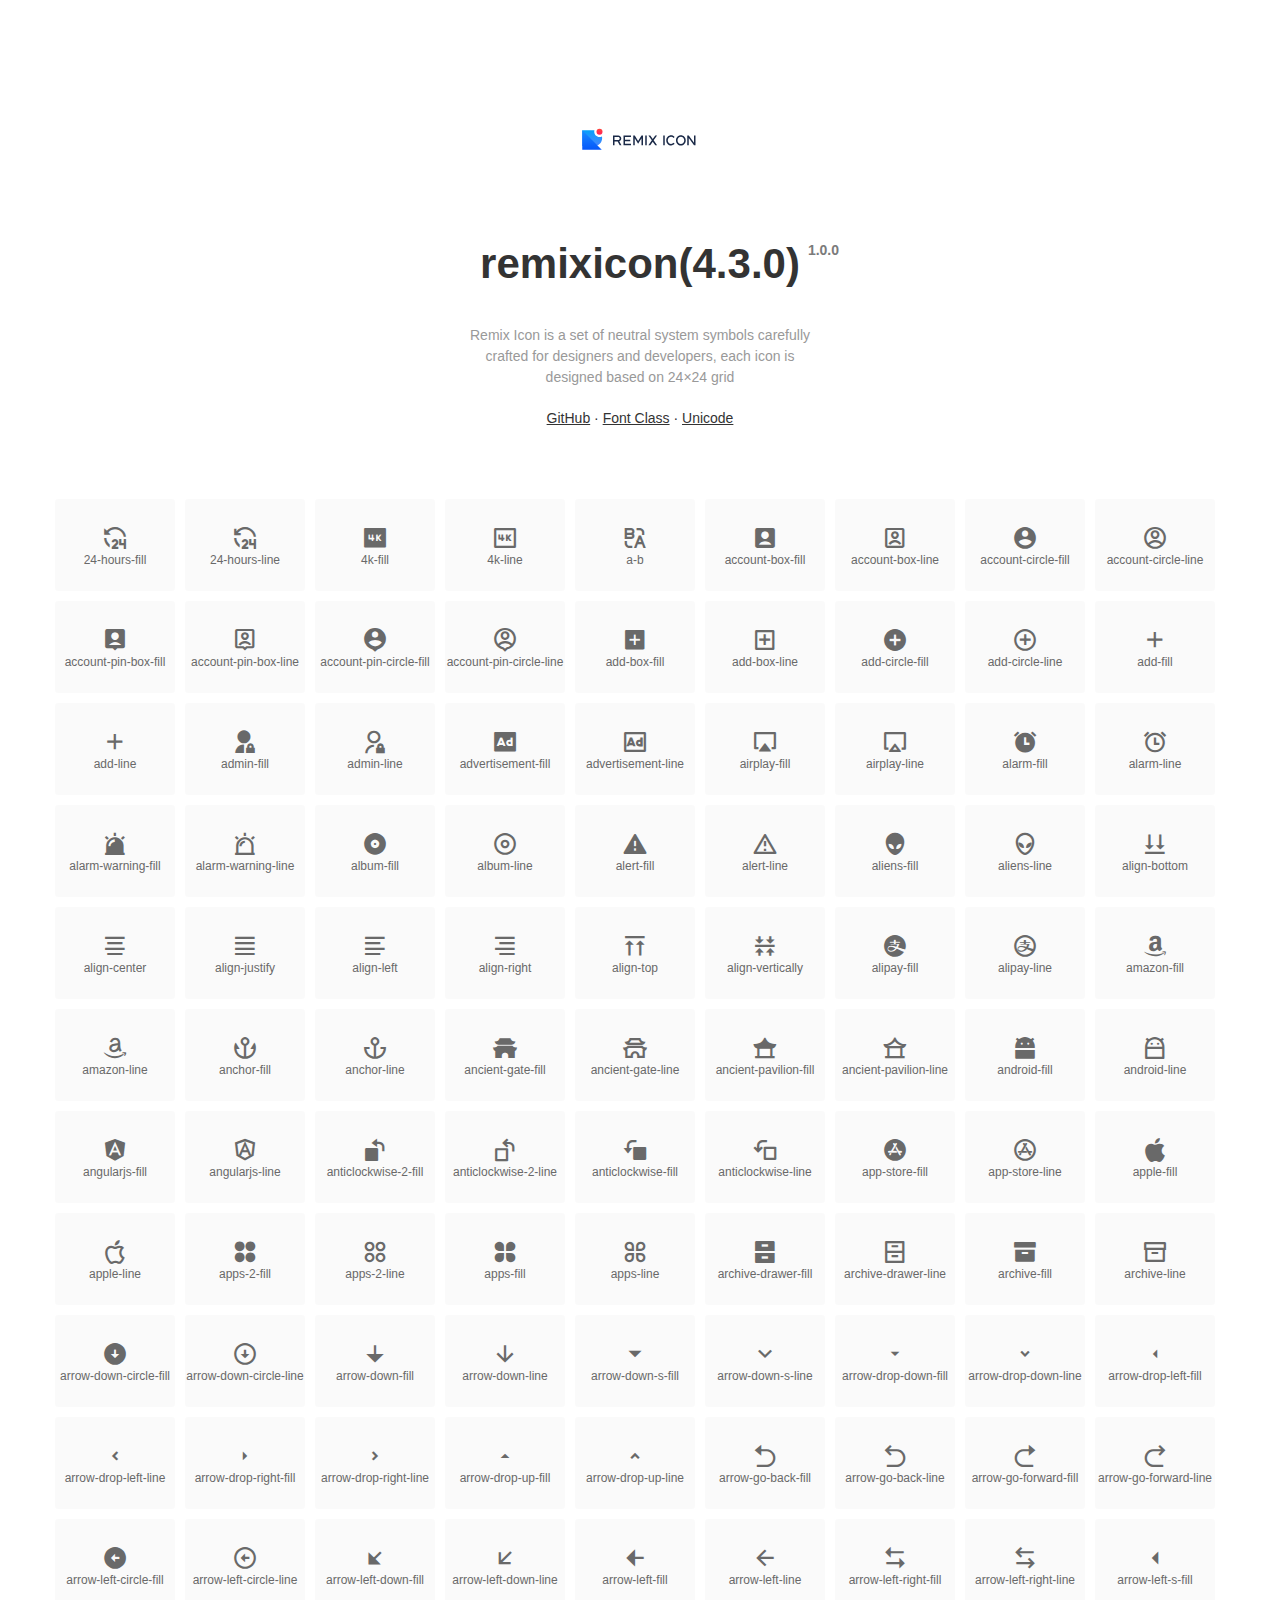
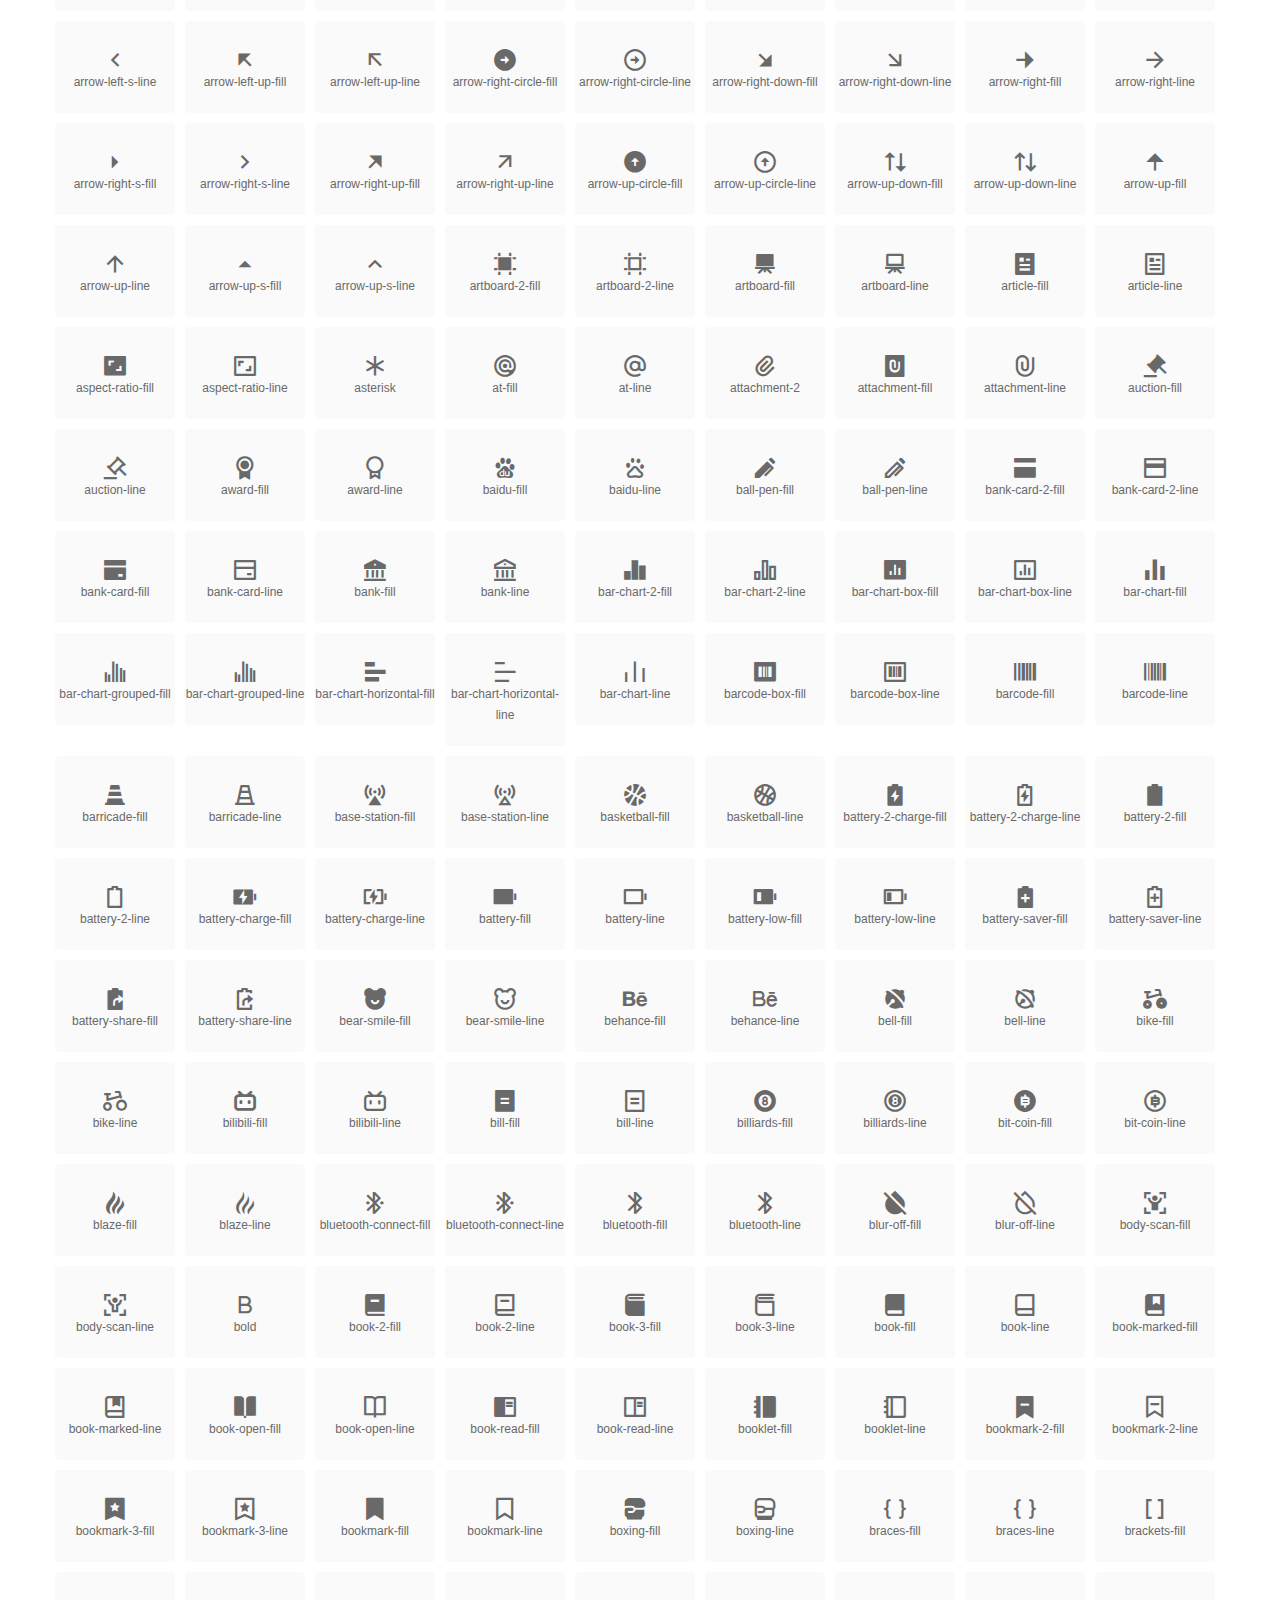
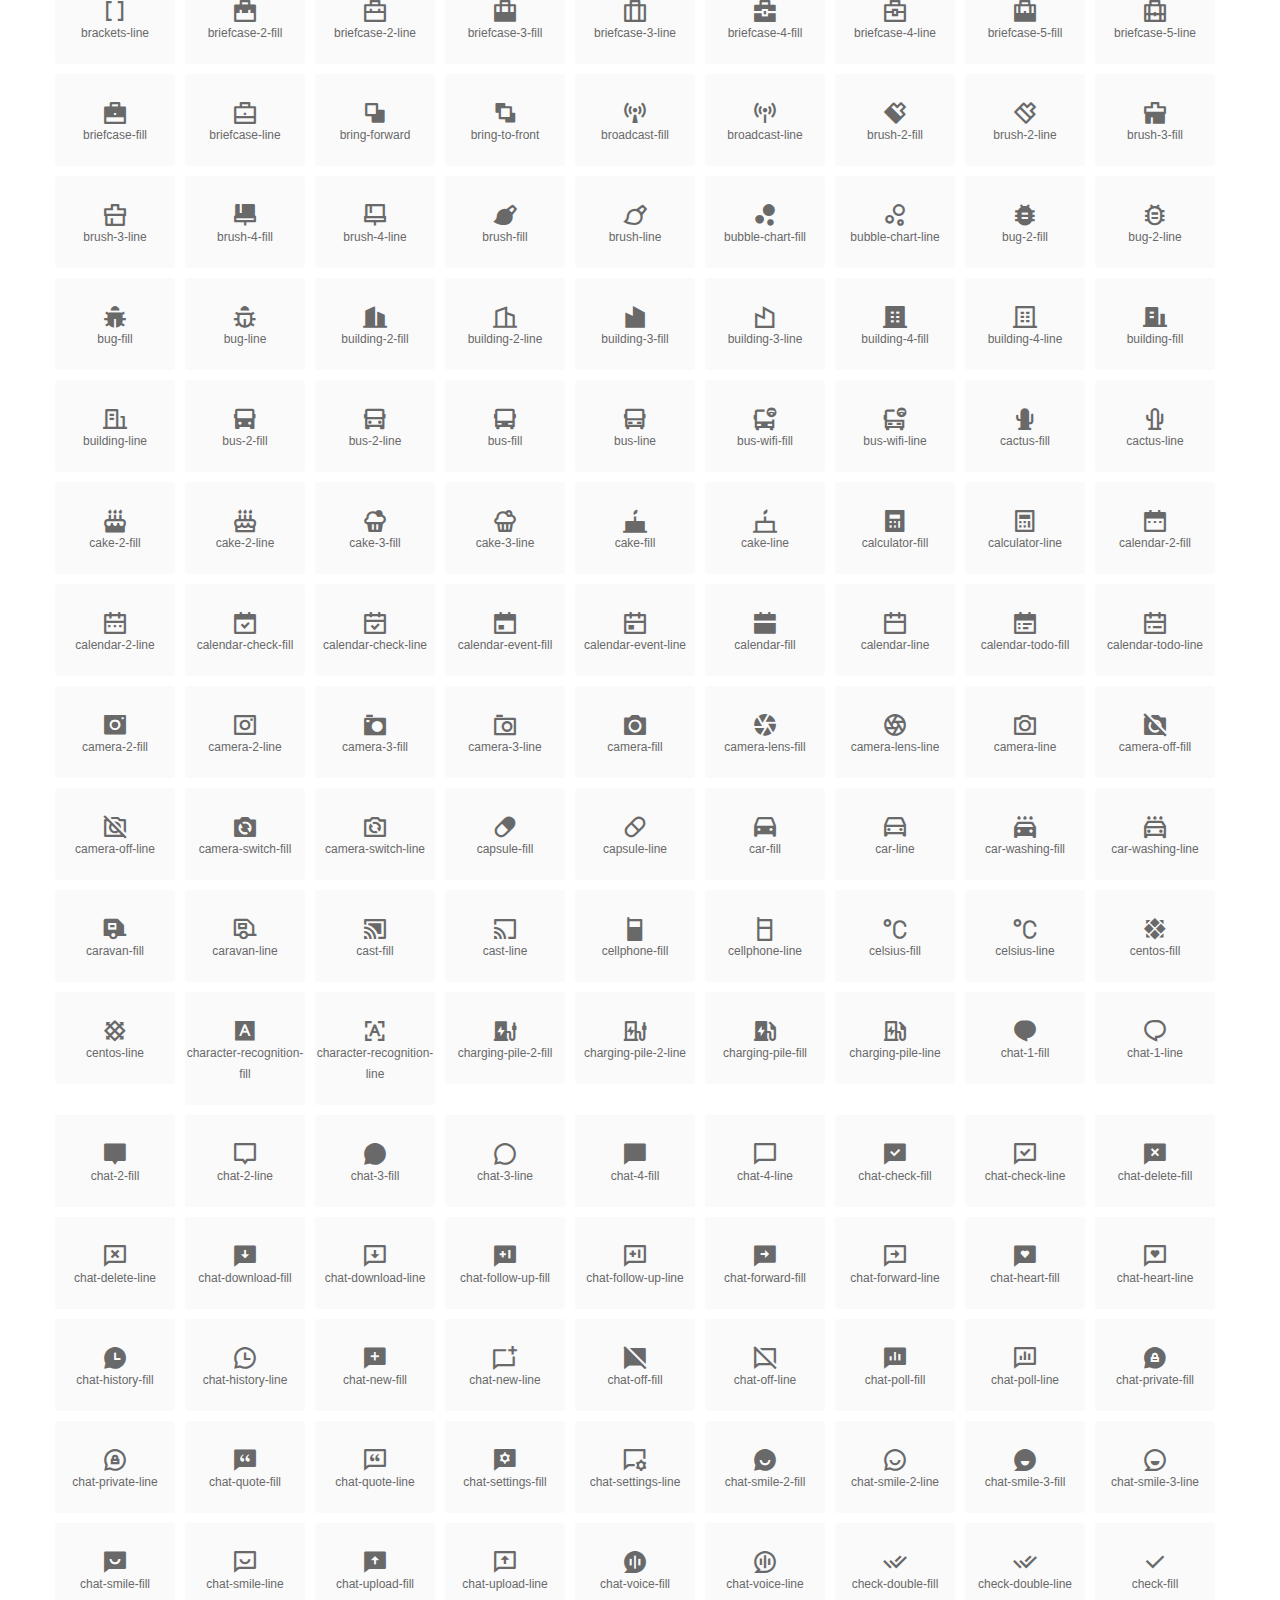
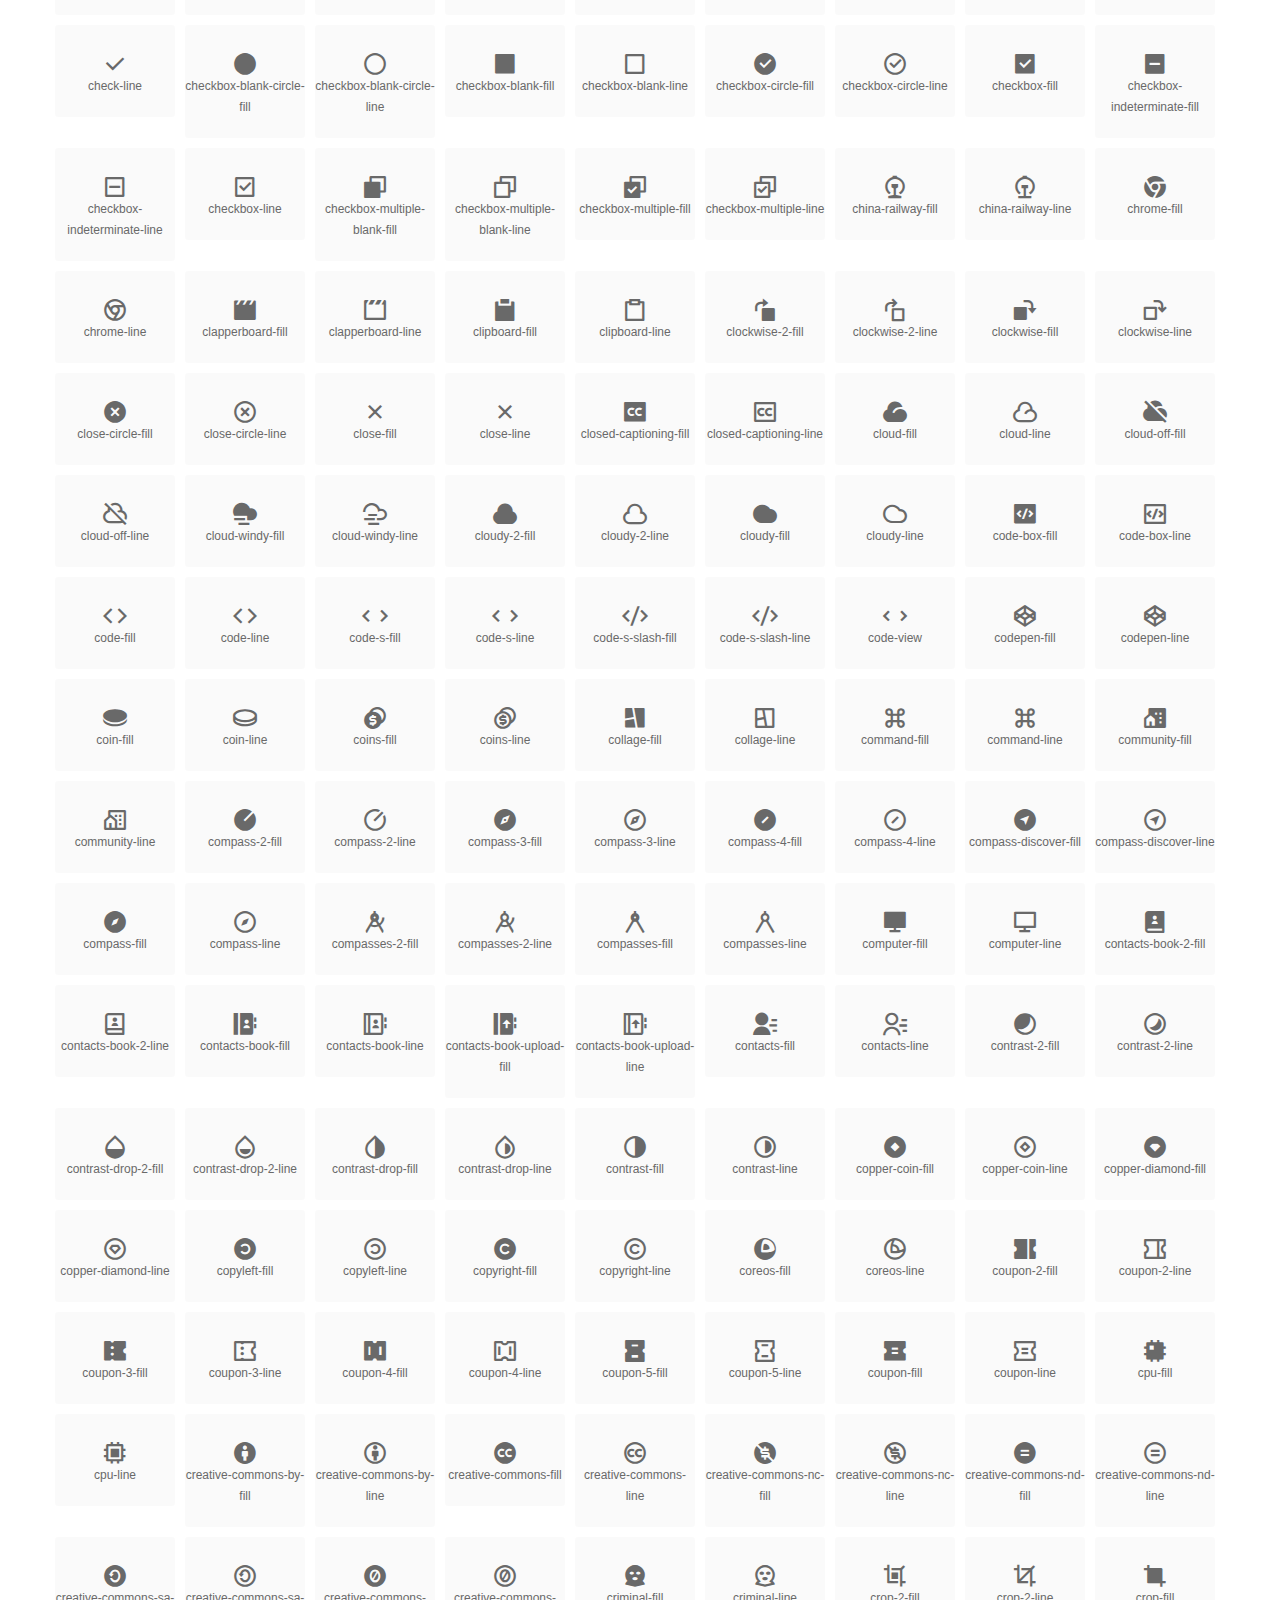
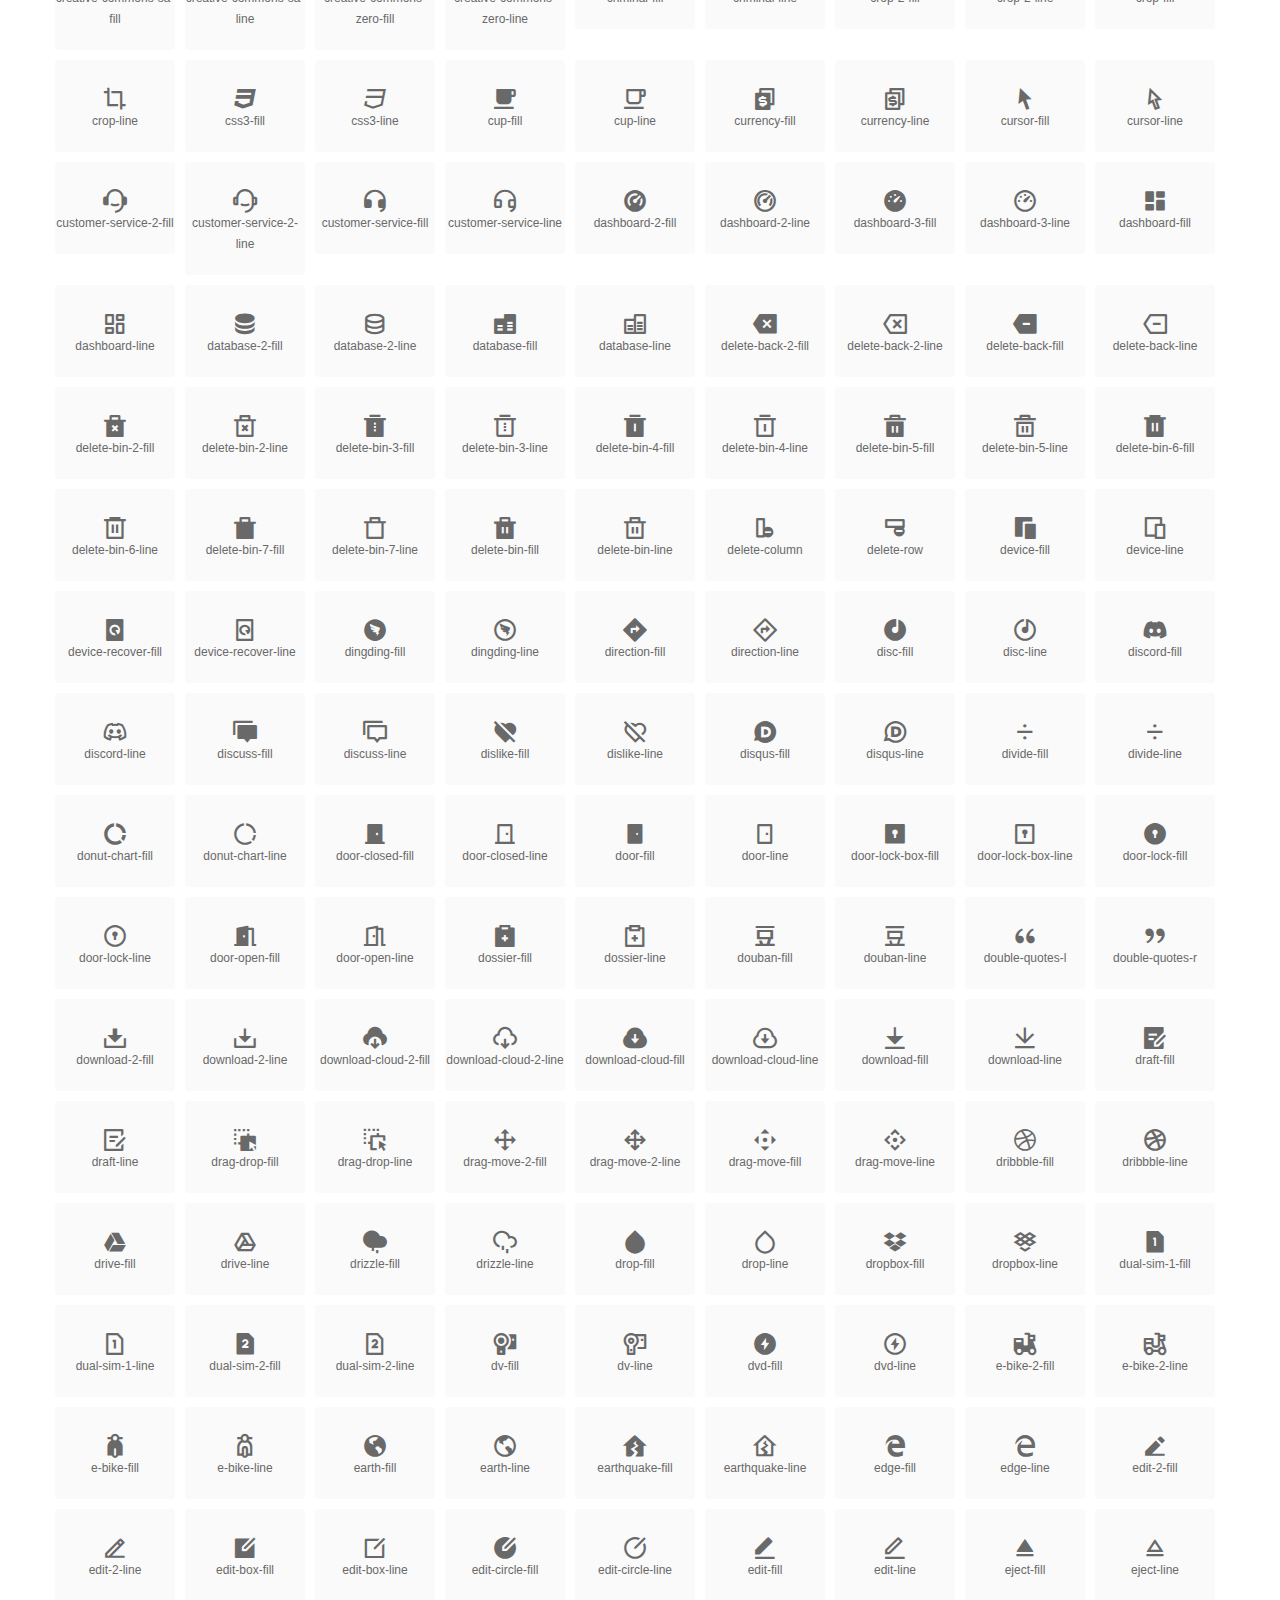
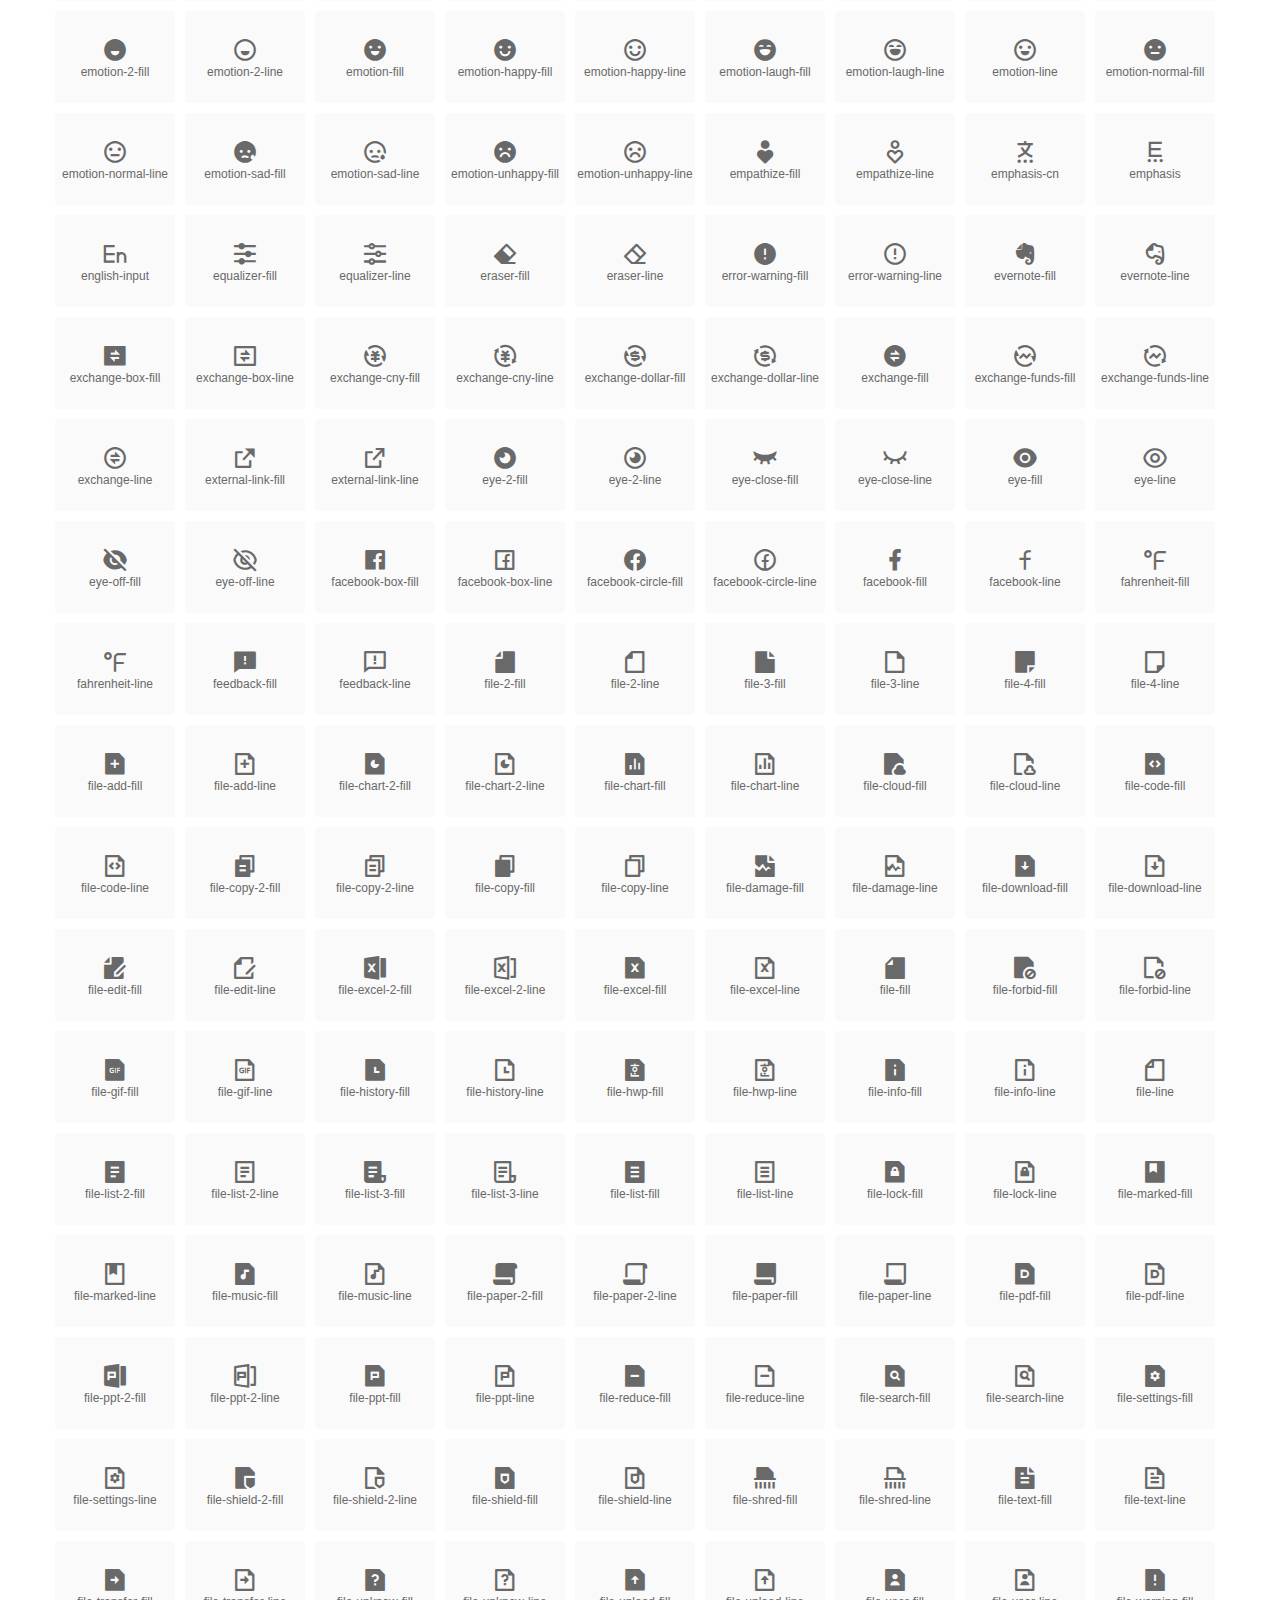
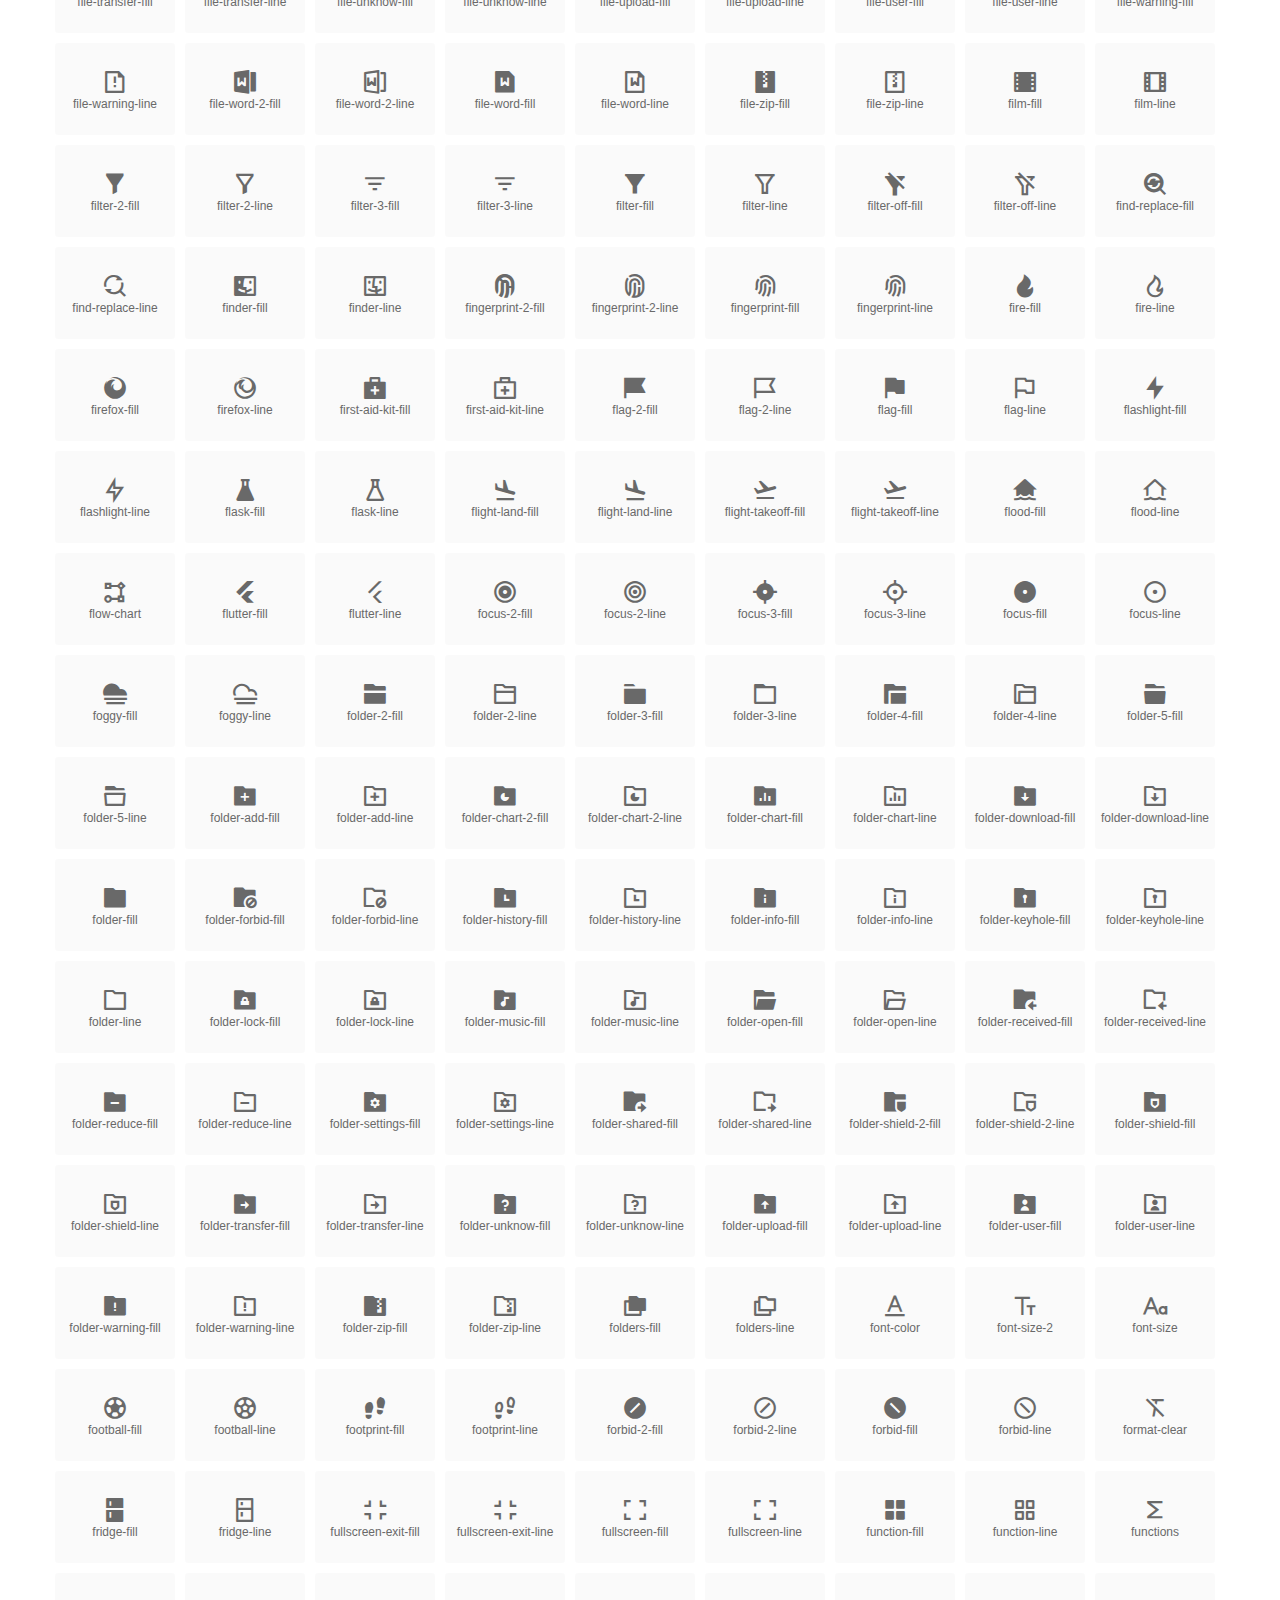
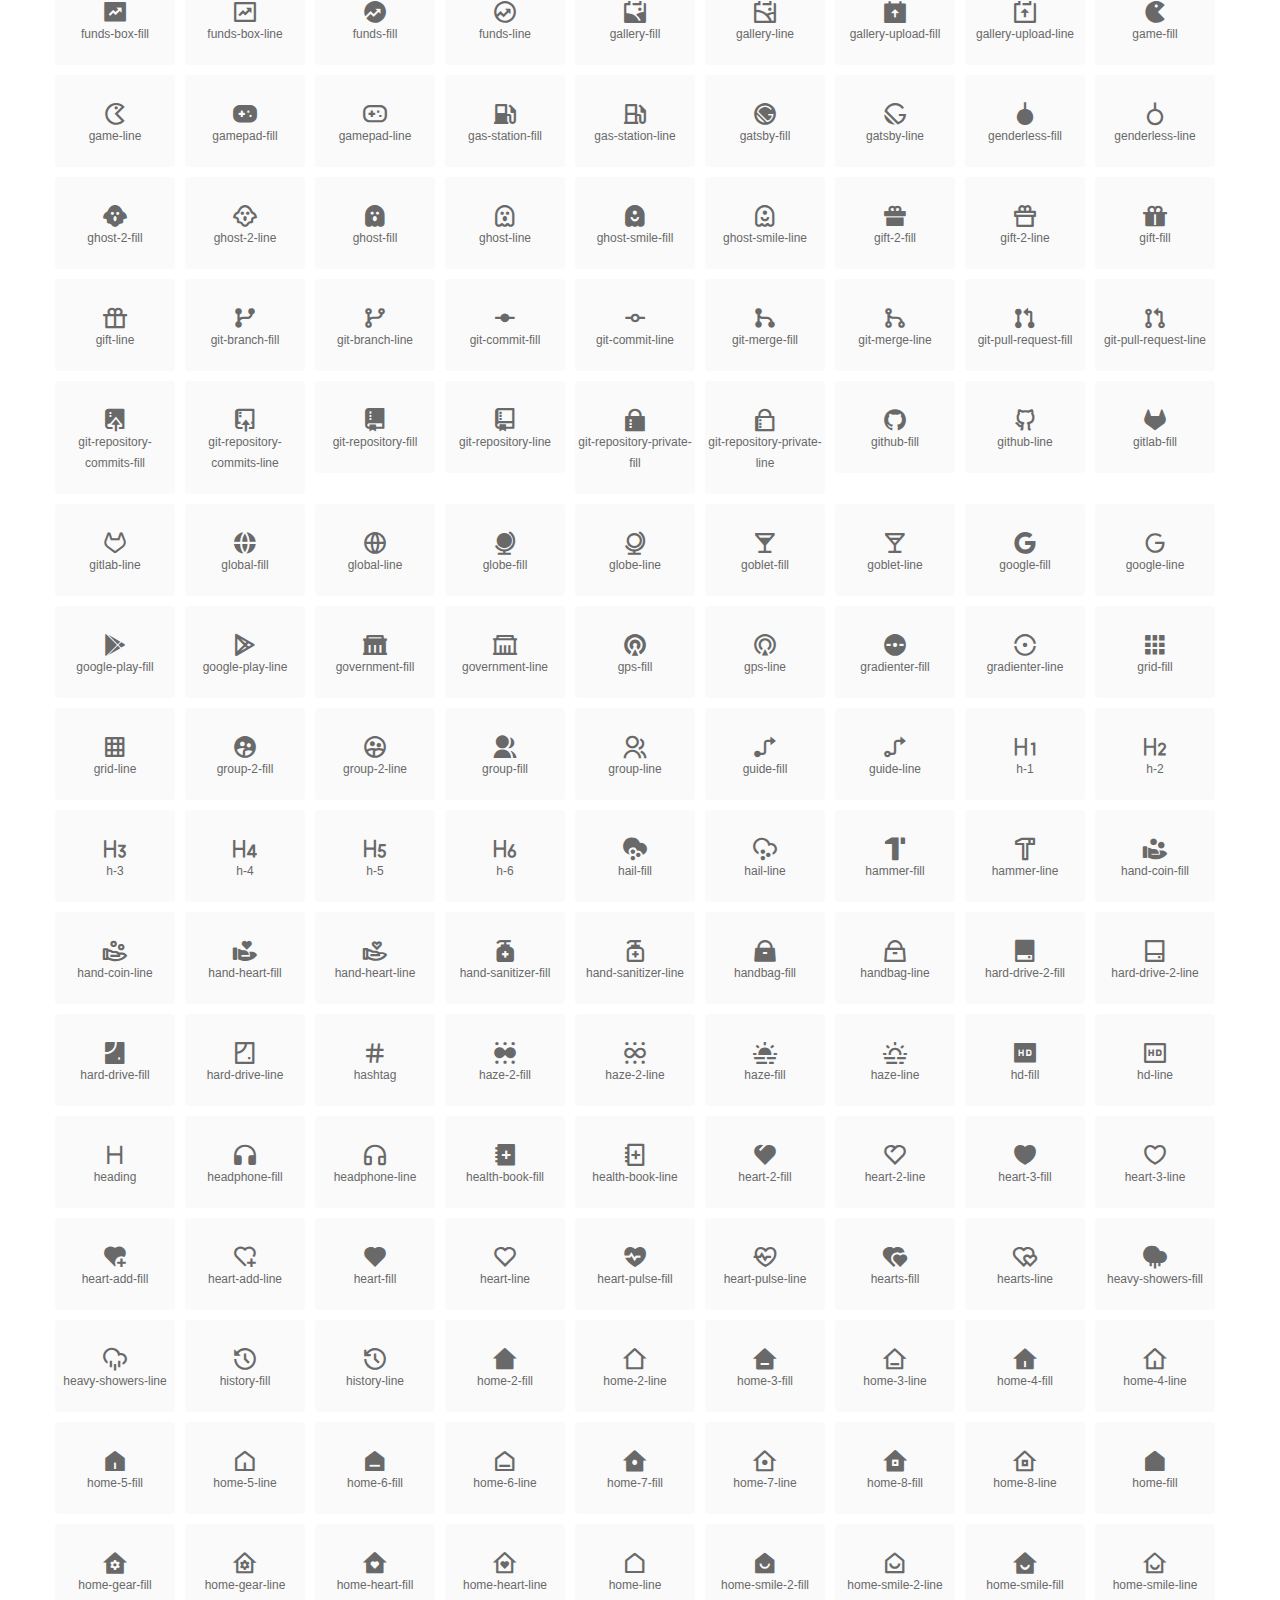
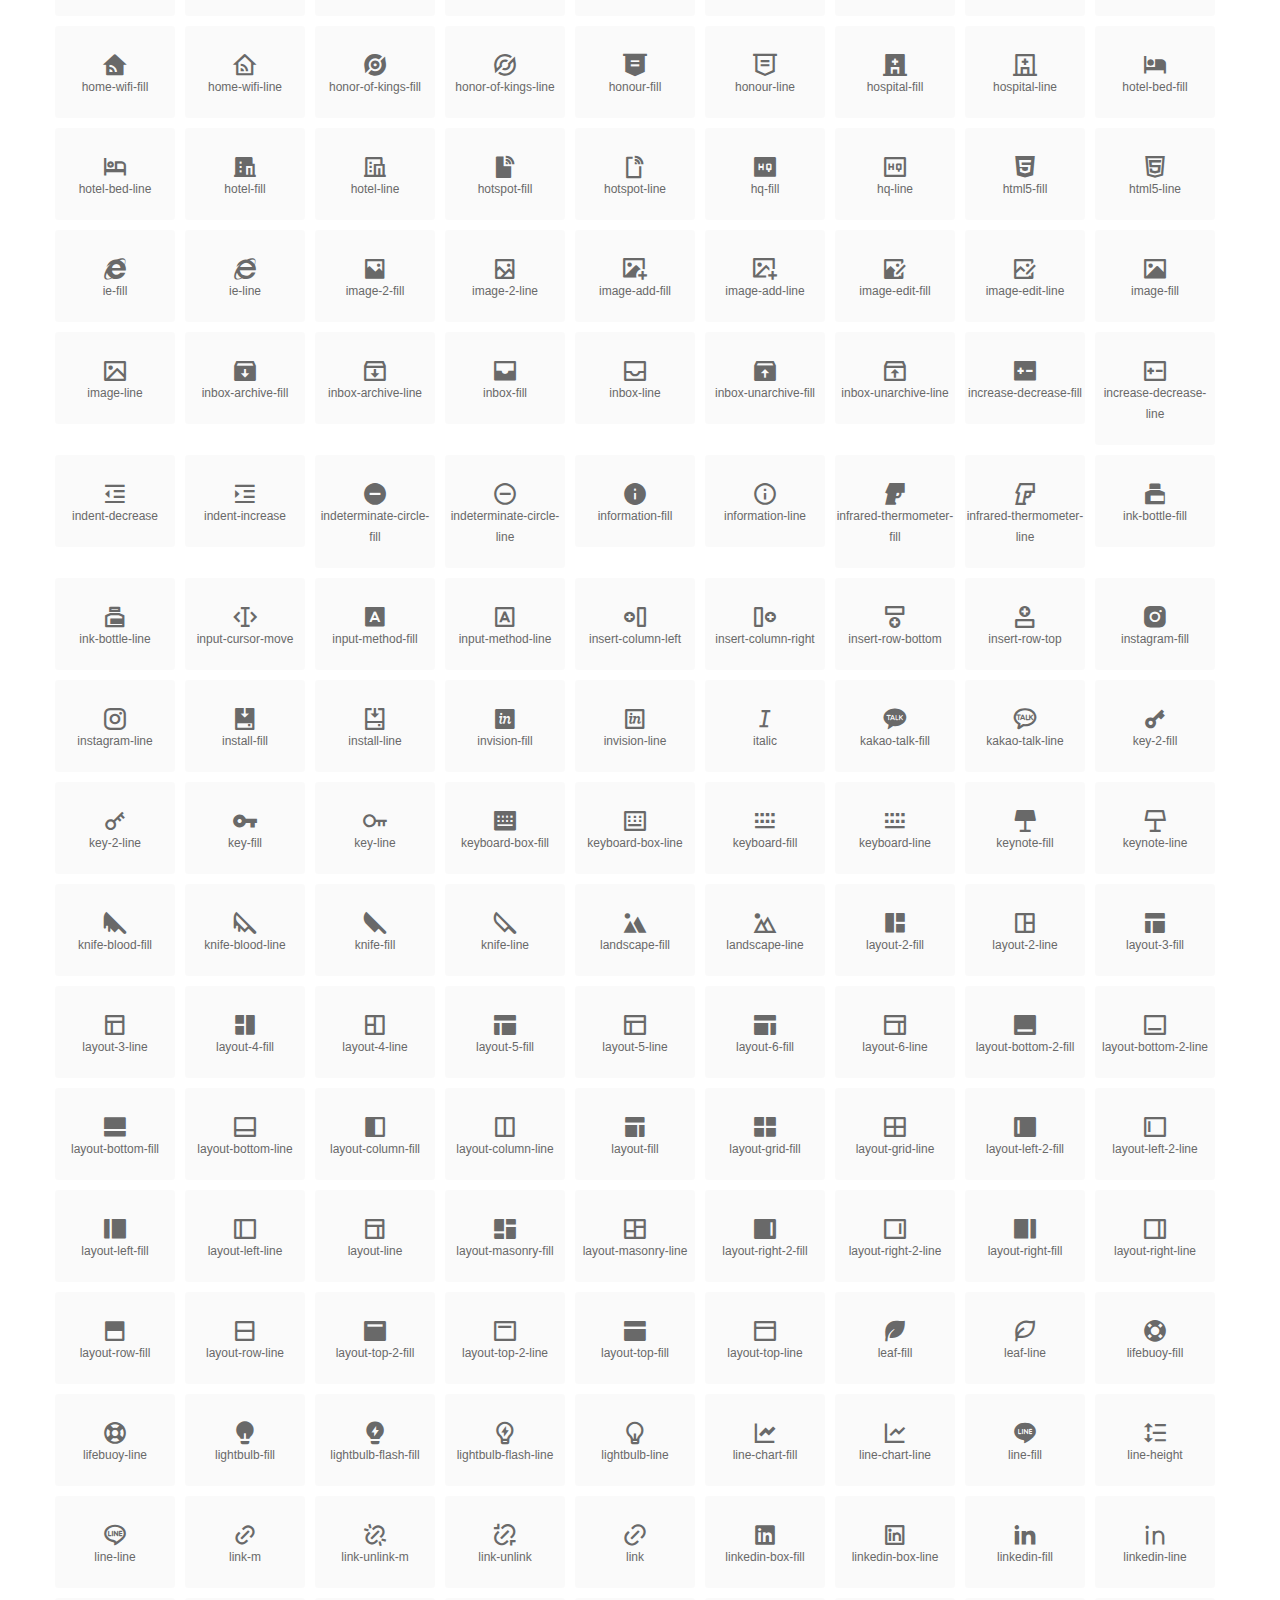
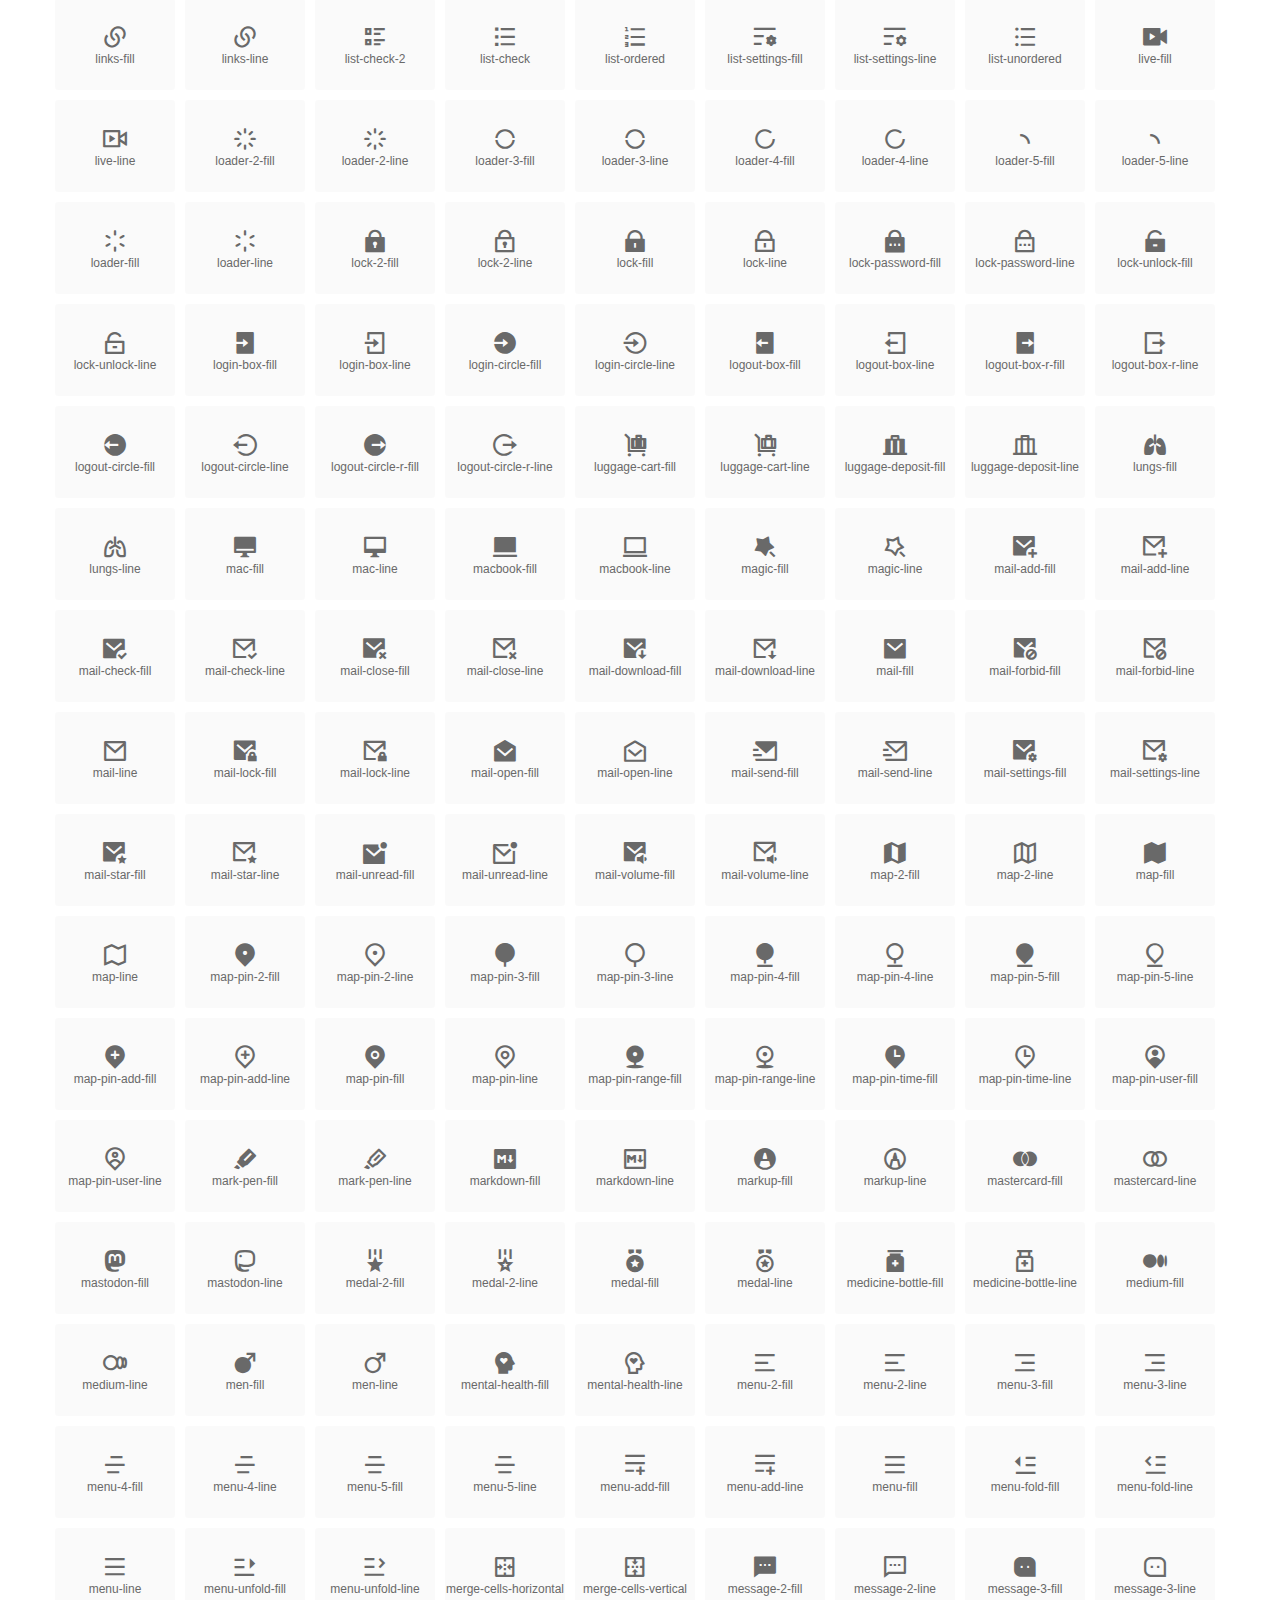
<file: fonts/index.html>
<!DOCTYPE html>
<html lang="en">
<head>
  <meta charset="UTF-8">
  <title>remixicon(4.3.0)</title>
  <meta name="viewport" content="width=device-width,minimum-scale=1.0,maximum-scale=1.0,user-scalable=no">
   
  <meta name="description" content="Remix Icon is a set of neutral system symbols carefully crafted for designers and developers, each icon is designed based on 24×24 grid">
   
  <meta name="keywords" content="remixicon,TTF,EOT,WOFF,WOFF2,SVG">
  
  
  
  <link rel="stylesheet" href="remixicon.css" />
  
  <style>
    *{margin: 0;padding: 0;list-style: none;}
    body { color: #696969; font: 12px/1.5 tahoma, arial, \5b8b\4f53, sans-serif; }
    a { color: #333; text-decoration: underline; }
    a:hover { color: rgb(9, 73, 209); }
    .header { color: #333; text-align: center; padding: 80px 0 60px 0; min-height: 153px; font-size: 14px; }
    .header .logo svg { height: 120px; width: 120px; }
    .header h1 { font-size: 42px; padding: 26px 0 10px 0; }
    .header sup {font-size: 14px; margin: 8px 0 0 8px; position: absolute; color: #7b7b7b; }
    .info {
      color: #999;
      font-weight: normal;
      max-width: 346px;
      margin: 0 auto;
      padding: 20px 0;
      font-size: 14px;
    }

    .icons { max-width: 1190px; margin: 0 auto; }
    .icons ul { text-align: center; }
    .icons ul li {
      vertical-align: top;
      width: 120px;
      display: inline-block;
      text-align: center;
      background-color: rgba(0,0,0,.02);
      border-radius: 3px;
      padding: 29px 0 10px 0;
      margin-right: 10px;
      margin-top: 10px;
      transition: all 0.6s ease;
    }
    .icons ul li:hover { background-color: rgba(0,0,0,.06); }
    .icons ul li:hover span { color: #3c75e4; opacity: 1; }
    .icons ul li .unicode { color: #8c8c8c; opacity: 0.3; }
    .icons ul li h4 {
      font-weight: normal;
      padding: 10px 0 5px 0;
      display: block;
      color: #8c8c8c;
      font-size: 14px;
      line-height: 12px;
      opacity: 0.8;
    }
    .icons ul li:hover h4 { opacity: 1; }
    .icons ul li svg { width: 24px; height: 24px; }
    .icons ul li:hover { color: #3c75e4; }
    .footer { text-align: center; padding: 10px 0 90px 0; }
    .footer a { text-align: center; padding: 10px 0 90px 0; color: #696969;}
    .footer a:hover { color: #0949d1; }
    .links { text-align: center; padding: 50px 0 0 0; font-size: 14px; }
    
    .icons ul li.class-icon { font-size: 21px; line-height: 21px; padding-bottom: 20px; }
    .icons ul li.class-icon p{ font-size: 12px; }
    .icons ul li.class-icon [class^="ri-"]{ font-size: 26px; }
    
    
    
  </style>
  
</head>

<body>
  
  <div class="header">
    
    <div class="logo">
      <a href="./"><svg width="160" height="32" viewBox="0 0 160 32" fill="none" xmlns="http://www.w3.org/2000/svg">
<path d="M121.5 9.80005C123.33 9.80005 124.984 10.5797 126.165 11.8344L124.75 13.2496C123.929 12.3549 122.773 11.8 121.5 11.8C119.029 11.8 117 13.891 117 16.5C117 19.1091 119.029 21.2 121.5 21.2C122.773 21.2 123.929 20.6452 124.75 19.7505L126.165 21.1657C124.984 22.4204 123.33 23.2 121.5 23.2C117.91 23.2 115 20.2004 115 16.5C115 12.7997 117.91 9.80005 121.5 9.80005Z" fill="#1A2947"/>
<path d="M113 10V23H111V10H113Z" fill="#1A2947"/>
<path d="M154 23V9.99988H152L152 19.6019L144.997 9.99988L143 10.0039V23H145L145 13.3969L152 23H154Z" fill="#1A2947"/>
<path d="M68 10V12H60V15.5H67V17.5H60V21H68V23H58V10H68Z" fill="#1A2947"/>
<path d="M82 10L77.4999 17.201L73 10H71V23H73V13.775L77.4999 20.975L82 13.773V23H84V10H82Z" fill="#1A2947"/>
<path d="M89 10V23H87V10H89Z" fill="#1A2947"/>
<path d="M96.9999 14.7565L93.6689 9.99951H91.2279L95.7789 16.4995L91.2289 22.9995H93.6689L96.9999 18.2435L100.33 22.9995H102.772L98.2209 16.4995L102.773 9.99951H100.33L96.9999 14.7565Z" fill="#1A2947"/>
<path fill-rule="evenodd" clip-rule="evenodd" d="M141 16.5C141 12.7997 138.09 9.80005 134.5 9.80005C130.91 9.80005 128 12.7997 128 16.5C128 20.2004 130.91 23.2 134.5 23.2C138.09 23.2 141 20.2004 141 16.5ZM130 16.5C130 13.891 132.029 11.8 134.5 11.8C136.971 11.8 139 13.891 139 16.5C139 19.1091 136.971 21.2 134.5 21.2C132.029 21.2 130 19.1091 130 16.5Z" fill="#1A2947"/>
<path fill-rule="evenodd" clip-rule="evenodd" d="M51 10C53.2091 10 55 11.7909 55 14C55 15.7175 53.9176 17.1821 52.3977 17.749L55.1901 22.999H52.9251L50.267 18H46V23H44V10H51ZM46 11.999V15.999L51 16C52.1046 16 53 15.1046 53 14C53 12.8955 52.1 12 51 12L46 11.999Z" fill="#1A2947"/>
<path fill-rule="evenodd" clip-rule="evenodd" d="M19.2887 3.00389C19.1928 3.0013 19.0965 3 19 3H3V24H19C24.799 24 29.5 19.299 29.5 13.5C29.5 12.7108 29.4129 11.942 29.2479 11.2025C28.2772 11.7119 27.1722 12 26 12C22.134 12 19 8.86599 19 5C19 4.30645 19.1009 3.63646 19.2887 3.00389Z" fill="url(#paint0_linear_960_1054)"/>
<g filter="url(#filter0_b_960_1054)">
<path fill-rule="evenodd" clip-rule="evenodd" d="M3 3L29 29H3V3Z" fill="url(#paint1_linear_960_1054)"/>
</g>
<circle cx="26" cy="5" r="4" fill="url(#paint2_linear_960_1054)"/>
<defs>
<filter id="filter0_b_960_1054" x="-2.43656" y="-2.43656" width="36.8731" height="36.8731" filterUnits="userSpaceOnUse" color-interpolation-filters="sRGB">
<feFlood flood-opacity="0" result="BackgroundImageFix"/>
<feGaussianBlur in="BackgroundImage" stdDeviation="2.71828"/>
<feComposite in2="SourceAlpha" operator="in" result="effect1_backgroundBlur_960_1054"/>
<feBlend mode="normal" in="SourceGraphic" in2="effect1_backgroundBlur_960_1054" result="shape"/>
</filter>
<linearGradient id="paint0_linear_960_1054" x1="3" y1="3" x2="3" y2="24" gradientUnits="userSpaceOnUse">
<stop stop-color="#05A0FA"/>
<stop offset="1" stop-color="#4785FF"/>
</linearGradient>
<linearGradient id="paint1_linear_960_1054" x1="3" y1="3" x2="3" y2="29" gradientUnits="userSpaceOnUse">
<stop stop-color="#1A8CFF"/>
<stop offset="1" stop-color="#0557FA"/>
</linearGradient>
<linearGradient id="paint2_linear_960_1054" x1="22" y1="1" x2="22" y2="9" gradientUnits="userSpaceOnUse">
<stop stop-color="#FF463A"/>
<stop offset="1" stop-color="#FF1F5A"/>
</linearGradient>
</defs>
</svg>
</a>
    </div>
    
    <h1>remixicon(4.3.0)<sup>1.0.0</sup></h1>
    <div class="info">
      Remix Icon is a set of neutral system symbols carefully crafted for designers and developers, each icon is designed based on 24×24 grid
    </div>
    <p>
      
      <a href="https://github.com/Remix-Design/remixicon.git">GitHub</a> · 
      
      <a href="index.html">Font Class</a> · 
      
      <a href="unicode.html">Unicode</a>
      
    </p>
  </div>
  <div class="icons">
    <ul>
      <li class="class-icon"><i class="ri-24-hours-fill"></i><p class="name">24-hours-fill</p></li><li class="class-icon"><i class="ri-24-hours-line"></i><p class="name">24-hours-line</p></li><li class="class-icon"><i class="ri-4k-fill"></i><p class="name">4k-fill</p></li><li class="class-icon"><i class="ri-4k-line"></i><p class="name">4k-line</p></li><li class="class-icon"><i class="ri-a-b"></i><p class="name">a-b</p></li><li class="class-icon"><i class="ri-account-box-fill"></i><p class="name">account-box-fill</p></li><li class="class-icon"><i class="ri-account-box-line"></i><p class="name">account-box-line</p></li><li class="class-icon"><i class="ri-account-circle-fill"></i><p class="name">account-circle-fill</p></li><li class="class-icon"><i class="ri-account-circle-line"></i><p class="name">account-circle-line</p></li><li class="class-icon"><i class="ri-account-pin-box-fill"></i><p class="name">account-pin-box-fill</p></li><li class="class-icon"><i class="ri-account-pin-box-line"></i><p class="name">account-pin-box-line</p></li><li class="class-icon"><i class="ri-account-pin-circle-fill"></i><p class="name">account-pin-circle-fill</p></li><li class="class-icon"><i class="ri-account-pin-circle-line"></i><p class="name">account-pin-circle-line</p></li><li class="class-icon"><i class="ri-add-box-fill"></i><p class="name">add-box-fill</p></li><li class="class-icon"><i class="ri-add-box-line"></i><p class="name">add-box-line</p></li><li class="class-icon"><i class="ri-add-circle-fill"></i><p class="name">add-circle-fill</p></li><li class="class-icon"><i class="ri-add-circle-line"></i><p class="name">add-circle-line</p></li><li class="class-icon"><i class="ri-add-fill"></i><p class="name">add-fill</p></li><li class="class-icon"><i class="ri-add-line"></i><p class="name">add-line</p></li><li class="class-icon"><i class="ri-admin-fill"></i><p class="name">admin-fill</p></li><li class="class-icon"><i class="ri-admin-line"></i><p class="name">admin-line</p></li><li class="class-icon"><i class="ri-advertisement-fill"></i><p class="name">advertisement-fill</p></li><li class="class-icon"><i class="ri-advertisement-line"></i><p class="name">advertisement-line</p></li><li class="class-icon"><i class="ri-airplay-fill"></i><p class="name">airplay-fill</p></li><li class="class-icon"><i class="ri-airplay-line"></i><p class="name">airplay-line</p></li><li class="class-icon"><i class="ri-alarm-fill"></i><p class="name">alarm-fill</p></li><li class="class-icon"><i class="ri-alarm-line"></i><p class="name">alarm-line</p></li><li class="class-icon"><i class="ri-alarm-warning-fill"></i><p class="name">alarm-warning-fill</p></li><li class="class-icon"><i class="ri-alarm-warning-line"></i><p class="name">alarm-warning-line</p></li><li class="class-icon"><i class="ri-album-fill"></i><p class="name">album-fill</p></li><li class="class-icon"><i class="ri-album-line"></i><p class="name">album-line</p></li><li class="class-icon"><i class="ri-alert-fill"></i><p class="name">alert-fill</p></li><li class="class-icon"><i class="ri-alert-line"></i><p class="name">alert-line</p></li><li class="class-icon"><i class="ri-aliens-fill"></i><p class="name">aliens-fill</p></li><li class="class-icon"><i class="ri-aliens-line"></i><p class="name">aliens-line</p></li><li class="class-icon"><i class="ri-align-bottom"></i><p class="name">align-bottom</p></li><li class="class-icon"><i class="ri-align-center"></i><p class="name">align-center</p></li><li class="class-icon"><i class="ri-align-justify"></i><p class="name">align-justify</p></li><li class="class-icon"><i class="ri-align-left"></i><p class="name">align-left</p></li><li class="class-icon"><i class="ri-align-right"></i><p class="name">align-right</p></li><li class="class-icon"><i class="ri-align-top"></i><p class="name">align-top</p></li><li class="class-icon"><i class="ri-align-vertically"></i><p class="name">align-vertically</p></li><li class="class-icon"><i class="ri-alipay-fill"></i><p class="name">alipay-fill</p></li><li class="class-icon"><i class="ri-alipay-line"></i><p class="name">alipay-line</p></li><li class="class-icon"><i class="ri-amazon-fill"></i><p class="name">amazon-fill</p></li><li class="class-icon"><i class="ri-amazon-line"></i><p class="name">amazon-line</p></li><li class="class-icon"><i class="ri-anchor-fill"></i><p class="name">anchor-fill</p></li><li class="class-icon"><i class="ri-anchor-line"></i><p class="name">anchor-line</p></li><li class="class-icon"><i class="ri-ancient-gate-fill"></i><p class="name">ancient-gate-fill</p></li><li class="class-icon"><i class="ri-ancient-gate-line"></i><p class="name">ancient-gate-line</p></li><li class="class-icon"><i class="ri-ancient-pavilion-fill"></i><p class="name">ancient-pavilion-fill</p></li><li class="class-icon"><i class="ri-ancient-pavilion-line"></i><p class="name">ancient-pavilion-line</p></li><li class="class-icon"><i class="ri-android-fill"></i><p class="name">android-fill</p></li><li class="class-icon"><i class="ri-android-line"></i><p class="name">android-line</p></li><li class="class-icon"><i class="ri-angularjs-fill"></i><p class="name">angularjs-fill</p></li><li class="class-icon"><i class="ri-angularjs-line"></i><p class="name">angularjs-line</p></li><li class="class-icon"><i class="ri-anticlockwise-2-fill"></i><p class="name">anticlockwise-2-fill</p></li><li class="class-icon"><i class="ri-anticlockwise-2-line"></i><p class="name">anticlockwise-2-line</p></li><li class="class-icon"><i class="ri-anticlockwise-fill"></i><p class="name">anticlockwise-fill</p></li><li class="class-icon"><i class="ri-anticlockwise-line"></i><p class="name">anticlockwise-line</p></li><li class="class-icon"><i class="ri-app-store-fill"></i><p class="name">app-store-fill</p></li><li class="class-icon"><i class="ri-app-store-line"></i><p class="name">app-store-line</p></li><li class="class-icon"><i class="ri-apple-fill"></i><p class="name">apple-fill</p></li><li class="class-icon"><i class="ri-apple-line"></i><p class="name">apple-line</p></li><li class="class-icon"><i class="ri-apps-2-fill"></i><p class="name">apps-2-fill</p></li><li class="class-icon"><i class="ri-apps-2-line"></i><p class="name">apps-2-line</p></li><li class="class-icon"><i class="ri-apps-fill"></i><p class="name">apps-fill</p></li><li class="class-icon"><i class="ri-apps-line"></i><p class="name">apps-line</p></li><li class="class-icon"><i class="ri-archive-drawer-fill"></i><p class="name">archive-drawer-fill</p></li><li class="class-icon"><i class="ri-archive-drawer-line"></i><p class="name">archive-drawer-line</p></li><li class="class-icon"><i class="ri-archive-fill"></i><p class="name">archive-fill</p></li><li class="class-icon"><i class="ri-archive-line"></i><p class="name">archive-line</p></li><li class="class-icon"><i class="ri-arrow-down-circle-fill"></i><p class="name">arrow-down-circle-fill</p></li><li class="class-icon"><i class="ri-arrow-down-circle-line"></i><p class="name">arrow-down-circle-line</p></li><li class="class-icon"><i class="ri-arrow-down-fill"></i><p class="name">arrow-down-fill</p></li><li class="class-icon"><i class="ri-arrow-down-line"></i><p class="name">arrow-down-line</p></li><li class="class-icon"><i class="ri-arrow-down-s-fill"></i><p class="name">arrow-down-s-fill</p></li><li class="class-icon"><i class="ri-arrow-down-s-line"></i><p class="name">arrow-down-s-line</p></li><li class="class-icon"><i class="ri-arrow-drop-down-fill"></i><p class="name">arrow-drop-down-fill</p></li><li class="class-icon"><i class="ri-arrow-drop-down-line"></i><p class="name">arrow-drop-down-line</p></li><li class="class-icon"><i class="ri-arrow-drop-left-fill"></i><p class="name">arrow-drop-left-fill</p></li><li class="class-icon"><i class="ri-arrow-drop-left-line"></i><p class="name">arrow-drop-left-line</p></li><li class="class-icon"><i class="ri-arrow-drop-right-fill"></i><p class="name">arrow-drop-right-fill</p></li><li class="class-icon"><i class="ri-arrow-drop-right-line"></i><p class="name">arrow-drop-right-line</p></li><li class="class-icon"><i class="ri-arrow-drop-up-fill"></i><p class="name">arrow-drop-up-fill</p></li><li class="class-icon"><i class="ri-arrow-drop-up-line"></i><p class="name">arrow-drop-up-line</p></li><li class="class-icon"><i class="ri-arrow-go-back-fill"></i><p class="name">arrow-go-back-fill</p></li><li class="class-icon"><i class="ri-arrow-go-back-line"></i><p class="name">arrow-go-back-line</p></li><li class="class-icon"><i class="ri-arrow-go-forward-fill"></i><p class="name">arrow-go-forward-fill</p></li><li class="class-icon"><i class="ri-arrow-go-forward-line"></i><p class="name">arrow-go-forward-line</p></li><li class="class-icon"><i class="ri-arrow-left-circle-fill"></i><p class="name">arrow-left-circle-fill</p></li><li class="class-icon"><i class="ri-arrow-left-circle-line"></i><p class="name">arrow-left-circle-line</p></li><li class="class-icon"><i class="ri-arrow-left-down-fill"></i><p class="name">arrow-left-down-fill</p></li><li class="class-icon"><i class="ri-arrow-left-down-line"></i><p class="name">arrow-left-down-line</p></li><li class="class-icon"><i class="ri-arrow-left-fill"></i><p class="name">arrow-left-fill</p></li><li class="class-icon"><i class="ri-arrow-left-line"></i><p class="name">arrow-left-line</p></li><li class="class-icon"><i class="ri-arrow-left-right-fill"></i><p class="name">arrow-left-right-fill</p></li><li class="class-icon"><i class="ri-arrow-left-right-line"></i><p class="name">arrow-left-right-line</p></li><li class="class-icon"><i class="ri-arrow-left-s-fill"></i><p class="name">arrow-left-s-fill</p></li><li class="class-icon"><i class="ri-arrow-left-s-line"></i><p class="name">arrow-left-s-line</p></li><li class="class-icon"><i class="ri-arrow-left-up-fill"></i><p class="name">arrow-left-up-fill</p></li><li class="class-icon"><i class="ri-arrow-left-up-line"></i><p class="name">arrow-left-up-line</p></li><li class="class-icon"><i class="ri-arrow-right-circle-fill"></i><p class="name">arrow-right-circle-fill</p></li><li class="class-icon"><i class="ri-arrow-right-circle-line"></i><p class="name">arrow-right-circle-line</p></li><li class="class-icon"><i class="ri-arrow-right-down-fill"></i><p class="name">arrow-right-down-fill</p></li><li class="class-icon"><i class="ri-arrow-right-down-line"></i><p class="name">arrow-right-down-line</p></li><li class="class-icon"><i class="ri-arrow-right-fill"></i><p class="name">arrow-right-fill</p></li><li class="class-icon"><i class="ri-arrow-right-line"></i><p class="name">arrow-right-line</p></li><li class="class-icon"><i class="ri-arrow-right-s-fill"></i><p class="name">arrow-right-s-fill</p></li><li class="class-icon"><i class="ri-arrow-right-s-line"></i><p class="name">arrow-right-s-line</p></li><li class="class-icon"><i class="ri-arrow-right-up-fill"></i><p class="name">arrow-right-up-fill</p></li><li class="class-icon"><i class="ri-arrow-right-up-line"></i><p class="name">arrow-right-up-line</p></li><li class="class-icon"><i class="ri-arrow-up-circle-fill"></i><p class="name">arrow-up-circle-fill</p></li><li class="class-icon"><i class="ri-arrow-up-circle-line"></i><p class="name">arrow-up-circle-line</p></li><li class="class-icon"><i class="ri-arrow-up-down-fill"></i><p class="name">arrow-up-down-fill</p></li><li class="class-icon"><i class="ri-arrow-up-down-line"></i><p class="name">arrow-up-down-line</p></li><li class="class-icon"><i class="ri-arrow-up-fill"></i><p class="name">arrow-up-fill</p></li><li class="class-icon"><i class="ri-arrow-up-line"></i><p class="name">arrow-up-line</p></li><li class="class-icon"><i class="ri-arrow-up-s-fill"></i><p class="name">arrow-up-s-fill</p></li><li class="class-icon"><i class="ri-arrow-up-s-line"></i><p class="name">arrow-up-s-line</p></li><li class="class-icon"><i class="ri-artboard-2-fill"></i><p class="name">artboard-2-fill</p></li><li class="class-icon"><i class="ri-artboard-2-line"></i><p class="name">artboard-2-line</p></li><li class="class-icon"><i class="ri-artboard-fill"></i><p class="name">artboard-fill</p></li><li class="class-icon"><i class="ri-artboard-line"></i><p class="name">artboard-line</p></li><li class="class-icon"><i class="ri-article-fill"></i><p class="name">article-fill</p></li><li class="class-icon"><i class="ri-article-line"></i><p class="name">article-line</p></li><li class="class-icon"><i class="ri-aspect-ratio-fill"></i><p class="name">aspect-ratio-fill</p></li><li class="class-icon"><i class="ri-aspect-ratio-line"></i><p class="name">aspect-ratio-line</p></li><li class="class-icon"><i class="ri-asterisk"></i><p class="name">asterisk</p></li><li class="class-icon"><i class="ri-at-fill"></i><p class="name">at-fill</p></li><li class="class-icon"><i class="ri-at-line"></i><p class="name">at-line</p></li><li class="class-icon"><i class="ri-attachment-2"></i><p class="name">attachment-2</p></li><li class="class-icon"><i class="ri-attachment-fill"></i><p class="name">attachment-fill</p></li><li class="class-icon"><i class="ri-attachment-line"></i><p class="name">attachment-line</p></li><li class="class-icon"><i class="ri-auction-fill"></i><p class="name">auction-fill</p></li><li class="class-icon"><i class="ri-auction-line"></i><p class="name">auction-line</p></li><li class="class-icon"><i class="ri-award-fill"></i><p class="name">award-fill</p></li><li class="class-icon"><i class="ri-award-line"></i><p class="name">award-line</p></li><li class="class-icon"><i class="ri-baidu-fill"></i><p class="name">baidu-fill</p></li><li class="class-icon"><i class="ri-baidu-line"></i><p class="name">baidu-line</p></li><li class="class-icon"><i class="ri-ball-pen-fill"></i><p class="name">ball-pen-fill</p></li><li class="class-icon"><i class="ri-ball-pen-line"></i><p class="name">ball-pen-line</p></li><li class="class-icon"><i class="ri-bank-card-2-fill"></i><p class="name">bank-card-2-fill</p></li><li class="class-icon"><i class="ri-bank-card-2-line"></i><p class="name">bank-card-2-line</p></li><li class="class-icon"><i class="ri-bank-card-fill"></i><p class="name">bank-card-fill</p></li><li class="class-icon"><i class="ri-bank-card-line"></i><p class="name">bank-card-line</p></li><li class="class-icon"><i class="ri-bank-fill"></i><p class="name">bank-fill</p></li><li class="class-icon"><i class="ri-bank-line"></i><p class="name">bank-line</p></li><li class="class-icon"><i class="ri-bar-chart-2-fill"></i><p class="name">bar-chart-2-fill</p></li><li class="class-icon"><i class="ri-bar-chart-2-line"></i><p class="name">bar-chart-2-line</p></li><li class="class-icon"><i class="ri-bar-chart-box-fill"></i><p class="name">bar-chart-box-fill</p></li><li class="class-icon"><i class="ri-bar-chart-box-line"></i><p class="name">bar-chart-box-line</p></li><li class="class-icon"><i class="ri-bar-chart-fill"></i><p class="name">bar-chart-fill</p></li><li class="class-icon"><i class="ri-bar-chart-grouped-fill"></i><p class="name">bar-chart-grouped-fill</p></li><li class="class-icon"><i class="ri-bar-chart-grouped-line"></i><p class="name">bar-chart-grouped-line</p></li><li class="class-icon"><i class="ri-bar-chart-horizontal-fill"></i><p class="name">bar-chart-horizontal-fill</p></li><li class="class-icon"><i class="ri-bar-chart-horizontal-line"></i><p class="name">bar-chart-horizontal-line</p></li><li class="class-icon"><i class="ri-bar-chart-line"></i><p class="name">bar-chart-line</p></li><li class="class-icon"><i class="ri-barcode-box-fill"></i><p class="name">barcode-box-fill</p></li><li class="class-icon"><i class="ri-barcode-box-line"></i><p class="name">barcode-box-line</p></li><li class="class-icon"><i class="ri-barcode-fill"></i><p class="name">barcode-fill</p></li><li class="class-icon"><i class="ri-barcode-line"></i><p class="name">barcode-line</p></li><li class="class-icon"><i class="ri-barricade-fill"></i><p class="name">barricade-fill</p></li><li class="class-icon"><i class="ri-barricade-line"></i><p class="name">barricade-line</p></li><li class="class-icon"><i class="ri-base-station-fill"></i><p class="name">base-station-fill</p></li><li class="class-icon"><i class="ri-base-station-line"></i><p class="name">base-station-line</p></li><li class="class-icon"><i class="ri-basketball-fill"></i><p class="name">basketball-fill</p></li><li class="class-icon"><i class="ri-basketball-line"></i><p class="name">basketball-line</p></li><li class="class-icon"><i class="ri-battery-2-charge-fill"></i><p class="name">battery-2-charge-fill</p></li><li class="class-icon"><i class="ri-battery-2-charge-line"></i><p class="name">battery-2-charge-line</p></li><li class="class-icon"><i class="ri-battery-2-fill"></i><p class="name">battery-2-fill</p></li><li class="class-icon"><i class="ri-battery-2-line"></i><p class="name">battery-2-line</p></li><li class="class-icon"><i class="ri-battery-charge-fill"></i><p class="name">battery-charge-fill</p></li><li class="class-icon"><i class="ri-battery-charge-line"></i><p class="name">battery-charge-line</p></li><li class="class-icon"><i class="ri-battery-fill"></i><p class="name">battery-fill</p></li><li class="class-icon"><i class="ri-battery-line"></i><p class="name">battery-line</p></li><li class="class-icon"><i class="ri-battery-low-fill"></i><p class="name">battery-low-fill</p></li><li class="class-icon"><i class="ri-battery-low-line"></i><p class="name">battery-low-line</p></li><li class="class-icon"><i class="ri-battery-saver-fill"></i><p class="name">battery-saver-fill</p></li><li class="class-icon"><i class="ri-battery-saver-line"></i><p class="name">battery-saver-line</p></li><li class="class-icon"><i class="ri-battery-share-fill"></i><p class="name">battery-share-fill</p></li><li class="class-icon"><i class="ri-battery-share-line"></i><p class="name">battery-share-line</p></li><li class="class-icon"><i class="ri-bear-smile-fill"></i><p class="name">bear-smile-fill</p></li><li class="class-icon"><i class="ri-bear-smile-line"></i><p class="name">bear-smile-line</p></li><li class="class-icon"><i class="ri-behance-fill"></i><p class="name">behance-fill</p></li><li class="class-icon"><i class="ri-behance-line"></i><p class="name">behance-line</p></li><li class="class-icon"><i class="ri-bell-fill"></i><p class="name">bell-fill</p></li><li class="class-icon"><i class="ri-bell-line"></i><p class="name">bell-line</p></li><li class="class-icon"><i class="ri-bike-fill"></i><p class="name">bike-fill</p></li><li class="class-icon"><i class="ri-bike-line"></i><p class="name">bike-line</p></li><li class="class-icon"><i class="ri-bilibili-fill"></i><p class="name">bilibili-fill</p></li><li class="class-icon"><i class="ri-bilibili-line"></i><p class="name">bilibili-line</p></li><li class="class-icon"><i class="ri-bill-fill"></i><p class="name">bill-fill</p></li><li class="class-icon"><i class="ri-bill-line"></i><p class="name">bill-line</p></li><li class="class-icon"><i class="ri-billiards-fill"></i><p class="name">billiards-fill</p></li><li class="class-icon"><i class="ri-billiards-line"></i><p class="name">billiards-line</p></li><li class="class-icon"><i class="ri-bit-coin-fill"></i><p class="name">bit-coin-fill</p></li><li class="class-icon"><i class="ri-bit-coin-line"></i><p class="name">bit-coin-line</p></li><li class="class-icon"><i class="ri-blaze-fill"></i><p class="name">blaze-fill</p></li><li class="class-icon"><i class="ri-blaze-line"></i><p class="name">blaze-line</p></li><li class="class-icon"><i class="ri-bluetooth-connect-fill"></i><p class="name">bluetooth-connect-fill</p></li><li class="class-icon"><i class="ri-bluetooth-connect-line"></i><p class="name">bluetooth-connect-line</p></li><li class="class-icon"><i class="ri-bluetooth-fill"></i><p class="name">bluetooth-fill</p></li><li class="class-icon"><i class="ri-bluetooth-line"></i><p class="name">bluetooth-line</p></li><li class="class-icon"><i class="ri-blur-off-fill"></i><p class="name">blur-off-fill</p></li><li class="class-icon"><i class="ri-blur-off-line"></i><p class="name">blur-off-line</p></li><li class="class-icon"><i class="ri-body-scan-fill"></i><p class="name">body-scan-fill</p></li><li class="class-icon"><i class="ri-body-scan-line"></i><p class="name">body-scan-line</p></li><li class="class-icon"><i class="ri-bold"></i><p class="name">bold</p></li><li class="class-icon"><i class="ri-book-2-fill"></i><p class="name">book-2-fill</p></li><li class="class-icon"><i class="ri-book-2-line"></i><p class="name">book-2-line</p></li><li class="class-icon"><i class="ri-book-3-fill"></i><p class="name">book-3-fill</p></li><li class="class-icon"><i class="ri-book-3-line"></i><p class="name">book-3-line</p></li><li class="class-icon"><i class="ri-book-fill"></i><p class="name">book-fill</p></li><li class="class-icon"><i class="ri-book-line"></i><p class="name">book-line</p></li><li class="class-icon"><i class="ri-book-marked-fill"></i><p class="name">book-marked-fill</p></li><li class="class-icon"><i class="ri-book-marked-line"></i><p class="name">book-marked-line</p></li><li class="class-icon"><i class="ri-book-open-fill"></i><p class="name">book-open-fill</p></li><li class="class-icon"><i class="ri-book-open-line"></i><p class="name">book-open-line</p></li><li class="class-icon"><i class="ri-book-read-fill"></i><p class="name">book-read-fill</p></li><li class="class-icon"><i class="ri-book-read-line"></i><p class="name">book-read-line</p></li><li class="class-icon"><i class="ri-booklet-fill"></i><p class="name">booklet-fill</p></li><li class="class-icon"><i class="ri-booklet-line"></i><p class="name">booklet-line</p></li><li class="class-icon"><i class="ri-bookmark-2-fill"></i><p class="name">bookmark-2-fill</p></li><li class="class-icon"><i class="ri-bookmark-2-line"></i><p class="name">bookmark-2-line</p></li><li class="class-icon"><i class="ri-bookmark-3-fill"></i><p class="name">bookmark-3-fill</p></li><li class="class-icon"><i class="ri-bookmark-3-line"></i><p class="name">bookmark-3-line</p></li><li class="class-icon"><i class="ri-bookmark-fill"></i><p class="name">bookmark-fill</p></li><li class="class-icon"><i class="ri-bookmark-line"></i><p class="name">bookmark-line</p></li><li class="class-icon"><i class="ri-boxing-fill"></i><p class="name">boxing-fill</p></li><li class="class-icon"><i class="ri-boxing-line"></i><p class="name">boxing-line</p></li><li class="class-icon"><i class="ri-braces-fill"></i><p class="name">braces-fill</p></li><li class="class-icon"><i class="ri-braces-line"></i><p class="name">braces-line</p></li><li class="class-icon"><i class="ri-brackets-fill"></i><p class="name">brackets-fill</p></li><li class="class-icon"><i class="ri-brackets-line"></i><p class="name">brackets-line</p></li><li class="class-icon"><i class="ri-briefcase-2-fill"></i><p class="name">briefcase-2-fill</p></li><li class="class-icon"><i class="ri-briefcase-2-line"></i><p class="name">briefcase-2-line</p></li><li class="class-icon"><i class="ri-briefcase-3-fill"></i><p class="name">briefcase-3-fill</p></li><li class="class-icon"><i class="ri-briefcase-3-line"></i><p class="name">briefcase-3-line</p></li><li class="class-icon"><i class="ri-briefcase-4-fill"></i><p class="name">briefcase-4-fill</p></li><li class="class-icon"><i class="ri-briefcase-4-line"></i><p class="name">briefcase-4-line</p></li><li class="class-icon"><i class="ri-briefcase-5-fill"></i><p class="name">briefcase-5-fill</p></li><li class="class-icon"><i class="ri-briefcase-5-line"></i><p class="name">briefcase-5-line</p></li><li class="class-icon"><i class="ri-briefcase-fill"></i><p class="name">briefcase-fill</p></li><li class="class-icon"><i class="ri-briefcase-line"></i><p class="name">briefcase-line</p></li><li class="class-icon"><i class="ri-bring-forward"></i><p class="name">bring-forward</p></li><li class="class-icon"><i class="ri-bring-to-front"></i><p class="name">bring-to-front</p></li><li class="class-icon"><i class="ri-broadcast-fill"></i><p class="name">broadcast-fill</p></li><li class="class-icon"><i class="ri-broadcast-line"></i><p class="name">broadcast-line</p></li><li class="class-icon"><i class="ri-brush-2-fill"></i><p class="name">brush-2-fill</p></li><li class="class-icon"><i class="ri-brush-2-line"></i><p class="name">brush-2-line</p></li><li class="class-icon"><i class="ri-brush-3-fill"></i><p class="name">brush-3-fill</p></li><li class="class-icon"><i class="ri-brush-3-line"></i><p class="name">brush-3-line</p></li><li class="class-icon"><i class="ri-brush-4-fill"></i><p class="name">brush-4-fill</p></li><li class="class-icon"><i class="ri-brush-4-line"></i><p class="name">brush-4-line</p></li><li class="class-icon"><i class="ri-brush-fill"></i><p class="name">brush-fill</p></li><li class="class-icon"><i class="ri-brush-line"></i><p class="name">brush-line</p></li><li class="class-icon"><i class="ri-bubble-chart-fill"></i><p class="name">bubble-chart-fill</p></li><li class="class-icon"><i class="ri-bubble-chart-line"></i><p class="name">bubble-chart-line</p></li><li class="class-icon"><i class="ri-bug-2-fill"></i><p class="name">bug-2-fill</p></li><li class="class-icon"><i class="ri-bug-2-line"></i><p class="name">bug-2-line</p></li><li class="class-icon"><i class="ri-bug-fill"></i><p class="name">bug-fill</p></li><li class="class-icon"><i class="ri-bug-line"></i><p class="name">bug-line</p></li><li class="class-icon"><i class="ri-building-2-fill"></i><p class="name">building-2-fill</p></li><li class="class-icon"><i class="ri-building-2-line"></i><p class="name">building-2-line</p></li><li class="class-icon"><i class="ri-building-3-fill"></i><p class="name">building-3-fill</p></li><li class="class-icon"><i class="ri-building-3-line"></i><p class="name">building-3-line</p></li><li class="class-icon"><i class="ri-building-4-fill"></i><p class="name">building-4-fill</p></li><li class="class-icon"><i class="ri-building-4-line"></i><p class="name">building-4-line</p></li><li class="class-icon"><i class="ri-building-fill"></i><p class="name">building-fill</p></li><li class="class-icon"><i class="ri-building-line"></i><p class="name">building-line</p></li><li class="class-icon"><i class="ri-bus-2-fill"></i><p class="name">bus-2-fill</p></li><li class="class-icon"><i class="ri-bus-2-line"></i><p class="name">bus-2-line</p></li><li class="class-icon"><i class="ri-bus-fill"></i><p class="name">bus-fill</p></li><li class="class-icon"><i class="ri-bus-line"></i><p class="name">bus-line</p></li><li class="class-icon"><i class="ri-bus-wifi-fill"></i><p class="name">bus-wifi-fill</p></li><li class="class-icon"><i class="ri-bus-wifi-line"></i><p class="name">bus-wifi-line</p></li><li class="class-icon"><i class="ri-cactus-fill"></i><p class="name">cactus-fill</p></li><li class="class-icon"><i class="ri-cactus-line"></i><p class="name">cactus-line</p></li><li class="class-icon"><i class="ri-cake-2-fill"></i><p class="name">cake-2-fill</p></li><li class="class-icon"><i class="ri-cake-2-line"></i><p class="name">cake-2-line</p></li><li class="class-icon"><i class="ri-cake-3-fill"></i><p class="name">cake-3-fill</p></li><li class="class-icon"><i class="ri-cake-3-line"></i><p class="name">cake-3-line</p></li><li class="class-icon"><i class="ri-cake-fill"></i><p class="name">cake-fill</p></li><li class="class-icon"><i class="ri-cake-line"></i><p class="name">cake-line</p></li><li class="class-icon"><i class="ri-calculator-fill"></i><p class="name">calculator-fill</p></li><li class="class-icon"><i class="ri-calculator-line"></i><p class="name">calculator-line</p></li><li class="class-icon"><i class="ri-calendar-2-fill"></i><p class="name">calendar-2-fill</p></li><li class="class-icon"><i class="ri-calendar-2-line"></i><p class="name">calendar-2-line</p></li><li class="class-icon"><i class="ri-calendar-check-fill"></i><p class="name">calendar-check-fill</p></li><li class="class-icon"><i class="ri-calendar-check-line"></i><p class="name">calendar-check-line</p></li><li class="class-icon"><i class="ri-calendar-event-fill"></i><p class="name">calendar-event-fill</p></li><li class="class-icon"><i class="ri-calendar-event-line"></i><p class="name">calendar-event-line</p></li><li class="class-icon"><i class="ri-calendar-fill"></i><p class="name">calendar-fill</p></li><li class="class-icon"><i class="ri-calendar-line"></i><p class="name">calendar-line</p></li><li class="class-icon"><i class="ri-calendar-todo-fill"></i><p class="name">calendar-todo-fill</p></li><li class="class-icon"><i class="ri-calendar-todo-line"></i><p class="name">calendar-todo-line</p></li><li class="class-icon"><i class="ri-camera-2-fill"></i><p class="name">camera-2-fill</p></li><li class="class-icon"><i class="ri-camera-2-line"></i><p class="name">camera-2-line</p></li><li class="class-icon"><i class="ri-camera-3-fill"></i><p class="name">camera-3-fill</p></li><li class="class-icon"><i class="ri-camera-3-line"></i><p class="name">camera-3-line</p></li><li class="class-icon"><i class="ri-camera-fill"></i><p class="name">camera-fill</p></li><li class="class-icon"><i class="ri-camera-lens-fill"></i><p class="name">camera-lens-fill</p></li><li class="class-icon"><i class="ri-camera-lens-line"></i><p class="name">camera-lens-line</p></li><li class="class-icon"><i class="ri-camera-line"></i><p class="name">camera-line</p></li><li class="class-icon"><i class="ri-camera-off-fill"></i><p class="name">camera-off-fill</p></li><li class="class-icon"><i class="ri-camera-off-line"></i><p class="name">camera-off-line</p></li><li class="class-icon"><i class="ri-camera-switch-fill"></i><p class="name">camera-switch-fill</p></li><li class="class-icon"><i class="ri-camera-switch-line"></i><p class="name">camera-switch-line</p></li><li class="class-icon"><i class="ri-capsule-fill"></i><p class="name">capsule-fill</p></li><li class="class-icon"><i class="ri-capsule-line"></i><p class="name">capsule-line</p></li><li class="class-icon"><i class="ri-car-fill"></i><p class="name">car-fill</p></li><li class="class-icon"><i class="ri-car-line"></i><p class="name">car-line</p></li><li class="class-icon"><i class="ri-car-washing-fill"></i><p class="name">car-washing-fill</p></li><li class="class-icon"><i class="ri-car-washing-line"></i><p class="name">car-washing-line</p></li><li class="class-icon"><i class="ri-caravan-fill"></i><p class="name">caravan-fill</p></li><li class="class-icon"><i class="ri-caravan-line"></i><p class="name">caravan-line</p></li><li class="class-icon"><i class="ri-cast-fill"></i><p class="name">cast-fill</p></li><li class="class-icon"><i class="ri-cast-line"></i><p class="name">cast-line</p></li><li class="class-icon"><i class="ri-cellphone-fill"></i><p class="name">cellphone-fill</p></li><li class="class-icon"><i class="ri-cellphone-line"></i><p class="name">cellphone-line</p></li><li class="class-icon"><i class="ri-celsius-fill"></i><p class="name">celsius-fill</p></li><li class="class-icon"><i class="ri-celsius-line"></i><p class="name">celsius-line</p></li><li class="class-icon"><i class="ri-centos-fill"></i><p class="name">centos-fill</p></li><li class="class-icon"><i class="ri-centos-line"></i><p class="name">centos-line</p></li><li class="class-icon"><i class="ri-character-recognition-fill"></i><p class="name">character-recognition-fill</p></li><li class="class-icon"><i class="ri-character-recognition-line"></i><p class="name">character-recognition-line</p></li><li class="class-icon"><i class="ri-charging-pile-2-fill"></i><p class="name">charging-pile-2-fill</p></li><li class="class-icon"><i class="ri-charging-pile-2-line"></i><p class="name">charging-pile-2-line</p></li><li class="class-icon"><i class="ri-charging-pile-fill"></i><p class="name">charging-pile-fill</p></li><li class="class-icon"><i class="ri-charging-pile-line"></i><p class="name">charging-pile-line</p></li><li class="class-icon"><i class="ri-chat-1-fill"></i><p class="name">chat-1-fill</p></li><li class="class-icon"><i class="ri-chat-1-line"></i><p class="name">chat-1-line</p></li><li class="class-icon"><i class="ri-chat-2-fill"></i><p class="name">chat-2-fill</p></li><li class="class-icon"><i class="ri-chat-2-line"></i><p class="name">chat-2-line</p></li><li class="class-icon"><i class="ri-chat-3-fill"></i><p class="name">chat-3-fill</p></li><li class="class-icon"><i class="ri-chat-3-line"></i><p class="name">chat-3-line</p></li><li class="class-icon"><i class="ri-chat-4-fill"></i><p class="name">chat-4-fill</p></li><li class="class-icon"><i class="ri-chat-4-line"></i><p class="name">chat-4-line</p></li><li class="class-icon"><i class="ri-chat-check-fill"></i><p class="name">chat-check-fill</p></li><li class="class-icon"><i class="ri-chat-check-line"></i><p class="name">chat-check-line</p></li><li class="class-icon"><i class="ri-chat-delete-fill"></i><p class="name">chat-delete-fill</p></li><li class="class-icon"><i class="ri-chat-delete-line"></i><p class="name">chat-delete-line</p></li><li class="class-icon"><i class="ri-chat-download-fill"></i><p class="name">chat-download-fill</p></li><li class="class-icon"><i class="ri-chat-download-line"></i><p class="name">chat-download-line</p></li><li class="class-icon"><i class="ri-chat-follow-up-fill"></i><p class="name">chat-follow-up-fill</p></li><li class="class-icon"><i class="ri-chat-follow-up-line"></i><p class="name">chat-follow-up-line</p></li><li class="class-icon"><i class="ri-chat-forward-fill"></i><p class="name">chat-forward-fill</p></li><li class="class-icon"><i class="ri-chat-forward-line"></i><p class="name">chat-forward-line</p></li><li class="class-icon"><i class="ri-chat-heart-fill"></i><p class="name">chat-heart-fill</p></li><li class="class-icon"><i class="ri-chat-heart-line"></i><p class="name">chat-heart-line</p></li><li class="class-icon"><i class="ri-chat-history-fill"></i><p class="name">chat-history-fill</p></li><li class="class-icon"><i class="ri-chat-history-line"></i><p class="name">chat-history-line</p></li><li class="class-icon"><i class="ri-chat-new-fill"></i><p class="name">chat-new-fill</p></li><li class="class-icon"><i class="ri-chat-new-line"></i><p class="name">chat-new-line</p></li><li class="class-icon"><i class="ri-chat-off-fill"></i><p class="name">chat-off-fill</p></li><li class="class-icon"><i class="ri-chat-off-line"></i><p class="name">chat-off-line</p></li><li class="class-icon"><i class="ri-chat-poll-fill"></i><p class="name">chat-poll-fill</p></li><li class="class-icon"><i class="ri-chat-poll-line"></i><p class="name">chat-poll-line</p></li><li class="class-icon"><i class="ri-chat-private-fill"></i><p class="name">chat-private-fill</p></li><li class="class-icon"><i class="ri-chat-private-line"></i><p class="name">chat-private-line</p></li><li class="class-icon"><i class="ri-chat-quote-fill"></i><p class="name">chat-quote-fill</p></li><li class="class-icon"><i class="ri-chat-quote-line"></i><p class="name">chat-quote-line</p></li><li class="class-icon"><i class="ri-chat-settings-fill"></i><p class="name">chat-settings-fill</p></li><li class="class-icon"><i class="ri-chat-settings-line"></i><p class="name">chat-settings-line</p></li><li class="class-icon"><i class="ri-chat-smile-2-fill"></i><p class="name">chat-smile-2-fill</p></li><li class="class-icon"><i class="ri-chat-smile-2-line"></i><p class="name">chat-smile-2-line</p></li><li class="class-icon"><i class="ri-chat-smile-3-fill"></i><p class="name">chat-smile-3-fill</p></li><li class="class-icon"><i class="ri-chat-smile-3-line"></i><p class="name">chat-smile-3-line</p></li><li class="class-icon"><i class="ri-chat-smile-fill"></i><p class="name">chat-smile-fill</p></li><li class="class-icon"><i class="ri-chat-smile-line"></i><p class="name">chat-smile-line</p></li><li class="class-icon"><i class="ri-chat-upload-fill"></i><p class="name">chat-upload-fill</p></li><li class="class-icon"><i class="ri-chat-upload-line"></i><p class="name">chat-upload-line</p></li><li class="class-icon"><i class="ri-chat-voice-fill"></i><p class="name">chat-voice-fill</p></li><li class="class-icon"><i class="ri-chat-voice-line"></i><p class="name">chat-voice-line</p></li><li class="class-icon"><i class="ri-check-double-fill"></i><p class="name">check-double-fill</p></li><li class="class-icon"><i class="ri-check-double-line"></i><p class="name">check-double-line</p></li><li class="class-icon"><i class="ri-check-fill"></i><p class="name">check-fill</p></li><li class="class-icon"><i class="ri-check-line"></i><p class="name">check-line</p></li><li class="class-icon"><i class="ri-checkbox-blank-circle-fill"></i><p class="name">checkbox-blank-circle-fill</p></li><li class="class-icon"><i class="ri-checkbox-blank-circle-line"></i><p class="name">checkbox-blank-circle-line</p></li><li class="class-icon"><i class="ri-checkbox-blank-fill"></i><p class="name">checkbox-blank-fill</p></li><li class="class-icon"><i class="ri-checkbox-blank-line"></i><p class="name">checkbox-blank-line</p></li><li class="class-icon"><i class="ri-checkbox-circle-fill"></i><p class="name">checkbox-circle-fill</p></li><li class="class-icon"><i class="ri-checkbox-circle-line"></i><p class="name">checkbox-circle-line</p></li><li class="class-icon"><i class="ri-checkbox-fill"></i><p class="name">checkbox-fill</p></li><li class="class-icon"><i class="ri-checkbox-indeterminate-fill"></i><p class="name">checkbox-indeterminate-fill</p></li><li class="class-icon"><i class="ri-checkbox-indeterminate-line"></i><p class="name">checkbox-indeterminate-line</p></li><li class="class-icon"><i class="ri-checkbox-line"></i><p class="name">checkbox-line</p></li><li class="class-icon"><i class="ri-checkbox-multiple-blank-fill"></i><p class="name">checkbox-multiple-blank-fill</p></li><li class="class-icon"><i class="ri-checkbox-multiple-blank-line"></i><p class="name">checkbox-multiple-blank-line</p></li><li class="class-icon"><i class="ri-checkbox-multiple-fill"></i><p class="name">checkbox-multiple-fill</p></li><li class="class-icon"><i class="ri-checkbox-multiple-line"></i><p class="name">checkbox-multiple-line</p></li><li class="class-icon"><i class="ri-china-railway-fill"></i><p class="name">china-railway-fill</p></li><li class="class-icon"><i class="ri-china-railway-line"></i><p class="name">china-railway-line</p></li><li class="class-icon"><i class="ri-chrome-fill"></i><p class="name">chrome-fill</p></li><li class="class-icon"><i class="ri-chrome-line"></i><p class="name">chrome-line</p></li><li class="class-icon"><i class="ri-clapperboard-fill"></i><p class="name">clapperboard-fill</p></li><li class="class-icon"><i class="ri-clapperboard-line"></i><p class="name">clapperboard-line</p></li><li class="class-icon"><i class="ri-clipboard-fill"></i><p class="name">clipboard-fill</p></li><li class="class-icon"><i class="ri-clipboard-line"></i><p class="name">clipboard-line</p></li><li class="class-icon"><i class="ri-clockwise-2-fill"></i><p class="name">clockwise-2-fill</p></li><li class="class-icon"><i class="ri-clockwise-2-line"></i><p class="name">clockwise-2-line</p></li><li class="class-icon"><i class="ri-clockwise-fill"></i><p class="name">clockwise-fill</p></li><li class="class-icon"><i class="ri-clockwise-line"></i><p class="name">clockwise-line</p></li><li class="class-icon"><i class="ri-close-circle-fill"></i><p class="name">close-circle-fill</p></li><li class="class-icon"><i class="ri-close-circle-line"></i><p class="name">close-circle-line</p></li><li class="class-icon"><i class="ri-close-fill"></i><p class="name">close-fill</p></li><li class="class-icon"><i class="ri-close-line"></i><p class="name">close-line</p></li><li class="class-icon"><i class="ri-closed-captioning-fill"></i><p class="name">closed-captioning-fill</p></li><li class="class-icon"><i class="ri-closed-captioning-line"></i><p class="name">closed-captioning-line</p></li><li class="class-icon"><i class="ri-cloud-fill"></i><p class="name">cloud-fill</p></li><li class="class-icon"><i class="ri-cloud-line"></i><p class="name">cloud-line</p></li><li class="class-icon"><i class="ri-cloud-off-fill"></i><p class="name">cloud-off-fill</p></li><li class="class-icon"><i class="ri-cloud-off-line"></i><p class="name">cloud-off-line</p></li><li class="class-icon"><i class="ri-cloud-windy-fill"></i><p class="name">cloud-windy-fill</p></li><li class="class-icon"><i class="ri-cloud-windy-line"></i><p class="name">cloud-windy-line</p></li><li class="class-icon"><i class="ri-cloudy-2-fill"></i><p class="name">cloudy-2-fill</p></li><li class="class-icon"><i class="ri-cloudy-2-line"></i><p class="name">cloudy-2-line</p></li><li class="class-icon"><i class="ri-cloudy-fill"></i><p class="name">cloudy-fill</p></li><li class="class-icon"><i class="ri-cloudy-line"></i><p class="name">cloudy-line</p></li><li class="class-icon"><i class="ri-code-box-fill"></i><p class="name">code-box-fill</p></li><li class="class-icon"><i class="ri-code-box-line"></i><p class="name">code-box-line</p></li><li class="class-icon"><i class="ri-code-fill"></i><p class="name">code-fill</p></li><li class="class-icon"><i class="ri-code-line"></i><p class="name">code-line</p></li><li class="class-icon"><i class="ri-code-s-fill"></i><p class="name">code-s-fill</p></li><li class="class-icon"><i class="ri-code-s-line"></i><p class="name">code-s-line</p></li><li class="class-icon"><i class="ri-code-s-slash-fill"></i><p class="name">code-s-slash-fill</p></li><li class="class-icon"><i class="ri-code-s-slash-line"></i><p class="name">code-s-slash-line</p></li><li class="class-icon"><i class="ri-code-view"></i><p class="name">code-view</p></li><li class="class-icon"><i class="ri-codepen-fill"></i><p class="name">codepen-fill</p></li><li class="class-icon"><i class="ri-codepen-line"></i><p class="name">codepen-line</p></li><li class="class-icon"><i class="ri-coin-fill"></i><p class="name">coin-fill</p></li><li class="class-icon"><i class="ri-coin-line"></i><p class="name">coin-line</p></li><li class="class-icon"><i class="ri-coins-fill"></i><p class="name">coins-fill</p></li><li class="class-icon"><i class="ri-coins-line"></i><p class="name">coins-line</p></li><li class="class-icon"><i class="ri-collage-fill"></i><p class="name">collage-fill</p></li><li class="class-icon"><i class="ri-collage-line"></i><p class="name">collage-line</p></li><li class="class-icon"><i class="ri-command-fill"></i><p class="name">command-fill</p></li><li class="class-icon"><i class="ri-command-line"></i><p class="name">command-line</p></li><li class="class-icon"><i class="ri-community-fill"></i><p class="name">community-fill</p></li><li class="class-icon"><i class="ri-community-line"></i><p class="name">community-line</p></li><li class="class-icon"><i class="ri-compass-2-fill"></i><p class="name">compass-2-fill</p></li><li class="class-icon"><i class="ri-compass-2-line"></i><p class="name">compass-2-line</p></li><li class="class-icon"><i class="ri-compass-3-fill"></i><p class="name">compass-3-fill</p></li><li class="class-icon"><i class="ri-compass-3-line"></i><p class="name">compass-3-line</p></li><li class="class-icon"><i class="ri-compass-4-fill"></i><p class="name">compass-4-fill</p></li><li class="class-icon"><i class="ri-compass-4-line"></i><p class="name">compass-4-line</p></li><li class="class-icon"><i class="ri-compass-discover-fill"></i><p class="name">compass-discover-fill</p></li><li class="class-icon"><i class="ri-compass-discover-line"></i><p class="name">compass-discover-line</p></li><li class="class-icon"><i class="ri-compass-fill"></i><p class="name">compass-fill</p></li><li class="class-icon"><i class="ri-compass-line"></i><p class="name">compass-line</p></li><li class="class-icon"><i class="ri-compasses-2-fill"></i><p class="name">compasses-2-fill</p></li><li class="class-icon"><i class="ri-compasses-2-line"></i><p class="name">compasses-2-line</p></li><li class="class-icon"><i class="ri-compasses-fill"></i><p class="name">compasses-fill</p></li><li class="class-icon"><i class="ri-compasses-line"></i><p class="name">compasses-line</p></li><li class="class-icon"><i class="ri-computer-fill"></i><p class="name">computer-fill</p></li><li class="class-icon"><i class="ri-computer-line"></i><p class="name">computer-line</p></li><li class="class-icon"><i class="ri-contacts-book-2-fill"></i><p class="name">contacts-book-2-fill</p></li><li class="class-icon"><i class="ri-contacts-book-2-line"></i><p class="name">contacts-book-2-line</p></li><li class="class-icon"><i class="ri-contacts-book-fill"></i><p class="name">contacts-book-fill</p></li><li class="class-icon"><i class="ri-contacts-book-line"></i><p class="name">contacts-book-line</p></li><li class="class-icon"><i class="ri-contacts-book-upload-fill"></i><p class="name">contacts-book-upload-fill</p></li><li class="class-icon"><i class="ri-contacts-book-upload-line"></i><p class="name">contacts-book-upload-line</p></li><li class="class-icon"><i class="ri-contacts-fill"></i><p class="name">contacts-fill</p></li><li class="class-icon"><i class="ri-contacts-line"></i><p class="name">contacts-line</p></li><li class="class-icon"><i class="ri-contrast-2-fill"></i><p class="name">contrast-2-fill</p></li><li class="class-icon"><i class="ri-contrast-2-line"></i><p class="name">contrast-2-line</p></li><li class="class-icon"><i class="ri-contrast-drop-2-fill"></i><p class="name">contrast-drop-2-fill</p></li><li class="class-icon"><i class="ri-contrast-drop-2-line"></i><p class="name">contrast-drop-2-line</p></li><li class="class-icon"><i class="ri-contrast-drop-fill"></i><p class="name">contrast-drop-fill</p></li><li class="class-icon"><i class="ri-contrast-drop-line"></i><p class="name">contrast-drop-line</p></li><li class="class-icon"><i class="ri-contrast-fill"></i><p class="name">contrast-fill</p></li><li class="class-icon"><i class="ri-contrast-line"></i><p class="name">contrast-line</p></li><li class="class-icon"><i class="ri-copper-coin-fill"></i><p class="name">copper-coin-fill</p></li><li class="class-icon"><i class="ri-copper-coin-line"></i><p class="name">copper-coin-line</p></li><li class="class-icon"><i class="ri-copper-diamond-fill"></i><p class="name">copper-diamond-fill</p></li><li class="class-icon"><i class="ri-copper-diamond-line"></i><p class="name">copper-diamond-line</p></li><li class="class-icon"><i class="ri-copyleft-fill"></i><p class="name">copyleft-fill</p></li><li class="class-icon"><i class="ri-copyleft-line"></i><p class="name">copyleft-line</p></li><li class="class-icon"><i class="ri-copyright-fill"></i><p class="name">copyright-fill</p></li><li class="class-icon"><i class="ri-copyright-line"></i><p class="name">copyright-line</p></li><li class="class-icon"><i class="ri-coreos-fill"></i><p class="name">coreos-fill</p></li><li class="class-icon"><i class="ri-coreos-line"></i><p class="name">coreos-line</p></li><li class="class-icon"><i class="ri-coupon-2-fill"></i><p class="name">coupon-2-fill</p></li><li class="class-icon"><i class="ri-coupon-2-line"></i><p class="name">coupon-2-line</p></li><li class="class-icon"><i class="ri-coupon-3-fill"></i><p class="name">coupon-3-fill</p></li><li class="class-icon"><i class="ri-coupon-3-line"></i><p class="name">coupon-3-line</p></li><li class="class-icon"><i class="ri-coupon-4-fill"></i><p class="name">coupon-4-fill</p></li><li class="class-icon"><i class="ri-coupon-4-line"></i><p class="name">coupon-4-line</p></li><li class="class-icon"><i class="ri-coupon-5-fill"></i><p class="name">coupon-5-fill</p></li><li class="class-icon"><i class="ri-coupon-5-line"></i><p class="name">coupon-5-line</p></li><li class="class-icon"><i class="ri-coupon-fill"></i><p class="name">coupon-fill</p></li><li class="class-icon"><i class="ri-coupon-line"></i><p class="name">coupon-line</p></li><li class="class-icon"><i class="ri-cpu-fill"></i><p class="name">cpu-fill</p></li><li class="class-icon"><i class="ri-cpu-line"></i><p class="name">cpu-line</p></li><li class="class-icon"><i class="ri-creative-commons-by-fill"></i><p class="name">creative-commons-by-fill</p></li><li class="class-icon"><i class="ri-creative-commons-by-line"></i><p class="name">creative-commons-by-line</p></li><li class="class-icon"><i class="ri-creative-commons-fill"></i><p class="name">creative-commons-fill</p></li><li class="class-icon"><i class="ri-creative-commons-line"></i><p class="name">creative-commons-line</p></li><li class="class-icon"><i class="ri-creative-commons-nc-fill"></i><p class="name">creative-commons-nc-fill</p></li><li class="class-icon"><i class="ri-creative-commons-nc-line"></i><p class="name">creative-commons-nc-line</p></li><li class="class-icon"><i class="ri-creative-commons-nd-fill"></i><p class="name">creative-commons-nd-fill</p></li><li class="class-icon"><i class="ri-creative-commons-nd-line"></i><p class="name">creative-commons-nd-line</p></li><li class="class-icon"><i class="ri-creative-commons-sa-fill"></i><p class="name">creative-commons-sa-fill</p></li><li class="class-icon"><i class="ri-creative-commons-sa-line"></i><p class="name">creative-commons-sa-line</p></li><li class="class-icon"><i class="ri-creative-commons-zero-fill"></i><p class="name">creative-commons-zero-fill</p></li><li class="class-icon"><i class="ri-creative-commons-zero-line"></i><p class="name">creative-commons-zero-line</p></li><li class="class-icon"><i class="ri-criminal-fill"></i><p class="name">criminal-fill</p></li><li class="class-icon"><i class="ri-criminal-line"></i><p class="name">criminal-line</p></li><li class="class-icon"><i class="ri-crop-2-fill"></i><p class="name">crop-2-fill</p></li><li class="class-icon"><i class="ri-crop-2-line"></i><p class="name">crop-2-line</p></li><li class="class-icon"><i class="ri-crop-fill"></i><p class="name">crop-fill</p></li><li class="class-icon"><i class="ri-crop-line"></i><p class="name">crop-line</p></li><li class="class-icon"><i class="ri-css3-fill"></i><p class="name">css3-fill</p></li><li class="class-icon"><i class="ri-css3-line"></i><p class="name">css3-line</p></li><li class="class-icon"><i class="ri-cup-fill"></i><p class="name">cup-fill</p></li><li class="class-icon"><i class="ri-cup-line"></i><p class="name">cup-line</p></li><li class="class-icon"><i class="ri-currency-fill"></i><p class="name">currency-fill</p></li><li class="class-icon"><i class="ri-currency-line"></i><p class="name">currency-line</p></li><li class="class-icon"><i class="ri-cursor-fill"></i><p class="name">cursor-fill</p></li><li class="class-icon"><i class="ri-cursor-line"></i><p class="name">cursor-line</p></li><li class="class-icon"><i class="ri-customer-service-2-fill"></i><p class="name">customer-service-2-fill</p></li><li class="class-icon"><i class="ri-customer-service-2-line"></i><p class="name">customer-service-2-line</p></li><li class="class-icon"><i class="ri-customer-service-fill"></i><p class="name">customer-service-fill</p></li><li class="class-icon"><i class="ri-customer-service-line"></i><p class="name">customer-service-line</p></li><li class="class-icon"><i class="ri-dashboard-2-fill"></i><p class="name">dashboard-2-fill</p></li><li class="class-icon"><i class="ri-dashboard-2-line"></i><p class="name">dashboard-2-line</p></li><li class="class-icon"><i class="ri-dashboard-3-fill"></i><p class="name">dashboard-3-fill</p></li><li class="class-icon"><i class="ri-dashboard-3-line"></i><p class="name">dashboard-3-line</p></li><li class="class-icon"><i class="ri-dashboard-fill"></i><p class="name">dashboard-fill</p></li><li class="class-icon"><i class="ri-dashboard-line"></i><p class="name">dashboard-line</p></li><li class="class-icon"><i class="ri-database-2-fill"></i><p class="name">database-2-fill</p></li><li class="class-icon"><i class="ri-database-2-line"></i><p class="name">database-2-line</p></li><li class="class-icon"><i class="ri-database-fill"></i><p class="name">database-fill</p></li><li class="class-icon"><i class="ri-database-line"></i><p class="name">database-line</p></li><li class="class-icon"><i class="ri-delete-back-2-fill"></i><p class="name">delete-back-2-fill</p></li><li class="class-icon"><i class="ri-delete-back-2-line"></i><p class="name">delete-back-2-line</p></li><li class="class-icon"><i class="ri-delete-back-fill"></i><p class="name">delete-back-fill</p></li><li class="class-icon"><i class="ri-delete-back-line"></i><p class="name">delete-back-line</p></li><li class="class-icon"><i class="ri-delete-bin-2-fill"></i><p class="name">delete-bin-2-fill</p></li><li class="class-icon"><i class="ri-delete-bin-2-line"></i><p class="name">delete-bin-2-line</p></li><li class="class-icon"><i class="ri-delete-bin-3-fill"></i><p class="name">delete-bin-3-fill</p></li><li class="class-icon"><i class="ri-delete-bin-3-line"></i><p class="name">delete-bin-3-line</p></li><li class="class-icon"><i class="ri-delete-bin-4-fill"></i><p class="name">delete-bin-4-fill</p></li><li class="class-icon"><i class="ri-delete-bin-4-line"></i><p class="name">delete-bin-4-line</p></li><li class="class-icon"><i class="ri-delete-bin-5-fill"></i><p class="name">delete-bin-5-fill</p></li><li class="class-icon"><i class="ri-delete-bin-5-line"></i><p class="name">delete-bin-5-line</p></li><li class="class-icon"><i class="ri-delete-bin-6-fill"></i><p class="name">delete-bin-6-fill</p></li><li class="class-icon"><i class="ri-delete-bin-6-line"></i><p class="name">delete-bin-6-line</p></li><li class="class-icon"><i class="ri-delete-bin-7-fill"></i><p class="name">delete-bin-7-fill</p></li><li class="class-icon"><i class="ri-delete-bin-7-line"></i><p class="name">delete-bin-7-line</p></li><li class="class-icon"><i class="ri-delete-bin-fill"></i><p class="name">delete-bin-fill</p></li><li class="class-icon"><i class="ri-delete-bin-line"></i><p class="name">delete-bin-line</p></li><li class="class-icon"><i class="ri-delete-column"></i><p class="name">delete-column</p></li><li class="class-icon"><i class="ri-delete-row"></i><p class="name">delete-row</p></li><li class="class-icon"><i class="ri-device-fill"></i><p class="name">device-fill</p></li><li class="class-icon"><i class="ri-device-line"></i><p class="name">device-line</p></li><li class="class-icon"><i class="ri-device-recover-fill"></i><p class="name">device-recover-fill</p></li><li class="class-icon"><i class="ri-device-recover-line"></i><p class="name">device-recover-line</p></li><li class="class-icon"><i class="ri-dingding-fill"></i><p class="name">dingding-fill</p></li><li class="class-icon"><i class="ri-dingding-line"></i><p class="name">dingding-line</p></li><li class="class-icon"><i class="ri-direction-fill"></i><p class="name">direction-fill</p></li><li class="class-icon"><i class="ri-direction-line"></i><p class="name">direction-line</p></li><li class="class-icon"><i class="ri-disc-fill"></i><p class="name">disc-fill</p></li><li class="class-icon"><i class="ri-disc-line"></i><p class="name">disc-line</p></li><li class="class-icon"><i class="ri-discord-fill"></i><p class="name">discord-fill</p></li><li class="class-icon"><i class="ri-discord-line"></i><p class="name">discord-line</p></li><li class="class-icon"><i class="ri-discuss-fill"></i><p class="name">discuss-fill</p></li><li class="class-icon"><i class="ri-discuss-line"></i><p class="name">discuss-line</p></li><li class="class-icon"><i class="ri-dislike-fill"></i><p class="name">dislike-fill</p></li><li class="class-icon"><i class="ri-dislike-line"></i><p class="name">dislike-line</p></li><li class="class-icon"><i class="ri-disqus-fill"></i><p class="name">disqus-fill</p></li><li class="class-icon"><i class="ri-disqus-line"></i><p class="name">disqus-line</p></li><li class="class-icon"><i class="ri-divide-fill"></i><p class="name">divide-fill</p></li><li class="class-icon"><i class="ri-divide-line"></i><p class="name">divide-line</p></li><li class="class-icon"><i class="ri-donut-chart-fill"></i><p class="name">donut-chart-fill</p></li><li class="class-icon"><i class="ri-donut-chart-line"></i><p class="name">donut-chart-line</p></li><li class="class-icon"><i class="ri-door-closed-fill"></i><p class="name">door-closed-fill</p></li><li class="class-icon"><i class="ri-door-closed-line"></i><p class="name">door-closed-line</p></li><li class="class-icon"><i class="ri-door-fill"></i><p class="name">door-fill</p></li><li class="class-icon"><i class="ri-door-line"></i><p class="name">door-line</p></li><li class="class-icon"><i class="ri-door-lock-box-fill"></i><p class="name">door-lock-box-fill</p></li><li class="class-icon"><i class="ri-door-lock-box-line"></i><p class="name">door-lock-box-line</p></li><li class="class-icon"><i class="ri-door-lock-fill"></i><p class="name">door-lock-fill</p></li><li class="class-icon"><i class="ri-door-lock-line"></i><p class="name">door-lock-line</p></li><li class="class-icon"><i class="ri-door-open-fill"></i><p class="name">door-open-fill</p></li><li class="class-icon"><i class="ri-door-open-line"></i><p class="name">door-open-line</p></li><li class="class-icon"><i class="ri-dossier-fill"></i><p class="name">dossier-fill</p></li><li class="class-icon"><i class="ri-dossier-line"></i><p class="name">dossier-line</p></li><li class="class-icon"><i class="ri-douban-fill"></i><p class="name">douban-fill</p></li><li class="class-icon"><i class="ri-douban-line"></i><p class="name">douban-line</p></li><li class="class-icon"><i class="ri-double-quotes-l"></i><p class="name">double-quotes-l</p></li><li class="class-icon"><i class="ri-double-quotes-r"></i><p class="name">double-quotes-r</p></li><li class="class-icon"><i class="ri-download-2-fill"></i><p class="name">download-2-fill</p></li><li class="class-icon"><i class="ri-download-2-line"></i><p class="name">download-2-line</p></li><li class="class-icon"><i class="ri-download-cloud-2-fill"></i><p class="name">download-cloud-2-fill</p></li><li class="class-icon"><i class="ri-download-cloud-2-line"></i><p class="name">download-cloud-2-line</p></li><li class="class-icon"><i class="ri-download-cloud-fill"></i><p class="name">download-cloud-fill</p></li><li class="class-icon"><i class="ri-download-cloud-line"></i><p class="name">download-cloud-line</p></li><li class="class-icon"><i class="ri-download-fill"></i><p class="name">download-fill</p></li><li class="class-icon"><i class="ri-download-line"></i><p class="name">download-line</p></li><li class="class-icon"><i class="ri-draft-fill"></i><p class="name">draft-fill</p></li><li class="class-icon"><i class="ri-draft-line"></i><p class="name">draft-line</p></li><li class="class-icon"><i class="ri-drag-drop-fill"></i><p class="name">drag-drop-fill</p></li><li class="class-icon"><i class="ri-drag-drop-line"></i><p class="name">drag-drop-line</p></li><li class="class-icon"><i class="ri-drag-move-2-fill"></i><p class="name">drag-move-2-fill</p></li><li class="class-icon"><i class="ri-drag-move-2-line"></i><p class="name">drag-move-2-line</p></li><li class="class-icon"><i class="ri-drag-move-fill"></i><p class="name">drag-move-fill</p></li><li class="class-icon"><i class="ri-drag-move-line"></i><p class="name">drag-move-line</p></li><li class="class-icon"><i class="ri-dribbble-fill"></i><p class="name">dribbble-fill</p></li><li class="class-icon"><i class="ri-dribbble-line"></i><p class="name">dribbble-line</p></li><li class="class-icon"><i class="ri-drive-fill"></i><p class="name">drive-fill</p></li><li class="class-icon"><i class="ri-drive-line"></i><p class="name">drive-line</p></li><li class="class-icon"><i class="ri-drizzle-fill"></i><p class="name">drizzle-fill</p></li><li class="class-icon"><i class="ri-drizzle-line"></i><p class="name">drizzle-line</p></li><li class="class-icon"><i class="ri-drop-fill"></i><p class="name">drop-fill</p></li><li class="class-icon"><i class="ri-drop-line"></i><p class="name">drop-line</p></li><li class="class-icon"><i class="ri-dropbox-fill"></i><p class="name">dropbox-fill</p></li><li class="class-icon"><i class="ri-dropbox-line"></i><p class="name">dropbox-line</p></li><li class="class-icon"><i class="ri-dual-sim-1-fill"></i><p class="name">dual-sim-1-fill</p></li><li class="class-icon"><i class="ri-dual-sim-1-line"></i><p class="name">dual-sim-1-line</p></li><li class="class-icon"><i class="ri-dual-sim-2-fill"></i><p class="name">dual-sim-2-fill</p></li><li class="class-icon"><i class="ri-dual-sim-2-line"></i><p class="name">dual-sim-2-line</p></li><li class="class-icon"><i class="ri-dv-fill"></i><p class="name">dv-fill</p></li><li class="class-icon"><i class="ri-dv-line"></i><p class="name">dv-line</p></li><li class="class-icon"><i class="ri-dvd-fill"></i><p class="name">dvd-fill</p></li><li class="class-icon"><i class="ri-dvd-line"></i><p class="name">dvd-line</p></li><li class="class-icon"><i class="ri-e-bike-2-fill"></i><p class="name">e-bike-2-fill</p></li><li class="class-icon"><i class="ri-e-bike-2-line"></i><p class="name">e-bike-2-line</p></li><li class="class-icon"><i class="ri-e-bike-fill"></i><p class="name">e-bike-fill</p></li><li class="class-icon"><i class="ri-e-bike-line"></i><p class="name">e-bike-line</p></li><li class="class-icon"><i class="ri-earth-fill"></i><p class="name">earth-fill</p></li><li class="class-icon"><i class="ri-earth-line"></i><p class="name">earth-line</p></li><li class="class-icon"><i class="ri-earthquake-fill"></i><p class="name">earthquake-fill</p></li><li class="class-icon"><i class="ri-earthquake-line"></i><p class="name">earthquake-line</p></li><li class="class-icon"><i class="ri-edge-fill"></i><p class="name">edge-fill</p></li><li class="class-icon"><i class="ri-edge-line"></i><p class="name">edge-line</p></li><li class="class-icon"><i class="ri-edit-2-fill"></i><p class="name">edit-2-fill</p></li><li class="class-icon"><i class="ri-edit-2-line"></i><p class="name">edit-2-line</p></li><li class="class-icon"><i class="ri-edit-box-fill"></i><p class="name">edit-box-fill</p></li><li class="class-icon"><i class="ri-edit-box-line"></i><p class="name">edit-box-line</p></li><li class="class-icon"><i class="ri-edit-circle-fill"></i><p class="name">edit-circle-fill</p></li><li class="class-icon"><i class="ri-edit-circle-line"></i><p class="name">edit-circle-line</p></li><li class="class-icon"><i class="ri-edit-fill"></i><p class="name">edit-fill</p></li><li class="class-icon"><i class="ri-edit-line"></i><p class="name">edit-line</p></li><li class="class-icon"><i class="ri-eject-fill"></i><p class="name">eject-fill</p></li><li class="class-icon"><i class="ri-eject-line"></i><p class="name">eject-line</p></li><li class="class-icon"><i class="ri-emotion-2-fill"></i><p class="name">emotion-2-fill</p></li><li class="class-icon"><i class="ri-emotion-2-line"></i><p class="name">emotion-2-line</p></li><li class="class-icon"><i class="ri-emotion-fill"></i><p class="name">emotion-fill</p></li><li class="class-icon"><i class="ri-emotion-happy-fill"></i><p class="name">emotion-happy-fill</p></li><li class="class-icon"><i class="ri-emotion-happy-line"></i><p class="name">emotion-happy-line</p></li><li class="class-icon"><i class="ri-emotion-laugh-fill"></i><p class="name">emotion-laugh-fill</p></li><li class="class-icon"><i class="ri-emotion-laugh-line"></i><p class="name">emotion-laugh-line</p></li><li class="class-icon"><i class="ri-emotion-line"></i><p class="name">emotion-line</p></li><li class="class-icon"><i class="ri-emotion-normal-fill"></i><p class="name">emotion-normal-fill</p></li><li class="class-icon"><i class="ri-emotion-normal-line"></i><p class="name">emotion-normal-line</p></li><li class="class-icon"><i class="ri-emotion-sad-fill"></i><p class="name">emotion-sad-fill</p></li><li class="class-icon"><i class="ri-emotion-sad-line"></i><p class="name">emotion-sad-line</p></li><li class="class-icon"><i class="ri-emotion-unhappy-fill"></i><p class="name">emotion-unhappy-fill</p></li><li class="class-icon"><i class="ri-emotion-unhappy-line"></i><p class="name">emotion-unhappy-line</p></li><li class="class-icon"><i class="ri-empathize-fill"></i><p class="name">empathize-fill</p></li><li class="class-icon"><i class="ri-empathize-line"></i><p class="name">empathize-line</p></li><li class="class-icon"><i class="ri-emphasis-cn"></i><p class="name">emphasis-cn</p></li><li class="class-icon"><i class="ri-emphasis"></i><p class="name">emphasis</p></li><li class="class-icon"><i class="ri-english-input"></i><p class="name">english-input</p></li><li class="class-icon"><i class="ri-equalizer-fill"></i><p class="name">equalizer-fill</p></li><li class="class-icon"><i class="ri-equalizer-line"></i><p class="name">equalizer-line</p></li><li class="class-icon"><i class="ri-eraser-fill"></i><p class="name">eraser-fill</p></li><li class="class-icon"><i class="ri-eraser-line"></i><p class="name">eraser-line</p></li><li class="class-icon"><i class="ri-error-warning-fill"></i><p class="name">error-warning-fill</p></li><li class="class-icon"><i class="ri-error-warning-line"></i><p class="name">error-warning-line</p></li><li class="class-icon"><i class="ri-evernote-fill"></i><p class="name">evernote-fill</p></li><li class="class-icon"><i class="ri-evernote-line"></i><p class="name">evernote-line</p></li><li class="class-icon"><i class="ri-exchange-box-fill"></i><p class="name">exchange-box-fill</p></li><li class="class-icon"><i class="ri-exchange-box-line"></i><p class="name">exchange-box-line</p></li><li class="class-icon"><i class="ri-exchange-cny-fill"></i><p class="name">exchange-cny-fill</p></li><li class="class-icon"><i class="ri-exchange-cny-line"></i><p class="name">exchange-cny-line</p></li><li class="class-icon"><i class="ri-exchange-dollar-fill"></i><p class="name">exchange-dollar-fill</p></li><li class="class-icon"><i class="ri-exchange-dollar-line"></i><p class="name">exchange-dollar-line</p></li><li class="class-icon"><i class="ri-exchange-fill"></i><p class="name">exchange-fill</p></li><li class="class-icon"><i class="ri-exchange-funds-fill"></i><p class="name">exchange-funds-fill</p></li><li class="class-icon"><i class="ri-exchange-funds-line"></i><p class="name">exchange-funds-line</p></li><li class="class-icon"><i class="ri-exchange-line"></i><p class="name">exchange-line</p></li><li class="class-icon"><i class="ri-external-link-fill"></i><p class="name">external-link-fill</p></li><li class="class-icon"><i class="ri-external-link-line"></i><p class="name">external-link-line</p></li><li class="class-icon"><i class="ri-eye-2-fill"></i><p class="name">eye-2-fill</p></li><li class="class-icon"><i class="ri-eye-2-line"></i><p class="name">eye-2-line</p></li><li class="class-icon"><i class="ri-eye-close-fill"></i><p class="name">eye-close-fill</p></li><li class="class-icon"><i class="ri-eye-close-line"></i><p class="name">eye-close-line</p></li><li class="class-icon"><i class="ri-eye-fill"></i><p class="name">eye-fill</p></li><li class="class-icon"><i class="ri-eye-line"></i><p class="name">eye-line</p></li><li class="class-icon"><i class="ri-eye-off-fill"></i><p class="name">eye-off-fill</p></li><li class="class-icon"><i class="ri-eye-off-line"></i><p class="name">eye-off-line</p></li><li class="class-icon"><i class="ri-facebook-box-fill"></i><p class="name">facebook-box-fill</p></li><li class="class-icon"><i class="ri-facebook-box-line"></i><p class="name">facebook-box-line</p></li><li class="class-icon"><i class="ri-facebook-circle-fill"></i><p class="name">facebook-circle-fill</p></li><li class="class-icon"><i class="ri-facebook-circle-line"></i><p class="name">facebook-circle-line</p></li><li class="class-icon"><i class="ri-facebook-fill"></i><p class="name">facebook-fill</p></li><li class="class-icon"><i class="ri-facebook-line"></i><p class="name">facebook-line</p></li><li class="class-icon"><i class="ri-fahrenheit-fill"></i><p class="name">fahrenheit-fill</p></li><li class="class-icon"><i class="ri-fahrenheit-line"></i><p class="name">fahrenheit-line</p></li><li class="class-icon"><i class="ri-feedback-fill"></i><p class="name">feedback-fill</p></li><li class="class-icon"><i class="ri-feedback-line"></i><p class="name">feedback-line</p></li><li class="class-icon"><i class="ri-file-2-fill"></i><p class="name">file-2-fill</p></li><li class="class-icon"><i class="ri-file-2-line"></i><p class="name">file-2-line</p></li><li class="class-icon"><i class="ri-file-3-fill"></i><p class="name">file-3-fill</p></li><li class="class-icon"><i class="ri-file-3-line"></i><p class="name">file-3-line</p></li><li class="class-icon"><i class="ri-file-4-fill"></i><p class="name">file-4-fill</p></li><li class="class-icon"><i class="ri-file-4-line"></i><p class="name">file-4-line</p></li><li class="class-icon"><i class="ri-file-add-fill"></i><p class="name">file-add-fill</p></li><li class="class-icon"><i class="ri-file-add-line"></i><p class="name">file-add-line</p></li><li class="class-icon"><i class="ri-file-chart-2-fill"></i><p class="name">file-chart-2-fill</p></li><li class="class-icon"><i class="ri-file-chart-2-line"></i><p class="name">file-chart-2-line</p></li><li class="class-icon"><i class="ri-file-chart-fill"></i><p class="name">file-chart-fill</p></li><li class="class-icon"><i class="ri-file-chart-line"></i><p class="name">file-chart-line</p></li><li class="class-icon"><i class="ri-file-cloud-fill"></i><p class="name">file-cloud-fill</p></li><li class="class-icon"><i class="ri-file-cloud-line"></i><p class="name">file-cloud-line</p></li><li class="class-icon"><i class="ri-file-code-fill"></i><p class="name">file-code-fill</p></li><li class="class-icon"><i class="ri-file-code-line"></i><p class="name">file-code-line</p></li><li class="class-icon"><i class="ri-file-copy-2-fill"></i><p class="name">file-copy-2-fill</p></li><li class="class-icon"><i class="ri-file-copy-2-line"></i><p class="name">file-copy-2-line</p></li><li class="class-icon"><i class="ri-file-copy-fill"></i><p class="name">file-copy-fill</p></li><li class="class-icon"><i class="ri-file-copy-line"></i><p class="name">file-copy-line</p></li><li class="class-icon"><i class="ri-file-damage-fill"></i><p class="name">file-damage-fill</p></li><li class="class-icon"><i class="ri-file-damage-line"></i><p class="name">file-damage-line</p></li><li class="class-icon"><i class="ri-file-download-fill"></i><p class="name">file-download-fill</p></li><li class="class-icon"><i class="ri-file-download-line"></i><p class="name">file-download-line</p></li><li class="class-icon"><i class="ri-file-edit-fill"></i><p class="name">file-edit-fill</p></li><li class="class-icon"><i class="ri-file-edit-line"></i><p class="name">file-edit-line</p></li><li class="class-icon"><i class="ri-file-excel-2-fill"></i><p class="name">file-excel-2-fill</p></li><li class="class-icon"><i class="ri-file-excel-2-line"></i><p class="name">file-excel-2-line</p></li><li class="class-icon"><i class="ri-file-excel-fill"></i><p class="name">file-excel-fill</p></li><li class="class-icon"><i class="ri-file-excel-line"></i><p class="name">file-excel-line</p></li><li class="class-icon"><i class="ri-file-fill"></i><p class="name">file-fill</p></li><li class="class-icon"><i class="ri-file-forbid-fill"></i><p class="name">file-forbid-fill</p></li><li class="class-icon"><i class="ri-file-forbid-line"></i><p class="name">file-forbid-line</p></li><li class="class-icon"><i class="ri-file-gif-fill"></i><p class="name">file-gif-fill</p></li><li class="class-icon"><i class="ri-file-gif-line"></i><p class="name">file-gif-line</p></li><li class="class-icon"><i class="ri-file-history-fill"></i><p class="name">file-history-fill</p></li><li class="class-icon"><i class="ri-file-history-line"></i><p class="name">file-history-line</p></li><li class="class-icon"><i class="ri-file-hwp-fill"></i><p class="name">file-hwp-fill</p></li><li class="class-icon"><i class="ri-file-hwp-line"></i><p class="name">file-hwp-line</p></li><li class="class-icon"><i class="ri-file-info-fill"></i><p class="name">file-info-fill</p></li><li class="class-icon"><i class="ri-file-info-line"></i><p class="name">file-info-line</p></li><li class="class-icon"><i class="ri-file-line"></i><p class="name">file-line</p></li><li class="class-icon"><i class="ri-file-list-2-fill"></i><p class="name">file-list-2-fill</p></li><li class="class-icon"><i class="ri-file-list-2-line"></i><p class="name">file-list-2-line</p></li><li class="class-icon"><i class="ri-file-list-3-fill"></i><p class="name">file-list-3-fill</p></li><li class="class-icon"><i class="ri-file-list-3-line"></i><p class="name">file-list-3-line</p></li><li class="class-icon"><i class="ri-file-list-fill"></i><p class="name">file-list-fill</p></li><li class="class-icon"><i class="ri-file-list-line"></i><p class="name">file-list-line</p></li><li class="class-icon"><i class="ri-file-lock-fill"></i><p class="name">file-lock-fill</p></li><li class="class-icon"><i class="ri-file-lock-line"></i><p class="name">file-lock-line</p></li><li class="class-icon"><i class="ri-file-marked-fill"></i><p class="name">file-marked-fill</p></li><li class="class-icon"><i class="ri-file-marked-line"></i><p class="name">file-marked-line</p></li><li class="class-icon"><i class="ri-file-music-fill"></i><p class="name">file-music-fill</p></li><li class="class-icon"><i class="ri-file-music-line"></i><p class="name">file-music-line</p></li><li class="class-icon"><i class="ri-file-paper-2-fill"></i><p class="name">file-paper-2-fill</p></li><li class="class-icon"><i class="ri-file-paper-2-line"></i><p class="name">file-paper-2-line</p></li><li class="class-icon"><i class="ri-file-paper-fill"></i><p class="name">file-paper-fill</p></li><li class="class-icon"><i class="ri-file-paper-line"></i><p class="name">file-paper-line</p></li><li class="class-icon"><i class="ri-file-pdf-fill"></i><p class="name">file-pdf-fill</p></li><li class="class-icon"><i class="ri-file-pdf-line"></i><p class="name">file-pdf-line</p></li><li class="class-icon"><i class="ri-file-ppt-2-fill"></i><p class="name">file-ppt-2-fill</p></li><li class="class-icon"><i class="ri-file-ppt-2-line"></i><p class="name">file-ppt-2-line</p></li><li class="class-icon"><i class="ri-file-ppt-fill"></i><p class="name">file-ppt-fill</p></li><li class="class-icon"><i class="ri-file-ppt-line"></i><p class="name">file-ppt-line</p></li><li class="class-icon"><i class="ri-file-reduce-fill"></i><p class="name">file-reduce-fill</p></li><li class="class-icon"><i class="ri-file-reduce-line"></i><p class="name">file-reduce-line</p></li><li class="class-icon"><i class="ri-file-search-fill"></i><p class="name">file-search-fill</p></li><li class="class-icon"><i class="ri-file-search-line"></i><p class="name">file-search-line</p></li><li class="class-icon"><i class="ri-file-settings-fill"></i><p class="name">file-settings-fill</p></li><li class="class-icon"><i class="ri-file-settings-line"></i><p class="name">file-settings-line</p></li><li class="class-icon"><i class="ri-file-shield-2-fill"></i><p class="name">file-shield-2-fill</p></li><li class="class-icon"><i class="ri-file-shield-2-line"></i><p class="name">file-shield-2-line</p></li><li class="class-icon"><i class="ri-file-shield-fill"></i><p class="name">file-shield-fill</p></li><li class="class-icon"><i class="ri-file-shield-line"></i><p class="name">file-shield-line</p></li><li class="class-icon"><i class="ri-file-shred-fill"></i><p class="name">file-shred-fill</p></li><li class="class-icon"><i class="ri-file-shred-line"></i><p class="name">file-shred-line</p></li><li class="class-icon"><i class="ri-file-text-fill"></i><p class="name">file-text-fill</p></li><li class="class-icon"><i class="ri-file-text-line"></i><p class="name">file-text-line</p></li><li class="class-icon"><i class="ri-file-transfer-fill"></i><p class="name">file-transfer-fill</p></li><li class="class-icon"><i class="ri-file-transfer-line"></i><p class="name">file-transfer-line</p></li><li class="class-icon"><i class="ri-file-unknow-fill"></i><p class="name">file-unknow-fill</p></li><li class="class-icon"><i class="ri-file-unknow-line"></i><p class="name">file-unknow-line</p></li><li class="class-icon"><i class="ri-file-upload-fill"></i><p class="name">file-upload-fill</p></li><li class="class-icon"><i class="ri-file-upload-line"></i><p class="name">file-upload-line</p></li><li class="class-icon"><i class="ri-file-user-fill"></i><p class="name">file-user-fill</p></li><li class="class-icon"><i class="ri-file-user-line"></i><p class="name">file-user-line</p></li><li class="class-icon"><i class="ri-file-warning-fill"></i><p class="name">file-warning-fill</p></li><li class="class-icon"><i class="ri-file-warning-line"></i><p class="name">file-warning-line</p></li><li class="class-icon"><i class="ri-file-word-2-fill"></i><p class="name">file-word-2-fill</p></li><li class="class-icon"><i class="ri-file-word-2-line"></i><p class="name">file-word-2-line</p></li><li class="class-icon"><i class="ri-file-word-fill"></i><p class="name">file-word-fill</p></li><li class="class-icon"><i class="ri-file-word-line"></i><p class="name">file-word-line</p></li><li class="class-icon"><i class="ri-file-zip-fill"></i><p class="name">file-zip-fill</p></li><li class="class-icon"><i class="ri-file-zip-line"></i><p class="name">file-zip-line</p></li><li class="class-icon"><i class="ri-film-fill"></i><p class="name">film-fill</p></li><li class="class-icon"><i class="ri-film-line"></i><p class="name">film-line</p></li><li class="class-icon"><i class="ri-filter-2-fill"></i><p class="name">filter-2-fill</p></li><li class="class-icon"><i class="ri-filter-2-line"></i><p class="name">filter-2-line</p></li><li class="class-icon"><i class="ri-filter-3-fill"></i><p class="name">filter-3-fill</p></li><li class="class-icon"><i class="ri-filter-3-line"></i><p class="name">filter-3-line</p></li><li class="class-icon"><i class="ri-filter-fill"></i><p class="name">filter-fill</p></li><li class="class-icon"><i class="ri-filter-line"></i><p class="name">filter-line</p></li><li class="class-icon"><i class="ri-filter-off-fill"></i><p class="name">filter-off-fill</p></li><li class="class-icon"><i class="ri-filter-off-line"></i><p class="name">filter-off-line</p></li><li class="class-icon"><i class="ri-find-replace-fill"></i><p class="name">find-replace-fill</p></li><li class="class-icon"><i class="ri-find-replace-line"></i><p class="name">find-replace-line</p></li><li class="class-icon"><i class="ri-finder-fill"></i><p class="name">finder-fill</p></li><li class="class-icon"><i class="ri-finder-line"></i><p class="name">finder-line</p></li><li class="class-icon"><i class="ri-fingerprint-2-fill"></i><p class="name">fingerprint-2-fill</p></li><li class="class-icon"><i class="ri-fingerprint-2-line"></i><p class="name">fingerprint-2-line</p></li><li class="class-icon"><i class="ri-fingerprint-fill"></i><p class="name">fingerprint-fill</p></li><li class="class-icon"><i class="ri-fingerprint-line"></i><p class="name">fingerprint-line</p></li><li class="class-icon"><i class="ri-fire-fill"></i><p class="name">fire-fill</p></li><li class="class-icon"><i class="ri-fire-line"></i><p class="name">fire-line</p></li><li class="class-icon"><i class="ri-firefox-fill"></i><p class="name">firefox-fill</p></li><li class="class-icon"><i class="ri-firefox-line"></i><p class="name">firefox-line</p></li><li class="class-icon"><i class="ri-first-aid-kit-fill"></i><p class="name">first-aid-kit-fill</p></li><li class="class-icon"><i class="ri-first-aid-kit-line"></i><p class="name">first-aid-kit-line</p></li><li class="class-icon"><i class="ri-flag-2-fill"></i><p class="name">flag-2-fill</p></li><li class="class-icon"><i class="ri-flag-2-line"></i><p class="name">flag-2-line</p></li><li class="class-icon"><i class="ri-flag-fill"></i><p class="name">flag-fill</p></li><li class="class-icon"><i class="ri-flag-line"></i><p class="name">flag-line</p></li><li class="class-icon"><i class="ri-flashlight-fill"></i><p class="name">flashlight-fill</p></li><li class="class-icon"><i class="ri-flashlight-line"></i><p class="name">flashlight-line</p></li><li class="class-icon"><i class="ri-flask-fill"></i><p class="name">flask-fill</p></li><li class="class-icon"><i class="ri-flask-line"></i><p class="name">flask-line</p></li><li class="class-icon"><i class="ri-flight-land-fill"></i><p class="name">flight-land-fill</p></li><li class="class-icon"><i class="ri-flight-land-line"></i><p class="name">flight-land-line</p></li><li class="class-icon"><i class="ri-flight-takeoff-fill"></i><p class="name">flight-takeoff-fill</p></li><li class="class-icon"><i class="ri-flight-takeoff-line"></i><p class="name">flight-takeoff-line</p></li><li class="class-icon"><i class="ri-flood-fill"></i><p class="name">flood-fill</p></li><li class="class-icon"><i class="ri-flood-line"></i><p class="name">flood-line</p></li><li class="class-icon"><i class="ri-flow-chart"></i><p class="name">flow-chart</p></li><li class="class-icon"><i class="ri-flutter-fill"></i><p class="name">flutter-fill</p></li><li class="class-icon"><i class="ri-flutter-line"></i><p class="name">flutter-line</p></li><li class="class-icon"><i class="ri-focus-2-fill"></i><p class="name">focus-2-fill</p></li><li class="class-icon"><i class="ri-focus-2-line"></i><p class="name">focus-2-line</p></li><li class="class-icon"><i class="ri-focus-3-fill"></i><p class="name">focus-3-fill</p></li><li class="class-icon"><i class="ri-focus-3-line"></i><p class="name">focus-3-line</p></li><li class="class-icon"><i class="ri-focus-fill"></i><p class="name">focus-fill</p></li><li class="class-icon"><i class="ri-focus-line"></i><p class="name">focus-line</p></li><li class="class-icon"><i class="ri-foggy-fill"></i><p class="name">foggy-fill</p></li><li class="class-icon"><i class="ri-foggy-line"></i><p class="name">foggy-line</p></li><li class="class-icon"><i class="ri-folder-2-fill"></i><p class="name">folder-2-fill</p></li><li class="class-icon"><i class="ri-folder-2-line"></i><p class="name">folder-2-line</p></li><li class="class-icon"><i class="ri-folder-3-fill"></i><p class="name">folder-3-fill</p></li><li class="class-icon"><i class="ri-folder-3-line"></i><p class="name">folder-3-line</p></li><li class="class-icon"><i class="ri-folder-4-fill"></i><p class="name">folder-4-fill</p></li><li class="class-icon"><i class="ri-folder-4-line"></i><p class="name">folder-4-line</p></li><li class="class-icon"><i class="ri-folder-5-fill"></i><p class="name">folder-5-fill</p></li><li class="class-icon"><i class="ri-folder-5-line"></i><p class="name">folder-5-line</p></li><li class="class-icon"><i class="ri-folder-add-fill"></i><p class="name">folder-add-fill</p></li><li class="class-icon"><i class="ri-folder-add-line"></i><p class="name">folder-add-line</p></li><li class="class-icon"><i class="ri-folder-chart-2-fill"></i><p class="name">folder-chart-2-fill</p></li><li class="class-icon"><i class="ri-folder-chart-2-line"></i><p class="name">folder-chart-2-line</p></li><li class="class-icon"><i class="ri-folder-chart-fill"></i><p class="name">folder-chart-fill</p></li><li class="class-icon"><i class="ri-folder-chart-line"></i><p class="name">folder-chart-line</p></li><li class="class-icon"><i class="ri-folder-download-fill"></i><p class="name">folder-download-fill</p></li><li class="class-icon"><i class="ri-folder-download-line"></i><p class="name">folder-download-line</p></li><li class="class-icon"><i class="ri-folder-fill"></i><p class="name">folder-fill</p></li><li class="class-icon"><i class="ri-folder-forbid-fill"></i><p class="name">folder-forbid-fill</p></li><li class="class-icon"><i class="ri-folder-forbid-line"></i><p class="name">folder-forbid-line</p></li><li class="class-icon"><i class="ri-folder-history-fill"></i><p class="name">folder-history-fill</p></li><li class="class-icon"><i class="ri-folder-history-line"></i><p class="name">folder-history-line</p></li><li class="class-icon"><i class="ri-folder-info-fill"></i><p class="name">folder-info-fill</p></li><li class="class-icon"><i class="ri-folder-info-line"></i><p class="name">folder-info-line</p></li><li class="class-icon"><i class="ri-folder-keyhole-fill"></i><p class="name">folder-keyhole-fill</p></li><li class="class-icon"><i class="ri-folder-keyhole-line"></i><p class="name">folder-keyhole-line</p></li><li class="class-icon"><i class="ri-folder-line"></i><p class="name">folder-line</p></li><li class="class-icon"><i class="ri-folder-lock-fill"></i><p class="name">folder-lock-fill</p></li><li class="class-icon"><i class="ri-folder-lock-line"></i><p class="name">folder-lock-line</p></li><li class="class-icon"><i class="ri-folder-music-fill"></i><p class="name">folder-music-fill</p></li><li class="class-icon"><i class="ri-folder-music-line"></i><p class="name">folder-music-line</p></li><li class="class-icon"><i class="ri-folder-open-fill"></i><p class="name">folder-open-fill</p></li><li class="class-icon"><i class="ri-folder-open-line"></i><p class="name">folder-open-line</p></li><li class="class-icon"><i class="ri-folder-received-fill"></i><p class="name">folder-received-fill</p></li><li class="class-icon"><i class="ri-folder-received-line"></i><p class="name">folder-received-line</p></li><li class="class-icon"><i class="ri-folder-reduce-fill"></i><p class="name">folder-reduce-fill</p></li><li class="class-icon"><i class="ri-folder-reduce-line"></i><p class="name">folder-reduce-line</p></li><li class="class-icon"><i class="ri-folder-settings-fill"></i><p class="name">folder-settings-fill</p></li><li class="class-icon"><i class="ri-folder-settings-line"></i><p class="name">folder-settings-line</p></li><li class="class-icon"><i class="ri-folder-shared-fill"></i><p class="name">folder-shared-fill</p></li><li class="class-icon"><i class="ri-folder-shared-line"></i><p class="name">folder-shared-line</p></li><li class="class-icon"><i class="ri-folder-shield-2-fill"></i><p class="name">folder-shield-2-fill</p></li><li class="class-icon"><i class="ri-folder-shield-2-line"></i><p class="name">folder-shield-2-line</p></li><li class="class-icon"><i class="ri-folder-shield-fill"></i><p class="name">folder-shield-fill</p></li><li class="class-icon"><i class="ri-folder-shield-line"></i><p class="name">folder-shield-line</p></li><li class="class-icon"><i class="ri-folder-transfer-fill"></i><p class="name">folder-transfer-fill</p></li><li class="class-icon"><i class="ri-folder-transfer-line"></i><p class="name">folder-transfer-line</p></li><li class="class-icon"><i class="ri-folder-unknow-fill"></i><p class="name">folder-unknow-fill</p></li><li class="class-icon"><i class="ri-folder-unknow-line"></i><p class="name">folder-unknow-line</p></li><li class="class-icon"><i class="ri-folder-upload-fill"></i><p class="name">folder-upload-fill</p></li><li class="class-icon"><i class="ri-folder-upload-line"></i><p class="name">folder-upload-line</p></li><li class="class-icon"><i class="ri-folder-user-fill"></i><p class="name">folder-user-fill</p></li><li class="class-icon"><i class="ri-folder-user-line"></i><p class="name">folder-user-line</p></li><li class="class-icon"><i class="ri-folder-warning-fill"></i><p class="name">folder-warning-fill</p></li><li class="class-icon"><i class="ri-folder-warning-line"></i><p class="name">folder-warning-line</p></li><li class="class-icon"><i class="ri-folder-zip-fill"></i><p class="name">folder-zip-fill</p></li><li class="class-icon"><i class="ri-folder-zip-line"></i><p class="name">folder-zip-line</p></li><li class="class-icon"><i class="ri-folders-fill"></i><p class="name">folders-fill</p></li><li class="class-icon"><i class="ri-folders-line"></i><p class="name">folders-line</p></li><li class="class-icon"><i class="ri-font-color"></i><p class="name">font-color</p></li><li class="class-icon"><i class="ri-font-size-2"></i><p class="name">font-size-2</p></li><li class="class-icon"><i class="ri-font-size"></i><p class="name">font-size</p></li><li class="class-icon"><i class="ri-football-fill"></i><p class="name">football-fill</p></li><li class="class-icon"><i class="ri-football-line"></i><p class="name">football-line</p></li><li class="class-icon"><i class="ri-footprint-fill"></i><p class="name">footprint-fill</p></li><li class="class-icon"><i class="ri-footprint-line"></i><p class="name">footprint-line</p></li><li class="class-icon"><i class="ri-forbid-2-fill"></i><p class="name">forbid-2-fill</p></li><li class="class-icon"><i class="ri-forbid-2-line"></i><p class="name">forbid-2-line</p></li><li class="class-icon"><i class="ri-forbid-fill"></i><p class="name">forbid-fill</p></li><li class="class-icon"><i class="ri-forbid-line"></i><p class="name">forbid-line</p></li><li class="class-icon"><i class="ri-format-clear"></i><p class="name">format-clear</p></li><li class="class-icon"><i class="ri-fridge-fill"></i><p class="name">fridge-fill</p></li><li class="class-icon"><i class="ri-fridge-line"></i><p class="name">fridge-line</p></li><li class="class-icon"><i class="ri-fullscreen-exit-fill"></i><p class="name">fullscreen-exit-fill</p></li><li class="class-icon"><i class="ri-fullscreen-exit-line"></i><p class="name">fullscreen-exit-line</p></li><li class="class-icon"><i class="ri-fullscreen-fill"></i><p class="name">fullscreen-fill</p></li><li class="class-icon"><i class="ri-fullscreen-line"></i><p class="name">fullscreen-line</p></li><li class="class-icon"><i class="ri-function-fill"></i><p class="name">function-fill</p></li><li class="class-icon"><i class="ri-function-line"></i><p class="name">function-line</p></li><li class="class-icon"><i class="ri-functions"></i><p class="name">functions</p></li><li class="class-icon"><i class="ri-funds-box-fill"></i><p class="name">funds-box-fill</p></li><li class="class-icon"><i class="ri-funds-box-line"></i><p class="name">funds-box-line</p></li><li class="class-icon"><i class="ri-funds-fill"></i><p class="name">funds-fill</p></li><li class="class-icon"><i class="ri-funds-line"></i><p class="name">funds-line</p></li><li class="class-icon"><i class="ri-gallery-fill"></i><p class="name">gallery-fill</p></li><li class="class-icon"><i class="ri-gallery-line"></i><p class="name">gallery-line</p></li><li class="class-icon"><i class="ri-gallery-upload-fill"></i><p class="name">gallery-upload-fill</p></li><li class="class-icon"><i class="ri-gallery-upload-line"></i><p class="name">gallery-upload-line</p></li><li class="class-icon"><i class="ri-game-fill"></i><p class="name">game-fill</p></li><li class="class-icon"><i class="ri-game-line"></i><p class="name">game-line</p></li><li class="class-icon"><i class="ri-gamepad-fill"></i><p class="name">gamepad-fill</p></li><li class="class-icon"><i class="ri-gamepad-line"></i><p class="name">gamepad-line</p></li><li class="class-icon"><i class="ri-gas-station-fill"></i><p class="name">gas-station-fill</p></li><li class="class-icon"><i class="ri-gas-station-line"></i><p class="name">gas-station-line</p></li><li class="class-icon"><i class="ri-gatsby-fill"></i><p class="name">gatsby-fill</p></li><li class="class-icon"><i class="ri-gatsby-line"></i><p class="name">gatsby-line</p></li><li class="class-icon"><i class="ri-genderless-fill"></i><p class="name">genderless-fill</p></li><li class="class-icon"><i class="ri-genderless-line"></i><p class="name">genderless-line</p></li><li class="class-icon"><i class="ri-ghost-2-fill"></i><p class="name">ghost-2-fill</p></li><li class="class-icon"><i class="ri-ghost-2-line"></i><p class="name">ghost-2-line</p></li><li class="class-icon"><i class="ri-ghost-fill"></i><p class="name">ghost-fill</p></li><li class="class-icon"><i class="ri-ghost-line"></i><p class="name">ghost-line</p></li><li class="class-icon"><i class="ri-ghost-smile-fill"></i><p class="name">ghost-smile-fill</p></li><li class="class-icon"><i class="ri-ghost-smile-line"></i><p class="name">ghost-smile-line</p></li><li class="class-icon"><i class="ri-gift-2-fill"></i><p class="name">gift-2-fill</p></li><li class="class-icon"><i class="ri-gift-2-line"></i><p class="name">gift-2-line</p></li><li class="class-icon"><i class="ri-gift-fill"></i><p class="name">gift-fill</p></li><li class="class-icon"><i class="ri-gift-line"></i><p class="name">gift-line</p></li><li class="class-icon"><i class="ri-git-branch-fill"></i><p class="name">git-branch-fill</p></li><li class="class-icon"><i class="ri-git-branch-line"></i><p class="name">git-branch-line</p></li><li class="class-icon"><i class="ri-git-commit-fill"></i><p class="name">git-commit-fill</p></li><li class="class-icon"><i class="ri-git-commit-line"></i><p class="name">git-commit-line</p></li><li class="class-icon"><i class="ri-git-merge-fill"></i><p class="name">git-merge-fill</p></li><li class="class-icon"><i class="ri-git-merge-line"></i><p class="name">git-merge-line</p></li><li class="class-icon"><i class="ri-git-pull-request-fill"></i><p class="name">git-pull-request-fill</p></li><li class="class-icon"><i class="ri-git-pull-request-line"></i><p class="name">git-pull-request-line</p></li><li class="class-icon"><i class="ri-git-repository-commits-fill"></i><p class="name">git-repository-commits-fill</p></li><li class="class-icon"><i class="ri-git-repository-commits-line"></i><p class="name">git-repository-commits-line</p></li><li class="class-icon"><i class="ri-git-repository-fill"></i><p class="name">git-repository-fill</p></li><li class="class-icon"><i class="ri-git-repository-line"></i><p class="name">git-repository-line</p></li><li class="class-icon"><i class="ri-git-repository-private-fill"></i><p class="name">git-repository-private-fill</p></li><li class="class-icon"><i class="ri-git-repository-private-line"></i><p class="name">git-repository-private-line</p></li><li class="class-icon"><i class="ri-github-fill"></i><p class="name">github-fill</p></li><li class="class-icon"><i class="ri-github-line"></i><p class="name">github-line</p></li><li class="class-icon"><i class="ri-gitlab-fill"></i><p class="name">gitlab-fill</p></li><li class="class-icon"><i class="ri-gitlab-line"></i><p class="name">gitlab-line</p></li><li class="class-icon"><i class="ri-global-fill"></i><p class="name">global-fill</p></li><li class="class-icon"><i class="ri-global-line"></i><p class="name">global-line</p></li><li class="class-icon"><i class="ri-globe-fill"></i><p class="name">globe-fill</p></li><li class="class-icon"><i class="ri-globe-line"></i><p class="name">globe-line</p></li><li class="class-icon"><i class="ri-goblet-fill"></i><p class="name">goblet-fill</p></li><li class="class-icon"><i class="ri-goblet-line"></i><p class="name">goblet-line</p></li><li class="class-icon"><i class="ri-google-fill"></i><p class="name">google-fill</p></li><li class="class-icon"><i class="ri-google-line"></i><p class="name">google-line</p></li><li class="class-icon"><i class="ri-google-play-fill"></i><p class="name">google-play-fill</p></li><li class="class-icon"><i class="ri-google-play-line"></i><p class="name">google-play-line</p></li><li class="class-icon"><i class="ri-government-fill"></i><p class="name">government-fill</p></li><li class="class-icon"><i class="ri-government-line"></i><p class="name">government-line</p></li><li class="class-icon"><i class="ri-gps-fill"></i><p class="name">gps-fill</p></li><li class="class-icon"><i class="ri-gps-line"></i><p class="name">gps-line</p></li><li class="class-icon"><i class="ri-gradienter-fill"></i><p class="name">gradienter-fill</p></li><li class="class-icon"><i class="ri-gradienter-line"></i><p class="name">gradienter-line</p></li><li class="class-icon"><i class="ri-grid-fill"></i><p class="name">grid-fill</p></li><li class="class-icon"><i class="ri-grid-line"></i><p class="name">grid-line</p></li><li class="class-icon"><i class="ri-group-2-fill"></i><p class="name">group-2-fill</p></li><li class="class-icon"><i class="ri-group-2-line"></i><p class="name">group-2-line</p></li><li class="class-icon"><i class="ri-group-fill"></i><p class="name">group-fill</p></li><li class="class-icon"><i class="ri-group-line"></i><p class="name">group-line</p></li><li class="class-icon"><i class="ri-guide-fill"></i><p class="name">guide-fill</p></li><li class="class-icon"><i class="ri-guide-line"></i><p class="name">guide-line</p></li><li class="class-icon"><i class="ri-h-1"></i><p class="name">h-1</p></li><li class="class-icon"><i class="ri-h-2"></i><p class="name">h-2</p></li><li class="class-icon"><i class="ri-h-3"></i><p class="name">h-3</p></li><li class="class-icon"><i class="ri-h-4"></i><p class="name">h-4</p></li><li class="class-icon"><i class="ri-h-5"></i><p class="name">h-5</p></li><li class="class-icon"><i class="ri-h-6"></i><p class="name">h-6</p></li><li class="class-icon"><i class="ri-hail-fill"></i><p class="name">hail-fill</p></li><li class="class-icon"><i class="ri-hail-line"></i><p class="name">hail-line</p></li><li class="class-icon"><i class="ri-hammer-fill"></i><p class="name">hammer-fill</p></li><li class="class-icon"><i class="ri-hammer-line"></i><p class="name">hammer-line</p></li><li class="class-icon"><i class="ri-hand-coin-fill"></i><p class="name">hand-coin-fill</p></li><li class="class-icon"><i class="ri-hand-coin-line"></i><p class="name">hand-coin-line</p></li><li class="class-icon"><i class="ri-hand-heart-fill"></i><p class="name">hand-heart-fill</p></li><li class="class-icon"><i class="ri-hand-heart-line"></i><p class="name">hand-heart-line</p></li><li class="class-icon"><i class="ri-hand-sanitizer-fill"></i><p class="name">hand-sanitizer-fill</p></li><li class="class-icon"><i class="ri-hand-sanitizer-line"></i><p class="name">hand-sanitizer-line</p></li><li class="class-icon"><i class="ri-handbag-fill"></i><p class="name">handbag-fill</p></li><li class="class-icon"><i class="ri-handbag-line"></i><p class="name">handbag-line</p></li><li class="class-icon"><i class="ri-hard-drive-2-fill"></i><p class="name">hard-drive-2-fill</p></li><li class="class-icon"><i class="ri-hard-drive-2-line"></i><p class="name">hard-drive-2-line</p></li><li class="class-icon"><i class="ri-hard-drive-fill"></i><p class="name">hard-drive-fill</p></li><li class="class-icon"><i class="ri-hard-drive-line"></i><p class="name">hard-drive-line</p></li><li class="class-icon"><i class="ri-hashtag"></i><p class="name">hashtag</p></li><li class="class-icon"><i class="ri-haze-2-fill"></i><p class="name">haze-2-fill</p></li><li class="class-icon"><i class="ri-haze-2-line"></i><p class="name">haze-2-line</p></li><li class="class-icon"><i class="ri-haze-fill"></i><p class="name">haze-fill</p></li><li class="class-icon"><i class="ri-haze-line"></i><p class="name">haze-line</p></li><li class="class-icon"><i class="ri-hd-fill"></i><p class="name">hd-fill</p></li><li class="class-icon"><i class="ri-hd-line"></i><p class="name">hd-line</p></li><li class="class-icon"><i class="ri-heading"></i><p class="name">heading</p></li><li class="class-icon"><i class="ri-headphone-fill"></i><p class="name">headphone-fill</p></li><li class="class-icon"><i class="ri-headphone-line"></i><p class="name">headphone-line</p></li><li class="class-icon"><i class="ri-health-book-fill"></i><p class="name">health-book-fill</p></li><li class="class-icon"><i class="ri-health-book-line"></i><p class="name">health-book-line</p></li><li class="class-icon"><i class="ri-heart-2-fill"></i><p class="name">heart-2-fill</p></li><li class="class-icon"><i class="ri-heart-2-line"></i><p class="name">heart-2-line</p></li><li class="class-icon"><i class="ri-heart-3-fill"></i><p class="name">heart-3-fill</p></li><li class="class-icon"><i class="ri-heart-3-line"></i><p class="name">heart-3-line</p></li><li class="class-icon"><i class="ri-heart-add-fill"></i><p class="name">heart-add-fill</p></li><li class="class-icon"><i class="ri-heart-add-line"></i><p class="name">heart-add-line</p></li><li class="class-icon"><i class="ri-heart-fill"></i><p class="name">heart-fill</p></li><li class="class-icon"><i class="ri-heart-line"></i><p class="name">heart-line</p></li><li class="class-icon"><i class="ri-heart-pulse-fill"></i><p class="name">heart-pulse-fill</p></li><li class="class-icon"><i class="ri-heart-pulse-line"></i><p class="name">heart-pulse-line</p></li><li class="class-icon"><i class="ri-hearts-fill"></i><p class="name">hearts-fill</p></li><li class="class-icon"><i class="ri-hearts-line"></i><p class="name">hearts-line</p></li><li class="class-icon"><i class="ri-heavy-showers-fill"></i><p class="name">heavy-showers-fill</p></li><li class="class-icon"><i class="ri-heavy-showers-line"></i><p class="name">heavy-showers-line</p></li><li class="class-icon"><i class="ri-history-fill"></i><p class="name">history-fill</p></li><li class="class-icon"><i class="ri-history-line"></i><p class="name">history-line</p></li><li class="class-icon"><i class="ri-home-2-fill"></i><p class="name">home-2-fill</p></li><li class="class-icon"><i class="ri-home-2-line"></i><p class="name">home-2-line</p></li><li class="class-icon"><i class="ri-home-3-fill"></i><p class="name">home-3-fill</p></li><li class="class-icon"><i class="ri-home-3-line"></i><p class="name">home-3-line</p></li><li class="class-icon"><i class="ri-home-4-fill"></i><p class="name">home-4-fill</p></li><li class="class-icon"><i class="ri-home-4-line"></i><p class="name">home-4-line</p></li><li class="class-icon"><i class="ri-home-5-fill"></i><p class="name">home-5-fill</p></li><li class="class-icon"><i class="ri-home-5-line"></i><p class="name">home-5-line</p></li><li class="class-icon"><i class="ri-home-6-fill"></i><p class="name">home-6-fill</p></li><li class="class-icon"><i class="ri-home-6-line"></i><p class="name">home-6-line</p></li><li class="class-icon"><i class="ri-home-7-fill"></i><p class="name">home-7-fill</p></li><li class="class-icon"><i class="ri-home-7-line"></i><p class="name">home-7-line</p></li><li class="class-icon"><i class="ri-home-8-fill"></i><p class="name">home-8-fill</p></li><li class="class-icon"><i class="ri-home-8-line"></i><p class="name">home-8-line</p></li><li class="class-icon"><i class="ri-home-fill"></i><p class="name">home-fill</p></li><li class="class-icon"><i class="ri-home-gear-fill"></i><p class="name">home-gear-fill</p></li><li class="class-icon"><i class="ri-home-gear-line"></i><p class="name">home-gear-line</p></li><li class="class-icon"><i class="ri-home-heart-fill"></i><p class="name">home-heart-fill</p></li><li class="class-icon"><i class="ri-home-heart-line"></i><p class="name">home-heart-line</p></li><li class="class-icon"><i class="ri-home-line"></i><p class="name">home-line</p></li><li class="class-icon"><i class="ri-home-smile-2-fill"></i><p class="name">home-smile-2-fill</p></li><li class="class-icon"><i class="ri-home-smile-2-line"></i><p class="name">home-smile-2-line</p></li><li class="class-icon"><i class="ri-home-smile-fill"></i><p class="name">home-smile-fill</p></li><li class="class-icon"><i class="ri-home-smile-line"></i><p class="name">home-smile-line</p></li><li class="class-icon"><i class="ri-home-wifi-fill"></i><p class="name">home-wifi-fill</p></li><li class="class-icon"><i class="ri-home-wifi-line"></i><p class="name">home-wifi-line</p></li><li class="class-icon"><i class="ri-honor-of-kings-fill"></i><p class="name">honor-of-kings-fill</p></li><li class="class-icon"><i class="ri-honor-of-kings-line"></i><p class="name">honor-of-kings-line</p></li><li class="class-icon"><i class="ri-honour-fill"></i><p class="name">honour-fill</p></li><li class="class-icon"><i class="ri-honour-line"></i><p class="name">honour-line</p></li><li class="class-icon"><i class="ri-hospital-fill"></i><p class="name">hospital-fill</p></li><li class="class-icon"><i class="ri-hospital-line"></i><p class="name">hospital-line</p></li><li class="class-icon"><i class="ri-hotel-bed-fill"></i><p class="name">hotel-bed-fill</p></li><li class="class-icon"><i class="ri-hotel-bed-line"></i><p class="name">hotel-bed-line</p></li><li class="class-icon"><i class="ri-hotel-fill"></i><p class="name">hotel-fill</p></li><li class="class-icon"><i class="ri-hotel-line"></i><p class="name">hotel-line</p></li><li class="class-icon"><i class="ri-hotspot-fill"></i><p class="name">hotspot-fill</p></li><li class="class-icon"><i class="ri-hotspot-line"></i><p class="name">hotspot-line</p></li><li class="class-icon"><i class="ri-hq-fill"></i><p class="name">hq-fill</p></li><li class="class-icon"><i class="ri-hq-line"></i><p class="name">hq-line</p></li><li class="class-icon"><i class="ri-html5-fill"></i><p class="name">html5-fill</p></li><li class="class-icon"><i class="ri-html5-line"></i><p class="name">html5-line</p></li><li class="class-icon"><i class="ri-ie-fill"></i><p class="name">ie-fill</p></li><li class="class-icon"><i class="ri-ie-line"></i><p class="name">ie-line</p></li><li class="class-icon"><i class="ri-image-2-fill"></i><p class="name">image-2-fill</p></li><li class="class-icon"><i class="ri-image-2-line"></i><p class="name">image-2-line</p></li><li class="class-icon"><i class="ri-image-add-fill"></i><p class="name">image-add-fill</p></li><li class="class-icon"><i class="ri-image-add-line"></i><p class="name">image-add-line</p></li><li class="class-icon"><i class="ri-image-edit-fill"></i><p class="name">image-edit-fill</p></li><li class="class-icon"><i class="ri-image-edit-line"></i><p class="name">image-edit-line</p></li><li class="class-icon"><i class="ri-image-fill"></i><p class="name">image-fill</p></li><li class="class-icon"><i class="ri-image-line"></i><p class="name">image-line</p></li><li class="class-icon"><i class="ri-inbox-archive-fill"></i><p class="name">inbox-archive-fill</p></li><li class="class-icon"><i class="ri-inbox-archive-line"></i><p class="name">inbox-archive-line</p></li><li class="class-icon"><i class="ri-inbox-fill"></i><p class="name">inbox-fill</p></li><li class="class-icon"><i class="ri-inbox-line"></i><p class="name">inbox-line</p></li><li class="class-icon"><i class="ri-inbox-unarchive-fill"></i><p class="name">inbox-unarchive-fill</p></li><li class="class-icon"><i class="ri-inbox-unarchive-line"></i><p class="name">inbox-unarchive-line</p></li><li class="class-icon"><i class="ri-increase-decrease-fill"></i><p class="name">increase-decrease-fill</p></li><li class="class-icon"><i class="ri-increase-decrease-line"></i><p class="name">increase-decrease-line</p></li><li class="class-icon"><i class="ri-indent-decrease"></i><p class="name">indent-decrease</p></li><li class="class-icon"><i class="ri-indent-increase"></i><p class="name">indent-increase</p></li><li class="class-icon"><i class="ri-indeterminate-circle-fill"></i><p class="name">indeterminate-circle-fill</p></li><li class="class-icon"><i class="ri-indeterminate-circle-line"></i><p class="name">indeterminate-circle-line</p></li><li class="class-icon"><i class="ri-information-fill"></i><p class="name">information-fill</p></li><li class="class-icon"><i class="ri-information-line"></i><p class="name">information-line</p></li><li class="class-icon"><i class="ri-infrared-thermometer-fill"></i><p class="name">infrared-thermometer-fill</p></li><li class="class-icon"><i class="ri-infrared-thermometer-line"></i><p class="name">infrared-thermometer-line</p></li><li class="class-icon"><i class="ri-ink-bottle-fill"></i><p class="name">ink-bottle-fill</p></li><li class="class-icon"><i class="ri-ink-bottle-line"></i><p class="name">ink-bottle-line</p></li><li class="class-icon"><i class="ri-input-cursor-move"></i><p class="name">input-cursor-move</p></li><li class="class-icon"><i class="ri-input-method-fill"></i><p class="name">input-method-fill</p></li><li class="class-icon"><i class="ri-input-method-line"></i><p class="name">input-method-line</p></li><li class="class-icon"><i class="ri-insert-column-left"></i><p class="name">insert-column-left</p></li><li class="class-icon"><i class="ri-insert-column-right"></i><p class="name">insert-column-right</p></li><li class="class-icon"><i class="ri-insert-row-bottom"></i><p class="name">insert-row-bottom</p></li><li class="class-icon"><i class="ri-insert-row-top"></i><p class="name">insert-row-top</p></li><li class="class-icon"><i class="ri-instagram-fill"></i><p class="name">instagram-fill</p></li><li class="class-icon"><i class="ri-instagram-line"></i><p class="name">instagram-line</p></li><li class="class-icon"><i class="ri-install-fill"></i><p class="name">install-fill</p></li><li class="class-icon"><i class="ri-install-line"></i><p class="name">install-line</p></li><li class="class-icon"><i class="ri-invision-fill"></i><p class="name">invision-fill</p></li><li class="class-icon"><i class="ri-invision-line"></i><p class="name">invision-line</p></li><li class="class-icon"><i class="ri-italic"></i><p class="name">italic</p></li><li class="class-icon"><i class="ri-kakao-talk-fill"></i><p class="name">kakao-talk-fill</p></li><li class="class-icon"><i class="ri-kakao-talk-line"></i><p class="name">kakao-talk-line</p></li><li class="class-icon"><i class="ri-key-2-fill"></i><p class="name">key-2-fill</p></li><li class="class-icon"><i class="ri-key-2-line"></i><p class="name">key-2-line</p></li><li class="class-icon"><i class="ri-key-fill"></i><p class="name">key-fill</p></li><li class="class-icon"><i class="ri-key-line"></i><p class="name">key-line</p></li><li class="class-icon"><i class="ri-keyboard-box-fill"></i><p class="name">keyboard-box-fill</p></li><li class="class-icon"><i class="ri-keyboard-box-line"></i><p class="name">keyboard-box-line</p></li><li class="class-icon"><i class="ri-keyboard-fill"></i><p class="name">keyboard-fill</p></li><li class="class-icon"><i class="ri-keyboard-line"></i><p class="name">keyboard-line</p></li><li class="class-icon"><i class="ri-keynote-fill"></i><p class="name">keynote-fill</p></li><li class="class-icon"><i class="ri-keynote-line"></i><p class="name">keynote-line</p></li><li class="class-icon"><i class="ri-knife-blood-fill"></i><p class="name">knife-blood-fill</p></li><li class="class-icon"><i class="ri-knife-blood-line"></i><p class="name">knife-blood-line</p></li><li class="class-icon"><i class="ri-knife-fill"></i><p class="name">knife-fill</p></li><li class="class-icon"><i class="ri-knife-line"></i><p class="name">knife-line</p></li><li class="class-icon"><i class="ri-landscape-fill"></i><p class="name">landscape-fill</p></li><li class="class-icon"><i class="ri-landscape-line"></i><p class="name">landscape-line</p></li><li class="class-icon"><i class="ri-layout-2-fill"></i><p class="name">layout-2-fill</p></li><li class="class-icon"><i class="ri-layout-2-line"></i><p class="name">layout-2-line</p></li><li class="class-icon"><i class="ri-layout-3-fill"></i><p class="name">layout-3-fill</p></li><li class="class-icon"><i class="ri-layout-3-line"></i><p class="name">layout-3-line</p></li><li class="class-icon"><i class="ri-layout-4-fill"></i><p class="name">layout-4-fill</p></li><li class="class-icon"><i class="ri-layout-4-line"></i><p class="name">layout-4-line</p></li><li class="class-icon"><i class="ri-layout-5-fill"></i><p class="name">layout-5-fill</p></li><li class="class-icon"><i class="ri-layout-5-line"></i><p class="name">layout-5-line</p></li><li class="class-icon"><i class="ri-layout-6-fill"></i><p class="name">layout-6-fill</p></li><li class="class-icon"><i class="ri-layout-6-line"></i><p class="name">layout-6-line</p></li><li class="class-icon"><i class="ri-layout-bottom-2-fill"></i><p class="name">layout-bottom-2-fill</p></li><li class="class-icon"><i class="ri-layout-bottom-2-line"></i><p class="name">layout-bottom-2-line</p></li><li class="class-icon"><i class="ri-layout-bottom-fill"></i><p class="name">layout-bottom-fill</p></li><li class="class-icon"><i class="ri-layout-bottom-line"></i><p class="name">layout-bottom-line</p></li><li class="class-icon"><i class="ri-layout-column-fill"></i><p class="name">layout-column-fill</p></li><li class="class-icon"><i class="ri-layout-column-line"></i><p class="name">layout-column-line</p></li><li class="class-icon"><i class="ri-layout-fill"></i><p class="name">layout-fill</p></li><li class="class-icon"><i class="ri-layout-grid-fill"></i><p class="name">layout-grid-fill</p></li><li class="class-icon"><i class="ri-layout-grid-line"></i><p class="name">layout-grid-line</p></li><li class="class-icon"><i class="ri-layout-left-2-fill"></i><p class="name">layout-left-2-fill</p></li><li class="class-icon"><i class="ri-layout-left-2-line"></i><p class="name">layout-left-2-line</p></li><li class="class-icon"><i class="ri-layout-left-fill"></i><p class="name">layout-left-fill</p></li><li class="class-icon"><i class="ri-layout-left-line"></i><p class="name">layout-left-line</p></li><li class="class-icon"><i class="ri-layout-line"></i><p class="name">layout-line</p></li><li class="class-icon"><i class="ri-layout-masonry-fill"></i><p class="name">layout-masonry-fill</p></li><li class="class-icon"><i class="ri-layout-masonry-line"></i><p class="name">layout-masonry-line</p></li><li class="class-icon"><i class="ri-layout-right-2-fill"></i><p class="name">layout-right-2-fill</p></li><li class="class-icon"><i class="ri-layout-right-2-line"></i><p class="name">layout-right-2-line</p></li><li class="class-icon"><i class="ri-layout-right-fill"></i><p class="name">layout-right-fill</p></li><li class="class-icon"><i class="ri-layout-right-line"></i><p class="name">layout-right-line</p></li><li class="class-icon"><i class="ri-layout-row-fill"></i><p class="name">layout-row-fill</p></li><li class="class-icon"><i class="ri-layout-row-line"></i><p class="name">layout-row-line</p></li><li class="class-icon"><i class="ri-layout-top-2-fill"></i><p class="name">layout-top-2-fill</p></li><li class="class-icon"><i class="ri-layout-top-2-line"></i><p class="name">layout-top-2-line</p></li><li class="class-icon"><i class="ri-layout-top-fill"></i><p class="name">layout-top-fill</p></li><li class="class-icon"><i class="ri-layout-top-line"></i><p class="name">layout-top-line</p></li><li class="class-icon"><i class="ri-leaf-fill"></i><p class="name">leaf-fill</p></li><li class="class-icon"><i class="ri-leaf-line"></i><p class="name">leaf-line</p></li><li class="class-icon"><i class="ri-lifebuoy-fill"></i><p class="name">lifebuoy-fill</p></li><li class="class-icon"><i class="ri-lifebuoy-line"></i><p class="name">lifebuoy-line</p></li><li class="class-icon"><i class="ri-lightbulb-fill"></i><p class="name">lightbulb-fill</p></li><li class="class-icon"><i class="ri-lightbulb-flash-fill"></i><p class="name">lightbulb-flash-fill</p></li><li class="class-icon"><i class="ri-lightbulb-flash-line"></i><p class="name">lightbulb-flash-line</p></li><li class="class-icon"><i class="ri-lightbulb-line"></i><p class="name">lightbulb-line</p></li><li class="class-icon"><i class="ri-line-chart-fill"></i><p class="name">line-chart-fill</p></li><li class="class-icon"><i class="ri-line-chart-line"></i><p class="name">line-chart-line</p></li><li class="class-icon"><i class="ri-line-fill"></i><p class="name">line-fill</p></li><li class="class-icon"><i class="ri-line-height"></i><p class="name">line-height</p></li><li class="class-icon"><i class="ri-line-line"></i><p class="name">line-line</p></li><li class="class-icon"><i class="ri-link-m"></i><p class="name">link-m</p></li><li class="class-icon"><i class="ri-link-unlink-m"></i><p class="name">link-unlink-m</p></li><li class="class-icon"><i class="ri-link-unlink"></i><p class="name">link-unlink</p></li><li class="class-icon"><i class="ri-link"></i><p class="name">link</p></li><li class="class-icon"><i class="ri-linkedin-box-fill"></i><p class="name">linkedin-box-fill</p></li><li class="class-icon"><i class="ri-linkedin-box-line"></i><p class="name">linkedin-box-line</p></li><li class="class-icon"><i class="ri-linkedin-fill"></i><p class="name">linkedin-fill</p></li><li class="class-icon"><i class="ri-linkedin-line"></i><p class="name">linkedin-line</p></li><li class="class-icon"><i class="ri-links-fill"></i><p class="name">links-fill</p></li><li class="class-icon"><i class="ri-links-line"></i><p class="name">links-line</p></li><li class="class-icon"><i class="ri-list-check-2"></i><p class="name">list-check-2</p></li><li class="class-icon"><i class="ri-list-check"></i><p class="name">list-check</p></li><li class="class-icon"><i class="ri-list-ordered"></i><p class="name">list-ordered</p></li><li class="class-icon"><i class="ri-list-settings-fill"></i><p class="name">list-settings-fill</p></li><li class="class-icon"><i class="ri-list-settings-line"></i><p class="name">list-settings-line</p></li><li class="class-icon"><i class="ri-list-unordered"></i><p class="name">list-unordered</p></li><li class="class-icon"><i class="ri-live-fill"></i><p class="name">live-fill</p></li><li class="class-icon"><i class="ri-live-line"></i><p class="name">live-line</p></li><li class="class-icon"><i class="ri-loader-2-fill"></i><p class="name">loader-2-fill</p></li><li class="class-icon"><i class="ri-loader-2-line"></i><p class="name">loader-2-line</p></li><li class="class-icon"><i class="ri-loader-3-fill"></i><p class="name">loader-3-fill</p></li><li class="class-icon"><i class="ri-loader-3-line"></i><p class="name">loader-3-line</p></li><li class="class-icon"><i class="ri-loader-4-fill"></i><p class="name">loader-4-fill</p></li><li class="class-icon"><i class="ri-loader-4-line"></i><p class="name">loader-4-line</p></li><li class="class-icon"><i class="ri-loader-5-fill"></i><p class="name">loader-5-fill</p></li><li class="class-icon"><i class="ri-loader-5-line"></i><p class="name">loader-5-line</p></li><li class="class-icon"><i class="ri-loader-fill"></i><p class="name">loader-fill</p></li><li class="class-icon"><i class="ri-loader-line"></i><p class="name">loader-line</p></li><li class="class-icon"><i class="ri-lock-2-fill"></i><p class="name">lock-2-fill</p></li><li class="class-icon"><i class="ri-lock-2-line"></i><p class="name">lock-2-line</p></li><li class="class-icon"><i class="ri-lock-fill"></i><p class="name">lock-fill</p></li><li class="class-icon"><i class="ri-lock-line"></i><p class="name">lock-line</p></li><li class="class-icon"><i class="ri-lock-password-fill"></i><p class="name">lock-password-fill</p></li><li class="class-icon"><i class="ri-lock-password-line"></i><p class="name">lock-password-line</p></li><li class="class-icon"><i class="ri-lock-unlock-fill"></i><p class="name">lock-unlock-fill</p></li><li class="class-icon"><i class="ri-lock-unlock-line"></i><p class="name">lock-unlock-line</p></li><li class="class-icon"><i class="ri-login-box-fill"></i><p class="name">login-box-fill</p></li><li class="class-icon"><i class="ri-login-box-line"></i><p class="name">login-box-line</p></li><li class="class-icon"><i class="ri-login-circle-fill"></i><p class="name">login-circle-fill</p></li><li class="class-icon"><i class="ri-login-circle-line"></i><p class="name">login-circle-line</p></li><li class="class-icon"><i class="ri-logout-box-fill"></i><p class="name">logout-box-fill</p></li><li class="class-icon"><i class="ri-logout-box-line"></i><p class="name">logout-box-line</p></li><li class="class-icon"><i class="ri-logout-box-r-fill"></i><p class="name">logout-box-r-fill</p></li><li class="class-icon"><i class="ri-logout-box-r-line"></i><p class="name">logout-box-r-line</p></li><li class="class-icon"><i class="ri-logout-circle-fill"></i><p class="name">logout-circle-fill</p></li><li class="class-icon"><i class="ri-logout-circle-line"></i><p class="name">logout-circle-line</p></li><li class="class-icon"><i class="ri-logout-circle-r-fill"></i><p class="name">logout-circle-r-fill</p></li><li class="class-icon"><i class="ri-logout-circle-r-line"></i><p class="name">logout-circle-r-line</p></li><li class="class-icon"><i class="ri-luggage-cart-fill"></i><p class="name">luggage-cart-fill</p></li><li class="class-icon"><i class="ri-luggage-cart-line"></i><p class="name">luggage-cart-line</p></li><li class="class-icon"><i class="ri-luggage-deposit-fill"></i><p class="name">luggage-deposit-fill</p></li><li class="class-icon"><i class="ri-luggage-deposit-line"></i><p class="name">luggage-deposit-line</p></li><li class="class-icon"><i class="ri-lungs-fill"></i><p class="name">lungs-fill</p></li><li class="class-icon"><i class="ri-lungs-line"></i><p class="name">lungs-line</p></li><li class="class-icon"><i class="ri-mac-fill"></i><p class="name">mac-fill</p></li><li class="class-icon"><i class="ri-mac-line"></i><p class="name">mac-line</p></li><li class="class-icon"><i class="ri-macbook-fill"></i><p class="name">macbook-fill</p></li><li class="class-icon"><i class="ri-macbook-line"></i><p class="name">macbook-line</p></li><li class="class-icon"><i class="ri-magic-fill"></i><p class="name">magic-fill</p></li><li class="class-icon"><i class="ri-magic-line"></i><p class="name">magic-line</p></li><li class="class-icon"><i class="ri-mail-add-fill"></i><p class="name">mail-add-fill</p></li><li class="class-icon"><i class="ri-mail-add-line"></i><p class="name">mail-add-line</p></li><li class="class-icon"><i class="ri-mail-check-fill"></i><p class="name">mail-check-fill</p></li><li class="class-icon"><i class="ri-mail-check-line"></i><p class="name">mail-check-line</p></li><li class="class-icon"><i class="ri-mail-close-fill"></i><p class="name">mail-close-fill</p></li><li class="class-icon"><i class="ri-mail-close-line"></i><p class="name">mail-close-line</p></li><li class="class-icon"><i class="ri-mail-download-fill"></i><p class="name">mail-download-fill</p></li><li class="class-icon"><i class="ri-mail-download-line"></i><p class="name">mail-download-line</p></li><li class="class-icon"><i class="ri-mail-fill"></i><p class="name">mail-fill</p></li><li class="class-icon"><i class="ri-mail-forbid-fill"></i><p class="name">mail-forbid-fill</p></li><li class="class-icon"><i class="ri-mail-forbid-line"></i><p class="name">mail-forbid-line</p></li><li class="class-icon"><i class="ri-mail-line"></i><p class="name">mail-line</p></li><li class="class-icon"><i class="ri-mail-lock-fill"></i><p class="name">mail-lock-fill</p></li><li class="class-icon"><i class="ri-mail-lock-line"></i><p class="name">mail-lock-line</p></li><li class="class-icon"><i class="ri-mail-open-fill"></i><p class="name">mail-open-fill</p></li><li class="class-icon"><i class="ri-mail-open-line"></i><p class="name">mail-open-line</p></li><li class="class-icon"><i class="ri-mail-send-fill"></i><p class="name">mail-send-fill</p></li><li class="class-icon"><i class="ri-mail-send-line"></i><p class="name">mail-send-line</p></li><li class="class-icon"><i class="ri-mail-settings-fill"></i><p class="name">mail-settings-fill</p></li><li class="class-icon"><i class="ri-mail-settings-line"></i><p class="name">mail-settings-line</p></li><li class="class-icon"><i class="ri-mail-star-fill"></i><p class="name">mail-star-fill</p></li><li class="class-icon"><i class="ri-mail-star-line"></i><p class="name">mail-star-line</p></li><li class="class-icon"><i class="ri-mail-unread-fill"></i><p class="name">mail-unread-fill</p></li><li class="class-icon"><i class="ri-mail-unread-line"></i><p class="name">mail-unread-line</p></li><li class="class-icon"><i class="ri-mail-volume-fill"></i><p class="name">mail-volume-fill</p></li><li class="class-icon"><i class="ri-mail-volume-line"></i><p class="name">mail-volume-line</p></li><li class="class-icon"><i class="ri-map-2-fill"></i><p class="name">map-2-fill</p></li><li class="class-icon"><i class="ri-map-2-line"></i><p class="name">map-2-line</p></li><li class="class-icon"><i class="ri-map-fill"></i><p class="name">map-fill</p></li><li class="class-icon"><i class="ri-map-line"></i><p class="name">map-line</p></li><li class="class-icon"><i class="ri-map-pin-2-fill"></i><p class="name">map-pin-2-fill</p></li><li class="class-icon"><i class="ri-map-pin-2-line"></i><p class="name">map-pin-2-line</p></li><li class="class-icon"><i class="ri-map-pin-3-fill"></i><p class="name">map-pin-3-fill</p></li><li class="class-icon"><i class="ri-map-pin-3-line"></i><p class="name">map-pin-3-line</p></li><li class="class-icon"><i class="ri-map-pin-4-fill"></i><p class="name">map-pin-4-fill</p></li><li class="class-icon"><i class="ri-map-pin-4-line"></i><p class="name">map-pin-4-line</p></li><li class="class-icon"><i class="ri-map-pin-5-fill"></i><p class="name">map-pin-5-fill</p></li><li class="class-icon"><i class="ri-map-pin-5-line"></i><p class="name">map-pin-5-line</p></li><li class="class-icon"><i class="ri-map-pin-add-fill"></i><p class="name">map-pin-add-fill</p></li><li class="class-icon"><i class="ri-map-pin-add-line"></i><p class="name">map-pin-add-line</p></li><li class="class-icon"><i class="ri-map-pin-fill"></i><p class="name">map-pin-fill</p></li><li class="class-icon"><i class="ri-map-pin-line"></i><p class="name">map-pin-line</p></li><li class="class-icon"><i class="ri-map-pin-range-fill"></i><p class="name">map-pin-range-fill</p></li><li class="class-icon"><i class="ri-map-pin-range-line"></i><p class="name">map-pin-range-line</p></li><li class="class-icon"><i class="ri-map-pin-time-fill"></i><p class="name">map-pin-time-fill</p></li><li class="class-icon"><i class="ri-map-pin-time-line"></i><p class="name">map-pin-time-line</p></li><li class="class-icon"><i class="ri-map-pin-user-fill"></i><p class="name">map-pin-user-fill</p></li><li class="class-icon"><i class="ri-map-pin-user-line"></i><p class="name">map-pin-user-line</p></li><li class="class-icon"><i class="ri-mark-pen-fill"></i><p class="name">mark-pen-fill</p></li><li class="class-icon"><i class="ri-mark-pen-line"></i><p class="name">mark-pen-line</p></li><li class="class-icon"><i class="ri-markdown-fill"></i><p class="name">markdown-fill</p></li><li class="class-icon"><i class="ri-markdown-line"></i><p class="name">markdown-line</p></li><li class="class-icon"><i class="ri-markup-fill"></i><p class="name">markup-fill</p></li><li class="class-icon"><i class="ri-markup-line"></i><p class="name">markup-line</p></li><li class="class-icon"><i class="ri-mastercard-fill"></i><p class="name">mastercard-fill</p></li><li class="class-icon"><i class="ri-mastercard-line"></i><p class="name">mastercard-line</p></li><li class="class-icon"><i class="ri-mastodon-fill"></i><p class="name">mastodon-fill</p></li><li class="class-icon"><i class="ri-mastodon-line"></i><p class="name">mastodon-line</p></li><li class="class-icon"><i class="ri-medal-2-fill"></i><p class="name">medal-2-fill</p></li><li class="class-icon"><i class="ri-medal-2-line"></i><p class="name">medal-2-line</p></li><li class="class-icon"><i class="ri-medal-fill"></i><p class="name">medal-fill</p></li><li class="class-icon"><i class="ri-medal-line"></i><p class="name">medal-line</p></li><li class="class-icon"><i class="ri-medicine-bottle-fill"></i><p class="name">medicine-bottle-fill</p></li><li class="class-icon"><i class="ri-medicine-bottle-line"></i><p class="name">medicine-bottle-line</p></li><li class="class-icon"><i class="ri-medium-fill"></i><p class="name">medium-fill</p></li><li class="class-icon"><i class="ri-medium-line"></i><p class="name">medium-line</p></li><li class="class-icon"><i class="ri-men-fill"></i><p class="name">men-fill</p></li><li class="class-icon"><i class="ri-men-line"></i><p class="name">men-line</p></li><li class="class-icon"><i class="ri-mental-health-fill"></i><p class="name">mental-health-fill</p></li><li class="class-icon"><i class="ri-mental-health-line"></i><p class="name">mental-health-line</p></li><li class="class-icon"><i class="ri-menu-2-fill"></i><p class="name">menu-2-fill</p></li><li class="class-icon"><i class="ri-menu-2-line"></i><p class="name">menu-2-line</p></li><li class="class-icon"><i class="ri-menu-3-fill"></i><p class="name">menu-3-fill</p></li><li class="class-icon"><i class="ri-menu-3-line"></i><p class="name">menu-3-line</p></li><li class="class-icon"><i class="ri-menu-4-fill"></i><p class="name">menu-4-fill</p></li><li class="class-icon"><i class="ri-menu-4-line"></i><p class="name">menu-4-line</p></li><li class="class-icon"><i class="ri-menu-5-fill"></i><p class="name">menu-5-fill</p></li><li class="class-icon"><i class="ri-menu-5-line"></i><p class="name">menu-5-line</p></li><li class="class-icon"><i class="ri-menu-add-fill"></i><p class="name">menu-add-fill</p></li><li class="class-icon"><i class="ri-menu-add-line"></i><p class="name">menu-add-line</p></li><li class="class-icon"><i class="ri-menu-fill"></i><p class="name">menu-fill</p></li><li class="class-icon"><i class="ri-menu-fold-fill"></i><p class="name">menu-fold-fill</p></li><li class="class-icon"><i class="ri-menu-fold-line"></i><p class="name">menu-fold-line</p></li><li class="class-icon"><i class="ri-menu-line"></i><p class="name">menu-line</p></li><li class="class-icon"><i class="ri-menu-unfold-fill"></i><p class="name">menu-unfold-fill</p></li><li class="class-icon"><i class="ri-menu-unfold-line"></i><p class="name">menu-unfold-line</p></li><li class="class-icon"><i class="ri-merge-cells-horizontal"></i><p class="name">merge-cells-horizontal</p></li><li class="class-icon"><i class="ri-merge-cells-vertical"></i><p class="name">merge-cells-vertical</p></li><li class="class-icon"><i class="ri-message-2-fill"></i><p class="name">message-2-fill</p></li><li class="class-icon"><i class="ri-message-2-line"></i><p class="name">message-2-line</p></li><li class="class-icon"><i class="ri-message-3-fill"></i><p class="name">message-3-fill</p></li><li class="class-icon"><i class="ri-message-3-line"></i><p class="name">message-3-line</p></li><li class="class-icon"><i class="ri-message-fill"></i><p class="name">message-fill</p></li><li class="class-icon"><i class="ri-message-line"></i><p class="name">message-line</p></li><li class="class-icon"><i class="ri-messenger-fill"></i><p class="name">messenger-fill</p></li><li class="class-icon"><i class="ri-messenger-line"></i><p class="name">messenger-line</p></li><li class="class-icon"><i class="ri-meteor-fill"></i><p class="name">meteor-fill</p></li><li class="class-icon"><i class="ri-meteor-line"></i><p class="name">meteor-line</p></li><li class="class-icon"><i class="ri-mic-2-fill"></i><p class="name">mic-2-fill</p></li><li class="class-icon"><i class="ri-mic-2-line"></i><p class="name">mic-2-line</p></li><li class="class-icon"><i class="ri-mic-fill"></i><p class="name">mic-fill</p></li><li class="class-icon"><i class="ri-mic-line"></i><p class="name">mic-line</p></li><li class="class-icon"><i class="ri-mic-off-fill"></i><p class="name">mic-off-fill</p></li><li class="class-icon"><i class="ri-mic-off-line"></i><p class="name">mic-off-line</p></li><li class="class-icon"><i class="ri-mickey-fill"></i><p class="name">mickey-fill</p></li><li class="class-icon"><i class="ri-mickey-line"></i><p class="name">mickey-line</p></li><li class="class-icon"><i class="ri-microscope-fill"></i><p class="name">microscope-fill</p></li><li class="class-icon"><i class="ri-microscope-line"></i><p class="name">microscope-line</p></li><li class="class-icon"><i class="ri-microsoft-fill"></i><p class="name">microsoft-fill</p></li><li class="class-icon"><i class="ri-microsoft-line"></i><p class="name">microsoft-line</p></li><li class="class-icon"><i class="ri-mind-map"></i><p class="name">mind-map</p></li><li class="class-icon"><i class="ri-mini-program-fill"></i><p class="name">mini-program-fill</p></li><li class="class-icon"><i class="ri-mini-program-line"></i><p class="name">mini-program-line</p></li><li class="class-icon"><i class="ri-mist-fill"></i><p class="name">mist-fill</p></li><li class="class-icon"><i class="ri-mist-line"></i><p class="name">mist-line</p></li><li class="class-icon"><i class="ri-money-cny-box-fill"></i><p class="name">money-cny-box-fill</p></li><li class="class-icon"><i class="ri-money-cny-box-line"></i><p class="name">money-cny-box-line</p></li><li class="class-icon"><i class="ri-money-cny-circle-fill"></i><p class="name">money-cny-circle-fill</p></li><li class="class-icon"><i class="ri-money-cny-circle-line"></i><p class="name">money-cny-circle-line</p></li><li class="class-icon"><i class="ri-money-dollar-box-fill"></i><p class="name">money-dollar-box-fill</p></li><li class="class-icon"><i class="ri-money-dollar-box-line"></i><p class="name">money-dollar-box-line</p></li><li class="class-icon"><i class="ri-money-dollar-circle-fill"></i><p class="name">money-dollar-circle-fill</p></li><li class="class-icon"><i class="ri-money-dollar-circle-line"></i><p class="name">money-dollar-circle-line</p></li><li class="class-icon"><i class="ri-money-euro-box-fill"></i><p class="name">money-euro-box-fill</p></li><li class="class-icon"><i class="ri-money-euro-box-line"></i><p class="name">money-euro-box-line</p></li><li class="class-icon"><i class="ri-money-euro-circle-fill"></i><p class="name">money-euro-circle-fill</p></li><li class="class-icon"><i class="ri-money-euro-circle-line"></i><p class="name">money-euro-circle-line</p></li><li class="class-icon"><i class="ri-money-pound-box-fill"></i><p class="name">money-pound-box-fill</p></li><li class="class-icon"><i class="ri-money-pound-box-line"></i><p class="name">money-pound-box-line</p></li><li class="class-icon"><i class="ri-money-pound-circle-fill"></i><p class="name">money-pound-circle-fill</p></li><li class="class-icon"><i class="ri-money-pound-circle-line"></i><p class="name">money-pound-circle-line</p></li><li class="class-icon"><i class="ri-moon-clear-fill"></i><p class="name">moon-clear-fill</p></li><li class="class-icon"><i class="ri-moon-clear-line"></i><p class="name">moon-clear-line</p></li><li class="class-icon"><i class="ri-moon-cloudy-fill"></i><p class="name">moon-cloudy-fill</p></li><li class="class-icon"><i class="ri-moon-cloudy-line"></i><p class="name">moon-cloudy-line</p></li><li class="class-icon"><i class="ri-moon-fill"></i><p class="name">moon-fill</p></li><li class="class-icon"><i class="ri-moon-foggy-fill"></i><p class="name">moon-foggy-fill</p></li><li class="class-icon"><i class="ri-moon-foggy-line"></i><p class="name">moon-foggy-line</p></li><li class="class-icon"><i class="ri-moon-line"></i><p class="name">moon-line</p></li><li class="class-icon"><i class="ri-more-2-fill"></i><p class="name">more-2-fill</p></li><li class="class-icon"><i class="ri-more-2-line"></i><p class="name">more-2-line</p></li><li class="class-icon"><i class="ri-more-fill"></i><p class="name">more-fill</p></li><li class="class-icon"><i class="ri-more-line"></i><p class="name">more-line</p></li><li class="class-icon"><i class="ri-motorbike-fill"></i><p class="name">motorbike-fill</p></li><li class="class-icon"><i class="ri-motorbike-line"></i><p class="name">motorbike-line</p></li><li class="class-icon"><i class="ri-mouse-fill"></i><p class="name">mouse-fill</p></li><li class="class-icon"><i class="ri-mouse-line"></i><p class="name">mouse-line</p></li><li class="class-icon"><i class="ri-movie-2-fill"></i><p class="name">movie-2-fill</p></li><li class="class-icon"><i class="ri-movie-2-line"></i><p class="name">movie-2-line</p></li><li class="class-icon"><i class="ri-movie-fill"></i><p class="name">movie-fill</p></li><li class="class-icon"><i class="ri-movie-line"></i><p class="name">movie-line</p></li><li class="class-icon"><i class="ri-music-2-fill"></i><p class="name">music-2-fill</p></li><li class="class-icon"><i class="ri-music-2-line"></i><p class="name">music-2-line</p></li><li class="class-icon"><i class="ri-music-fill"></i><p class="name">music-fill</p></li><li class="class-icon"><i class="ri-music-line"></i><p class="name">music-line</p></li><li class="class-icon"><i class="ri-mv-fill"></i><p class="name">mv-fill</p></li><li class="class-icon"><i class="ri-mv-line"></i><p class="name">mv-line</p></li><li class="class-icon"><i class="ri-navigation-fill"></i><p class="name">navigation-fill</p></li><li class="class-icon"><i class="ri-navigation-line"></i><p class="name">navigation-line</p></li><li class="class-icon"><i class="ri-netease-cloud-music-fill"></i><p class="name">netease-cloud-music-fill</p></li><li class="class-icon"><i class="ri-netease-cloud-music-line"></i><p class="name">netease-cloud-music-line</p></li><li class="class-icon"><i class="ri-netflix-fill"></i><p class="name">netflix-fill</p></li><li class="class-icon"><i class="ri-netflix-line"></i><p class="name">netflix-line</p></li><li class="class-icon"><i class="ri-newspaper-fill"></i><p class="name">newspaper-fill</p></li><li class="class-icon"><i class="ri-newspaper-line"></i><p class="name">newspaper-line</p></li><li class="class-icon"><i class="ri-node-tree"></i><p class="name">node-tree</p></li><li class="class-icon"><i class="ri-notification-2-fill"></i><p class="name">notification-2-fill</p></li><li class="class-icon"><i class="ri-notification-2-line"></i><p class="name">notification-2-line</p></li><li class="class-icon"><i class="ri-notification-3-fill"></i><p class="name">notification-3-fill</p></li><li class="class-icon"><i class="ri-notification-3-line"></i><p class="name">notification-3-line</p></li><li class="class-icon"><i class="ri-notification-4-fill"></i><p class="name">notification-4-fill</p></li><li class="class-icon"><i class="ri-notification-4-line"></i><p class="name">notification-4-line</p></li><li class="class-icon"><i class="ri-notification-badge-fill"></i><p class="name">notification-badge-fill</p></li><li class="class-icon"><i class="ri-notification-badge-line"></i><p class="name">notification-badge-line</p></li><li class="class-icon"><i class="ri-notification-fill"></i><p class="name">notification-fill</p></li><li class="class-icon"><i class="ri-notification-line"></i><p class="name">notification-line</p></li><li class="class-icon"><i class="ri-notification-off-fill"></i><p class="name">notification-off-fill</p></li><li class="class-icon"><i class="ri-notification-off-line"></i><p class="name">notification-off-line</p></li><li class="class-icon"><i class="ri-npmjs-fill"></i><p class="name">npmjs-fill</p></li><li class="class-icon"><i class="ri-npmjs-line"></i><p class="name">npmjs-line</p></li><li class="class-icon"><i class="ri-number-0"></i><p class="name">number-0</p></li><li class="class-icon"><i class="ri-number-1"></i><p class="name">number-1</p></li><li class="class-icon"><i class="ri-number-2"></i><p class="name">number-2</p></li><li class="class-icon"><i class="ri-number-3"></i><p class="name">number-3</p></li><li class="class-icon"><i class="ri-number-4"></i><p class="name">number-4</p></li><li class="class-icon"><i class="ri-number-5"></i><p class="name">number-5</p></li><li class="class-icon"><i class="ri-number-6"></i><p class="name">number-6</p></li><li class="class-icon"><i class="ri-number-7"></i><p class="name">number-7</p></li><li class="class-icon"><i class="ri-number-8"></i><p class="name">number-8</p></li><li class="class-icon"><i class="ri-number-9"></i><p class="name">number-9</p></li><li class="class-icon"><i class="ri-numbers-fill"></i><p class="name">numbers-fill</p></li><li class="class-icon"><i class="ri-numbers-line"></i><p class="name">numbers-line</p></li><li class="class-icon"><i class="ri-nurse-fill"></i><p class="name">nurse-fill</p></li><li class="class-icon"><i class="ri-nurse-line"></i><p class="name">nurse-line</p></li><li class="class-icon"><i class="ri-oil-fill"></i><p class="name">oil-fill</p></li><li class="class-icon"><i class="ri-oil-line"></i><p class="name">oil-line</p></li><li class="class-icon"><i class="ri-omega"></i><p class="name">omega</p></li><li class="class-icon"><i class="ri-open-arm-fill"></i><p class="name">open-arm-fill</p></li><li class="class-icon"><i class="ri-open-arm-line"></i><p class="name">open-arm-line</p></li><li class="class-icon"><i class="ri-open-source-fill"></i><p class="name">open-source-fill</p></li><li class="class-icon"><i class="ri-open-source-line"></i><p class="name">open-source-line</p></li><li class="class-icon"><i class="ri-opera-fill"></i><p class="name">opera-fill</p></li><li class="class-icon"><i class="ri-opera-line"></i><p class="name">opera-line</p></li><li class="class-icon"><i class="ri-order-play-fill"></i><p class="name">order-play-fill</p></li><li class="class-icon"><i class="ri-order-play-line"></i><p class="name">order-play-line</p></li><li class="class-icon"><i class="ri-organization-chart"></i><p class="name">organization-chart</p></li><li class="class-icon"><i class="ri-outlet-2-fill"></i><p class="name">outlet-2-fill</p></li><li class="class-icon"><i class="ri-outlet-2-line"></i><p class="name">outlet-2-line</p></li><li class="class-icon"><i class="ri-outlet-fill"></i><p class="name">outlet-fill</p></li><li class="class-icon"><i class="ri-outlet-line"></i><p class="name">outlet-line</p></li><li class="class-icon"><i class="ri-page-separator"></i><p class="name">page-separator</p></li><li class="class-icon"><i class="ri-pages-fill"></i><p class="name">pages-fill</p></li><li class="class-icon"><i class="ri-pages-line"></i><p class="name">pages-line</p></li><li class="class-icon"><i class="ri-paint-brush-fill"></i><p class="name">paint-brush-fill</p></li><li class="class-icon"><i class="ri-paint-brush-line"></i><p class="name">paint-brush-line</p></li><li class="class-icon"><i class="ri-paint-fill"></i><p class="name">paint-fill</p></li><li class="class-icon"><i class="ri-paint-line"></i><p class="name">paint-line</p></li><li class="class-icon"><i class="ri-palette-fill"></i><p class="name">palette-fill</p></li><li class="class-icon"><i class="ri-palette-line"></i><p class="name">palette-line</p></li><li class="class-icon"><i class="ri-pantone-fill"></i><p class="name">pantone-fill</p></li><li class="class-icon"><i class="ri-pantone-line"></i><p class="name">pantone-line</p></li><li class="class-icon"><i class="ri-paragraph"></i><p class="name">paragraph</p></li><li class="class-icon"><i class="ri-parent-fill"></i><p class="name">parent-fill</p></li><li class="class-icon"><i class="ri-parent-line"></i><p class="name">parent-line</p></li><li class="class-icon"><i class="ri-parentheses-fill"></i><p class="name">parentheses-fill</p></li><li class="class-icon"><i class="ri-parentheses-line"></i><p class="name">parentheses-line</p></li><li class="class-icon"><i class="ri-parking-box-fill"></i><p class="name">parking-box-fill</p></li><li class="class-icon"><i class="ri-parking-box-line"></i><p class="name">parking-box-line</p></li><li class="class-icon"><i class="ri-parking-fill"></i><p class="name">parking-fill</p></li><li class="class-icon"><i class="ri-parking-line"></i><p class="name">parking-line</p></li><li class="class-icon"><i class="ri-passport-fill"></i><p class="name">passport-fill</p></li><li class="class-icon"><i class="ri-passport-line"></i><p class="name">passport-line</p></li><li class="class-icon"><i class="ri-patreon-fill"></i><p class="name">patreon-fill</p></li><li class="class-icon"><i class="ri-patreon-line"></i><p class="name">patreon-line</p></li><li class="class-icon"><i class="ri-pause-circle-fill"></i><p class="name">pause-circle-fill</p></li><li class="class-icon"><i class="ri-pause-circle-line"></i><p class="name">pause-circle-line</p></li><li class="class-icon"><i class="ri-pause-fill"></i><p class="name">pause-fill</p></li><li class="class-icon"><i class="ri-pause-line"></i><p class="name">pause-line</p></li><li class="class-icon"><i class="ri-pause-mini-fill"></i><p class="name">pause-mini-fill</p></li><li class="class-icon"><i class="ri-pause-mini-line"></i><p class="name">pause-mini-line</p></li><li class="class-icon"><i class="ri-paypal-fill"></i><p class="name">paypal-fill</p></li><li class="class-icon"><i class="ri-paypal-line"></i><p class="name">paypal-line</p></li><li class="class-icon"><i class="ri-pen-nib-fill"></i><p class="name">pen-nib-fill</p></li><li class="class-icon"><i class="ri-pen-nib-line"></i><p class="name">pen-nib-line</p></li><li class="class-icon"><i class="ri-pencil-fill"></i><p class="name">pencil-fill</p></li><li class="class-icon"><i class="ri-pencil-line"></i><p class="name">pencil-line</p></li><li class="class-icon"><i class="ri-pencil-ruler-2-fill"></i><p class="name">pencil-ruler-2-fill</p></li><li class="class-icon"><i class="ri-pencil-ruler-2-line"></i><p class="name">pencil-ruler-2-line</p></li><li class="class-icon"><i class="ri-pencil-ruler-fill"></i><p class="name">pencil-ruler-fill</p></li><li class="class-icon"><i class="ri-pencil-ruler-line"></i><p class="name">pencil-ruler-line</p></li><li class="class-icon"><i class="ri-percent-fill"></i><p class="name">percent-fill</p></li><li class="class-icon"><i class="ri-percent-line"></i><p class="name">percent-line</p></li><li class="class-icon"><i class="ri-phone-camera-fill"></i><p class="name">phone-camera-fill</p></li><li class="class-icon"><i class="ri-phone-camera-line"></i><p class="name">phone-camera-line</p></li><li class="class-icon"><i class="ri-phone-fill"></i><p class="name">phone-fill</p></li><li class="class-icon"><i class="ri-phone-find-fill"></i><p class="name">phone-find-fill</p></li><li class="class-icon"><i class="ri-phone-find-line"></i><p class="name">phone-find-line</p></li><li class="class-icon"><i class="ri-phone-line"></i><p class="name">phone-line</p></li><li class="class-icon"><i class="ri-phone-lock-fill"></i><p class="name">phone-lock-fill</p></li><li class="class-icon"><i class="ri-phone-lock-line"></i><p class="name">phone-lock-line</p></li><li class="class-icon"><i class="ri-picture-in-picture-2-fill"></i><p class="name">picture-in-picture-2-fill</p></li><li class="class-icon"><i class="ri-picture-in-picture-2-line"></i><p class="name">picture-in-picture-2-line</p></li><li class="class-icon"><i class="ri-picture-in-picture-exit-fill"></i><p class="name">picture-in-picture-exit-fill</p></li><li class="class-icon"><i class="ri-picture-in-picture-exit-line"></i><p class="name">picture-in-picture-exit-line</p></li><li class="class-icon"><i class="ri-picture-in-picture-fill"></i><p class="name">picture-in-picture-fill</p></li><li class="class-icon"><i class="ri-picture-in-picture-line"></i><p class="name">picture-in-picture-line</p></li><li class="class-icon"><i class="ri-pie-chart-2-fill"></i><p class="name">pie-chart-2-fill</p></li><li class="class-icon"><i class="ri-pie-chart-2-line"></i><p class="name">pie-chart-2-line</p></li><li class="class-icon"><i class="ri-pie-chart-box-fill"></i><p class="name">pie-chart-box-fill</p></li><li class="class-icon"><i class="ri-pie-chart-box-line"></i><p class="name">pie-chart-box-line</p></li><li class="class-icon"><i class="ri-pie-chart-fill"></i><p class="name">pie-chart-fill</p></li><li class="class-icon"><i class="ri-pie-chart-line"></i><p class="name">pie-chart-line</p></li><li class="class-icon"><i class="ri-pin-distance-fill"></i><p class="name">pin-distance-fill</p></li><li class="class-icon"><i class="ri-pin-distance-line"></i><p class="name">pin-distance-line</p></li><li class="class-icon"><i class="ri-ping-pong-fill"></i><p class="name">ping-pong-fill</p></li><li class="class-icon"><i class="ri-ping-pong-line"></i><p class="name">ping-pong-line</p></li><li class="class-icon"><i class="ri-pinterest-fill"></i><p class="name">pinterest-fill</p></li><li class="class-icon"><i class="ri-pinterest-line"></i><p class="name">pinterest-line</p></li><li class="class-icon"><i class="ri-pinyin-input"></i><p class="name">pinyin-input</p></li><li class="class-icon"><i class="ri-pixelfed-fill"></i><p class="name">pixelfed-fill</p></li><li class="class-icon"><i class="ri-pixelfed-line"></i><p class="name">pixelfed-line</p></li><li class="class-icon"><i class="ri-plane-fill"></i><p class="name">plane-fill</p></li><li class="class-icon"><i class="ri-plane-line"></i><p class="name">plane-line</p></li><li class="class-icon"><i class="ri-plant-fill"></i><p class="name">plant-fill</p></li><li class="class-icon"><i class="ri-plant-line"></i><p class="name">plant-line</p></li><li class="class-icon"><i class="ri-play-circle-fill"></i><p class="name">play-circle-fill</p></li><li class="class-icon"><i class="ri-play-circle-line"></i><p class="name">play-circle-line</p></li><li class="class-icon"><i class="ri-play-fill"></i><p class="name">play-fill</p></li><li class="class-icon"><i class="ri-play-line"></i><p class="name">play-line</p></li><li class="class-icon"><i class="ri-play-list-2-fill"></i><p class="name">play-list-2-fill</p></li><li class="class-icon"><i class="ri-play-list-2-line"></i><p class="name">play-list-2-line</p></li><li class="class-icon"><i class="ri-play-list-add-fill"></i><p class="name">play-list-add-fill</p></li><li class="class-icon"><i class="ri-play-list-add-line"></i><p class="name">play-list-add-line</p></li><li class="class-icon"><i class="ri-play-list-fill"></i><p class="name">play-list-fill</p></li><li class="class-icon"><i class="ri-play-list-line"></i><p class="name">play-list-line</p></li><li class="class-icon"><i class="ri-play-mini-fill"></i><p class="name">play-mini-fill</p></li><li class="class-icon"><i class="ri-play-mini-line"></i><p class="name">play-mini-line</p></li><li class="class-icon"><i class="ri-playstation-fill"></i><p class="name">playstation-fill</p></li><li class="class-icon"><i class="ri-playstation-line"></i><p class="name">playstation-line</p></li><li class="class-icon"><i class="ri-plug-2-fill"></i><p class="name">plug-2-fill</p></li><li class="class-icon"><i class="ri-plug-2-line"></i><p class="name">plug-2-line</p></li><li class="class-icon"><i class="ri-plug-fill"></i><p class="name">plug-fill</p></li><li class="class-icon"><i class="ri-plug-line"></i><p class="name">plug-line</p></li><li class="class-icon"><i class="ri-polaroid-2-fill"></i><p class="name">polaroid-2-fill</p></li><li class="class-icon"><i class="ri-polaroid-2-line"></i><p class="name">polaroid-2-line</p></li><li class="class-icon"><i class="ri-polaroid-fill"></i><p class="name">polaroid-fill</p></li><li class="class-icon"><i class="ri-polaroid-line"></i><p class="name">polaroid-line</p></li><li class="class-icon"><i class="ri-police-car-fill"></i><p class="name">police-car-fill</p></li><li class="class-icon"><i class="ri-police-car-line"></i><p class="name">police-car-line</p></li><li class="class-icon"><i class="ri-price-tag-2-fill"></i><p class="name">price-tag-2-fill</p></li><li class="class-icon"><i class="ri-price-tag-2-line"></i><p class="name">price-tag-2-line</p></li><li class="class-icon"><i class="ri-price-tag-3-fill"></i><p class="name">price-tag-3-fill</p></li><li class="class-icon"><i class="ri-price-tag-3-line"></i><p class="name">price-tag-3-line</p></li><li class="class-icon"><i class="ri-price-tag-fill"></i><p class="name">price-tag-fill</p></li><li class="class-icon"><i class="ri-price-tag-line"></i><p class="name">price-tag-line</p></li><li class="class-icon"><i class="ri-printer-cloud-fill"></i><p class="name">printer-cloud-fill</p></li><li class="class-icon"><i class="ri-printer-cloud-line"></i><p class="name">printer-cloud-line</p></li><li class="class-icon"><i class="ri-printer-fill"></i><p class="name">printer-fill</p></li><li class="class-icon"><i class="ri-printer-line"></i><p class="name">printer-line</p></li><li class="class-icon"><i class="ri-product-hunt-fill"></i><p class="name">product-hunt-fill</p></li><li class="class-icon"><i class="ri-product-hunt-line"></i><p class="name">product-hunt-line</p></li><li class="class-icon"><i class="ri-profile-fill"></i><p class="name">profile-fill</p></li><li class="class-icon"><i class="ri-profile-line"></i><p class="name">profile-line</p></li><li class="class-icon"><i class="ri-projector-2-fill"></i><p class="name">projector-2-fill</p></li><li class="class-icon"><i class="ri-projector-2-line"></i><p class="name">projector-2-line</p></li><li class="class-icon"><i class="ri-projector-fill"></i><p class="name">projector-fill</p></li><li class="class-icon"><i class="ri-projector-line"></i><p class="name">projector-line</p></li><li class="class-icon"><i class="ri-psychotherapy-fill"></i><p class="name">psychotherapy-fill</p></li><li class="class-icon"><i class="ri-psychotherapy-line"></i><p class="name">psychotherapy-line</p></li><li class="class-icon"><i class="ri-pulse-fill"></i><p class="name">pulse-fill</p></li><li class="class-icon"><i class="ri-pulse-line"></i><p class="name">pulse-line</p></li><li class="class-icon"><i class="ri-pushpin-2-fill"></i><p class="name">pushpin-2-fill</p></li><li class="class-icon"><i class="ri-pushpin-2-line"></i><p class="name">pushpin-2-line</p></li><li class="class-icon"><i class="ri-pushpin-fill"></i><p class="name">pushpin-fill</p></li><li class="class-icon"><i class="ri-pushpin-line"></i><p class="name">pushpin-line</p></li><li class="class-icon"><i class="ri-qq-fill"></i><p class="name">qq-fill</p></li><li class="class-icon"><i class="ri-qq-line"></i><p class="name">qq-line</p></li><li class="class-icon"><i class="ri-qr-code-fill"></i><p class="name">qr-code-fill</p></li><li class="class-icon"><i class="ri-qr-code-line"></i><p class="name">qr-code-line</p></li><li class="class-icon"><i class="ri-qr-scan-2-fill"></i><p class="name">qr-scan-2-fill</p></li><li class="class-icon"><i class="ri-qr-scan-2-line"></i><p class="name">qr-scan-2-line</p></li><li class="class-icon"><i class="ri-qr-scan-fill"></i><p class="name">qr-scan-fill</p></li><li class="class-icon"><i class="ri-qr-scan-line"></i><p class="name">qr-scan-line</p></li><li class="class-icon"><i class="ri-question-answer-fill"></i><p class="name">question-answer-fill</p></li><li class="class-icon"><i class="ri-question-answer-line"></i><p class="name">question-answer-line</p></li><li class="class-icon"><i class="ri-question-fill"></i><p class="name">question-fill</p></li><li class="class-icon"><i class="ri-question-line"></i><p class="name">question-line</p></li><li class="class-icon"><i class="ri-question-mark"></i><p class="name">question-mark</p></li><li class="class-icon"><i class="ri-questionnaire-fill"></i><p class="name">questionnaire-fill</p></li><li class="class-icon"><i class="ri-questionnaire-line"></i><p class="name">questionnaire-line</p></li><li class="class-icon"><i class="ri-quill-pen-fill"></i><p class="name">quill-pen-fill</p></li><li class="class-icon"><i class="ri-quill-pen-line"></i><p class="name">quill-pen-line</p></li><li class="class-icon"><i class="ri-radar-fill"></i><p class="name">radar-fill</p></li><li class="class-icon"><i class="ri-radar-line"></i><p class="name">radar-line</p></li><li class="class-icon"><i class="ri-radio-2-fill"></i><p class="name">radio-2-fill</p></li><li class="class-icon"><i class="ri-radio-2-line"></i><p class="name">radio-2-line</p></li><li class="class-icon"><i class="ri-radio-button-fill"></i><p class="name">radio-button-fill</p></li><li class="class-icon"><i class="ri-radio-button-line"></i><p class="name">radio-button-line</p></li><li class="class-icon"><i class="ri-radio-fill"></i><p class="name">radio-fill</p></li><li class="class-icon"><i class="ri-radio-line"></i><p class="name">radio-line</p></li><li class="class-icon"><i class="ri-rainbow-fill"></i><p class="name">rainbow-fill</p></li><li class="class-icon"><i class="ri-rainbow-line"></i><p class="name">rainbow-line</p></li><li class="class-icon"><i class="ri-rainy-fill"></i><p class="name">rainy-fill</p></li><li class="class-icon"><i class="ri-rainy-line"></i><p class="name">rainy-line</p></li><li class="class-icon"><i class="ri-reactjs-fill"></i><p class="name">reactjs-fill</p></li><li class="class-icon"><i class="ri-reactjs-line"></i><p class="name">reactjs-line</p></li><li class="class-icon"><i class="ri-record-circle-fill"></i><p class="name">record-circle-fill</p></li><li class="class-icon"><i class="ri-record-circle-line"></i><p class="name">record-circle-line</p></li><li class="class-icon"><i class="ri-record-mail-fill"></i><p class="name">record-mail-fill</p></li><li class="class-icon"><i class="ri-record-mail-line"></i><p class="name">record-mail-line</p></li><li class="class-icon"><i class="ri-recycle-fill"></i><p class="name">recycle-fill</p></li><li class="class-icon"><i class="ri-recycle-line"></i><p class="name">recycle-line</p></li><li class="class-icon"><i class="ri-red-packet-fill"></i><p class="name">red-packet-fill</p></li><li class="class-icon"><i class="ri-red-packet-line"></i><p class="name">red-packet-line</p></li><li class="class-icon"><i class="ri-reddit-fill"></i><p class="name">reddit-fill</p></li><li class="class-icon"><i class="ri-reddit-line"></i><p class="name">reddit-line</p></li><li class="class-icon"><i class="ri-refresh-fill"></i><p class="name">refresh-fill</p></li><li class="class-icon"><i class="ri-refresh-line"></i><p class="name">refresh-line</p></li><li class="class-icon"><i class="ri-refund-2-fill"></i><p class="name">refund-2-fill</p></li><li class="class-icon"><i class="ri-refund-2-line"></i><p class="name">refund-2-line</p></li><li class="class-icon"><i class="ri-refund-fill"></i><p class="name">refund-fill</p></li><li class="class-icon"><i class="ri-refund-line"></i><p class="name">refund-line</p></li><li class="class-icon"><i class="ri-registered-fill"></i><p class="name">registered-fill</p></li><li class="class-icon"><i class="ri-registered-line"></i><p class="name">registered-line</p></li><li class="class-icon"><i class="ri-remixicon-fill"></i><p class="name">remixicon-fill</p></li><li class="class-icon"><i class="ri-remixicon-line"></i><p class="name">remixicon-line</p></li><li class="class-icon"><i class="ri-remote-control-2-fill"></i><p class="name">remote-control-2-fill</p></li><li class="class-icon"><i class="ri-remote-control-2-line"></i><p class="name">remote-control-2-line</p></li><li class="class-icon"><i class="ri-remote-control-fill"></i><p class="name">remote-control-fill</p></li><li class="class-icon"><i class="ri-remote-control-line"></i><p class="name">remote-control-line</p></li><li class="class-icon"><i class="ri-repeat-2-fill"></i><p class="name">repeat-2-fill</p></li><li class="class-icon"><i class="ri-repeat-2-line"></i><p class="name">repeat-2-line</p></li><li class="class-icon"><i class="ri-repeat-fill"></i><p class="name">repeat-fill</p></li><li class="class-icon"><i class="ri-repeat-line"></i><p class="name">repeat-line</p></li><li class="class-icon"><i class="ri-repeat-one-fill"></i><p class="name">repeat-one-fill</p></li><li class="class-icon"><i class="ri-repeat-one-line"></i><p class="name">repeat-one-line</p></li><li class="class-icon"><i class="ri-reply-all-fill"></i><p class="name">reply-all-fill</p></li><li class="class-icon"><i class="ri-reply-all-line"></i><p class="name">reply-all-line</p></li><li class="class-icon"><i class="ri-reply-fill"></i><p class="name">reply-fill</p></li><li class="class-icon"><i class="ri-reply-line"></i><p class="name">reply-line</p></li><li class="class-icon"><i class="ri-reserved-fill"></i><p class="name">reserved-fill</p></li><li class="class-icon"><i class="ri-reserved-line"></i><p class="name">reserved-line</p></li><li class="class-icon"><i class="ri-rest-time-fill"></i><p class="name">rest-time-fill</p></li><li class="class-icon"><i class="ri-rest-time-line"></i><p class="name">rest-time-line</p></li><li class="class-icon"><i class="ri-restart-fill"></i><p class="name">restart-fill</p></li><li class="class-icon"><i class="ri-restart-line"></i><p class="name">restart-line</p></li><li class="class-icon"><i class="ri-restaurant-2-fill"></i><p class="name">restaurant-2-fill</p></li><li class="class-icon"><i class="ri-restaurant-2-line"></i><p class="name">restaurant-2-line</p></li><li class="class-icon"><i class="ri-restaurant-fill"></i><p class="name">restaurant-fill</p></li><li class="class-icon"><i class="ri-restaurant-line"></i><p class="name">restaurant-line</p></li><li class="class-icon"><i class="ri-rewind-fill"></i><p class="name">rewind-fill</p></li><li class="class-icon"><i class="ri-rewind-line"></i><p class="name">rewind-line</p></li><li class="class-icon"><i class="ri-rewind-mini-fill"></i><p class="name">rewind-mini-fill</p></li><li class="class-icon"><i class="ri-rewind-mini-line"></i><p class="name">rewind-mini-line</p></li><li class="class-icon"><i class="ri-rhythm-fill"></i><p class="name">rhythm-fill</p></li><li class="class-icon"><i class="ri-rhythm-line"></i><p class="name">rhythm-line</p></li><li class="class-icon"><i class="ri-riding-fill"></i><p class="name">riding-fill</p></li><li class="class-icon"><i class="ri-riding-line"></i><p class="name">riding-line</p></li><li class="class-icon"><i class="ri-road-map-fill"></i><p class="name">road-map-fill</p></li><li class="class-icon"><i class="ri-road-map-line"></i><p class="name">road-map-line</p></li><li class="class-icon"><i class="ri-roadster-fill"></i><p class="name">roadster-fill</p></li><li class="class-icon"><i class="ri-roadster-line"></i><p class="name">roadster-line</p></li><li class="class-icon"><i class="ri-robot-fill"></i><p class="name">robot-fill</p></li><li class="class-icon"><i class="ri-robot-line"></i><p class="name">robot-line</p></li><li class="class-icon"><i class="ri-rocket-2-fill"></i><p class="name">rocket-2-fill</p></li><li class="class-icon"><i class="ri-rocket-2-line"></i><p class="name">rocket-2-line</p></li><li class="class-icon"><i class="ri-rocket-fill"></i><p class="name">rocket-fill</p></li><li class="class-icon"><i class="ri-rocket-line"></i><p class="name">rocket-line</p></li><li class="class-icon"><i class="ri-rotate-lock-fill"></i><p class="name">rotate-lock-fill</p></li><li class="class-icon"><i class="ri-rotate-lock-line"></i><p class="name">rotate-lock-line</p></li><li class="class-icon"><i class="ri-rounded-corner"></i><p class="name">rounded-corner</p></li><li class="class-icon"><i class="ri-route-fill"></i><p class="name">route-fill</p></li><li class="class-icon"><i class="ri-route-line"></i><p class="name">route-line</p></li><li class="class-icon"><i class="ri-router-fill"></i><p class="name">router-fill</p></li><li class="class-icon"><i class="ri-router-line"></i><p class="name">router-line</p></li><li class="class-icon"><i class="ri-rss-fill"></i><p class="name">rss-fill</p></li><li class="class-icon"><i class="ri-rss-line"></i><p class="name">rss-line</p></li><li class="class-icon"><i class="ri-ruler-2-fill"></i><p class="name">ruler-2-fill</p></li><li class="class-icon"><i class="ri-ruler-2-line"></i><p class="name">ruler-2-line</p></li><li class="class-icon"><i class="ri-ruler-fill"></i><p class="name">ruler-fill</p></li><li class="class-icon"><i class="ri-ruler-line"></i><p class="name">ruler-line</p></li><li class="class-icon"><i class="ri-run-fill"></i><p class="name">run-fill</p></li><li class="class-icon"><i class="ri-run-line"></i><p class="name">run-line</p></li><li class="class-icon"><i class="ri-safari-fill"></i><p class="name">safari-fill</p></li><li class="class-icon"><i class="ri-safari-line"></i><p class="name">safari-line</p></li><li class="class-icon"><i class="ri-safe-2-fill"></i><p class="name">safe-2-fill</p></li><li class="class-icon"><i class="ri-safe-2-line"></i><p class="name">safe-2-line</p></li><li class="class-icon"><i class="ri-safe-fill"></i><p class="name">safe-fill</p></li><li class="class-icon"><i class="ri-safe-line"></i><p class="name">safe-line</p></li><li class="class-icon"><i class="ri-sailboat-fill"></i><p class="name">sailboat-fill</p></li><li class="class-icon"><i class="ri-sailboat-line"></i><p class="name">sailboat-line</p></li><li class="class-icon"><i class="ri-save-2-fill"></i><p class="name">save-2-fill</p></li><li class="class-icon"><i class="ri-save-2-line"></i><p class="name">save-2-line</p></li><li class="class-icon"><i class="ri-save-3-fill"></i><p class="name">save-3-fill</p></li><li class="class-icon"><i class="ri-save-3-line"></i><p class="name">save-3-line</p></li><li class="class-icon"><i class="ri-save-fill"></i><p class="name">save-fill</p></li><li class="class-icon"><i class="ri-save-line"></i><p class="name">save-line</p></li><li class="class-icon"><i class="ri-scales-2-fill"></i><p class="name">scales-2-fill</p></li><li class="class-icon"><i class="ri-scales-2-line"></i><p class="name">scales-2-line</p></li><li class="class-icon"><i class="ri-scales-3-fill"></i><p class="name">scales-3-fill</p></li><li class="class-icon"><i class="ri-scales-3-line"></i><p class="name">scales-3-line</p></li><li class="class-icon"><i class="ri-scales-fill"></i><p class="name">scales-fill</p></li><li class="class-icon"><i class="ri-scales-line"></i><p class="name">scales-line</p></li><li class="class-icon"><i class="ri-scan-2-fill"></i><p class="name">scan-2-fill</p></li><li class="class-icon"><i class="ri-scan-2-line"></i><p class="name">scan-2-line</p></li><li class="class-icon"><i class="ri-scan-fill"></i><p class="name">scan-fill</p></li><li class="class-icon"><i class="ri-scan-line"></i><p class="name">scan-line</p></li><li class="class-icon"><i class="ri-scissors-2-fill"></i><p class="name">scissors-2-fill</p></li><li class="class-icon"><i class="ri-scissors-2-line"></i><p class="name">scissors-2-line</p></li><li class="class-icon"><i class="ri-scissors-cut-fill"></i><p class="name">scissors-cut-fill</p></li><li class="class-icon"><i class="ri-scissors-cut-line"></i><p class="name">scissors-cut-line</p></li><li class="class-icon"><i class="ri-scissors-fill"></i><p class="name">scissors-fill</p></li><li class="class-icon"><i class="ri-scissors-line"></i><p class="name">scissors-line</p></li><li class="class-icon"><i class="ri-screenshot-2-fill"></i><p class="name">screenshot-2-fill</p></li><li class="class-icon"><i class="ri-screenshot-2-line"></i><p class="name">screenshot-2-line</p></li><li class="class-icon"><i class="ri-screenshot-fill"></i><p class="name">screenshot-fill</p></li><li class="class-icon"><i class="ri-screenshot-line"></i><p class="name">screenshot-line</p></li><li class="class-icon"><i class="ri-sd-card-fill"></i><p class="name">sd-card-fill</p></li><li class="class-icon"><i class="ri-sd-card-line"></i><p class="name">sd-card-line</p></li><li class="class-icon"><i class="ri-sd-card-mini-fill"></i><p class="name">sd-card-mini-fill</p></li><li class="class-icon"><i class="ri-sd-card-mini-line"></i><p class="name">sd-card-mini-line</p></li><li class="class-icon"><i class="ri-search-2-fill"></i><p class="name">search-2-fill</p></li><li class="class-icon"><i class="ri-search-2-line"></i><p class="name">search-2-line</p></li><li class="class-icon"><i class="ri-search-eye-fill"></i><p class="name">search-eye-fill</p></li><li class="class-icon"><i class="ri-search-eye-line"></i><p class="name">search-eye-line</p></li><li class="class-icon"><i class="ri-search-fill"></i><p class="name">search-fill</p></li><li class="class-icon"><i class="ri-search-line"></i><p class="name">search-line</p></li><li class="class-icon"><i class="ri-secure-payment-fill"></i><p class="name">secure-payment-fill</p></li><li class="class-icon"><i class="ri-secure-payment-line"></i><p class="name">secure-payment-line</p></li><li class="class-icon"><i class="ri-seedling-fill"></i><p class="name">seedling-fill</p></li><li class="class-icon"><i class="ri-seedling-line"></i><p class="name">seedling-line</p></li><li class="class-icon"><i class="ri-send-backward"></i><p class="name">send-backward</p></li><li class="class-icon"><i class="ri-send-plane-2-fill"></i><p class="name">send-plane-2-fill</p></li><li class="class-icon"><i class="ri-send-plane-2-line"></i><p class="name">send-plane-2-line</p></li><li class="class-icon"><i class="ri-send-plane-fill"></i><p class="name">send-plane-fill</p></li><li class="class-icon"><i class="ri-send-plane-line"></i><p class="name">send-plane-line</p></li><li class="class-icon"><i class="ri-send-to-back"></i><p class="name">send-to-back</p></li><li class="class-icon"><i class="ri-sensor-fill"></i><p class="name">sensor-fill</p></li><li class="class-icon"><i class="ri-sensor-line"></i><p class="name">sensor-line</p></li><li class="class-icon"><i class="ri-separator"></i><p class="name">separator</p></li><li class="class-icon"><i class="ri-server-fill"></i><p class="name">server-fill</p></li><li class="class-icon"><i class="ri-server-line"></i><p class="name">server-line</p></li><li class="class-icon"><i class="ri-service-fill"></i><p class="name">service-fill</p></li><li class="class-icon"><i class="ri-service-line"></i><p class="name">service-line</p></li><li class="class-icon"><i class="ri-settings-2-fill"></i><p class="name">settings-2-fill</p></li><li class="class-icon"><i class="ri-settings-2-line"></i><p class="name">settings-2-line</p></li><li class="class-icon"><i class="ri-settings-3-fill"></i><p class="name">settings-3-fill</p></li><li class="class-icon"><i class="ri-settings-3-line"></i><p class="name">settings-3-line</p></li><li class="class-icon"><i class="ri-settings-4-fill"></i><p class="name">settings-4-fill</p></li><li class="class-icon"><i class="ri-settings-4-line"></i><p class="name">settings-4-line</p></li><li class="class-icon"><i class="ri-settings-5-fill"></i><p class="name">settings-5-fill</p></li><li class="class-icon"><i class="ri-settings-5-line"></i><p class="name">settings-5-line</p></li><li class="class-icon"><i class="ri-settings-6-fill"></i><p class="name">settings-6-fill</p></li><li class="class-icon"><i class="ri-settings-6-line"></i><p class="name">settings-6-line</p></li><li class="class-icon"><i class="ri-settings-fill"></i><p class="name">settings-fill</p></li><li class="class-icon"><i class="ri-settings-line"></i><p class="name">settings-line</p></li><li class="class-icon"><i class="ri-shape-2-fill"></i><p class="name">shape-2-fill</p></li><li class="class-icon"><i class="ri-shape-2-line"></i><p class="name">shape-2-line</p></li><li class="class-icon"><i class="ri-shape-fill"></i><p class="name">shape-fill</p></li><li class="class-icon"><i class="ri-shape-line"></i><p class="name">shape-line</p></li><li class="class-icon"><i class="ri-share-box-fill"></i><p class="name">share-box-fill</p></li><li class="class-icon"><i class="ri-share-box-line"></i><p class="name">share-box-line</p></li><li class="class-icon"><i class="ri-share-circle-fill"></i><p class="name">share-circle-fill</p></li><li class="class-icon"><i class="ri-share-circle-line"></i><p class="name">share-circle-line</p></li><li class="class-icon"><i class="ri-share-fill"></i><p class="name">share-fill</p></li><li class="class-icon"><i class="ri-share-forward-2-fill"></i><p class="name">share-forward-2-fill</p></li><li class="class-icon"><i class="ri-share-forward-2-line"></i><p class="name">share-forward-2-line</p></li><li class="class-icon"><i class="ri-share-forward-box-fill"></i><p class="name">share-forward-box-fill</p></li><li class="class-icon"><i class="ri-share-forward-box-line"></i><p class="name">share-forward-box-line</p></li><li class="class-icon"><i class="ri-share-forward-fill"></i><p class="name">share-forward-fill</p></li><li class="class-icon"><i class="ri-share-forward-line"></i><p class="name">share-forward-line</p></li><li class="class-icon"><i class="ri-share-line"></i><p class="name">share-line</p></li><li class="class-icon"><i class="ri-shield-check-fill"></i><p class="name">shield-check-fill</p></li><li class="class-icon"><i class="ri-shield-check-line"></i><p class="name">shield-check-line</p></li><li class="class-icon"><i class="ri-shield-cross-fill"></i><p class="name">shield-cross-fill</p></li><li class="class-icon"><i class="ri-shield-cross-line"></i><p class="name">shield-cross-line</p></li><li class="class-icon"><i class="ri-shield-fill"></i><p class="name">shield-fill</p></li><li class="class-icon"><i class="ri-shield-flash-fill"></i><p class="name">shield-flash-fill</p></li><li class="class-icon"><i class="ri-shield-flash-line"></i><p class="name">shield-flash-line</p></li><li class="class-icon"><i class="ri-shield-keyhole-fill"></i><p class="name">shield-keyhole-fill</p></li><li class="class-icon"><i class="ri-shield-keyhole-line"></i><p class="name">shield-keyhole-line</p></li><li class="class-icon"><i class="ri-shield-line"></i><p class="name">shield-line</p></li><li class="class-icon"><i class="ri-shield-star-fill"></i><p class="name">shield-star-fill</p></li><li class="class-icon"><i class="ri-shield-star-line"></i><p class="name">shield-star-line</p></li><li class="class-icon"><i class="ri-shield-user-fill"></i><p class="name">shield-user-fill</p></li><li class="class-icon"><i class="ri-shield-user-line"></i><p class="name">shield-user-line</p></li><li class="class-icon"><i class="ri-ship-2-fill"></i><p class="name">ship-2-fill</p></li><li class="class-icon"><i class="ri-ship-2-line"></i><p class="name">ship-2-line</p></li><li class="class-icon"><i class="ri-ship-fill"></i><p class="name">ship-fill</p></li><li class="class-icon"><i class="ri-ship-line"></i><p class="name">ship-line</p></li><li class="class-icon"><i class="ri-shirt-fill"></i><p class="name">shirt-fill</p></li><li class="class-icon"><i class="ri-shirt-line"></i><p class="name">shirt-line</p></li><li class="class-icon"><i class="ri-shopping-bag-2-fill"></i><p class="name">shopping-bag-2-fill</p></li><li class="class-icon"><i class="ri-shopping-bag-2-line"></i><p class="name">shopping-bag-2-line</p></li><li class="class-icon"><i class="ri-shopping-bag-3-fill"></i><p class="name">shopping-bag-3-fill</p></li><li class="class-icon"><i class="ri-shopping-bag-3-line"></i><p class="name">shopping-bag-3-line</p></li><li class="class-icon"><i class="ri-shopping-bag-fill"></i><p class="name">shopping-bag-fill</p></li><li class="class-icon"><i class="ri-shopping-bag-line"></i><p class="name">shopping-bag-line</p></li><li class="class-icon"><i class="ri-shopping-basket-2-fill"></i><p class="name">shopping-basket-2-fill</p></li><li class="class-icon"><i class="ri-shopping-basket-2-line"></i><p class="name">shopping-basket-2-line</p></li><li class="class-icon"><i class="ri-shopping-basket-fill"></i><p class="name">shopping-basket-fill</p></li><li class="class-icon"><i class="ri-shopping-basket-line"></i><p class="name">shopping-basket-line</p></li><li class="class-icon"><i class="ri-shopping-cart-2-fill"></i><p class="name">shopping-cart-2-fill</p></li><li class="class-icon"><i class="ri-shopping-cart-2-line"></i><p class="name">shopping-cart-2-line</p></li><li class="class-icon"><i class="ri-shopping-cart-fill"></i><p class="name">shopping-cart-fill</p></li><li class="class-icon"><i class="ri-shopping-cart-line"></i><p class="name">shopping-cart-line</p></li><li class="class-icon"><i class="ri-showers-fill"></i><p class="name">showers-fill</p></li><li class="class-icon"><i class="ri-showers-line"></i><p class="name">showers-line</p></li><li class="class-icon"><i class="ri-shuffle-fill"></i><p class="name">shuffle-fill</p></li><li class="class-icon"><i class="ri-shuffle-line"></i><p class="name">shuffle-line</p></li><li class="class-icon"><i class="ri-shut-down-fill"></i><p class="name">shut-down-fill</p></li><li class="class-icon"><i class="ri-shut-down-line"></i><p class="name">shut-down-line</p></li><li class="class-icon"><i class="ri-side-bar-fill"></i><p class="name">side-bar-fill</p></li><li class="class-icon"><i class="ri-side-bar-line"></i><p class="name">side-bar-line</p></li><li class="class-icon"><i class="ri-signal-tower-fill"></i><p class="name">signal-tower-fill</p></li><li class="class-icon"><i class="ri-signal-tower-line"></i><p class="name">signal-tower-line</p></li><li class="class-icon"><i class="ri-signal-wifi-1-fill"></i><p class="name">signal-wifi-1-fill</p></li><li class="class-icon"><i class="ri-signal-wifi-1-line"></i><p class="name">signal-wifi-1-line</p></li><li class="class-icon"><i class="ri-signal-wifi-2-fill"></i><p class="name">signal-wifi-2-fill</p></li><li class="class-icon"><i class="ri-signal-wifi-2-line"></i><p class="name">signal-wifi-2-line</p></li><li class="class-icon"><i class="ri-signal-wifi-3-fill"></i><p class="name">signal-wifi-3-fill</p></li><li class="class-icon"><i class="ri-signal-wifi-3-line"></i><p class="name">signal-wifi-3-line</p></li><li class="class-icon"><i class="ri-signal-wifi-error-fill"></i><p class="name">signal-wifi-error-fill</p></li><li class="class-icon"><i class="ri-signal-wifi-error-line"></i><p class="name">signal-wifi-error-line</p></li><li class="class-icon"><i class="ri-signal-wifi-fill"></i><p class="name">signal-wifi-fill</p></li><li class="class-icon"><i class="ri-signal-wifi-line"></i><p class="name">signal-wifi-line</p></li><li class="class-icon"><i class="ri-signal-wifi-off-fill"></i><p class="name">signal-wifi-off-fill</p></li><li class="class-icon"><i class="ri-signal-wifi-off-line"></i><p class="name">signal-wifi-off-line</p></li><li class="class-icon"><i class="ri-sim-card-2-fill"></i><p class="name">sim-card-2-fill</p></li><li class="class-icon"><i class="ri-sim-card-2-line"></i><p class="name">sim-card-2-line</p></li><li class="class-icon"><i class="ri-sim-card-fill"></i><p class="name">sim-card-fill</p></li><li class="class-icon"><i class="ri-sim-card-line"></i><p class="name">sim-card-line</p></li><li class="class-icon"><i class="ri-single-quotes-l"></i><p class="name">single-quotes-l</p></li><li class="class-icon"><i class="ri-single-quotes-r"></i><p class="name">single-quotes-r</p></li><li class="class-icon"><i class="ri-sip-fill"></i><p class="name">sip-fill</p></li><li class="class-icon"><i class="ri-sip-line"></i><p class="name">sip-line</p></li><li class="class-icon"><i class="ri-skip-back-fill"></i><p class="name">skip-back-fill</p></li><li class="class-icon"><i class="ri-skip-back-line"></i><p class="name">skip-back-line</p></li><li class="class-icon"><i class="ri-skip-back-mini-fill"></i><p class="name">skip-back-mini-fill</p></li><li class="class-icon"><i class="ri-skip-back-mini-line"></i><p class="name">skip-back-mini-line</p></li><li class="class-icon"><i class="ri-skip-forward-fill"></i><p class="name">skip-forward-fill</p></li><li class="class-icon"><i class="ri-skip-forward-line"></i><p class="name">skip-forward-line</p></li><li class="class-icon"><i class="ri-skip-forward-mini-fill"></i><p class="name">skip-forward-mini-fill</p></li><li class="class-icon"><i class="ri-skip-forward-mini-line"></i><p class="name">skip-forward-mini-line</p></li><li class="class-icon"><i class="ri-skull-2-fill"></i><p class="name">skull-2-fill</p></li><li class="class-icon"><i class="ri-skull-2-line"></i><p class="name">skull-2-line</p></li><li class="class-icon"><i class="ri-skull-fill"></i><p class="name">skull-fill</p></li><li class="class-icon"><i class="ri-skull-line"></i><p class="name">skull-line</p></li><li class="class-icon"><i class="ri-skype-fill"></i><p class="name">skype-fill</p></li><li class="class-icon"><i class="ri-skype-line"></i><p class="name">skype-line</p></li><li class="class-icon"><i class="ri-slack-fill"></i><p class="name">slack-fill</p></li><li class="class-icon"><i class="ri-slack-line"></i><p class="name">slack-line</p></li><li class="class-icon"><i class="ri-slice-fill"></i><p class="name">slice-fill</p></li><li class="class-icon"><i class="ri-slice-line"></i><p class="name">slice-line</p></li><li class="class-icon"><i class="ri-slideshow-2-fill"></i><p class="name">slideshow-2-fill</p></li><li class="class-icon"><i class="ri-slideshow-2-line"></i><p class="name">slideshow-2-line</p></li><li class="class-icon"><i class="ri-slideshow-3-fill"></i><p class="name">slideshow-3-fill</p></li><li class="class-icon"><i class="ri-slideshow-3-line"></i><p class="name">slideshow-3-line</p></li><li class="class-icon"><i class="ri-slideshow-4-fill"></i><p class="name">slideshow-4-fill</p></li><li class="class-icon"><i class="ri-slideshow-4-line"></i><p class="name">slideshow-4-line</p></li><li class="class-icon"><i class="ri-slideshow-fill"></i><p class="name">slideshow-fill</p></li><li class="class-icon"><i class="ri-slideshow-line"></i><p class="name">slideshow-line</p></li><li class="class-icon"><i class="ri-smartphone-fill"></i><p class="name">smartphone-fill</p></li><li class="class-icon"><i class="ri-smartphone-line"></i><p class="name">smartphone-line</p></li><li class="class-icon"><i class="ri-snapchat-fill"></i><p class="name">snapchat-fill</p></li><li class="class-icon"><i class="ri-snapchat-line"></i><p class="name">snapchat-line</p></li><li class="class-icon"><i class="ri-snowy-fill"></i><p class="name">snowy-fill</p></li><li class="class-icon"><i class="ri-snowy-line"></i><p class="name">snowy-line</p></li><li class="class-icon"><i class="ri-sort-asc"></i><p class="name">sort-asc</p></li><li class="class-icon"><i class="ri-sort-desc"></i><p class="name">sort-desc</p></li><li class="class-icon"><i class="ri-sound-module-fill"></i><p class="name">sound-module-fill</p></li><li class="class-icon"><i class="ri-sound-module-line"></i><p class="name">sound-module-line</p></li><li class="class-icon"><i class="ri-soundcloud-fill"></i><p class="name">soundcloud-fill</p></li><li class="class-icon"><i class="ri-soundcloud-line"></i><p class="name">soundcloud-line</p></li><li class="class-icon"><i class="ri-space-ship-fill"></i><p class="name">space-ship-fill</p></li><li class="class-icon"><i class="ri-space-ship-line"></i><p class="name">space-ship-line</p></li><li class="class-icon"><i class="ri-space"></i><p class="name">space</p></li><li class="class-icon"><i class="ri-spam-2-fill"></i><p class="name">spam-2-fill</p></li><li class="class-icon"><i class="ri-spam-2-line"></i><p class="name">spam-2-line</p></li><li class="class-icon"><i class="ri-spam-3-fill"></i><p class="name">spam-3-fill</p></li><li class="class-icon"><i class="ri-spam-3-line"></i><p class="name">spam-3-line</p></li><li class="class-icon"><i class="ri-spam-fill"></i><p class="name">spam-fill</p></li><li class="class-icon"><i class="ri-spam-line"></i><p class="name">spam-line</p></li><li class="class-icon"><i class="ri-speaker-2-fill"></i><p class="name">speaker-2-fill</p></li><li class="class-icon"><i class="ri-speaker-2-line"></i><p class="name">speaker-2-line</p></li><li class="class-icon"><i class="ri-speaker-3-fill"></i><p class="name">speaker-3-fill</p></li><li class="class-icon"><i class="ri-speaker-3-line"></i><p class="name">speaker-3-line</p></li><li class="class-icon"><i class="ri-speaker-fill"></i><p class="name">speaker-fill</p></li><li class="class-icon"><i class="ri-speaker-line"></i><p class="name">speaker-line</p></li><li class="class-icon"><i class="ri-spectrum-fill"></i><p class="name">spectrum-fill</p></li><li class="class-icon"><i class="ri-spectrum-line"></i><p class="name">spectrum-line</p></li><li class="class-icon"><i class="ri-speed-fill"></i><p class="name">speed-fill</p></li><li class="class-icon"><i class="ri-speed-line"></i><p class="name">speed-line</p></li><li class="class-icon"><i class="ri-speed-mini-fill"></i><p class="name">speed-mini-fill</p></li><li class="class-icon"><i class="ri-speed-mini-line"></i><p class="name">speed-mini-line</p></li><li class="class-icon"><i class="ri-split-cells-horizontal"></i><p class="name">split-cells-horizontal</p></li><li class="class-icon"><i class="ri-split-cells-vertical"></i><p class="name">split-cells-vertical</p></li><li class="class-icon"><i class="ri-spotify-fill"></i><p class="name">spotify-fill</p></li><li class="class-icon"><i class="ri-spotify-line"></i><p class="name">spotify-line</p></li><li class="class-icon"><i class="ri-spy-fill"></i><p class="name">spy-fill</p></li><li class="class-icon"><i class="ri-spy-line"></i><p class="name">spy-line</p></li><li class="class-icon"><i class="ri-stack-fill"></i><p class="name">stack-fill</p></li><li class="class-icon"><i class="ri-stack-line"></i><p class="name">stack-line</p></li><li class="class-icon"><i class="ri-stack-overflow-fill"></i><p class="name">stack-overflow-fill</p></li><li class="class-icon"><i class="ri-stack-overflow-line"></i><p class="name">stack-overflow-line</p></li><li class="class-icon"><i class="ri-stackshare-fill"></i><p class="name">stackshare-fill</p></li><li class="class-icon"><i class="ri-stackshare-line"></i><p class="name">stackshare-line</p></li><li class="class-icon"><i class="ri-star-fill"></i><p class="name">star-fill</p></li><li class="class-icon"><i class="ri-star-half-fill"></i><p class="name">star-half-fill</p></li><li class="class-icon"><i class="ri-star-half-line"></i><p class="name">star-half-line</p></li><li class="class-icon"><i class="ri-star-half-s-fill"></i><p class="name">star-half-s-fill</p></li><li class="class-icon"><i class="ri-star-half-s-line"></i><p class="name">star-half-s-line</p></li><li class="class-icon"><i class="ri-star-line"></i><p class="name">star-line</p></li><li class="class-icon"><i class="ri-star-s-fill"></i><p class="name">star-s-fill</p></li><li class="class-icon"><i class="ri-star-s-line"></i><p class="name">star-s-line</p></li><li class="class-icon"><i class="ri-star-smile-fill"></i><p class="name">star-smile-fill</p></li><li class="class-icon"><i class="ri-star-smile-line"></i><p class="name">star-smile-line</p></li><li class="class-icon"><i class="ri-steam-fill"></i><p class="name">steam-fill</p></li><li class="class-icon"><i class="ri-steam-line"></i><p class="name">steam-line</p></li><li class="class-icon"><i class="ri-steering-2-fill"></i><p class="name">steering-2-fill</p></li><li class="class-icon"><i class="ri-steering-2-line"></i><p class="name">steering-2-line</p></li><li class="class-icon"><i class="ri-steering-fill"></i><p class="name">steering-fill</p></li><li class="class-icon"><i class="ri-steering-line"></i><p class="name">steering-line</p></li><li class="class-icon"><i class="ri-stethoscope-fill"></i><p class="name">stethoscope-fill</p></li><li class="class-icon"><i class="ri-stethoscope-line"></i><p class="name">stethoscope-line</p></li><li class="class-icon"><i class="ri-sticky-note-2-fill"></i><p class="name">sticky-note-2-fill</p></li><li class="class-icon"><i class="ri-sticky-note-2-line"></i><p class="name">sticky-note-2-line</p></li><li class="class-icon"><i class="ri-sticky-note-fill"></i><p class="name">sticky-note-fill</p></li><li class="class-icon"><i class="ri-sticky-note-line"></i><p class="name">sticky-note-line</p></li><li class="class-icon"><i class="ri-stock-fill"></i><p class="name">stock-fill</p></li><li class="class-icon"><i class="ri-stock-line"></i><p class="name">stock-line</p></li><li class="class-icon"><i class="ri-stop-circle-fill"></i><p class="name">stop-circle-fill</p></li><li class="class-icon"><i class="ri-stop-circle-line"></i><p class="name">stop-circle-line</p></li><li class="class-icon"><i class="ri-stop-fill"></i><p class="name">stop-fill</p></li><li class="class-icon"><i class="ri-stop-line"></i><p class="name">stop-line</p></li><li class="class-icon"><i class="ri-stop-mini-fill"></i><p class="name">stop-mini-fill</p></li><li class="class-icon"><i class="ri-stop-mini-line"></i><p class="name">stop-mini-line</p></li><li class="class-icon"><i class="ri-store-2-fill"></i><p class="name">store-2-fill</p></li><li class="class-icon"><i class="ri-store-2-line"></i><p class="name">store-2-line</p></li><li class="class-icon"><i class="ri-store-3-fill"></i><p class="name">store-3-fill</p></li><li class="class-icon"><i class="ri-store-3-line"></i><p class="name">store-3-line</p></li><li class="class-icon"><i class="ri-store-fill"></i><p class="name">store-fill</p></li><li class="class-icon"><i class="ri-store-line"></i><p class="name">store-line</p></li><li class="class-icon"><i class="ri-strikethrough-2"></i><p class="name">strikethrough-2</p></li><li class="class-icon"><i class="ri-strikethrough"></i><p class="name">strikethrough</p></li><li class="class-icon"><i class="ri-subscript-2"></i><p class="name">subscript-2</p></li><li class="class-icon"><i class="ri-subscript"></i><p class="name">subscript</p></li><li class="class-icon"><i class="ri-subtract-fill"></i><p class="name">subtract-fill</p></li><li class="class-icon"><i class="ri-subtract-line"></i><p class="name">subtract-line</p></li><li class="class-icon"><i class="ri-subway-fill"></i><p class="name">subway-fill</p></li><li class="class-icon"><i class="ri-subway-line"></i><p class="name">subway-line</p></li><li class="class-icon"><i class="ri-subway-wifi-fill"></i><p class="name">subway-wifi-fill</p></li><li class="class-icon"><i class="ri-subway-wifi-line"></i><p class="name">subway-wifi-line</p></li><li class="class-icon"><i class="ri-suitcase-2-fill"></i><p class="name">suitcase-2-fill</p></li><li class="class-icon"><i class="ri-suitcase-2-line"></i><p class="name">suitcase-2-line</p></li><li class="class-icon"><i class="ri-suitcase-3-fill"></i><p class="name">suitcase-3-fill</p></li><li class="class-icon"><i class="ri-suitcase-3-line"></i><p class="name">suitcase-3-line</p></li><li class="class-icon"><i class="ri-suitcase-fill"></i><p class="name">suitcase-fill</p></li><li class="class-icon"><i class="ri-suitcase-line"></i><p class="name">suitcase-line</p></li><li class="class-icon"><i class="ri-sun-cloudy-fill"></i><p class="name">sun-cloudy-fill</p></li><li class="class-icon"><i class="ri-sun-cloudy-line"></i><p class="name">sun-cloudy-line</p></li><li class="class-icon"><i class="ri-sun-fill"></i><p class="name">sun-fill</p></li><li class="class-icon"><i class="ri-sun-foggy-fill"></i><p class="name">sun-foggy-fill</p></li><li class="class-icon"><i class="ri-sun-foggy-line"></i><p class="name">sun-foggy-line</p></li><li class="class-icon"><i class="ri-sun-line"></i><p class="name">sun-line</p></li><li class="class-icon"><i class="ri-superscript-2"></i><p class="name">superscript-2</p></li><li class="class-icon"><i class="ri-superscript"></i><p class="name">superscript</p></li><li class="class-icon"><i class="ri-surgical-mask-fill"></i><p class="name">surgical-mask-fill</p></li><li class="class-icon"><i class="ri-surgical-mask-line"></i><p class="name">surgical-mask-line</p></li><li class="class-icon"><i class="ri-surround-sound-fill"></i><p class="name">surround-sound-fill</p></li><li class="class-icon"><i class="ri-surround-sound-line"></i><p class="name">surround-sound-line</p></li><li class="class-icon"><i class="ri-survey-fill"></i><p class="name">survey-fill</p></li><li class="class-icon"><i class="ri-survey-line"></i><p class="name">survey-line</p></li><li class="class-icon"><i class="ri-swap-box-fill"></i><p class="name">swap-box-fill</p></li><li class="class-icon"><i class="ri-swap-box-line"></i><p class="name">swap-box-line</p></li><li class="class-icon"><i class="ri-swap-fill"></i><p class="name">swap-fill</p></li><li class="class-icon"><i class="ri-swap-line"></i><p class="name">swap-line</p></li><li class="class-icon"><i class="ri-switch-fill"></i><p class="name">switch-fill</p></li><li class="class-icon"><i class="ri-switch-line"></i><p class="name">switch-line</p></li><li class="class-icon"><i class="ri-sword-fill"></i><p class="name">sword-fill</p></li><li class="class-icon"><i class="ri-sword-line"></i><p class="name">sword-line</p></li><li class="class-icon"><i class="ri-syringe-fill"></i><p class="name">syringe-fill</p></li><li class="class-icon"><i class="ri-syringe-line"></i><p class="name">syringe-line</p></li><li class="class-icon"><i class="ri-t-box-fill"></i><p class="name">t-box-fill</p></li><li class="class-icon"><i class="ri-t-box-line"></i><p class="name">t-box-line</p></li><li class="class-icon"><i class="ri-t-shirt-2-fill"></i><p class="name">t-shirt-2-fill</p></li><li class="class-icon"><i class="ri-t-shirt-2-line"></i><p class="name">t-shirt-2-line</p></li><li class="class-icon"><i class="ri-t-shirt-air-fill"></i><p class="name">t-shirt-air-fill</p></li><li class="class-icon"><i class="ri-t-shirt-air-line"></i><p class="name">t-shirt-air-line</p></li><li class="class-icon"><i class="ri-t-shirt-fill"></i><p class="name">t-shirt-fill</p></li><li class="class-icon"><i class="ri-t-shirt-line"></i><p class="name">t-shirt-line</p></li><li class="class-icon"><i class="ri-table-2"></i><p class="name">table-2</p></li><li class="class-icon"><i class="ri-table-alt-fill"></i><p class="name">table-alt-fill</p></li><li class="class-icon"><i class="ri-table-alt-line"></i><p class="name">table-alt-line</p></li><li class="class-icon"><i class="ri-table-fill"></i><p class="name">table-fill</p></li><li class="class-icon"><i class="ri-table-line"></i><p class="name">table-line</p></li><li class="class-icon"><i class="ri-tablet-fill"></i><p class="name">tablet-fill</p></li><li class="class-icon"><i class="ri-tablet-line"></i><p class="name">tablet-line</p></li><li class="class-icon"><i class="ri-takeaway-fill"></i><p class="name">takeaway-fill</p></li><li class="class-icon"><i class="ri-takeaway-line"></i><p class="name">takeaway-line</p></li><li class="class-icon"><i class="ri-taobao-fill"></i><p class="name">taobao-fill</p></li><li class="class-icon"><i class="ri-taobao-line"></i><p class="name">taobao-line</p></li><li class="class-icon"><i class="ri-tape-fill"></i><p class="name">tape-fill</p></li><li class="class-icon"><i class="ri-tape-line"></i><p class="name">tape-line</p></li><li class="class-icon"><i class="ri-task-fill"></i><p class="name">task-fill</p></li><li class="class-icon"><i class="ri-task-line"></i><p class="name">task-line</p></li><li class="class-icon"><i class="ri-taxi-fill"></i><p class="name">taxi-fill</p></li><li class="class-icon"><i class="ri-taxi-line"></i><p class="name">taxi-line</p></li><li class="class-icon"><i class="ri-taxi-wifi-fill"></i><p class="name">taxi-wifi-fill</p></li><li class="class-icon"><i class="ri-taxi-wifi-line"></i><p class="name">taxi-wifi-line</p></li><li class="class-icon"><i class="ri-team-fill"></i><p class="name">team-fill</p></li><li class="class-icon"><i class="ri-team-line"></i><p class="name">team-line</p></li><li class="class-icon"><i class="ri-telegram-fill"></i><p class="name">telegram-fill</p></li><li class="class-icon"><i class="ri-telegram-line"></i><p class="name">telegram-line</p></li><li class="class-icon"><i class="ri-temp-cold-fill"></i><p class="name">temp-cold-fill</p></li><li class="class-icon"><i class="ri-temp-cold-line"></i><p class="name">temp-cold-line</p></li><li class="class-icon"><i class="ri-temp-hot-fill"></i><p class="name">temp-hot-fill</p></li><li class="class-icon"><i class="ri-temp-hot-line"></i><p class="name">temp-hot-line</p></li><li class="class-icon"><i class="ri-terminal-box-fill"></i><p class="name">terminal-box-fill</p></li><li class="class-icon"><i class="ri-terminal-box-line"></i><p class="name">terminal-box-line</p></li><li class="class-icon"><i class="ri-terminal-fill"></i><p class="name">terminal-fill</p></li><li class="class-icon"><i class="ri-terminal-line"></i><p class="name">terminal-line</p></li><li class="class-icon"><i class="ri-terminal-window-fill"></i><p class="name">terminal-window-fill</p></li><li class="class-icon"><i class="ri-terminal-window-line"></i><p class="name">terminal-window-line</p></li><li class="class-icon"><i class="ri-test-tube-fill"></i><p class="name">test-tube-fill</p></li><li class="class-icon"><i class="ri-test-tube-line"></i><p class="name">test-tube-line</p></li><li class="class-icon"><i class="ri-text-direction-l"></i><p class="name">text-direction-l</p></li><li class="class-icon"><i class="ri-text-direction-r"></i><p class="name">text-direction-r</p></li><li class="class-icon"><i class="ri-text-spacing"></i><p class="name">text-spacing</p></li><li class="class-icon"><i class="ri-text-wrap"></i><p class="name">text-wrap</p></li><li class="class-icon"><i class="ri-text"></i><p class="name">text</p></li><li class="class-icon"><i class="ri-thermometer-fill"></i><p class="name">thermometer-fill</p></li><li class="class-icon"><i class="ri-thermometer-line"></i><p class="name">thermometer-line</p></li><li class="class-icon"><i class="ri-thumb-down-fill"></i><p class="name">thumb-down-fill</p></li><li class="class-icon"><i class="ri-thumb-down-line"></i><p class="name">thumb-down-line</p></li><li class="class-icon"><i class="ri-thumb-up-fill"></i><p class="name">thumb-up-fill</p></li><li class="class-icon"><i class="ri-thumb-up-line"></i><p class="name">thumb-up-line</p></li><li class="class-icon"><i class="ri-thunderstorms-fill"></i><p class="name">thunderstorms-fill</p></li><li class="class-icon"><i class="ri-thunderstorms-line"></i><p class="name">thunderstorms-line</p></li><li class="class-icon"><i class="ri-ticket-2-fill"></i><p class="name">ticket-2-fill</p></li><li class="class-icon"><i class="ri-ticket-2-line"></i><p class="name">ticket-2-line</p></li><li class="class-icon"><i class="ri-ticket-fill"></i><p class="name">ticket-fill</p></li><li class="class-icon"><i class="ri-ticket-line"></i><p class="name">ticket-line</p></li><li class="class-icon"><i class="ri-time-fill"></i><p class="name">time-fill</p></li><li class="class-icon"><i class="ri-time-line"></i><p class="name">time-line</p></li><li class="class-icon"><i class="ri-timer-2-fill"></i><p class="name">timer-2-fill</p></li><li class="class-icon"><i class="ri-timer-2-line"></i><p class="name">timer-2-line</p></li><li class="class-icon"><i class="ri-timer-fill"></i><p class="name">timer-fill</p></li><li class="class-icon"><i class="ri-timer-flash-fill"></i><p class="name">timer-flash-fill</p></li><li class="class-icon"><i class="ri-timer-flash-line"></i><p class="name">timer-flash-line</p></li><li class="class-icon"><i class="ri-timer-line"></i><p class="name">timer-line</p></li><li class="class-icon"><i class="ri-todo-fill"></i><p class="name">todo-fill</p></li><li class="class-icon"><i class="ri-todo-line"></i><p class="name">todo-line</p></li><li class="class-icon"><i class="ri-toggle-fill"></i><p class="name">toggle-fill</p></li><li class="class-icon"><i class="ri-toggle-line"></i><p class="name">toggle-line</p></li><li class="class-icon"><i class="ri-tools-fill"></i><p class="name">tools-fill</p></li><li class="class-icon"><i class="ri-tools-line"></i><p class="name">tools-line</p></li><li class="class-icon"><i class="ri-tornado-fill"></i><p class="name">tornado-fill</p></li><li class="class-icon"><i class="ri-tornado-line"></i><p class="name">tornado-line</p></li><li class="class-icon"><i class="ri-trademark-fill"></i><p class="name">trademark-fill</p></li><li class="class-icon"><i class="ri-trademark-line"></i><p class="name">trademark-line</p></li><li class="class-icon"><i class="ri-traffic-light-fill"></i><p class="name">traffic-light-fill</p></li><li class="class-icon"><i class="ri-traffic-light-line"></i><p class="name">traffic-light-line</p></li><li class="class-icon"><i class="ri-train-fill"></i><p class="name">train-fill</p></li><li class="class-icon"><i class="ri-train-line"></i><p class="name">train-line</p></li><li class="class-icon"><i class="ri-train-wifi-fill"></i><p class="name">train-wifi-fill</p></li><li class="class-icon"><i class="ri-train-wifi-line"></i><p class="name">train-wifi-line</p></li><li class="class-icon"><i class="ri-translate-2"></i><p class="name">translate-2</p></li><li class="class-icon"><i class="ri-translate"></i><p class="name">translate</p></li><li class="class-icon"><i class="ri-travesti-fill"></i><p class="name">travesti-fill</p></li><li class="class-icon"><i class="ri-travesti-line"></i><p class="name">travesti-line</p></li><li class="class-icon"><i class="ri-treasure-map-fill"></i><p class="name">treasure-map-fill</p></li><li class="class-icon"><i class="ri-treasure-map-line"></i><p class="name">treasure-map-line</p></li><li class="class-icon"><i class="ri-trello-fill"></i><p class="name">trello-fill</p></li><li class="class-icon"><i class="ri-trello-line"></i><p class="name">trello-line</p></li><li class="class-icon"><i class="ri-trophy-fill"></i><p class="name">trophy-fill</p></li><li class="class-icon"><i class="ri-trophy-line"></i><p class="name">trophy-line</p></li><li class="class-icon"><i class="ri-truck-fill"></i><p class="name">truck-fill</p></li><li class="class-icon"><i class="ri-truck-line"></i><p class="name">truck-line</p></li><li class="class-icon"><i class="ri-tumblr-fill"></i><p class="name">tumblr-fill</p></li><li class="class-icon"><i class="ri-tumblr-line"></i><p class="name">tumblr-line</p></li><li class="class-icon"><i class="ri-tv-2-fill"></i><p class="name">tv-2-fill</p></li><li class="class-icon"><i class="ri-tv-2-line"></i><p class="name">tv-2-line</p></li><li class="class-icon"><i class="ri-tv-fill"></i><p class="name">tv-fill</p></li><li class="class-icon"><i class="ri-tv-line"></i><p class="name">tv-line</p></li><li class="class-icon"><i class="ri-twitch-fill"></i><p class="name">twitch-fill</p></li><li class="class-icon"><i class="ri-twitch-line"></i><p class="name">twitch-line</p></li><li class="class-icon"><i class="ri-twitter-fill"></i><p class="name">twitter-fill</p></li><li class="class-icon"><i class="ri-twitter-line"></i><p class="name">twitter-line</p></li><li class="class-icon"><i class="ri-typhoon-fill"></i><p class="name">typhoon-fill</p></li><li class="class-icon"><i class="ri-typhoon-line"></i><p class="name">typhoon-line</p></li><li class="class-icon"><i class="ri-u-disk-fill"></i><p class="name">u-disk-fill</p></li><li class="class-icon"><i class="ri-u-disk-line"></i><p class="name">u-disk-line</p></li><li class="class-icon"><i class="ri-ubuntu-fill"></i><p class="name">ubuntu-fill</p></li><li class="class-icon"><i class="ri-ubuntu-line"></i><p class="name">ubuntu-line</p></li><li class="class-icon"><i class="ri-umbrella-fill"></i><p class="name">umbrella-fill</p></li><li class="class-icon"><i class="ri-umbrella-line"></i><p class="name">umbrella-line</p></li><li class="class-icon"><i class="ri-underline"></i><p class="name">underline</p></li><li class="class-icon"><i class="ri-uninstall-fill"></i><p class="name">uninstall-fill</p></li><li class="class-icon"><i class="ri-uninstall-line"></i><p class="name">uninstall-line</p></li><li class="class-icon"><i class="ri-unsplash-fill"></i><p class="name">unsplash-fill</p></li><li class="class-icon"><i class="ri-unsplash-line"></i><p class="name">unsplash-line</p></li><li class="class-icon"><i class="ri-upload-2-fill"></i><p class="name">upload-2-fill</p></li><li class="class-icon"><i class="ri-upload-2-line"></i><p class="name">upload-2-line</p></li><li class="class-icon"><i class="ri-upload-cloud-2-fill"></i><p class="name">upload-cloud-2-fill</p></li><li class="class-icon"><i class="ri-upload-cloud-2-line"></i><p class="name">upload-cloud-2-line</p></li><li class="class-icon"><i class="ri-upload-cloud-fill"></i><p class="name">upload-cloud-fill</p></li><li class="class-icon"><i class="ri-upload-cloud-line"></i><p class="name">upload-cloud-line</p></li><li class="class-icon"><i class="ri-upload-fill"></i><p class="name">upload-fill</p></li><li class="class-icon"><i class="ri-upload-line"></i><p class="name">upload-line</p></li><li class="class-icon"><i class="ri-usb-fill"></i><p class="name">usb-fill</p></li><li class="class-icon"><i class="ri-usb-line"></i><p class="name">usb-line</p></li><li class="class-icon"><i class="ri-user-2-fill"></i><p class="name">user-2-fill</p></li><li class="class-icon"><i class="ri-user-2-line"></i><p class="name">user-2-line</p></li><li class="class-icon"><i class="ri-user-3-fill"></i><p class="name">user-3-fill</p></li><li class="class-icon"><i class="ri-user-3-line"></i><p class="name">user-3-line</p></li><li class="class-icon"><i class="ri-user-4-fill"></i><p class="name">user-4-fill</p></li><li class="class-icon"><i class="ri-user-4-line"></i><p class="name">user-4-line</p></li><li class="class-icon"><i class="ri-user-5-fill"></i><p class="name">user-5-fill</p></li><li class="class-icon"><i class="ri-user-5-line"></i><p class="name">user-5-line</p></li><li class="class-icon"><i class="ri-user-6-fill"></i><p class="name">user-6-fill</p></li><li class="class-icon"><i class="ri-user-6-line"></i><p class="name">user-6-line</p></li><li class="class-icon"><i class="ri-user-add-fill"></i><p class="name">user-add-fill</p></li><li class="class-icon"><i class="ri-user-add-line"></i><p class="name">user-add-line</p></li><li class="class-icon"><i class="ri-user-fill"></i><p class="name">user-fill</p></li><li class="class-icon"><i class="ri-user-follow-fill"></i><p class="name">user-follow-fill</p></li><li class="class-icon"><i class="ri-user-follow-line"></i><p class="name">user-follow-line</p></li><li class="class-icon"><i class="ri-user-heart-fill"></i><p class="name">user-heart-fill</p></li><li class="class-icon"><i class="ri-user-heart-line"></i><p class="name">user-heart-line</p></li><li class="class-icon"><i class="ri-user-line"></i><p class="name">user-line</p></li><li class="class-icon"><i class="ri-user-location-fill"></i><p class="name">user-location-fill</p></li><li class="class-icon"><i class="ri-user-location-line"></i><p class="name">user-location-line</p></li><li class="class-icon"><i class="ri-user-received-2-fill"></i><p class="name">user-received-2-fill</p></li><li class="class-icon"><i class="ri-user-received-2-line"></i><p class="name">user-received-2-line</p></li><li class="class-icon"><i class="ri-user-received-fill"></i><p class="name">user-received-fill</p></li><li class="class-icon"><i class="ri-user-received-line"></i><p class="name">user-received-line</p></li><li class="class-icon"><i class="ri-user-search-fill"></i><p class="name">user-search-fill</p></li><li class="class-icon"><i class="ri-user-search-line"></i><p class="name">user-search-line</p></li><li class="class-icon"><i class="ri-user-settings-fill"></i><p class="name">user-settings-fill</p></li><li class="class-icon"><i class="ri-user-settings-line"></i><p class="name">user-settings-line</p></li><li class="class-icon"><i class="ri-user-shared-2-fill"></i><p class="name">user-shared-2-fill</p></li><li class="class-icon"><i class="ri-user-shared-2-line"></i><p class="name">user-shared-2-line</p></li><li class="class-icon"><i class="ri-user-shared-fill"></i><p class="name">user-shared-fill</p></li><li class="class-icon"><i class="ri-user-shared-line"></i><p class="name">user-shared-line</p></li><li class="class-icon"><i class="ri-user-smile-fill"></i><p class="name">user-smile-fill</p></li><li class="class-icon"><i class="ri-user-smile-line"></i><p class="name">user-smile-line</p></li><li class="class-icon"><i class="ri-user-star-fill"></i><p class="name">user-star-fill</p></li><li class="class-icon"><i class="ri-user-star-line"></i><p class="name">user-star-line</p></li><li class="class-icon"><i class="ri-user-unfollow-fill"></i><p class="name">user-unfollow-fill</p></li><li class="class-icon"><i class="ri-user-unfollow-line"></i><p class="name">user-unfollow-line</p></li><li class="class-icon"><i class="ri-user-voice-fill"></i><p class="name">user-voice-fill</p></li><li class="class-icon"><i class="ri-user-voice-line"></i><p class="name">user-voice-line</p></li><li class="class-icon"><i class="ri-video-add-fill"></i><p class="name">video-add-fill</p></li><li class="class-icon"><i class="ri-video-add-line"></i><p class="name">video-add-line</p></li><li class="class-icon"><i class="ri-video-chat-fill"></i><p class="name">video-chat-fill</p></li><li class="class-icon"><i class="ri-video-chat-line"></i><p class="name">video-chat-line</p></li><li class="class-icon"><i class="ri-video-download-fill"></i><p class="name">video-download-fill</p></li><li class="class-icon"><i class="ri-video-download-line"></i><p class="name">video-download-line</p></li><li class="class-icon"><i class="ri-video-fill"></i><p class="name">video-fill</p></li><li class="class-icon"><i class="ri-video-line"></i><p class="name">video-line</p></li><li class="class-icon"><i class="ri-video-upload-fill"></i><p class="name">video-upload-fill</p></li><li class="class-icon"><i class="ri-video-upload-line"></i><p class="name">video-upload-line</p></li><li class="class-icon"><i class="ri-vidicon-2-fill"></i><p class="name">vidicon-2-fill</p></li><li class="class-icon"><i class="ri-vidicon-2-line"></i><p class="name">vidicon-2-line</p></li><li class="class-icon"><i class="ri-vidicon-fill"></i><p class="name">vidicon-fill</p></li><li class="class-icon"><i class="ri-vidicon-line"></i><p class="name">vidicon-line</p></li><li class="class-icon"><i class="ri-vimeo-fill"></i><p class="name">vimeo-fill</p></li><li class="class-icon"><i class="ri-vimeo-line"></i><p class="name">vimeo-line</p></li><li class="class-icon"><i class="ri-vip-crown-2-fill"></i><p class="name">vip-crown-2-fill</p></li><li class="class-icon"><i class="ri-vip-crown-2-line"></i><p class="name">vip-crown-2-line</p></li><li class="class-icon"><i class="ri-vip-crown-fill"></i><p class="name">vip-crown-fill</p></li><li class="class-icon"><i class="ri-vip-crown-line"></i><p class="name">vip-crown-line</p></li><li class="class-icon"><i class="ri-vip-diamond-fill"></i><p class="name">vip-diamond-fill</p></li><li class="class-icon"><i class="ri-vip-diamond-line"></i><p class="name">vip-diamond-line</p></li><li class="class-icon"><i class="ri-vip-fill"></i><p class="name">vip-fill</p></li><li class="class-icon"><i class="ri-vip-line"></i><p class="name">vip-line</p></li><li class="class-icon"><i class="ri-virus-fill"></i><p class="name">virus-fill</p></li><li class="class-icon"><i class="ri-virus-line"></i><p class="name">virus-line</p></li><li class="class-icon"><i class="ri-visa-fill"></i><p class="name">visa-fill</p></li><li class="class-icon"><i class="ri-visa-line"></i><p class="name">visa-line</p></li><li class="class-icon"><i class="ri-voice-recognition-fill"></i><p class="name">voice-recognition-fill</p></li><li class="class-icon"><i class="ri-voice-recognition-line"></i><p class="name">voice-recognition-line</p></li><li class="class-icon"><i class="ri-voiceprint-fill"></i><p class="name">voiceprint-fill</p></li><li class="class-icon"><i class="ri-voiceprint-line"></i><p class="name">voiceprint-line</p></li><li class="class-icon"><i class="ri-volume-down-fill"></i><p class="name">volume-down-fill</p></li><li class="class-icon"><i class="ri-volume-down-line"></i><p class="name">volume-down-line</p></li><li class="class-icon"><i class="ri-volume-mute-fill"></i><p class="name">volume-mute-fill</p></li><li class="class-icon"><i class="ri-volume-mute-line"></i><p class="name">volume-mute-line</p></li><li class="class-icon"><i class="ri-volume-off-vibrate-fill"></i><p class="name">volume-off-vibrate-fill</p></li><li class="class-icon"><i class="ri-volume-off-vibrate-line"></i><p class="name">volume-off-vibrate-line</p></li><li class="class-icon"><i class="ri-volume-up-fill"></i><p class="name">volume-up-fill</p></li><li class="class-icon"><i class="ri-volume-up-line"></i><p class="name">volume-up-line</p></li><li class="class-icon"><i class="ri-volume-vibrate-fill"></i><p class="name">volume-vibrate-fill</p></li><li class="class-icon"><i class="ri-volume-vibrate-line"></i><p class="name">volume-vibrate-line</p></li><li class="class-icon"><i class="ri-vuejs-fill"></i><p class="name">vuejs-fill</p></li><li class="class-icon"><i class="ri-vuejs-line"></i><p class="name">vuejs-line</p></li><li class="class-icon"><i class="ri-walk-fill"></i><p class="name">walk-fill</p></li><li class="class-icon"><i class="ri-walk-line"></i><p class="name">walk-line</p></li><li class="class-icon"><i class="ri-wallet-2-fill"></i><p class="name">wallet-2-fill</p></li><li class="class-icon"><i class="ri-wallet-2-line"></i><p class="name">wallet-2-line</p></li><li class="class-icon"><i class="ri-wallet-3-fill"></i><p class="name">wallet-3-fill</p></li><li class="class-icon"><i class="ri-wallet-3-line"></i><p class="name">wallet-3-line</p></li><li class="class-icon"><i class="ri-wallet-fill"></i><p class="name">wallet-fill</p></li><li class="class-icon"><i class="ri-wallet-line"></i><p class="name">wallet-line</p></li><li class="class-icon"><i class="ri-water-flash-fill"></i><p class="name">water-flash-fill</p></li><li class="class-icon"><i class="ri-water-flash-line"></i><p class="name">water-flash-line</p></li><li class="class-icon"><i class="ri-webcam-fill"></i><p class="name">webcam-fill</p></li><li class="class-icon"><i class="ri-webcam-line"></i><p class="name">webcam-line</p></li><li class="class-icon"><i class="ri-wechat-2-fill"></i><p class="name">wechat-2-fill</p></li><li class="class-icon"><i class="ri-wechat-2-line"></i><p class="name">wechat-2-line</p></li><li class="class-icon"><i class="ri-wechat-fill"></i><p class="name">wechat-fill</p></li><li class="class-icon"><i class="ri-wechat-line"></i><p class="name">wechat-line</p></li><li class="class-icon"><i class="ri-wechat-pay-fill"></i><p class="name">wechat-pay-fill</p></li><li class="class-icon"><i class="ri-wechat-pay-line"></i><p class="name">wechat-pay-line</p></li><li class="class-icon"><i class="ri-weibo-fill"></i><p class="name">weibo-fill</p></li><li class="class-icon"><i class="ri-weibo-line"></i><p class="name">weibo-line</p></li><li class="class-icon"><i class="ri-whatsapp-fill"></i><p class="name">whatsapp-fill</p></li><li class="class-icon"><i class="ri-whatsapp-line"></i><p class="name">whatsapp-line</p></li><li class="class-icon"><i class="ri-wheelchair-fill"></i><p class="name">wheelchair-fill</p></li><li class="class-icon"><i class="ri-wheelchair-line"></i><p class="name">wheelchair-line</p></li><li class="class-icon"><i class="ri-wifi-fill"></i><p class="name">wifi-fill</p></li><li class="class-icon"><i class="ri-wifi-line"></i><p class="name">wifi-line</p></li><li class="class-icon"><i class="ri-wifi-off-fill"></i><p class="name">wifi-off-fill</p></li><li class="class-icon"><i class="ri-wifi-off-line"></i><p class="name">wifi-off-line</p></li><li class="class-icon"><i class="ri-window-2-fill"></i><p class="name">window-2-fill</p></li><li class="class-icon"><i class="ri-window-2-line"></i><p class="name">window-2-line</p></li><li class="class-icon"><i class="ri-window-fill"></i><p class="name">window-fill</p></li><li class="class-icon"><i class="ri-window-line"></i><p class="name">window-line</p></li><li class="class-icon"><i class="ri-windows-fill"></i><p class="name">windows-fill</p></li><li class="class-icon"><i class="ri-windows-line"></i><p class="name">windows-line</p></li><li class="class-icon"><i class="ri-windy-fill"></i><p class="name">windy-fill</p></li><li class="class-icon"><i class="ri-windy-line"></i><p class="name">windy-line</p></li><li class="class-icon"><i class="ri-wireless-charging-fill"></i><p class="name">wireless-charging-fill</p></li><li class="class-icon"><i class="ri-wireless-charging-line"></i><p class="name">wireless-charging-line</p></li><li class="class-icon"><i class="ri-women-fill"></i><p class="name">women-fill</p></li><li class="class-icon"><i class="ri-women-line"></i><p class="name">women-line</p></li><li class="class-icon"><i class="ri-wubi-input"></i><p class="name">wubi-input</p></li><li class="class-icon"><i class="ri-xbox-fill"></i><p class="name">xbox-fill</p></li><li class="class-icon"><i class="ri-xbox-line"></i><p class="name">xbox-line</p></li><li class="class-icon"><i class="ri-xing-fill"></i><p class="name">xing-fill</p></li><li class="class-icon"><i class="ri-xing-line"></i><p class="name">xing-line</p></li><li class="class-icon"><i class="ri-youtube-fill"></i><p class="name">youtube-fill</p></li><li class="class-icon"><i class="ri-youtube-line"></i><p class="name">youtube-line</p></li><li class="class-icon"><i class="ri-zcool-fill"></i><p class="name">zcool-fill</p></li><li class="class-icon"><i class="ri-zcool-line"></i><p class="name">zcool-line</p></li><li class="class-icon"><i class="ri-zhihu-fill"></i><p class="name">zhihu-fill</p></li><li class="class-icon"><i class="ri-zhihu-line"></i><p class="name">zhihu-line</p></li><li class="class-icon"><i class="ri-zoom-in-fill"></i><p class="name">zoom-in-fill</p></li><li class="class-icon"><i class="ri-zoom-in-line"></i><p class="name">zoom-in-line</p></li><li class="class-icon"><i class="ri-zoom-out-fill"></i><p class="name">zoom-out-fill</p></li><li class="class-icon"><i class="ri-zoom-out-line"></i><p class="name">zoom-out-line</p></li><li class="class-icon"><i class="ri-zzz-fill"></i><p class="name">zzz-fill</p></li><li class="class-icon"><i class="ri-zzz-line"></i><p class="name">zzz-line</p></li><li class="class-icon"><i class="ri-arrow-down-double-fill"></i><p class="name">arrow-down-double-fill</p></li><li class="class-icon"><i class="ri-arrow-down-double-line"></i><p class="name">arrow-down-double-line</p></li><li class="class-icon"><i class="ri-arrow-left-double-fill"></i><p class="name">arrow-left-double-fill</p></li><li class="class-icon"><i class="ri-arrow-left-double-line"></i><p class="name">arrow-left-double-line</p></li><li class="class-icon"><i class="ri-arrow-right-double-fill"></i><p class="name">arrow-right-double-fill</p></li><li class="class-icon"><i class="ri-arrow-right-double-line"></i><p class="name">arrow-right-double-line</p></li><li class="class-icon"><i class="ri-arrow-turn-back-fill"></i><p class="name">arrow-turn-back-fill</p></li><li class="class-icon"><i class="ri-arrow-turn-back-line"></i><p class="name">arrow-turn-back-line</p></li><li class="class-icon"><i class="ri-arrow-turn-forward-fill"></i><p class="name">arrow-turn-forward-fill</p></li><li class="class-icon"><i class="ri-arrow-turn-forward-line"></i><p class="name">arrow-turn-forward-line</p></li><li class="class-icon"><i class="ri-arrow-up-double-fill"></i><p class="name">arrow-up-double-fill</p></li><li class="class-icon"><i class="ri-arrow-up-double-line"></i><p class="name">arrow-up-double-line</p></li><li class="class-icon"><i class="ri-bard-fill"></i><p class="name">bard-fill</p></li><li class="class-icon"><i class="ri-bard-line"></i><p class="name">bard-line</p></li><li class="class-icon"><i class="ri-bootstrap-fill"></i><p class="name">bootstrap-fill</p></li><li class="class-icon"><i class="ri-bootstrap-line"></i><p class="name">bootstrap-line</p></li><li class="class-icon"><i class="ri-box-1-fill"></i><p class="name">box-1-fill</p></li><li class="class-icon"><i class="ri-box-1-line"></i><p class="name">box-1-line</p></li><li class="class-icon"><i class="ri-box-2-fill"></i><p class="name">box-2-fill</p></li><li class="class-icon"><i class="ri-box-2-line"></i><p class="name">box-2-line</p></li><li class="class-icon"><i class="ri-box-3-fill"></i><p class="name">box-3-fill</p></li><li class="class-icon"><i class="ri-box-3-line"></i><p class="name">box-3-line</p></li><li class="class-icon"><i class="ri-brain-fill"></i><p class="name">brain-fill</p></li><li class="class-icon"><i class="ri-brain-line"></i><p class="name">brain-line</p></li><li class="class-icon"><i class="ri-candle-fill"></i><p class="name">candle-fill</p></li><li class="class-icon"><i class="ri-candle-line"></i><p class="name">candle-line</p></li><li class="class-icon"><i class="ri-cash-fill"></i><p class="name">cash-fill</p></li><li class="class-icon"><i class="ri-cash-line"></i><p class="name">cash-line</p></li><li class="class-icon"><i class="ri-contract-left-fill"></i><p class="name">contract-left-fill</p></li><li class="class-icon"><i class="ri-contract-left-line"></i><p class="name">contract-left-line</p></li><li class="class-icon"><i class="ri-contract-left-right-fill"></i><p class="name">contract-left-right-fill</p></li><li class="class-icon"><i class="ri-contract-left-right-line"></i><p class="name">contract-left-right-line</p></li><li class="class-icon"><i class="ri-contract-right-fill"></i><p class="name">contract-right-fill</p></li><li class="class-icon"><i class="ri-contract-right-line"></i><p class="name">contract-right-line</p></li><li class="class-icon"><i class="ri-contract-up-down-fill"></i><p class="name">contract-up-down-fill</p></li><li class="class-icon"><i class="ri-contract-up-down-line"></i><p class="name">contract-up-down-line</p></li><li class="class-icon"><i class="ri-copilot-fill"></i><p class="name">copilot-fill</p></li><li class="class-icon"><i class="ri-copilot-line"></i><p class="name">copilot-line</p></li><li class="class-icon"><i class="ri-corner-down-left-fill"></i><p class="name">corner-down-left-fill</p></li><li class="class-icon"><i class="ri-corner-down-left-line"></i><p class="name">corner-down-left-line</p></li><li class="class-icon"><i class="ri-corner-down-right-fill"></i><p class="name">corner-down-right-fill</p></li><li class="class-icon"><i class="ri-corner-down-right-line"></i><p class="name">corner-down-right-line</p></li><li class="class-icon"><i class="ri-corner-left-down-fill"></i><p class="name">corner-left-down-fill</p></li><li class="class-icon"><i class="ri-corner-left-down-line"></i><p class="name">corner-left-down-line</p></li><li class="class-icon"><i class="ri-corner-left-up-fill"></i><p class="name">corner-left-up-fill</p></li><li class="class-icon"><i class="ri-corner-left-up-line"></i><p class="name">corner-left-up-line</p></li><li class="class-icon"><i class="ri-corner-right-down-fill"></i><p class="name">corner-right-down-fill</p></li><li class="class-icon"><i class="ri-corner-right-down-line"></i><p class="name">corner-right-down-line</p></li><li class="class-icon"><i class="ri-corner-right-up-fill"></i><p class="name">corner-right-up-fill</p></li><li class="class-icon"><i class="ri-corner-right-up-line"></i><p class="name">corner-right-up-line</p></li><li class="class-icon"><i class="ri-corner-up-left-double-fill"></i><p class="name">corner-up-left-double-fill</p></li><li class="class-icon"><i class="ri-corner-up-left-double-line"></i><p class="name">corner-up-left-double-line</p></li><li class="class-icon"><i class="ri-corner-up-left-fill"></i><p class="name">corner-up-left-fill</p></li><li class="class-icon"><i class="ri-corner-up-left-line"></i><p class="name">corner-up-left-line</p></li><li class="class-icon"><i class="ri-corner-up-right-double-fill"></i><p class="name">corner-up-right-double-fill</p></li><li class="class-icon"><i class="ri-corner-up-right-double-line"></i><p class="name">corner-up-right-double-line</p></li><li class="class-icon"><i class="ri-corner-up-right-fill"></i><p class="name">corner-up-right-fill</p></li><li class="class-icon"><i class="ri-corner-up-right-line"></i><p class="name">corner-up-right-line</p></li><li class="class-icon"><i class="ri-cross-fill"></i><p class="name">cross-fill</p></li><li class="class-icon"><i class="ri-cross-line"></i><p class="name">cross-line</p></li><li class="class-icon"><i class="ri-edge-new-fill"></i><p class="name">edge-new-fill</p></li><li class="class-icon"><i class="ri-edge-new-line"></i><p class="name">edge-new-line</p></li><li class="class-icon"><i class="ri-equal-fill"></i><p class="name">equal-fill</p></li><li class="class-icon"><i class="ri-equal-line"></i><p class="name">equal-line</p></li><li class="class-icon"><i class="ri-expand-left-fill"></i><p class="name">expand-left-fill</p></li><li class="class-icon"><i class="ri-expand-left-line"></i><p class="name">expand-left-line</p></li><li class="class-icon"><i class="ri-expand-left-right-fill"></i><p class="name">expand-left-right-fill</p></li><li class="class-icon"><i class="ri-expand-left-right-line"></i><p class="name">expand-left-right-line</p></li><li class="class-icon"><i class="ri-expand-right-fill"></i><p class="name">expand-right-fill</p></li><li class="class-icon"><i class="ri-expand-right-line"></i><p class="name">expand-right-line</p></li><li class="class-icon"><i class="ri-expand-up-down-fill"></i><p class="name">expand-up-down-fill</p></li><li class="class-icon"><i class="ri-expand-up-down-line"></i><p class="name">expand-up-down-line</p></li><li class="class-icon"><i class="ri-flickr-fill"></i><p class="name">flickr-fill</p></li><li class="class-icon"><i class="ri-flickr-line"></i><p class="name">flickr-line</p></li><li class="class-icon"><i class="ri-forward-10-fill"></i><p class="name">forward-10-fill</p></li><li class="class-icon"><i class="ri-forward-10-line"></i><p class="name">forward-10-line</p></li><li class="class-icon"><i class="ri-forward-15-fill"></i><p class="name">forward-15-fill</p></li><li class="class-icon"><i class="ri-forward-15-line"></i><p class="name">forward-15-line</p></li><li class="class-icon"><i class="ri-forward-30-fill"></i><p class="name">forward-30-fill</p></li><li class="class-icon"><i class="ri-forward-30-line"></i><p class="name">forward-30-line</p></li><li class="class-icon"><i class="ri-forward-5-fill"></i><p class="name">forward-5-fill</p></li><li class="class-icon"><i class="ri-forward-5-line"></i><p class="name">forward-5-line</p></li><li class="class-icon"><i class="ri-graduation-cap-fill"></i><p class="name">graduation-cap-fill</p></li><li class="class-icon"><i class="ri-graduation-cap-line"></i><p class="name">graduation-cap-line</p></li><li class="class-icon"><i class="ri-home-office-fill"></i><p class="name">home-office-fill</p></li><li class="class-icon"><i class="ri-home-office-line"></i><p class="name">home-office-line</p></li><li class="class-icon"><i class="ri-hourglass-2-fill"></i><p class="name">hourglass-2-fill</p></li><li class="class-icon"><i class="ri-hourglass-2-line"></i><p class="name">hourglass-2-line</p></li><li class="class-icon"><i class="ri-hourglass-fill"></i><p class="name">hourglass-fill</p></li><li class="class-icon"><i class="ri-hourglass-line"></i><p class="name">hourglass-line</p></li><li class="class-icon"><i class="ri-javascript-fill"></i><p class="name">javascript-fill</p></li><li class="class-icon"><i class="ri-javascript-line"></i><p class="name">javascript-line</p></li><li class="class-icon"><i class="ri-loop-left-fill"></i><p class="name">loop-left-fill</p></li><li class="class-icon"><i class="ri-loop-left-line"></i><p class="name">loop-left-line</p></li><li class="class-icon"><i class="ri-loop-right-fill"></i><p class="name">loop-right-fill</p></li><li class="class-icon"><i class="ri-loop-right-line"></i><p class="name">loop-right-line</p></li><li class="class-icon"><i class="ri-memories-fill"></i><p class="name">memories-fill</p></li><li class="class-icon"><i class="ri-memories-line"></i><p class="name">memories-line</p></li><li class="class-icon"><i class="ri-meta-fill"></i><p class="name">meta-fill</p></li><li class="class-icon"><i class="ri-meta-line"></i><p class="name">meta-line</p></li><li class="class-icon"><i class="ri-microsoft-loop-fill"></i><p class="name">microsoft-loop-fill</p></li><li class="class-icon"><i class="ri-microsoft-loop-line"></i><p class="name">microsoft-loop-line</p></li><li class="class-icon"><i class="ri-nft-fill"></i><p class="name">nft-fill</p></li><li class="class-icon"><i class="ri-nft-line"></i><p class="name">nft-line</p></li><li class="class-icon"><i class="ri-notion-fill"></i><p class="name">notion-fill</p></li><li class="class-icon"><i class="ri-notion-line"></i><p class="name">notion-line</p></li><li class="class-icon"><i class="ri-openai-fill"></i><p class="name">openai-fill</p></li><li class="class-icon"><i class="ri-openai-line"></i><p class="name">openai-line</p></li><li class="class-icon"><i class="ri-overline"></i><p class="name">overline</p></li><li class="class-icon"><i class="ri-p2p-fill"></i><p class="name">p2p-fill</p></li><li class="class-icon"><i class="ri-p2p-line"></i><p class="name">p2p-line</p></li><li class="class-icon"><i class="ri-presentation-fill"></i><p class="name">presentation-fill</p></li><li class="class-icon"><i class="ri-presentation-line"></i><p class="name">presentation-line</p></li><li class="class-icon"><i class="ri-replay-10-fill"></i><p class="name">replay-10-fill</p></li><li class="class-icon"><i class="ri-replay-10-line"></i><p class="name">replay-10-line</p></li><li class="class-icon"><i class="ri-replay-15-fill"></i><p class="name">replay-15-fill</p></li><li class="class-icon"><i class="ri-replay-15-line"></i><p class="name">replay-15-line</p></li><li class="class-icon"><i class="ri-replay-30-fill"></i><p class="name">replay-30-fill</p></li><li class="class-icon"><i class="ri-replay-30-line"></i><p class="name">replay-30-line</p></li><li class="class-icon"><i class="ri-replay-5-fill"></i><p class="name">replay-5-fill</p></li><li class="class-icon"><i class="ri-replay-5-line"></i><p class="name">replay-5-line</p></li><li class="class-icon"><i class="ri-school-fill"></i><p class="name">school-fill</p></li><li class="class-icon"><i class="ri-school-line"></i><p class="name">school-line</p></li><li class="class-icon"><i class="ri-shining-2-fill"></i><p class="name">shining-2-fill</p></li><li class="class-icon"><i class="ri-shining-2-line"></i><p class="name">shining-2-line</p></li><li class="class-icon"><i class="ri-shining-fill"></i><p class="name">shining-fill</p></li><li class="class-icon"><i class="ri-shining-line"></i><p class="name">shining-line</p></li><li class="class-icon"><i class="ri-sketching"></i><p class="name">sketching</p></li><li class="class-icon"><i class="ri-skip-down-fill"></i><p class="name">skip-down-fill</p></li><li class="class-icon"><i class="ri-skip-down-line"></i><p class="name">skip-down-line</p></li><li class="class-icon"><i class="ri-skip-left-fill"></i><p class="name">skip-left-fill</p></li><li class="class-icon"><i class="ri-skip-left-line"></i><p class="name">skip-left-line</p></li><li class="class-icon"><i class="ri-skip-right-fill"></i><p class="name">skip-right-fill</p></li><li class="class-icon"><i class="ri-skip-right-line"></i><p class="name">skip-right-line</p></li><li class="class-icon"><i class="ri-skip-up-fill"></i><p class="name">skip-up-fill</p></li><li class="class-icon"><i class="ri-skip-up-line"></i><p class="name">skip-up-line</p></li><li class="class-icon"><i class="ri-slow-down-fill"></i><p class="name">slow-down-fill</p></li><li class="class-icon"><i class="ri-slow-down-line"></i><p class="name">slow-down-line</p></li><li class="class-icon"><i class="ri-sparkling-2-fill"></i><p class="name">sparkling-2-fill</p></li><li class="class-icon"><i class="ri-sparkling-2-line"></i><p class="name">sparkling-2-line</p></li><li class="class-icon"><i class="ri-sparkling-fill"></i><p class="name">sparkling-fill</p></li><li class="class-icon"><i class="ri-sparkling-line"></i><p class="name">sparkling-line</p></li><li class="class-icon"><i class="ri-speak-fill"></i><p class="name">speak-fill</p></li><li class="class-icon"><i class="ri-speak-line"></i><p class="name">speak-line</p></li><li class="class-icon"><i class="ri-speed-up-fill"></i><p class="name">speed-up-fill</p></li><li class="class-icon"><i class="ri-speed-up-line"></i><p class="name">speed-up-line</p></li><li class="class-icon"><i class="ri-tiktok-fill"></i><p class="name">tiktok-fill</p></li><li class="class-icon"><i class="ri-tiktok-line"></i><p class="name">tiktok-line</p></li><li class="class-icon"><i class="ri-token-swap-fill"></i><p class="name">token-swap-fill</p></li><li class="class-icon"><i class="ri-token-swap-line"></i><p class="name">token-swap-line</p></li><li class="class-icon"><i class="ri-unpin-fill"></i><p class="name">unpin-fill</p></li><li class="class-icon"><i class="ri-unpin-line"></i><p class="name">unpin-line</p></li><li class="class-icon"><i class="ri-wechat-channels-fill"></i><p class="name">wechat-channels-fill</p></li><li class="class-icon"><i class="ri-wechat-channels-line"></i><p class="name">wechat-channels-line</p></li><li class="class-icon"><i class="ri-wordpress-fill"></i><p class="name">wordpress-fill</p></li><li class="class-icon"><i class="ri-wordpress-line"></i><p class="name">wordpress-line</p></li><li class="class-icon"><i class="ri-blender-fill"></i><p class="name">blender-fill</p></li><li class="class-icon"><i class="ri-blender-line"></i><p class="name">blender-line</p></li><li class="class-icon"><i class="ri-emoji-sticker-fill"></i><p class="name">emoji-sticker-fill</p></li><li class="class-icon"><i class="ri-emoji-sticker-line"></i><p class="name">emoji-sticker-line</p></li><li class="class-icon"><i class="ri-git-close-pull-request-fill"></i><p class="name">git-close-pull-request-fill</p></li><li class="class-icon"><i class="ri-git-close-pull-request-line"></i><p class="name">git-close-pull-request-line</p></li><li class="class-icon"><i class="ri-instance-fill"></i><p class="name">instance-fill</p></li><li class="class-icon"><i class="ri-instance-line"></i><p class="name">instance-line</p></li><li class="class-icon"><i class="ri-megaphone-fill"></i><p class="name">megaphone-fill</p></li><li class="class-icon"><i class="ri-megaphone-line"></i><p class="name">megaphone-line</p></li><li class="class-icon"><i class="ri-pass-expired-fill"></i><p class="name">pass-expired-fill</p></li><li class="class-icon"><i class="ri-pass-expired-line"></i><p class="name">pass-expired-line</p></li><li class="class-icon"><i class="ri-pass-pending-fill"></i><p class="name">pass-pending-fill</p></li><li class="class-icon"><i class="ri-pass-pending-line"></i><p class="name">pass-pending-line</p></li><li class="class-icon"><i class="ri-pass-valid-fill"></i><p class="name">pass-valid-fill</p></li><li class="class-icon"><i class="ri-pass-valid-line"></i><p class="name">pass-valid-line</p></li><li class="class-icon"><i class="ri-ai-generate"></i><p class="name">ai-generate</p></li><li class="class-icon"><i class="ri-calendar-close-fill"></i><p class="name">calendar-close-fill</p></li><li class="class-icon"><i class="ri-calendar-close-line"></i><p class="name">calendar-close-line</p></li><li class="class-icon"><i class="ri-draggable"></i><p class="name">draggable</p></li><li class="class-icon"><i class="ri-font-family"></i><p class="name">font-family</p></li><li class="class-icon"><i class="ri-font-mono"></i><p class="name">font-mono</p></li><li class="class-icon"><i class="ri-font-sans-serif"></i><p class="name">font-sans-serif</p></li><li class="class-icon"><i class="ri-font-sans"></i><p class="name">font-sans</p></li><li class="class-icon"><i class="ri-hard-drive-3-fill"></i><p class="name">hard-drive-3-fill</p></li><li class="class-icon"><i class="ri-hard-drive-3-line"></i><p class="name">hard-drive-3-line</p></li><li class="class-icon"><i class="ri-kick-fill"></i><p class="name">kick-fill</p></li><li class="class-icon"><i class="ri-kick-line"></i><p class="name">kick-line</p></li><li class="class-icon"><i class="ri-list-check-3"></i><p class="name">list-check-3</p></li><li class="class-icon"><i class="ri-list-indefinite"></i><p class="name">list-indefinite</p></li><li class="class-icon"><i class="ri-list-ordered-2"></i><p class="name">list-ordered-2</p></li><li class="class-icon"><i class="ri-list-radio"></i><p class="name">list-radio</p></li><li class="class-icon"><i class="ri-openbase-fill"></i><p class="name">openbase-fill</p></li><li class="class-icon"><i class="ri-openbase-line"></i><p class="name">openbase-line</p></li><li class="class-icon"><i class="ri-planet-fill"></i><p class="name">planet-fill</p></li><li class="class-icon"><i class="ri-planet-line"></i><p class="name">planet-line</p></li><li class="class-icon"><i class="ri-prohibited-fill"></i><p class="name">prohibited-fill</p></li><li class="class-icon"><i class="ri-prohibited-line"></i><p class="name">prohibited-line</p></li><li class="class-icon"><i class="ri-quote-text"></i><p class="name">quote-text</p></li><li class="class-icon"><i class="ri-seo-fill"></i><p class="name">seo-fill</p></li><li class="class-icon"><i class="ri-seo-line"></i><p class="name">seo-line</p></li><li class="class-icon"><i class="ri-slash-commands"></i><p class="name">slash-commands</p></li><li class="class-icon"><i class="ri-archive-2-fill"></i><p class="name">archive-2-fill</p></li><li class="class-icon"><i class="ri-archive-2-line"></i><p class="name">archive-2-line</p></li><li class="class-icon"><i class="ri-inbox-2-fill"></i><p class="name">inbox-2-fill</p></li><li class="class-icon"><i class="ri-inbox-2-line"></i><p class="name">inbox-2-line</p></li><li class="class-icon"><i class="ri-shake-hands-fill"></i><p class="name">shake-hands-fill</p></li><li class="class-icon"><i class="ri-shake-hands-line"></i><p class="name">shake-hands-line</p></li><li class="class-icon"><i class="ri-supabase-fill"></i><p class="name">supabase-fill</p></li><li class="class-icon"><i class="ri-supabase-line"></i><p class="name">supabase-line</p></li><li class="class-icon"><i class="ri-water-percent-fill"></i><p class="name">water-percent-fill</p></li><li class="class-icon"><i class="ri-water-percent-line"></i><p class="name">water-percent-line</p></li><li class="class-icon"><i class="ri-yuque-fill"></i><p class="name">yuque-fill</p></li><li class="class-icon"><i class="ri-yuque-line"></i><p class="name">yuque-line</p></li><li class="class-icon"><i class="ri-crosshair-2-fill"></i><p class="name">crosshair-2-fill</p></li><li class="class-icon"><i class="ri-crosshair-2-line"></i><p class="name">crosshair-2-line</p></li><li class="class-icon"><i class="ri-crosshair-fill"></i><p class="name">crosshair-fill</p></li><li class="class-icon"><i class="ri-crosshair-line"></i><p class="name">crosshair-line</p></li><li class="class-icon"><i class="ri-file-close-fill"></i><p class="name">file-close-fill</p></li><li class="class-icon"><i class="ri-file-close-line"></i><p class="name">file-close-line</p></li><li class="class-icon"><i class="ri-infinity-fill"></i><p class="name">infinity-fill</p></li><li class="class-icon"><i class="ri-infinity-line"></i><p class="name">infinity-line</p></li><li class="class-icon"><i class="ri-rfid-fill"></i><p class="name">rfid-fill</p></li><li class="class-icon"><i class="ri-rfid-line"></i><p class="name">rfid-line</p></li><li class="class-icon"><i class="ri-slash-commands-2"></i><p class="name">slash-commands-2</p></li><li class="class-icon"><i class="ri-user-forbid-fill"></i><p class="name">user-forbid-fill</p></li><li class="class-icon"><i class="ri-user-forbid-line"></i><p class="name">user-forbid-line</p></li><li class="class-icon"><i class="ri-beer-fill"></i><p class="name">beer-fill</p></li><li class="class-icon"><i class="ri-beer-line"></i><p class="name">beer-line</p></li><li class="class-icon"><i class="ri-circle-fill"></i><p class="name">circle-fill</p></li><li class="class-icon"><i class="ri-circle-line"></i><p class="name">circle-line</p></li><li class="class-icon"><i class="ri-dropdown-list"></i><p class="name">dropdown-list</p></li><li class="class-icon"><i class="ri-file-image-fill"></i><p class="name">file-image-fill</p></li><li class="class-icon"><i class="ri-file-image-line"></i><p class="name">file-image-line</p></li><li class="class-icon"><i class="ri-file-pdf-2-fill"></i><p class="name">file-pdf-2-fill</p></li><li class="class-icon"><i class="ri-file-pdf-2-line"></i><p class="name">file-pdf-2-line</p></li><li class="class-icon"><i class="ri-file-video-fill"></i><p class="name">file-video-fill</p></li><li class="class-icon"><i class="ri-file-video-line"></i><p class="name">file-video-line</p></li><li class="class-icon"><i class="ri-folder-image-fill"></i><p class="name">folder-image-fill</p></li><li class="class-icon"><i class="ri-folder-image-line"></i><p class="name">folder-image-line</p></li><li class="class-icon"><i class="ri-folder-video-fill"></i><p class="name">folder-video-fill</p></li><li class="class-icon"><i class="ri-folder-video-line"></i><p class="name">folder-video-line</p></li><li class="class-icon"><i class="ri-hexagon-fill"></i><p class="name">hexagon-fill</p></li><li class="class-icon"><i class="ri-hexagon-line"></i><p class="name">hexagon-line</p></li><li class="class-icon"><i class="ri-menu-search-fill"></i><p class="name">menu-search-fill</p></li><li class="class-icon"><i class="ri-menu-search-line"></i><p class="name">menu-search-line</p></li><li class="class-icon"><i class="ri-octagon-fill"></i><p class="name">octagon-fill</p></li><li class="class-icon"><i class="ri-octagon-line"></i><p class="name">octagon-line</p></li><li class="class-icon"><i class="ri-pentagon-fill"></i><p class="name">pentagon-fill</p></li><li class="class-icon"><i class="ri-pentagon-line"></i><p class="name">pentagon-line</p></li><li class="class-icon"><i class="ri-rectangle-fill"></i><p class="name">rectangle-fill</p></li><li class="class-icon"><i class="ri-rectangle-line"></i><p class="name">rectangle-line</p></li><li class="class-icon"><i class="ri-robot-2-fill"></i><p class="name">robot-2-fill</p></li><li class="class-icon"><i class="ri-robot-2-line"></i><p class="name">robot-2-line</p></li><li class="class-icon"><i class="ri-shapes-fill"></i><p class="name">shapes-fill</p></li><li class="class-icon"><i class="ri-shapes-line"></i><p class="name">shapes-line</p></li><li class="class-icon"><i class="ri-square-fill"></i><p class="name">square-fill</p></li><li class="class-icon"><i class="ri-square-line"></i><p class="name">square-line</p></li><li class="class-icon"><i class="ri-tent-fill"></i><p class="name">tent-fill</p></li><li class="class-icon"><i class="ri-tent-line"></i><p class="name">tent-line</p></li><li class="class-icon"><i class="ri-threads-fill"></i><p class="name">threads-fill</p></li><li class="class-icon"><i class="ri-threads-line"></i><p class="name">threads-line</p></li><li class="class-icon"><i class="ri-tree-fill"></i><p class="name">tree-fill</p></li><li class="class-icon"><i class="ri-tree-line"></i><p class="name">tree-line</p></li><li class="class-icon"><i class="ri-triangle-fill"></i><p class="name">triangle-fill</p></li><li class="class-icon"><i class="ri-triangle-line"></i><p class="name">triangle-line</p></li><li class="class-icon"><i class="ri-twitter-x-fill"></i><p class="name">twitter-x-fill</p></li><li class="class-icon"><i class="ri-twitter-x-line"></i><p class="name">twitter-x-line</p></li><li class="class-icon"><i class="ri-verified-badge-fill"></i><p class="name">verified-badge-fill</p></li><li class="class-icon"><i class="ri-verified-badge-line"></i><p class="name">verified-badge-line</p></li><li class="class-icon"><i class="ri-armchair-fill"></i><p class="name">armchair-fill</p></li><li class="class-icon"><i class="ri-armchair-line"></i><p class="name">armchair-line</p></li><li class="class-icon"><i class="ri-bnb-fill"></i><p class="name">bnb-fill</p></li><li class="class-icon"><i class="ri-bnb-line"></i><p class="name">bnb-line</p></li><li class="class-icon"><i class="ri-bread-fill"></i><p class="name">bread-fill</p></li><li class="class-icon"><i class="ri-bread-line"></i><p class="name">bread-line</p></li><li class="class-icon"><i class="ri-btc-fill"></i><p class="name">btc-fill</p></li><li class="class-icon"><i class="ri-btc-line"></i><p class="name">btc-line</p></li><li class="class-icon"><i class="ri-calendar-schedule-fill"></i><p class="name">calendar-schedule-fill</p></li><li class="class-icon"><i class="ri-calendar-schedule-line"></i><p class="name">calendar-schedule-line</p></li><li class="class-icon"><i class="ri-dice-1-fill"></i><p class="name">dice-1-fill</p></li><li class="class-icon"><i class="ri-dice-1-line"></i><p class="name">dice-1-line</p></li><li class="class-icon"><i class="ri-dice-2-fill"></i><p class="name">dice-2-fill</p></li><li class="class-icon"><i class="ri-dice-2-line"></i><p class="name">dice-2-line</p></li><li class="class-icon"><i class="ri-dice-3-fill"></i><p class="name">dice-3-fill</p></li><li class="class-icon"><i class="ri-dice-3-line"></i><p class="name">dice-3-line</p></li><li class="class-icon"><i class="ri-dice-4-fill"></i><p class="name">dice-4-fill</p></li><li class="class-icon"><i class="ri-dice-4-line"></i><p class="name">dice-4-line</p></li><li class="class-icon"><i class="ri-dice-5-fill"></i><p class="name">dice-5-fill</p></li><li class="class-icon"><i class="ri-dice-5-line"></i><p class="name">dice-5-line</p></li><li class="class-icon"><i class="ri-dice-6-fill"></i><p class="name">dice-6-fill</p></li><li class="class-icon"><i class="ri-dice-6-line"></i><p class="name">dice-6-line</p></li><li class="class-icon"><i class="ri-dice-fill"></i><p class="name">dice-fill</p></li><li class="class-icon"><i class="ri-dice-line"></i><p class="name">dice-line</p></li><li class="class-icon"><i class="ri-drinks-fill"></i><p class="name">drinks-fill</p></li><li class="class-icon"><i class="ri-drinks-line"></i><p class="name">drinks-line</p></li><li class="class-icon"><i class="ri-equalizer-2-fill"></i><p class="name">equalizer-2-fill</p></li><li class="class-icon"><i class="ri-equalizer-2-line"></i><p class="name">equalizer-2-line</p></li><li class="class-icon"><i class="ri-equalizer-3-fill"></i><p class="name">equalizer-3-fill</p></li><li class="class-icon"><i class="ri-equalizer-3-line"></i><p class="name">equalizer-3-line</p></li><li class="class-icon"><i class="ri-eth-fill"></i><p class="name">eth-fill</p></li><li class="class-icon"><i class="ri-eth-line"></i><p class="name">eth-line</p></li><li class="class-icon"><i class="ri-flower-fill"></i><p class="name">flower-fill</p></li><li class="class-icon"><i class="ri-flower-line"></i><p class="name">flower-line</p></li><li class="class-icon"><i class="ri-glasses-2-fill"></i><p class="name">glasses-2-fill</p></li><li class="class-icon"><i class="ri-glasses-2-line"></i><p class="name">glasses-2-line</p></li><li class="class-icon"><i class="ri-glasses-fill"></i><p class="name">glasses-fill</p></li><li class="class-icon"><i class="ri-glasses-line"></i><p class="name">glasses-line</p></li><li class="class-icon"><i class="ri-goggles-fill"></i><p class="name">goggles-fill</p></li><li class="class-icon"><i class="ri-goggles-line"></i><p class="name">goggles-line</p></li><li class="class-icon"><i class="ri-image-circle-fill"></i><p class="name">image-circle-fill</p></li><li class="class-icon"><i class="ri-image-circle-line"></i><p class="name">image-circle-line</p></li><li class="class-icon"><i class="ri-info-i"></i><p class="name">info-i</p></li><li class="class-icon"><i class="ri-money-rupee-circle-fill"></i><p class="name">money-rupee-circle-fill</p></li><li class="class-icon"><i class="ri-money-rupee-circle-line"></i><p class="name">money-rupee-circle-line</p></li><li class="class-icon"><i class="ri-news-fill"></i><p class="name">news-fill</p></li><li class="class-icon"><i class="ri-news-line"></i><p class="name">news-line</p></li><li class="class-icon"><i class="ri-robot-3-fill"></i><p class="name">robot-3-fill</p></li><li class="class-icon"><i class="ri-robot-3-line"></i><p class="name">robot-3-line</p></li><li class="class-icon"><i class="ri-share-2-fill"></i><p class="name">share-2-fill</p></li><li class="class-icon"><i class="ri-share-2-line"></i><p class="name">share-2-line</p></li><li class="class-icon"><i class="ri-sofa-fill"></i><p class="name">sofa-fill</p></li><li class="class-icon"><i class="ri-sofa-line"></i><p class="name">sofa-line</p></li><li class="class-icon"><i class="ri-svelte-fill"></i><p class="name">svelte-fill</p></li><li class="class-icon"><i class="ri-svelte-line"></i><p class="name">svelte-line</p></li><li class="class-icon"><i class="ri-vk-fill"></i><p class="name">vk-fill</p></li><li class="class-icon"><i class="ri-vk-line"></i><p class="name">vk-line</p></li><li class="class-icon"><i class="ri-xrp-fill"></i><p class="name">xrp-fill</p></li><li class="class-icon"><i class="ri-xrp-line"></i><p class="name">xrp-line</p></li><li class="class-icon"><i class="ri-xtz-fill"></i><p class="name">xtz-fill</p></li><li class="class-icon"><i class="ri-xtz-line"></i><p class="name">xtz-line</p></li><li class="class-icon"><i class="ri-archive-stack-fill"></i><p class="name">archive-stack-fill</p></li><li class="class-icon"><i class="ri-archive-stack-line"></i><p class="name">archive-stack-line</p></li><li class="class-icon"><i class="ri-bowl-fill"></i><p class="name">bowl-fill</p></li><li class="class-icon"><i class="ri-bowl-line"></i><p class="name">bowl-line</p></li><li class="class-icon"><i class="ri-calendar-view"></i><p class="name">calendar-view</p></li><li class="class-icon"><i class="ri-carousel-view"></i><p class="name">carousel-view</p></li><li class="class-icon"><i class="ri-code-block"></i><p class="name">code-block</p></li><li class="class-icon"><i class="ri-color-filter-fill"></i><p class="name">color-filter-fill</p></li><li class="class-icon"><i class="ri-color-filter-line"></i><p class="name">color-filter-line</p></li><li class="class-icon"><i class="ri-contacts-book-3-fill"></i><p class="name">contacts-book-3-fill</p></li><li class="class-icon"><i class="ri-contacts-book-3-line"></i><p class="name">contacts-book-3-line</p></li><li class="class-icon"><i class="ri-contract-fill"></i><p class="name">contract-fill</p></li><li class="class-icon"><i class="ri-contract-line"></i><p class="name">contract-line</p></li><li class="class-icon"><i class="ri-drinks-2-fill"></i><p class="name">drinks-2-fill</p></li><li class="class-icon"><i class="ri-drinks-2-line"></i><p class="name">drinks-2-line</p></li><li class="class-icon"><i class="ri-export-fill"></i><p class="name">export-fill</p></li><li class="class-icon"><i class="ri-export-line"></i><p class="name">export-line</p></li><li class="class-icon"><i class="ri-file-check-fill"></i><p class="name">file-check-fill</p></li><li class="class-icon"><i class="ri-file-check-line"></i><p class="name">file-check-line</p></li><li class="class-icon"><i class="ri-focus-mode"></i><p class="name">focus-mode</p></li><li class="class-icon"><i class="ri-folder-6-fill"></i><p class="name">folder-6-fill</p></li><li class="class-icon"><i class="ri-folder-6-line"></i><p class="name">folder-6-line</p></li><li class="class-icon"><i class="ri-folder-check-fill"></i><p class="name">folder-check-fill</p></li><li class="class-icon"><i class="ri-folder-check-line"></i><p class="name">folder-check-line</p></li><li class="class-icon"><i class="ri-folder-close-fill"></i><p class="name">folder-close-fill</p></li><li class="class-icon"><i class="ri-folder-close-line"></i><p class="name">folder-close-line</p></li><li class="class-icon"><i class="ri-folder-cloud-fill"></i><p class="name">folder-cloud-fill</p></li><li class="class-icon"><i class="ri-folder-cloud-line"></i><p class="name">folder-cloud-line</p></li><li class="class-icon"><i class="ri-gallery-view-2"></i><p class="name">gallery-view-2</p></li><li class="class-icon"><i class="ri-gallery-view"></i><p class="name">gallery-view</p></li><li class="class-icon"><i class="ri-hand"></i><p class="name">hand</p></li><li class="class-icon"><i class="ri-import-fill"></i><p class="name">import-fill</p></li><li class="class-icon"><i class="ri-import-line"></i><p class="name">import-line</p></li><li class="class-icon"><i class="ri-information-2-fill"></i><p class="name">information-2-fill</p></li><li class="class-icon"><i class="ri-information-2-line"></i><p class="name">information-2-line</p></li><li class="class-icon"><i class="ri-kanban-view-2"></i><p class="name">kanban-view-2</p></li><li class="class-icon"><i class="ri-kanban-view"></i><p class="name">kanban-view</p></li><li class="class-icon"><i class="ri-list-view"></i><p class="name">list-view</p></li><li class="class-icon"><i class="ri-lock-star-fill"></i><p class="name">lock-star-fill</p></li><li class="class-icon"><i class="ri-lock-star-line"></i><p class="name">lock-star-line</p></li><li class="class-icon"><i class="ri-puzzle-2-fill"></i><p class="name">puzzle-2-fill</p></li><li class="class-icon"><i class="ri-puzzle-2-line"></i><p class="name">puzzle-2-line</p></li><li class="class-icon"><i class="ri-puzzle-fill"></i><p class="name">puzzle-fill</p></li><li class="class-icon"><i class="ri-puzzle-line"></i><p class="name">puzzle-line</p></li><li class="class-icon"><i class="ri-ram-2-fill"></i><p class="name">ram-2-fill</p></li><li class="class-icon"><i class="ri-ram-2-line"></i><p class="name">ram-2-line</p></li><li class="class-icon"><i class="ri-ram-fill"></i><p class="name">ram-fill</p></li><li class="class-icon"><i class="ri-ram-line"></i><p class="name">ram-line</p></li><li class="class-icon"><i class="ri-receipt-fill"></i><p class="name">receipt-fill</p></li><li class="class-icon"><i class="ri-receipt-line"></i><p class="name">receipt-line</p></li><li class="class-icon"><i class="ri-shadow-fill"></i><p class="name">shadow-fill</p></li><li class="class-icon"><i class="ri-shadow-line"></i><p class="name">shadow-line</p></li><li class="class-icon"><i class="ri-sidebar-fold-fill"></i><p class="name">sidebar-fold-fill</p></li><li class="class-icon"><i class="ri-sidebar-fold-line"></i><p class="name">sidebar-fold-line</p></li><li class="class-icon"><i class="ri-sidebar-unfold-fill"></i><p class="name">sidebar-unfold-fill</p></li><li class="class-icon"><i class="ri-sidebar-unfold-line"></i><p class="name">sidebar-unfold-line</p></li><li class="class-icon"><i class="ri-slideshow-view"></i><p class="name">slideshow-view</p></li><li class="class-icon"><i class="ri-sort-alphabet-asc"></i><p class="name">sort-alphabet-asc</p></li><li class="class-icon"><i class="ri-sort-alphabet-desc"></i><p class="name">sort-alphabet-desc</p></li><li class="class-icon"><i class="ri-sort-number-asc"></i><p class="name">sort-number-asc</p></li><li class="class-icon"><i class="ri-sort-number-desc"></i><p class="name">sort-number-desc</p></li><li class="class-icon"><i class="ri-stacked-view"></i><p class="name">stacked-view</p></li><li class="class-icon"><i class="ri-sticky-note-add-fill"></i><p class="name">sticky-note-add-fill</p></li><li class="class-icon"><i class="ri-sticky-note-add-line"></i><p class="name">sticky-note-add-line</p></li><li class="class-icon"><i class="ri-swap-2-fill"></i><p class="name">swap-2-fill</p></li><li class="class-icon"><i class="ri-swap-2-line"></i><p class="name">swap-2-line</p></li><li class="class-icon"><i class="ri-swap-3-fill"></i><p class="name">swap-3-fill</p></li><li class="class-icon"><i class="ri-swap-3-line"></i><p class="name">swap-3-line</p></li><li class="class-icon"><i class="ri-table-3"></i><p class="name">table-3</p></li><li class="class-icon"><i class="ri-table-view"></i><p class="name">table-view</p></li><li class="class-icon"><i class="ri-text-block"></i><p class="name">text-block</p></li><li class="class-icon"><i class="ri-text-snippet"></i><p class="name">text-snippet</p></li><li class="class-icon"><i class="ri-timeline-view"></i><p class="name">timeline-view</p></li><li class="class-icon"><i class="ri-blogger-fill"></i><p class="name">blogger-fill</p></li><li class="class-icon"><i class="ri-blogger-line"></i><p class="name">blogger-line</p></li><li class="class-icon"><i class="ri-chat-thread-fill"></i><p class="name">chat-thread-fill</p></li><li class="class-icon"><i class="ri-chat-thread-line"></i><p class="name">chat-thread-line</p></li><li class="class-icon"><i class="ri-discount-percent-fill"></i><p class="name">discount-percent-fill</p></li><li class="class-icon"><i class="ri-discount-percent-line"></i><p class="name">discount-percent-line</p></li><li class="class-icon"><i class="ri-exchange-2-fill"></i><p class="name">exchange-2-fill</p></li><li class="class-icon"><i class="ri-exchange-2-line"></i><p class="name">exchange-2-line</p></li><li class="class-icon"><i class="ri-git-fork-fill"></i><p class="name">git-fork-fill</p></li><li class="class-icon"><i class="ri-git-fork-line"></i><p class="name">git-fork-line</p></li><li class="class-icon"><i class="ri-input-field"></i><p class="name">input-field</p></li><li class="class-icon"><i class="ri-progress-1-fill"></i><p class="name">progress-1-fill</p></li><li class="class-icon"><i class="ri-progress-1-line"></i><p class="name">progress-1-line</p></li><li class="class-icon"><i class="ri-progress-2-fill"></i><p class="name">progress-2-fill</p></li><li class="class-icon"><i class="ri-progress-2-line"></i><p class="name">progress-2-line</p></li><li class="class-icon"><i class="ri-progress-3-fill"></i><p class="name">progress-3-fill</p></li><li class="class-icon"><i class="ri-progress-3-line"></i><p class="name">progress-3-line</p></li><li class="class-icon"><i class="ri-progress-4-fill"></i><p class="name">progress-4-fill</p></li><li class="class-icon"><i class="ri-progress-4-line"></i><p class="name">progress-4-line</p></li><li class="class-icon"><i class="ri-progress-5-fill"></i><p class="name">progress-5-fill</p></li><li class="class-icon"><i class="ri-progress-5-line"></i><p class="name">progress-5-line</p></li><li class="class-icon"><i class="ri-progress-6-fill"></i><p class="name">progress-6-fill</p></li><li class="class-icon"><i class="ri-progress-6-line"></i><p class="name">progress-6-line</p></li><li class="class-icon"><i class="ri-progress-7-fill"></i><p class="name">progress-7-fill</p></li><li class="class-icon"><i class="ri-progress-7-line"></i><p class="name">progress-7-line</p></li><li class="class-icon"><i class="ri-progress-8-fill"></i><p class="name">progress-8-fill</p></li><li class="class-icon"><i class="ri-progress-8-line"></i><p class="name">progress-8-line</p></li><li class="class-icon"><i class="ri-remix-run-fill"></i><p class="name">remix-run-fill</p></li><li class="class-icon"><i class="ri-remix-run-line"></i><p class="name">remix-run-line</p></li><li class="class-icon"><i class="ri-signpost-fill"></i><p class="name">signpost-fill</p></li><li class="class-icon"><i class="ri-signpost-line"></i><p class="name">signpost-line</p></li><li class="class-icon"><i class="ri-time-zone-fill"></i><p class="name">time-zone-fill</p></li><li class="class-icon"><i class="ri-time-zone-line"></i><p class="name">time-zone-line</p></li><li class="class-icon"><i class="ri-arrow-down-wide-fill"></i><p class="name">arrow-down-wide-fill</p></li><li class="class-icon"><i class="ri-arrow-down-wide-line"></i><p class="name">arrow-down-wide-line</p></li><li class="class-icon"><i class="ri-arrow-left-wide-fill"></i><p class="name">arrow-left-wide-fill</p></li><li class="class-icon"><i class="ri-arrow-left-wide-line"></i><p class="name">arrow-left-wide-line</p></li><li class="class-icon"><i class="ri-arrow-right-wide-fill"></i><p class="name">arrow-right-wide-fill</p></li><li class="class-icon"><i class="ri-arrow-right-wide-line"></i><p class="name">arrow-right-wide-line</p></li><li class="class-icon"><i class="ri-arrow-up-wide-fill"></i><p class="name">arrow-up-wide-fill</p></li><li class="class-icon"><i class="ri-arrow-up-wide-line"></i><p class="name">arrow-up-wide-line</p></li><li class="class-icon"><i class="ri-bluesky-fill"></i><p class="name">bluesky-fill</p></li><li class="class-icon"><i class="ri-bluesky-line"></i><p class="name">bluesky-line</p></li><li class="class-icon"><i class="ri-expand-height-fill"></i><p class="name">expand-height-fill</p></li><li class="class-icon"><i class="ri-expand-height-line"></i><p class="name">expand-height-line</p></li><li class="class-icon"><i class="ri-expand-width-fill"></i><p class="name">expand-width-fill</p></li><li class="class-icon"><i class="ri-expand-width-line"></i><p class="name">expand-width-line</p></li><li class="class-icon"><i class="ri-forward-end-fill"></i><p class="name">forward-end-fill</p></li><li class="class-icon"><i class="ri-forward-end-line"></i><p class="name">forward-end-line</p></li><li class="class-icon"><i class="ri-forward-end-mini-fill"></i><p class="name">forward-end-mini-fill</p></li><li class="class-icon"><i class="ri-forward-end-mini-line"></i><p class="name">forward-end-mini-line</p></li><li class="class-icon"><i class="ri-friendica-fill"></i><p class="name">friendica-fill</p></li><li class="class-icon"><i class="ri-friendica-line"></i><p class="name">friendica-line</p></li><li class="class-icon"><i class="ri-git-pr-draft-fill"></i><p class="name">git-pr-draft-fill</p></li><li class="class-icon"><i class="ri-git-pr-draft-line"></i><p class="name">git-pr-draft-line</p></li><li class="class-icon"><i class="ri-play-reverse-fill"></i><p class="name">play-reverse-fill</p></li><li class="class-icon"><i class="ri-play-reverse-line"></i><p class="name">play-reverse-line</p></li><li class="class-icon"><i class="ri-play-reverse-mini-fill"></i><p class="name">play-reverse-mini-fill</p></li><li class="class-icon"><i class="ri-play-reverse-mini-line"></i><p class="name">play-reverse-mini-line</p></li><li class="class-icon"><i class="ri-rewind-start-fill"></i><p class="name">rewind-start-fill</p></li><li class="class-icon"><i class="ri-rewind-start-line"></i><p class="name">rewind-start-line</p></li><li class="class-icon"><i class="ri-rewind-start-mini-fill"></i><p class="name">rewind-start-mini-fill</p></li><li class="class-icon"><i class="ri-rewind-start-mini-line"></i><p class="name">rewind-start-mini-line</p></li><li class="class-icon"><i class="ri-scroll-to-bottom-fill"></i><p class="name">scroll-to-bottom-fill</p></li><li class="class-icon"><i class="ri-scroll-to-bottom-line"></i><p class="name">scroll-to-bottom-line</p></li><li class="class-icon"><i class="ri-add-large-fill"></i><p class="name">add-large-fill</p></li><li class="class-icon"><i class="ri-add-large-line"></i><p class="name">add-large-line</p></li><li class="class-icon"><i class="ri-aed-electrodes-fill"></i><p class="name">aed-electrodes-fill</p></li><li class="class-icon"><i class="ri-aed-electrodes-line"></i><p class="name">aed-electrodes-line</p></li><li class="class-icon"><i class="ri-aed-fill"></i><p class="name">aed-fill</p></li><li class="class-icon"><i class="ri-aed-line"></i><p class="name">aed-line</p></li><li class="class-icon"><i class="ri-alibaba-cloud-fill"></i><p class="name">alibaba-cloud-fill</p></li><li class="class-icon"><i class="ri-alibaba-cloud-line"></i><p class="name">alibaba-cloud-line</p></li><li class="class-icon"><i class="ri-align-item-bottom-fill"></i><p class="name">align-item-bottom-fill</p></li><li class="class-icon"><i class="ri-align-item-bottom-line"></i><p class="name">align-item-bottom-line</p></li><li class="class-icon"><i class="ri-align-item-horizontal-center-fill"></i><p class="name">align-item-horizontal-center-fill</p></li><li class="class-icon"><i class="ri-align-item-horizontal-center-line"></i><p class="name">align-item-horizontal-center-line</p></li><li class="class-icon"><i class="ri-align-item-left-fill"></i><p class="name">align-item-left-fill</p></li><li class="class-icon"><i class="ri-align-item-left-line"></i><p class="name">align-item-left-line</p></li><li class="class-icon"><i class="ri-align-item-right-fill"></i><p class="name">align-item-right-fill</p></li><li class="class-icon"><i class="ri-align-item-right-line"></i><p class="name">align-item-right-line</p></li><li class="class-icon"><i class="ri-align-item-top-fill"></i><p class="name">align-item-top-fill</p></li><li class="class-icon"><i class="ri-align-item-top-line"></i><p class="name">align-item-top-line</p></li><li class="class-icon"><i class="ri-align-item-vertical-center-fill"></i><p class="name">align-item-vertical-center-fill</p></li><li class="class-icon"><i class="ri-align-item-vertical-center-line"></i><p class="name">align-item-vertical-center-line</p></li><li class="class-icon"><i class="ri-apps-2-add-fill"></i><p class="name">apps-2-add-fill</p></li><li class="class-icon"><i class="ri-apps-2-add-line"></i><p class="name">apps-2-add-line</p></li><li class="class-icon"><i class="ri-close-large-fill"></i><p class="name">close-large-fill</p></li><li class="class-icon"><i class="ri-close-large-line"></i><p class="name">close-large-line</p></li><li class="class-icon"><i class="ri-collapse-diagonal-2-fill"></i><p class="name">collapse-diagonal-2-fill</p></li><li class="class-icon"><i class="ri-collapse-diagonal-2-line"></i><p class="name">collapse-diagonal-2-line</p></li><li class="class-icon"><i class="ri-collapse-diagonal-fill"></i><p class="name">collapse-diagonal-fill</p></li><li class="class-icon"><i class="ri-collapse-diagonal-line"></i><p class="name">collapse-diagonal-line</p></li><li class="class-icon"><i class="ri-dashboard-horizontal-fill"></i><p class="name">dashboard-horizontal-fill</p></li><li class="class-icon"><i class="ri-dashboard-horizontal-line"></i><p class="name">dashboard-horizontal-line</p></li><li class="class-icon"><i class="ri-expand-diagonal-2-fill"></i><p class="name">expand-diagonal-2-fill</p></li><li class="class-icon"><i class="ri-expand-diagonal-2-line"></i><p class="name">expand-diagonal-2-line</p></li><li class="class-icon"><i class="ri-expand-diagonal-fill"></i><p class="name">expand-diagonal-fill</p></li><li class="class-icon"><i class="ri-expand-diagonal-line"></i><p class="name">expand-diagonal-line</p></li><li class="class-icon"><i class="ri-firebase-fill"></i><p class="name">firebase-fill</p></li><li class="class-icon"><i class="ri-firebase-line"></i><p class="name">firebase-line</p></li><li class="class-icon"><i class="ri-flip-horizontal-2-fill"></i><p class="name">flip-horizontal-2-fill</p></li><li class="class-icon"><i class="ri-flip-horizontal-2-line"></i><p class="name">flip-horizontal-2-line</p></li><li class="class-icon"><i class="ri-flip-horizontal-fill"></i><p class="name">flip-horizontal-fill</p></li><li class="class-icon"><i class="ri-flip-horizontal-line"></i><p class="name">flip-horizontal-line</p></li><li class="class-icon"><i class="ri-flip-vertical-2-fill"></i><p class="name">flip-vertical-2-fill</p></li><li class="class-icon"><i class="ri-flip-vertical-2-line"></i><p class="name">flip-vertical-2-line</p></li><li class="class-icon"><i class="ri-flip-vertical-fill"></i><p class="name">flip-vertical-fill</p></li><li class="class-icon"><i class="ri-flip-vertical-line"></i><p class="name">flip-vertical-line</p></li><li class="class-icon"><i class="ri-formula"></i><p class="name">formula</p></li><li class="class-icon"><i class="ri-function-add-fill"></i><p class="name">function-add-fill</p></li><li class="class-icon"><i class="ri-function-add-line"></i><p class="name">function-add-line</p></li><li class="class-icon"><i class="ri-goblet-2-fill"></i><p class="name">goblet-2-fill</p></li><li class="class-icon"><i class="ri-goblet-2-line"></i><p class="name">goblet-2-line</p></li><li class="class-icon"><i class="ri-golf-ball-fill"></i><p class="name">golf-ball-fill</p></li><li class="class-icon"><i class="ri-golf-ball-line"></i><p class="name">golf-ball-line</p></li><li class="class-icon"><i class="ri-group-3-fill"></i><p class="name">group-3-fill</p></li><li class="class-icon"><i class="ri-group-3-line"></i><p class="name">group-3-line</p></li><li class="class-icon"><i class="ri-heart-add-2-fill"></i><p class="name">heart-add-2-fill</p></li><li class="class-icon"><i class="ri-heart-add-2-line"></i><p class="name">heart-add-2-line</p></li><li class="class-icon"><i class="ri-id-card-fill"></i><p class="name">id-card-fill</p></li><li class="class-icon"><i class="ri-id-card-line"></i><p class="name">id-card-line</p></li><li class="class-icon"><i class="ri-information-off-fill"></i><p class="name">information-off-fill</p></li><li class="class-icon"><i class="ri-information-off-line"></i><p class="name">information-off-line</p></li><li class="class-icon"><i class="ri-java-fill"></i><p class="name">java-fill</p></li><li class="class-icon"><i class="ri-java-line"></i><p class="name">java-line</p></li><li class="class-icon"><i class="ri-layout-grid-2-fill"></i><p class="name">layout-grid-2-fill</p></li><li class="class-icon"><i class="ri-layout-grid-2-line"></i><p class="name">layout-grid-2-line</p></li><li class="class-icon"><i class="ri-layout-horizontal-fill"></i><p class="name">layout-horizontal-fill</p></li><li class="class-icon"><i class="ri-layout-horizontal-line"></i><p class="name">layout-horizontal-line</p></li><li class="class-icon"><i class="ri-layout-vertical-fill"></i><p class="name">layout-vertical-fill</p></li><li class="class-icon"><i class="ri-layout-vertical-line"></i><p class="name">layout-vertical-line</p></li><li class="class-icon"><i class="ri-menu-fold-2-fill"></i><p class="name">menu-fold-2-fill</p></li><li class="class-icon"><i class="ri-menu-fold-2-line"></i><p class="name">menu-fold-2-line</p></li><li class="class-icon"><i class="ri-menu-fold-3-fill"></i><p class="name">menu-fold-3-fill</p></li><li class="class-icon"><i class="ri-menu-fold-3-line"></i><p class="name">menu-fold-3-line</p></li><li class="class-icon"><i class="ri-menu-fold-4-fill"></i><p class="name">menu-fold-4-fill</p></li><li class="class-icon"><i class="ri-menu-fold-4-line"></i><p class="name">menu-fold-4-line</p></li><li class="class-icon"><i class="ri-menu-unfold-2-fill"></i><p class="name">menu-unfold-2-fill</p></li><li class="class-icon"><i class="ri-menu-unfold-2-line"></i><p class="name">menu-unfold-2-line</p></li><li class="class-icon"><i class="ri-menu-unfold-3-fill"></i><p class="name">menu-unfold-3-fill</p></li><li class="class-icon"><i class="ri-menu-unfold-3-line"></i><p class="name">menu-unfold-3-line</p></li><li class="class-icon"><i class="ri-menu-unfold-4-fill"></i><p class="name">menu-unfold-4-fill</p></li><li class="class-icon"><i class="ri-menu-unfold-4-line"></i><p class="name">menu-unfold-4-line</p></li><li class="class-icon"><i class="ri-mobile-download-fill"></i><p class="name">mobile-download-fill</p></li><li class="class-icon"><i class="ri-mobile-download-line"></i><p class="name">mobile-download-line</p></li><li class="class-icon"><i class="ri-nextjs-fill"></i><p class="name">nextjs-fill</p></li><li class="class-icon"><i class="ri-nextjs-line"></i><p class="name">nextjs-line</p></li><li class="class-icon"><i class="ri-nodejs-fill"></i><p class="name">nodejs-fill</p></li><li class="class-icon"><i class="ri-nodejs-line"></i><p class="name">nodejs-line</p></li><li class="class-icon"><i class="ri-pause-large-fill"></i><p class="name">pause-large-fill</p></li><li class="class-icon"><i class="ri-pause-large-line"></i><p class="name">pause-large-line</p></li><li class="class-icon"><i class="ri-play-large-fill"></i><p class="name">play-large-fill</p></li><li class="class-icon"><i class="ri-play-large-line"></i><p class="name">play-large-line</p></li><li class="class-icon"><i class="ri-play-reverse-large-fill"></i><p class="name">play-reverse-large-fill</p></li><li class="class-icon"><i class="ri-play-reverse-large-line"></i><p class="name">play-reverse-large-line</p></li><li class="class-icon"><i class="ri-police-badge-fill"></i><p class="name">police-badge-fill</p></li><li class="class-icon"><i class="ri-police-badge-line"></i><p class="name">police-badge-line</p></li><li class="class-icon"><i class="ri-prohibited-2-fill"></i><p class="name">prohibited-2-fill</p></li><li class="class-icon"><i class="ri-prohibited-2-line"></i><p class="name">prohibited-2-line</p></li><li class="class-icon"><i class="ri-shopping-bag-4-fill"></i><p class="name">shopping-bag-4-fill</p></li><li class="class-icon"><i class="ri-shopping-bag-4-line"></i><p class="name">shopping-bag-4-line</p></li><li class="class-icon"><i class="ri-snowflake-fill"></i><p class="name">snowflake-fill</p></li><li class="class-icon"><i class="ri-snowflake-line"></i><p class="name">snowflake-line</p></li><li class="class-icon"><i class="ri-square-root"></i><p class="name">square-root</p></li><li class="class-icon"><i class="ri-stop-large-fill"></i><p class="name">stop-large-fill</p></li><li class="class-icon"><i class="ri-stop-large-line"></i><p class="name">stop-large-line</p></li><li class="class-icon"><i class="ri-tailwind-css-fill"></i><p class="name">tailwind-css-fill</p></li><li class="class-icon"><i class="ri-tailwind-css-line"></i><p class="name">tailwind-css-line</p></li><li class="class-icon"><i class="ri-tooth-fill"></i><p class="name">tooth-fill</p></li><li class="class-icon"><i class="ri-tooth-line"></i><p class="name">tooth-line</p></li><li class="class-icon"><i class="ri-video-off-fill"></i><p class="name">video-off-fill</p></li><li class="class-icon"><i class="ri-video-off-line"></i><p class="name">video-off-line</p></li><li class="class-icon"><i class="ri-video-on-fill"></i><p class="name">video-on-fill</p></li><li class="class-icon"><i class="ri-video-on-line"></i><p class="name">video-on-line</p></li><li class="class-icon"><i class="ri-webhook-fill"></i><p class="name">webhook-fill</p></li><li class="class-icon"><i class="ri-webhook-line"></i><p class="name">webhook-line</p></li><li class="class-icon"><i class="ri-weight-fill"></i><p class="name">weight-fill</p></li><li class="class-icon"><i class="ri-weight-line"></i><p class="name">weight-line</p></li><li class="class-icon"><i class="ri-book-shelf-fill"></i><p class="name">book-shelf-fill</p></li><li class="class-icon"><i class="ri-book-shelf-line"></i><p class="name">book-shelf-line</p></li><li class="class-icon"><i class="ri-brain-2-fill"></i><p class="name">brain-2-fill</p></li><li class="class-icon"><i class="ri-brain-2-line"></i><p class="name">brain-2-line</p></li><li class="class-icon"><i class="ri-chat-search-fill"></i><p class="name">chat-search-fill</p></li><li class="class-icon"><i class="ri-chat-search-line"></i><p class="name">chat-search-line</p></li><li class="class-icon"><i class="ri-chat-unread-fill"></i><p class="name">chat-unread-fill</p></li><li class="class-icon"><i class="ri-chat-unread-line"></i><p class="name">chat-unread-line</p></li><li class="class-icon"><i class="ri-collapse-horizontal-fill"></i><p class="name">collapse-horizontal-fill</p></li><li class="class-icon"><i class="ri-collapse-horizontal-line"></i><p class="name">collapse-horizontal-line</p></li><li class="class-icon"><i class="ri-collapse-vertical-fill"></i><p class="name">collapse-vertical-fill</p></li><li class="class-icon"><i class="ri-collapse-vertical-line"></i><p class="name">collapse-vertical-line</p></li><li class="class-icon"><i class="ri-dna-fill"></i><p class="name">dna-fill</p></li><li class="class-icon"><i class="ri-dna-line"></i><p class="name">dna-line</p></li><li class="class-icon"><i class="ri-dropper-fill"></i><p class="name">dropper-fill</p></li><li class="class-icon"><i class="ri-dropper-line"></i><p class="name">dropper-line</p></li><li class="class-icon"><i class="ri-expand-diagonal-s-2-fill"></i><p class="name">expand-diagonal-s-2-fill</p></li><li class="class-icon"><i class="ri-expand-diagonal-s-2-line"></i><p class="name">expand-diagonal-s-2-line</p></li><li class="class-icon"><i class="ri-expand-diagonal-s-fill"></i><p class="name">expand-diagonal-s-fill</p></li><li class="class-icon"><i class="ri-expand-diagonal-s-line"></i><p class="name">expand-diagonal-s-line</p></li><li class="class-icon"><i class="ri-expand-horizontal-fill"></i><p class="name">expand-horizontal-fill</p></li><li class="class-icon"><i class="ri-expand-horizontal-line"></i><p class="name">expand-horizontal-line</p></li><li class="class-icon"><i class="ri-expand-horizontal-s-fill"></i><p class="name">expand-horizontal-s-fill</p></li><li class="class-icon"><i class="ri-expand-horizontal-s-line"></i><p class="name">expand-horizontal-s-line</p></li><li class="class-icon"><i class="ri-expand-vertical-fill"></i><p class="name">expand-vertical-fill</p></li><li class="class-icon"><i class="ri-expand-vertical-line"></i><p class="name">expand-vertical-line</p></li><li class="class-icon"><i class="ri-expand-vertical-s-fill"></i><p class="name">expand-vertical-s-fill</p></li><li class="class-icon"><i class="ri-expand-vertical-s-line"></i><p class="name">expand-vertical-s-line</p></li><li class="class-icon"><i class="ri-gemini-fill"></i><p class="name">gemini-fill</p></li><li class="class-icon"><i class="ri-gemini-line"></i><p class="name">gemini-line</p></li><li class="class-icon"><i class="ri-reset-left-fill"></i><p class="name">reset-left-fill</p></li><li class="class-icon"><i class="ri-reset-left-line"></i><p class="name">reset-left-line</p></li><li class="class-icon"><i class="ri-reset-right-fill"></i><p class="name">reset-right-fill</p></li><li class="class-icon"><i class="ri-reset-right-line"></i><p class="name">reset-right-line</p></li><li class="class-icon"><i class="ri-stairs-fill"></i><p class="name">stairs-fill</p></li><li class="class-icon"><i class="ri-stairs-line"></i><p class="name">stairs-line</p></li><li class="class-icon"><i class="ri-telegram-2-fill"></i><p class="name">telegram-2-fill</p></li><li class="class-icon"><i class="ri-telegram-2-line"></i><p class="name">telegram-2-line</p></li><li class="class-icon"><i class="ri-triangular-flag-fill"></i><p class="name">triangular-flag-fill</p></li><li class="class-icon"><i class="ri-triangular-flag-line"></i><p class="name">triangular-flag-line</p></li><li class="class-icon"><i class="ri-user-minus-fill"></i><p class="name">user-minus-fill</p></li><li class="class-icon"><i class="ri-user-minus-line"></i><p class="name">user-minus-line</p></li>
    </ul>
  </div>
  <p class="links">
    
    <a href="https://github.com/Remix-Design/remixicon.git">GitHub</a> · 
    
    <a href="index.html">Font Class</a> · 
    
    <a href="unicode.html">Unicode</a>
    
  </p>
  <div class="footer">
    Licensed under MIT. (Yes it's free and <a href="https://github.com/Remix-Design/remixicon">open-sourced</a>)
    <div><a target="_blank" href="https://github.com/jaywcjlove/svgtofont">Created By svgtofont</a></div>
  </div>
</body>

</html>
</file>
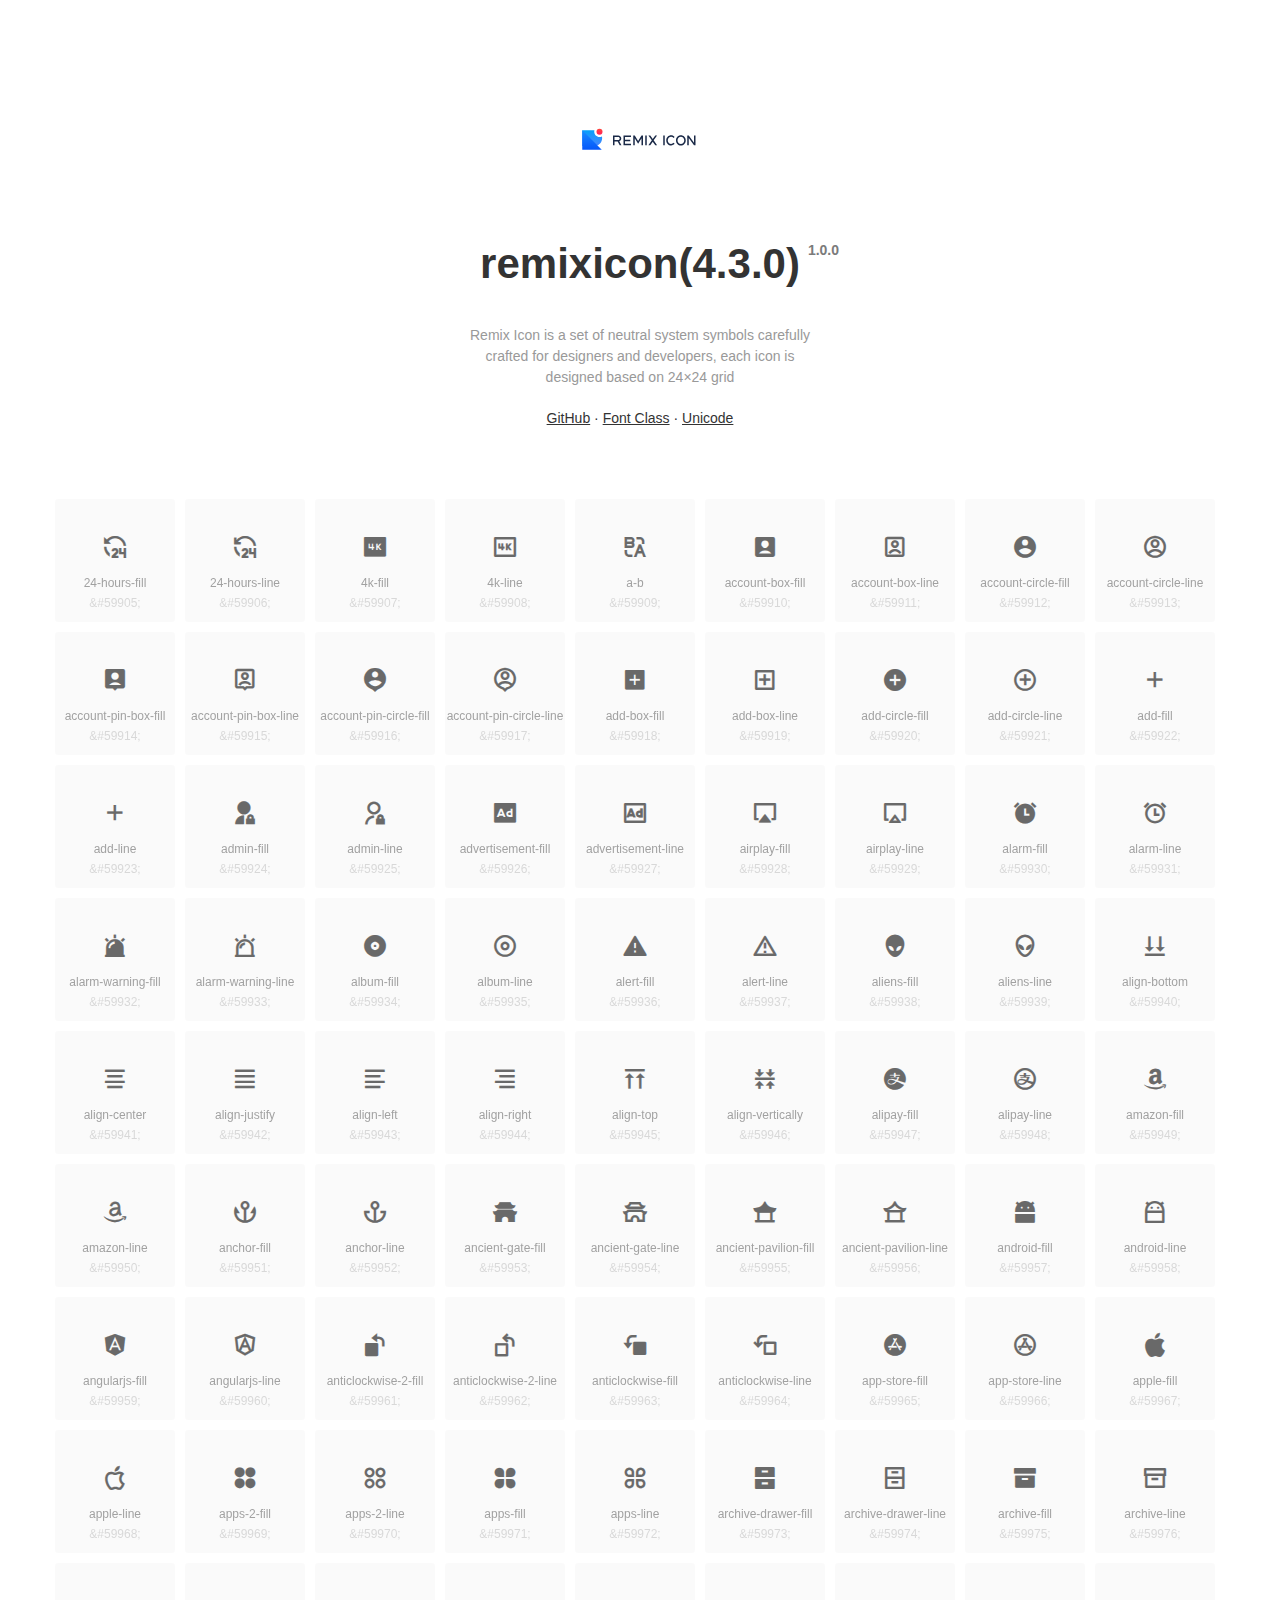
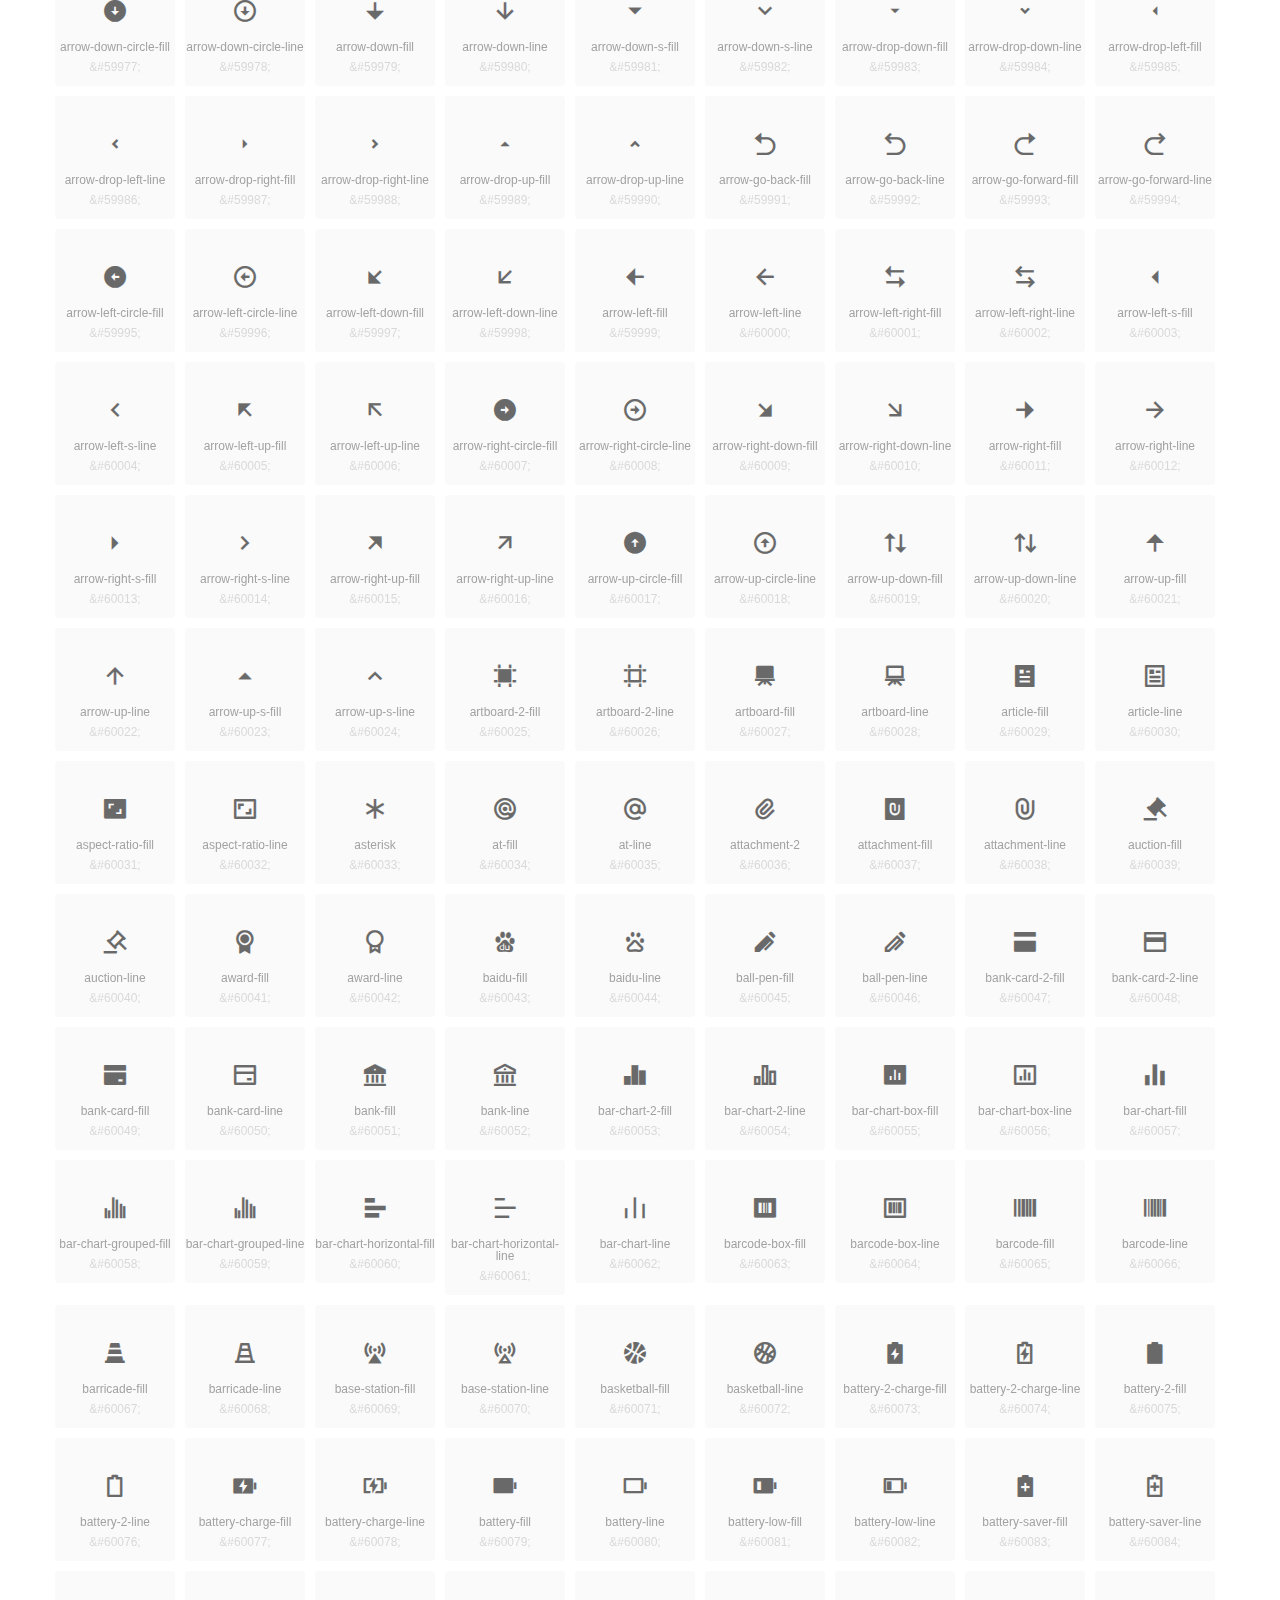
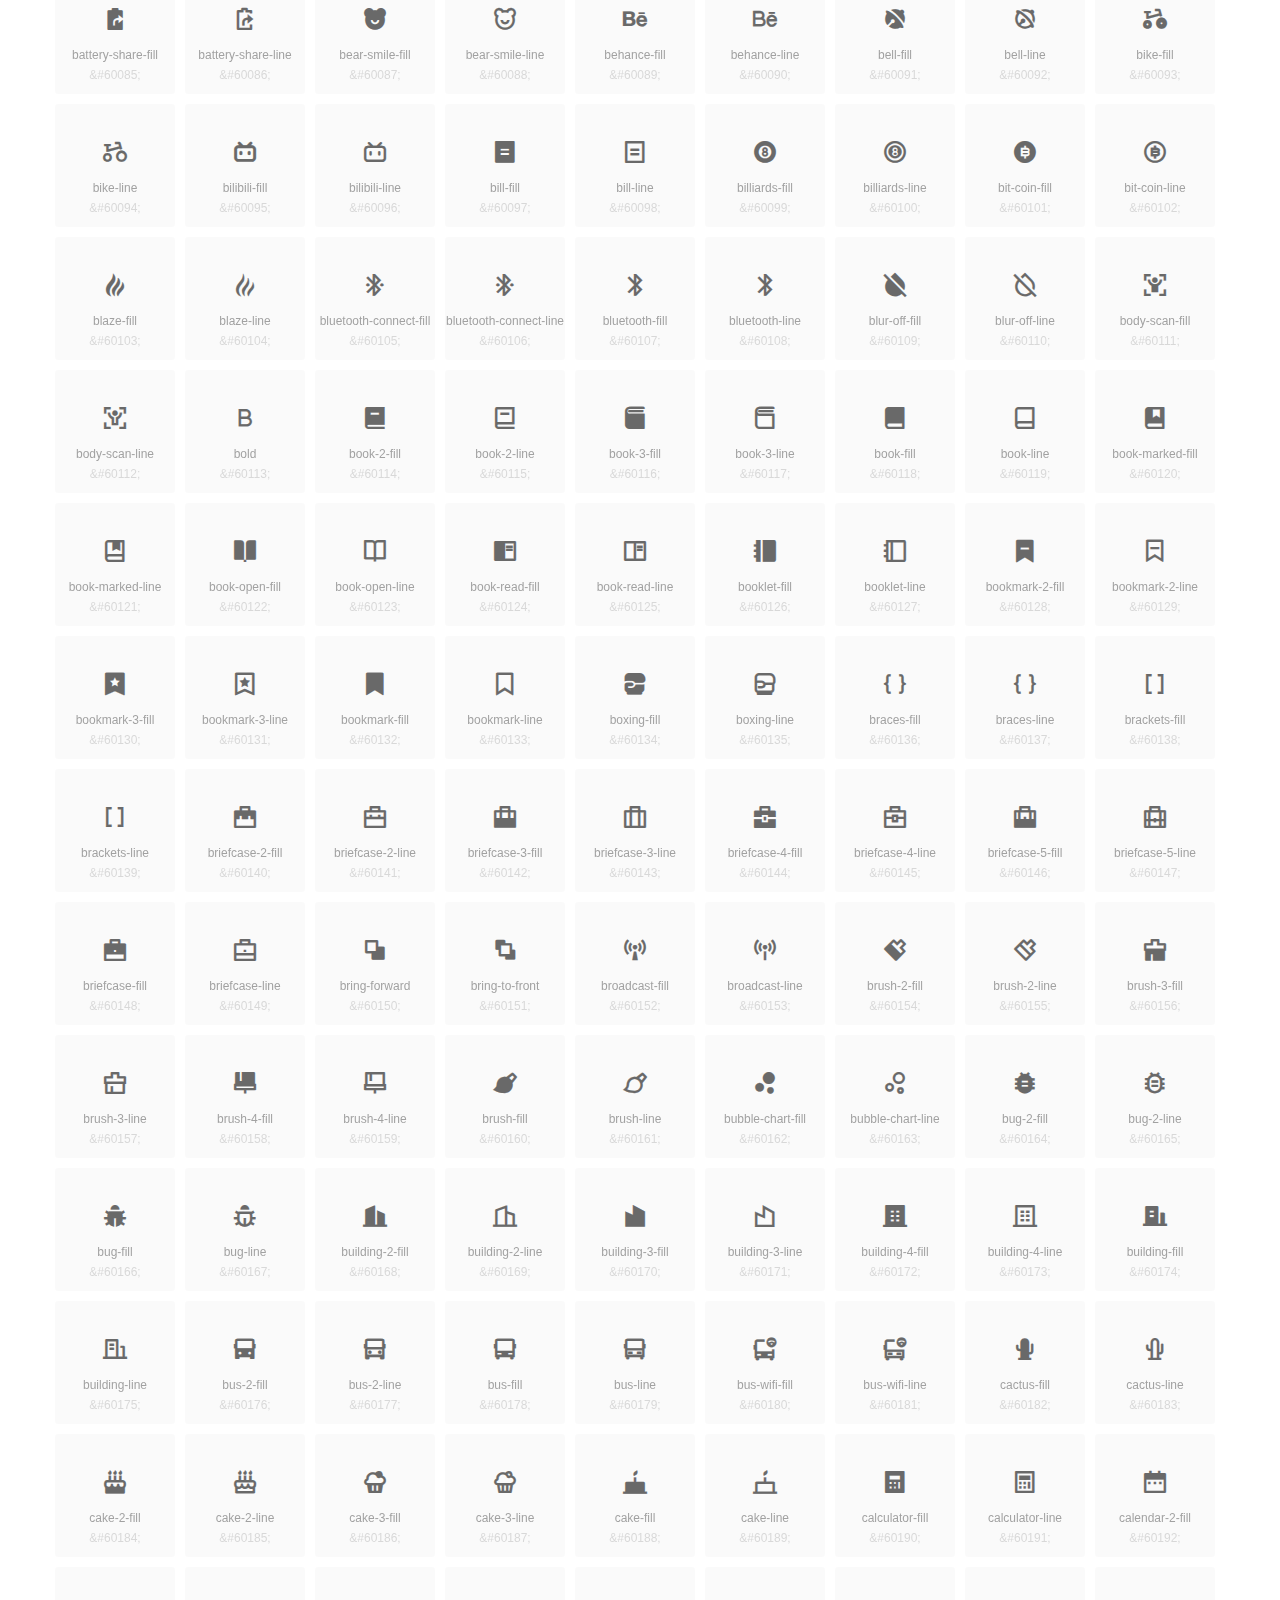
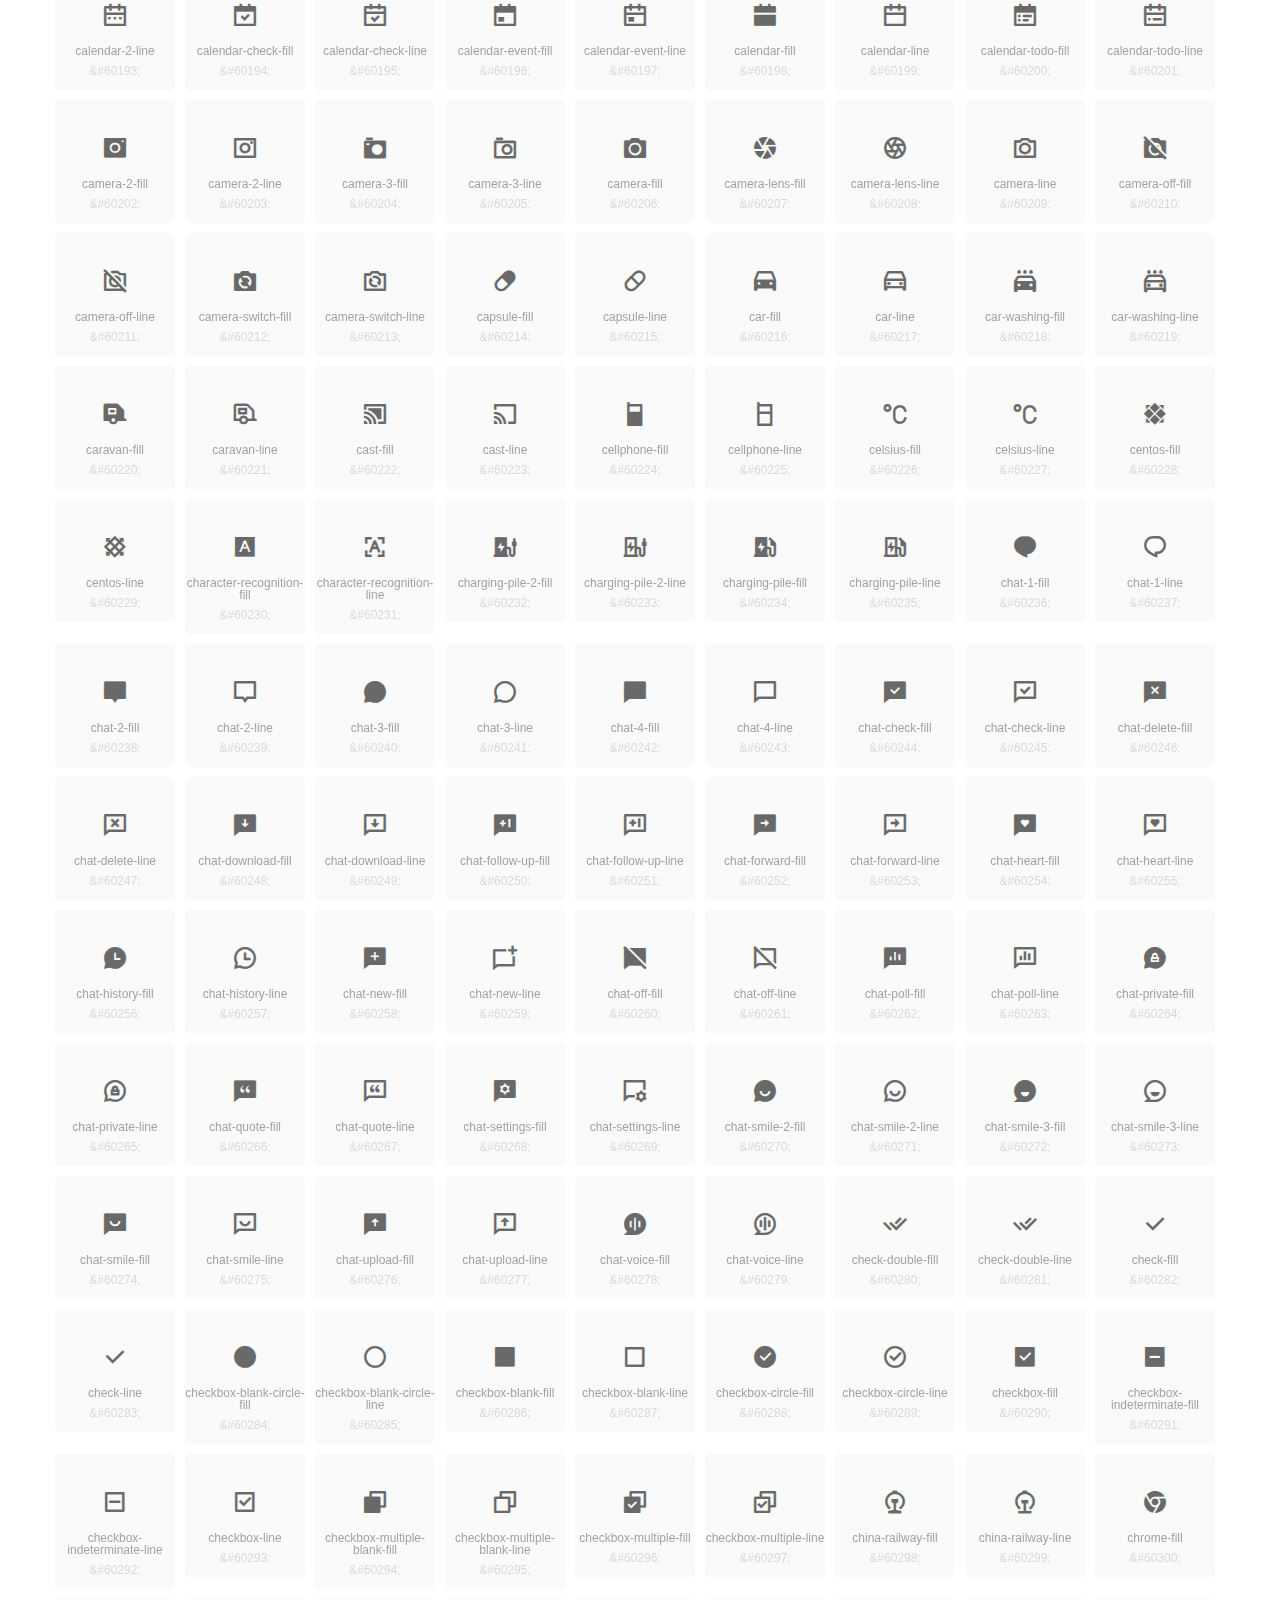
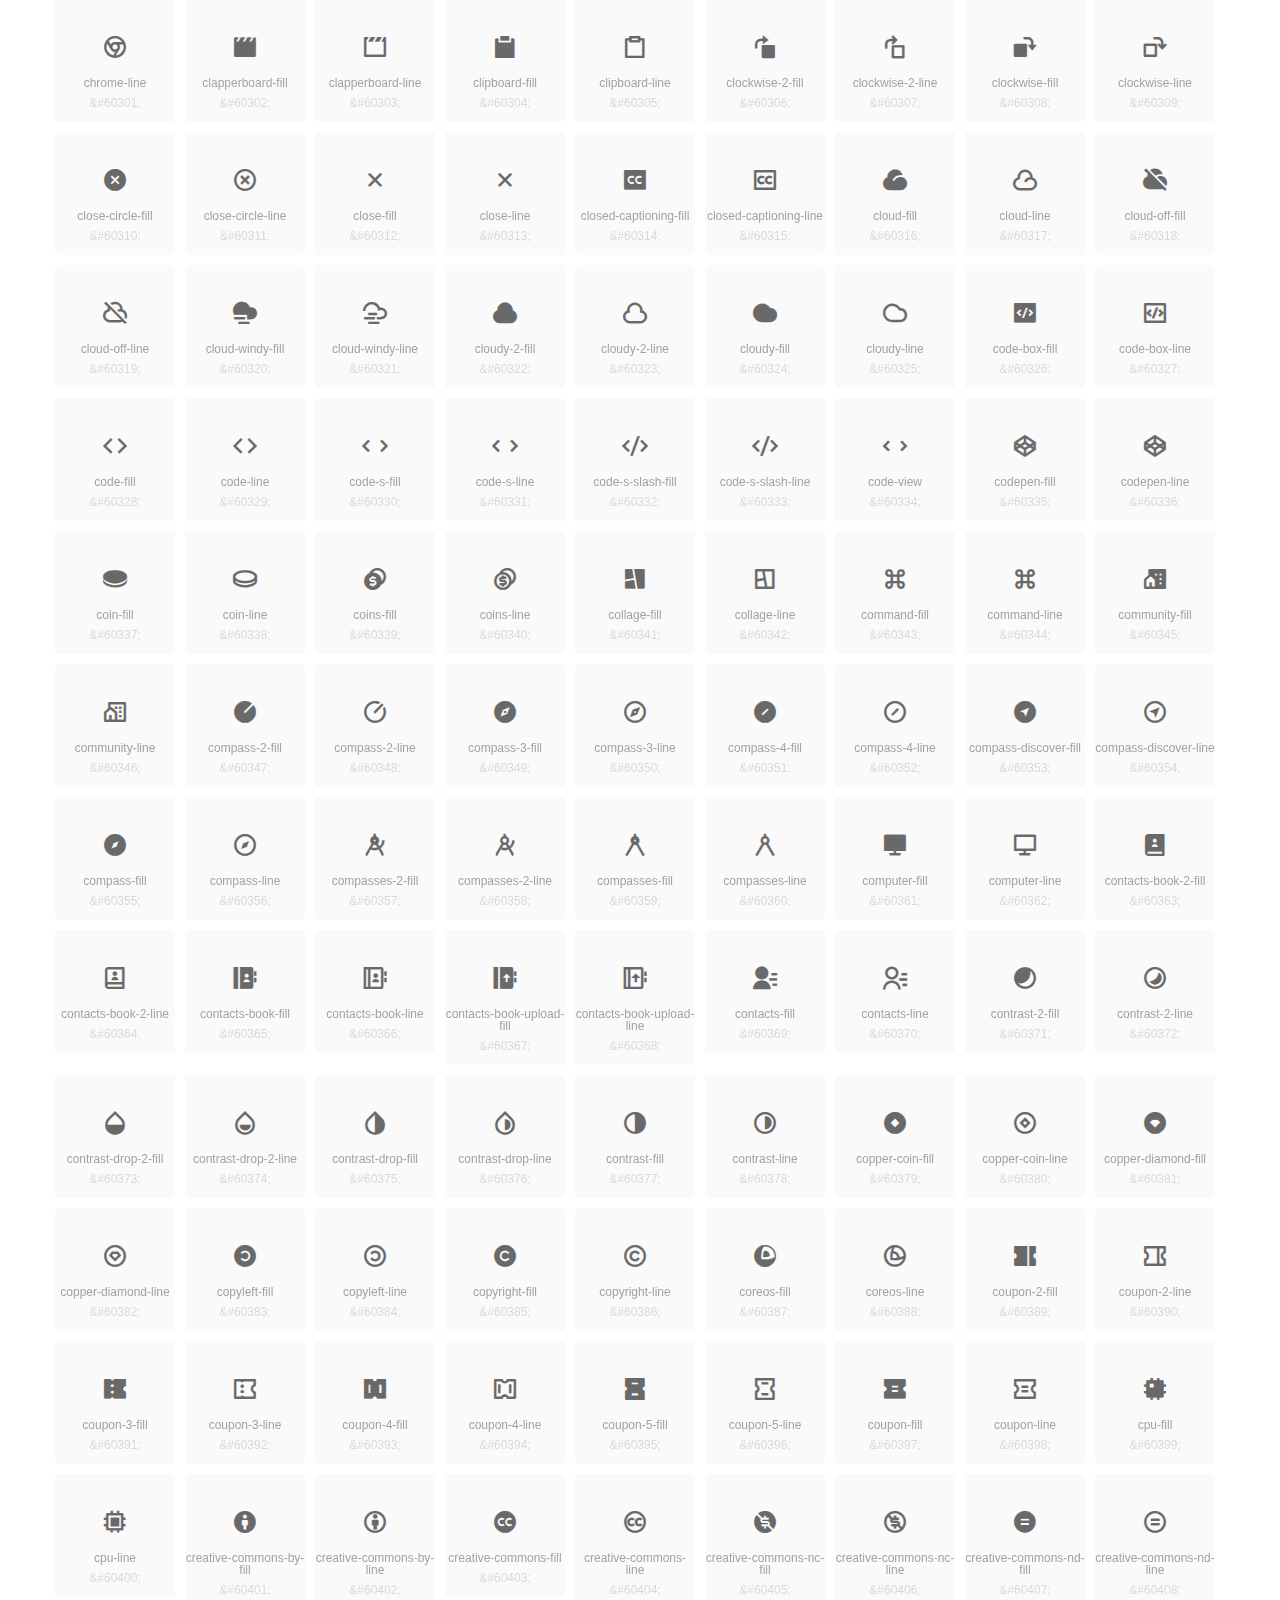
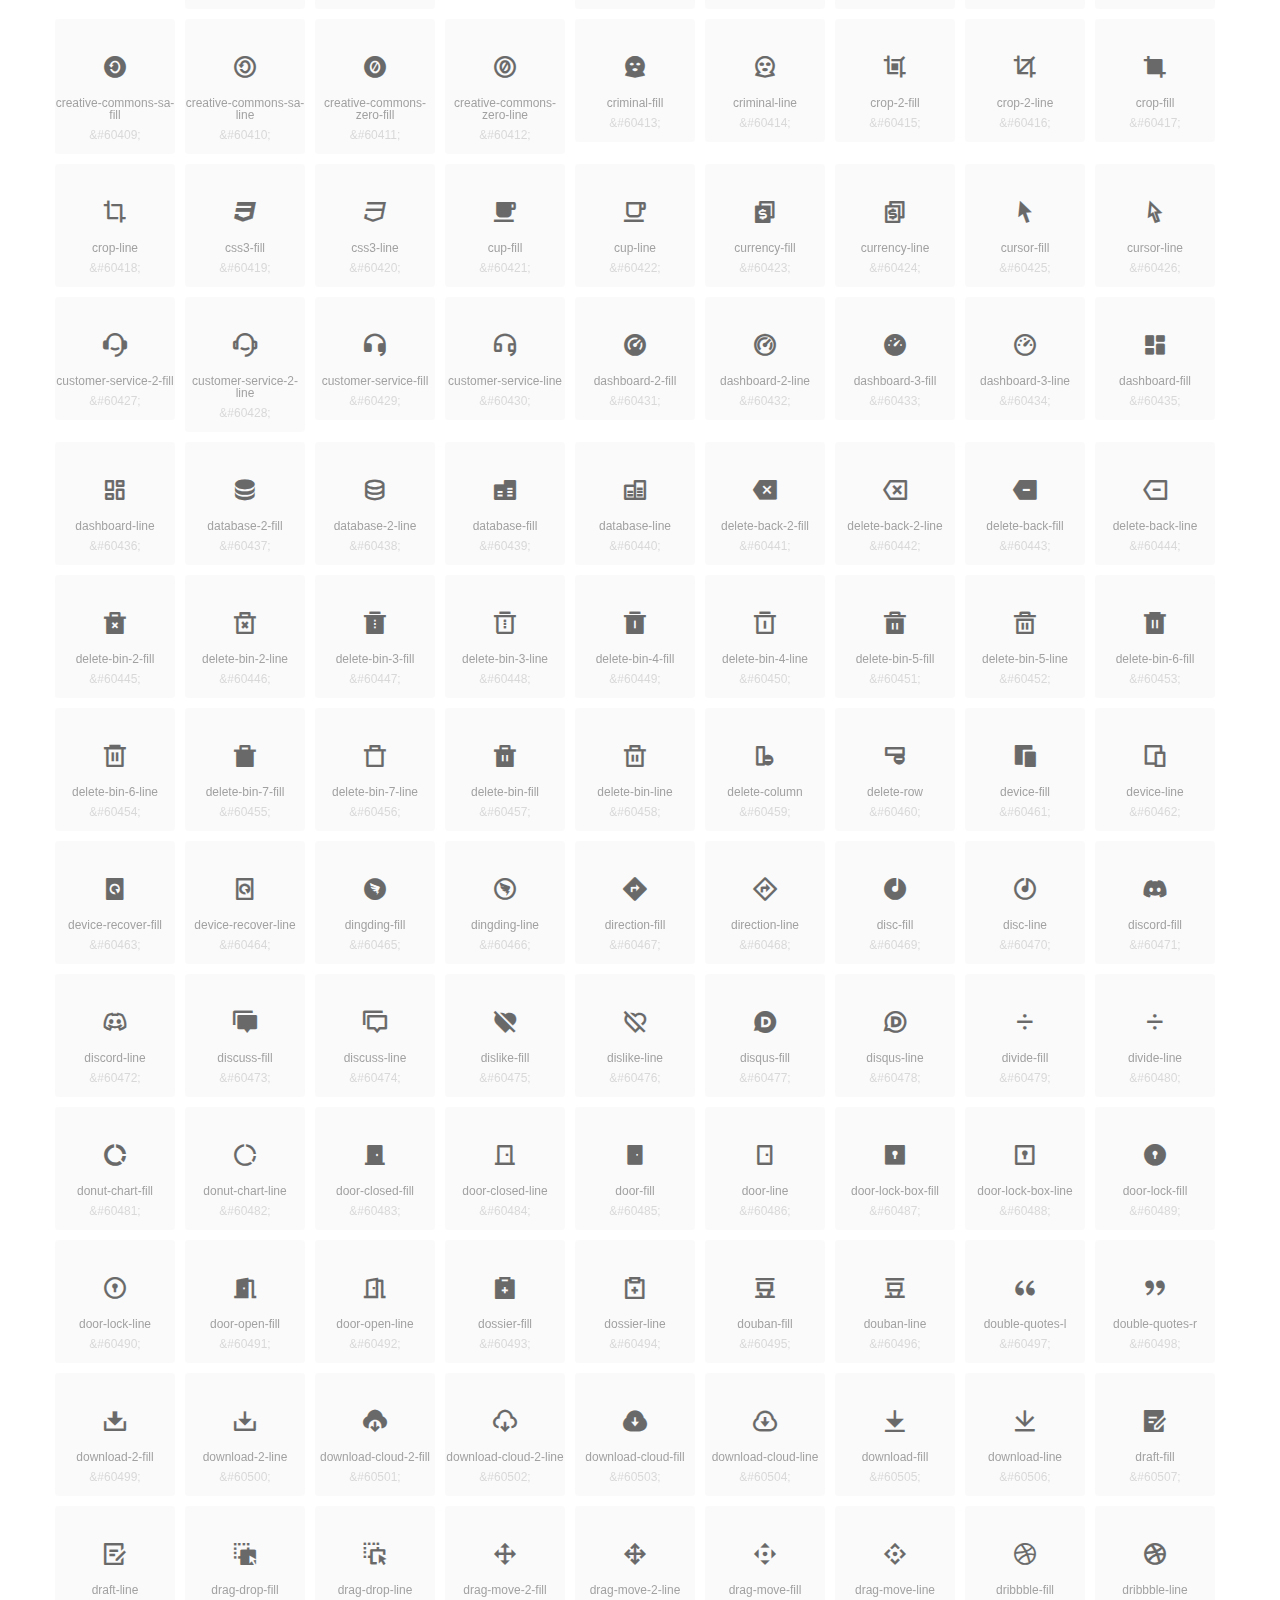
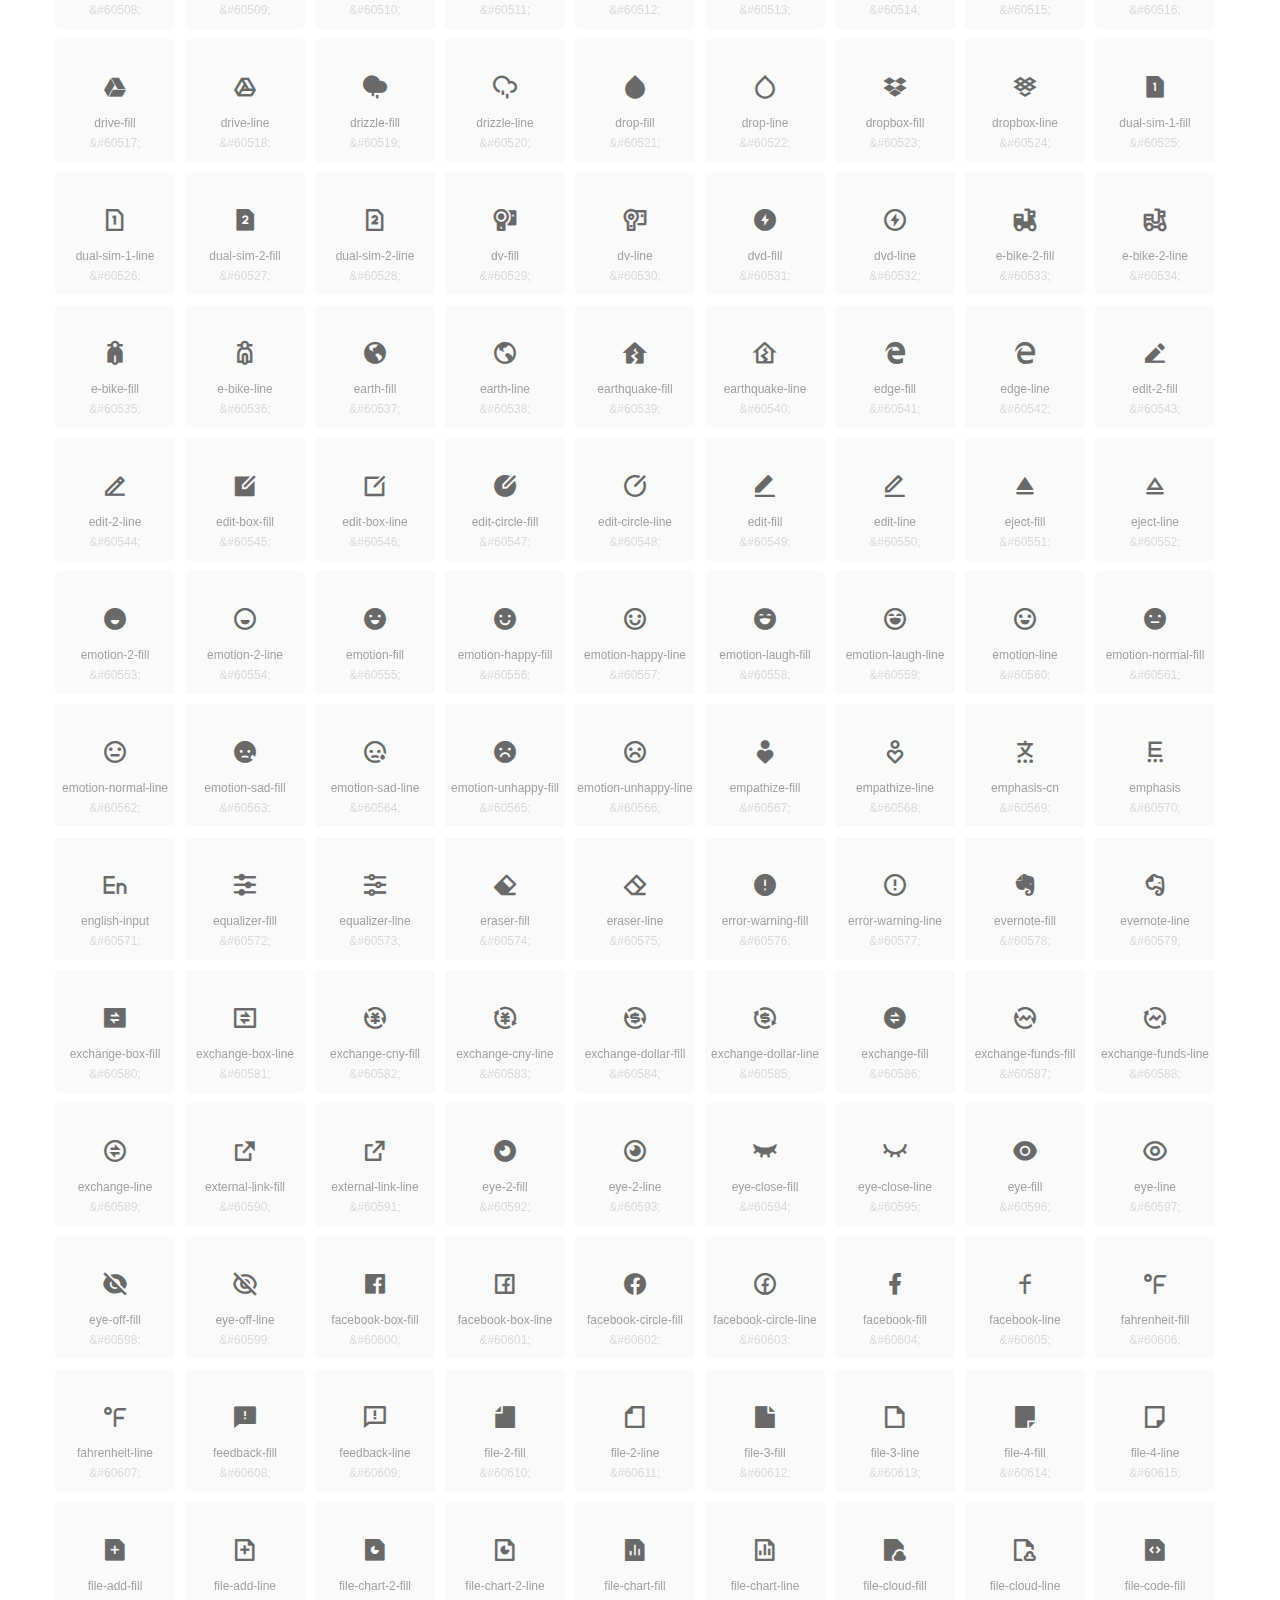
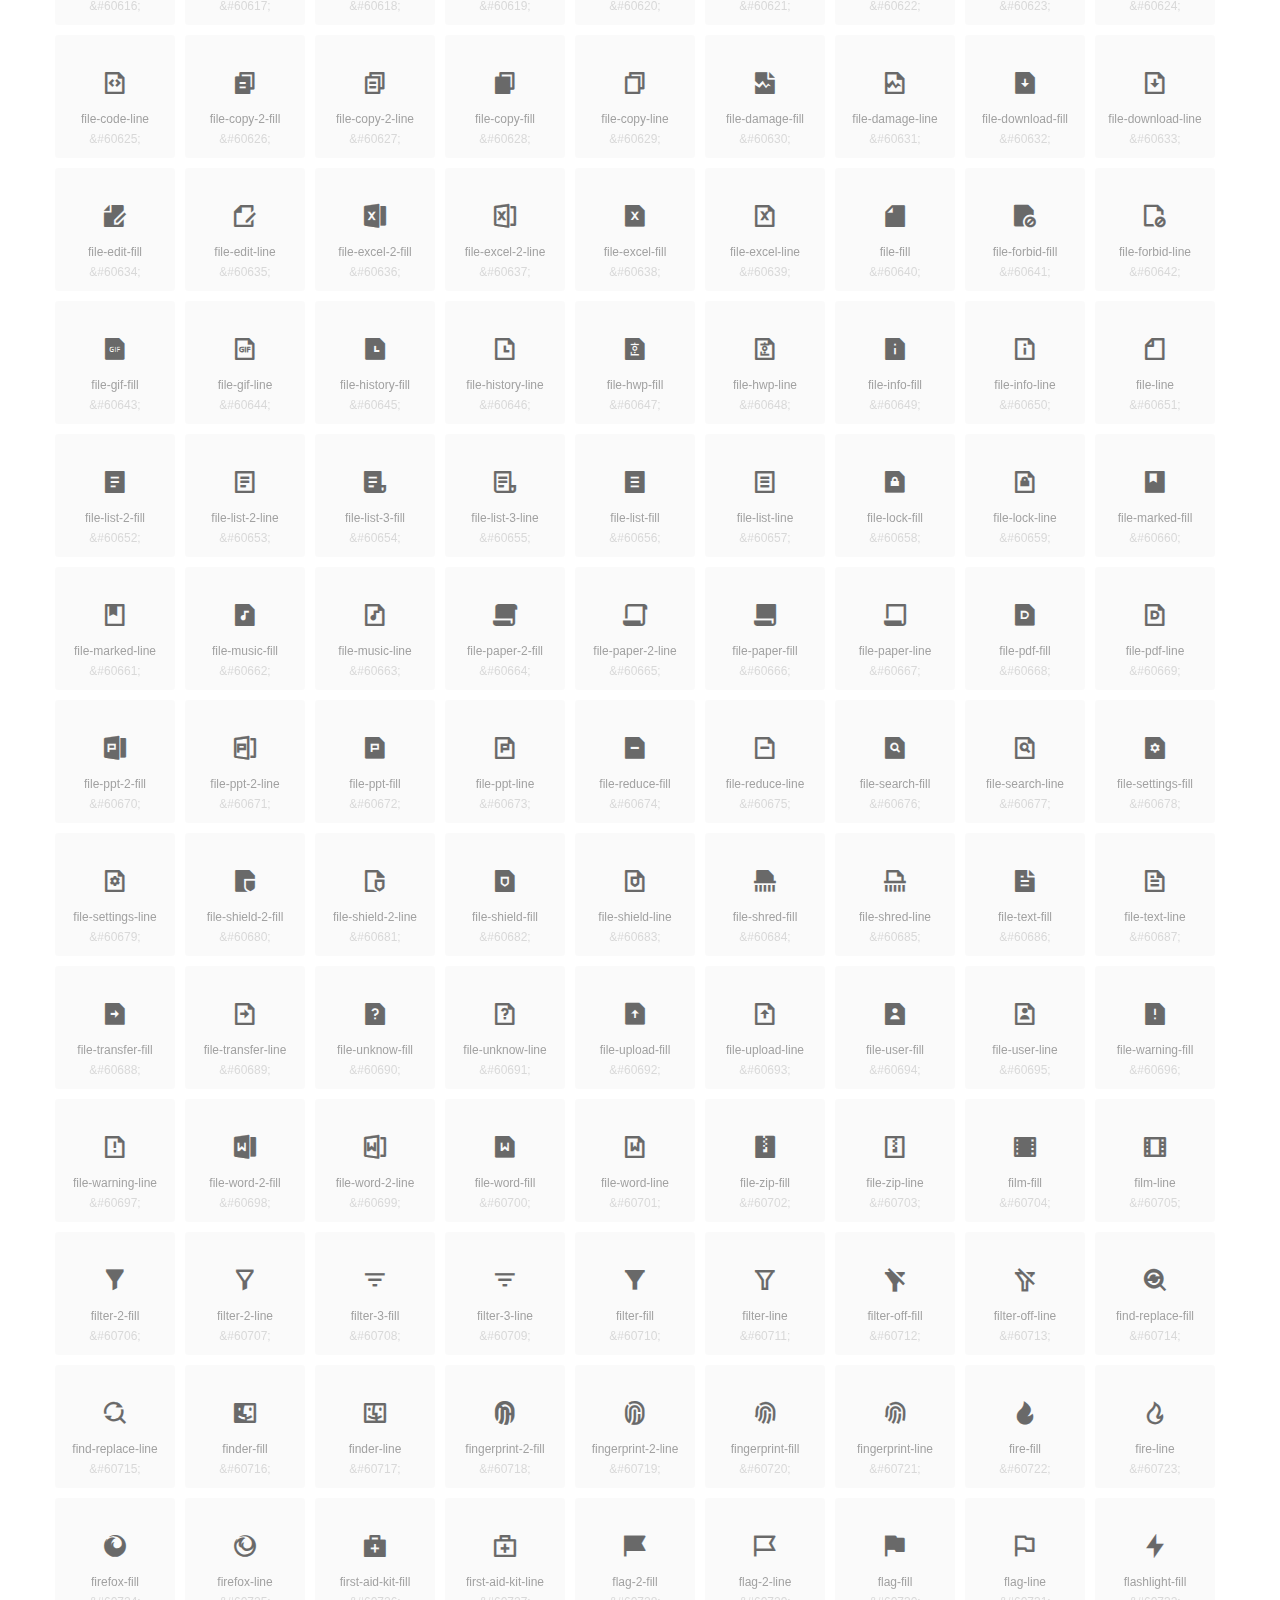
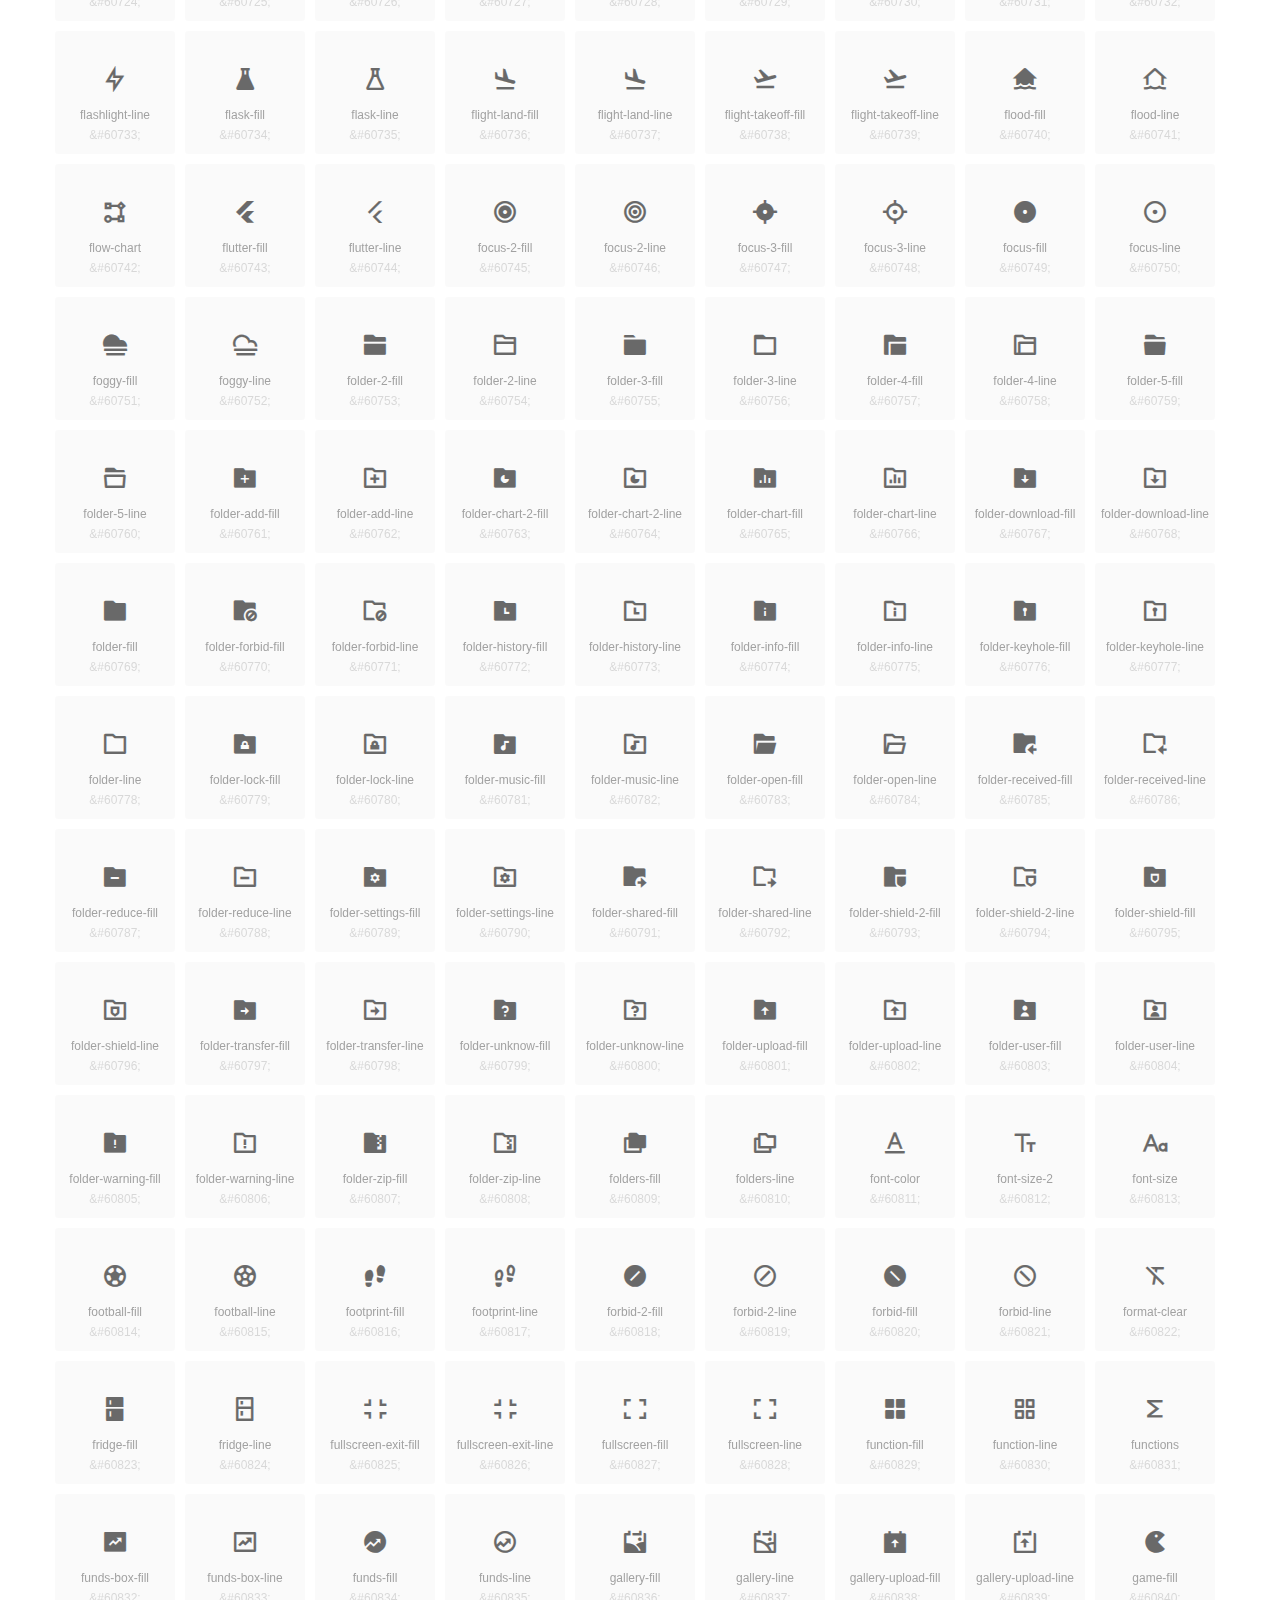
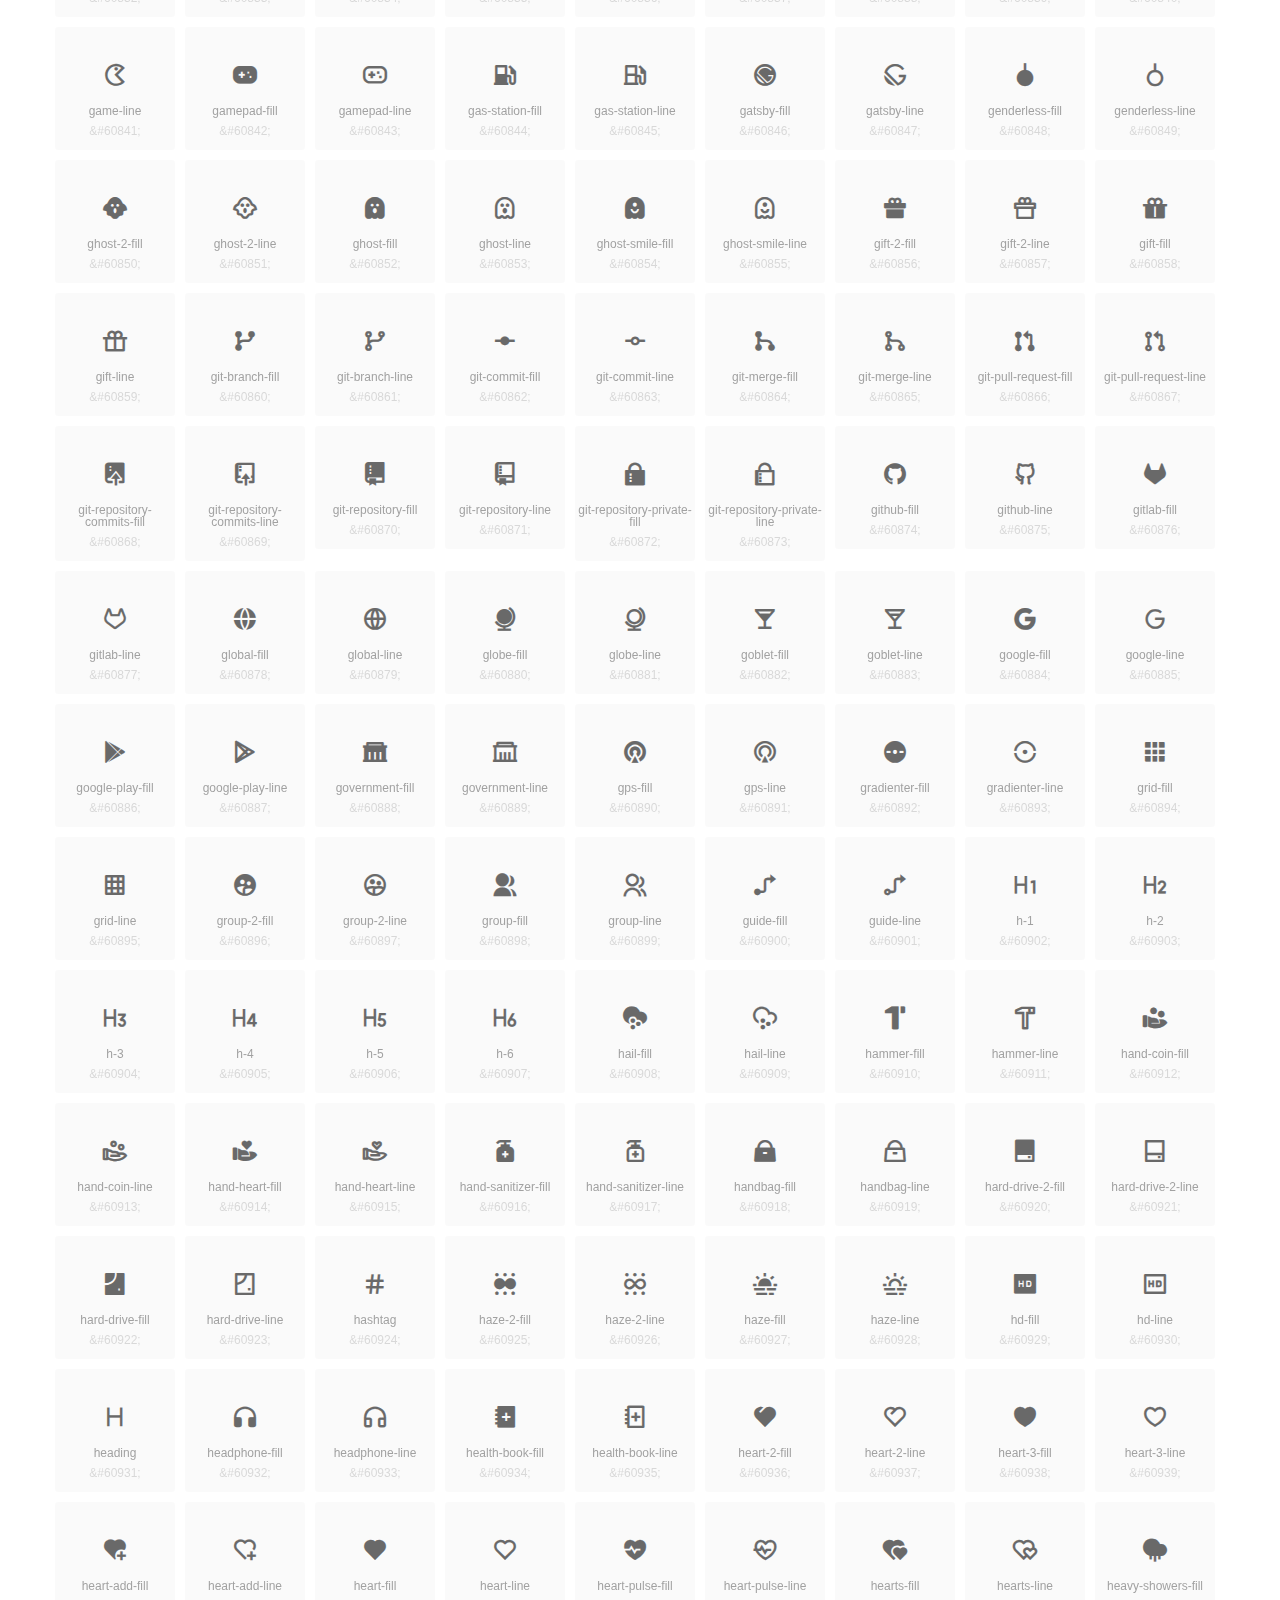
<file: fonts/unicode.html>
<!DOCTYPE html>
<html lang="en">
<head>
  <meta charset="UTF-8">
  <title>remixicon(4.3.0)</title>
  <meta name="viewport" content="width=device-width,minimum-scale=1.0,maximum-scale=1.0,user-scalable=no">
   
  <meta name="description" content="Remix Icon is a set of neutral system symbols carefully crafted for designers and developers, each icon is designed based on 24×24 grid">
   
  <meta name="keywords" content="remixicon,TTF,EOT,WOFF,WOFF2,SVG">
  
  
  
  <style>
    *{margin: 0;padding: 0;list-style: none;}
    body { color: #696969; font: 12px/1.5 tahoma, arial, \5b8b\4f53, sans-serif; }
    a { color: #333; text-decoration: underline; }
    a:hover { color: rgb(9, 73, 209); }
    .header { color: #333; text-align: center; padding: 80px 0 60px 0; min-height: 153px; font-size: 14px; }
    .header .logo svg { height: 120px; width: 120px; }
    .header h1 { font-size: 42px; padding: 26px 0 10px 0; }
    .header sup {font-size: 14px; margin: 8px 0 0 8px; position: absolute; color: #7b7b7b; }
    .info {
      color: #999;
      font-weight: normal;
      max-width: 346px;
      margin: 0 auto;
      padding: 20px 0;
      font-size: 14px;
    }

    .icons { max-width: 1190px; margin: 0 auto; }
    .icons ul { text-align: center; }
    .icons ul li {
      vertical-align: top;
      width: 120px;
      display: inline-block;
      text-align: center;
      background-color: rgba(0,0,0,.02);
      border-radius: 3px;
      padding: 29px 0 10px 0;
      margin-right: 10px;
      margin-top: 10px;
      transition: all 0.6s ease;
    }
    .icons ul li:hover { background-color: rgba(0,0,0,.06); }
    .icons ul li:hover span { color: #3c75e4; opacity: 1; }
    .icons ul li .unicode { color: #8c8c8c; opacity: 0.3; }
    .icons ul li h4 {
      font-weight: normal;
      padding: 10px 0 5px 0;
      display: block;
      color: #8c8c8c;
      font-size: 14px;
      line-height: 12px;
      opacity: 0.8;
    }
    .icons ul li:hover h4 { opacity: 1; }
    .icons ul li svg { width: 24px; height: 24px; }
    .icons ul li:hover { color: #3c75e4; }
    .footer { text-align: center; padding: 10px 0 90px 0; }
    .footer a { text-align: center; padding: 10px 0 90px 0; color: #696969;}
    .footer a:hover { color: #0949d1; }
    .links { text-align: center; padding: 50px 0 0 0; font-size: 14px; }
    
    
    .icons ul .unicode-icon span { display: block; }
    .icons ul .unicode-icon h4 { font-size: 12px; }
    @font-face {
      font-family: "remixicon";
      src: url("remixicon.eot");
      /* IE9*/
      src: url("remixicon.eot#iefix") format("embedded-opentype"),
      /* IE6-IE8 */
      url("remixicon.woff2?1718271040702") format("woff2"),
      url("remixicon.woff?1718271040702") format("woff"),
      /* chrome, firefox */
      url("remixicon.ttf?1718271040702") format("truetype"),
      /* chrome, firefox, opera, Safari, Android, iOS 4.2+*/
      url("remixicon.svg#remixicon?1718271040702") format("svg");
      /* iOS 4.1- */
    }
    .iconfont {
      font-family: "remixicon" !important;
      font-size: 26px;
      font-style: normal;
      -webkit-font-smoothing: antialiased;
      -webkit-text-stroke-width: 0.2px;
      -moz-osx-font-smoothing: grayscale;
    }
    
    
  </style>
  
</head>

<body>
  
  <div class="header">
    
    <div class="logo">
      <a href="./"><svg width="160" height="32" viewBox="0 0 160 32" fill="none" xmlns="http://www.w3.org/2000/svg">
<path d="M121.5 9.80005C123.33 9.80005 124.984 10.5797 126.165 11.8344L124.75 13.2496C123.929 12.3549 122.773 11.8 121.5 11.8C119.029 11.8 117 13.891 117 16.5C117 19.1091 119.029 21.2 121.5 21.2C122.773 21.2 123.929 20.6452 124.75 19.7505L126.165 21.1657C124.984 22.4204 123.33 23.2 121.5 23.2C117.91 23.2 115 20.2004 115 16.5C115 12.7997 117.91 9.80005 121.5 9.80005Z" fill="#1A2947"/>
<path d="M113 10V23H111V10H113Z" fill="#1A2947"/>
<path d="M154 23V9.99988H152L152 19.6019L144.997 9.99988L143 10.0039V23H145L145 13.3969L152 23H154Z" fill="#1A2947"/>
<path d="M68 10V12H60V15.5H67V17.5H60V21H68V23H58V10H68Z" fill="#1A2947"/>
<path d="M82 10L77.4999 17.201L73 10H71V23H73V13.775L77.4999 20.975L82 13.773V23H84V10H82Z" fill="#1A2947"/>
<path d="M89 10V23H87V10H89Z" fill="#1A2947"/>
<path d="M96.9999 14.7565L93.6689 9.99951H91.2279L95.7789 16.4995L91.2289 22.9995H93.6689L96.9999 18.2435L100.33 22.9995H102.772L98.2209 16.4995L102.773 9.99951H100.33L96.9999 14.7565Z" fill="#1A2947"/>
<path fill-rule="evenodd" clip-rule="evenodd" d="M141 16.5C141 12.7997 138.09 9.80005 134.5 9.80005C130.91 9.80005 128 12.7997 128 16.5C128 20.2004 130.91 23.2 134.5 23.2C138.09 23.2 141 20.2004 141 16.5ZM130 16.5C130 13.891 132.029 11.8 134.5 11.8C136.971 11.8 139 13.891 139 16.5C139 19.1091 136.971 21.2 134.5 21.2C132.029 21.2 130 19.1091 130 16.5Z" fill="#1A2947"/>
<path fill-rule="evenodd" clip-rule="evenodd" d="M51 10C53.2091 10 55 11.7909 55 14C55 15.7175 53.9176 17.1821 52.3977 17.749L55.1901 22.999H52.9251L50.267 18H46V23H44V10H51ZM46 11.999V15.999L51 16C52.1046 16 53 15.1046 53 14C53 12.8955 52.1 12 51 12L46 11.999Z" fill="#1A2947"/>
<path fill-rule="evenodd" clip-rule="evenodd" d="M19.2887 3.00389C19.1928 3.0013 19.0965 3 19 3H3V24H19C24.799 24 29.5 19.299 29.5 13.5C29.5 12.7108 29.4129 11.942 29.2479 11.2025C28.2772 11.7119 27.1722 12 26 12C22.134 12 19 8.86599 19 5C19 4.30645 19.1009 3.63646 19.2887 3.00389Z" fill="url(#paint0_linear_960_1054)"/>
<g filter="url(#filter0_b_960_1054)">
<path fill-rule="evenodd" clip-rule="evenodd" d="M3 3L29 29H3V3Z" fill="url(#paint1_linear_960_1054)"/>
</g>
<circle cx="26" cy="5" r="4" fill="url(#paint2_linear_960_1054)"/>
<defs>
<filter id="filter0_b_960_1054" x="-2.43656" y="-2.43656" width="36.8731" height="36.8731" filterUnits="userSpaceOnUse" color-interpolation-filters="sRGB">
<feFlood flood-opacity="0" result="BackgroundImageFix"/>
<feGaussianBlur in="BackgroundImage" stdDeviation="2.71828"/>
<feComposite in2="SourceAlpha" operator="in" result="effect1_backgroundBlur_960_1054"/>
<feBlend mode="normal" in="SourceGraphic" in2="effect1_backgroundBlur_960_1054" result="shape"/>
</filter>
<linearGradient id="paint0_linear_960_1054" x1="3" y1="3" x2="3" y2="24" gradientUnits="userSpaceOnUse">
<stop stop-color="#05A0FA"/>
<stop offset="1" stop-color="#4785FF"/>
</linearGradient>
<linearGradient id="paint1_linear_960_1054" x1="3" y1="3" x2="3" y2="29" gradientUnits="userSpaceOnUse">
<stop stop-color="#1A8CFF"/>
<stop offset="1" stop-color="#0557FA"/>
</linearGradient>
<linearGradient id="paint2_linear_960_1054" x1="22" y1="1" x2="22" y2="9" gradientUnits="userSpaceOnUse">
<stop stop-color="#FF463A"/>
<stop offset="1" stop-color="#FF1F5A"/>
</linearGradient>
</defs>
</svg>
</a>
    </div>
    
    <h1>remixicon(4.3.0)<sup>1.0.0</sup></h1>
    <div class="info">
      Remix Icon is a set of neutral system symbols carefully crafted for designers and developers, each icon is designed based on 24×24 grid
    </div>
    <p>
      
      <a href="https://github.com/Remix-Design/remixicon.git">GitHub</a> · 
      
      <a href="index.html">Font Class</a> · 
      
      <a href="unicode.html">Unicode</a>
      
    </p>
  </div>
  <div class="icons">
    <ul>
      <li class="unicode-icon"><span class="iconfont"></span><h4>24-hours-fill</h4><span class="unicode">&amp;#59905;</span></li><li class="unicode-icon"><span class="iconfont"></span><h4>24-hours-line</h4><span class="unicode">&amp;#59906;</span></li><li class="unicode-icon"><span class="iconfont"></span><h4>4k-fill</h4><span class="unicode">&amp;#59907;</span></li><li class="unicode-icon"><span class="iconfont"></span><h4>4k-line</h4><span class="unicode">&amp;#59908;</span></li><li class="unicode-icon"><span class="iconfont"></span><h4>a-b</h4><span class="unicode">&amp;#59909;</span></li><li class="unicode-icon"><span class="iconfont"></span><h4>account-box-fill</h4><span class="unicode">&amp;#59910;</span></li><li class="unicode-icon"><span class="iconfont"></span><h4>account-box-line</h4><span class="unicode">&amp;#59911;</span></li><li class="unicode-icon"><span class="iconfont"></span><h4>account-circle-fill</h4><span class="unicode">&amp;#59912;</span></li><li class="unicode-icon"><span class="iconfont"></span><h4>account-circle-line</h4><span class="unicode">&amp;#59913;</span></li><li class="unicode-icon"><span class="iconfont"></span><h4>account-pin-box-fill</h4><span class="unicode">&amp;#59914;</span></li><li class="unicode-icon"><span class="iconfont"></span><h4>account-pin-box-line</h4><span class="unicode">&amp;#59915;</span></li><li class="unicode-icon"><span class="iconfont"></span><h4>account-pin-circle-fill</h4><span class="unicode">&amp;#59916;</span></li><li class="unicode-icon"><span class="iconfont"></span><h4>account-pin-circle-line</h4><span class="unicode">&amp;#59917;</span></li><li class="unicode-icon"><span class="iconfont"></span><h4>add-box-fill</h4><span class="unicode">&amp;#59918;</span></li><li class="unicode-icon"><span class="iconfont"></span><h4>add-box-line</h4><span class="unicode">&amp;#59919;</span></li><li class="unicode-icon"><span class="iconfont"></span><h4>add-circle-fill</h4><span class="unicode">&amp;#59920;</span></li><li class="unicode-icon"><span class="iconfont"></span><h4>add-circle-line</h4><span class="unicode">&amp;#59921;</span></li><li class="unicode-icon"><span class="iconfont"></span><h4>add-fill</h4><span class="unicode">&amp;#59922;</span></li><li class="unicode-icon"><span class="iconfont"></span><h4>add-line</h4><span class="unicode">&amp;#59923;</span></li><li class="unicode-icon"><span class="iconfont"></span><h4>admin-fill</h4><span class="unicode">&amp;#59924;</span></li><li class="unicode-icon"><span class="iconfont"></span><h4>admin-line</h4><span class="unicode">&amp;#59925;</span></li><li class="unicode-icon"><span class="iconfont"></span><h4>advertisement-fill</h4><span class="unicode">&amp;#59926;</span></li><li class="unicode-icon"><span class="iconfont"></span><h4>advertisement-line</h4><span class="unicode">&amp;#59927;</span></li><li class="unicode-icon"><span class="iconfont"></span><h4>airplay-fill</h4><span class="unicode">&amp;#59928;</span></li><li class="unicode-icon"><span class="iconfont"></span><h4>airplay-line</h4><span class="unicode">&amp;#59929;</span></li><li class="unicode-icon"><span class="iconfont"></span><h4>alarm-fill</h4><span class="unicode">&amp;#59930;</span></li><li class="unicode-icon"><span class="iconfont"></span><h4>alarm-line</h4><span class="unicode">&amp;#59931;</span></li><li class="unicode-icon"><span class="iconfont"></span><h4>alarm-warning-fill</h4><span class="unicode">&amp;#59932;</span></li><li class="unicode-icon"><span class="iconfont"></span><h4>alarm-warning-line</h4><span class="unicode">&amp;#59933;</span></li><li class="unicode-icon"><span class="iconfont"></span><h4>album-fill</h4><span class="unicode">&amp;#59934;</span></li><li class="unicode-icon"><span class="iconfont"></span><h4>album-line</h4><span class="unicode">&amp;#59935;</span></li><li class="unicode-icon"><span class="iconfont"></span><h4>alert-fill</h4><span class="unicode">&amp;#59936;</span></li><li class="unicode-icon"><span class="iconfont"></span><h4>alert-line</h4><span class="unicode">&amp;#59937;</span></li><li class="unicode-icon"><span class="iconfont"></span><h4>aliens-fill</h4><span class="unicode">&amp;#59938;</span></li><li class="unicode-icon"><span class="iconfont"></span><h4>aliens-line</h4><span class="unicode">&amp;#59939;</span></li><li class="unicode-icon"><span class="iconfont"></span><h4>align-bottom</h4><span class="unicode">&amp;#59940;</span></li><li class="unicode-icon"><span class="iconfont"></span><h4>align-center</h4><span class="unicode">&amp;#59941;</span></li><li class="unicode-icon"><span class="iconfont"></span><h4>align-justify</h4><span class="unicode">&amp;#59942;</span></li><li class="unicode-icon"><span class="iconfont"></span><h4>align-left</h4><span class="unicode">&amp;#59943;</span></li><li class="unicode-icon"><span class="iconfont"></span><h4>align-right</h4><span class="unicode">&amp;#59944;</span></li><li class="unicode-icon"><span class="iconfont"></span><h4>align-top</h4><span class="unicode">&amp;#59945;</span></li><li class="unicode-icon"><span class="iconfont"></span><h4>align-vertically</h4><span class="unicode">&amp;#59946;</span></li><li class="unicode-icon"><span class="iconfont"></span><h4>alipay-fill</h4><span class="unicode">&amp;#59947;</span></li><li class="unicode-icon"><span class="iconfont"></span><h4>alipay-line</h4><span class="unicode">&amp;#59948;</span></li><li class="unicode-icon"><span class="iconfont"></span><h4>amazon-fill</h4><span class="unicode">&amp;#59949;</span></li><li class="unicode-icon"><span class="iconfont"></span><h4>amazon-line</h4><span class="unicode">&amp;#59950;</span></li><li class="unicode-icon"><span class="iconfont"></span><h4>anchor-fill</h4><span class="unicode">&amp;#59951;</span></li><li class="unicode-icon"><span class="iconfont"></span><h4>anchor-line</h4><span class="unicode">&amp;#59952;</span></li><li class="unicode-icon"><span class="iconfont"></span><h4>ancient-gate-fill</h4><span class="unicode">&amp;#59953;</span></li><li class="unicode-icon"><span class="iconfont"></span><h4>ancient-gate-line</h4><span class="unicode">&amp;#59954;</span></li><li class="unicode-icon"><span class="iconfont"></span><h4>ancient-pavilion-fill</h4><span class="unicode">&amp;#59955;</span></li><li class="unicode-icon"><span class="iconfont"></span><h4>ancient-pavilion-line</h4><span class="unicode">&amp;#59956;</span></li><li class="unicode-icon"><span class="iconfont"></span><h4>android-fill</h4><span class="unicode">&amp;#59957;</span></li><li class="unicode-icon"><span class="iconfont"></span><h4>android-line</h4><span class="unicode">&amp;#59958;</span></li><li class="unicode-icon"><span class="iconfont"></span><h4>angularjs-fill</h4><span class="unicode">&amp;#59959;</span></li><li class="unicode-icon"><span class="iconfont"></span><h4>angularjs-line</h4><span class="unicode">&amp;#59960;</span></li><li class="unicode-icon"><span class="iconfont"></span><h4>anticlockwise-2-fill</h4><span class="unicode">&amp;#59961;</span></li><li class="unicode-icon"><span class="iconfont"></span><h4>anticlockwise-2-line</h4><span class="unicode">&amp;#59962;</span></li><li class="unicode-icon"><span class="iconfont"></span><h4>anticlockwise-fill</h4><span class="unicode">&amp;#59963;</span></li><li class="unicode-icon"><span class="iconfont"></span><h4>anticlockwise-line</h4><span class="unicode">&amp;#59964;</span></li><li class="unicode-icon"><span class="iconfont"></span><h4>app-store-fill</h4><span class="unicode">&amp;#59965;</span></li><li class="unicode-icon"><span class="iconfont"></span><h4>app-store-line</h4><span class="unicode">&amp;#59966;</span></li><li class="unicode-icon"><span class="iconfont"></span><h4>apple-fill</h4><span class="unicode">&amp;#59967;</span></li><li class="unicode-icon"><span class="iconfont"></span><h4>apple-line</h4><span class="unicode">&amp;#59968;</span></li><li class="unicode-icon"><span class="iconfont"></span><h4>apps-2-fill</h4><span class="unicode">&amp;#59969;</span></li><li class="unicode-icon"><span class="iconfont"></span><h4>apps-2-line</h4><span class="unicode">&amp;#59970;</span></li><li class="unicode-icon"><span class="iconfont"></span><h4>apps-fill</h4><span class="unicode">&amp;#59971;</span></li><li class="unicode-icon"><span class="iconfont"></span><h4>apps-line</h4><span class="unicode">&amp;#59972;</span></li><li class="unicode-icon"><span class="iconfont"></span><h4>archive-drawer-fill</h4><span class="unicode">&amp;#59973;</span></li><li class="unicode-icon"><span class="iconfont"></span><h4>archive-drawer-line</h4><span class="unicode">&amp;#59974;</span></li><li class="unicode-icon"><span class="iconfont"></span><h4>archive-fill</h4><span class="unicode">&amp;#59975;</span></li><li class="unicode-icon"><span class="iconfont"></span><h4>archive-line</h4><span class="unicode">&amp;#59976;</span></li><li class="unicode-icon"><span class="iconfont"></span><h4>arrow-down-circle-fill</h4><span class="unicode">&amp;#59977;</span></li><li class="unicode-icon"><span class="iconfont"></span><h4>arrow-down-circle-line</h4><span class="unicode">&amp;#59978;</span></li><li class="unicode-icon"><span class="iconfont"></span><h4>arrow-down-fill</h4><span class="unicode">&amp;#59979;</span></li><li class="unicode-icon"><span class="iconfont"></span><h4>arrow-down-line</h4><span class="unicode">&amp;#59980;</span></li><li class="unicode-icon"><span class="iconfont"></span><h4>arrow-down-s-fill</h4><span class="unicode">&amp;#59981;</span></li><li class="unicode-icon"><span class="iconfont"></span><h4>arrow-down-s-line</h4><span class="unicode">&amp;#59982;</span></li><li class="unicode-icon"><span class="iconfont"></span><h4>arrow-drop-down-fill</h4><span class="unicode">&amp;#59983;</span></li><li class="unicode-icon"><span class="iconfont"></span><h4>arrow-drop-down-line</h4><span class="unicode">&amp;#59984;</span></li><li class="unicode-icon"><span class="iconfont"></span><h4>arrow-drop-left-fill</h4><span class="unicode">&amp;#59985;</span></li><li class="unicode-icon"><span class="iconfont"></span><h4>arrow-drop-left-line</h4><span class="unicode">&amp;#59986;</span></li><li class="unicode-icon"><span class="iconfont"></span><h4>arrow-drop-right-fill</h4><span class="unicode">&amp;#59987;</span></li><li class="unicode-icon"><span class="iconfont"></span><h4>arrow-drop-right-line</h4><span class="unicode">&amp;#59988;</span></li><li class="unicode-icon"><span class="iconfont"></span><h4>arrow-drop-up-fill</h4><span class="unicode">&amp;#59989;</span></li><li class="unicode-icon"><span class="iconfont"></span><h4>arrow-drop-up-line</h4><span class="unicode">&amp;#59990;</span></li><li class="unicode-icon"><span class="iconfont"></span><h4>arrow-go-back-fill</h4><span class="unicode">&amp;#59991;</span></li><li class="unicode-icon"><span class="iconfont"></span><h4>arrow-go-back-line</h4><span class="unicode">&amp;#59992;</span></li><li class="unicode-icon"><span class="iconfont"></span><h4>arrow-go-forward-fill</h4><span class="unicode">&amp;#59993;</span></li><li class="unicode-icon"><span class="iconfont"></span><h4>arrow-go-forward-line</h4><span class="unicode">&amp;#59994;</span></li><li class="unicode-icon"><span class="iconfont"></span><h4>arrow-left-circle-fill</h4><span class="unicode">&amp;#59995;</span></li><li class="unicode-icon"><span class="iconfont"></span><h4>arrow-left-circle-line</h4><span class="unicode">&amp;#59996;</span></li><li class="unicode-icon"><span class="iconfont"></span><h4>arrow-left-down-fill</h4><span class="unicode">&amp;#59997;</span></li><li class="unicode-icon"><span class="iconfont"></span><h4>arrow-left-down-line</h4><span class="unicode">&amp;#59998;</span></li><li class="unicode-icon"><span class="iconfont"></span><h4>arrow-left-fill</h4><span class="unicode">&amp;#59999;</span></li><li class="unicode-icon"><span class="iconfont"></span><h4>arrow-left-line</h4><span class="unicode">&amp;#60000;</span></li><li class="unicode-icon"><span class="iconfont"></span><h4>arrow-left-right-fill</h4><span class="unicode">&amp;#60001;</span></li><li class="unicode-icon"><span class="iconfont"></span><h4>arrow-left-right-line</h4><span class="unicode">&amp;#60002;</span></li><li class="unicode-icon"><span class="iconfont"></span><h4>arrow-left-s-fill</h4><span class="unicode">&amp;#60003;</span></li><li class="unicode-icon"><span class="iconfont"></span><h4>arrow-left-s-line</h4><span class="unicode">&amp;#60004;</span></li><li class="unicode-icon"><span class="iconfont"></span><h4>arrow-left-up-fill</h4><span class="unicode">&amp;#60005;</span></li><li class="unicode-icon"><span class="iconfont"></span><h4>arrow-left-up-line</h4><span class="unicode">&amp;#60006;</span></li><li class="unicode-icon"><span class="iconfont"></span><h4>arrow-right-circle-fill</h4><span class="unicode">&amp;#60007;</span></li><li class="unicode-icon"><span class="iconfont"></span><h4>arrow-right-circle-line</h4><span class="unicode">&amp;#60008;</span></li><li class="unicode-icon"><span class="iconfont"></span><h4>arrow-right-down-fill</h4><span class="unicode">&amp;#60009;</span></li><li class="unicode-icon"><span class="iconfont"></span><h4>arrow-right-down-line</h4><span class="unicode">&amp;#60010;</span></li><li class="unicode-icon"><span class="iconfont"></span><h4>arrow-right-fill</h4><span class="unicode">&amp;#60011;</span></li><li class="unicode-icon"><span class="iconfont"></span><h4>arrow-right-line</h4><span class="unicode">&amp;#60012;</span></li><li class="unicode-icon"><span class="iconfont"></span><h4>arrow-right-s-fill</h4><span class="unicode">&amp;#60013;</span></li><li class="unicode-icon"><span class="iconfont"></span><h4>arrow-right-s-line</h4><span class="unicode">&amp;#60014;</span></li><li class="unicode-icon"><span class="iconfont"></span><h4>arrow-right-up-fill</h4><span class="unicode">&amp;#60015;</span></li><li class="unicode-icon"><span class="iconfont"></span><h4>arrow-right-up-line</h4><span class="unicode">&amp;#60016;</span></li><li class="unicode-icon"><span class="iconfont"></span><h4>arrow-up-circle-fill</h4><span class="unicode">&amp;#60017;</span></li><li class="unicode-icon"><span class="iconfont"></span><h4>arrow-up-circle-line</h4><span class="unicode">&amp;#60018;</span></li><li class="unicode-icon"><span class="iconfont"></span><h4>arrow-up-down-fill</h4><span class="unicode">&amp;#60019;</span></li><li class="unicode-icon"><span class="iconfont"></span><h4>arrow-up-down-line</h4><span class="unicode">&amp;#60020;</span></li><li class="unicode-icon"><span class="iconfont"></span><h4>arrow-up-fill</h4><span class="unicode">&amp;#60021;</span></li><li class="unicode-icon"><span class="iconfont"></span><h4>arrow-up-line</h4><span class="unicode">&amp;#60022;</span></li><li class="unicode-icon"><span class="iconfont"></span><h4>arrow-up-s-fill</h4><span class="unicode">&amp;#60023;</span></li><li class="unicode-icon"><span class="iconfont"></span><h4>arrow-up-s-line</h4><span class="unicode">&amp;#60024;</span></li><li class="unicode-icon"><span class="iconfont"></span><h4>artboard-2-fill</h4><span class="unicode">&amp;#60025;</span></li><li class="unicode-icon"><span class="iconfont"></span><h4>artboard-2-line</h4><span class="unicode">&amp;#60026;</span></li><li class="unicode-icon"><span class="iconfont"></span><h4>artboard-fill</h4><span class="unicode">&amp;#60027;</span></li><li class="unicode-icon"><span class="iconfont"></span><h4>artboard-line</h4><span class="unicode">&amp;#60028;</span></li><li class="unicode-icon"><span class="iconfont"></span><h4>article-fill</h4><span class="unicode">&amp;#60029;</span></li><li class="unicode-icon"><span class="iconfont"></span><h4>article-line</h4><span class="unicode">&amp;#60030;</span></li><li class="unicode-icon"><span class="iconfont"></span><h4>aspect-ratio-fill</h4><span class="unicode">&amp;#60031;</span></li><li class="unicode-icon"><span class="iconfont"></span><h4>aspect-ratio-line</h4><span class="unicode">&amp;#60032;</span></li><li class="unicode-icon"><span class="iconfont"></span><h4>asterisk</h4><span class="unicode">&amp;#60033;</span></li><li class="unicode-icon"><span class="iconfont"></span><h4>at-fill</h4><span class="unicode">&amp;#60034;</span></li><li class="unicode-icon"><span class="iconfont"></span><h4>at-line</h4><span class="unicode">&amp;#60035;</span></li><li class="unicode-icon"><span class="iconfont"></span><h4>attachment-2</h4><span class="unicode">&amp;#60036;</span></li><li class="unicode-icon"><span class="iconfont"></span><h4>attachment-fill</h4><span class="unicode">&amp;#60037;</span></li><li class="unicode-icon"><span class="iconfont"></span><h4>attachment-line</h4><span class="unicode">&amp;#60038;</span></li><li class="unicode-icon"><span class="iconfont"></span><h4>auction-fill</h4><span class="unicode">&amp;#60039;</span></li><li class="unicode-icon"><span class="iconfont"></span><h4>auction-line</h4><span class="unicode">&amp;#60040;</span></li><li class="unicode-icon"><span class="iconfont"></span><h4>award-fill</h4><span class="unicode">&amp;#60041;</span></li><li class="unicode-icon"><span class="iconfont"></span><h4>award-line</h4><span class="unicode">&amp;#60042;</span></li><li class="unicode-icon"><span class="iconfont"></span><h4>baidu-fill</h4><span class="unicode">&amp;#60043;</span></li><li class="unicode-icon"><span class="iconfont"></span><h4>baidu-line</h4><span class="unicode">&amp;#60044;</span></li><li class="unicode-icon"><span class="iconfont"></span><h4>ball-pen-fill</h4><span class="unicode">&amp;#60045;</span></li><li class="unicode-icon"><span class="iconfont"></span><h4>ball-pen-line</h4><span class="unicode">&amp;#60046;</span></li><li class="unicode-icon"><span class="iconfont"></span><h4>bank-card-2-fill</h4><span class="unicode">&amp;#60047;</span></li><li class="unicode-icon"><span class="iconfont"></span><h4>bank-card-2-line</h4><span class="unicode">&amp;#60048;</span></li><li class="unicode-icon"><span class="iconfont"></span><h4>bank-card-fill</h4><span class="unicode">&amp;#60049;</span></li><li class="unicode-icon"><span class="iconfont"></span><h4>bank-card-line</h4><span class="unicode">&amp;#60050;</span></li><li class="unicode-icon"><span class="iconfont"></span><h4>bank-fill</h4><span class="unicode">&amp;#60051;</span></li><li class="unicode-icon"><span class="iconfont"></span><h4>bank-line</h4><span class="unicode">&amp;#60052;</span></li><li class="unicode-icon"><span class="iconfont"></span><h4>bar-chart-2-fill</h4><span class="unicode">&amp;#60053;</span></li><li class="unicode-icon"><span class="iconfont"></span><h4>bar-chart-2-line</h4><span class="unicode">&amp;#60054;</span></li><li class="unicode-icon"><span class="iconfont"></span><h4>bar-chart-box-fill</h4><span class="unicode">&amp;#60055;</span></li><li class="unicode-icon"><span class="iconfont"></span><h4>bar-chart-box-line</h4><span class="unicode">&amp;#60056;</span></li><li class="unicode-icon"><span class="iconfont"></span><h4>bar-chart-fill</h4><span class="unicode">&amp;#60057;</span></li><li class="unicode-icon"><span class="iconfont"></span><h4>bar-chart-grouped-fill</h4><span class="unicode">&amp;#60058;</span></li><li class="unicode-icon"><span class="iconfont"></span><h4>bar-chart-grouped-line</h4><span class="unicode">&amp;#60059;</span></li><li class="unicode-icon"><span class="iconfont"></span><h4>bar-chart-horizontal-fill</h4><span class="unicode">&amp;#60060;</span></li><li class="unicode-icon"><span class="iconfont"></span><h4>bar-chart-horizontal-line</h4><span class="unicode">&amp;#60061;</span></li><li class="unicode-icon"><span class="iconfont"></span><h4>bar-chart-line</h4><span class="unicode">&amp;#60062;</span></li><li class="unicode-icon"><span class="iconfont"></span><h4>barcode-box-fill</h4><span class="unicode">&amp;#60063;</span></li><li class="unicode-icon"><span class="iconfont"></span><h4>barcode-box-line</h4><span class="unicode">&amp;#60064;</span></li><li class="unicode-icon"><span class="iconfont"></span><h4>barcode-fill</h4><span class="unicode">&amp;#60065;</span></li><li class="unicode-icon"><span class="iconfont"></span><h4>barcode-line</h4><span class="unicode">&amp;#60066;</span></li><li class="unicode-icon"><span class="iconfont"></span><h4>barricade-fill</h4><span class="unicode">&amp;#60067;</span></li><li class="unicode-icon"><span class="iconfont"></span><h4>barricade-line</h4><span class="unicode">&amp;#60068;</span></li><li class="unicode-icon"><span class="iconfont"></span><h4>base-station-fill</h4><span class="unicode">&amp;#60069;</span></li><li class="unicode-icon"><span class="iconfont"></span><h4>base-station-line</h4><span class="unicode">&amp;#60070;</span></li><li class="unicode-icon"><span class="iconfont"></span><h4>basketball-fill</h4><span class="unicode">&amp;#60071;</span></li><li class="unicode-icon"><span class="iconfont"></span><h4>basketball-line</h4><span class="unicode">&amp;#60072;</span></li><li class="unicode-icon"><span class="iconfont"></span><h4>battery-2-charge-fill</h4><span class="unicode">&amp;#60073;</span></li><li class="unicode-icon"><span class="iconfont"></span><h4>battery-2-charge-line</h4><span class="unicode">&amp;#60074;</span></li><li class="unicode-icon"><span class="iconfont"></span><h4>battery-2-fill</h4><span class="unicode">&amp;#60075;</span></li><li class="unicode-icon"><span class="iconfont"></span><h4>battery-2-line</h4><span class="unicode">&amp;#60076;</span></li><li class="unicode-icon"><span class="iconfont"></span><h4>battery-charge-fill</h4><span class="unicode">&amp;#60077;</span></li><li class="unicode-icon"><span class="iconfont"></span><h4>battery-charge-line</h4><span class="unicode">&amp;#60078;</span></li><li class="unicode-icon"><span class="iconfont"></span><h4>battery-fill</h4><span class="unicode">&amp;#60079;</span></li><li class="unicode-icon"><span class="iconfont"></span><h4>battery-line</h4><span class="unicode">&amp;#60080;</span></li><li class="unicode-icon"><span class="iconfont"></span><h4>battery-low-fill</h4><span class="unicode">&amp;#60081;</span></li><li class="unicode-icon"><span class="iconfont"></span><h4>battery-low-line</h4><span class="unicode">&amp;#60082;</span></li><li class="unicode-icon"><span class="iconfont"></span><h4>battery-saver-fill</h4><span class="unicode">&amp;#60083;</span></li><li class="unicode-icon"><span class="iconfont"></span><h4>battery-saver-line</h4><span class="unicode">&amp;#60084;</span></li><li class="unicode-icon"><span class="iconfont"></span><h4>battery-share-fill</h4><span class="unicode">&amp;#60085;</span></li><li class="unicode-icon"><span class="iconfont"></span><h4>battery-share-line</h4><span class="unicode">&amp;#60086;</span></li><li class="unicode-icon"><span class="iconfont"></span><h4>bear-smile-fill</h4><span class="unicode">&amp;#60087;</span></li><li class="unicode-icon"><span class="iconfont"></span><h4>bear-smile-line</h4><span class="unicode">&amp;#60088;</span></li><li class="unicode-icon"><span class="iconfont"></span><h4>behance-fill</h4><span class="unicode">&amp;#60089;</span></li><li class="unicode-icon"><span class="iconfont"></span><h4>behance-line</h4><span class="unicode">&amp;#60090;</span></li><li class="unicode-icon"><span class="iconfont"></span><h4>bell-fill</h4><span class="unicode">&amp;#60091;</span></li><li class="unicode-icon"><span class="iconfont"></span><h4>bell-line</h4><span class="unicode">&amp;#60092;</span></li><li class="unicode-icon"><span class="iconfont"></span><h4>bike-fill</h4><span class="unicode">&amp;#60093;</span></li><li class="unicode-icon"><span class="iconfont"></span><h4>bike-line</h4><span class="unicode">&amp;#60094;</span></li><li class="unicode-icon"><span class="iconfont"></span><h4>bilibili-fill</h4><span class="unicode">&amp;#60095;</span></li><li class="unicode-icon"><span class="iconfont"></span><h4>bilibili-line</h4><span class="unicode">&amp;#60096;</span></li><li class="unicode-icon"><span class="iconfont"></span><h4>bill-fill</h4><span class="unicode">&amp;#60097;</span></li><li class="unicode-icon"><span class="iconfont"></span><h4>bill-line</h4><span class="unicode">&amp;#60098;</span></li><li class="unicode-icon"><span class="iconfont"></span><h4>billiards-fill</h4><span class="unicode">&amp;#60099;</span></li><li class="unicode-icon"><span class="iconfont"></span><h4>billiards-line</h4><span class="unicode">&amp;#60100;</span></li><li class="unicode-icon"><span class="iconfont"></span><h4>bit-coin-fill</h4><span class="unicode">&amp;#60101;</span></li><li class="unicode-icon"><span class="iconfont"></span><h4>bit-coin-line</h4><span class="unicode">&amp;#60102;</span></li><li class="unicode-icon"><span class="iconfont"></span><h4>blaze-fill</h4><span class="unicode">&amp;#60103;</span></li><li class="unicode-icon"><span class="iconfont"></span><h4>blaze-line</h4><span class="unicode">&amp;#60104;</span></li><li class="unicode-icon"><span class="iconfont"></span><h4>bluetooth-connect-fill</h4><span class="unicode">&amp;#60105;</span></li><li class="unicode-icon"><span class="iconfont"></span><h4>bluetooth-connect-line</h4><span class="unicode">&amp;#60106;</span></li><li class="unicode-icon"><span class="iconfont"></span><h4>bluetooth-fill</h4><span class="unicode">&amp;#60107;</span></li><li class="unicode-icon"><span class="iconfont"></span><h4>bluetooth-line</h4><span class="unicode">&amp;#60108;</span></li><li class="unicode-icon"><span class="iconfont"></span><h4>blur-off-fill</h4><span class="unicode">&amp;#60109;</span></li><li class="unicode-icon"><span class="iconfont"></span><h4>blur-off-line</h4><span class="unicode">&amp;#60110;</span></li><li class="unicode-icon"><span class="iconfont"></span><h4>body-scan-fill</h4><span class="unicode">&amp;#60111;</span></li><li class="unicode-icon"><span class="iconfont"></span><h4>body-scan-line</h4><span class="unicode">&amp;#60112;</span></li><li class="unicode-icon"><span class="iconfont"></span><h4>bold</h4><span class="unicode">&amp;#60113;</span></li><li class="unicode-icon"><span class="iconfont"></span><h4>book-2-fill</h4><span class="unicode">&amp;#60114;</span></li><li class="unicode-icon"><span class="iconfont"></span><h4>book-2-line</h4><span class="unicode">&amp;#60115;</span></li><li class="unicode-icon"><span class="iconfont"></span><h4>book-3-fill</h4><span class="unicode">&amp;#60116;</span></li><li class="unicode-icon"><span class="iconfont"></span><h4>book-3-line</h4><span class="unicode">&amp;#60117;</span></li><li class="unicode-icon"><span class="iconfont"></span><h4>book-fill</h4><span class="unicode">&amp;#60118;</span></li><li class="unicode-icon"><span class="iconfont"></span><h4>book-line</h4><span class="unicode">&amp;#60119;</span></li><li class="unicode-icon"><span class="iconfont"></span><h4>book-marked-fill</h4><span class="unicode">&amp;#60120;</span></li><li class="unicode-icon"><span class="iconfont"></span><h4>book-marked-line</h4><span class="unicode">&amp;#60121;</span></li><li class="unicode-icon"><span class="iconfont"></span><h4>book-open-fill</h4><span class="unicode">&amp;#60122;</span></li><li class="unicode-icon"><span class="iconfont"></span><h4>book-open-line</h4><span class="unicode">&amp;#60123;</span></li><li class="unicode-icon"><span class="iconfont"></span><h4>book-read-fill</h4><span class="unicode">&amp;#60124;</span></li><li class="unicode-icon"><span class="iconfont"></span><h4>book-read-line</h4><span class="unicode">&amp;#60125;</span></li><li class="unicode-icon"><span class="iconfont"></span><h4>booklet-fill</h4><span class="unicode">&amp;#60126;</span></li><li class="unicode-icon"><span class="iconfont"></span><h4>booklet-line</h4><span class="unicode">&amp;#60127;</span></li><li class="unicode-icon"><span class="iconfont"></span><h4>bookmark-2-fill</h4><span class="unicode">&amp;#60128;</span></li><li class="unicode-icon"><span class="iconfont"></span><h4>bookmark-2-line</h4><span class="unicode">&amp;#60129;</span></li><li class="unicode-icon"><span class="iconfont"></span><h4>bookmark-3-fill</h4><span class="unicode">&amp;#60130;</span></li><li class="unicode-icon"><span class="iconfont"></span><h4>bookmark-3-line</h4><span class="unicode">&amp;#60131;</span></li><li class="unicode-icon"><span class="iconfont"></span><h4>bookmark-fill</h4><span class="unicode">&amp;#60132;</span></li><li class="unicode-icon"><span class="iconfont"></span><h4>bookmark-line</h4><span class="unicode">&amp;#60133;</span></li><li class="unicode-icon"><span class="iconfont"></span><h4>boxing-fill</h4><span class="unicode">&amp;#60134;</span></li><li class="unicode-icon"><span class="iconfont"></span><h4>boxing-line</h4><span class="unicode">&amp;#60135;</span></li><li class="unicode-icon"><span class="iconfont"></span><h4>braces-fill</h4><span class="unicode">&amp;#60136;</span></li><li class="unicode-icon"><span class="iconfont"></span><h4>braces-line</h4><span class="unicode">&amp;#60137;</span></li><li class="unicode-icon"><span class="iconfont"></span><h4>brackets-fill</h4><span class="unicode">&amp;#60138;</span></li><li class="unicode-icon"><span class="iconfont"></span><h4>brackets-line</h4><span class="unicode">&amp;#60139;</span></li><li class="unicode-icon"><span class="iconfont"></span><h4>briefcase-2-fill</h4><span class="unicode">&amp;#60140;</span></li><li class="unicode-icon"><span class="iconfont"></span><h4>briefcase-2-line</h4><span class="unicode">&amp;#60141;</span></li><li class="unicode-icon"><span class="iconfont"></span><h4>briefcase-3-fill</h4><span class="unicode">&amp;#60142;</span></li><li class="unicode-icon"><span class="iconfont"></span><h4>briefcase-3-line</h4><span class="unicode">&amp;#60143;</span></li><li class="unicode-icon"><span class="iconfont"></span><h4>briefcase-4-fill</h4><span class="unicode">&amp;#60144;</span></li><li class="unicode-icon"><span class="iconfont"></span><h4>briefcase-4-line</h4><span class="unicode">&amp;#60145;</span></li><li class="unicode-icon"><span class="iconfont"></span><h4>briefcase-5-fill</h4><span class="unicode">&amp;#60146;</span></li><li class="unicode-icon"><span class="iconfont"></span><h4>briefcase-5-line</h4><span class="unicode">&amp;#60147;</span></li><li class="unicode-icon"><span class="iconfont"></span><h4>briefcase-fill</h4><span class="unicode">&amp;#60148;</span></li><li class="unicode-icon"><span class="iconfont"></span><h4>briefcase-line</h4><span class="unicode">&amp;#60149;</span></li><li class="unicode-icon"><span class="iconfont"></span><h4>bring-forward</h4><span class="unicode">&amp;#60150;</span></li><li class="unicode-icon"><span class="iconfont"></span><h4>bring-to-front</h4><span class="unicode">&amp;#60151;</span></li><li class="unicode-icon"><span class="iconfont"></span><h4>broadcast-fill</h4><span class="unicode">&amp;#60152;</span></li><li class="unicode-icon"><span class="iconfont"></span><h4>broadcast-line</h4><span class="unicode">&amp;#60153;</span></li><li class="unicode-icon"><span class="iconfont"></span><h4>brush-2-fill</h4><span class="unicode">&amp;#60154;</span></li><li class="unicode-icon"><span class="iconfont"></span><h4>brush-2-line</h4><span class="unicode">&amp;#60155;</span></li><li class="unicode-icon"><span class="iconfont"></span><h4>brush-3-fill</h4><span class="unicode">&amp;#60156;</span></li><li class="unicode-icon"><span class="iconfont"></span><h4>brush-3-line</h4><span class="unicode">&amp;#60157;</span></li><li class="unicode-icon"><span class="iconfont"></span><h4>brush-4-fill</h4><span class="unicode">&amp;#60158;</span></li><li class="unicode-icon"><span class="iconfont"></span><h4>brush-4-line</h4><span class="unicode">&amp;#60159;</span></li><li class="unicode-icon"><span class="iconfont"></span><h4>brush-fill</h4><span class="unicode">&amp;#60160;</span></li><li class="unicode-icon"><span class="iconfont"></span><h4>brush-line</h4><span class="unicode">&amp;#60161;</span></li><li class="unicode-icon"><span class="iconfont"></span><h4>bubble-chart-fill</h4><span class="unicode">&amp;#60162;</span></li><li class="unicode-icon"><span class="iconfont"></span><h4>bubble-chart-line</h4><span class="unicode">&amp;#60163;</span></li><li class="unicode-icon"><span class="iconfont"></span><h4>bug-2-fill</h4><span class="unicode">&amp;#60164;</span></li><li class="unicode-icon"><span class="iconfont"></span><h4>bug-2-line</h4><span class="unicode">&amp;#60165;</span></li><li class="unicode-icon"><span class="iconfont"></span><h4>bug-fill</h4><span class="unicode">&amp;#60166;</span></li><li class="unicode-icon"><span class="iconfont"></span><h4>bug-line</h4><span class="unicode">&amp;#60167;</span></li><li class="unicode-icon"><span class="iconfont"></span><h4>building-2-fill</h4><span class="unicode">&amp;#60168;</span></li><li class="unicode-icon"><span class="iconfont"></span><h4>building-2-line</h4><span class="unicode">&amp;#60169;</span></li><li class="unicode-icon"><span class="iconfont"></span><h4>building-3-fill</h4><span class="unicode">&amp;#60170;</span></li><li class="unicode-icon"><span class="iconfont"></span><h4>building-3-line</h4><span class="unicode">&amp;#60171;</span></li><li class="unicode-icon"><span class="iconfont"></span><h4>building-4-fill</h4><span class="unicode">&amp;#60172;</span></li><li class="unicode-icon"><span class="iconfont"></span><h4>building-4-line</h4><span class="unicode">&amp;#60173;</span></li><li class="unicode-icon"><span class="iconfont"></span><h4>building-fill</h4><span class="unicode">&amp;#60174;</span></li><li class="unicode-icon"><span class="iconfont"></span><h4>building-line</h4><span class="unicode">&amp;#60175;</span></li><li class="unicode-icon"><span class="iconfont"></span><h4>bus-2-fill</h4><span class="unicode">&amp;#60176;</span></li><li class="unicode-icon"><span class="iconfont"></span><h4>bus-2-line</h4><span class="unicode">&amp;#60177;</span></li><li class="unicode-icon"><span class="iconfont"></span><h4>bus-fill</h4><span class="unicode">&amp;#60178;</span></li><li class="unicode-icon"><span class="iconfont"></span><h4>bus-line</h4><span class="unicode">&amp;#60179;</span></li><li class="unicode-icon"><span class="iconfont"></span><h4>bus-wifi-fill</h4><span class="unicode">&amp;#60180;</span></li><li class="unicode-icon"><span class="iconfont"></span><h4>bus-wifi-line</h4><span class="unicode">&amp;#60181;</span></li><li class="unicode-icon"><span class="iconfont"></span><h4>cactus-fill</h4><span class="unicode">&amp;#60182;</span></li><li class="unicode-icon"><span class="iconfont"></span><h4>cactus-line</h4><span class="unicode">&amp;#60183;</span></li><li class="unicode-icon"><span class="iconfont"></span><h4>cake-2-fill</h4><span class="unicode">&amp;#60184;</span></li><li class="unicode-icon"><span class="iconfont"></span><h4>cake-2-line</h4><span class="unicode">&amp;#60185;</span></li><li class="unicode-icon"><span class="iconfont"></span><h4>cake-3-fill</h4><span class="unicode">&amp;#60186;</span></li><li class="unicode-icon"><span class="iconfont"></span><h4>cake-3-line</h4><span class="unicode">&amp;#60187;</span></li><li class="unicode-icon"><span class="iconfont"></span><h4>cake-fill</h4><span class="unicode">&amp;#60188;</span></li><li class="unicode-icon"><span class="iconfont"></span><h4>cake-line</h4><span class="unicode">&amp;#60189;</span></li><li class="unicode-icon"><span class="iconfont"></span><h4>calculator-fill</h4><span class="unicode">&amp;#60190;</span></li><li class="unicode-icon"><span class="iconfont"></span><h4>calculator-line</h4><span class="unicode">&amp;#60191;</span></li><li class="unicode-icon"><span class="iconfont"></span><h4>calendar-2-fill</h4><span class="unicode">&amp;#60192;</span></li><li class="unicode-icon"><span class="iconfont"></span><h4>calendar-2-line</h4><span class="unicode">&amp;#60193;</span></li><li class="unicode-icon"><span class="iconfont"></span><h4>calendar-check-fill</h4><span class="unicode">&amp;#60194;</span></li><li class="unicode-icon"><span class="iconfont"></span><h4>calendar-check-line</h4><span class="unicode">&amp;#60195;</span></li><li class="unicode-icon"><span class="iconfont"></span><h4>calendar-event-fill</h4><span class="unicode">&amp;#60196;</span></li><li class="unicode-icon"><span class="iconfont"></span><h4>calendar-event-line</h4><span class="unicode">&amp;#60197;</span></li><li class="unicode-icon"><span class="iconfont"></span><h4>calendar-fill</h4><span class="unicode">&amp;#60198;</span></li><li class="unicode-icon"><span class="iconfont"></span><h4>calendar-line</h4><span class="unicode">&amp;#60199;</span></li><li class="unicode-icon"><span class="iconfont"></span><h4>calendar-todo-fill</h4><span class="unicode">&amp;#60200;</span></li><li class="unicode-icon"><span class="iconfont"></span><h4>calendar-todo-line</h4><span class="unicode">&amp;#60201;</span></li><li class="unicode-icon"><span class="iconfont"></span><h4>camera-2-fill</h4><span class="unicode">&amp;#60202;</span></li><li class="unicode-icon"><span class="iconfont"></span><h4>camera-2-line</h4><span class="unicode">&amp;#60203;</span></li><li class="unicode-icon"><span class="iconfont"></span><h4>camera-3-fill</h4><span class="unicode">&amp;#60204;</span></li><li class="unicode-icon"><span class="iconfont"></span><h4>camera-3-line</h4><span class="unicode">&amp;#60205;</span></li><li class="unicode-icon"><span class="iconfont"></span><h4>camera-fill</h4><span class="unicode">&amp;#60206;</span></li><li class="unicode-icon"><span class="iconfont"></span><h4>camera-lens-fill</h4><span class="unicode">&amp;#60207;</span></li><li class="unicode-icon"><span class="iconfont"></span><h4>camera-lens-line</h4><span class="unicode">&amp;#60208;</span></li><li class="unicode-icon"><span class="iconfont"></span><h4>camera-line</h4><span class="unicode">&amp;#60209;</span></li><li class="unicode-icon"><span class="iconfont"></span><h4>camera-off-fill</h4><span class="unicode">&amp;#60210;</span></li><li class="unicode-icon"><span class="iconfont"></span><h4>camera-off-line</h4><span class="unicode">&amp;#60211;</span></li><li class="unicode-icon"><span class="iconfont"></span><h4>camera-switch-fill</h4><span class="unicode">&amp;#60212;</span></li><li class="unicode-icon"><span class="iconfont"></span><h4>camera-switch-line</h4><span class="unicode">&amp;#60213;</span></li><li class="unicode-icon"><span class="iconfont"></span><h4>capsule-fill</h4><span class="unicode">&amp;#60214;</span></li><li class="unicode-icon"><span class="iconfont"></span><h4>capsule-line</h4><span class="unicode">&amp;#60215;</span></li><li class="unicode-icon"><span class="iconfont"></span><h4>car-fill</h4><span class="unicode">&amp;#60216;</span></li><li class="unicode-icon"><span class="iconfont"></span><h4>car-line</h4><span class="unicode">&amp;#60217;</span></li><li class="unicode-icon"><span class="iconfont"></span><h4>car-washing-fill</h4><span class="unicode">&amp;#60218;</span></li><li class="unicode-icon"><span class="iconfont"></span><h4>car-washing-line</h4><span class="unicode">&amp;#60219;</span></li><li class="unicode-icon"><span class="iconfont"></span><h4>caravan-fill</h4><span class="unicode">&amp;#60220;</span></li><li class="unicode-icon"><span class="iconfont"></span><h4>caravan-line</h4><span class="unicode">&amp;#60221;</span></li><li class="unicode-icon"><span class="iconfont"></span><h4>cast-fill</h4><span class="unicode">&amp;#60222;</span></li><li class="unicode-icon"><span class="iconfont"></span><h4>cast-line</h4><span class="unicode">&amp;#60223;</span></li><li class="unicode-icon"><span class="iconfont"></span><h4>cellphone-fill</h4><span class="unicode">&amp;#60224;</span></li><li class="unicode-icon"><span class="iconfont"></span><h4>cellphone-line</h4><span class="unicode">&amp;#60225;</span></li><li class="unicode-icon"><span class="iconfont"></span><h4>celsius-fill</h4><span class="unicode">&amp;#60226;</span></li><li class="unicode-icon"><span class="iconfont"></span><h4>celsius-line</h4><span class="unicode">&amp;#60227;</span></li><li class="unicode-icon"><span class="iconfont"></span><h4>centos-fill</h4><span class="unicode">&amp;#60228;</span></li><li class="unicode-icon"><span class="iconfont"></span><h4>centos-line</h4><span class="unicode">&amp;#60229;</span></li><li class="unicode-icon"><span class="iconfont"></span><h4>character-recognition-fill</h4><span class="unicode">&amp;#60230;</span></li><li class="unicode-icon"><span class="iconfont"></span><h4>character-recognition-line</h4><span class="unicode">&amp;#60231;</span></li><li class="unicode-icon"><span class="iconfont"></span><h4>charging-pile-2-fill</h4><span class="unicode">&amp;#60232;</span></li><li class="unicode-icon"><span class="iconfont"></span><h4>charging-pile-2-line</h4><span class="unicode">&amp;#60233;</span></li><li class="unicode-icon"><span class="iconfont"></span><h4>charging-pile-fill</h4><span class="unicode">&amp;#60234;</span></li><li class="unicode-icon"><span class="iconfont"></span><h4>charging-pile-line</h4><span class="unicode">&amp;#60235;</span></li><li class="unicode-icon"><span class="iconfont"></span><h4>chat-1-fill</h4><span class="unicode">&amp;#60236;</span></li><li class="unicode-icon"><span class="iconfont"></span><h4>chat-1-line</h4><span class="unicode">&amp;#60237;</span></li><li class="unicode-icon"><span class="iconfont"></span><h4>chat-2-fill</h4><span class="unicode">&amp;#60238;</span></li><li class="unicode-icon"><span class="iconfont"></span><h4>chat-2-line</h4><span class="unicode">&amp;#60239;</span></li><li class="unicode-icon"><span class="iconfont"></span><h4>chat-3-fill</h4><span class="unicode">&amp;#60240;</span></li><li class="unicode-icon"><span class="iconfont"></span><h4>chat-3-line</h4><span class="unicode">&amp;#60241;</span></li><li class="unicode-icon"><span class="iconfont"></span><h4>chat-4-fill</h4><span class="unicode">&amp;#60242;</span></li><li class="unicode-icon"><span class="iconfont"></span><h4>chat-4-line</h4><span class="unicode">&amp;#60243;</span></li><li class="unicode-icon"><span class="iconfont"></span><h4>chat-check-fill</h4><span class="unicode">&amp;#60244;</span></li><li class="unicode-icon"><span class="iconfont"></span><h4>chat-check-line</h4><span class="unicode">&amp;#60245;</span></li><li class="unicode-icon"><span class="iconfont"></span><h4>chat-delete-fill</h4><span class="unicode">&amp;#60246;</span></li><li class="unicode-icon"><span class="iconfont"></span><h4>chat-delete-line</h4><span class="unicode">&amp;#60247;</span></li><li class="unicode-icon"><span class="iconfont"></span><h4>chat-download-fill</h4><span class="unicode">&amp;#60248;</span></li><li class="unicode-icon"><span class="iconfont"></span><h4>chat-download-line</h4><span class="unicode">&amp;#60249;</span></li><li class="unicode-icon"><span class="iconfont"></span><h4>chat-follow-up-fill</h4><span class="unicode">&amp;#60250;</span></li><li class="unicode-icon"><span class="iconfont"></span><h4>chat-follow-up-line</h4><span class="unicode">&amp;#60251;</span></li><li class="unicode-icon"><span class="iconfont"></span><h4>chat-forward-fill</h4><span class="unicode">&amp;#60252;</span></li><li class="unicode-icon"><span class="iconfont"></span><h4>chat-forward-line</h4><span class="unicode">&amp;#60253;</span></li><li class="unicode-icon"><span class="iconfont"></span><h4>chat-heart-fill</h4><span class="unicode">&amp;#60254;</span></li><li class="unicode-icon"><span class="iconfont"></span><h4>chat-heart-line</h4><span class="unicode">&amp;#60255;</span></li><li class="unicode-icon"><span class="iconfont"></span><h4>chat-history-fill</h4><span class="unicode">&amp;#60256;</span></li><li class="unicode-icon"><span class="iconfont"></span><h4>chat-history-line</h4><span class="unicode">&amp;#60257;</span></li><li class="unicode-icon"><span class="iconfont"></span><h4>chat-new-fill</h4><span class="unicode">&amp;#60258;</span></li><li class="unicode-icon"><span class="iconfont"></span><h4>chat-new-line</h4><span class="unicode">&amp;#60259;</span></li><li class="unicode-icon"><span class="iconfont"></span><h4>chat-off-fill</h4><span class="unicode">&amp;#60260;</span></li><li class="unicode-icon"><span class="iconfont"></span><h4>chat-off-line</h4><span class="unicode">&amp;#60261;</span></li><li class="unicode-icon"><span class="iconfont"></span><h4>chat-poll-fill</h4><span class="unicode">&amp;#60262;</span></li><li class="unicode-icon"><span class="iconfont"></span><h4>chat-poll-line</h4><span class="unicode">&amp;#60263;</span></li><li class="unicode-icon"><span class="iconfont"></span><h4>chat-private-fill</h4><span class="unicode">&amp;#60264;</span></li><li class="unicode-icon"><span class="iconfont"></span><h4>chat-private-line</h4><span class="unicode">&amp;#60265;</span></li><li class="unicode-icon"><span class="iconfont"></span><h4>chat-quote-fill</h4><span class="unicode">&amp;#60266;</span></li><li class="unicode-icon"><span class="iconfont"></span><h4>chat-quote-line</h4><span class="unicode">&amp;#60267;</span></li><li class="unicode-icon"><span class="iconfont"></span><h4>chat-settings-fill</h4><span class="unicode">&amp;#60268;</span></li><li class="unicode-icon"><span class="iconfont"></span><h4>chat-settings-line</h4><span class="unicode">&amp;#60269;</span></li><li class="unicode-icon"><span class="iconfont"></span><h4>chat-smile-2-fill</h4><span class="unicode">&amp;#60270;</span></li><li class="unicode-icon"><span class="iconfont"></span><h4>chat-smile-2-line</h4><span class="unicode">&amp;#60271;</span></li><li class="unicode-icon"><span class="iconfont"></span><h4>chat-smile-3-fill</h4><span class="unicode">&amp;#60272;</span></li><li class="unicode-icon"><span class="iconfont"></span><h4>chat-smile-3-line</h4><span class="unicode">&amp;#60273;</span></li><li class="unicode-icon"><span class="iconfont"></span><h4>chat-smile-fill</h4><span class="unicode">&amp;#60274;</span></li><li class="unicode-icon"><span class="iconfont"></span><h4>chat-smile-line</h4><span class="unicode">&amp;#60275;</span></li><li class="unicode-icon"><span class="iconfont"></span><h4>chat-upload-fill</h4><span class="unicode">&amp;#60276;</span></li><li class="unicode-icon"><span class="iconfont"></span><h4>chat-upload-line</h4><span class="unicode">&amp;#60277;</span></li><li class="unicode-icon"><span class="iconfont"></span><h4>chat-voice-fill</h4><span class="unicode">&amp;#60278;</span></li><li class="unicode-icon"><span class="iconfont"></span><h4>chat-voice-line</h4><span class="unicode">&amp;#60279;</span></li><li class="unicode-icon"><span class="iconfont"></span><h4>check-double-fill</h4><span class="unicode">&amp;#60280;</span></li><li class="unicode-icon"><span class="iconfont"></span><h4>check-double-line</h4><span class="unicode">&amp;#60281;</span></li><li class="unicode-icon"><span class="iconfont"></span><h4>check-fill</h4><span class="unicode">&amp;#60282;</span></li><li class="unicode-icon"><span class="iconfont"></span><h4>check-line</h4><span class="unicode">&amp;#60283;</span></li><li class="unicode-icon"><span class="iconfont"></span><h4>checkbox-blank-circle-fill</h4><span class="unicode">&amp;#60284;</span></li><li class="unicode-icon"><span class="iconfont"></span><h4>checkbox-blank-circle-line</h4><span class="unicode">&amp;#60285;</span></li><li class="unicode-icon"><span class="iconfont"></span><h4>checkbox-blank-fill</h4><span class="unicode">&amp;#60286;</span></li><li class="unicode-icon"><span class="iconfont"></span><h4>checkbox-blank-line</h4><span class="unicode">&amp;#60287;</span></li><li class="unicode-icon"><span class="iconfont"></span><h4>checkbox-circle-fill</h4><span class="unicode">&amp;#60288;</span></li><li class="unicode-icon"><span class="iconfont"></span><h4>checkbox-circle-line</h4><span class="unicode">&amp;#60289;</span></li><li class="unicode-icon"><span class="iconfont"></span><h4>checkbox-fill</h4><span class="unicode">&amp;#60290;</span></li><li class="unicode-icon"><span class="iconfont"></span><h4>checkbox-indeterminate-fill</h4><span class="unicode">&amp;#60291;</span></li><li class="unicode-icon"><span class="iconfont"></span><h4>checkbox-indeterminate-line</h4><span class="unicode">&amp;#60292;</span></li><li class="unicode-icon"><span class="iconfont"></span><h4>checkbox-line</h4><span class="unicode">&amp;#60293;</span></li><li class="unicode-icon"><span class="iconfont"></span><h4>checkbox-multiple-blank-fill</h4><span class="unicode">&amp;#60294;</span></li><li class="unicode-icon"><span class="iconfont"></span><h4>checkbox-multiple-blank-line</h4><span class="unicode">&amp;#60295;</span></li><li class="unicode-icon"><span class="iconfont"></span><h4>checkbox-multiple-fill</h4><span class="unicode">&amp;#60296;</span></li><li class="unicode-icon"><span class="iconfont"></span><h4>checkbox-multiple-line</h4><span class="unicode">&amp;#60297;</span></li><li class="unicode-icon"><span class="iconfont"></span><h4>china-railway-fill</h4><span class="unicode">&amp;#60298;</span></li><li class="unicode-icon"><span class="iconfont"></span><h4>china-railway-line</h4><span class="unicode">&amp;#60299;</span></li><li class="unicode-icon"><span class="iconfont"></span><h4>chrome-fill</h4><span class="unicode">&amp;#60300;</span></li><li class="unicode-icon"><span class="iconfont"></span><h4>chrome-line</h4><span class="unicode">&amp;#60301;</span></li><li class="unicode-icon"><span class="iconfont"></span><h4>clapperboard-fill</h4><span class="unicode">&amp;#60302;</span></li><li class="unicode-icon"><span class="iconfont"></span><h4>clapperboard-line</h4><span class="unicode">&amp;#60303;</span></li><li class="unicode-icon"><span class="iconfont"></span><h4>clipboard-fill</h4><span class="unicode">&amp;#60304;</span></li><li class="unicode-icon"><span class="iconfont"></span><h4>clipboard-line</h4><span class="unicode">&amp;#60305;</span></li><li class="unicode-icon"><span class="iconfont"></span><h4>clockwise-2-fill</h4><span class="unicode">&amp;#60306;</span></li><li class="unicode-icon"><span class="iconfont"></span><h4>clockwise-2-line</h4><span class="unicode">&amp;#60307;</span></li><li class="unicode-icon"><span class="iconfont"></span><h4>clockwise-fill</h4><span class="unicode">&amp;#60308;</span></li><li class="unicode-icon"><span class="iconfont"></span><h4>clockwise-line</h4><span class="unicode">&amp;#60309;</span></li><li class="unicode-icon"><span class="iconfont"></span><h4>close-circle-fill</h4><span class="unicode">&amp;#60310;</span></li><li class="unicode-icon"><span class="iconfont"></span><h4>close-circle-line</h4><span class="unicode">&amp;#60311;</span></li><li class="unicode-icon"><span class="iconfont"></span><h4>close-fill</h4><span class="unicode">&amp;#60312;</span></li><li class="unicode-icon"><span class="iconfont"></span><h4>close-line</h4><span class="unicode">&amp;#60313;</span></li><li class="unicode-icon"><span class="iconfont"></span><h4>closed-captioning-fill</h4><span class="unicode">&amp;#60314;</span></li><li class="unicode-icon"><span class="iconfont"></span><h4>closed-captioning-line</h4><span class="unicode">&amp;#60315;</span></li><li class="unicode-icon"><span class="iconfont"></span><h4>cloud-fill</h4><span class="unicode">&amp;#60316;</span></li><li class="unicode-icon"><span class="iconfont"></span><h4>cloud-line</h4><span class="unicode">&amp;#60317;</span></li><li class="unicode-icon"><span class="iconfont"></span><h4>cloud-off-fill</h4><span class="unicode">&amp;#60318;</span></li><li class="unicode-icon"><span class="iconfont"></span><h4>cloud-off-line</h4><span class="unicode">&amp;#60319;</span></li><li class="unicode-icon"><span class="iconfont"></span><h4>cloud-windy-fill</h4><span class="unicode">&amp;#60320;</span></li><li class="unicode-icon"><span class="iconfont"></span><h4>cloud-windy-line</h4><span class="unicode">&amp;#60321;</span></li><li class="unicode-icon"><span class="iconfont"></span><h4>cloudy-2-fill</h4><span class="unicode">&amp;#60322;</span></li><li class="unicode-icon"><span class="iconfont"></span><h4>cloudy-2-line</h4><span class="unicode">&amp;#60323;</span></li><li class="unicode-icon"><span class="iconfont"></span><h4>cloudy-fill</h4><span class="unicode">&amp;#60324;</span></li><li class="unicode-icon"><span class="iconfont"></span><h4>cloudy-line</h4><span class="unicode">&amp;#60325;</span></li><li class="unicode-icon"><span class="iconfont"></span><h4>code-box-fill</h4><span class="unicode">&amp;#60326;</span></li><li class="unicode-icon"><span class="iconfont"></span><h4>code-box-line</h4><span class="unicode">&amp;#60327;</span></li><li class="unicode-icon"><span class="iconfont"></span><h4>code-fill</h4><span class="unicode">&amp;#60328;</span></li><li class="unicode-icon"><span class="iconfont"></span><h4>code-line</h4><span class="unicode">&amp;#60329;</span></li><li class="unicode-icon"><span class="iconfont"></span><h4>code-s-fill</h4><span class="unicode">&amp;#60330;</span></li><li class="unicode-icon"><span class="iconfont"></span><h4>code-s-line</h4><span class="unicode">&amp;#60331;</span></li><li class="unicode-icon"><span class="iconfont"></span><h4>code-s-slash-fill</h4><span class="unicode">&amp;#60332;</span></li><li class="unicode-icon"><span class="iconfont"></span><h4>code-s-slash-line</h4><span class="unicode">&amp;#60333;</span></li><li class="unicode-icon"><span class="iconfont"></span><h4>code-view</h4><span class="unicode">&amp;#60334;</span></li><li class="unicode-icon"><span class="iconfont"></span><h4>codepen-fill</h4><span class="unicode">&amp;#60335;</span></li><li class="unicode-icon"><span class="iconfont"></span><h4>codepen-line</h4><span class="unicode">&amp;#60336;</span></li><li class="unicode-icon"><span class="iconfont"></span><h4>coin-fill</h4><span class="unicode">&amp;#60337;</span></li><li class="unicode-icon"><span class="iconfont"></span><h4>coin-line</h4><span class="unicode">&amp;#60338;</span></li><li class="unicode-icon"><span class="iconfont"></span><h4>coins-fill</h4><span class="unicode">&amp;#60339;</span></li><li class="unicode-icon"><span class="iconfont"></span><h4>coins-line</h4><span class="unicode">&amp;#60340;</span></li><li class="unicode-icon"><span class="iconfont"></span><h4>collage-fill</h4><span class="unicode">&amp;#60341;</span></li><li class="unicode-icon"><span class="iconfont"></span><h4>collage-line</h4><span class="unicode">&amp;#60342;</span></li><li class="unicode-icon"><span class="iconfont"></span><h4>command-fill</h4><span class="unicode">&amp;#60343;</span></li><li class="unicode-icon"><span class="iconfont"></span><h4>command-line</h4><span class="unicode">&amp;#60344;</span></li><li class="unicode-icon"><span class="iconfont"></span><h4>community-fill</h4><span class="unicode">&amp;#60345;</span></li><li class="unicode-icon"><span class="iconfont"></span><h4>community-line</h4><span class="unicode">&amp;#60346;</span></li><li class="unicode-icon"><span class="iconfont"></span><h4>compass-2-fill</h4><span class="unicode">&amp;#60347;</span></li><li class="unicode-icon"><span class="iconfont"></span><h4>compass-2-line</h4><span class="unicode">&amp;#60348;</span></li><li class="unicode-icon"><span class="iconfont"></span><h4>compass-3-fill</h4><span class="unicode">&amp;#60349;</span></li><li class="unicode-icon"><span class="iconfont"></span><h4>compass-3-line</h4><span class="unicode">&amp;#60350;</span></li><li class="unicode-icon"><span class="iconfont"></span><h4>compass-4-fill</h4><span class="unicode">&amp;#60351;</span></li><li class="unicode-icon"><span class="iconfont"></span><h4>compass-4-line</h4><span class="unicode">&amp;#60352;</span></li><li class="unicode-icon"><span class="iconfont"></span><h4>compass-discover-fill</h4><span class="unicode">&amp;#60353;</span></li><li class="unicode-icon"><span class="iconfont"></span><h4>compass-discover-line</h4><span class="unicode">&amp;#60354;</span></li><li class="unicode-icon"><span class="iconfont"></span><h4>compass-fill</h4><span class="unicode">&amp;#60355;</span></li><li class="unicode-icon"><span class="iconfont"></span><h4>compass-line</h4><span class="unicode">&amp;#60356;</span></li><li class="unicode-icon"><span class="iconfont"></span><h4>compasses-2-fill</h4><span class="unicode">&amp;#60357;</span></li><li class="unicode-icon"><span class="iconfont"></span><h4>compasses-2-line</h4><span class="unicode">&amp;#60358;</span></li><li class="unicode-icon"><span class="iconfont"></span><h4>compasses-fill</h4><span class="unicode">&amp;#60359;</span></li><li class="unicode-icon"><span class="iconfont"></span><h4>compasses-line</h4><span class="unicode">&amp;#60360;</span></li><li class="unicode-icon"><span class="iconfont"></span><h4>computer-fill</h4><span class="unicode">&amp;#60361;</span></li><li class="unicode-icon"><span class="iconfont"></span><h4>computer-line</h4><span class="unicode">&amp;#60362;</span></li><li class="unicode-icon"><span class="iconfont"></span><h4>contacts-book-2-fill</h4><span class="unicode">&amp;#60363;</span></li><li class="unicode-icon"><span class="iconfont"></span><h4>contacts-book-2-line</h4><span class="unicode">&amp;#60364;</span></li><li class="unicode-icon"><span class="iconfont"></span><h4>contacts-book-fill</h4><span class="unicode">&amp;#60365;</span></li><li class="unicode-icon"><span class="iconfont"></span><h4>contacts-book-line</h4><span class="unicode">&amp;#60366;</span></li><li class="unicode-icon"><span class="iconfont"></span><h4>contacts-book-upload-fill</h4><span class="unicode">&amp;#60367;</span></li><li class="unicode-icon"><span class="iconfont"></span><h4>contacts-book-upload-line</h4><span class="unicode">&amp;#60368;</span></li><li class="unicode-icon"><span class="iconfont"></span><h4>contacts-fill</h4><span class="unicode">&amp;#60369;</span></li><li class="unicode-icon"><span class="iconfont"></span><h4>contacts-line</h4><span class="unicode">&amp;#60370;</span></li><li class="unicode-icon"><span class="iconfont"></span><h4>contrast-2-fill</h4><span class="unicode">&amp;#60371;</span></li><li class="unicode-icon"><span class="iconfont"></span><h4>contrast-2-line</h4><span class="unicode">&amp;#60372;</span></li><li class="unicode-icon"><span class="iconfont"></span><h4>contrast-drop-2-fill</h4><span class="unicode">&amp;#60373;</span></li><li class="unicode-icon"><span class="iconfont"></span><h4>contrast-drop-2-line</h4><span class="unicode">&amp;#60374;</span></li><li class="unicode-icon"><span class="iconfont"></span><h4>contrast-drop-fill</h4><span class="unicode">&amp;#60375;</span></li><li class="unicode-icon"><span class="iconfont"></span><h4>contrast-drop-line</h4><span class="unicode">&amp;#60376;</span></li><li class="unicode-icon"><span class="iconfont"></span><h4>contrast-fill</h4><span class="unicode">&amp;#60377;</span></li><li class="unicode-icon"><span class="iconfont"></span><h4>contrast-line</h4><span class="unicode">&amp;#60378;</span></li><li class="unicode-icon"><span class="iconfont"></span><h4>copper-coin-fill</h4><span class="unicode">&amp;#60379;</span></li><li class="unicode-icon"><span class="iconfont"></span><h4>copper-coin-line</h4><span class="unicode">&amp;#60380;</span></li><li class="unicode-icon"><span class="iconfont"></span><h4>copper-diamond-fill</h4><span class="unicode">&amp;#60381;</span></li><li class="unicode-icon"><span class="iconfont"></span><h4>copper-diamond-line</h4><span class="unicode">&amp;#60382;</span></li><li class="unicode-icon"><span class="iconfont"></span><h4>copyleft-fill</h4><span class="unicode">&amp;#60383;</span></li><li class="unicode-icon"><span class="iconfont"></span><h4>copyleft-line</h4><span class="unicode">&amp;#60384;</span></li><li class="unicode-icon"><span class="iconfont"></span><h4>copyright-fill</h4><span class="unicode">&amp;#60385;</span></li><li class="unicode-icon"><span class="iconfont"></span><h4>copyright-line</h4><span class="unicode">&amp;#60386;</span></li><li class="unicode-icon"><span class="iconfont"></span><h4>coreos-fill</h4><span class="unicode">&amp;#60387;</span></li><li class="unicode-icon"><span class="iconfont"></span><h4>coreos-line</h4><span class="unicode">&amp;#60388;</span></li><li class="unicode-icon"><span class="iconfont"></span><h4>coupon-2-fill</h4><span class="unicode">&amp;#60389;</span></li><li class="unicode-icon"><span class="iconfont"></span><h4>coupon-2-line</h4><span class="unicode">&amp;#60390;</span></li><li class="unicode-icon"><span class="iconfont"></span><h4>coupon-3-fill</h4><span class="unicode">&amp;#60391;</span></li><li class="unicode-icon"><span class="iconfont"></span><h4>coupon-3-line</h4><span class="unicode">&amp;#60392;</span></li><li class="unicode-icon"><span class="iconfont"></span><h4>coupon-4-fill</h4><span class="unicode">&amp;#60393;</span></li><li class="unicode-icon"><span class="iconfont"></span><h4>coupon-4-line</h4><span class="unicode">&amp;#60394;</span></li><li class="unicode-icon"><span class="iconfont"></span><h4>coupon-5-fill</h4><span class="unicode">&amp;#60395;</span></li><li class="unicode-icon"><span class="iconfont"></span><h4>coupon-5-line</h4><span class="unicode">&amp;#60396;</span></li><li class="unicode-icon"><span class="iconfont"></span><h4>coupon-fill</h4><span class="unicode">&amp;#60397;</span></li><li class="unicode-icon"><span class="iconfont"></span><h4>coupon-line</h4><span class="unicode">&amp;#60398;</span></li><li class="unicode-icon"><span class="iconfont"></span><h4>cpu-fill</h4><span class="unicode">&amp;#60399;</span></li><li class="unicode-icon"><span class="iconfont"></span><h4>cpu-line</h4><span class="unicode">&amp;#60400;</span></li><li class="unicode-icon"><span class="iconfont"></span><h4>creative-commons-by-fill</h4><span class="unicode">&amp;#60401;</span></li><li class="unicode-icon"><span class="iconfont"></span><h4>creative-commons-by-line</h4><span class="unicode">&amp;#60402;</span></li><li class="unicode-icon"><span class="iconfont"></span><h4>creative-commons-fill</h4><span class="unicode">&amp;#60403;</span></li><li class="unicode-icon"><span class="iconfont"></span><h4>creative-commons-line</h4><span class="unicode">&amp;#60404;</span></li><li class="unicode-icon"><span class="iconfont"></span><h4>creative-commons-nc-fill</h4><span class="unicode">&amp;#60405;</span></li><li class="unicode-icon"><span class="iconfont"></span><h4>creative-commons-nc-line</h4><span class="unicode">&amp;#60406;</span></li><li class="unicode-icon"><span class="iconfont"></span><h4>creative-commons-nd-fill</h4><span class="unicode">&amp;#60407;</span></li><li class="unicode-icon"><span class="iconfont"></span><h4>creative-commons-nd-line</h4><span class="unicode">&amp;#60408;</span></li><li class="unicode-icon"><span class="iconfont"></span><h4>creative-commons-sa-fill</h4><span class="unicode">&amp;#60409;</span></li><li class="unicode-icon"><span class="iconfont"></span><h4>creative-commons-sa-line</h4><span class="unicode">&amp;#60410;</span></li><li class="unicode-icon"><span class="iconfont"></span><h4>creative-commons-zero-fill</h4><span class="unicode">&amp;#60411;</span></li><li class="unicode-icon"><span class="iconfont"></span><h4>creative-commons-zero-line</h4><span class="unicode">&amp;#60412;</span></li><li class="unicode-icon"><span class="iconfont"></span><h4>criminal-fill</h4><span class="unicode">&amp;#60413;</span></li><li class="unicode-icon"><span class="iconfont"></span><h4>criminal-line</h4><span class="unicode">&amp;#60414;</span></li><li class="unicode-icon"><span class="iconfont"></span><h4>crop-2-fill</h4><span class="unicode">&amp;#60415;</span></li><li class="unicode-icon"><span class="iconfont"></span><h4>crop-2-line</h4><span class="unicode">&amp;#60416;</span></li><li class="unicode-icon"><span class="iconfont"></span><h4>crop-fill</h4><span class="unicode">&amp;#60417;</span></li><li class="unicode-icon"><span class="iconfont"></span><h4>crop-line</h4><span class="unicode">&amp;#60418;</span></li><li class="unicode-icon"><span class="iconfont"></span><h4>css3-fill</h4><span class="unicode">&amp;#60419;</span></li><li class="unicode-icon"><span class="iconfont"></span><h4>css3-line</h4><span class="unicode">&amp;#60420;</span></li><li class="unicode-icon"><span class="iconfont"></span><h4>cup-fill</h4><span class="unicode">&amp;#60421;</span></li><li class="unicode-icon"><span class="iconfont"></span><h4>cup-line</h4><span class="unicode">&amp;#60422;</span></li><li class="unicode-icon"><span class="iconfont"></span><h4>currency-fill</h4><span class="unicode">&amp;#60423;</span></li><li class="unicode-icon"><span class="iconfont"></span><h4>currency-line</h4><span class="unicode">&amp;#60424;</span></li><li class="unicode-icon"><span class="iconfont"></span><h4>cursor-fill</h4><span class="unicode">&amp;#60425;</span></li><li class="unicode-icon"><span class="iconfont"></span><h4>cursor-line</h4><span class="unicode">&amp;#60426;</span></li><li class="unicode-icon"><span class="iconfont"></span><h4>customer-service-2-fill</h4><span class="unicode">&amp;#60427;</span></li><li class="unicode-icon"><span class="iconfont"></span><h4>customer-service-2-line</h4><span class="unicode">&amp;#60428;</span></li><li class="unicode-icon"><span class="iconfont"></span><h4>customer-service-fill</h4><span class="unicode">&amp;#60429;</span></li><li class="unicode-icon"><span class="iconfont"></span><h4>customer-service-line</h4><span class="unicode">&amp;#60430;</span></li><li class="unicode-icon"><span class="iconfont"></span><h4>dashboard-2-fill</h4><span class="unicode">&amp;#60431;</span></li><li class="unicode-icon"><span class="iconfont"></span><h4>dashboard-2-line</h4><span class="unicode">&amp;#60432;</span></li><li class="unicode-icon"><span class="iconfont"></span><h4>dashboard-3-fill</h4><span class="unicode">&amp;#60433;</span></li><li class="unicode-icon"><span class="iconfont"></span><h4>dashboard-3-line</h4><span class="unicode">&amp;#60434;</span></li><li class="unicode-icon"><span class="iconfont"></span><h4>dashboard-fill</h4><span class="unicode">&amp;#60435;</span></li><li class="unicode-icon"><span class="iconfont"></span><h4>dashboard-line</h4><span class="unicode">&amp;#60436;</span></li><li class="unicode-icon"><span class="iconfont"></span><h4>database-2-fill</h4><span class="unicode">&amp;#60437;</span></li><li class="unicode-icon"><span class="iconfont"></span><h4>database-2-line</h4><span class="unicode">&amp;#60438;</span></li><li class="unicode-icon"><span class="iconfont"></span><h4>database-fill</h4><span class="unicode">&amp;#60439;</span></li><li class="unicode-icon"><span class="iconfont"></span><h4>database-line</h4><span class="unicode">&amp;#60440;</span></li><li class="unicode-icon"><span class="iconfont"></span><h4>delete-back-2-fill</h4><span class="unicode">&amp;#60441;</span></li><li class="unicode-icon"><span class="iconfont"></span><h4>delete-back-2-line</h4><span class="unicode">&amp;#60442;</span></li><li class="unicode-icon"><span class="iconfont"></span><h4>delete-back-fill</h4><span class="unicode">&amp;#60443;</span></li><li class="unicode-icon"><span class="iconfont"></span><h4>delete-back-line</h4><span class="unicode">&amp;#60444;</span></li><li class="unicode-icon"><span class="iconfont"></span><h4>delete-bin-2-fill</h4><span class="unicode">&amp;#60445;</span></li><li class="unicode-icon"><span class="iconfont"></span><h4>delete-bin-2-line</h4><span class="unicode">&amp;#60446;</span></li><li class="unicode-icon"><span class="iconfont"></span><h4>delete-bin-3-fill</h4><span class="unicode">&amp;#60447;</span></li><li class="unicode-icon"><span class="iconfont"></span><h4>delete-bin-3-line</h4><span class="unicode">&amp;#60448;</span></li><li class="unicode-icon"><span class="iconfont"></span><h4>delete-bin-4-fill</h4><span class="unicode">&amp;#60449;</span></li><li class="unicode-icon"><span class="iconfont"></span><h4>delete-bin-4-line</h4><span class="unicode">&amp;#60450;</span></li><li class="unicode-icon"><span class="iconfont"></span><h4>delete-bin-5-fill</h4><span class="unicode">&amp;#60451;</span></li><li class="unicode-icon"><span class="iconfont"></span><h4>delete-bin-5-line</h4><span class="unicode">&amp;#60452;</span></li><li class="unicode-icon"><span class="iconfont"></span><h4>delete-bin-6-fill</h4><span class="unicode">&amp;#60453;</span></li><li class="unicode-icon"><span class="iconfont"></span><h4>delete-bin-6-line</h4><span class="unicode">&amp;#60454;</span></li><li class="unicode-icon"><span class="iconfont"></span><h4>delete-bin-7-fill</h4><span class="unicode">&amp;#60455;</span></li><li class="unicode-icon"><span class="iconfont"></span><h4>delete-bin-7-line</h4><span class="unicode">&amp;#60456;</span></li><li class="unicode-icon"><span class="iconfont"></span><h4>delete-bin-fill</h4><span class="unicode">&amp;#60457;</span></li><li class="unicode-icon"><span class="iconfont"></span><h4>delete-bin-line</h4><span class="unicode">&amp;#60458;</span></li><li class="unicode-icon"><span class="iconfont"></span><h4>delete-column</h4><span class="unicode">&amp;#60459;</span></li><li class="unicode-icon"><span class="iconfont"></span><h4>delete-row</h4><span class="unicode">&amp;#60460;</span></li><li class="unicode-icon"><span class="iconfont"></span><h4>device-fill</h4><span class="unicode">&amp;#60461;</span></li><li class="unicode-icon"><span class="iconfont"></span><h4>device-line</h4><span class="unicode">&amp;#60462;</span></li><li class="unicode-icon"><span class="iconfont"></span><h4>device-recover-fill</h4><span class="unicode">&amp;#60463;</span></li><li class="unicode-icon"><span class="iconfont"></span><h4>device-recover-line</h4><span class="unicode">&amp;#60464;</span></li><li class="unicode-icon"><span class="iconfont"></span><h4>dingding-fill</h4><span class="unicode">&amp;#60465;</span></li><li class="unicode-icon"><span class="iconfont"></span><h4>dingding-line</h4><span class="unicode">&amp;#60466;</span></li><li class="unicode-icon"><span class="iconfont"></span><h4>direction-fill</h4><span class="unicode">&amp;#60467;</span></li><li class="unicode-icon"><span class="iconfont"></span><h4>direction-line</h4><span class="unicode">&amp;#60468;</span></li><li class="unicode-icon"><span class="iconfont"></span><h4>disc-fill</h4><span class="unicode">&amp;#60469;</span></li><li class="unicode-icon"><span class="iconfont"></span><h4>disc-line</h4><span class="unicode">&amp;#60470;</span></li><li class="unicode-icon"><span class="iconfont"></span><h4>discord-fill</h4><span class="unicode">&amp;#60471;</span></li><li class="unicode-icon"><span class="iconfont"></span><h4>discord-line</h4><span class="unicode">&amp;#60472;</span></li><li class="unicode-icon"><span class="iconfont"></span><h4>discuss-fill</h4><span class="unicode">&amp;#60473;</span></li><li class="unicode-icon"><span class="iconfont"></span><h4>discuss-line</h4><span class="unicode">&amp;#60474;</span></li><li class="unicode-icon"><span class="iconfont"></span><h4>dislike-fill</h4><span class="unicode">&amp;#60475;</span></li><li class="unicode-icon"><span class="iconfont"></span><h4>dislike-line</h4><span class="unicode">&amp;#60476;</span></li><li class="unicode-icon"><span class="iconfont"></span><h4>disqus-fill</h4><span class="unicode">&amp;#60477;</span></li><li class="unicode-icon"><span class="iconfont"></span><h4>disqus-line</h4><span class="unicode">&amp;#60478;</span></li><li class="unicode-icon"><span class="iconfont"></span><h4>divide-fill</h4><span class="unicode">&amp;#60479;</span></li><li class="unicode-icon"><span class="iconfont"></span><h4>divide-line</h4><span class="unicode">&amp;#60480;</span></li><li class="unicode-icon"><span class="iconfont"></span><h4>donut-chart-fill</h4><span class="unicode">&amp;#60481;</span></li><li class="unicode-icon"><span class="iconfont"></span><h4>donut-chart-line</h4><span class="unicode">&amp;#60482;</span></li><li class="unicode-icon"><span class="iconfont"></span><h4>door-closed-fill</h4><span class="unicode">&amp;#60483;</span></li><li class="unicode-icon"><span class="iconfont"></span><h4>door-closed-line</h4><span class="unicode">&amp;#60484;</span></li><li class="unicode-icon"><span class="iconfont"></span><h4>door-fill</h4><span class="unicode">&amp;#60485;</span></li><li class="unicode-icon"><span class="iconfont"></span><h4>door-line</h4><span class="unicode">&amp;#60486;</span></li><li class="unicode-icon"><span class="iconfont"></span><h4>door-lock-box-fill</h4><span class="unicode">&amp;#60487;</span></li><li class="unicode-icon"><span class="iconfont"></span><h4>door-lock-box-line</h4><span class="unicode">&amp;#60488;</span></li><li class="unicode-icon"><span class="iconfont"></span><h4>door-lock-fill</h4><span class="unicode">&amp;#60489;</span></li><li class="unicode-icon"><span class="iconfont"></span><h4>door-lock-line</h4><span class="unicode">&amp;#60490;</span></li><li class="unicode-icon"><span class="iconfont"></span><h4>door-open-fill</h4><span class="unicode">&amp;#60491;</span></li><li class="unicode-icon"><span class="iconfont"></span><h4>door-open-line</h4><span class="unicode">&amp;#60492;</span></li><li class="unicode-icon"><span class="iconfont"></span><h4>dossier-fill</h4><span class="unicode">&amp;#60493;</span></li><li class="unicode-icon"><span class="iconfont"></span><h4>dossier-line</h4><span class="unicode">&amp;#60494;</span></li><li class="unicode-icon"><span class="iconfont"></span><h4>douban-fill</h4><span class="unicode">&amp;#60495;</span></li><li class="unicode-icon"><span class="iconfont"></span><h4>douban-line</h4><span class="unicode">&amp;#60496;</span></li><li class="unicode-icon"><span class="iconfont"></span><h4>double-quotes-l</h4><span class="unicode">&amp;#60497;</span></li><li class="unicode-icon"><span class="iconfont"></span><h4>double-quotes-r</h4><span class="unicode">&amp;#60498;</span></li><li class="unicode-icon"><span class="iconfont"></span><h4>download-2-fill</h4><span class="unicode">&amp;#60499;</span></li><li class="unicode-icon"><span class="iconfont"></span><h4>download-2-line</h4><span class="unicode">&amp;#60500;</span></li><li class="unicode-icon"><span class="iconfont"></span><h4>download-cloud-2-fill</h4><span class="unicode">&amp;#60501;</span></li><li class="unicode-icon"><span class="iconfont"></span><h4>download-cloud-2-line</h4><span class="unicode">&amp;#60502;</span></li><li class="unicode-icon"><span class="iconfont"></span><h4>download-cloud-fill</h4><span class="unicode">&amp;#60503;</span></li><li class="unicode-icon"><span class="iconfont"></span><h4>download-cloud-line</h4><span class="unicode">&amp;#60504;</span></li><li class="unicode-icon"><span class="iconfont"></span><h4>download-fill</h4><span class="unicode">&amp;#60505;</span></li><li class="unicode-icon"><span class="iconfont"></span><h4>download-line</h4><span class="unicode">&amp;#60506;</span></li><li class="unicode-icon"><span class="iconfont"></span><h4>draft-fill</h4><span class="unicode">&amp;#60507;</span></li><li class="unicode-icon"><span class="iconfont"></span><h4>draft-line</h4><span class="unicode">&amp;#60508;</span></li><li class="unicode-icon"><span class="iconfont"></span><h4>drag-drop-fill</h4><span class="unicode">&amp;#60509;</span></li><li class="unicode-icon"><span class="iconfont"></span><h4>drag-drop-line</h4><span class="unicode">&amp;#60510;</span></li><li class="unicode-icon"><span class="iconfont"></span><h4>drag-move-2-fill</h4><span class="unicode">&amp;#60511;</span></li><li class="unicode-icon"><span class="iconfont"></span><h4>drag-move-2-line</h4><span class="unicode">&amp;#60512;</span></li><li class="unicode-icon"><span class="iconfont"></span><h4>drag-move-fill</h4><span class="unicode">&amp;#60513;</span></li><li class="unicode-icon"><span class="iconfont"></span><h4>drag-move-line</h4><span class="unicode">&amp;#60514;</span></li><li class="unicode-icon"><span class="iconfont"></span><h4>dribbble-fill</h4><span class="unicode">&amp;#60515;</span></li><li class="unicode-icon"><span class="iconfont"></span><h4>dribbble-line</h4><span class="unicode">&amp;#60516;</span></li><li class="unicode-icon"><span class="iconfont"></span><h4>drive-fill</h4><span class="unicode">&amp;#60517;</span></li><li class="unicode-icon"><span class="iconfont"></span><h4>drive-line</h4><span class="unicode">&amp;#60518;</span></li><li class="unicode-icon"><span class="iconfont"></span><h4>drizzle-fill</h4><span class="unicode">&amp;#60519;</span></li><li class="unicode-icon"><span class="iconfont"></span><h4>drizzle-line</h4><span class="unicode">&amp;#60520;</span></li><li class="unicode-icon"><span class="iconfont"></span><h4>drop-fill</h4><span class="unicode">&amp;#60521;</span></li><li class="unicode-icon"><span class="iconfont"></span><h4>drop-line</h4><span class="unicode">&amp;#60522;</span></li><li class="unicode-icon"><span class="iconfont"></span><h4>dropbox-fill</h4><span class="unicode">&amp;#60523;</span></li><li class="unicode-icon"><span class="iconfont"></span><h4>dropbox-line</h4><span class="unicode">&amp;#60524;</span></li><li class="unicode-icon"><span class="iconfont"></span><h4>dual-sim-1-fill</h4><span class="unicode">&amp;#60525;</span></li><li class="unicode-icon"><span class="iconfont"></span><h4>dual-sim-1-line</h4><span class="unicode">&amp;#60526;</span></li><li class="unicode-icon"><span class="iconfont"></span><h4>dual-sim-2-fill</h4><span class="unicode">&amp;#60527;</span></li><li class="unicode-icon"><span class="iconfont"></span><h4>dual-sim-2-line</h4><span class="unicode">&amp;#60528;</span></li><li class="unicode-icon"><span class="iconfont"></span><h4>dv-fill</h4><span class="unicode">&amp;#60529;</span></li><li class="unicode-icon"><span class="iconfont"></span><h4>dv-line</h4><span class="unicode">&amp;#60530;</span></li><li class="unicode-icon"><span class="iconfont"></span><h4>dvd-fill</h4><span class="unicode">&amp;#60531;</span></li><li class="unicode-icon"><span class="iconfont"></span><h4>dvd-line</h4><span class="unicode">&amp;#60532;</span></li><li class="unicode-icon"><span class="iconfont"></span><h4>e-bike-2-fill</h4><span class="unicode">&amp;#60533;</span></li><li class="unicode-icon"><span class="iconfont"></span><h4>e-bike-2-line</h4><span class="unicode">&amp;#60534;</span></li><li class="unicode-icon"><span class="iconfont"></span><h4>e-bike-fill</h4><span class="unicode">&amp;#60535;</span></li><li class="unicode-icon"><span class="iconfont"></span><h4>e-bike-line</h4><span class="unicode">&amp;#60536;</span></li><li class="unicode-icon"><span class="iconfont"></span><h4>earth-fill</h4><span class="unicode">&amp;#60537;</span></li><li class="unicode-icon"><span class="iconfont"></span><h4>earth-line</h4><span class="unicode">&amp;#60538;</span></li><li class="unicode-icon"><span class="iconfont"></span><h4>earthquake-fill</h4><span class="unicode">&amp;#60539;</span></li><li class="unicode-icon"><span class="iconfont"></span><h4>earthquake-line</h4><span class="unicode">&amp;#60540;</span></li><li class="unicode-icon"><span class="iconfont"></span><h4>edge-fill</h4><span class="unicode">&amp;#60541;</span></li><li class="unicode-icon"><span class="iconfont"></span><h4>edge-line</h4><span class="unicode">&amp;#60542;</span></li><li class="unicode-icon"><span class="iconfont"></span><h4>edit-2-fill</h4><span class="unicode">&amp;#60543;</span></li><li class="unicode-icon"><span class="iconfont"></span><h4>edit-2-line</h4><span class="unicode">&amp;#60544;</span></li><li class="unicode-icon"><span class="iconfont"></span><h4>edit-box-fill</h4><span class="unicode">&amp;#60545;</span></li><li class="unicode-icon"><span class="iconfont"></span><h4>edit-box-line</h4><span class="unicode">&amp;#60546;</span></li><li class="unicode-icon"><span class="iconfont"></span><h4>edit-circle-fill</h4><span class="unicode">&amp;#60547;</span></li><li class="unicode-icon"><span class="iconfont"></span><h4>edit-circle-line</h4><span class="unicode">&amp;#60548;</span></li><li class="unicode-icon"><span class="iconfont"></span><h4>edit-fill</h4><span class="unicode">&amp;#60549;</span></li><li class="unicode-icon"><span class="iconfont"></span><h4>edit-line</h4><span class="unicode">&amp;#60550;</span></li><li class="unicode-icon"><span class="iconfont"></span><h4>eject-fill</h4><span class="unicode">&amp;#60551;</span></li><li class="unicode-icon"><span class="iconfont"></span><h4>eject-line</h4><span class="unicode">&amp;#60552;</span></li><li class="unicode-icon"><span class="iconfont"></span><h4>emotion-2-fill</h4><span class="unicode">&amp;#60553;</span></li><li class="unicode-icon"><span class="iconfont"></span><h4>emotion-2-line</h4><span class="unicode">&amp;#60554;</span></li><li class="unicode-icon"><span class="iconfont"></span><h4>emotion-fill</h4><span class="unicode">&amp;#60555;</span></li><li class="unicode-icon"><span class="iconfont"></span><h4>emotion-happy-fill</h4><span class="unicode">&amp;#60556;</span></li><li class="unicode-icon"><span class="iconfont"></span><h4>emotion-happy-line</h4><span class="unicode">&amp;#60557;</span></li><li class="unicode-icon"><span class="iconfont"></span><h4>emotion-laugh-fill</h4><span class="unicode">&amp;#60558;</span></li><li class="unicode-icon"><span class="iconfont"></span><h4>emotion-laugh-line</h4><span class="unicode">&amp;#60559;</span></li><li class="unicode-icon"><span class="iconfont"></span><h4>emotion-line</h4><span class="unicode">&amp;#60560;</span></li><li class="unicode-icon"><span class="iconfont"></span><h4>emotion-normal-fill</h4><span class="unicode">&amp;#60561;</span></li><li class="unicode-icon"><span class="iconfont"></span><h4>emotion-normal-line</h4><span class="unicode">&amp;#60562;</span></li><li class="unicode-icon"><span class="iconfont"></span><h4>emotion-sad-fill</h4><span class="unicode">&amp;#60563;</span></li><li class="unicode-icon"><span class="iconfont"></span><h4>emotion-sad-line</h4><span class="unicode">&amp;#60564;</span></li><li class="unicode-icon"><span class="iconfont"></span><h4>emotion-unhappy-fill</h4><span class="unicode">&amp;#60565;</span></li><li class="unicode-icon"><span class="iconfont"></span><h4>emotion-unhappy-line</h4><span class="unicode">&amp;#60566;</span></li><li class="unicode-icon"><span class="iconfont"></span><h4>empathize-fill</h4><span class="unicode">&amp;#60567;</span></li><li class="unicode-icon"><span class="iconfont"></span><h4>empathize-line</h4><span class="unicode">&amp;#60568;</span></li><li class="unicode-icon"><span class="iconfont"></span><h4>emphasis-cn</h4><span class="unicode">&amp;#60569;</span></li><li class="unicode-icon"><span class="iconfont"></span><h4>emphasis</h4><span class="unicode">&amp;#60570;</span></li><li class="unicode-icon"><span class="iconfont"></span><h4>english-input</h4><span class="unicode">&amp;#60571;</span></li><li class="unicode-icon"><span class="iconfont"></span><h4>equalizer-fill</h4><span class="unicode">&amp;#60572;</span></li><li class="unicode-icon"><span class="iconfont"></span><h4>equalizer-line</h4><span class="unicode">&amp;#60573;</span></li><li class="unicode-icon"><span class="iconfont"></span><h4>eraser-fill</h4><span class="unicode">&amp;#60574;</span></li><li class="unicode-icon"><span class="iconfont"></span><h4>eraser-line</h4><span class="unicode">&amp;#60575;</span></li><li class="unicode-icon"><span class="iconfont"></span><h4>error-warning-fill</h4><span class="unicode">&amp;#60576;</span></li><li class="unicode-icon"><span class="iconfont"></span><h4>error-warning-line</h4><span class="unicode">&amp;#60577;</span></li><li class="unicode-icon"><span class="iconfont"></span><h4>evernote-fill</h4><span class="unicode">&amp;#60578;</span></li><li class="unicode-icon"><span class="iconfont"></span><h4>evernote-line</h4><span class="unicode">&amp;#60579;</span></li><li class="unicode-icon"><span class="iconfont"></span><h4>exchange-box-fill</h4><span class="unicode">&amp;#60580;</span></li><li class="unicode-icon"><span class="iconfont"></span><h4>exchange-box-line</h4><span class="unicode">&amp;#60581;</span></li><li class="unicode-icon"><span class="iconfont"></span><h4>exchange-cny-fill</h4><span class="unicode">&amp;#60582;</span></li><li class="unicode-icon"><span class="iconfont"></span><h4>exchange-cny-line</h4><span class="unicode">&amp;#60583;</span></li><li class="unicode-icon"><span class="iconfont"></span><h4>exchange-dollar-fill</h4><span class="unicode">&amp;#60584;</span></li><li class="unicode-icon"><span class="iconfont"></span><h4>exchange-dollar-line</h4><span class="unicode">&amp;#60585;</span></li><li class="unicode-icon"><span class="iconfont"></span><h4>exchange-fill</h4><span class="unicode">&amp;#60586;</span></li><li class="unicode-icon"><span class="iconfont"></span><h4>exchange-funds-fill</h4><span class="unicode">&amp;#60587;</span></li><li class="unicode-icon"><span class="iconfont"></span><h4>exchange-funds-line</h4><span class="unicode">&amp;#60588;</span></li><li class="unicode-icon"><span class="iconfont"></span><h4>exchange-line</h4><span class="unicode">&amp;#60589;</span></li><li class="unicode-icon"><span class="iconfont"></span><h4>external-link-fill</h4><span class="unicode">&amp;#60590;</span></li><li class="unicode-icon"><span class="iconfont"></span><h4>external-link-line</h4><span class="unicode">&amp;#60591;</span></li><li class="unicode-icon"><span class="iconfont"></span><h4>eye-2-fill</h4><span class="unicode">&amp;#60592;</span></li><li class="unicode-icon"><span class="iconfont"></span><h4>eye-2-line</h4><span class="unicode">&amp;#60593;</span></li><li class="unicode-icon"><span class="iconfont"></span><h4>eye-close-fill</h4><span class="unicode">&amp;#60594;</span></li><li class="unicode-icon"><span class="iconfont"></span><h4>eye-close-line</h4><span class="unicode">&amp;#60595;</span></li><li class="unicode-icon"><span class="iconfont"></span><h4>eye-fill</h4><span class="unicode">&amp;#60596;</span></li><li class="unicode-icon"><span class="iconfont"></span><h4>eye-line</h4><span class="unicode">&amp;#60597;</span></li><li class="unicode-icon"><span class="iconfont"></span><h4>eye-off-fill</h4><span class="unicode">&amp;#60598;</span></li><li class="unicode-icon"><span class="iconfont"></span><h4>eye-off-line</h4><span class="unicode">&amp;#60599;</span></li><li class="unicode-icon"><span class="iconfont"></span><h4>facebook-box-fill</h4><span class="unicode">&amp;#60600;</span></li><li class="unicode-icon"><span class="iconfont"></span><h4>facebook-box-line</h4><span class="unicode">&amp;#60601;</span></li><li class="unicode-icon"><span class="iconfont"></span><h4>facebook-circle-fill</h4><span class="unicode">&amp;#60602;</span></li><li class="unicode-icon"><span class="iconfont"></span><h4>facebook-circle-line</h4><span class="unicode">&amp;#60603;</span></li><li class="unicode-icon"><span class="iconfont"></span><h4>facebook-fill</h4><span class="unicode">&amp;#60604;</span></li><li class="unicode-icon"><span class="iconfont"></span><h4>facebook-line</h4><span class="unicode">&amp;#60605;</span></li><li class="unicode-icon"><span class="iconfont"></span><h4>fahrenheit-fill</h4><span class="unicode">&amp;#60606;</span></li><li class="unicode-icon"><span class="iconfont"></span><h4>fahrenheit-line</h4><span class="unicode">&amp;#60607;</span></li><li class="unicode-icon"><span class="iconfont"></span><h4>feedback-fill</h4><span class="unicode">&amp;#60608;</span></li><li class="unicode-icon"><span class="iconfont"></span><h4>feedback-line</h4><span class="unicode">&amp;#60609;</span></li><li class="unicode-icon"><span class="iconfont"></span><h4>file-2-fill</h4><span class="unicode">&amp;#60610;</span></li><li class="unicode-icon"><span class="iconfont"></span><h4>file-2-line</h4><span class="unicode">&amp;#60611;</span></li><li class="unicode-icon"><span class="iconfont"></span><h4>file-3-fill</h4><span class="unicode">&amp;#60612;</span></li><li class="unicode-icon"><span class="iconfont"></span><h4>file-3-line</h4><span class="unicode">&amp;#60613;</span></li><li class="unicode-icon"><span class="iconfont"></span><h4>file-4-fill</h4><span class="unicode">&amp;#60614;</span></li><li class="unicode-icon"><span class="iconfont"></span><h4>file-4-line</h4><span class="unicode">&amp;#60615;</span></li><li class="unicode-icon"><span class="iconfont"></span><h4>file-add-fill</h4><span class="unicode">&amp;#60616;</span></li><li class="unicode-icon"><span class="iconfont"></span><h4>file-add-line</h4><span class="unicode">&amp;#60617;</span></li><li class="unicode-icon"><span class="iconfont"></span><h4>file-chart-2-fill</h4><span class="unicode">&amp;#60618;</span></li><li class="unicode-icon"><span class="iconfont"></span><h4>file-chart-2-line</h4><span class="unicode">&amp;#60619;</span></li><li class="unicode-icon"><span class="iconfont"></span><h4>file-chart-fill</h4><span class="unicode">&amp;#60620;</span></li><li class="unicode-icon"><span class="iconfont"></span><h4>file-chart-line</h4><span class="unicode">&amp;#60621;</span></li><li class="unicode-icon"><span class="iconfont"></span><h4>file-cloud-fill</h4><span class="unicode">&amp;#60622;</span></li><li class="unicode-icon"><span class="iconfont"></span><h4>file-cloud-line</h4><span class="unicode">&amp;#60623;</span></li><li class="unicode-icon"><span class="iconfont"></span><h4>file-code-fill</h4><span class="unicode">&amp;#60624;</span></li><li class="unicode-icon"><span class="iconfont"></span><h4>file-code-line</h4><span class="unicode">&amp;#60625;</span></li><li class="unicode-icon"><span class="iconfont"></span><h4>file-copy-2-fill</h4><span class="unicode">&amp;#60626;</span></li><li class="unicode-icon"><span class="iconfont"></span><h4>file-copy-2-line</h4><span class="unicode">&amp;#60627;</span></li><li class="unicode-icon"><span class="iconfont"></span><h4>file-copy-fill</h4><span class="unicode">&amp;#60628;</span></li><li class="unicode-icon"><span class="iconfont"></span><h4>file-copy-line</h4><span class="unicode">&amp;#60629;</span></li><li class="unicode-icon"><span class="iconfont"></span><h4>file-damage-fill</h4><span class="unicode">&amp;#60630;</span></li><li class="unicode-icon"><span class="iconfont"></span><h4>file-damage-line</h4><span class="unicode">&amp;#60631;</span></li><li class="unicode-icon"><span class="iconfont"></span><h4>file-download-fill</h4><span class="unicode">&amp;#60632;</span></li><li class="unicode-icon"><span class="iconfont"></span><h4>file-download-line</h4><span class="unicode">&amp;#60633;</span></li><li class="unicode-icon"><span class="iconfont"></span><h4>file-edit-fill</h4><span class="unicode">&amp;#60634;</span></li><li class="unicode-icon"><span class="iconfont"></span><h4>file-edit-line</h4><span class="unicode">&amp;#60635;</span></li><li class="unicode-icon"><span class="iconfont"></span><h4>file-excel-2-fill</h4><span class="unicode">&amp;#60636;</span></li><li class="unicode-icon"><span class="iconfont"></span><h4>file-excel-2-line</h4><span class="unicode">&amp;#60637;</span></li><li class="unicode-icon"><span class="iconfont"></span><h4>file-excel-fill</h4><span class="unicode">&amp;#60638;</span></li><li class="unicode-icon"><span class="iconfont"></span><h4>file-excel-line</h4><span class="unicode">&amp;#60639;</span></li><li class="unicode-icon"><span class="iconfont"></span><h4>file-fill</h4><span class="unicode">&amp;#60640;</span></li><li class="unicode-icon"><span class="iconfont"></span><h4>file-forbid-fill</h4><span class="unicode">&amp;#60641;</span></li><li class="unicode-icon"><span class="iconfont"></span><h4>file-forbid-line</h4><span class="unicode">&amp;#60642;</span></li><li class="unicode-icon"><span class="iconfont"></span><h4>file-gif-fill</h4><span class="unicode">&amp;#60643;</span></li><li class="unicode-icon"><span class="iconfont"></span><h4>file-gif-line</h4><span class="unicode">&amp;#60644;</span></li><li class="unicode-icon"><span class="iconfont"></span><h4>file-history-fill</h4><span class="unicode">&amp;#60645;</span></li><li class="unicode-icon"><span class="iconfont"></span><h4>file-history-line</h4><span class="unicode">&amp;#60646;</span></li><li class="unicode-icon"><span class="iconfont"></span><h4>file-hwp-fill</h4><span class="unicode">&amp;#60647;</span></li><li class="unicode-icon"><span class="iconfont"></span><h4>file-hwp-line</h4><span class="unicode">&amp;#60648;</span></li><li class="unicode-icon"><span class="iconfont"></span><h4>file-info-fill</h4><span class="unicode">&amp;#60649;</span></li><li class="unicode-icon"><span class="iconfont"></span><h4>file-info-line</h4><span class="unicode">&amp;#60650;</span></li><li class="unicode-icon"><span class="iconfont"></span><h4>file-line</h4><span class="unicode">&amp;#60651;</span></li><li class="unicode-icon"><span class="iconfont"></span><h4>file-list-2-fill</h4><span class="unicode">&amp;#60652;</span></li><li class="unicode-icon"><span class="iconfont"></span><h4>file-list-2-line</h4><span class="unicode">&amp;#60653;</span></li><li class="unicode-icon"><span class="iconfont"></span><h4>file-list-3-fill</h4><span class="unicode">&amp;#60654;</span></li><li class="unicode-icon"><span class="iconfont"></span><h4>file-list-3-line</h4><span class="unicode">&amp;#60655;</span></li><li class="unicode-icon"><span class="iconfont"></span><h4>file-list-fill</h4><span class="unicode">&amp;#60656;</span></li><li class="unicode-icon"><span class="iconfont"></span><h4>file-list-line</h4><span class="unicode">&amp;#60657;</span></li><li class="unicode-icon"><span class="iconfont"></span><h4>file-lock-fill</h4><span class="unicode">&amp;#60658;</span></li><li class="unicode-icon"><span class="iconfont"></span><h4>file-lock-line</h4><span class="unicode">&amp;#60659;</span></li><li class="unicode-icon"><span class="iconfont"></span><h4>file-marked-fill</h4><span class="unicode">&amp;#60660;</span></li><li class="unicode-icon"><span class="iconfont"></span><h4>file-marked-line</h4><span class="unicode">&amp;#60661;</span></li><li class="unicode-icon"><span class="iconfont"></span><h4>file-music-fill</h4><span class="unicode">&amp;#60662;</span></li><li class="unicode-icon"><span class="iconfont"></span><h4>file-music-line</h4><span class="unicode">&amp;#60663;</span></li><li class="unicode-icon"><span class="iconfont"></span><h4>file-paper-2-fill</h4><span class="unicode">&amp;#60664;</span></li><li class="unicode-icon"><span class="iconfont"></span><h4>file-paper-2-line</h4><span class="unicode">&amp;#60665;</span></li><li class="unicode-icon"><span class="iconfont"></span><h4>file-paper-fill</h4><span class="unicode">&amp;#60666;</span></li><li class="unicode-icon"><span class="iconfont"></span><h4>file-paper-line</h4><span class="unicode">&amp;#60667;</span></li><li class="unicode-icon"><span class="iconfont"></span><h4>file-pdf-fill</h4><span class="unicode">&amp;#60668;</span></li><li class="unicode-icon"><span class="iconfont"></span><h4>file-pdf-line</h4><span class="unicode">&amp;#60669;</span></li><li class="unicode-icon"><span class="iconfont"></span><h4>file-ppt-2-fill</h4><span class="unicode">&amp;#60670;</span></li><li class="unicode-icon"><span class="iconfont"></span><h4>file-ppt-2-line</h4><span class="unicode">&amp;#60671;</span></li><li class="unicode-icon"><span class="iconfont"></span><h4>file-ppt-fill</h4><span class="unicode">&amp;#60672;</span></li><li class="unicode-icon"><span class="iconfont"></span><h4>file-ppt-line</h4><span class="unicode">&amp;#60673;</span></li><li class="unicode-icon"><span class="iconfont"></span><h4>file-reduce-fill</h4><span class="unicode">&amp;#60674;</span></li><li class="unicode-icon"><span class="iconfont"></span><h4>file-reduce-line</h4><span class="unicode">&amp;#60675;</span></li><li class="unicode-icon"><span class="iconfont"></span><h4>file-search-fill</h4><span class="unicode">&amp;#60676;</span></li><li class="unicode-icon"><span class="iconfont"></span><h4>file-search-line</h4><span class="unicode">&amp;#60677;</span></li><li class="unicode-icon"><span class="iconfont"></span><h4>file-settings-fill</h4><span class="unicode">&amp;#60678;</span></li><li class="unicode-icon"><span class="iconfont"></span><h4>file-settings-line</h4><span class="unicode">&amp;#60679;</span></li><li class="unicode-icon"><span class="iconfont"></span><h4>file-shield-2-fill</h4><span class="unicode">&amp;#60680;</span></li><li class="unicode-icon"><span class="iconfont"></span><h4>file-shield-2-line</h4><span class="unicode">&amp;#60681;</span></li><li class="unicode-icon"><span class="iconfont"></span><h4>file-shield-fill</h4><span class="unicode">&amp;#60682;</span></li><li class="unicode-icon"><span class="iconfont"></span><h4>file-shield-line</h4><span class="unicode">&amp;#60683;</span></li><li class="unicode-icon"><span class="iconfont"></span><h4>file-shred-fill</h4><span class="unicode">&amp;#60684;</span></li><li class="unicode-icon"><span class="iconfont"></span><h4>file-shred-line</h4><span class="unicode">&amp;#60685;</span></li><li class="unicode-icon"><span class="iconfont"></span><h4>file-text-fill</h4><span class="unicode">&amp;#60686;</span></li><li class="unicode-icon"><span class="iconfont"></span><h4>file-text-line</h4><span class="unicode">&amp;#60687;</span></li><li class="unicode-icon"><span class="iconfont"></span><h4>file-transfer-fill</h4><span class="unicode">&amp;#60688;</span></li><li class="unicode-icon"><span class="iconfont"></span><h4>file-transfer-line</h4><span class="unicode">&amp;#60689;</span></li><li class="unicode-icon"><span class="iconfont"></span><h4>file-unknow-fill</h4><span class="unicode">&amp;#60690;</span></li><li class="unicode-icon"><span class="iconfont"></span><h4>file-unknow-line</h4><span class="unicode">&amp;#60691;</span></li><li class="unicode-icon"><span class="iconfont"></span><h4>file-upload-fill</h4><span class="unicode">&amp;#60692;</span></li><li class="unicode-icon"><span class="iconfont"></span><h4>file-upload-line</h4><span class="unicode">&amp;#60693;</span></li><li class="unicode-icon"><span class="iconfont"></span><h4>file-user-fill</h4><span class="unicode">&amp;#60694;</span></li><li class="unicode-icon"><span class="iconfont"></span><h4>file-user-line</h4><span class="unicode">&amp;#60695;</span></li><li class="unicode-icon"><span class="iconfont"></span><h4>file-warning-fill</h4><span class="unicode">&amp;#60696;</span></li><li class="unicode-icon"><span class="iconfont"></span><h4>file-warning-line</h4><span class="unicode">&amp;#60697;</span></li><li class="unicode-icon"><span class="iconfont"></span><h4>file-word-2-fill</h4><span class="unicode">&amp;#60698;</span></li><li class="unicode-icon"><span class="iconfont"></span><h4>file-word-2-line</h4><span class="unicode">&amp;#60699;</span></li><li class="unicode-icon"><span class="iconfont"></span><h4>file-word-fill</h4><span class="unicode">&amp;#60700;</span></li><li class="unicode-icon"><span class="iconfont"></span><h4>file-word-line</h4><span class="unicode">&amp;#60701;</span></li><li class="unicode-icon"><span class="iconfont"></span><h4>file-zip-fill</h4><span class="unicode">&amp;#60702;</span></li><li class="unicode-icon"><span class="iconfont"></span><h4>file-zip-line</h4><span class="unicode">&amp;#60703;</span></li><li class="unicode-icon"><span class="iconfont"></span><h4>film-fill</h4><span class="unicode">&amp;#60704;</span></li><li class="unicode-icon"><span class="iconfont"></span><h4>film-line</h4><span class="unicode">&amp;#60705;</span></li><li class="unicode-icon"><span class="iconfont"></span><h4>filter-2-fill</h4><span class="unicode">&amp;#60706;</span></li><li class="unicode-icon"><span class="iconfont"></span><h4>filter-2-line</h4><span class="unicode">&amp;#60707;</span></li><li class="unicode-icon"><span class="iconfont"></span><h4>filter-3-fill</h4><span class="unicode">&amp;#60708;</span></li><li class="unicode-icon"><span class="iconfont"></span><h4>filter-3-line</h4><span class="unicode">&amp;#60709;</span></li><li class="unicode-icon"><span class="iconfont"></span><h4>filter-fill</h4><span class="unicode">&amp;#60710;</span></li><li class="unicode-icon"><span class="iconfont"></span><h4>filter-line</h4><span class="unicode">&amp;#60711;</span></li><li class="unicode-icon"><span class="iconfont"></span><h4>filter-off-fill</h4><span class="unicode">&amp;#60712;</span></li><li class="unicode-icon"><span class="iconfont"></span><h4>filter-off-line</h4><span class="unicode">&amp;#60713;</span></li><li class="unicode-icon"><span class="iconfont"></span><h4>find-replace-fill</h4><span class="unicode">&amp;#60714;</span></li><li class="unicode-icon"><span class="iconfont"></span><h4>find-replace-line</h4><span class="unicode">&amp;#60715;</span></li><li class="unicode-icon"><span class="iconfont"></span><h4>finder-fill</h4><span class="unicode">&amp;#60716;</span></li><li class="unicode-icon"><span class="iconfont"></span><h4>finder-line</h4><span class="unicode">&amp;#60717;</span></li><li class="unicode-icon"><span class="iconfont"></span><h4>fingerprint-2-fill</h4><span class="unicode">&amp;#60718;</span></li><li class="unicode-icon"><span class="iconfont"></span><h4>fingerprint-2-line</h4><span class="unicode">&amp;#60719;</span></li><li class="unicode-icon"><span class="iconfont"></span><h4>fingerprint-fill</h4><span class="unicode">&amp;#60720;</span></li><li class="unicode-icon"><span class="iconfont"></span><h4>fingerprint-line</h4><span class="unicode">&amp;#60721;</span></li><li class="unicode-icon"><span class="iconfont"></span><h4>fire-fill</h4><span class="unicode">&amp;#60722;</span></li><li class="unicode-icon"><span class="iconfont"></span><h4>fire-line</h4><span class="unicode">&amp;#60723;</span></li><li class="unicode-icon"><span class="iconfont"></span><h4>firefox-fill</h4><span class="unicode">&amp;#60724;</span></li><li class="unicode-icon"><span class="iconfont"></span><h4>firefox-line</h4><span class="unicode">&amp;#60725;</span></li><li class="unicode-icon"><span class="iconfont"></span><h4>first-aid-kit-fill</h4><span class="unicode">&amp;#60726;</span></li><li class="unicode-icon"><span class="iconfont"></span><h4>first-aid-kit-line</h4><span class="unicode">&amp;#60727;</span></li><li class="unicode-icon"><span class="iconfont"></span><h4>flag-2-fill</h4><span class="unicode">&amp;#60728;</span></li><li class="unicode-icon"><span class="iconfont"></span><h4>flag-2-line</h4><span class="unicode">&amp;#60729;</span></li><li class="unicode-icon"><span class="iconfont"></span><h4>flag-fill</h4><span class="unicode">&amp;#60730;</span></li><li class="unicode-icon"><span class="iconfont"></span><h4>flag-line</h4><span class="unicode">&amp;#60731;</span></li><li class="unicode-icon"><span class="iconfont"></span><h4>flashlight-fill</h4><span class="unicode">&amp;#60732;</span></li><li class="unicode-icon"><span class="iconfont"></span><h4>flashlight-line</h4><span class="unicode">&amp;#60733;</span></li><li class="unicode-icon"><span class="iconfont"></span><h4>flask-fill</h4><span class="unicode">&amp;#60734;</span></li><li class="unicode-icon"><span class="iconfont"></span><h4>flask-line</h4><span class="unicode">&amp;#60735;</span></li><li class="unicode-icon"><span class="iconfont"></span><h4>flight-land-fill</h4><span class="unicode">&amp;#60736;</span></li><li class="unicode-icon"><span class="iconfont"></span><h4>flight-land-line</h4><span class="unicode">&amp;#60737;</span></li><li class="unicode-icon"><span class="iconfont"></span><h4>flight-takeoff-fill</h4><span class="unicode">&amp;#60738;</span></li><li class="unicode-icon"><span class="iconfont"></span><h4>flight-takeoff-line</h4><span class="unicode">&amp;#60739;</span></li><li class="unicode-icon"><span class="iconfont"></span><h4>flood-fill</h4><span class="unicode">&amp;#60740;</span></li><li class="unicode-icon"><span class="iconfont"></span><h4>flood-line</h4><span class="unicode">&amp;#60741;</span></li><li class="unicode-icon"><span class="iconfont"></span><h4>flow-chart</h4><span class="unicode">&amp;#60742;</span></li><li class="unicode-icon"><span class="iconfont"></span><h4>flutter-fill</h4><span class="unicode">&amp;#60743;</span></li><li class="unicode-icon"><span class="iconfont"></span><h4>flutter-line</h4><span class="unicode">&amp;#60744;</span></li><li class="unicode-icon"><span class="iconfont"></span><h4>focus-2-fill</h4><span class="unicode">&amp;#60745;</span></li><li class="unicode-icon"><span class="iconfont"></span><h4>focus-2-line</h4><span class="unicode">&amp;#60746;</span></li><li class="unicode-icon"><span class="iconfont"></span><h4>focus-3-fill</h4><span class="unicode">&amp;#60747;</span></li><li class="unicode-icon"><span class="iconfont"></span><h4>focus-3-line</h4><span class="unicode">&amp;#60748;</span></li><li class="unicode-icon"><span class="iconfont"></span><h4>focus-fill</h4><span class="unicode">&amp;#60749;</span></li><li class="unicode-icon"><span class="iconfont"></span><h4>focus-line</h4><span class="unicode">&amp;#60750;</span></li><li class="unicode-icon"><span class="iconfont"></span><h4>foggy-fill</h4><span class="unicode">&amp;#60751;</span></li><li class="unicode-icon"><span class="iconfont"></span><h4>foggy-line</h4><span class="unicode">&amp;#60752;</span></li><li class="unicode-icon"><span class="iconfont"></span><h4>folder-2-fill</h4><span class="unicode">&amp;#60753;</span></li><li class="unicode-icon"><span class="iconfont"></span><h4>folder-2-line</h4><span class="unicode">&amp;#60754;</span></li><li class="unicode-icon"><span class="iconfont"></span><h4>folder-3-fill</h4><span class="unicode">&amp;#60755;</span></li><li class="unicode-icon"><span class="iconfont"></span><h4>folder-3-line</h4><span class="unicode">&amp;#60756;</span></li><li class="unicode-icon"><span class="iconfont"></span><h4>folder-4-fill</h4><span class="unicode">&amp;#60757;</span></li><li class="unicode-icon"><span class="iconfont"></span><h4>folder-4-line</h4><span class="unicode">&amp;#60758;</span></li><li class="unicode-icon"><span class="iconfont"></span><h4>folder-5-fill</h4><span class="unicode">&amp;#60759;</span></li><li class="unicode-icon"><span class="iconfont"></span><h4>folder-5-line</h4><span class="unicode">&amp;#60760;</span></li><li class="unicode-icon"><span class="iconfont"></span><h4>folder-add-fill</h4><span class="unicode">&amp;#60761;</span></li><li class="unicode-icon"><span class="iconfont"></span><h4>folder-add-line</h4><span class="unicode">&amp;#60762;</span></li><li class="unicode-icon"><span class="iconfont"></span><h4>folder-chart-2-fill</h4><span class="unicode">&amp;#60763;</span></li><li class="unicode-icon"><span class="iconfont"></span><h4>folder-chart-2-line</h4><span class="unicode">&amp;#60764;</span></li><li class="unicode-icon"><span class="iconfont"></span><h4>folder-chart-fill</h4><span class="unicode">&amp;#60765;</span></li><li class="unicode-icon"><span class="iconfont"></span><h4>folder-chart-line</h4><span class="unicode">&amp;#60766;</span></li><li class="unicode-icon"><span class="iconfont"></span><h4>folder-download-fill</h4><span class="unicode">&amp;#60767;</span></li><li class="unicode-icon"><span class="iconfont"></span><h4>folder-download-line</h4><span class="unicode">&amp;#60768;</span></li><li class="unicode-icon"><span class="iconfont"></span><h4>folder-fill</h4><span class="unicode">&amp;#60769;</span></li><li class="unicode-icon"><span class="iconfont"></span><h4>folder-forbid-fill</h4><span class="unicode">&amp;#60770;</span></li><li class="unicode-icon"><span class="iconfont"></span><h4>folder-forbid-line</h4><span class="unicode">&amp;#60771;</span></li><li class="unicode-icon"><span class="iconfont"></span><h4>folder-history-fill</h4><span class="unicode">&amp;#60772;</span></li><li class="unicode-icon"><span class="iconfont"></span><h4>folder-history-line</h4><span class="unicode">&amp;#60773;</span></li><li class="unicode-icon"><span class="iconfont"></span><h4>folder-info-fill</h4><span class="unicode">&amp;#60774;</span></li><li class="unicode-icon"><span class="iconfont"></span><h4>folder-info-line</h4><span class="unicode">&amp;#60775;</span></li><li class="unicode-icon"><span class="iconfont"></span><h4>folder-keyhole-fill</h4><span class="unicode">&amp;#60776;</span></li><li class="unicode-icon"><span class="iconfont"></span><h4>folder-keyhole-line</h4><span class="unicode">&amp;#60777;</span></li><li class="unicode-icon"><span class="iconfont"></span><h4>folder-line</h4><span class="unicode">&amp;#60778;</span></li><li class="unicode-icon"><span class="iconfont"></span><h4>folder-lock-fill</h4><span class="unicode">&amp;#60779;</span></li><li class="unicode-icon"><span class="iconfont"></span><h4>folder-lock-line</h4><span class="unicode">&amp;#60780;</span></li><li class="unicode-icon"><span class="iconfont"></span><h4>folder-music-fill</h4><span class="unicode">&amp;#60781;</span></li><li class="unicode-icon"><span class="iconfont"></span><h4>folder-music-line</h4><span class="unicode">&amp;#60782;</span></li><li class="unicode-icon"><span class="iconfont"></span><h4>folder-open-fill</h4><span class="unicode">&amp;#60783;</span></li><li class="unicode-icon"><span class="iconfont"></span><h4>folder-open-line</h4><span class="unicode">&amp;#60784;</span></li><li class="unicode-icon"><span class="iconfont"></span><h4>folder-received-fill</h4><span class="unicode">&amp;#60785;</span></li><li class="unicode-icon"><span class="iconfont"></span><h4>folder-received-line</h4><span class="unicode">&amp;#60786;</span></li><li class="unicode-icon"><span class="iconfont"></span><h4>folder-reduce-fill</h4><span class="unicode">&amp;#60787;</span></li><li class="unicode-icon"><span class="iconfont"></span><h4>folder-reduce-line</h4><span class="unicode">&amp;#60788;</span></li><li class="unicode-icon"><span class="iconfont"></span><h4>folder-settings-fill</h4><span class="unicode">&amp;#60789;</span></li><li class="unicode-icon"><span class="iconfont"></span><h4>folder-settings-line</h4><span class="unicode">&amp;#60790;</span></li><li class="unicode-icon"><span class="iconfont"></span><h4>folder-shared-fill</h4><span class="unicode">&amp;#60791;</span></li><li class="unicode-icon"><span class="iconfont"></span><h4>folder-shared-line</h4><span class="unicode">&amp;#60792;</span></li><li class="unicode-icon"><span class="iconfont"></span><h4>folder-shield-2-fill</h4><span class="unicode">&amp;#60793;</span></li><li class="unicode-icon"><span class="iconfont"></span><h4>folder-shield-2-line</h4><span class="unicode">&amp;#60794;</span></li><li class="unicode-icon"><span class="iconfont"></span><h4>folder-shield-fill</h4><span class="unicode">&amp;#60795;</span></li><li class="unicode-icon"><span class="iconfont"></span><h4>folder-shield-line</h4><span class="unicode">&amp;#60796;</span></li><li class="unicode-icon"><span class="iconfont"></span><h4>folder-transfer-fill</h4><span class="unicode">&amp;#60797;</span></li><li class="unicode-icon"><span class="iconfont"></span><h4>folder-transfer-line</h4><span class="unicode">&amp;#60798;</span></li><li class="unicode-icon"><span class="iconfont"></span><h4>folder-unknow-fill</h4><span class="unicode">&amp;#60799;</span></li><li class="unicode-icon"><span class="iconfont"></span><h4>folder-unknow-line</h4><span class="unicode">&amp;#60800;</span></li><li class="unicode-icon"><span class="iconfont"></span><h4>folder-upload-fill</h4><span class="unicode">&amp;#60801;</span></li><li class="unicode-icon"><span class="iconfont"></span><h4>folder-upload-line</h4><span class="unicode">&amp;#60802;</span></li><li class="unicode-icon"><span class="iconfont"></span><h4>folder-user-fill</h4><span class="unicode">&amp;#60803;</span></li><li class="unicode-icon"><span class="iconfont"></span><h4>folder-user-line</h4><span class="unicode">&amp;#60804;</span></li><li class="unicode-icon"><span class="iconfont"></span><h4>folder-warning-fill</h4><span class="unicode">&amp;#60805;</span></li><li class="unicode-icon"><span class="iconfont"></span><h4>folder-warning-line</h4><span class="unicode">&amp;#60806;</span></li><li class="unicode-icon"><span class="iconfont"></span><h4>folder-zip-fill</h4><span class="unicode">&amp;#60807;</span></li><li class="unicode-icon"><span class="iconfont"></span><h4>folder-zip-line</h4><span class="unicode">&amp;#60808;</span></li><li class="unicode-icon"><span class="iconfont"></span><h4>folders-fill</h4><span class="unicode">&amp;#60809;</span></li><li class="unicode-icon"><span class="iconfont"></span><h4>folders-line</h4><span class="unicode">&amp;#60810;</span></li><li class="unicode-icon"><span class="iconfont"></span><h4>font-color</h4><span class="unicode">&amp;#60811;</span></li><li class="unicode-icon"><span class="iconfont"></span><h4>font-size-2</h4><span class="unicode">&amp;#60812;</span></li><li class="unicode-icon"><span class="iconfont"></span><h4>font-size</h4><span class="unicode">&amp;#60813;</span></li><li class="unicode-icon"><span class="iconfont"></span><h4>football-fill</h4><span class="unicode">&amp;#60814;</span></li><li class="unicode-icon"><span class="iconfont"></span><h4>football-line</h4><span class="unicode">&amp;#60815;</span></li><li class="unicode-icon"><span class="iconfont"></span><h4>footprint-fill</h4><span class="unicode">&amp;#60816;</span></li><li class="unicode-icon"><span class="iconfont"></span><h4>footprint-line</h4><span class="unicode">&amp;#60817;</span></li><li class="unicode-icon"><span class="iconfont"></span><h4>forbid-2-fill</h4><span class="unicode">&amp;#60818;</span></li><li class="unicode-icon"><span class="iconfont"></span><h4>forbid-2-line</h4><span class="unicode">&amp;#60819;</span></li><li class="unicode-icon"><span class="iconfont"></span><h4>forbid-fill</h4><span class="unicode">&amp;#60820;</span></li><li class="unicode-icon"><span class="iconfont"></span><h4>forbid-line</h4><span class="unicode">&amp;#60821;</span></li><li class="unicode-icon"><span class="iconfont"></span><h4>format-clear</h4><span class="unicode">&amp;#60822;</span></li><li class="unicode-icon"><span class="iconfont"></span><h4>fridge-fill</h4><span class="unicode">&amp;#60823;</span></li><li class="unicode-icon"><span class="iconfont"></span><h4>fridge-line</h4><span class="unicode">&amp;#60824;</span></li><li class="unicode-icon"><span class="iconfont"></span><h4>fullscreen-exit-fill</h4><span class="unicode">&amp;#60825;</span></li><li class="unicode-icon"><span class="iconfont"></span><h4>fullscreen-exit-line</h4><span class="unicode">&amp;#60826;</span></li><li class="unicode-icon"><span class="iconfont"></span><h4>fullscreen-fill</h4><span class="unicode">&amp;#60827;</span></li><li class="unicode-icon"><span class="iconfont"></span><h4>fullscreen-line</h4><span class="unicode">&amp;#60828;</span></li><li class="unicode-icon"><span class="iconfont"></span><h4>function-fill</h4><span class="unicode">&amp;#60829;</span></li><li class="unicode-icon"><span class="iconfont"></span><h4>function-line</h4><span class="unicode">&amp;#60830;</span></li><li class="unicode-icon"><span class="iconfont"></span><h4>functions</h4><span class="unicode">&amp;#60831;</span></li><li class="unicode-icon"><span class="iconfont"></span><h4>funds-box-fill</h4><span class="unicode">&amp;#60832;</span></li><li class="unicode-icon"><span class="iconfont"></span><h4>funds-box-line</h4><span class="unicode">&amp;#60833;</span></li><li class="unicode-icon"><span class="iconfont"></span><h4>funds-fill</h4><span class="unicode">&amp;#60834;</span></li><li class="unicode-icon"><span class="iconfont"></span><h4>funds-line</h4><span class="unicode">&amp;#60835;</span></li><li class="unicode-icon"><span class="iconfont"></span><h4>gallery-fill</h4><span class="unicode">&amp;#60836;</span></li><li class="unicode-icon"><span class="iconfont"></span><h4>gallery-line</h4><span class="unicode">&amp;#60837;</span></li><li class="unicode-icon"><span class="iconfont"></span><h4>gallery-upload-fill</h4><span class="unicode">&amp;#60838;</span></li><li class="unicode-icon"><span class="iconfont"></span><h4>gallery-upload-line</h4><span class="unicode">&amp;#60839;</span></li><li class="unicode-icon"><span class="iconfont"></span><h4>game-fill</h4><span class="unicode">&amp;#60840;</span></li><li class="unicode-icon"><span class="iconfont"></span><h4>game-line</h4><span class="unicode">&amp;#60841;</span></li><li class="unicode-icon"><span class="iconfont"></span><h4>gamepad-fill</h4><span class="unicode">&amp;#60842;</span></li><li class="unicode-icon"><span class="iconfont"></span><h4>gamepad-line</h4><span class="unicode">&amp;#60843;</span></li><li class="unicode-icon"><span class="iconfont"></span><h4>gas-station-fill</h4><span class="unicode">&amp;#60844;</span></li><li class="unicode-icon"><span class="iconfont"></span><h4>gas-station-line</h4><span class="unicode">&amp;#60845;</span></li><li class="unicode-icon"><span class="iconfont"></span><h4>gatsby-fill</h4><span class="unicode">&amp;#60846;</span></li><li class="unicode-icon"><span class="iconfont"></span><h4>gatsby-line</h4><span class="unicode">&amp;#60847;</span></li><li class="unicode-icon"><span class="iconfont"></span><h4>genderless-fill</h4><span class="unicode">&amp;#60848;</span></li><li class="unicode-icon"><span class="iconfont"></span><h4>genderless-line</h4><span class="unicode">&amp;#60849;</span></li><li class="unicode-icon"><span class="iconfont"></span><h4>ghost-2-fill</h4><span class="unicode">&amp;#60850;</span></li><li class="unicode-icon"><span class="iconfont"></span><h4>ghost-2-line</h4><span class="unicode">&amp;#60851;</span></li><li class="unicode-icon"><span class="iconfont"></span><h4>ghost-fill</h4><span class="unicode">&amp;#60852;</span></li><li class="unicode-icon"><span class="iconfont"></span><h4>ghost-line</h4><span class="unicode">&amp;#60853;</span></li><li class="unicode-icon"><span class="iconfont"></span><h4>ghost-smile-fill</h4><span class="unicode">&amp;#60854;</span></li><li class="unicode-icon"><span class="iconfont"></span><h4>ghost-smile-line</h4><span class="unicode">&amp;#60855;</span></li><li class="unicode-icon"><span class="iconfont"></span><h4>gift-2-fill</h4><span class="unicode">&amp;#60856;</span></li><li class="unicode-icon"><span class="iconfont"></span><h4>gift-2-line</h4><span class="unicode">&amp;#60857;</span></li><li class="unicode-icon"><span class="iconfont"></span><h4>gift-fill</h4><span class="unicode">&amp;#60858;</span></li><li class="unicode-icon"><span class="iconfont"></span><h4>gift-line</h4><span class="unicode">&amp;#60859;</span></li><li class="unicode-icon"><span class="iconfont"></span><h4>git-branch-fill</h4><span class="unicode">&amp;#60860;</span></li><li class="unicode-icon"><span class="iconfont"></span><h4>git-branch-line</h4><span class="unicode">&amp;#60861;</span></li><li class="unicode-icon"><span class="iconfont"></span><h4>git-commit-fill</h4><span class="unicode">&amp;#60862;</span></li><li class="unicode-icon"><span class="iconfont"></span><h4>git-commit-line</h4><span class="unicode">&amp;#60863;</span></li><li class="unicode-icon"><span class="iconfont"></span><h4>git-merge-fill</h4><span class="unicode">&amp;#60864;</span></li><li class="unicode-icon"><span class="iconfont"></span><h4>git-merge-line</h4><span class="unicode">&amp;#60865;</span></li><li class="unicode-icon"><span class="iconfont"></span><h4>git-pull-request-fill</h4><span class="unicode">&amp;#60866;</span></li><li class="unicode-icon"><span class="iconfont"></span><h4>git-pull-request-line</h4><span class="unicode">&amp;#60867;</span></li><li class="unicode-icon"><span class="iconfont"></span><h4>git-repository-commits-fill</h4><span class="unicode">&amp;#60868;</span></li><li class="unicode-icon"><span class="iconfont"></span><h4>git-repository-commits-line</h4><span class="unicode">&amp;#60869;</span></li><li class="unicode-icon"><span class="iconfont"></span><h4>git-repository-fill</h4><span class="unicode">&amp;#60870;</span></li><li class="unicode-icon"><span class="iconfont"></span><h4>git-repository-line</h4><span class="unicode">&amp;#60871;</span></li><li class="unicode-icon"><span class="iconfont"></span><h4>git-repository-private-fill</h4><span class="unicode">&amp;#60872;</span></li><li class="unicode-icon"><span class="iconfont"></span><h4>git-repository-private-line</h4><span class="unicode">&amp;#60873;</span></li><li class="unicode-icon"><span class="iconfont"></span><h4>github-fill</h4><span class="unicode">&amp;#60874;</span></li><li class="unicode-icon"><span class="iconfont"></span><h4>github-line</h4><span class="unicode">&amp;#60875;</span></li><li class="unicode-icon"><span class="iconfont"></span><h4>gitlab-fill</h4><span class="unicode">&amp;#60876;</span></li><li class="unicode-icon"><span class="iconfont"></span><h4>gitlab-line</h4><span class="unicode">&amp;#60877;</span></li><li class="unicode-icon"><span class="iconfont"></span><h4>global-fill</h4><span class="unicode">&amp;#60878;</span></li><li class="unicode-icon"><span class="iconfont"></span><h4>global-line</h4><span class="unicode">&amp;#60879;</span></li><li class="unicode-icon"><span class="iconfont"></span><h4>globe-fill</h4><span class="unicode">&amp;#60880;</span></li><li class="unicode-icon"><span class="iconfont"></span><h4>globe-line</h4><span class="unicode">&amp;#60881;</span></li><li class="unicode-icon"><span class="iconfont"></span><h4>goblet-fill</h4><span class="unicode">&amp;#60882;</span></li><li class="unicode-icon"><span class="iconfont"></span><h4>goblet-line</h4><span class="unicode">&amp;#60883;</span></li><li class="unicode-icon"><span class="iconfont"></span><h4>google-fill</h4><span class="unicode">&amp;#60884;</span></li><li class="unicode-icon"><span class="iconfont"></span><h4>google-line</h4><span class="unicode">&amp;#60885;</span></li><li class="unicode-icon"><span class="iconfont"></span><h4>google-play-fill</h4><span class="unicode">&amp;#60886;</span></li><li class="unicode-icon"><span class="iconfont"></span><h4>google-play-line</h4><span class="unicode">&amp;#60887;</span></li><li class="unicode-icon"><span class="iconfont"></span><h4>government-fill</h4><span class="unicode">&amp;#60888;</span></li><li class="unicode-icon"><span class="iconfont"></span><h4>government-line</h4><span class="unicode">&amp;#60889;</span></li><li class="unicode-icon"><span class="iconfont"></span><h4>gps-fill</h4><span class="unicode">&amp;#60890;</span></li><li class="unicode-icon"><span class="iconfont"></span><h4>gps-line</h4><span class="unicode">&amp;#60891;</span></li><li class="unicode-icon"><span class="iconfont"></span><h4>gradienter-fill</h4><span class="unicode">&amp;#60892;</span></li><li class="unicode-icon"><span class="iconfont"></span><h4>gradienter-line</h4><span class="unicode">&amp;#60893;</span></li><li class="unicode-icon"><span class="iconfont"></span><h4>grid-fill</h4><span class="unicode">&amp;#60894;</span></li><li class="unicode-icon"><span class="iconfont"></span><h4>grid-line</h4><span class="unicode">&amp;#60895;</span></li><li class="unicode-icon"><span class="iconfont"></span><h4>group-2-fill</h4><span class="unicode">&amp;#60896;</span></li><li class="unicode-icon"><span class="iconfont"></span><h4>group-2-line</h4><span class="unicode">&amp;#60897;</span></li><li class="unicode-icon"><span class="iconfont"></span><h4>group-fill</h4><span class="unicode">&amp;#60898;</span></li><li class="unicode-icon"><span class="iconfont"></span><h4>group-line</h4><span class="unicode">&amp;#60899;</span></li><li class="unicode-icon"><span class="iconfont"></span><h4>guide-fill</h4><span class="unicode">&amp;#60900;</span></li><li class="unicode-icon"><span class="iconfont"></span><h4>guide-line</h4><span class="unicode">&amp;#60901;</span></li><li class="unicode-icon"><span class="iconfont"></span><h4>h-1</h4><span class="unicode">&amp;#60902;</span></li><li class="unicode-icon"><span class="iconfont"></span><h4>h-2</h4><span class="unicode">&amp;#60903;</span></li><li class="unicode-icon"><span class="iconfont"></span><h4>h-3</h4><span class="unicode">&amp;#60904;</span></li><li class="unicode-icon"><span class="iconfont"></span><h4>h-4</h4><span class="unicode">&amp;#60905;</span></li><li class="unicode-icon"><span class="iconfont"></span><h4>h-5</h4><span class="unicode">&amp;#60906;</span></li><li class="unicode-icon"><span class="iconfont"></span><h4>h-6</h4><span class="unicode">&amp;#60907;</span></li><li class="unicode-icon"><span class="iconfont"></span><h4>hail-fill</h4><span class="unicode">&amp;#60908;</span></li><li class="unicode-icon"><span class="iconfont"></span><h4>hail-line</h4><span class="unicode">&amp;#60909;</span></li><li class="unicode-icon"><span class="iconfont"></span><h4>hammer-fill</h4><span class="unicode">&amp;#60910;</span></li><li class="unicode-icon"><span class="iconfont"></span><h4>hammer-line</h4><span class="unicode">&amp;#60911;</span></li><li class="unicode-icon"><span class="iconfont"></span><h4>hand-coin-fill</h4><span class="unicode">&amp;#60912;</span></li><li class="unicode-icon"><span class="iconfont"></span><h4>hand-coin-line</h4><span class="unicode">&amp;#60913;</span></li><li class="unicode-icon"><span class="iconfont"></span><h4>hand-heart-fill</h4><span class="unicode">&amp;#60914;</span></li><li class="unicode-icon"><span class="iconfont"></span><h4>hand-heart-line</h4><span class="unicode">&amp;#60915;</span></li><li class="unicode-icon"><span class="iconfont"></span><h4>hand-sanitizer-fill</h4><span class="unicode">&amp;#60916;</span></li><li class="unicode-icon"><span class="iconfont"></span><h4>hand-sanitizer-line</h4><span class="unicode">&amp;#60917;</span></li><li class="unicode-icon"><span class="iconfont"></span><h4>handbag-fill</h4><span class="unicode">&amp;#60918;</span></li><li class="unicode-icon"><span class="iconfont"></span><h4>handbag-line</h4><span class="unicode">&amp;#60919;</span></li><li class="unicode-icon"><span class="iconfont"></span><h4>hard-drive-2-fill</h4><span class="unicode">&amp;#60920;</span></li><li class="unicode-icon"><span class="iconfont"></span><h4>hard-drive-2-line</h4><span class="unicode">&amp;#60921;</span></li><li class="unicode-icon"><span class="iconfont"></span><h4>hard-drive-fill</h4><span class="unicode">&amp;#60922;</span></li><li class="unicode-icon"><span class="iconfont"></span><h4>hard-drive-line</h4><span class="unicode">&amp;#60923;</span></li><li class="unicode-icon"><span class="iconfont"></span><h4>hashtag</h4><span class="unicode">&amp;#60924;</span></li><li class="unicode-icon"><span class="iconfont"></span><h4>haze-2-fill</h4><span class="unicode">&amp;#60925;</span></li><li class="unicode-icon"><span class="iconfont"></span><h4>haze-2-line</h4><span class="unicode">&amp;#60926;</span></li><li class="unicode-icon"><span class="iconfont"></span><h4>haze-fill</h4><span class="unicode">&amp;#60927;</span></li><li class="unicode-icon"><span class="iconfont"></span><h4>haze-line</h4><span class="unicode">&amp;#60928;</span></li><li class="unicode-icon"><span class="iconfont"></span><h4>hd-fill</h4><span class="unicode">&amp;#60929;</span></li><li class="unicode-icon"><span class="iconfont"></span><h4>hd-line</h4><span class="unicode">&amp;#60930;</span></li><li class="unicode-icon"><span class="iconfont"></span><h4>heading</h4><span class="unicode">&amp;#60931;</span></li><li class="unicode-icon"><span class="iconfont"></span><h4>headphone-fill</h4><span class="unicode">&amp;#60932;</span></li><li class="unicode-icon"><span class="iconfont"></span><h4>headphone-line</h4><span class="unicode">&amp;#60933;</span></li><li class="unicode-icon"><span class="iconfont"></span><h4>health-book-fill</h4><span class="unicode">&amp;#60934;</span></li><li class="unicode-icon"><span class="iconfont"></span><h4>health-book-line</h4><span class="unicode">&amp;#60935;</span></li><li class="unicode-icon"><span class="iconfont"></span><h4>heart-2-fill</h4><span class="unicode">&amp;#60936;</span></li><li class="unicode-icon"><span class="iconfont"></span><h4>heart-2-line</h4><span class="unicode">&amp;#60937;</span></li><li class="unicode-icon"><span class="iconfont"></span><h4>heart-3-fill</h4><span class="unicode">&amp;#60938;</span></li><li class="unicode-icon"><span class="iconfont"></span><h4>heart-3-line</h4><span class="unicode">&amp;#60939;</span></li><li class="unicode-icon"><span class="iconfont"></span><h4>heart-add-fill</h4><span class="unicode">&amp;#60940;</span></li><li class="unicode-icon"><span class="iconfont"></span><h4>heart-add-line</h4><span class="unicode">&amp;#60941;</span></li><li class="unicode-icon"><span class="iconfont"></span><h4>heart-fill</h4><span class="unicode">&amp;#60942;</span></li><li class="unicode-icon"><span class="iconfont"></span><h4>heart-line</h4><span class="unicode">&amp;#60943;</span></li><li class="unicode-icon"><span class="iconfont"></span><h4>heart-pulse-fill</h4><span class="unicode">&amp;#60944;</span></li><li class="unicode-icon"><span class="iconfont"></span><h4>heart-pulse-line</h4><span class="unicode">&amp;#60945;</span></li><li class="unicode-icon"><span class="iconfont"></span><h4>hearts-fill</h4><span class="unicode">&amp;#60946;</span></li><li class="unicode-icon"><span class="iconfont"></span><h4>hearts-line</h4><span class="unicode">&amp;#60947;</span></li><li class="unicode-icon"><span class="iconfont"></span><h4>heavy-showers-fill</h4><span class="unicode">&amp;#60948;</span></li><li class="unicode-icon"><span class="iconfont"></span><h4>heavy-showers-line</h4><span class="unicode">&amp;#60949;</span></li><li class="unicode-icon"><span class="iconfont"></span><h4>history-fill</h4><span class="unicode">&amp;#60950;</span></li><li class="unicode-icon"><span class="iconfont"></span><h4>history-line</h4><span class="unicode">&amp;#60951;</span></li><li class="unicode-icon"><span class="iconfont"></span><h4>home-2-fill</h4><span class="unicode">&amp;#60952;</span></li><li class="unicode-icon"><span class="iconfont"></span><h4>home-2-line</h4><span class="unicode">&amp;#60953;</span></li><li class="unicode-icon"><span class="iconfont"></span><h4>home-3-fill</h4><span class="unicode">&amp;#60954;</span></li><li class="unicode-icon"><span class="iconfont"></span><h4>home-3-line</h4><span class="unicode">&amp;#60955;</span></li><li class="unicode-icon"><span class="iconfont"></span><h4>home-4-fill</h4><span class="unicode">&amp;#60956;</span></li><li class="unicode-icon"><span class="iconfont"></span><h4>home-4-line</h4><span class="unicode">&amp;#60957;</span></li><li class="unicode-icon"><span class="iconfont"></span><h4>home-5-fill</h4><span class="unicode">&amp;#60958;</span></li><li class="unicode-icon"><span class="iconfont"></span><h4>home-5-line</h4><span class="unicode">&amp;#60959;</span></li><li class="unicode-icon"><span class="iconfont"></span><h4>home-6-fill</h4><span class="unicode">&amp;#60960;</span></li><li class="unicode-icon"><span class="iconfont"></span><h4>home-6-line</h4><span class="unicode">&amp;#60961;</span></li><li class="unicode-icon"><span class="iconfont"></span><h4>home-7-fill</h4><span class="unicode">&amp;#60962;</span></li><li class="unicode-icon"><span class="iconfont"></span><h4>home-7-line</h4><span class="unicode">&amp;#60963;</span></li><li class="unicode-icon"><span class="iconfont"></span><h4>home-8-fill</h4><span class="unicode">&amp;#60964;</span></li><li class="unicode-icon"><span class="iconfont"></span><h4>home-8-line</h4><span class="unicode">&amp;#60965;</span></li><li class="unicode-icon"><span class="iconfont"></span><h4>home-fill</h4><span class="unicode">&amp;#60966;</span></li><li class="unicode-icon"><span class="iconfont"></span><h4>home-gear-fill</h4><span class="unicode">&amp;#60967;</span></li><li class="unicode-icon"><span class="iconfont"></span><h4>home-gear-line</h4><span class="unicode">&amp;#60968;</span></li><li class="unicode-icon"><span class="iconfont"></span><h4>home-heart-fill</h4><span class="unicode">&amp;#60969;</span></li><li class="unicode-icon"><span class="iconfont"></span><h4>home-heart-line</h4><span class="unicode">&amp;#60970;</span></li><li class="unicode-icon"><span class="iconfont"></span><h4>home-line</h4><span class="unicode">&amp;#60971;</span></li><li class="unicode-icon"><span class="iconfont"></span><h4>home-smile-2-fill</h4><span class="unicode">&amp;#60972;</span></li><li class="unicode-icon"><span class="iconfont"></span><h4>home-smile-2-line</h4><span class="unicode">&amp;#60973;</span></li><li class="unicode-icon"><span class="iconfont"></span><h4>home-smile-fill</h4><span class="unicode">&amp;#60974;</span></li><li class="unicode-icon"><span class="iconfont"></span><h4>home-smile-line</h4><span class="unicode">&amp;#60975;</span></li><li class="unicode-icon"><span class="iconfont"></span><h4>home-wifi-fill</h4><span class="unicode">&amp;#60976;</span></li><li class="unicode-icon"><span class="iconfont"></span><h4>home-wifi-line</h4><span class="unicode">&amp;#60977;</span></li><li class="unicode-icon"><span class="iconfont"></span><h4>honor-of-kings-fill</h4><span class="unicode">&amp;#60978;</span></li><li class="unicode-icon"><span class="iconfont"></span><h4>honor-of-kings-line</h4><span class="unicode">&amp;#60979;</span></li><li class="unicode-icon"><span class="iconfont"></span><h4>honour-fill</h4><span class="unicode">&amp;#60980;</span></li><li class="unicode-icon"><span class="iconfont"></span><h4>honour-line</h4><span class="unicode">&amp;#60981;</span></li><li class="unicode-icon"><span class="iconfont"></span><h4>hospital-fill</h4><span class="unicode">&amp;#60982;</span></li><li class="unicode-icon"><span class="iconfont"></span><h4>hospital-line</h4><span class="unicode">&amp;#60983;</span></li><li class="unicode-icon"><span class="iconfont"></span><h4>hotel-bed-fill</h4><span class="unicode">&amp;#60984;</span></li><li class="unicode-icon"><span class="iconfont"></span><h4>hotel-bed-line</h4><span class="unicode">&amp;#60985;</span></li><li class="unicode-icon"><span class="iconfont"></span><h4>hotel-fill</h4><span class="unicode">&amp;#60986;</span></li><li class="unicode-icon"><span class="iconfont"></span><h4>hotel-line</h4><span class="unicode">&amp;#60987;</span></li><li class="unicode-icon"><span class="iconfont"></span><h4>hotspot-fill</h4><span class="unicode">&amp;#60988;</span></li><li class="unicode-icon"><span class="iconfont"></span><h4>hotspot-line</h4><span class="unicode">&amp;#60989;</span></li><li class="unicode-icon"><span class="iconfont"></span><h4>hq-fill</h4><span class="unicode">&amp;#60990;</span></li><li class="unicode-icon"><span class="iconfont"></span><h4>hq-line</h4><span class="unicode">&amp;#60991;</span></li><li class="unicode-icon"><span class="iconfont"></span><h4>html5-fill</h4><span class="unicode">&amp;#60992;</span></li><li class="unicode-icon"><span class="iconfont"></span><h4>html5-line</h4><span class="unicode">&amp;#60993;</span></li><li class="unicode-icon"><span class="iconfont"></span><h4>ie-fill</h4><span class="unicode">&amp;#60994;</span></li><li class="unicode-icon"><span class="iconfont"></span><h4>ie-line</h4><span class="unicode">&amp;#60995;</span></li><li class="unicode-icon"><span class="iconfont"></span><h4>image-2-fill</h4><span class="unicode">&amp;#60996;</span></li><li class="unicode-icon"><span class="iconfont"></span><h4>image-2-line</h4><span class="unicode">&amp;#60997;</span></li><li class="unicode-icon"><span class="iconfont"></span><h4>image-add-fill</h4><span class="unicode">&amp;#60998;</span></li><li class="unicode-icon"><span class="iconfont"></span><h4>image-add-line</h4><span class="unicode">&amp;#60999;</span></li><li class="unicode-icon"><span class="iconfont"></span><h4>image-edit-fill</h4><span class="unicode">&amp;#61000;</span></li><li class="unicode-icon"><span class="iconfont"></span><h4>image-edit-line</h4><span class="unicode">&amp;#61001;</span></li><li class="unicode-icon"><span class="iconfont"></span><h4>image-fill</h4><span class="unicode">&amp;#61002;</span></li><li class="unicode-icon"><span class="iconfont"></span><h4>image-line</h4><span class="unicode">&amp;#61003;</span></li><li class="unicode-icon"><span class="iconfont"></span><h4>inbox-archive-fill</h4><span class="unicode">&amp;#61004;</span></li><li class="unicode-icon"><span class="iconfont"></span><h4>inbox-archive-line</h4><span class="unicode">&amp;#61005;</span></li><li class="unicode-icon"><span class="iconfont"></span><h4>inbox-fill</h4><span class="unicode">&amp;#61006;</span></li><li class="unicode-icon"><span class="iconfont"></span><h4>inbox-line</h4><span class="unicode">&amp;#61007;</span></li><li class="unicode-icon"><span class="iconfont"></span><h4>inbox-unarchive-fill</h4><span class="unicode">&amp;#61008;</span></li><li class="unicode-icon"><span class="iconfont"></span><h4>inbox-unarchive-line</h4><span class="unicode">&amp;#61009;</span></li><li class="unicode-icon"><span class="iconfont"></span><h4>increase-decrease-fill</h4><span class="unicode">&amp;#61010;</span></li><li class="unicode-icon"><span class="iconfont"></span><h4>increase-decrease-line</h4><span class="unicode">&amp;#61011;</span></li><li class="unicode-icon"><span class="iconfont"></span><h4>indent-decrease</h4><span class="unicode">&amp;#61012;</span></li><li class="unicode-icon"><span class="iconfont"></span><h4>indent-increase</h4><span class="unicode">&amp;#61013;</span></li><li class="unicode-icon"><span class="iconfont"></span><h4>indeterminate-circle-fill</h4><span class="unicode">&amp;#61014;</span></li><li class="unicode-icon"><span class="iconfont"></span><h4>indeterminate-circle-line</h4><span class="unicode">&amp;#61015;</span></li><li class="unicode-icon"><span class="iconfont"></span><h4>information-fill</h4><span class="unicode">&amp;#61016;</span></li><li class="unicode-icon"><span class="iconfont"></span><h4>information-line</h4><span class="unicode">&amp;#61017;</span></li><li class="unicode-icon"><span class="iconfont"></span><h4>infrared-thermometer-fill</h4><span class="unicode">&amp;#61018;</span></li><li class="unicode-icon"><span class="iconfont"></span><h4>infrared-thermometer-line</h4><span class="unicode">&amp;#61019;</span></li><li class="unicode-icon"><span class="iconfont"></span><h4>ink-bottle-fill</h4><span class="unicode">&amp;#61020;</span></li><li class="unicode-icon"><span class="iconfont"></span><h4>ink-bottle-line</h4><span class="unicode">&amp;#61021;</span></li><li class="unicode-icon"><span class="iconfont"></span><h4>input-cursor-move</h4><span class="unicode">&amp;#61022;</span></li><li class="unicode-icon"><span class="iconfont"></span><h4>input-method-fill</h4><span class="unicode">&amp;#61023;</span></li><li class="unicode-icon"><span class="iconfont"></span><h4>input-method-line</h4><span class="unicode">&amp;#61024;</span></li><li class="unicode-icon"><span class="iconfont"></span><h4>insert-column-left</h4><span class="unicode">&amp;#61025;</span></li><li class="unicode-icon"><span class="iconfont"></span><h4>insert-column-right</h4><span class="unicode">&amp;#61026;</span></li><li class="unicode-icon"><span class="iconfont"></span><h4>insert-row-bottom</h4><span class="unicode">&amp;#61027;</span></li><li class="unicode-icon"><span class="iconfont"></span><h4>insert-row-top</h4><span class="unicode">&amp;#61028;</span></li><li class="unicode-icon"><span class="iconfont"></span><h4>instagram-fill</h4><span class="unicode">&amp;#61029;</span></li><li class="unicode-icon"><span class="iconfont"></span><h4>instagram-line</h4><span class="unicode">&amp;#61030;</span></li><li class="unicode-icon"><span class="iconfont"></span><h4>install-fill</h4><span class="unicode">&amp;#61031;</span></li><li class="unicode-icon"><span class="iconfont"></span><h4>install-line</h4><span class="unicode">&amp;#61032;</span></li><li class="unicode-icon"><span class="iconfont"></span><h4>invision-fill</h4><span class="unicode">&amp;#61033;</span></li><li class="unicode-icon"><span class="iconfont"></span><h4>invision-line</h4><span class="unicode">&amp;#61034;</span></li><li class="unicode-icon"><span class="iconfont"></span><h4>italic</h4><span class="unicode">&amp;#61035;</span></li><li class="unicode-icon"><span class="iconfont"></span><h4>kakao-talk-fill</h4><span class="unicode">&amp;#61036;</span></li><li class="unicode-icon"><span class="iconfont"></span><h4>kakao-talk-line</h4><span class="unicode">&amp;#61037;</span></li><li class="unicode-icon"><span class="iconfont"></span><h4>key-2-fill</h4><span class="unicode">&amp;#61038;</span></li><li class="unicode-icon"><span class="iconfont"></span><h4>key-2-line</h4><span class="unicode">&amp;#61039;</span></li><li class="unicode-icon"><span class="iconfont"></span><h4>key-fill</h4><span class="unicode">&amp;#61040;</span></li><li class="unicode-icon"><span class="iconfont"></span><h4>key-line</h4><span class="unicode">&amp;#61041;</span></li><li class="unicode-icon"><span class="iconfont"></span><h4>keyboard-box-fill</h4><span class="unicode">&amp;#61042;</span></li><li class="unicode-icon"><span class="iconfont"></span><h4>keyboard-box-line</h4><span class="unicode">&amp;#61043;</span></li><li class="unicode-icon"><span class="iconfont"></span><h4>keyboard-fill</h4><span class="unicode">&amp;#61044;</span></li><li class="unicode-icon"><span class="iconfont"></span><h4>keyboard-line</h4><span class="unicode">&amp;#61045;</span></li><li class="unicode-icon"><span class="iconfont"></span><h4>keynote-fill</h4><span class="unicode">&amp;#61046;</span></li><li class="unicode-icon"><span class="iconfont"></span><h4>keynote-line</h4><span class="unicode">&amp;#61047;</span></li><li class="unicode-icon"><span class="iconfont"></span><h4>knife-blood-fill</h4><span class="unicode">&amp;#61048;</span></li><li class="unicode-icon"><span class="iconfont"></span><h4>knife-blood-line</h4><span class="unicode">&amp;#61049;</span></li><li class="unicode-icon"><span class="iconfont"></span><h4>knife-fill</h4><span class="unicode">&amp;#61050;</span></li><li class="unicode-icon"><span class="iconfont"></span><h4>knife-line</h4><span class="unicode">&amp;#61051;</span></li><li class="unicode-icon"><span class="iconfont"></span><h4>landscape-fill</h4><span class="unicode">&amp;#61052;</span></li><li class="unicode-icon"><span class="iconfont"></span><h4>landscape-line</h4><span class="unicode">&amp;#61053;</span></li><li class="unicode-icon"><span class="iconfont"></span><h4>layout-2-fill</h4><span class="unicode">&amp;#61054;</span></li><li class="unicode-icon"><span class="iconfont"></span><h4>layout-2-line</h4><span class="unicode">&amp;#61055;</span></li><li class="unicode-icon"><span class="iconfont"></span><h4>layout-3-fill</h4><span class="unicode">&amp;#61056;</span></li><li class="unicode-icon"><span class="iconfont"></span><h4>layout-3-line</h4><span class="unicode">&amp;#61057;</span></li><li class="unicode-icon"><span class="iconfont"></span><h4>layout-4-fill</h4><span class="unicode">&amp;#61058;</span></li><li class="unicode-icon"><span class="iconfont"></span><h4>layout-4-line</h4><span class="unicode">&amp;#61059;</span></li><li class="unicode-icon"><span class="iconfont"></span><h4>layout-5-fill</h4><span class="unicode">&amp;#61060;</span></li><li class="unicode-icon"><span class="iconfont"></span><h4>layout-5-line</h4><span class="unicode">&amp;#61061;</span></li><li class="unicode-icon"><span class="iconfont"></span><h4>layout-6-fill</h4><span class="unicode">&amp;#61062;</span></li><li class="unicode-icon"><span class="iconfont"></span><h4>layout-6-line</h4><span class="unicode">&amp;#61063;</span></li><li class="unicode-icon"><span class="iconfont"></span><h4>layout-bottom-2-fill</h4><span class="unicode">&amp;#61064;</span></li><li class="unicode-icon"><span class="iconfont"></span><h4>layout-bottom-2-line</h4><span class="unicode">&amp;#61065;</span></li><li class="unicode-icon"><span class="iconfont"></span><h4>layout-bottom-fill</h4><span class="unicode">&amp;#61066;</span></li><li class="unicode-icon"><span class="iconfont"></span><h4>layout-bottom-line</h4><span class="unicode">&amp;#61067;</span></li><li class="unicode-icon"><span class="iconfont"></span><h4>layout-column-fill</h4><span class="unicode">&amp;#61068;</span></li><li class="unicode-icon"><span class="iconfont"></span><h4>layout-column-line</h4><span class="unicode">&amp;#61069;</span></li><li class="unicode-icon"><span class="iconfont"></span><h4>layout-fill</h4><span class="unicode">&amp;#61070;</span></li><li class="unicode-icon"><span class="iconfont"></span><h4>layout-grid-fill</h4><span class="unicode">&amp;#61071;</span></li><li class="unicode-icon"><span class="iconfont"></span><h4>layout-grid-line</h4><span class="unicode">&amp;#61072;</span></li><li class="unicode-icon"><span class="iconfont"></span><h4>layout-left-2-fill</h4><span class="unicode">&amp;#61073;</span></li><li class="unicode-icon"><span class="iconfont"></span><h4>layout-left-2-line</h4><span class="unicode">&amp;#61074;</span></li><li class="unicode-icon"><span class="iconfont"></span><h4>layout-left-fill</h4><span class="unicode">&amp;#61075;</span></li><li class="unicode-icon"><span class="iconfont"></span><h4>layout-left-line</h4><span class="unicode">&amp;#61076;</span></li><li class="unicode-icon"><span class="iconfont"></span><h4>layout-line</h4><span class="unicode">&amp;#61077;</span></li><li class="unicode-icon"><span class="iconfont"></span><h4>layout-masonry-fill</h4><span class="unicode">&amp;#61078;</span></li><li class="unicode-icon"><span class="iconfont"></span><h4>layout-masonry-line</h4><span class="unicode">&amp;#61079;</span></li><li class="unicode-icon"><span class="iconfont"></span><h4>layout-right-2-fill</h4><span class="unicode">&amp;#61080;</span></li><li class="unicode-icon"><span class="iconfont"></span><h4>layout-right-2-line</h4><span class="unicode">&amp;#61081;</span></li><li class="unicode-icon"><span class="iconfont"></span><h4>layout-right-fill</h4><span class="unicode">&amp;#61082;</span></li><li class="unicode-icon"><span class="iconfont"></span><h4>layout-right-line</h4><span class="unicode">&amp;#61083;</span></li><li class="unicode-icon"><span class="iconfont"></span><h4>layout-row-fill</h4><span class="unicode">&amp;#61084;</span></li><li class="unicode-icon"><span class="iconfont"></span><h4>layout-row-line</h4><span class="unicode">&amp;#61085;</span></li><li class="unicode-icon"><span class="iconfont"></span><h4>layout-top-2-fill</h4><span class="unicode">&amp;#61086;</span></li><li class="unicode-icon"><span class="iconfont"></span><h4>layout-top-2-line</h4><span class="unicode">&amp;#61087;</span></li><li class="unicode-icon"><span class="iconfont"></span><h4>layout-top-fill</h4><span class="unicode">&amp;#61088;</span></li><li class="unicode-icon"><span class="iconfont"></span><h4>layout-top-line</h4><span class="unicode">&amp;#61089;</span></li><li class="unicode-icon"><span class="iconfont"></span><h4>leaf-fill</h4><span class="unicode">&amp;#61090;</span></li><li class="unicode-icon"><span class="iconfont"></span><h4>leaf-line</h4><span class="unicode">&amp;#61091;</span></li><li class="unicode-icon"><span class="iconfont"></span><h4>lifebuoy-fill</h4><span class="unicode">&amp;#61092;</span></li><li class="unicode-icon"><span class="iconfont"></span><h4>lifebuoy-line</h4><span class="unicode">&amp;#61093;</span></li><li class="unicode-icon"><span class="iconfont"></span><h4>lightbulb-fill</h4><span class="unicode">&amp;#61094;</span></li><li class="unicode-icon"><span class="iconfont"></span><h4>lightbulb-flash-fill</h4><span class="unicode">&amp;#61095;</span></li><li class="unicode-icon"><span class="iconfont"></span><h4>lightbulb-flash-line</h4><span class="unicode">&amp;#61096;</span></li><li class="unicode-icon"><span class="iconfont"></span><h4>lightbulb-line</h4><span class="unicode">&amp;#61097;</span></li><li class="unicode-icon"><span class="iconfont"></span><h4>line-chart-fill</h4><span class="unicode">&amp;#61098;</span></li><li class="unicode-icon"><span class="iconfont"></span><h4>line-chart-line</h4><span class="unicode">&amp;#61099;</span></li><li class="unicode-icon"><span class="iconfont"></span><h4>line-fill</h4><span class="unicode">&amp;#61100;</span></li><li class="unicode-icon"><span class="iconfont"></span><h4>line-height</h4><span class="unicode">&amp;#61101;</span></li><li class="unicode-icon"><span class="iconfont"></span><h4>line-line</h4><span class="unicode">&amp;#61102;</span></li><li class="unicode-icon"><span class="iconfont"></span><h4>link-m</h4><span class="unicode">&amp;#61103;</span></li><li class="unicode-icon"><span class="iconfont"></span><h4>link-unlink-m</h4><span class="unicode">&amp;#61104;</span></li><li class="unicode-icon"><span class="iconfont"></span><h4>link-unlink</h4><span class="unicode">&amp;#61105;</span></li><li class="unicode-icon"><span class="iconfont"></span><h4>link</h4><span class="unicode">&amp;#61106;</span></li><li class="unicode-icon"><span class="iconfont"></span><h4>linkedin-box-fill</h4><span class="unicode">&amp;#61107;</span></li><li class="unicode-icon"><span class="iconfont"></span><h4>linkedin-box-line</h4><span class="unicode">&amp;#61108;</span></li><li class="unicode-icon"><span class="iconfont"></span><h4>linkedin-fill</h4><span class="unicode">&amp;#61109;</span></li><li class="unicode-icon"><span class="iconfont"></span><h4>linkedin-line</h4><span class="unicode">&amp;#61110;</span></li><li class="unicode-icon"><span class="iconfont"></span><h4>links-fill</h4><span class="unicode">&amp;#61111;</span></li><li class="unicode-icon"><span class="iconfont"></span><h4>links-line</h4><span class="unicode">&amp;#61112;</span></li><li class="unicode-icon"><span class="iconfont"></span><h4>list-check-2</h4><span class="unicode">&amp;#61113;</span></li><li class="unicode-icon"><span class="iconfont"></span><h4>list-check</h4><span class="unicode">&amp;#61114;</span></li><li class="unicode-icon"><span class="iconfont"></span><h4>list-ordered</h4><span class="unicode">&amp;#61115;</span></li><li class="unicode-icon"><span class="iconfont"></span><h4>list-settings-fill</h4><span class="unicode">&amp;#61116;</span></li><li class="unicode-icon"><span class="iconfont"></span><h4>list-settings-line</h4><span class="unicode">&amp;#61117;</span></li><li class="unicode-icon"><span class="iconfont"></span><h4>list-unordered</h4><span class="unicode">&amp;#61118;</span></li><li class="unicode-icon"><span class="iconfont"></span><h4>live-fill</h4><span class="unicode">&amp;#61119;</span></li><li class="unicode-icon"><span class="iconfont"></span><h4>live-line</h4><span class="unicode">&amp;#61120;</span></li><li class="unicode-icon"><span class="iconfont"></span><h4>loader-2-fill</h4><span class="unicode">&amp;#61121;</span></li><li class="unicode-icon"><span class="iconfont"></span><h4>loader-2-line</h4><span class="unicode">&amp;#61122;</span></li><li class="unicode-icon"><span class="iconfont"></span><h4>loader-3-fill</h4><span class="unicode">&amp;#61123;</span></li><li class="unicode-icon"><span class="iconfont"></span><h4>loader-3-line</h4><span class="unicode">&amp;#61124;</span></li><li class="unicode-icon"><span class="iconfont"></span><h4>loader-4-fill</h4><span class="unicode">&amp;#61125;</span></li><li class="unicode-icon"><span class="iconfont"></span><h4>loader-4-line</h4><span class="unicode">&amp;#61126;</span></li><li class="unicode-icon"><span class="iconfont"></span><h4>loader-5-fill</h4><span class="unicode">&amp;#61127;</span></li><li class="unicode-icon"><span class="iconfont"></span><h4>loader-5-line</h4><span class="unicode">&amp;#61128;</span></li><li class="unicode-icon"><span class="iconfont"></span><h4>loader-fill</h4><span class="unicode">&amp;#61129;</span></li><li class="unicode-icon"><span class="iconfont"></span><h4>loader-line</h4><span class="unicode">&amp;#61130;</span></li><li class="unicode-icon"><span class="iconfont"></span><h4>lock-2-fill</h4><span class="unicode">&amp;#61131;</span></li><li class="unicode-icon"><span class="iconfont"></span><h4>lock-2-line</h4><span class="unicode">&amp;#61132;</span></li><li class="unicode-icon"><span class="iconfont"></span><h4>lock-fill</h4><span class="unicode">&amp;#61133;</span></li><li class="unicode-icon"><span class="iconfont"></span><h4>lock-line</h4><span class="unicode">&amp;#61134;</span></li><li class="unicode-icon"><span class="iconfont"></span><h4>lock-password-fill</h4><span class="unicode">&amp;#61135;</span></li><li class="unicode-icon"><span class="iconfont"></span><h4>lock-password-line</h4><span class="unicode">&amp;#61136;</span></li><li class="unicode-icon"><span class="iconfont"></span><h4>lock-unlock-fill</h4><span class="unicode">&amp;#61137;</span></li><li class="unicode-icon"><span class="iconfont"></span><h4>lock-unlock-line</h4><span class="unicode">&amp;#61138;</span></li><li class="unicode-icon"><span class="iconfont"></span><h4>login-box-fill</h4><span class="unicode">&amp;#61139;</span></li><li class="unicode-icon"><span class="iconfont"></span><h4>login-box-line</h4><span class="unicode">&amp;#61140;</span></li><li class="unicode-icon"><span class="iconfont"></span><h4>login-circle-fill</h4><span class="unicode">&amp;#61141;</span></li><li class="unicode-icon"><span class="iconfont"></span><h4>login-circle-line</h4><span class="unicode">&amp;#61142;</span></li><li class="unicode-icon"><span class="iconfont"></span><h4>logout-box-fill</h4><span class="unicode">&amp;#61143;</span></li><li class="unicode-icon"><span class="iconfont"></span><h4>logout-box-line</h4><span class="unicode">&amp;#61144;</span></li><li class="unicode-icon"><span class="iconfont"></span><h4>logout-box-r-fill</h4><span class="unicode">&amp;#61145;</span></li><li class="unicode-icon"><span class="iconfont"></span><h4>logout-box-r-line</h4><span class="unicode">&amp;#61146;</span></li><li class="unicode-icon"><span class="iconfont"></span><h4>logout-circle-fill</h4><span class="unicode">&amp;#61147;</span></li><li class="unicode-icon"><span class="iconfont"></span><h4>logout-circle-line</h4><span class="unicode">&amp;#61148;</span></li><li class="unicode-icon"><span class="iconfont"></span><h4>logout-circle-r-fill</h4><span class="unicode">&amp;#61149;</span></li><li class="unicode-icon"><span class="iconfont"></span><h4>logout-circle-r-line</h4><span class="unicode">&amp;#61150;</span></li><li class="unicode-icon"><span class="iconfont"></span><h4>luggage-cart-fill</h4><span class="unicode">&amp;#61151;</span></li><li class="unicode-icon"><span class="iconfont"></span><h4>luggage-cart-line</h4><span class="unicode">&amp;#61152;</span></li><li class="unicode-icon"><span class="iconfont"></span><h4>luggage-deposit-fill</h4><span class="unicode">&amp;#61153;</span></li><li class="unicode-icon"><span class="iconfont"></span><h4>luggage-deposit-line</h4><span class="unicode">&amp;#61154;</span></li><li class="unicode-icon"><span class="iconfont"></span><h4>lungs-fill</h4><span class="unicode">&amp;#61155;</span></li><li class="unicode-icon"><span class="iconfont"></span><h4>lungs-line</h4><span class="unicode">&amp;#61156;</span></li><li class="unicode-icon"><span class="iconfont"></span><h4>mac-fill</h4><span class="unicode">&amp;#61157;</span></li><li class="unicode-icon"><span class="iconfont"></span><h4>mac-line</h4><span class="unicode">&amp;#61158;</span></li><li class="unicode-icon"><span class="iconfont"></span><h4>macbook-fill</h4><span class="unicode">&amp;#61159;</span></li><li class="unicode-icon"><span class="iconfont"></span><h4>macbook-line</h4><span class="unicode">&amp;#61160;</span></li><li class="unicode-icon"><span class="iconfont"></span><h4>magic-fill</h4><span class="unicode">&amp;#61161;</span></li><li class="unicode-icon"><span class="iconfont"></span><h4>magic-line</h4><span class="unicode">&amp;#61162;</span></li><li class="unicode-icon"><span class="iconfont"></span><h4>mail-add-fill</h4><span class="unicode">&amp;#61163;</span></li><li class="unicode-icon"><span class="iconfont"></span><h4>mail-add-line</h4><span class="unicode">&amp;#61164;</span></li><li class="unicode-icon"><span class="iconfont"></span><h4>mail-check-fill</h4><span class="unicode">&amp;#61165;</span></li><li class="unicode-icon"><span class="iconfont"></span><h4>mail-check-line</h4><span class="unicode">&amp;#61166;</span></li><li class="unicode-icon"><span class="iconfont"></span><h4>mail-close-fill</h4><span class="unicode">&amp;#61167;</span></li><li class="unicode-icon"><span class="iconfont"></span><h4>mail-close-line</h4><span class="unicode">&amp;#61168;</span></li><li class="unicode-icon"><span class="iconfont"></span><h4>mail-download-fill</h4><span class="unicode">&amp;#61169;</span></li><li class="unicode-icon"><span class="iconfont"></span><h4>mail-download-line</h4><span class="unicode">&amp;#61170;</span></li><li class="unicode-icon"><span class="iconfont"></span><h4>mail-fill</h4><span class="unicode">&amp;#61171;</span></li><li class="unicode-icon"><span class="iconfont"></span><h4>mail-forbid-fill</h4><span class="unicode">&amp;#61172;</span></li><li class="unicode-icon"><span class="iconfont"></span><h4>mail-forbid-line</h4><span class="unicode">&amp;#61173;</span></li><li class="unicode-icon"><span class="iconfont"></span><h4>mail-line</h4><span class="unicode">&amp;#61174;</span></li><li class="unicode-icon"><span class="iconfont"></span><h4>mail-lock-fill</h4><span class="unicode">&amp;#61175;</span></li><li class="unicode-icon"><span class="iconfont"></span><h4>mail-lock-line</h4><span class="unicode">&amp;#61176;</span></li><li class="unicode-icon"><span class="iconfont"></span><h4>mail-open-fill</h4><span class="unicode">&amp;#61177;</span></li><li class="unicode-icon"><span class="iconfont"></span><h4>mail-open-line</h4><span class="unicode">&amp;#61178;</span></li><li class="unicode-icon"><span class="iconfont"></span><h4>mail-send-fill</h4><span class="unicode">&amp;#61179;</span></li><li class="unicode-icon"><span class="iconfont"></span><h4>mail-send-line</h4><span class="unicode">&amp;#61180;</span></li><li class="unicode-icon"><span class="iconfont"></span><h4>mail-settings-fill</h4><span class="unicode">&amp;#61181;</span></li><li class="unicode-icon"><span class="iconfont"></span><h4>mail-settings-line</h4><span class="unicode">&amp;#61182;</span></li><li class="unicode-icon"><span class="iconfont"></span><h4>mail-star-fill</h4><span class="unicode">&amp;#61183;</span></li><li class="unicode-icon"><span class="iconfont"></span><h4>mail-star-line</h4><span class="unicode">&amp;#61184;</span></li><li class="unicode-icon"><span class="iconfont"></span><h4>mail-unread-fill</h4><span class="unicode">&amp;#61185;</span></li><li class="unicode-icon"><span class="iconfont"></span><h4>mail-unread-line</h4><span class="unicode">&amp;#61186;</span></li><li class="unicode-icon"><span class="iconfont"></span><h4>mail-volume-fill</h4><span class="unicode">&amp;#61187;</span></li><li class="unicode-icon"><span class="iconfont"></span><h4>mail-volume-line</h4><span class="unicode">&amp;#61188;</span></li><li class="unicode-icon"><span class="iconfont"></span><h4>map-2-fill</h4><span class="unicode">&amp;#61189;</span></li><li class="unicode-icon"><span class="iconfont"></span><h4>map-2-line</h4><span class="unicode">&amp;#61190;</span></li><li class="unicode-icon"><span class="iconfont"></span><h4>map-fill</h4><span class="unicode">&amp;#61191;</span></li><li class="unicode-icon"><span class="iconfont"></span><h4>map-line</h4><span class="unicode">&amp;#61192;</span></li><li class="unicode-icon"><span class="iconfont"></span><h4>map-pin-2-fill</h4><span class="unicode">&amp;#61193;</span></li><li class="unicode-icon"><span class="iconfont"></span><h4>map-pin-2-line</h4><span class="unicode">&amp;#61194;</span></li><li class="unicode-icon"><span class="iconfont"></span><h4>map-pin-3-fill</h4><span class="unicode">&amp;#61195;</span></li><li class="unicode-icon"><span class="iconfont"></span><h4>map-pin-3-line</h4><span class="unicode">&amp;#61196;</span></li><li class="unicode-icon"><span class="iconfont"></span><h4>map-pin-4-fill</h4><span class="unicode">&amp;#61197;</span></li><li class="unicode-icon"><span class="iconfont"></span><h4>map-pin-4-line</h4><span class="unicode">&amp;#61198;</span></li><li class="unicode-icon"><span class="iconfont"></span><h4>map-pin-5-fill</h4><span class="unicode">&amp;#61199;</span></li><li class="unicode-icon"><span class="iconfont"></span><h4>map-pin-5-line</h4><span class="unicode">&amp;#61200;</span></li><li class="unicode-icon"><span class="iconfont"></span><h4>map-pin-add-fill</h4><span class="unicode">&amp;#61201;</span></li><li class="unicode-icon"><span class="iconfont"></span><h4>map-pin-add-line</h4><span class="unicode">&amp;#61202;</span></li><li class="unicode-icon"><span class="iconfont"></span><h4>map-pin-fill</h4><span class="unicode">&amp;#61203;</span></li><li class="unicode-icon"><span class="iconfont"></span><h4>map-pin-line</h4><span class="unicode">&amp;#61204;</span></li><li class="unicode-icon"><span class="iconfont"></span><h4>map-pin-range-fill</h4><span class="unicode">&amp;#61205;</span></li><li class="unicode-icon"><span class="iconfont"></span><h4>map-pin-range-line</h4><span class="unicode">&amp;#61206;</span></li><li class="unicode-icon"><span class="iconfont"></span><h4>map-pin-time-fill</h4><span class="unicode">&amp;#61207;</span></li><li class="unicode-icon"><span class="iconfont"></span><h4>map-pin-time-line</h4><span class="unicode">&amp;#61208;</span></li><li class="unicode-icon"><span class="iconfont"></span><h4>map-pin-user-fill</h4><span class="unicode">&amp;#61209;</span></li><li class="unicode-icon"><span class="iconfont"></span><h4>map-pin-user-line</h4><span class="unicode">&amp;#61210;</span></li><li class="unicode-icon"><span class="iconfont"></span><h4>mark-pen-fill</h4><span class="unicode">&amp;#61211;</span></li><li class="unicode-icon"><span class="iconfont"></span><h4>mark-pen-line</h4><span class="unicode">&amp;#61212;</span></li><li class="unicode-icon"><span class="iconfont"></span><h4>markdown-fill</h4><span class="unicode">&amp;#61213;</span></li><li class="unicode-icon"><span class="iconfont"></span><h4>markdown-line</h4><span class="unicode">&amp;#61214;</span></li><li class="unicode-icon"><span class="iconfont"></span><h4>markup-fill</h4><span class="unicode">&amp;#61215;</span></li><li class="unicode-icon"><span class="iconfont"></span><h4>markup-line</h4><span class="unicode">&amp;#61216;</span></li><li class="unicode-icon"><span class="iconfont"></span><h4>mastercard-fill</h4><span class="unicode">&amp;#61217;</span></li><li class="unicode-icon"><span class="iconfont"></span><h4>mastercard-line</h4><span class="unicode">&amp;#61218;</span></li><li class="unicode-icon"><span class="iconfont"></span><h4>mastodon-fill</h4><span class="unicode">&amp;#61219;</span></li><li class="unicode-icon"><span class="iconfont"></span><h4>mastodon-line</h4><span class="unicode">&amp;#61220;</span></li><li class="unicode-icon"><span class="iconfont"></span><h4>medal-2-fill</h4><span class="unicode">&amp;#61221;</span></li><li class="unicode-icon"><span class="iconfont"></span><h4>medal-2-line</h4><span class="unicode">&amp;#61222;</span></li><li class="unicode-icon"><span class="iconfont"></span><h4>medal-fill</h4><span class="unicode">&amp;#61223;</span></li><li class="unicode-icon"><span class="iconfont"></span><h4>medal-line</h4><span class="unicode">&amp;#61224;</span></li><li class="unicode-icon"><span class="iconfont"></span><h4>medicine-bottle-fill</h4><span class="unicode">&amp;#61225;</span></li><li class="unicode-icon"><span class="iconfont"></span><h4>medicine-bottle-line</h4><span class="unicode">&amp;#61226;</span></li><li class="unicode-icon"><span class="iconfont"></span><h4>medium-fill</h4><span class="unicode">&amp;#61227;</span></li><li class="unicode-icon"><span class="iconfont"></span><h4>medium-line</h4><span class="unicode">&amp;#61228;</span></li><li class="unicode-icon"><span class="iconfont"></span><h4>men-fill</h4><span class="unicode">&amp;#61229;</span></li><li class="unicode-icon"><span class="iconfont"></span><h4>men-line</h4><span class="unicode">&amp;#61230;</span></li><li class="unicode-icon"><span class="iconfont"></span><h4>mental-health-fill</h4><span class="unicode">&amp;#61231;</span></li><li class="unicode-icon"><span class="iconfont"></span><h4>mental-health-line</h4><span class="unicode">&amp;#61232;</span></li><li class="unicode-icon"><span class="iconfont"></span><h4>menu-2-fill</h4><span class="unicode">&amp;#61233;</span></li><li class="unicode-icon"><span class="iconfont"></span><h4>menu-2-line</h4><span class="unicode">&amp;#61234;</span></li><li class="unicode-icon"><span class="iconfont"></span><h4>menu-3-fill</h4><span class="unicode">&amp;#61235;</span></li><li class="unicode-icon"><span class="iconfont"></span><h4>menu-3-line</h4><span class="unicode">&amp;#61236;</span></li><li class="unicode-icon"><span class="iconfont"></span><h4>menu-4-fill</h4><span class="unicode">&amp;#61237;</span></li><li class="unicode-icon"><span class="iconfont"></span><h4>menu-4-line</h4><span class="unicode">&amp;#61238;</span></li><li class="unicode-icon"><span class="iconfont"></span><h4>menu-5-fill</h4><span class="unicode">&amp;#61239;</span></li><li class="unicode-icon"><span class="iconfont"></span><h4>menu-5-line</h4><span class="unicode">&amp;#61240;</span></li><li class="unicode-icon"><span class="iconfont"></span><h4>menu-add-fill</h4><span class="unicode">&amp;#61241;</span></li><li class="unicode-icon"><span class="iconfont"></span><h4>menu-add-line</h4><span class="unicode">&amp;#61242;</span></li><li class="unicode-icon"><span class="iconfont"></span><h4>menu-fill</h4><span class="unicode">&amp;#61243;</span></li><li class="unicode-icon"><span class="iconfont"></span><h4>menu-fold-fill</h4><span class="unicode">&amp;#61244;</span></li><li class="unicode-icon"><span class="iconfont"></span><h4>menu-fold-line</h4><span class="unicode">&amp;#61245;</span></li><li class="unicode-icon"><span class="iconfont"></span><h4>menu-line</h4><span class="unicode">&amp;#61246;</span></li><li class="unicode-icon"><span class="iconfont"></span><h4>menu-unfold-fill</h4><span class="unicode">&amp;#61247;</span></li><li class="unicode-icon"><span class="iconfont"></span><h4>menu-unfold-line</h4><span class="unicode">&amp;#61248;</span></li><li class="unicode-icon"><span class="iconfont"></span><h4>merge-cells-horizontal</h4><span class="unicode">&amp;#61249;</span></li><li class="unicode-icon"><span class="iconfont"></span><h4>merge-cells-vertical</h4><span class="unicode">&amp;#61250;</span></li><li class="unicode-icon"><span class="iconfont"></span><h4>message-2-fill</h4><span class="unicode">&amp;#61251;</span></li><li class="unicode-icon"><span class="iconfont"></span><h4>message-2-line</h4><span class="unicode">&amp;#61252;</span></li><li class="unicode-icon"><span class="iconfont"></span><h4>message-3-fill</h4><span class="unicode">&amp;#61253;</span></li><li class="unicode-icon"><span class="iconfont"></span><h4>message-3-line</h4><span class="unicode">&amp;#61254;</span></li><li class="unicode-icon"><span class="iconfont"></span><h4>message-fill</h4><span class="unicode">&amp;#61255;</span></li><li class="unicode-icon"><span class="iconfont"></span><h4>message-line</h4><span class="unicode">&amp;#61256;</span></li><li class="unicode-icon"><span class="iconfont"></span><h4>messenger-fill</h4><span class="unicode">&amp;#61257;</span></li><li class="unicode-icon"><span class="iconfont"></span><h4>messenger-line</h4><span class="unicode">&amp;#61258;</span></li><li class="unicode-icon"><span class="iconfont"></span><h4>meteor-fill</h4><span class="unicode">&amp;#61259;</span></li><li class="unicode-icon"><span class="iconfont"></span><h4>meteor-line</h4><span class="unicode">&amp;#61260;</span></li><li class="unicode-icon"><span class="iconfont"></span><h4>mic-2-fill</h4><span class="unicode">&amp;#61261;</span></li><li class="unicode-icon"><span class="iconfont"></span><h4>mic-2-line</h4><span class="unicode">&amp;#61262;</span></li><li class="unicode-icon"><span class="iconfont"></span><h4>mic-fill</h4><span class="unicode">&amp;#61263;</span></li><li class="unicode-icon"><span class="iconfont"></span><h4>mic-line</h4><span class="unicode">&amp;#61264;</span></li><li class="unicode-icon"><span class="iconfont"></span><h4>mic-off-fill</h4><span class="unicode">&amp;#61265;</span></li><li class="unicode-icon"><span class="iconfont"></span><h4>mic-off-line</h4><span class="unicode">&amp;#61266;</span></li><li class="unicode-icon"><span class="iconfont"></span><h4>mickey-fill</h4><span class="unicode">&amp;#61267;</span></li><li class="unicode-icon"><span class="iconfont"></span><h4>mickey-line</h4><span class="unicode">&amp;#61268;</span></li><li class="unicode-icon"><span class="iconfont"></span><h4>microscope-fill</h4><span class="unicode">&amp;#61269;</span></li><li class="unicode-icon"><span class="iconfont"></span><h4>microscope-line</h4><span class="unicode">&amp;#61270;</span></li><li class="unicode-icon"><span class="iconfont"></span><h4>microsoft-fill</h4><span class="unicode">&amp;#61271;</span></li><li class="unicode-icon"><span class="iconfont"></span><h4>microsoft-line</h4><span class="unicode">&amp;#61272;</span></li><li class="unicode-icon"><span class="iconfont"></span><h4>mind-map</h4><span class="unicode">&amp;#61273;</span></li><li class="unicode-icon"><span class="iconfont"></span><h4>mini-program-fill</h4><span class="unicode">&amp;#61274;</span></li><li class="unicode-icon"><span class="iconfont"></span><h4>mini-program-line</h4><span class="unicode">&amp;#61275;</span></li><li class="unicode-icon"><span class="iconfont"></span><h4>mist-fill</h4><span class="unicode">&amp;#61276;</span></li><li class="unicode-icon"><span class="iconfont"></span><h4>mist-line</h4><span class="unicode">&amp;#61277;</span></li><li class="unicode-icon"><span class="iconfont"></span><h4>money-cny-box-fill</h4><span class="unicode">&amp;#61278;</span></li><li class="unicode-icon"><span class="iconfont"></span><h4>money-cny-box-line</h4><span class="unicode">&amp;#61279;</span></li><li class="unicode-icon"><span class="iconfont"></span><h4>money-cny-circle-fill</h4><span class="unicode">&amp;#61280;</span></li><li class="unicode-icon"><span class="iconfont"></span><h4>money-cny-circle-line</h4><span class="unicode">&amp;#61281;</span></li><li class="unicode-icon"><span class="iconfont"></span><h4>money-dollar-box-fill</h4><span class="unicode">&amp;#61282;</span></li><li class="unicode-icon"><span class="iconfont"></span><h4>money-dollar-box-line</h4><span class="unicode">&amp;#61283;</span></li><li class="unicode-icon"><span class="iconfont"></span><h4>money-dollar-circle-fill</h4><span class="unicode">&amp;#61284;</span></li><li class="unicode-icon"><span class="iconfont"></span><h4>money-dollar-circle-line</h4><span class="unicode">&amp;#61285;</span></li><li class="unicode-icon"><span class="iconfont"></span><h4>money-euro-box-fill</h4><span class="unicode">&amp;#61286;</span></li><li class="unicode-icon"><span class="iconfont"></span><h4>money-euro-box-line</h4><span class="unicode">&amp;#61287;</span></li><li class="unicode-icon"><span class="iconfont"></span><h4>money-euro-circle-fill</h4><span class="unicode">&amp;#61288;</span></li><li class="unicode-icon"><span class="iconfont"></span><h4>money-euro-circle-line</h4><span class="unicode">&amp;#61289;</span></li><li class="unicode-icon"><span class="iconfont"></span><h4>money-pound-box-fill</h4><span class="unicode">&amp;#61290;</span></li><li class="unicode-icon"><span class="iconfont"></span><h4>money-pound-box-line</h4><span class="unicode">&amp;#61291;</span></li><li class="unicode-icon"><span class="iconfont"></span><h4>money-pound-circle-fill</h4><span class="unicode">&amp;#61292;</span></li><li class="unicode-icon"><span class="iconfont"></span><h4>money-pound-circle-line</h4><span class="unicode">&amp;#61293;</span></li><li class="unicode-icon"><span class="iconfont"></span><h4>moon-clear-fill</h4><span class="unicode">&amp;#61294;</span></li><li class="unicode-icon"><span class="iconfont"></span><h4>moon-clear-line</h4><span class="unicode">&amp;#61295;</span></li><li class="unicode-icon"><span class="iconfont"></span><h4>moon-cloudy-fill</h4><span class="unicode">&amp;#61296;</span></li><li class="unicode-icon"><span class="iconfont"></span><h4>moon-cloudy-line</h4><span class="unicode">&amp;#61297;</span></li><li class="unicode-icon"><span class="iconfont"></span><h4>moon-fill</h4><span class="unicode">&amp;#61298;</span></li><li class="unicode-icon"><span class="iconfont"></span><h4>moon-foggy-fill</h4><span class="unicode">&amp;#61299;</span></li><li class="unicode-icon"><span class="iconfont"></span><h4>moon-foggy-line</h4><span class="unicode">&amp;#61300;</span></li><li class="unicode-icon"><span class="iconfont"></span><h4>moon-line</h4><span class="unicode">&amp;#61301;</span></li><li class="unicode-icon"><span class="iconfont"></span><h4>more-2-fill</h4><span class="unicode">&amp;#61302;</span></li><li class="unicode-icon"><span class="iconfont"></span><h4>more-2-line</h4><span class="unicode">&amp;#61303;</span></li><li class="unicode-icon"><span class="iconfont"></span><h4>more-fill</h4><span class="unicode">&amp;#61304;</span></li><li class="unicode-icon"><span class="iconfont"></span><h4>more-line</h4><span class="unicode">&amp;#61305;</span></li><li class="unicode-icon"><span class="iconfont"></span><h4>motorbike-fill</h4><span class="unicode">&amp;#61306;</span></li><li class="unicode-icon"><span class="iconfont"></span><h4>motorbike-line</h4><span class="unicode">&amp;#61307;</span></li><li class="unicode-icon"><span class="iconfont"></span><h4>mouse-fill</h4><span class="unicode">&amp;#61308;</span></li><li class="unicode-icon"><span class="iconfont"></span><h4>mouse-line</h4><span class="unicode">&amp;#61309;</span></li><li class="unicode-icon"><span class="iconfont"></span><h4>movie-2-fill</h4><span class="unicode">&amp;#61310;</span></li><li class="unicode-icon"><span class="iconfont"></span><h4>movie-2-line</h4><span class="unicode">&amp;#61311;</span></li><li class="unicode-icon"><span class="iconfont"></span><h4>movie-fill</h4><span class="unicode">&amp;#61312;</span></li><li class="unicode-icon"><span class="iconfont"></span><h4>movie-line</h4><span class="unicode">&amp;#61313;</span></li><li class="unicode-icon"><span class="iconfont"></span><h4>music-2-fill</h4><span class="unicode">&amp;#61314;</span></li><li class="unicode-icon"><span class="iconfont"></span><h4>music-2-line</h4><span class="unicode">&amp;#61315;</span></li><li class="unicode-icon"><span class="iconfont"></span><h4>music-fill</h4><span class="unicode">&amp;#61316;</span></li><li class="unicode-icon"><span class="iconfont"></span><h4>music-line</h4><span class="unicode">&amp;#61317;</span></li><li class="unicode-icon"><span class="iconfont"></span><h4>mv-fill</h4><span class="unicode">&amp;#61318;</span></li><li class="unicode-icon"><span class="iconfont"></span><h4>mv-line</h4><span class="unicode">&amp;#61319;</span></li><li class="unicode-icon"><span class="iconfont"></span><h4>navigation-fill</h4><span class="unicode">&amp;#61320;</span></li><li class="unicode-icon"><span class="iconfont"></span><h4>navigation-line</h4><span class="unicode">&amp;#61321;</span></li><li class="unicode-icon"><span class="iconfont"></span><h4>netease-cloud-music-fill</h4><span class="unicode">&amp;#61322;</span></li><li class="unicode-icon"><span class="iconfont"></span><h4>netease-cloud-music-line</h4><span class="unicode">&amp;#61323;</span></li><li class="unicode-icon"><span class="iconfont"></span><h4>netflix-fill</h4><span class="unicode">&amp;#61324;</span></li><li class="unicode-icon"><span class="iconfont"></span><h4>netflix-line</h4><span class="unicode">&amp;#61325;</span></li><li class="unicode-icon"><span class="iconfont"></span><h4>newspaper-fill</h4><span class="unicode">&amp;#61326;</span></li><li class="unicode-icon"><span class="iconfont"></span><h4>newspaper-line</h4><span class="unicode">&amp;#61327;</span></li><li class="unicode-icon"><span class="iconfont"></span><h4>node-tree</h4><span class="unicode">&amp;#61328;</span></li><li class="unicode-icon"><span class="iconfont"></span><h4>notification-2-fill</h4><span class="unicode">&amp;#61329;</span></li><li class="unicode-icon"><span class="iconfont"></span><h4>notification-2-line</h4><span class="unicode">&amp;#61330;</span></li><li class="unicode-icon"><span class="iconfont"></span><h4>notification-3-fill</h4><span class="unicode">&amp;#61331;</span></li><li class="unicode-icon"><span class="iconfont"></span><h4>notification-3-line</h4><span class="unicode">&amp;#61332;</span></li><li class="unicode-icon"><span class="iconfont"></span><h4>notification-4-fill</h4><span class="unicode">&amp;#61333;</span></li><li class="unicode-icon"><span class="iconfont"></span><h4>notification-4-line</h4><span class="unicode">&amp;#61334;</span></li><li class="unicode-icon"><span class="iconfont"></span><h4>notification-badge-fill</h4><span class="unicode">&amp;#61335;</span></li><li class="unicode-icon"><span class="iconfont"></span><h4>notification-badge-line</h4><span class="unicode">&amp;#61336;</span></li><li class="unicode-icon"><span class="iconfont"></span><h4>notification-fill</h4><span class="unicode">&amp;#61337;</span></li><li class="unicode-icon"><span class="iconfont"></span><h4>notification-line</h4><span class="unicode">&amp;#61338;</span></li><li class="unicode-icon"><span class="iconfont"></span><h4>notification-off-fill</h4><span class="unicode">&amp;#61339;</span></li><li class="unicode-icon"><span class="iconfont"></span><h4>notification-off-line</h4><span class="unicode">&amp;#61340;</span></li><li class="unicode-icon"><span class="iconfont"></span><h4>npmjs-fill</h4><span class="unicode">&amp;#61341;</span></li><li class="unicode-icon"><span class="iconfont"></span><h4>npmjs-line</h4><span class="unicode">&amp;#61342;</span></li><li class="unicode-icon"><span class="iconfont"></span><h4>number-0</h4><span class="unicode">&amp;#61343;</span></li><li class="unicode-icon"><span class="iconfont"></span><h4>number-1</h4><span class="unicode">&amp;#61344;</span></li><li class="unicode-icon"><span class="iconfont"></span><h4>number-2</h4><span class="unicode">&amp;#61345;</span></li><li class="unicode-icon"><span class="iconfont"></span><h4>number-3</h4><span class="unicode">&amp;#61346;</span></li><li class="unicode-icon"><span class="iconfont"></span><h4>number-4</h4><span class="unicode">&amp;#61347;</span></li><li class="unicode-icon"><span class="iconfont"></span><h4>number-5</h4><span class="unicode">&amp;#61348;</span></li><li class="unicode-icon"><span class="iconfont"></span><h4>number-6</h4><span class="unicode">&amp;#61349;</span></li><li class="unicode-icon"><span class="iconfont"></span><h4>number-7</h4><span class="unicode">&amp;#61350;</span></li><li class="unicode-icon"><span class="iconfont"></span><h4>number-8</h4><span class="unicode">&amp;#61351;</span></li><li class="unicode-icon"><span class="iconfont"></span><h4>number-9</h4><span class="unicode">&amp;#61352;</span></li><li class="unicode-icon"><span class="iconfont"></span><h4>numbers-fill</h4><span class="unicode">&amp;#61353;</span></li><li class="unicode-icon"><span class="iconfont"></span><h4>numbers-line</h4><span class="unicode">&amp;#61354;</span></li><li class="unicode-icon"><span class="iconfont"></span><h4>nurse-fill</h4><span class="unicode">&amp;#61355;</span></li><li class="unicode-icon"><span class="iconfont"></span><h4>nurse-line</h4><span class="unicode">&amp;#61356;</span></li><li class="unicode-icon"><span class="iconfont"></span><h4>oil-fill</h4><span class="unicode">&amp;#61357;</span></li><li class="unicode-icon"><span class="iconfont"></span><h4>oil-line</h4><span class="unicode">&amp;#61358;</span></li><li class="unicode-icon"><span class="iconfont"></span><h4>omega</h4><span class="unicode">&amp;#61359;</span></li><li class="unicode-icon"><span class="iconfont"></span><h4>open-arm-fill</h4><span class="unicode">&amp;#61360;</span></li><li class="unicode-icon"><span class="iconfont"></span><h4>open-arm-line</h4><span class="unicode">&amp;#61361;</span></li><li class="unicode-icon"><span class="iconfont"></span><h4>open-source-fill</h4><span class="unicode">&amp;#61362;</span></li><li class="unicode-icon"><span class="iconfont"></span><h4>open-source-line</h4><span class="unicode">&amp;#61363;</span></li><li class="unicode-icon"><span class="iconfont"></span><h4>opera-fill</h4><span class="unicode">&amp;#61364;</span></li><li class="unicode-icon"><span class="iconfont"></span><h4>opera-line</h4><span class="unicode">&amp;#61365;</span></li><li class="unicode-icon"><span class="iconfont"></span><h4>order-play-fill</h4><span class="unicode">&amp;#61366;</span></li><li class="unicode-icon"><span class="iconfont"></span><h4>order-play-line</h4><span class="unicode">&amp;#61367;</span></li><li class="unicode-icon"><span class="iconfont"></span><h4>organization-chart</h4><span class="unicode">&amp;#61368;</span></li><li class="unicode-icon"><span class="iconfont"></span><h4>outlet-2-fill</h4><span class="unicode">&amp;#61369;</span></li><li class="unicode-icon"><span class="iconfont"></span><h4>outlet-2-line</h4><span class="unicode">&amp;#61370;</span></li><li class="unicode-icon"><span class="iconfont"></span><h4>outlet-fill</h4><span class="unicode">&amp;#61371;</span></li><li class="unicode-icon"><span class="iconfont"></span><h4>outlet-line</h4><span class="unicode">&amp;#61372;</span></li><li class="unicode-icon"><span class="iconfont"></span><h4>page-separator</h4><span class="unicode">&amp;#61373;</span></li><li class="unicode-icon"><span class="iconfont"></span><h4>pages-fill</h4><span class="unicode">&amp;#61374;</span></li><li class="unicode-icon"><span class="iconfont"></span><h4>pages-line</h4><span class="unicode">&amp;#61375;</span></li><li class="unicode-icon"><span class="iconfont"></span><h4>paint-brush-fill</h4><span class="unicode">&amp;#61376;</span></li><li class="unicode-icon"><span class="iconfont"></span><h4>paint-brush-line</h4><span class="unicode">&amp;#61377;</span></li><li class="unicode-icon"><span class="iconfont"></span><h4>paint-fill</h4><span class="unicode">&amp;#61378;</span></li><li class="unicode-icon"><span class="iconfont"></span><h4>paint-line</h4><span class="unicode">&amp;#61379;</span></li><li class="unicode-icon"><span class="iconfont"></span><h4>palette-fill</h4><span class="unicode">&amp;#61380;</span></li><li class="unicode-icon"><span class="iconfont"></span><h4>palette-line</h4><span class="unicode">&amp;#61381;</span></li><li class="unicode-icon"><span class="iconfont"></span><h4>pantone-fill</h4><span class="unicode">&amp;#61382;</span></li><li class="unicode-icon"><span class="iconfont"></span><h4>pantone-line</h4><span class="unicode">&amp;#61383;</span></li><li class="unicode-icon"><span class="iconfont"></span><h4>paragraph</h4><span class="unicode">&amp;#61384;</span></li><li class="unicode-icon"><span class="iconfont"></span><h4>parent-fill</h4><span class="unicode">&amp;#61385;</span></li><li class="unicode-icon"><span class="iconfont"></span><h4>parent-line</h4><span class="unicode">&amp;#61386;</span></li><li class="unicode-icon"><span class="iconfont"></span><h4>parentheses-fill</h4><span class="unicode">&amp;#61387;</span></li><li class="unicode-icon"><span class="iconfont"></span><h4>parentheses-line</h4><span class="unicode">&amp;#61388;</span></li><li class="unicode-icon"><span class="iconfont"></span><h4>parking-box-fill</h4><span class="unicode">&amp;#61389;</span></li><li class="unicode-icon"><span class="iconfont"></span><h4>parking-box-line</h4><span class="unicode">&amp;#61390;</span></li><li class="unicode-icon"><span class="iconfont"></span><h4>parking-fill</h4><span class="unicode">&amp;#61391;</span></li><li class="unicode-icon"><span class="iconfont"></span><h4>parking-line</h4><span class="unicode">&amp;#61392;</span></li><li class="unicode-icon"><span class="iconfont"></span><h4>passport-fill</h4><span class="unicode">&amp;#61393;</span></li><li class="unicode-icon"><span class="iconfont"></span><h4>passport-line</h4><span class="unicode">&amp;#61394;</span></li><li class="unicode-icon"><span class="iconfont"></span><h4>patreon-fill</h4><span class="unicode">&amp;#61395;</span></li><li class="unicode-icon"><span class="iconfont"></span><h4>patreon-line</h4><span class="unicode">&amp;#61396;</span></li><li class="unicode-icon"><span class="iconfont"></span><h4>pause-circle-fill</h4><span class="unicode">&amp;#61397;</span></li><li class="unicode-icon"><span class="iconfont"></span><h4>pause-circle-line</h4><span class="unicode">&amp;#61398;</span></li><li class="unicode-icon"><span class="iconfont"></span><h4>pause-fill</h4><span class="unicode">&amp;#61399;</span></li><li class="unicode-icon"><span class="iconfont"></span><h4>pause-line</h4><span class="unicode">&amp;#61400;</span></li><li class="unicode-icon"><span class="iconfont"></span><h4>pause-mini-fill</h4><span class="unicode">&amp;#61401;</span></li><li class="unicode-icon"><span class="iconfont"></span><h4>pause-mini-line</h4><span class="unicode">&amp;#61402;</span></li><li class="unicode-icon"><span class="iconfont"></span><h4>paypal-fill</h4><span class="unicode">&amp;#61403;</span></li><li class="unicode-icon"><span class="iconfont"></span><h4>paypal-line</h4><span class="unicode">&amp;#61404;</span></li><li class="unicode-icon"><span class="iconfont"></span><h4>pen-nib-fill</h4><span class="unicode">&amp;#61405;</span></li><li class="unicode-icon"><span class="iconfont"></span><h4>pen-nib-line</h4><span class="unicode">&amp;#61406;</span></li><li class="unicode-icon"><span class="iconfont"></span><h4>pencil-fill</h4><span class="unicode">&amp;#61407;</span></li><li class="unicode-icon"><span class="iconfont"></span><h4>pencil-line</h4><span class="unicode">&amp;#61408;</span></li><li class="unicode-icon"><span class="iconfont"></span><h4>pencil-ruler-2-fill</h4><span class="unicode">&amp;#61409;</span></li><li class="unicode-icon"><span class="iconfont"></span><h4>pencil-ruler-2-line</h4><span class="unicode">&amp;#61410;</span></li><li class="unicode-icon"><span class="iconfont"></span><h4>pencil-ruler-fill</h4><span class="unicode">&amp;#61411;</span></li><li class="unicode-icon"><span class="iconfont"></span><h4>pencil-ruler-line</h4><span class="unicode">&amp;#61412;</span></li><li class="unicode-icon"><span class="iconfont"></span><h4>percent-fill</h4><span class="unicode">&amp;#61413;</span></li><li class="unicode-icon"><span class="iconfont"></span><h4>percent-line</h4><span class="unicode">&amp;#61414;</span></li><li class="unicode-icon"><span class="iconfont"></span><h4>phone-camera-fill</h4><span class="unicode">&amp;#61415;</span></li><li class="unicode-icon"><span class="iconfont"></span><h4>phone-camera-line</h4><span class="unicode">&amp;#61416;</span></li><li class="unicode-icon"><span class="iconfont"></span><h4>phone-fill</h4><span class="unicode">&amp;#61417;</span></li><li class="unicode-icon"><span class="iconfont"></span><h4>phone-find-fill</h4><span class="unicode">&amp;#61418;</span></li><li class="unicode-icon"><span class="iconfont"></span><h4>phone-find-line</h4><span class="unicode">&amp;#61419;</span></li><li class="unicode-icon"><span class="iconfont"></span><h4>phone-line</h4><span class="unicode">&amp;#61420;</span></li><li class="unicode-icon"><span class="iconfont"></span><h4>phone-lock-fill</h4><span class="unicode">&amp;#61421;</span></li><li class="unicode-icon"><span class="iconfont"></span><h4>phone-lock-line</h4><span class="unicode">&amp;#61422;</span></li><li class="unicode-icon"><span class="iconfont"></span><h4>picture-in-picture-2-fill</h4><span class="unicode">&amp;#61423;</span></li><li class="unicode-icon"><span class="iconfont"></span><h4>picture-in-picture-2-line</h4><span class="unicode">&amp;#61424;</span></li><li class="unicode-icon"><span class="iconfont"></span><h4>picture-in-picture-exit-fill</h4><span class="unicode">&amp;#61425;</span></li><li class="unicode-icon"><span class="iconfont"></span><h4>picture-in-picture-exit-line</h4><span class="unicode">&amp;#61426;</span></li><li class="unicode-icon"><span class="iconfont"></span><h4>picture-in-picture-fill</h4><span class="unicode">&amp;#61427;</span></li><li class="unicode-icon"><span class="iconfont"></span><h4>picture-in-picture-line</h4><span class="unicode">&amp;#61428;</span></li><li class="unicode-icon"><span class="iconfont"></span><h4>pie-chart-2-fill</h4><span class="unicode">&amp;#61429;</span></li><li class="unicode-icon"><span class="iconfont"></span><h4>pie-chart-2-line</h4><span class="unicode">&amp;#61430;</span></li><li class="unicode-icon"><span class="iconfont"></span><h4>pie-chart-box-fill</h4><span class="unicode">&amp;#61431;</span></li><li class="unicode-icon"><span class="iconfont"></span><h4>pie-chart-box-line</h4><span class="unicode">&amp;#61432;</span></li><li class="unicode-icon"><span class="iconfont"></span><h4>pie-chart-fill</h4><span class="unicode">&amp;#61433;</span></li><li class="unicode-icon"><span class="iconfont"></span><h4>pie-chart-line</h4><span class="unicode">&amp;#61434;</span></li><li class="unicode-icon"><span class="iconfont"></span><h4>pin-distance-fill</h4><span class="unicode">&amp;#61435;</span></li><li class="unicode-icon"><span class="iconfont"></span><h4>pin-distance-line</h4><span class="unicode">&amp;#61436;</span></li><li class="unicode-icon"><span class="iconfont"></span><h4>ping-pong-fill</h4><span class="unicode">&amp;#61437;</span></li><li class="unicode-icon"><span class="iconfont"></span><h4>ping-pong-line</h4><span class="unicode">&amp;#61438;</span></li><li class="unicode-icon"><span class="iconfont"></span><h4>pinterest-fill</h4><span class="unicode">&amp;#61439;</span></li><li class="unicode-icon"><span class="iconfont"></span><h4>pinterest-line</h4><span class="unicode">&amp;#61440;</span></li><li class="unicode-icon"><span class="iconfont"></span><h4>pinyin-input</h4><span class="unicode">&amp;#61441;</span></li><li class="unicode-icon"><span class="iconfont"></span><h4>pixelfed-fill</h4><span class="unicode">&amp;#61442;</span></li><li class="unicode-icon"><span class="iconfont"></span><h4>pixelfed-line</h4><span class="unicode">&amp;#61443;</span></li><li class="unicode-icon"><span class="iconfont"></span><h4>plane-fill</h4><span class="unicode">&amp;#61444;</span></li><li class="unicode-icon"><span class="iconfont"></span><h4>plane-line</h4><span class="unicode">&amp;#61445;</span></li><li class="unicode-icon"><span class="iconfont"></span><h4>plant-fill</h4><span class="unicode">&amp;#61446;</span></li><li class="unicode-icon"><span class="iconfont"></span><h4>plant-line</h4><span class="unicode">&amp;#61447;</span></li><li class="unicode-icon"><span class="iconfont"></span><h4>play-circle-fill</h4><span class="unicode">&amp;#61448;</span></li><li class="unicode-icon"><span class="iconfont"></span><h4>play-circle-line</h4><span class="unicode">&amp;#61449;</span></li><li class="unicode-icon"><span class="iconfont"></span><h4>play-fill</h4><span class="unicode">&amp;#61450;</span></li><li class="unicode-icon"><span class="iconfont"></span><h4>play-line</h4><span class="unicode">&amp;#61451;</span></li><li class="unicode-icon"><span class="iconfont"></span><h4>play-list-2-fill</h4><span class="unicode">&amp;#61452;</span></li><li class="unicode-icon"><span class="iconfont"></span><h4>play-list-2-line</h4><span class="unicode">&amp;#61453;</span></li><li class="unicode-icon"><span class="iconfont"></span><h4>play-list-add-fill</h4><span class="unicode">&amp;#61454;</span></li><li class="unicode-icon"><span class="iconfont"></span><h4>play-list-add-line</h4><span class="unicode">&amp;#61455;</span></li><li class="unicode-icon"><span class="iconfont"></span><h4>play-list-fill</h4><span class="unicode">&amp;#61456;</span></li><li class="unicode-icon"><span class="iconfont"></span><h4>play-list-line</h4><span class="unicode">&amp;#61457;</span></li><li class="unicode-icon"><span class="iconfont"></span><h4>play-mini-fill</h4><span class="unicode">&amp;#61458;</span></li><li class="unicode-icon"><span class="iconfont"></span><h4>play-mini-line</h4><span class="unicode">&amp;#61459;</span></li><li class="unicode-icon"><span class="iconfont"></span><h4>playstation-fill</h4><span class="unicode">&amp;#61460;</span></li><li class="unicode-icon"><span class="iconfont"></span><h4>playstation-line</h4><span class="unicode">&amp;#61461;</span></li><li class="unicode-icon"><span class="iconfont"></span><h4>plug-2-fill</h4><span class="unicode">&amp;#61462;</span></li><li class="unicode-icon"><span class="iconfont"></span><h4>plug-2-line</h4><span class="unicode">&amp;#61463;</span></li><li class="unicode-icon"><span class="iconfont"></span><h4>plug-fill</h4><span class="unicode">&amp;#61464;</span></li><li class="unicode-icon"><span class="iconfont"></span><h4>plug-line</h4><span class="unicode">&amp;#61465;</span></li><li class="unicode-icon"><span class="iconfont"></span><h4>polaroid-2-fill</h4><span class="unicode">&amp;#61466;</span></li><li class="unicode-icon"><span class="iconfont"></span><h4>polaroid-2-line</h4><span class="unicode">&amp;#61467;</span></li><li class="unicode-icon"><span class="iconfont"></span><h4>polaroid-fill</h4><span class="unicode">&amp;#61468;</span></li><li class="unicode-icon"><span class="iconfont"></span><h4>polaroid-line</h4><span class="unicode">&amp;#61469;</span></li><li class="unicode-icon"><span class="iconfont"></span><h4>police-car-fill</h4><span class="unicode">&amp;#61470;</span></li><li class="unicode-icon"><span class="iconfont"></span><h4>police-car-line</h4><span class="unicode">&amp;#61471;</span></li><li class="unicode-icon"><span class="iconfont"></span><h4>price-tag-2-fill</h4><span class="unicode">&amp;#61472;</span></li><li class="unicode-icon"><span class="iconfont"></span><h4>price-tag-2-line</h4><span class="unicode">&amp;#61473;</span></li><li class="unicode-icon"><span class="iconfont"></span><h4>price-tag-3-fill</h4><span class="unicode">&amp;#61474;</span></li><li class="unicode-icon"><span class="iconfont"></span><h4>price-tag-3-line</h4><span class="unicode">&amp;#61475;</span></li><li class="unicode-icon"><span class="iconfont"></span><h4>price-tag-fill</h4><span class="unicode">&amp;#61476;</span></li><li class="unicode-icon"><span class="iconfont"></span><h4>price-tag-line</h4><span class="unicode">&amp;#61477;</span></li><li class="unicode-icon"><span class="iconfont"></span><h4>printer-cloud-fill</h4><span class="unicode">&amp;#61478;</span></li><li class="unicode-icon"><span class="iconfont"></span><h4>printer-cloud-line</h4><span class="unicode">&amp;#61479;</span></li><li class="unicode-icon"><span class="iconfont"></span><h4>printer-fill</h4><span class="unicode">&amp;#61480;</span></li><li class="unicode-icon"><span class="iconfont"></span><h4>printer-line</h4><span class="unicode">&amp;#61481;</span></li><li class="unicode-icon"><span class="iconfont"></span><h4>product-hunt-fill</h4><span class="unicode">&amp;#61482;</span></li><li class="unicode-icon"><span class="iconfont"></span><h4>product-hunt-line</h4><span class="unicode">&amp;#61483;</span></li><li class="unicode-icon"><span class="iconfont"></span><h4>profile-fill</h4><span class="unicode">&amp;#61484;</span></li><li class="unicode-icon"><span class="iconfont"></span><h4>profile-line</h4><span class="unicode">&amp;#61485;</span></li><li class="unicode-icon"><span class="iconfont"></span><h4>projector-2-fill</h4><span class="unicode">&amp;#61486;</span></li><li class="unicode-icon"><span class="iconfont"></span><h4>projector-2-line</h4><span class="unicode">&amp;#61487;</span></li><li class="unicode-icon"><span class="iconfont"></span><h4>projector-fill</h4><span class="unicode">&amp;#61488;</span></li><li class="unicode-icon"><span class="iconfont"></span><h4>projector-line</h4><span class="unicode">&amp;#61489;</span></li><li class="unicode-icon"><span class="iconfont"></span><h4>psychotherapy-fill</h4><span class="unicode">&amp;#61490;</span></li><li class="unicode-icon"><span class="iconfont"></span><h4>psychotherapy-line</h4><span class="unicode">&amp;#61491;</span></li><li class="unicode-icon"><span class="iconfont"></span><h4>pulse-fill</h4><span class="unicode">&amp;#61492;</span></li><li class="unicode-icon"><span class="iconfont"></span><h4>pulse-line</h4><span class="unicode">&amp;#61493;</span></li><li class="unicode-icon"><span class="iconfont"></span><h4>pushpin-2-fill</h4><span class="unicode">&amp;#61494;</span></li><li class="unicode-icon"><span class="iconfont"></span><h4>pushpin-2-line</h4><span class="unicode">&amp;#61495;</span></li><li class="unicode-icon"><span class="iconfont"></span><h4>pushpin-fill</h4><span class="unicode">&amp;#61496;</span></li><li class="unicode-icon"><span class="iconfont"></span><h4>pushpin-line</h4><span class="unicode">&amp;#61497;</span></li><li class="unicode-icon"><span class="iconfont"></span><h4>qq-fill</h4><span class="unicode">&amp;#61498;</span></li><li class="unicode-icon"><span class="iconfont"></span><h4>qq-line</h4><span class="unicode">&amp;#61499;</span></li><li class="unicode-icon"><span class="iconfont"></span><h4>qr-code-fill</h4><span class="unicode">&amp;#61500;</span></li><li class="unicode-icon"><span class="iconfont"></span><h4>qr-code-line</h4><span class="unicode">&amp;#61501;</span></li><li class="unicode-icon"><span class="iconfont"></span><h4>qr-scan-2-fill</h4><span class="unicode">&amp;#61502;</span></li><li class="unicode-icon"><span class="iconfont"></span><h4>qr-scan-2-line</h4><span class="unicode">&amp;#61503;</span></li><li class="unicode-icon"><span class="iconfont"></span><h4>qr-scan-fill</h4><span class="unicode">&amp;#61504;</span></li><li class="unicode-icon"><span class="iconfont"></span><h4>qr-scan-line</h4><span class="unicode">&amp;#61505;</span></li><li class="unicode-icon"><span class="iconfont"></span><h4>question-answer-fill</h4><span class="unicode">&amp;#61506;</span></li><li class="unicode-icon"><span class="iconfont"></span><h4>question-answer-line</h4><span class="unicode">&amp;#61507;</span></li><li class="unicode-icon"><span class="iconfont"></span><h4>question-fill</h4><span class="unicode">&amp;#61508;</span></li><li class="unicode-icon"><span class="iconfont"></span><h4>question-line</h4><span class="unicode">&amp;#61509;</span></li><li class="unicode-icon"><span class="iconfont"></span><h4>question-mark</h4><span class="unicode">&amp;#61510;</span></li><li class="unicode-icon"><span class="iconfont"></span><h4>questionnaire-fill</h4><span class="unicode">&amp;#61511;</span></li><li class="unicode-icon"><span class="iconfont"></span><h4>questionnaire-line</h4><span class="unicode">&amp;#61512;</span></li><li class="unicode-icon"><span class="iconfont"></span><h4>quill-pen-fill</h4><span class="unicode">&amp;#61513;</span></li><li class="unicode-icon"><span class="iconfont"></span><h4>quill-pen-line</h4><span class="unicode">&amp;#61514;</span></li><li class="unicode-icon"><span class="iconfont"></span><h4>radar-fill</h4><span class="unicode">&amp;#61515;</span></li><li class="unicode-icon"><span class="iconfont"></span><h4>radar-line</h4><span class="unicode">&amp;#61516;</span></li><li class="unicode-icon"><span class="iconfont"></span><h4>radio-2-fill</h4><span class="unicode">&amp;#61517;</span></li><li class="unicode-icon"><span class="iconfont"></span><h4>radio-2-line</h4><span class="unicode">&amp;#61518;</span></li><li class="unicode-icon"><span class="iconfont"></span><h4>radio-button-fill</h4><span class="unicode">&amp;#61519;</span></li><li class="unicode-icon"><span class="iconfont"></span><h4>radio-button-line</h4><span class="unicode">&amp;#61520;</span></li><li class="unicode-icon"><span class="iconfont"></span><h4>radio-fill</h4><span class="unicode">&amp;#61521;</span></li><li class="unicode-icon"><span class="iconfont"></span><h4>radio-line</h4><span class="unicode">&amp;#61522;</span></li><li class="unicode-icon"><span class="iconfont"></span><h4>rainbow-fill</h4><span class="unicode">&amp;#61523;</span></li><li class="unicode-icon"><span class="iconfont"></span><h4>rainbow-line</h4><span class="unicode">&amp;#61524;</span></li><li class="unicode-icon"><span class="iconfont"></span><h4>rainy-fill</h4><span class="unicode">&amp;#61525;</span></li><li class="unicode-icon"><span class="iconfont"></span><h4>rainy-line</h4><span class="unicode">&amp;#61526;</span></li><li class="unicode-icon"><span class="iconfont"></span><h4>reactjs-fill</h4><span class="unicode">&amp;#61527;</span></li><li class="unicode-icon"><span class="iconfont"></span><h4>reactjs-line</h4><span class="unicode">&amp;#61528;</span></li><li class="unicode-icon"><span class="iconfont"></span><h4>record-circle-fill</h4><span class="unicode">&amp;#61529;</span></li><li class="unicode-icon"><span class="iconfont"></span><h4>record-circle-line</h4><span class="unicode">&amp;#61530;</span></li><li class="unicode-icon"><span class="iconfont"></span><h4>record-mail-fill</h4><span class="unicode">&amp;#61531;</span></li><li class="unicode-icon"><span class="iconfont"></span><h4>record-mail-line</h4><span class="unicode">&amp;#61532;</span></li><li class="unicode-icon"><span class="iconfont"></span><h4>recycle-fill</h4><span class="unicode">&amp;#61533;</span></li><li class="unicode-icon"><span class="iconfont"></span><h4>recycle-line</h4><span class="unicode">&amp;#61534;</span></li><li class="unicode-icon"><span class="iconfont"></span><h4>red-packet-fill</h4><span class="unicode">&amp;#61535;</span></li><li class="unicode-icon"><span class="iconfont"></span><h4>red-packet-line</h4><span class="unicode">&amp;#61536;</span></li><li class="unicode-icon"><span class="iconfont"></span><h4>reddit-fill</h4><span class="unicode">&amp;#61537;</span></li><li class="unicode-icon"><span class="iconfont"></span><h4>reddit-line</h4><span class="unicode">&amp;#61538;</span></li><li class="unicode-icon"><span class="iconfont"></span><h4>refresh-fill</h4><span class="unicode">&amp;#61539;</span></li><li class="unicode-icon"><span class="iconfont"></span><h4>refresh-line</h4><span class="unicode">&amp;#61540;</span></li><li class="unicode-icon"><span class="iconfont"></span><h4>refund-2-fill</h4><span class="unicode">&amp;#61541;</span></li><li class="unicode-icon"><span class="iconfont"></span><h4>refund-2-line</h4><span class="unicode">&amp;#61542;</span></li><li class="unicode-icon"><span class="iconfont"></span><h4>refund-fill</h4><span class="unicode">&amp;#61543;</span></li><li class="unicode-icon"><span class="iconfont"></span><h4>refund-line</h4><span class="unicode">&amp;#61544;</span></li><li class="unicode-icon"><span class="iconfont"></span><h4>registered-fill</h4><span class="unicode">&amp;#61545;</span></li><li class="unicode-icon"><span class="iconfont"></span><h4>registered-line</h4><span class="unicode">&amp;#61546;</span></li><li class="unicode-icon"><span class="iconfont"></span><h4>remixicon-fill</h4><span class="unicode">&amp;#61547;</span></li><li class="unicode-icon"><span class="iconfont"></span><h4>remixicon-line</h4><span class="unicode">&amp;#61548;</span></li><li class="unicode-icon"><span class="iconfont"></span><h4>remote-control-2-fill</h4><span class="unicode">&amp;#61549;</span></li><li class="unicode-icon"><span class="iconfont"></span><h4>remote-control-2-line</h4><span class="unicode">&amp;#61550;</span></li><li class="unicode-icon"><span class="iconfont"></span><h4>remote-control-fill</h4><span class="unicode">&amp;#61551;</span></li><li class="unicode-icon"><span class="iconfont"></span><h4>remote-control-line</h4><span class="unicode">&amp;#61552;</span></li><li class="unicode-icon"><span class="iconfont"></span><h4>repeat-2-fill</h4><span class="unicode">&amp;#61553;</span></li><li class="unicode-icon"><span class="iconfont"></span><h4>repeat-2-line</h4><span class="unicode">&amp;#61554;</span></li><li class="unicode-icon"><span class="iconfont"></span><h4>repeat-fill</h4><span class="unicode">&amp;#61555;</span></li><li class="unicode-icon"><span class="iconfont"></span><h4>repeat-line</h4><span class="unicode">&amp;#61556;</span></li><li class="unicode-icon"><span class="iconfont"></span><h4>repeat-one-fill</h4><span class="unicode">&amp;#61557;</span></li><li class="unicode-icon"><span class="iconfont"></span><h4>repeat-one-line</h4><span class="unicode">&amp;#61558;</span></li><li class="unicode-icon"><span class="iconfont"></span><h4>reply-all-fill</h4><span class="unicode">&amp;#61559;</span></li><li class="unicode-icon"><span class="iconfont"></span><h4>reply-all-line</h4><span class="unicode">&amp;#61560;</span></li><li class="unicode-icon"><span class="iconfont"></span><h4>reply-fill</h4><span class="unicode">&amp;#61561;</span></li><li class="unicode-icon"><span class="iconfont"></span><h4>reply-line</h4><span class="unicode">&amp;#61562;</span></li><li class="unicode-icon"><span class="iconfont"></span><h4>reserved-fill</h4><span class="unicode">&amp;#61563;</span></li><li class="unicode-icon"><span class="iconfont"></span><h4>reserved-line</h4><span class="unicode">&amp;#61564;</span></li><li class="unicode-icon"><span class="iconfont"></span><h4>rest-time-fill</h4><span class="unicode">&amp;#61565;</span></li><li class="unicode-icon"><span class="iconfont"></span><h4>rest-time-line</h4><span class="unicode">&amp;#61566;</span></li><li class="unicode-icon"><span class="iconfont"></span><h4>restart-fill</h4><span class="unicode">&amp;#61567;</span></li><li class="unicode-icon"><span class="iconfont"></span><h4>restart-line</h4><span class="unicode">&amp;#61568;</span></li><li class="unicode-icon"><span class="iconfont"></span><h4>restaurant-2-fill</h4><span class="unicode">&amp;#61569;</span></li><li class="unicode-icon"><span class="iconfont"></span><h4>restaurant-2-line</h4><span class="unicode">&amp;#61570;</span></li><li class="unicode-icon"><span class="iconfont"></span><h4>restaurant-fill</h4><span class="unicode">&amp;#61571;</span></li><li class="unicode-icon"><span class="iconfont"></span><h4>restaurant-line</h4><span class="unicode">&amp;#61572;</span></li><li class="unicode-icon"><span class="iconfont"></span><h4>rewind-fill</h4><span class="unicode">&amp;#61573;</span></li><li class="unicode-icon"><span class="iconfont"></span><h4>rewind-line</h4><span class="unicode">&amp;#61574;</span></li><li class="unicode-icon"><span class="iconfont"></span><h4>rewind-mini-fill</h4><span class="unicode">&amp;#61575;</span></li><li class="unicode-icon"><span class="iconfont"></span><h4>rewind-mini-line</h4><span class="unicode">&amp;#61576;</span></li><li class="unicode-icon"><span class="iconfont"></span><h4>rhythm-fill</h4><span class="unicode">&amp;#61577;</span></li><li class="unicode-icon"><span class="iconfont"></span><h4>rhythm-line</h4><span class="unicode">&amp;#61578;</span></li><li class="unicode-icon"><span class="iconfont"></span><h4>riding-fill</h4><span class="unicode">&amp;#61579;</span></li><li class="unicode-icon"><span class="iconfont"></span><h4>riding-line</h4><span class="unicode">&amp;#61580;</span></li><li class="unicode-icon"><span class="iconfont"></span><h4>road-map-fill</h4><span class="unicode">&amp;#61581;</span></li><li class="unicode-icon"><span class="iconfont"></span><h4>road-map-line</h4><span class="unicode">&amp;#61582;</span></li><li class="unicode-icon"><span class="iconfont"></span><h4>roadster-fill</h4><span class="unicode">&amp;#61583;</span></li><li class="unicode-icon"><span class="iconfont"></span><h4>roadster-line</h4><span class="unicode">&amp;#61584;</span></li><li class="unicode-icon"><span class="iconfont"></span><h4>robot-fill</h4><span class="unicode">&amp;#61585;</span></li><li class="unicode-icon"><span class="iconfont"></span><h4>robot-line</h4><span class="unicode">&amp;#61586;</span></li><li class="unicode-icon"><span class="iconfont"></span><h4>rocket-2-fill</h4><span class="unicode">&amp;#61587;</span></li><li class="unicode-icon"><span class="iconfont"></span><h4>rocket-2-line</h4><span class="unicode">&amp;#61588;</span></li><li class="unicode-icon"><span class="iconfont"></span><h4>rocket-fill</h4><span class="unicode">&amp;#61589;</span></li><li class="unicode-icon"><span class="iconfont"></span><h4>rocket-line</h4><span class="unicode">&amp;#61590;</span></li><li class="unicode-icon"><span class="iconfont"></span><h4>rotate-lock-fill</h4><span class="unicode">&amp;#61591;</span></li><li class="unicode-icon"><span class="iconfont"></span><h4>rotate-lock-line</h4><span class="unicode">&amp;#61592;</span></li><li class="unicode-icon"><span class="iconfont"></span><h4>rounded-corner</h4><span class="unicode">&amp;#61593;</span></li><li class="unicode-icon"><span class="iconfont"></span><h4>route-fill</h4><span class="unicode">&amp;#61594;</span></li><li class="unicode-icon"><span class="iconfont"></span><h4>route-line</h4><span class="unicode">&amp;#61595;</span></li><li class="unicode-icon"><span class="iconfont"></span><h4>router-fill</h4><span class="unicode">&amp;#61596;</span></li><li class="unicode-icon"><span class="iconfont"></span><h4>router-line</h4><span class="unicode">&amp;#61597;</span></li><li class="unicode-icon"><span class="iconfont"></span><h4>rss-fill</h4><span class="unicode">&amp;#61598;</span></li><li class="unicode-icon"><span class="iconfont"></span><h4>rss-line</h4><span class="unicode">&amp;#61599;</span></li><li class="unicode-icon"><span class="iconfont"></span><h4>ruler-2-fill</h4><span class="unicode">&amp;#61600;</span></li><li class="unicode-icon"><span class="iconfont"></span><h4>ruler-2-line</h4><span class="unicode">&amp;#61601;</span></li><li class="unicode-icon"><span class="iconfont"></span><h4>ruler-fill</h4><span class="unicode">&amp;#61602;</span></li><li class="unicode-icon"><span class="iconfont"></span><h4>ruler-line</h4><span class="unicode">&amp;#61603;</span></li><li class="unicode-icon"><span class="iconfont"></span><h4>run-fill</h4><span class="unicode">&amp;#61604;</span></li><li class="unicode-icon"><span class="iconfont"></span><h4>run-line</h4><span class="unicode">&amp;#61605;</span></li><li class="unicode-icon"><span class="iconfont"></span><h4>safari-fill</h4><span class="unicode">&amp;#61606;</span></li><li class="unicode-icon"><span class="iconfont"></span><h4>safari-line</h4><span class="unicode">&amp;#61607;</span></li><li class="unicode-icon"><span class="iconfont"></span><h4>safe-2-fill</h4><span class="unicode">&amp;#61608;</span></li><li class="unicode-icon"><span class="iconfont"></span><h4>safe-2-line</h4><span class="unicode">&amp;#61609;</span></li><li class="unicode-icon"><span class="iconfont"></span><h4>safe-fill</h4><span class="unicode">&amp;#61610;</span></li><li class="unicode-icon"><span class="iconfont"></span><h4>safe-line</h4><span class="unicode">&amp;#61611;</span></li><li class="unicode-icon"><span class="iconfont"></span><h4>sailboat-fill</h4><span class="unicode">&amp;#61612;</span></li><li class="unicode-icon"><span class="iconfont"></span><h4>sailboat-line</h4><span class="unicode">&amp;#61613;</span></li><li class="unicode-icon"><span class="iconfont"></span><h4>save-2-fill</h4><span class="unicode">&amp;#61614;</span></li><li class="unicode-icon"><span class="iconfont"></span><h4>save-2-line</h4><span class="unicode">&amp;#61615;</span></li><li class="unicode-icon"><span class="iconfont"></span><h4>save-3-fill</h4><span class="unicode">&amp;#61616;</span></li><li class="unicode-icon"><span class="iconfont"></span><h4>save-3-line</h4><span class="unicode">&amp;#61617;</span></li><li class="unicode-icon"><span class="iconfont"></span><h4>save-fill</h4><span class="unicode">&amp;#61618;</span></li><li class="unicode-icon"><span class="iconfont"></span><h4>save-line</h4><span class="unicode">&amp;#61619;</span></li><li class="unicode-icon"><span class="iconfont"></span><h4>scales-2-fill</h4><span class="unicode">&amp;#61620;</span></li><li class="unicode-icon"><span class="iconfont"></span><h4>scales-2-line</h4><span class="unicode">&amp;#61621;</span></li><li class="unicode-icon"><span class="iconfont"></span><h4>scales-3-fill</h4><span class="unicode">&amp;#61622;</span></li><li class="unicode-icon"><span class="iconfont"></span><h4>scales-3-line</h4><span class="unicode">&amp;#61623;</span></li><li class="unicode-icon"><span class="iconfont"></span><h4>scales-fill</h4><span class="unicode">&amp;#61624;</span></li><li class="unicode-icon"><span class="iconfont"></span><h4>scales-line</h4><span class="unicode">&amp;#61625;</span></li><li class="unicode-icon"><span class="iconfont"></span><h4>scan-2-fill</h4><span class="unicode">&amp;#61626;</span></li><li class="unicode-icon"><span class="iconfont"></span><h4>scan-2-line</h4><span class="unicode">&amp;#61627;</span></li><li class="unicode-icon"><span class="iconfont"></span><h4>scan-fill</h4><span class="unicode">&amp;#61628;</span></li><li class="unicode-icon"><span class="iconfont"></span><h4>scan-line</h4><span class="unicode">&amp;#61629;</span></li><li class="unicode-icon"><span class="iconfont"></span><h4>scissors-2-fill</h4><span class="unicode">&amp;#61630;</span></li><li class="unicode-icon"><span class="iconfont"></span><h4>scissors-2-line</h4><span class="unicode">&amp;#61631;</span></li><li class="unicode-icon"><span class="iconfont"></span><h4>scissors-cut-fill</h4><span class="unicode">&amp;#61632;</span></li><li class="unicode-icon"><span class="iconfont"></span><h4>scissors-cut-line</h4><span class="unicode">&amp;#61633;</span></li><li class="unicode-icon"><span class="iconfont"></span><h4>scissors-fill</h4><span class="unicode">&amp;#61634;</span></li><li class="unicode-icon"><span class="iconfont"></span><h4>scissors-line</h4><span class="unicode">&amp;#61635;</span></li><li class="unicode-icon"><span class="iconfont"></span><h4>screenshot-2-fill</h4><span class="unicode">&amp;#61636;</span></li><li class="unicode-icon"><span class="iconfont"></span><h4>screenshot-2-line</h4><span class="unicode">&amp;#61637;</span></li><li class="unicode-icon"><span class="iconfont"></span><h4>screenshot-fill</h4><span class="unicode">&amp;#61638;</span></li><li class="unicode-icon"><span class="iconfont"></span><h4>screenshot-line</h4><span class="unicode">&amp;#61639;</span></li><li class="unicode-icon"><span class="iconfont"></span><h4>sd-card-fill</h4><span class="unicode">&amp;#61640;</span></li><li class="unicode-icon"><span class="iconfont"></span><h4>sd-card-line</h4><span class="unicode">&amp;#61641;</span></li><li class="unicode-icon"><span class="iconfont"></span><h4>sd-card-mini-fill</h4><span class="unicode">&amp;#61642;</span></li><li class="unicode-icon"><span class="iconfont"></span><h4>sd-card-mini-line</h4><span class="unicode">&amp;#61643;</span></li><li class="unicode-icon"><span class="iconfont"></span><h4>search-2-fill</h4><span class="unicode">&amp;#61644;</span></li><li class="unicode-icon"><span class="iconfont"></span><h4>search-2-line</h4><span class="unicode">&amp;#61645;</span></li><li class="unicode-icon"><span class="iconfont"></span><h4>search-eye-fill</h4><span class="unicode">&amp;#61646;</span></li><li class="unicode-icon"><span class="iconfont"></span><h4>search-eye-line</h4><span class="unicode">&amp;#61647;</span></li><li class="unicode-icon"><span class="iconfont"></span><h4>search-fill</h4><span class="unicode">&amp;#61648;</span></li><li class="unicode-icon"><span class="iconfont"></span><h4>search-line</h4><span class="unicode">&amp;#61649;</span></li><li class="unicode-icon"><span class="iconfont"></span><h4>secure-payment-fill</h4><span class="unicode">&amp;#61650;</span></li><li class="unicode-icon"><span class="iconfont"></span><h4>secure-payment-line</h4><span class="unicode">&amp;#61651;</span></li><li class="unicode-icon"><span class="iconfont"></span><h4>seedling-fill</h4><span class="unicode">&amp;#61652;</span></li><li class="unicode-icon"><span class="iconfont"></span><h4>seedling-line</h4><span class="unicode">&amp;#61653;</span></li><li class="unicode-icon"><span class="iconfont"></span><h4>send-backward</h4><span class="unicode">&amp;#61654;</span></li><li class="unicode-icon"><span class="iconfont"></span><h4>send-plane-2-fill</h4><span class="unicode">&amp;#61655;</span></li><li class="unicode-icon"><span class="iconfont"></span><h4>send-plane-2-line</h4><span class="unicode">&amp;#61656;</span></li><li class="unicode-icon"><span class="iconfont"></span><h4>send-plane-fill</h4><span class="unicode">&amp;#61657;</span></li><li class="unicode-icon"><span class="iconfont"></span><h4>send-plane-line</h4><span class="unicode">&amp;#61658;</span></li><li class="unicode-icon"><span class="iconfont"></span><h4>send-to-back</h4><span class="unicode">&amp;#61659;</span></li><li class="unicode-icon"><span class="iconfont"></span><h4>sensor-fill</h4><span class="unicode">&amp;#61660;</span></li><li class="unicode-icon"><span class="iconfont"></span><h4>sensor-line</h4><span class="unicode">&amp;#61661;</span></li><li class="unicode-icon"><span class="iconfont"></span><h4>separator</h4><span class="unicode">&amp;#61662;</span></li><li class="unicode-icon"><span class="iconfont"></span><h4>server-fill</h4><span class="unicode">&amp;#61663;</span></li><li class="unicode-icon"><span class="iconfont"></span><h4>server-line</h4><span class="unicode">&amp;#61664;</span></li><li class="unicode-icon"><span class="iconfont"></span><h4>service-fill</h4><span class="unicode">&amp;#61665;</span></li><li class="unicode-icon"><span class="iconfont"></span><h4>service-line</h4><span class="unicode">&amp;#61666;</span></li><li class="unicode-icon"><span class="iconfont"></span><h4>settings-2-fill</h4><span class="unicode">&amp;#61667;</span></li><li class="unicode-icon"><span class="iconfont"></span><h4>settings-2-line</h4><span class="unicode">&amp;#61668;</span></li><li class="unicode-icon"><span class="iconfont"></span><h4>settings-3-fill</h4><span class="unicode">&amp;#61669;</span></li><li class="unicode-icon"><span class="iconfont"></span><h4>settings-3-line</h4><span class="unicode">&amp;#61670;</span></li><li class="unicode-icon"><span class="iconfont"></span><h4>settings-4-fill</h4><span class="unicode">&amp;#61671;</span></li><li class="unicode-icon"><span class="iconfont"></span><h4>settings-4-line</h4><span class="unicode">&amp;#61672;</span></li><li class="unicode-icon"><span class="iconfont"></span><h4>settings-5-fill</h4><span class="unicode">&amp;#61673;</span></li><li class="unicode-icon"><span class="iconfont"></span><h4>settings-5-line</h4><span class="unicode">&amp;#61674;</span></li><li class="unicode-icon"><span class="iconfont"></span><h4>settings-6-fill</h4><span class="unicode">&amp;#61675;</span></li><li class="unicode-icon"><span class="iconfont"></span><h4>settings-6-line</h4><span class="unicode">&amp;#61676;</span></li><li class="unicode-icon"><span class="iconfont"></span><h4>settings-fill</h4><span class="unicode">&amp;#61677;</span></li><li class="unicode-icon"><span class="iconfont"></span><h4>settings-line</h4><span class="unicode">&amp;#61678;</span></li><li class="unicode-icon"><span class="iconfont"></span><h4>shape-2-fill</h4><span class="unicode">&amp;#61679;</span></li><li class="unicode-icon"><span class="iconfont"></span><h4>shape-2-line</h4><span class="unicode">&amp;#61680;</span></li><li class="unicode-icon"><span class="iconfont"></span><h4>shape-fill</h4><span class="unicode">&amp;#61681;</span></li><li class="unicode-icon"><span class="iconfont"></span><h4>shape-line</h4><span class="unicode">&amp;#61682;</span></li><li class="unicode-icon"><span class="iconfont"></span><h4>share-box-fill</h4><span class="unicode">&amp;#61683;</span></li><li class="unicode-icon"><span class="iconfont"></span><h4>share-box-line</h4><span class="unicode">&amp;#61684;</span></li><li class="unicode-icon"><span class="iconfont"></span><h4>share-circle-fill</h4><span class="unicode">&amp;#61685;</span></li><li class="unicode-icon"><span class="iconfont"></span><h4>share-circle-line</h4><span class="unicode">&amp;#61686;</span></li><li class="unicode-icon"><span class="iconfont"></span><h4>share-fill</h4><span class="unicode">&amp;#61687;</span></li><li class="unicode-icon"><span class="iconfont"></span><h4>share-forward-2-fill</h4><span class="unicode">&amp;#61688;</span></li><li class="unicode-icon"><span class="iconfont"></span><h4>share-forward-2-line</h4><span class="unicode">&amp;#61689;</span></li><li class="unicode-icon"><span class="iconfont"></span><h4>share-forward-box-fill</h4><span class="unicode">&amp;#61690;</span></li><li class="unicode-icon"><span class="iconfont"></span><h4>share-forward-box-line</h4><span class="unicode">&amp;#61691;</span></li><li class="unicode-icon"><span class="iconfont"></span><h4>share-forward-fill</h4><span class="unicode">&amp;#61692;</span></li><li class="unicode-icon"><span class="iconfont"></span><h4>share-forward-line</h4><span class="unicode">&amp;#61693;</span></li><li class="unicode-icon"><span class="iconfont"></span><h4>share-line</h4><span class="unicode">&amp;#61694;</span></li><li class="unicode-icon"><span class="iconfont"></span><h4>shield-check-fill</h4><span class="unicode">&amp;#61695;</span></li><li class="unicode-icon"><span class="iconfont"></span><h4>shield-check-line</h4><span class="unicode">&amp;#61696;</span></li><li class="unicode-icon"><span class="iconfont"></span><h4>shield-cross-fill</h4><span class="unicode">&amp;#61697;</span></li><li class="unicode-icon"><span class="iconfont"></span><h4>shield-cross-line</h4><span class="unicode">&amp;#61698;</span></li><li class="unicode-icon"><span class="iconfont"></span><h4>shield-fill</h4><span class="unicode">&amp;#61699;</span></li><li class="unicode-icon"><span class="iconfont"></span><h4>shield-flash-fill</h4><span class="unicode">&amp;#61700;</span></li><li class="unicode-icon"><span class="iconfont"></span><h4>shield-flash-line</h4><span class="unicode">&amp;#61701;</span></li><li class="unicode-icon"><span class="iconfont"></span><h4>shield-keyhole-fill</h4><span class="unicode">&amp;#61702;</span></li><li class="unicode-icon"><span class="iconfont"></span><h4>shield-keyhole-line</h4><span class="unicode">&amp;#61703;</span></li><li class="unicode-icon"><span class="iconfont"></span><h4>shield-line</h4><span class="unicode">&amp;#61704;</span></li><li class="unicode-icon"><span class="iconfont"></span><h4>shield-star-fill</h4><span class="unicode">&amp;#61705;</span></li><li class="unicode-icon"><span class="iconfont"></span><h4>shield-star-line</h4><span class="unicode">&amp;#61706;</span></li><li class="unicode-icon"><span class="iconfont"></span><h4>shield-user-fill</h4><span class="unicode">&amp;#61707;</span></li><li class="unicode-icon"><span class="iconfont"></span><h4>shield-user-line</h4><span class="unicode">&amp;#61708;</span></li><li class="unicode-icon"><span class="iconfont"></span><h4>ship-2-fill</h4><span class="unicode">&amp;#61709;</span></li><li class="unicode-icon"><span class="iconfont"></span><h4>ship-2-line</h4><span class="unicode">&amp;#61710;</span></li><li class="unicode-icon"><span class="iconfont"></span><h4>ship-fill</h4><span class="unicode">&amp;#61711;</span></li><li class="unicode-icon"><span class="iconfont"></span><h4>ship-line</h4><span class="unicode">&amp;#61712;</span></li><li class="unicode-icon"><span class="iconfont"></span><h4>shirt-fill</h4><span class="unicode">&amp;#61713;</span></li><li class="unicode-icon"><span class="iconfont"></span><h4>shirt-line</h4><span class="unicode">&amp;#61714;</span></li><li class="unicode-icon"><span class="iconfont"></span><h4>shopping-bag-2-fill</h4><span class="unicode">&amp;#61715;</span></li><li class="unicode-icon"><span class="iconfont"></span><h4>shopping-bag-2-line</h4><span class="unicode">&amp;#61716;</span></li><li class="unicode-icon"><span class="iconfont"></span><h4>shopping-bag-3-fill</h4><span class="unicode">&amp;#61717;</span></li><li class="unicode-icon"><span class="iconfont"></span><h4>shopping-bag-3-line</h4><span class="unicode">&amp;#61718;</span></li><li class="unicode-icon"><span class="iconfont"></span><h4>shopping-bag-fill</h4><span class="unicode">&amp;#61719;</span></li><li class="unicode-icon"><span class="iconfont"></span><h4>shopping-bag-line</h4><span class="unicode">&amp;#61720;</span></li><li class="unicode-icon"><span class="iconfont"></span><h4>shopping-basket-2-fill</h4><span class="unicode">&amp;#61721;</span></li><li class="unicode-icon"><span class="iconfont"></span><h4>shopping-basket-2-line</h4><span class="unicode">&amp;#61722;</span></li><li class="unicode-icon"><span class="iconfont"></span><h4>shopping-basket-fill</h4><span class="unicode">&amp;#61723;</span></li><li class="unicode-icon"><span class="iconfont"></span><h4>shopping-basket-line</h4><span class="unicode">&amp;#61724;</span></li><li class="unicode-icon"><span class="iconfont"></span><h4>shopping-cart-2-fill</h4><span class="unicode">&amp;#61725;</span></li><li class="unicode-icon"><span class="iconfont"></span><h4>shopping-cart-2-line</h4><span class="unicode">&amp;#61726;</span></li><li class="unicode-icon"><span class="iconfont"></span><h4>shopping-cart-fill</h4><span class="unicode">&amp;#61727;</span></li><li class="unicode-icon"><span class="iconfont"></span><h4>shopping-cart-line</h4><span class="unicode">&amp;#61728;</span></li><li class="unicode-icon"><span class="iconfont"></span><h4>showers-fill</h4><span class="unicode">&amp;#61729;</span></li><li class="unicode-icon"><span class="iconfont"></span><h4>showers-line</h4><span class="unicode">&amp;#61730;</span></li><li class="unicode-icon"><span class="iconfont"></span><h4>shuffle-fill</h4><span class="unicode">&amp;#61731;</span></li><li class="unicode-icon"><span class="iconfont"></span><h4>shuffle-line</h4><span class="unicode">&amp;#61732;</span></li><li class="unicode-icon"><span class="iconfont"></span><h4>shut-down-fill</h4><span class="unicode">&amp;#61733;</span></li><li class="unicode-icon"><span class="iconfont"></span><h4>shut-down-line</h4><span class="unicode">&amp;#61734;</span></li><li class="unicode-icon"><span class="iconfont"></span><h4>side-bar-fill</h4><span class="unicode">&amp;#61735;</span></li><li class="unicode-icon"><span class="iconfont"></span><h4>side-bar-line</h4><span class="unicode">&amp;#61736;</span></li><li class="unicode-icon"><span class="iconfont"></span><h4>signal-tower-fill</h4><span class="unicode">&amp;#61737;</span></li><li class="unicode-icon"><span class="iconfont"></span><h4>signal-tower-line</h4><span class="unicode">&amp;#61738;</span></li><li class="unicode-icon"><span class="iconfont"></span><h4>signal-wifi-1-fill</h4><span class="unicode">&amp;#61739;</span></li><li class="unicode-icon"><span class="iconfont"></span><h4>signal-wifi-1-line</h4><span class="unicode">&amp;#61740;</span></li><li class="unicode-icon"><span class="iconfont"></span><h4>signal-wifi-2-fill</h4><span class="unicode">&amp;#61741;</span></li><li class="unicode-icon"><span class="iconfont"></span><h4>signal-wifi-2-line</h4><span class="unicode">&amp;#61742;</span></li><li class="unicode-icon"><span class="iconfont"></span><h4>signal-wifi-3-fill</h4><span class="unicode">&amp;#61743;</span></li><li class="unicode-icon"><span class="iconfont"></span><h4>signal-wifi-3-line</h4><span class="unicode">&amp;#61744;</span></li><li class="unicode-icon"><span class="iconfont"></span><h4>signal-wifi-error-fill</h4><span class="unicode">&amp;#61745;</span></li><li class="unicode-icon"><span class="iconfont"></span><h4>signal-wifi-error-line</h4><span class="unicode">&amp;#61746;</span></li><li class="unicode-icon"><span class="iconfont"></span><h4>signal-wifi-fill</h4><span class="unicode">&amp;#61747;</span></li><li class="unicode-icon"><span class="iconfont"></span><h4>signal-wifi-line</h4><span class="unicode">&amp;#61748;</span></li><li class="unicode-icon"><span class="iconfont"></span><h4>signal-wifi-off-fill</h4><span class="unicode">&amp;#61749;</span></li><li class="unicode-icon"><span class="iconfont"></span><h4>signal-wifi-off-line</h4><span class="unicode">&amp;#61750;</span></li><li class="unicode-icon"><span class="iconfont"></span><h4>sim-card-2-fill</h4><span class="unicode">&amp;#61751;</span></li><li class="unicode-icon"><span class="iconfont"></span><h4>sim-card-2-line</h4><span class="unicode">&amp;#61752;</span></li><li class="unicode-icon"><span class="iconfont"></span><h4>sim-card-fill</h4><span class="unicode">&amp;#61753;</span></li><li class="unicode-icon"><span class="iconfont"></span><h4>sim-card-line</h4><span class="unicode">&amp;#61754;</span></li><li class="unicode-icon"><span class="iconfont"></span><h4>single-quotes-l</h4><span class="unicode">&amp;#61755;</span></li><li class="unicode-icon"><span class="iconfont"></span><h4>single-quotes-r</h4><span class="unicode">&amp;#61756;</span></li><li class="unicode-icon"><span class="iconfont"></span><h4>sip-fill</h4><span class="unicode">&amp;#61757;</span></li><li class="unicode-icon"><span class="iconfont"></span><h4>sip-line</h4><span class="unicode">&amp;#61758;</span></li><li class="unicode-icon"><span class="iconfont"></span><h4>skip-back-fill</h4><span class="unicode">&amp;#61759;</span></li><li class="unicode-icon"><span class="iconfont"></span><h4>skip-back-line</h4><span class="unicode">&amp;#61760;</span></li><li class="unicode-icon"><span class="iconfont"></span><h4>skip-back-mini-fill</h4><span class="unicode">&amp;#61761;</span></li><li class="unicode-icon"><span class="iconfont"></span><h4>skip-back-mini-line</h4><span class="unicode">&amp;#61762;</span></li><li class="unicode-icon"><span class="iconfont"></span><h4>skip-forward-fill</h4><span class="unicode">&amp;#61763;</span></li><li class="unicode-icon"><span class="iconfont"></span><h4>skip-forward-line</h4><span class="unicode">&amp;#61764;</span></li><li class="unicode-icon"><span class="iconfont"></span><h4>skip-forward-mini-fill</h4><span class="unicode">&amp;#61765;</span></li><li class="unicode-icon"><span class="iconfont"></span><h4>skip-forward-mini-line</h4><span class="unicode">&amp;#61766;</span></li><li class="unicode-icon"><span class="iconfont"></span><h4>skull-2-fill</h4><span class="unicode">&amp;#61767;</span></li><li class="unicode-icon"><span class="iconfont"></span><h4>skull-2-line</h4><span class="unicode">&amp;#61768;</span></li><li class="unicode-icon"><span class="iconfont"></span><h4>skull-fill</h4><span class="unicode">&amp;#61769;</span></li><li class="unicode-icon"><span class="iconfont"></span><h4>skull-line</h4><span class="unicode">&amp;#61770;</span></li><li class="unicode-icon"><span class="iconfont"></span><h4>skype-fill</h4><span class="unicode">&amp;#61771;</span></li><li class="unicode-icon"><span class="iconfont"></span><h4>skype-line</h4><span class="unicode">&amp;#61772;</span></li><li class="unicode-icon"><span class="iconfont"></span><h4>slack-fill</h4><span class="unicode">&amp;#61773;</span></li><li class="unicode-icon"><span class="iconfont"></span><h4>slack-line</h4><span class="unicode">&amp;#61774;</span></li><li class="unicode-icon"><span class="iconfont"></span><h4>slice-fill</h4><span class="unicode">&amp;#61775;</span></li><li class="unicode-icon"><span class="iconfont"></span><h4>slice-line</h4><span class="unicode">&amp;#61776;</span></li><li class="unicode-icon"><span class="iconfont"></span><h4>slideshow-2-fill</h4><span class="unicode">&amp;#61777;</span></li><li class="unicode-icon"><span class="iconfont"></span><h4>slideshow-2-line</h4><span class="unicode">&amp;#61778;</span></li><li class="unicode-icon"><span class="iconfont"></span><h4>slideshow-3-fill</h4><span class="unicode">&amp;#61779;</span></li><li class="unicode-icon"><span class="iconfont"></span><h4>slideshow-3-line</h4><span class="unicode">&amp;#61780;</span></li><li class="unicode-icon"><span class="iconfont"></span><h4>slideshow-4-fill</h4><span class="unicode">&amp;#61781;</span></li><li class="unicode-icon"><span class="iconfont"></span><h4>slideshow-4-line</h4><span class="unicode">&amp;#61782;</span></li><li class="unicode-icon"><span class="iconfont"></span><h4>slideshow-fill</h4><span class="unicode">&amp;#61783;</span></li><li class="unicode-icon"><span class="iconfont"></span><h4>slideshow-line</h4><span class="unicode">&amp;#61784;</span></li><li class="unicode-icon"><span class="iconfont"></span><h4>smartphone-fill</h4><span class="unicode">&amp;#61785;</span></li><li class="unicode-icon"><span class="iconfont"></span><h4>smartphone-line</h4><span class="unicode">&amp;#61786;</span></li><li class="unicode-icon"><span class="iconfont"></span><h4>snapchat-fill</h4><span class="unicode">&amp;#61787;</span></li><li class="unicode-icon"><span class="iconfont"></span><h4>snapchat-line</h4><span class="unicode">&amp;#61788;</span></li><li class="unicode-icon"><span class="iconfont"></span><h4>snowy-fill</h4><span class="unicode">&amp;#61789;</span></li><li class="unicode-icon"><span class="iconfont"></span><h4>snowy-line</h4><span class="unicode">&amp;#61790;</span></li><li class="unicode-icon"><span class="iconfont"></span><h4>sort-asc</h4><span class="unicode">&amp;#61791;</span></li><li class="unicode-icon"><span class="iconfont"></span><h4>sort-desc</h4><span class="unicode">&amp;#61792;</span></li><li class="unicode-icon"><span class="iconfont"></span><h4>sound-module-fill</h4><span class="unicode">&amp;#61793;</span></li><li class="unicode-icon"><span class="iconfont"></span><h4>sound-module-line</h4><span class="unicode">&amp;#61794;</span></li><li class="unicode-icon"><span class="iconfont"></span><h4>soundcloud-fill</h4><span class="unicode">&amp;#61795;</span></li><li class="unicode-icon"><span class="iconfont"></span><h4>soundcloud-line</h4><span class="unicode">&amp;#61796;</span></li><li class="unicode-icon"><span class="iconfont"></span><h4>space-ship-fill</h4><span class="unicode">&amp;#61797;</span></li><li class="unicode-icon"><span class="iconfont"></span><h4>space-ship-line</h4><span class="unicode">&amp;#61798;</span></li><li class="unicode-icon"><span class="iconfont"></span><h4>space</h4><span class="unicode">&amp;#61799;</span></li><li class="unicode-icon"><span class="iconfont"></span><h4>spam-2-fill</h4><span class="unicode">&amp;#61800;</span></li><li class="unicode-icon"><span class="iconfont"></span><h4>spam-2-line</h4><span class="unicode">&amp;#61801;</span></li><li class="unicode-icon"><span class="iconfont"></span><h4>spam-3-fill</h4><span class="unicode">&amp;#61802;</span></li><li class="unicode-icon"><span class="iconfont"></span><h4>spam-3-line</h4><span class="unicode">&amp;#61803;</span></li><li class="unicode-icon"><span class="iconfont"></span><h4>spam-fill</h4><span class="unicode">&amp;#61804;</span></li><li class="unicode-icon"><span class="iconfont"></span><h4>spam-line</h4><span class="unicode">&amp;#61805;</span></li><li class="unicode-icon"><span class="iconfont"></span><h4>speaker-2-fill</h4><span class="unicode">&amp;#61806;</span></li><li class="unicode-icon"><span class="iconfont"></span><h4>speaker-2-line</h4><span class="unicode">&amp;#61807;</span></li><li class="unicode-icon"><span class="iconfont"></span><h4>speaker-3-fill</h4><span class="unicode">&amp;#61808;</span></li><li class="unicode-icon"><span class="iconfont"></span><h4>speaker-3-line</h4><span class="unicode">&amp;#61809;</span></li><li class="unicode-icon"><span class="iconfont"></span><h4>speaker-fill</h4><span class="unicode">&amp;#61810;</span></li><li class="unicode-icon"><span class="iconfont"></span><h4>speaker-line</h4><span class="unicode">&amp;#61811;</span></li><li class="unicode-icon"><span class="iconfont"></span><h4>spectrum-fill</h4><span class="unicode">&amp;#61812;</span></li><li class="unicode-icon"><span class="iconfont"></span><h4>spectrum-line</h4><span class="unicode">&amp;#61813;</span></li><li class="unicode-icon"><span class="iconfont"></span><h4>speed-fill</h4><span class="unicode">&amp;#61814;</span></li><li class="unicode-icon"><span class="iconfont"></span><h4>speed-line</h4><span class="unicode">&amp;#61815;</span></li><li class="unicode-icon"><span class="iconfont"></span><h4>speed-mini-fill</h4><span class="unicode">&amp;#61816;</span></li><li class="unicode-icon"><span class="iconfont"></span><h4>speed-mini-line</h4><span class="unicode">&amp;#61817;</span></li><li class="unicode-icon"><span class="iconfont"></span><h4>split-cells-horizontal</h4><span class="unicode">&amp;#61818;</span></li><li class="unicode-icon"><span class="iconfont"></span><h4>split-cells-vertical</h4><span class="unicode">&amp;#61819;</span></li><li class="unicode-icon"><span class="iconfont"></span><h4>spotify-fill</h4><span class="unicode">&amp;#61820;</span></li><li class="unicode-icon"><span class="iconfont"></span><h4>spotify-line</h4><span class="unicode">&amp;#61821;</span></li><li class="unicode-icon"><span class="iconfont"></span><h4>spy-fill</h4><span class="unicode">&amp;#61822;</span></li><li class="unicode-icon"><span class="iconfont"></span><h4>spy-line</h4><span class="unicode">&amp;#61823;</span></li><li class="unicode-icon"><span class="iconfont"></span><h4>stack-fill</h4><span class="unicode">&amp;#61824;</span></li><li class="unicode-icon"><span class="iconfont"></span><h4>stack-line</h4><span class="unicode">&amp;#61825;</span></li><li class="unicode-icon"><span class="iconfont"></span><h4>stack-overflow-fill</h4><span class="unicode">&amp;#61826;</span></li><li class="unicode-icon"><span class="iconfont"></span><h4>stack-overflow-line</h4><span class="unicode">&amp;#61827;</span></li><li class="unicode-icon"><span class="iconfont"></span><h4>stackshare-fill</h4><span class="unicode">&amp;#61828;</span></li><li class="unicode-icon"><span class="iconfont"></span><h4>stackshare-line</h4><span class="unicode">&amp;#61829;</span></li><li class="unicode-icon"><span class="iconfont"></span><h4>star-fill</h4><span class="unicode">&amp;#61830;</span></li><li class="unicode-icon"><span class="iconfont"></span><h4>star-half-fill</h4><span class="unicode">&amp;#61831;</span></li><li class="unicode-icon"><span class="iconfont"></span><h4>star-half-line</h4><span class="unicode">&amp;#61832;</span></li><li class="unicode-icon"><span class="iconfont"></span><h4>star-half-s-fill</h4><span class="unicode">&amp;#61833;</span></li><li class="unicode-icon"><span class="iconfont"></span><h4>star-half-s-line</h4><span class="unicode">&amp;#61834;</span></li><li class="unicode-icon"><span class="iconfont"></span><h4>star-line</h4><span class="unicode">&amp;#61835;</span></li><li class="unicode-icon"><span class="iconfont"></span><h4>star-s-fill</h4><span class="unicode">&amp;#61836;</span></li><li class="unicode-icon"><span class="iconfont"></span><h4>star-s-line</h4><span class="unicode">&amp;#61837;</span></li><li class="unicode-icon"><span class="iconfont"></span><h4>star-smile-fill</h4><span class="unicode">&amp;#61838;</span></li><li class="unicode-icon"><span class="iconfont"></span><h4>star-smile-line</h4><span class="unicode">&amp;#61839;</span></li><li class="unicode-icon"><span class="iconfont"></span><h4>steam-fill</h4><span class="unicode">&amp;#61840;</span></li><li class="unicode-icon"><span class="iconfont"></span><h4>steam-line</h4><span class="unicode">&amp;#61841;</span></li><li class="unicode-icon"><span class="iconfont"></span><h4>steering-2-fill</h4><span class="unicode">&amp;#61842;</span></li><li class="unicode-icon"><span class="iconfont"></span><h4>steering-2-line</h4><span class="unicode">&amp;#61843;</span></li><li class="unicode-icon"><span class="iconfont"></span><h4>steering-fill</h4><span class="unicode">&amp;#61844;</span></li><li class="unicode-icon"><span class="iconfont"></span><h4>steering-line</h4><span class="unicode">&amp;#61845;</span></li><li class="unicode-icon"><span class="iconfont"></span><h4>stethoscope-fill</h4><span class="unicode">&amp;#61846;</span></li><li class="unicode-icon"><span class="iconfont"></span><h4>stethoscope-line</h4><span class="unicode">&amp;#61847;</span></li><li class="unicode-icon"><span class="iconfont"></span><h4>sticky-note-2-fill</h4><span class="unicode">&amp;#61848;</span></li><li class="unicode-icon"><span class="iconfont"></span><h4>sticky-note-2-line</h4><span class="unicode">&amp;#61849;</span></li><li class="unicode-icon"><span class="iconfont"></span><h4>sticky-note-fill</h4><span class="unicode">&amp;#61850;</span></li><li class="unicode-icon"><span class="iconfont"></span><h4>sticky-note-line</h4><span class="unicode">&amp;#61851;</span></li><li class="unicode-icon"><span class="iconfont"></span><h4>stock-fill</h4><span class="unicode">&amp;#61852;</span></li><li class="unicode-icon"><span class="iconfont"></span><h4>stock-line</h4><span class="unicode">&amp;#61853;</span></li><li class="unicode-icon"><span class="iconfont"></span><h4>stop-circle-fill</h4><span class="unicode">&amp;#61854;</span></li><li class="unicode-icon"><span class="iconfont"></span><h4>stop-circle-line</h4><span class="unicode">&amp;#61855;</span></li><li class="unicode-icon"><span class="iconfont"></span><h4>stop-fill</h4><span class="unicode">&amp;#61856;</span></li><li class="unicode-icon"><span class="iconfont"></span><h4>stop-line</h4><span class="unicode">&amp;#61857;</span></li><li class="unicode-icon"><span class="iconfont"></span><h4>stop-mini-fill</h4><span class="unicode">&amp;#61858;</span></li><li class="unicode-icon"><span class="iconfont"></span><h4>stop-mini-line</h4><span class="unicode">&amp;#61859;</span></li><li class="unicode-icon"><span class="iconfont"></span><h4>store-2-fill</h4><span class="unicode">&amp;#61860;</span></li><li class="unicode-icon"><span class="iconfont"></span><h4>store-2-line</h4><span class="unicode">&amp;#61861;</span></li><li class="unicode-icon"><span class="iconfont"></span><h4>store-3-fill</h4><span class="unicode">&amp;#61862;</span></li><li class="unicode-icon"><span class="iconfont"></span><h4>store-3-line</h4><span class="unicode">&amp;#61863;</span></li><li class="unicode-icon"><span class="iconfont"></span><h4>store-fill</h4><span class="unicode">&amp;#61864;</span></li><li class="unicode-icon"><span class="iconfont"></span><h4>store-line</h4><span class="unicode">&amp;#61865;</span></li><li class="unicode-icon"><span class="iconfont"></span><h4>strikethrough-2</h4><span class="unicode">&amp;#61866;</span></li><li class="unicode-icon"><span class="iconfont"></span><h4>strikethrough</h4><span class="unicode">&amp;#61867;</span></li><li class="unicode-icon"><span class="iconfont"></span><h4>subscript-2</h4><span class="unicode">&amp;#61868;</span></li><li class="unicode-icon"><span class="iconfont"></span><h4>subscript</h4><span class="unicode">&amp;#61869;</span></li><li class="unicode-icon"><span class="iconfont"></span><h4>subtract-fill</h4><span class="unicode">&amp;#61870;</span></li><li class="unicode-icon"><span class="iconfont"></span><h4>subtract-line</h4><span class="unicode">&amp;#61871;</span></li><li class="unicode-icon"><span class="iconfont"></span><h4>subway-fill</h4><span class="unicode">&amp;#61872;</span></li><li class="unicode-icon"><span class="iconfont"></span><h4>subway-line</h4><span class="unicode">&amp;#61873;</span></li><li class="unicode-icon"><span class="iconfont"></span><h4>subway-wifi-fill</h4><span class="unicode">&amp;#61874;</span></li><li class="unicode-icon"><span class="iconfont"></span><h4>subway-wifi-line</h4><span class="unicode">&amp;#61875;</span></li><li class="unicode-icon"><span class="iconfont"></span><h4>suitcase-2-fill</h4><span class="unicode">&amp;#61876;</span></li><li class="unicode-icon"><span class="iconfont"></span><h4>suitcase-2-line</h4><span class="unicode">&amp;#61877;</span></li><li class="unicode-icon"><span class="iconfont"></span><h4>suitcase-3-fill</h4><span class="unicode">&amp;#61878;</span></li><li class="unicode-icon"><span class="iconfont"></span><h4>suitcase-3-line</h4><span class="unicode">&amp;#61879;</span></li><li class="unicode-icon"><span class="iconfont"></span><h4>suitcase-fill</h4><span class="unicode">&amp;#61880;</span></li><li class="unicode-icon"><span class="iconfont"></span><h4>suitcase-line</h4><span class="unicode">&amp;#61881;</span></li><li class="unicode-icon"><span class="iconfont"></span><h4>sun-cloudy-fill</h4><span class="unicode">&amp;#61882;</span></li><li class="unicode-icon"><span class="iconfont"></span><h4>sun-cloudy-line</h4><span class="unicode">&amp;#61883;</span></li><li class="unicode-icon"><span class="iconfont"></span><h4>sun-fill</h4><span class="unicode">&amp;#61884;</span></li><li class="unicode-icon"><span class="iconfont"></span><h4>sun-foggy-fill</h4><span class="unicode">&amp;#61885;</span></li><li class="unicode-icon"><span class="iconfont"></span><h4>sun-foggy-line</h4><span class="unicode">&amp;#61886;</span></li><li class="unicode-icon"><span class="iconfont"></span><h4>sun-line</h4><span class="unicode">&amp;#61887;</span></li><li class="unicode-icon"><span class="iconfont"></span><h4>superscript-2</h4><span class="unicode">&amp;#61888;</span></li><li class="unicode-icon"><span class="iconfont"></span><h4>superscript</h4><span class="unicode">&amp;#61889;</span></li><li class="unicode-icon"><span class="iconfont"></span><h4>surgical-mask-fill</h4><span class="unicode">&amp;#61890;</span></li><li class="unicode-icon"><span class="iconfont"></span><h4>surgical-mask-line</h4><span class="unicode">&amp;#61891;</span></li><li class="unicode-icon"><span class="iconfont"></span><h4>surround-sound-fill</h4><span class="unicode">&amp;#61892;</span></li><li class="unicode-icon"><span class="iconfont"></span><h4>surround-sound-line</h4><span class="unicode">&amp;#61893;</span></li><li class="unicode-icon"><span class="iconfont"></span><h4>survey-fill</h4><span class="unicode">&amp;#61894;</span></li><li class="unicode-icon"><span class="iconfont"></span><h4>survey-line</h4><span class="unicode">&amp;#61895;</span></li><li class="unicode-icon"><span class="iconfont"></span><h4>swap-box-fill</h4><span class="unicode">&amp;#61896;</span></li><li class="unicode-icon"><span class="iconfont"></span><h4>swap-box-line</h4><span class="unicode">&amp;#61897;</span></li><li class="unicode-icon"><span class="iconfont"></span><h4>swap-fill</h4><span class="unicode">&amp;#61898;</span></li><li class="unicode-icon"><span class="iconfont"></span><h4>swap-line</h4><span class="unicode">&amp;#61899;</span></li><li class="unicode-icon"><span class="iconfont"></span><h4>switch-fill</h4><span class="unicode">&amp;#61900;</span></li><li class="unicode-icon"><span class="iconfont"></span><h4>switch-line</h4><span class="unicode">&amp;#61901;</span></li><li class="unicode-icon"><span class="iconfont"></span><h4>sword-fill</h4><span class="unicode">&amp;#61902;</span></li><li class="unicode-icon"><span class="iconfont"></span><h4>sword-line</h4><span class="unicode">&amp;#61903;</span></li><li class="unicode-icon"><span class="iconfont"></span><h4>syringe-fill</h4><span class="unicode">&amp;#61904;</span></li><li class="unicode-icon"><span class="iconfont"></span><h4>syringe-line</h4><span class="unicode">&amp;#61905;</span></li><li class="unicode-icon"><span class="iconfont"></span><h4>t-box-fill</h4><span class="unicode">&amp;#61906;</span></li><li class="unicode-icon"><span class="iconfont"></span><h4>t-box-line</h4><span class="unicode">&amp;#61907;</span></li><li class="unicode-icon"><span class="iconfont"></span><h4>t-shirt-2-fill</h4><span class="unicode">&amp;#61908;</span></li><li class="unicode-icon"><span class="iconfont"></span><h4>t-shirt-2-line</h4><span class="unicode">&amp;#61909;</span></li><li class="unicode-icon"><span class="iconfont"></span><h4>t-shirt-air-fill</h4><span class="unicode">&amp;#61910;</span></li><li class="unicode-icon"><span class="iconfont"></span><h4>t-shirt-air-line</h4><span class="unicode">&amp;#61911;</span></li><li class="unicode-icon"><span class="iconfont"></span><h4>t-shirt-fill</h4><span class="unicode">&amp;#61912;</span></li><li class="unicode-icon"><span class="iconfont"></span><h4>t-shirt-line</h4><span class="unicode">&amp;#61913;</span></li><li class="unicode-icon"><span class="iconfont"></span><h4>table-2</h4><span class="unicode">&amp;#61914;</span></li><li class="unicode-icon"><span class="iconfont"></span><h4>table-alt-fill</h4><span class="unicode">&amp;#61915;</span></li><li class="unicode-icon"><span class="iconfont"></span><h4>table-alt-line</h4><span class="unicode">&amp;#61916;</span></li><li class="unicode-icon"><span class="iconfont"></span><h4>table-fill</h4><span class="unicode">&amp;#61917;</span></li><li class="unicode-icon"><span class="iconfont"></span><h4>table-line</h4><span class="unicode">&amp;#61918;</span></li><li class="unicode-icon"><span class="iconfont"></span><h4>tablet-fill</h4><span class="unicode">&amp;#61919;</span></li><li class="unicode-icon"><span class="iconfont"></span><h4>tablet-line</h4><span class="unicode">&amp;#61920;</span></li><li class="unicode-icon"><span class="iconfont"></span><h4>takeaway-fill</h4><span class="unicode">&amp;#61921;</span></li><li class="unicode-icon"><span class="iconfont"></span><h4>takeaway-line</h4><span class="unicode">&amp;#61922;</span></li><li class="unicode-icon"><span class="iconfont"></span><h4>taobao-fill</h4><span class="unicode">&amp;#61923;</span></li><li class="unicode-icon"><span class="iconfont"></span><h4>taobao-line</h4><span class="unicode">&amp;#61924;</span></li><li class="unicode-icon"><span class="iconfont"></span><h4>tape-fill</h4><span class="unicode">&amp;#61925;</span></li><li class="unicode-icon"><span class="iconfont"></span><h4>tape-line</h4><span class="unicode">&amp;#61926;</span></li><li class="unicode-icon"><span class="iconfont"></span><h4>task-fill</h4><span class="unicode">&amp;#61927;</span></li><li class="unicode-icon"><span class="iconfont"></span><h4>task-line</h4><span class="unicode">&amp;#61928;</span></li><li class="unicode-icon"><span class="iconfont"></span><h4>taxi-fill</h4><span class="unicode">&amp;#61929;</span></li><li class="unicode-icon"><span class="iconfont"></span><h4>taxi-line</h4><span class="unicode">&amp;#61930;</span></li><li class="unicode-icon"><span class="iconfont"></span><h4>taxi-wifi-fill</h4><span class="unicode">&amp;#61931;</span></li><li class="unicode-icon"><span class="iconfont"></span><h4>taxi-wifi-line</h4><span class="unicode">&amp;#61932;</span></li><li class="unicode-icon"><span class="iconfont"></span><h4>team-fill</h4><span class="unicode">&amp;#61933;</span></li><li class="unicode-icon"><span class="iconfont"></span><h4>team-line</h4><span class="unicode">&amp;#61934;</span></li><li class="unicode-icon"><span class="iconfont"></span><h4>telegram-fill</h4><span class="unicode">&amp;#61935;</span></li><li class="unicode-icon"><span class="iconfont"></span><h4>telegram-line</h4><span class="unicode">&amp;#61936;</span></li><li class="unicode-icon"><span class="iconfont"></span><h4>temp-cold-fill</h4><span class="unicode">&amp;#61937;</span></li><li class="unicode-icon"><span class="iconfont"></span><h4>temp-cold-line</h4><span class="unicode">&amp;#61938;</span></li><li class="unicode-icon"><span class="iconfont"></span><h4>temp-hot-fill</h4><span class="unicode">&amp;#61939;</span></li><li class="unicode-icon"><span class="iconfont"></span><h4>temp-hot-line</h4><span class="unicode">&amp;#61940;</span></li><li class="unicode-icon"><span class="iconfont"></span><h4>terminal-box-fill</h4><span class="unicode">&amp;#61941;</span></li><li class="unicode-icon"><span class="iconfont"></span><h4>terminal-box-line</h4><span class="unicode">&amp;#61942;</span></li><li class="unicode-icon"><span class="iconfont"></span><h4>terminal-fill</h4><span class="unicode">&amp;#61943;</span></li><li class="unicode-icon"><span class="iconfont"></span><h4>terminal-line</h4><span class="unicode">&amp;#61944;</span></li><li class="unicode-icon"><span class="iconfont"></span><h4>terminal-window-fill</h4><span class="unicode">&amp;#61945;</span></li><li class="unicode-icon"><span class="iconfont"></span><h4>terminal-window-line</h4><span class="unicode">&amp;#61946;</span></li><li class="unicode-icon"><span class="iconfont"></span><h4>test-tube-fill</h4><span class="unicode">&amp;#61947;</span></li><li class="unicode-icon"><span class="iconfont"></span><h4>test-tube-line</h4><span class="unicode">&amp;#61948;</span></li><li class="unicode-icon"><span class="iconfont"></span><h4>text-direction-l</h4><span class="unicode">&amp;#61949;</span></li><li class="unicode-icon"><span class="iconfont"></span><h4>text-direction-r</h4><span class="unicode">&amp;#61950;</span></li><li class="unicode-icon"><span class="iconfont"></span><h4>text-spacing</h4><span class="unicode">&amp;#61951;</span></li><li class="unicode-icon"><span class="iconfont"></span><h4>text-wrap</h4><span class="unicode">&amp;#61952;</span></li><li class="unicode-icon"><span class="iconfont"></span><h4>text</h4><span class="unicode">&amp;#61953;</span></li><li class="unicode-icon"><span class="iconfont"></span><h4>thermometer-fill</h4><span class="unicode">&amp;#61954;</span></li><li class="unicode-icon"><span class="iconfont"></span><h4>thermometer-line</h4><span class="unicode">&amp;#61955;</span></li><li class="unicode-icon"><span class="iconfont"></span><h4>thumb-down-fill</h4><span class="unicode">&amp;#61956;</span></li><li class="unicode-icon"><span class="iconfont"></span><h4>thumb-down-line</h4><span class="unicode">&amp;#61957;</span></li><li class="unicode-icon"><span class="iconfont"></span><h4>thumb-up-fill</h4><span class="unicode">&amp;#61958;</span></li><li class="unicode-icon"><span class="iconfont"></span><h4>thumb-up-line</h4><span class="unicode">&amp;#61959;</span></li><li class="unicode-icon"><span class="iconfont"></span><h4>thunderstorms-fill</h4><span class="unicode">&amp;#61960;</span></li><li class="unicode-icon"><span class="iconfont"></span><h4>thunderstorms-line</h4><span class="unicode">&amp;#61961;</span></li><li class="unicode-icon"><span class="iconfont"></span><h4>ticket-2-fill</h4><span class="unicode">&amp;#61962;</span></li><li class="unicode-icon"><span class="iconfont"></span><h4>ticket-2-line</h4><span class="unicode">&amp;#61963;</span></li><li class="unicode-icon"><span class="iconfont"></span><h4>ticket-fill</h4><span class="unicode">&amp;#61964;</span></li><li class="unicode-icon"><span class="iconfont"></span><h4>ticket-line</h4><span class="unicode">&amp;#61965;</span></li><li class="unicode-icon"><span class="iconfont"></span><h4>time-fill</h4><span class="unicode">&amp;#61966;</span></li><li class="unicode-icon"><span class="iconfont"></span><h4>time-line</h4><span class="unicode">&amp;#61967;</span></li><li class="unicode-icon"><span class="iconfont"></span><h4>timer-2-fill</h4><span class="unicode">&amp;#61968;</span></li><li class="unicode-icon"><span class="iconfont"></span><h4>timer-2-line</h4><span class="unicode">&amp;#61969;</span></li><li class="unicode-icon"><span class="iconfont"></span><h4>timer-fill</h4><span class="unicode">&amp;#61970;</span></li><li class="unicode-icon"><span class="iconfont"></span><h4>timer-flash-fill</h4><span class="unicode">&amp;#61971;</span></li><li class="unicode-icon"><span class="iconfont"></span><h4>timer-flash-line</h4><span class="unicode">&amp;#61972;</span></li><li class="unicode-icon"><span class="iconfont"></span><h4>timer-line</h4><span class="unicode">&amp;#61973;</span></li><li class="unicode-icon"><span class="iconfont"></span><h4>todo-fill</h4><span class="unicode">&amp;#61974;</span></li><li class="unicode-icon"><span class="iconfont"></span><h4>todo-line</h4><span class="unicode">&amp;#61975;</span></li><li class="unicode-icon"><span class="iconfont"></span><h4>toggle-fill</h4><span class="unicode">&amp;#61976;</span></li><li class="unicode-icon"><span class="iconfont"></span><h4>toggle-line</h4><span class="unicode">&amp;#61977;</span></li><li class="unicode-icon"><span class="iconfont"></span><h4>tools-fill</h4><span class="unicode">&amp;#61978;</span></li><li class="unicode-icon"><span class="iconfont"></span><h4>tools-line</h4><span class="unicode">&amp;#61979;</span></li><li class="unicode-icon"><span class="iconfont"></span><h4>tornado-fill</h4><span class="unicode">&amp;#61980;</span></li><li class="unicode-icon"><span class="iconfont"></span><h4>tornado-line</h4><span class="unicode">&amp;#61981;</span></li><li class="unicode-icon"><span class="iconfont"></span><h4>trademark-fill</h4><span class="unicode">&amp;#61982;</span></li><li class="unicode-icon"><span class="iconfont"></span><h4>trademark-line</h4><span class="unicode">&amp;#61983;</span></li><li class="unicode-icon"><span class="iconfont"></span><h4>traffic-light-fill</h4><span class="unicode">&amp;#61984;</span></li><li class="unicode-icon"><span class="iconfont"></span><h4>traffic-light-line</h4><span class="unicode">&amp;#61985;</span></li><li class="unicode-icon"><span class="iconfont"></span><h4>train-fill</h4><span class="unicode">&amp;#61986;</span></li><li class="unicode-icon"><span class="iconfont"></span><h4>train-line</h4><span class="unicode">&amp;#61987;</span></li><li class="unicode-icon"><span class="iconfont"></span><h4>train-wifi-fill</h4><span class="unicode">&amp;#61988;</span></li><li class="unicode-icon"><span class="iconfont"></span><h4>train-wifi-line</h4><span class="unicode">&amp;#61989;</span></li><li class="unicode-icon"><span class="iconfont"></span><h4>translate-2</h4><span class="unicode">&amp;#61990;</span></li><li class="unicode-icon"><span class="iconfont"></span><h4>translate</h4><span class="unicode">&amp;#61991;</span></li><li class="unicode-icon"><span class="iconfont"></span><h4>travesti-fill</h4><span class="unicode">&amp;#61992;</span></li><li class="unicode-icon"><span class="iconfont"></span><h4>travesti-line</h4><span class="unicode">&amp;#61993;</span></li><li class="unicode-icon"><span class="iconfont"></span><h4>treasure-map-fill</h4><span class="unicode">&amp;#61994;</span></li><li class="unicode-icon"><span class="iconfont"></span><h4>treasure-map-line</h4><span class="unicode">&amp;#61995;</span></li><li class="unicode-icon"><span class="iconfont"></span><h4>trello-fill</h4><span class="unicode">&amp;#61996;</span></li><li class="unicode-icon"><span class="iconfont"></span><h4>trello-line</h4><span class="unicode">&amp;#61997;</span></li><li class="unicode-icon"><span class="iconfont"></span><h4>trophy-fill</h4><span class="unicode">&amp;#61998;</span></li><li class="unicode-icon"><span class="iconfont"></span><h4>trophy-line</h4><span class="unicode">&amp;#61999;</span></li><li class="unicode-icon"><span class="iconfont"></span><h4>truck-fill</h4><span class="unicode">&amp;#62000;</span></li><li class="unicode-icon"><span class="iconfont"></span><h4>truck-line</h4><span class="unicode">&amp;#62001;</span></li><li class="unicode-icon"><span class="iconfont"></span><h4>tumblr-fill</h4><span class="unicode">&amp;#62002;</span></li><li class="unicode-icon"><span class="iconfont"></span><h4>tumblr-line</h4><span class="unicode">&amp;#62003;</span></li><li class="unicode-icon"><span class="iconfont"></span><h4>tv-2-fill</h4><span class="unicode">&amp;#62004;</span></li><li class="unicode-icon"><span class="iconfont"></span><h4>tv-2-line</h4><span class="unicode">&amp;#62005;</span></li><li class="unicode-icon"><span class="iconfont"></span><h4>tv-fill</h4><span class="unicode">&amp;#62006;</span></li><li class="unicode-icon"><span class="iconfont"></span><h4>tv-line</h4><span class="unicode">&amp;#62007;</span></li><li class="unicode-icon"><span class="iconfont"></span><h4>twitch-fill</h4><span class="unicode">&amp;#62008;</span></li><li class="unicode-icon"><span class="iconfont"></span><h4>twitch-line</h4><span class="unicode">&amp;#62009;</span></li><li class="unicode-icon"><span class="iconfont"></span><h4>twitter-fill</h4><span class="unicode">&amp;#62010;</span></li><li class="unicode-icon"><span class="iconfont"></span><h4>twitter-line</h4><span class="unicode">&amp;#62011;</span></li><li class="unicode-icon"><span class="iconfont"></span><h4>typhoon-fill</h4><span class="unicode">&amp;#62012;</span></li><li class="unicode-icon"><span class="iconfont"></span><h4>typhoon-line</h4><span class="unicode">&amp;#62013;</span></li><li class="unicode-icon"><span class="iconfont"></span><h4>u-disk-fill</h4><span class="unicode">&amp;#62014;</span></li><li class="unicode-icon"><span class="iconfont"></span><h4>u-disk-line</h4><span class="unicode">&amp;#62015;</span></li><li class="unicode-icon"><span class="iconfont"></span><h4>ubuntu-fill</h4><span class="unicode">&amp;#62016;</span></li><li class="unicode-icon"><span class="iconfont"></span><h4>ubuntu-line</h4><span class="unicode">&amp;#62017;</span></li><li class="unicode-icon"><span class="iconfont"></span><h4>umbrella-fill</h4><span class="unicode">&amp;#62018;</span></li><li class="unicode-icon"><span class="iconfont"></span><h4>umbrella-line</h4><span class="unicode">&amp;#62019;</span></li><li class="unicode-icon"><span class="iconfont"></span><h4>underline</h4><span class="unicode">&amp;#62020;</span></li><li class="unicode-icon"><span class="iconfont"></span><h4>uninstall-fill</h4><span class="unicode">&amp;#62021;</span></li><li class="unicode-icon"><span class="iconfont"></span><h4>uninstall-line</h4><span class="unicode">&amp;#62022;</span></li><li class="unicode-icon"><span class="iconfont"></span><h4>unsplash-fill</h4><span class="unicode">&amp;#62023;</span></li><li class="unicode-icon"><span class="iconfont"></span><h4>unsplash-line</h4><span class="unicode">&amp;#62024;</span></li><li class="unicode-icon"><span class="iconfont"></span><h4>upload-2-fill</h4><span class="unicode">&amp;#62025;</span></li><li class="unicode-icon"><span class="iconfont"></span><h4>upload-2-line</h4><span class="unicode">&amp;#62026;</span></li><li class="unicode-icon"><span class="iconfont"></span><h4>upload-cloud-2-fill</h4><span class="unicode">&amp;#62027;</span></li><li class="unicode-icon"><span class="iconfont"></span><h4>upload-cloud-2-line</h4><span class="unicode">&amp;#62028;</span></li><li class="unicode-icon"><span class="iconfont"></span><h4>upload-cloud-fill</h4><span class="unicode">&amp;#62029;</span></li><li class="unicode-icon"><span class="iconfont"></span><h4>upload-cloud-line</h4><span class="unicode">&amp;#62030;</span></li><li class="unicode-icon"><span class="iconfont"></span><h4>upload-fill</h4><span class="unicode">&amp;#62031;</span></li><li class="unicode-icon"><span class="iconfont"></span><h4>upload-line</h4><span class="unicode">&amp;#62032;</span></li><li class="unicode-icon"><span class="iconfont"></span><h4>usb-fill</h4><span class="unicode">&amp;#62033;</span></li><li class="unicode-icon"><span class="iconfont"></span><h4>usb-line</h4><span class="unicode">&amp;#62034;</span></li><li class="unicode-icon"><span class="iconfont"></span><h4>user-2-fill</h4><span class="unicode">&amp;#62035;</span></li><li class="unicode-icon"><span class="iconfont"></span><h4>user-2-line</h4><span class="unicode">&amp;#62036;</span></li><li class="unicode-icon"><span class="iconfont"></span><h4>user-3-fill</h4><span class="unicode">&amp;#62037;</span></li><li class="unicode-icon"><span class="iconfont"></span><h4>user-3-line</h4><span class="unicode">&amp;#62038;</span></li><li class="unicode-icon"><span class="iconfont"></span><h4>user-4-fill</h4><span class="unicode">&amp;#62039;</span></li><li class="unicode-icon"><span class="iconfont"></span><h4>user-4-line</h4><span class="unicode">&amp;#62040;</span></li><li class="unicode-icon"><span class="iconfont"></span><h4>user-5-fill</h4><span class="unicode">&amp;#62041;</span></li><li class="unicode-icon"><span class="iconfont"></span><h4>user-5-line</h4><span class="unicode">&amp;#62042;</span></li><li class="unicode-icon"><span class="iconfont"></span><h4>user-6-fill</h4><span class="unicode">&amp;#62043;</span></li><li class="unicode-icon"><span class="iconfont"></span><h4>user-6-line</h4><span class="unicode">&amp;#62044;</span></li><li class="unicode-icon"><span class="iconfont"></span><h4>user-add-fill</h4><span class="unicode">&amp;#62045;</span></li><li class="unicode-icon"><span class="iconfont"></span><h4>user-add-line</h4><span class="unicode">&amp;#62046;</span></li><li class="unicode-icon"><span class="iconfont"></span><h4>user-fill</h4><span class="unicode">&amp;#62047;</span></li><li class="unicode-icon"><span class="iconfont"></span><h4>user-follow-fill</h4><span class="unicode">&amp;#62048;</span></li><li class="unicode-icon"><span class="iconfont"></span><h4>user-follow-line</h4><span class="unicode">&amp;#62049;</span></li><li class="unicode-icon"><span class="iconfont"></span><h4>user-heart-fill</h4><span class="unicode">&amp;#62050;</span></li><li class="unicode-icon"><span class="iconfont"></span><h4>user-heart-line</h4><span class="unicode">&amp;#62051;</span></li><li class="unicode-icon"><span class="iconfont"></span><h4>user-line</h4><span class="unicode">&amp;#62052;</span></li><li class="unicode-icon"><span class="iconfont"></span><h4>user-location-fill</h4><span class="unicode">&amp;#62053;</span></li><li class="unicode-icon"><span class="iconfont"></span><h4>user-location-line</h4><span class="unicode">&amp;#62054;</span></li><li class="unicode-icon"><span class="iconfont"></span><h4>user-received-2-fill</h4><span class="unicode">&amp;#62055;</span></li><li class="unicode-icon"><span class="iconfont"></span><h4>user-received-2-line</h4><span class="unicode">&amp;#62056;</span></li><li class="unicode-icon"><span class="iconfont"></span><h4>user-received-fill</h4><span class="unicode">&amp;#62057;</span></li><li class="unicode-icon"><span class="iconfont"></span><h4>user-received-line</h4><span class="unicode">&amp;#62058;</span></li><li class="unicode-icon"><span class="iconfont"></span><h4>user-search-fill</h4><span class="unicode">&amp;#62059;</span></li><li class="unicode-icon"><span class="iconfont"></span><h4>user-search-line</h4><span class="unicode">&amp;#62060;</span></li><li class="unicode-icon"><span class="iconfont"></span><h4>user-settings-fill</h4><span class="unicode">&amp;#62061;</span></li><li class="unicode-icon"><span class="iconfont"></span><h4>user-settings-line</h4><span class="unicode">&amp;#62062;</span></li><li class="unicode-icon"><span class="iconfont"></span><h4>user-shared-2-fill</h4><span class="unicode">&amp;#62063;</span></li><li class="unicode-icon"><span class="iconfont"></span><h4>user-shared-2-line</h4><span class="unicode">&amp;#62064;</span></li><li class="unicode-icon"><span class="iconfont"></span><h4>user-shared-fill</h4><span class="unicode">&amp;#62065;</span></li><li class="unicode-icon"><span class="iconfont"></span><h4>user-shared-line</h4><span class="unicode">&amp;#62066;</span></li><li class="unicode-icon"><span class="iconfont"></span><h4>user-smile-fill</h4><span class="unicode">&amp;#62067;</span></li><li class="unicode-icon"><span class="iconfont"></span><h4>user-smile-line</h4><span class="unicode">&amp;#62068;</span></li><li class="unicode-icon"><span class="iconfont"></span><h4>user-star-fill</h4><span class="unicode">&amp;#62069;</span></li><li class="unicode-icon"><span class="iconfont"></span><h4>user-star-line</h4><span class="unicode">&amp;#62070;</span></li><li class="unicode-icon"><span class="iconfont"></span><h4>user-unfollow-fill</h4><span class="unicode">&amp;#62071;</span></li><li class="unicode-icon"><span class="iconfont"></span><h4>user-unfollow-line</h4><span class="unicode">&amp;#62072;</span></li><li class="unicode-icon"><span class="iconfont"></span><h4>user-voice-fill</h4><span class="unicode">&amp;#62073;</span></li><li class="unicode-icon"><span class="iconfont"></span><h4>user-voice-line</h4><span class="unicode">&amp;#62074;</span></li><li class="unicode-icon"><span class="iconfont"></span><h4>video-add-fill</h4><span class="unicode">&amp;#62075;</span></li><li class="unicode-icon"><span class="iconfont"></span><h4>video-add-line</h4><span class="unicode">&amp;#62076;</span></li><li class="unicode-icon"><span class="iconfont"></span><h4>video-chat-fill</h4><span class="unicode">&amp;#62077;</span></li><li class="unicode-icon"><span class="iconfont"></span><h4>video-chat-line</h4><span class="unicode">&amp;#62078;</span></li><li class="unicode-icon"><span class="iconfont"></span><h4>video-download-fill</h4><span class="unicode">&amp;#62079;</span></li><li class="unicode-icon"><span class="iconfont"></span><h4>video-download-line</h4><span class="unicode">&amp;#62080;</span></li><li class="unicode-icon"><span class="iconfont"></span><h4>video-fill</h4><span class="unicode">&amp;#62081;</span></li><li class="unicode-icon"><span class="iconfont"></span><h4>video-line</h4><span class="unicode">&amp;#62082;</span></li><li class="unicode-icon"><span class="iconfont"></span><h4>video-upload-fill</h4><span class="unicode">&amp;#62083;</span></li><li class="unicode-icon"><span class="iconfont"></span><h4>video-upload-line</h4><span class="unicode">&amp;#62084;</span></li><li class="unicode-icon"><span class="iconfont"></span><h4>vidicon-2-fill</h4><span class="unicode">&amp;#62085;</span></li><li class="unicode-icon"><span class="iconfont"></span><h4>vidicon-2-line</h4><span class="unicode">&amp;#62086;</span></li><li class="unicode-icon"><span class="iconfont"></span><h4>vidicon-fill</h4><span class="unicode">&amp;#62087;</span></li><li class="unicode-icon"><span class="iconfont"></span><h4>vidicon-line</h4><span class="unicode">&amp;#62088;</span></li><li class="unicode-icon"><span class="iconfont"></span><h4>vimeo-fill</h4><span class="unicode">&amp;#62089;</span></li><li class="unicode-icon"><span class="iconfont"></span><h4>vimeo-line</h4><span class="unicode">&amp;#62090;</span></li><li class="unicode-icon"><span class="iconfont"></span><h4>vip-crown-2-fill</h4><span class="unicode">&amp;#62091;</span></li><li class="unicode-icon"><span class="iconfont"></span><h4>vip-crown-2-line</h4><span class="unicode">&amp;#62092;</span></li><li class="unicode-icon"><span class="iconfont"></span><h4>vip-crown-fill</h4><span class="unicode">&amp;#62093;</span></li><li class="unicode-icon"><span class="iconfont"></span><h4>vip-crown-line</h4><span class="unicode">&amp;#62094;</span></li><li class="unicode-icon"><span class="iconfont"></span><h4>vip-diamond-fill</h4><span class="unicode">&amp;#62095;</span></li><li class="unicode-icon"><span class="iconfont"></span><h4>vip-diamond-line</h4><span class="unicode">&amp;#62096;</span></li><li class="unicode-icon"><span class="iconfont"></span><h4>vip-fill</h4><span class="unicode">&amp;#62097;</span></li><li class="unicode-icon"><span class="iconfont"></span><h4>vip-line</h4><span class="unicode">&amp;#62098;</span></li><li class="unicode-icon"><span class="iconfont"></span><h4>virus-fill</h4><span class="unicode">&amp;#62099;</span></li><li class="unicode-icon"><span class="iconfont"></span><h4>virus-line</h4><span class="unicode">&amp;#62100;</span></li><li class="unicode-icon"><span class="iconfont"></span><h4>visa-fill</h4><span class="unicode">&amp;#62101;</span></li><li class="unicode-icon"><span class="iconfont"></span><h4>visa-line</h4><span class="unicode">&amp;#62102;</span></li><li class="unicode-icon"><span class="iconfont"></span><h4>voice-recognition-fill</h4><span class="unicode">&amp;#62103;</span></li><li class="unicode-icon"><span class="iconfont"></span><h4>voice-recognition-line</h4><span class="unicode">&amp;#62104;</span></li><li class="unicode-icon"><span class="iconfont"></span><h4>voiceprint-fill</h4><span class="unicode">&amp;#62105;</span></li><li class="unicode-icon"><span class="iconfont"></span><h4>voiceprint-line</h4><span class="unicode">&amp;#62106;</span></li><li class="unicode-icon"><span class="iconfont"></span><h4>volume-down-fill</h4><span class="unicode">&amp;#62107;</span></li><li class="unicode-icon"><span class="iconfont"></span><h4>volume-down-line</h4><span class="unicode">&amp;#62108;</span></li><li class="unicode-icon"><span class="iconfont"></span><h4>volume-mute-fill</h4><span class="unicode">&amp;#62109;</span></li><li class="unicode-icon"><span class="iconfont"></span><h4>volume-mute-line</h4><span class="unicode">&amp;#62110;</span></li><li class="unicode-icon"><span class="iconfont"></span><h4>volume-off-vibrate-fill</h4><span class="unicode">&amp;#62111;</span></li><li class="unicode-icon"><span class="iconfont"></span><h4>volume-off-vibrate-line</h4><span class="unicode">&amp;#62112;</span></li><li class="unicode-icon"><span class="iconfont"></span><h4>volume-up-fill</h4><span class="unicode">&amp;#62113;</span></li><li class="unicode-icon"><span class="iconfont"></span><h4>volume-up-line</h4><span class="unicode">&amp;#62114;</span></li><li class="unicode-icon"><span class="iconfont"></span><h4>volume-vibrate-fill</h4><span class="unicode">&amp;#62115;</span></li><li class="unicode-icon"><span class="iconfont"></span><h4>volume-vibrate-line</h4><span class="unicode">&amp;#62116;</span></li><li class="unicode-icon"><span class="iconfont"></span><h4>vuejs-fill</h4><span class="unicode">&amp;#62117;</span></li><li class="unicode-icon"><span class="iconfont"></span><h4>vuejs-line</h4><span class="unicode">&amp;#62118;</span></li><li class="unicode-icon"><span class="iconfont"></span><h4>walk-fill</h4><span class="unicode">&amp;#62119;</span></li><li class="unicode-icon"><span class="iconfont"></span><h4>walk-line</h4><span class="unicode">&amp;#62120;</span></li><li class="unicode-icon"><span class="iconfont"></span><h4>wallet-2-fill</h4><span class="unicode">&amp;#62121;</span></li><li class="unicode-icon"><span class="iconfont"></span><h4>wallet-2-line</h4><span class="unicode">&amp;#62122;</span></li><li class="unicode-icon"><span class="iconfont"></span><h4>wallet-3-fill</h4><span class="unicode">&amp;#62123;</span></li><li class="unicode-icon"><span class="iconfont"></span><h4>wallet-3-line</h4><span class="unicode">&amp;#62124;</span></li><li class="unicode-icon"><span class="iconfont"></span><h4>wallet-fill</h4><span class="unicode">&amp;#62125;</span></li><li class="unicode-icon"><span class="iconfont"></span><h4>wallet-line</h4><span class="unicode">&amp;#62126;</span></li><li class="unicode-icon"><span class="iconfont"></span><h4>water-flash-fill</h4><span class="unicode">&amp;#62127;</span></li><li class="unicode-icon"><span class="iconfont"></span><h4>water-flash-line</h4><span class="unicode">&amp;#62128;</span></li><li class="unicode-icon"><span class="iconfont"></span><h4>webcam-fill</h4><span class="unicode">&amp;#62129;</span></li><li class="unicode-icon"><span class="iconfont"></span><h4>webcam-line</h4><span class="unicode">&amp;#62130;</span></li><li class="unicode-icon"><span class="iconfont"></span><h4>wechat-2-fill</h4><span class="unicode">&amp;#62131;</span></li><li class="unicode-icon"><span class="iconfont"></span><h4>wechat-2-line</h4><span class="unicode">&amp;#62132;</span></li><li class="unicode-icon"><span class="iconfont"></span><h4>wechat-fill</h4><span class="unicode">&amp;#62133;</span></li><li class="unicode-icon"><span class="iconfont"></span><h4>wechat-line</h4><span class="unicode">&amp;#62134;</span></li><li class="unicode-icon"><span class="iconfont"></span><h4>wechat-pay-fill</h4><span class="unicode">&amp;#62135;</span></li><li class="unicode-icon"><span class="iconfont"></span><h4>wechat-pay-line</h4><span class="unicode">&amp;#62136;</span></li><li class="unicode-icon"><span class="iconfont"></span><h4>weibo-fill</h4><span class="unicode">&amp;#62137;</span></li><li class="unicode-icon"><span class="iconfont"></span><h4>weibo-line</h4><span class="unicode">&amp;#62138;</span></li><li class="unicode-icon"><span class="iconfont"></span><h4>whatsapp-fill</h4><span class="unicode">&amp;#62139;</span></li><li class="unicode-icon"><span class="iconfont"></span><h4>whatsapp-line</h4><span class="unicode">&amp;#62140;</span></li><li class="unicode-icon"><span class="iconfont"></span><h4>wheelchair-fill</h4><span class="unicode">&amp;#62141;</span></li><li class="unicode-icon"><span class="iconfont"></span><h4>wheelchair-line</h4><span class="unicode">&amp;#62142;</span></li><li class="unicode-icon"><span class="iconfont"></span><h4>wifi-fill</h4><span class="unicode">&amp;#62143;</span></li><li class="unicode-icon"><span class="iconfont"></span><h4>wifi-line</h4><span class="unicode">&amp;#62144;</span></li><li class="unicode-icon"><span class="iconfont"></span><h4>wifi-off-fill</h4><span class="unicode">&amp;#62145;</span></li><li class="unicode-icon"><span class="iconfont"></span><h4>wifi-off-line</h4><span class="unicode">&amp;#62146;</span></li><li class="unicode-icon"><span class="iconfont"></span><h4>window-2-fill</h4><span class="unicode">&amp;#62147;</span></li><li class="unicode-icon"><span class="iconfont"></span><h4>window-2-line</h4><span class="unicode">&amp;#62148;</span></li><li class="unicode-icon"><span class="iconfont"></span><h4>window-fill</h4><span class="unicode">&amp;#62149;</span></li><li class="unicode-icon"><span class="iconfont"></span><h4>window-line</h4><span class="unicode">&amp;#62150;</span></li><li class="unicode-icon"><span class="iconfont"></span><h4>windows-fill</h4><span class="unicode">&amp;#62151;</span></li><li class="unicode-icon"><span class="iconfont"></span><h4>windows-line</h4><span class="unicode">&amp;#62152;</span></li><li class="unicode-icon"><span class="iconfont"></span><h4>windy-fill</h4><span class="unicode">&amp;#62153;</span></li><li class="unicode-icon"><span class="iconfont"></span><h4>windy-line</h4><span class="unicode">&amp;#62154;</span></li><li class="unicode-icon"><span class="iconfont"></span><h4>wireless-charging-fill</h4><span class="unicode">&amp;#62155;</span></li><li class="unicode-icon"><span class="iconfont"></span><h4>wireless-charging-line</h4><span class="unicode">&amp;#62156;</span></li><li class="unicode-icon"><span class="iconfont"></span><h4>women-fill</h4><span class="unicode">&amp;#62157;</span></li><li class="unicode-icon"><span class="iconfont"></span><h4>women-line</h4><span class="unicode">&amp;#62158;</span></li><li class="unicode-icon"><span class="iconfont"></span><h4>wubi-input</h4><span class="unicode">&amp;#62159;</span></li><li class="unicode-icon"><span class="iconfont"></span><h4>xbox-fill</h4><span class="unicode">&amp;#62160;</span></li><li class="unicode-icon"><span class="iconfont"></span><h4>xbox-line</h4><span class="unicode">&amp;#62161;</span></li><li class="unicode-icon"><span class="iconfont"></span><h4>xing-fill</h4><span class="unicode">&amp;#62162;</span></li><li class="unicode-icon"><span class="iconfont"></span><h4>xing-line</h4><span class="unicode">&amp;#62163;</span></li><li class="unicode-icon"><span class="iconfont"></span><h4>youtube-fill</h4><span class="unicode">&amp;#62164;</span></li><li class="unicode-icon"><span class="iconfont"></span><h4>youtube-line</h4><span class="unicode">&amp;#62165;</span></li><li class="unicode-icon"><span class="iconfont"></span><h4>zcool-fill</h4><span class="unicode">&amp;#62166;</span></li><li class="unicode-icon"><span class="iconfont"></span><h4>zcool-line</h4><span class="unicode">&amp;#62167;</span></li><li class="unicode-icon"><span class="iconfont"></span><h4>zhihu-fill</h4><span class="unicode">&amp;#62168;</span></li><li class="unicode-icon"><span class="iconfont"></span><h4>zhihu-line</h4><span class="unicode">&amp;#62169;</span></li><li class="unicode-icon"><span class="iconfont"></span><h4>zoom-in-fill</h4><span class="unicode">&amp;#62170;</span></li><li class="unicode-icon"><span class="iconfont"></span><h4>zoom-in-line</h4><span class="unicode">&amp;#62171;</span></li><li class="unicode-icon"><span class="iconfont"></span><h4>zoom-out-fill</h4><span class="unicode">&amp;#62172;</span></li><li class="unicode-icon"><span class="iconfont"></span><h4>zoom-out-line</h4><span class="unicode">&amp;#62173;</span></li><li class="unicode-icon"><span class="iconfont"></span><h4>zzz-fill</h4><span class="unicode">&amp;#62174;</span></li><li class="unicode-icon"><span class="iconfont"></span><h4>zzz-line</h4><span class="unicode">&amp;#62175;</span></li><li class="unicode-icon"><span class="iconfont"></span><h4>arrow-down-double-fill</h4><span class="unicode">&amp;#62176;</span></li><li class="unicode-icon"><span class="iconfont"></span><h4>arrow-down-double-line</h4><span class="unicode">&amp;#62177;</span></li><li class="unicode-icon"><span class="iconfont"></span><h4>arrow-left-double-fill</h4><span class="unicode">&amp;#62178;</span></li><li class="unicode-icon"><span class="iconfont"></span><h4>arrow-left-double-line</h4><span class="unicode">&amp;#62179;</span></li><li class="unicode-icon"><span class="iconfont"></span><h4>arrow-right-double-fill</h4><span class="unicode">&amp;#62180;</span></li><li class="unicode-icon"><span class="iconfont"></span><h4>arrow-right-double-line</h4><span class="unicode">&amp;#62181;</span></li><li class="unicode-icon"><span class="iconfont"></span><h4>arrow-turn-back-fill</h4><span class="unicode">&amp;#62182;</span></li><li class="unicode-icon"><span class="iconfont"></span><h4>arrow-turn-back-line</h4><span class="unicode">&amp;#62183;</span></li><li class="unicode-icon"><span class="iconfont"></span><h4>arrow-turn-forward-fill</h4><span class="unicode">&amp;#62184;</span></li><li class="unicode-icon"><span class="iconfont"></span><h4>arrow-turn-forward-line</h4><span class="unicode">&amp;#62185;</span></li><li class="unicode-icon"><span class="iconfont"></span><h4>arrow-up-double-fill</h4><span class="unicode">&amp;#62186;</span></li><li class="unicode-icon"><span class="iconfont"></span><h4>arrow-up-double-line</h4><span class="unicode">&amp;#62187;</span></li><li class="unicode-icon"><span class="iconfont"></span><h4>bard-fill</h4><span class="unicode">&amp;#62188;</span></li><li class="unicode-icon"><span class="iconfont"></span><h4>bard-line</h4><span class="unicode">&amp;#62189;</span></li><li class="unicode-icon"><span class="iconfont"></span><h4>bootstrap-fill</h4><span class="unicode">&amp;#62190;</span></li><li class="unicode-icon"><span class="iconfont"></span><h4>bootstrap-line</h4><span class="unicode">&amp;#62191;</span></li><li class="unicode-icon"><span class="iconfont"></span><h4>box-1-fill</h4><span class="unicode">&amp;#62192;</span></li><li class="unicode-icon"><span class="iconfont"></span><h4>box-1-line</h4><span class="unicode">&amp;#62193;</span></li><li class="unicode-icon"><span class="iconfont"></span><h4>box-2-fill</h4><span class="unicode">&amp;#62194;</span></li><li class="unicode-icon"><span class="iconfont"></span><h4>box-2-line</h4><span class="unicode">&amp;#62195;</span></li><li class="unicode-icon"><span class="iconfont"></span><h4>box-3-fill</h4><span class="unicode">&amp;#62196;</span></li><li class="unicode-icon"><span class="iconfont"></span><h4>box-3-line</h4><span class="unicode">&amp;#62197;</span></li><li class="unicode-icon"><span class="iconfont"></span><h4>brain-fill</h4><span class="unicode">&amp;#62198;</span></li><li class="unicode-icon"><span class="iconfont"></span><h4>brain-line</h4><span class="unicode">&amp;#62199;</span></li><li class="unicode-icon"><span class="iconfont"></span><h4>candle-fill</h4><span class="unicode">&amp;#62200;</span></li><li class="unicode-icon"><span class="iconfont"></span><h4>candle-line</h4><span class="unicode">&amp;#62201;</span></li><li class="unicode-icon"><span class="iconfont"></span><h4>cash-fill</h4><span class="unicode">&amp;#62202;</span></li><li class="unicode-icon"><span class="iconfont"></span><h4>cash-line</h4><span class="unicode">&amp;#62203;</span></li><li class="unicode-icon"><span class="iconfont"></span><h4>contract-left-fill</h4><span class="unicode">&amp;#62204;</span></li><li class="unicode-icon"><span class="iconfont"></span><h4>contract-left-line</h4><span class="unicode">&amp;#62205;</span></li><li class="unicode-icon"><span class="iconfont"></span><h4>contract-left-right-fill</h4><span class="unicode">&amp;#62206;</span></li><li class="unicode-icon"><span class="iconfont"></span><h4>contract-left-right-line</h4><span class="unicode">&amp;#62207;</span></li><li class="unicode-icon"><span class="iconfont"></span><h4>contract-right-fill</h4><span class="unicode">&amp;#62208;</span></li><li class="unicode-icon"><span class="iconfont"></span><h4>contract-right-line</h4><span class="unicode">&amp;#62209;</span></li><li class="unicode-icon"><span class="iconfont"></span><h4>contract-up-down-fill</h4><span class="unicode">&amp;#62210;</span></li><li class="unicode-icon"><span class="iconfont"></span><h4>contract-up-down-line</h4><span class="unicode">&amp;#62211;</span></li><li class="unicode-icon"><span class="iconfont"></span><h4>copilot-fill</h4><span class="unicode">&amp;#62212;</span></li><li class="unicode-icon"><span class="iconfont"></span><h4>copilot-line</h4><span class="unicode">&amp;#62213;</span></li><li class="unicode-icon"><span class="iconfont"></span><h4>corner-down-left-fill</h4><span class="unicode">&amp;#62214;</span></li><li class="unicode-icon"><span class="iconfont"></span><h4>corner-down-left-line</h4><span class="unicode">&amp;#62215;</span></li><li class="unicode-icon"><span class="iconfont"></span><h4>corner-down-right-fill</h4><span class="unicode">&amp;#62216;</span></li><li class="unicode-icon"><span class="iconfont"></span><h4>corner-down-right-line</h4><span class="unicode">&amp;#62217;</span></li><li class="unicode-icon"><span class="iconfont"></span><h4>corner-left-down-fill</h4><span class="unicode">&amp;#62218;</span></li><li class="unicode-icon"><span class="iconfont"></span><h4>corner-left-down-line</h4><span class="unicode">&amp;#62219;</span></li><li class="unicode-icon"><span class="iconfont"></span><h4>corner-left-up-fill</h4><span class="unicode">&amp;#62220;</span></li><li class="unicode-icon"><span class="iconfont"></span><h4>corner-left-up-line</h4><span class="unicode">&amp;#62221;</span></li><li class="unicode-icon"><span class="iconfont"></span><h4>corner-right-down-fill</h4><span class="unicode">&amp;#62222;</span></li><li class="unicode-icon"><span class="iconfont"></span><h4>corner-right-down-line</h4><span class="unicode">&amp;#62223;</span></li><li class="unicode-icon"><span class="iconfont"></span><h4>corner-right-up-fill</h4><span class="unicode">&amp;#62224;</span></li><li class="unicode-icon"><span class="iconfont"></span><h4>corner-right-up-line</h4><span class="unicode">&amp;#62225;</span></li><li class="unicode-icon"><span class="iconfont"></span><h4>corner-up-left-double-fill</h4><span class="unicode">&amp;#62226;</span></li><li class="unicode-icon"><span class="iconfont"></span><h4>corner-up-left-double-line</h4><span class="unicode">&amp;#62227;</span></li><li class="unicode-icon"><span class="iconfont"></span><h4>corner-up-left-fill</h4><span class="unicode">&amp;#62228;</span></li><li class="unicode-icon"><span class="iconfont"></span><h4>corner-up-left-line</h4><span class="unicode">&amp;#62229;</span></li><li class="unicode-icon"><span class="iconfont"></span><h4>corner-up-right-double-fill</h4><span class="unicode">&amp;#62230;</span></li><li class="unicode-icon"><span class="iconfont"></span><h4>corner-up-right-double-line</h4><span class="unicode">&amp;#62231;</span></li><li class="unicode-icon"><span class="iconfont"></span><h4>corner-up-right-fill</h4><span class="unicode">&amp;#62232;</span></li><li class="unicode-icon"><span class="iconfont"></span><h4>corner-up-right-line</h4><span class="unicode">&amp;#62233;</span></li><li class="unicode-icon"><span class="iconfont"></span><h4>cross-fill</h4><span class="unicode">&amp;#62234;</span></li><li class="unicode-icon"><span class="iconfont"></span><h4>cross-line</h4><span class="unicode">&amp;#62235;</span></li><li class="unicode-icon"><span class="iconfont"></span><h4>edge-new-fill</h4><span class="unicode">&amp;#62236;</span></li><li class="unicode-icon"><span class="iconfont"></span><h4>edge-new-line</h4><span class="unicode">&amp;#62237;</span></li><li class="unicode-icon"><span class="iconfont"></span><h4>equal-fill</h4><span class="unicode">&amp;#62238;</span></li><li class="unicode-icon"><span class="iconfont"></span><h4>equal-line</h4><span class="unicode">&amp;#62239;</span></li><li class="unicode-icon"><span class="iconfont"></span><h4>expand-left-fill</h4><span class="unicode">&amp;#62240;</span></li><li class="unicode-icon"><span class="iconfont"></span><h4>expand-left-line</h4><span class="unicode">&amp;#62241;</span></li><li class="unicode-icon"><span class="iconfont"></span><h4>expand-left-right-fill</h4><span class="unicode">&amp;#62242;</span></li><li class="unicode-icon"><span class="iconfont"></span><h4>expand-left-right-line</h4><span class="unicode">&amp;#62243;</span></li><li class="unicode-icon"><span class="iconfont"></span><h4>expand-right-fill</h4><span class="unicode">&amp;#62244;</span></li><li class="unicode-icon"><span class="iconfont"></span><h4>expand-right-line</h4><span class="unicode">&amp;#62245;</span></li><li class="unicode-icon"><span class="iconfont"></span><h4>expand-up-down-fill</h4><span class="unicode">&amp;#62246;</span></li><li class="unicode-icon"><span class="iconfont"></span><h4>expand-up-down-line</h4><span class="unicode">&amp;#62247;</span></li><li class="unicode-icon"><span class="iconfont"></span><h4>flickr-fill</h4><span class="unicode">&amp;#62248;</span></li><li class="unicode-icon"><span class="iconfont"></span><h4>flickr-line</h4><span class="unicode">&amp;#62249;</span></li><li class="unicode-icon"><span class="iconfont"></span><h4>forward-10-fill</h4><span class="unicode">&amp;#62250;</span></li><li class="unicode-icon"><span class="iconfont"></span><h4>forward-10-line</h4><span class="unicode">&amp;#62251;</span></li><li class="unicode-icon"><span class="iconfont"></span><h4>forward-15-fill</h4><span class="unicode">&amp;#62252;</span></li><li class="unicode-icon"><span class="iconfont"></span><h4>forward-15-line</h4><span class="unicode">&amp;#62253;</span></li><li class="unicode-icon"><span class="iconfont"></span><h4>forward-30-fill</h4><span class="unicode">&amp;#62254;</span></li><li class="unicode-icon"><span class="iconfont"></span><h4>forward-30-line</h4><span class="unicode">&amp;#62255;</span></li><li class="unicode-icon"><span class="iconfont"></span><h4>forward-5-fill</h4><span class="unicode">&amp;#62256;</span></li><li class="unicode-icon"><span class="iconfont"></span><h4>forward-5-line</h4><span class="unicode">&amp;#62257;</span></li><li class="unicode-icon"><span class="iconfont"></span><h4>graduation-cap-fill</h4><span class="unicode">&amp;#62258;</span></li><li class="unicode-icon"><span class="iconfont"></span><h4>graduation-cap-line</h4><span class="unicode">&amp;#62259;</span></li><li class="unicode-icon"><span class="iconfont"></span><h4>home-office-fill</h4><span class="unicode">&amp;#62260;</span></li><li class="unicode-icon"><span class="iconfont"></span><h4>home-office-line</h4><span class="unicode">&amp;#62261;</span></li><li class="unicode-icon"><span class="iconfont"></span><h4>hourglass-2-fill</h4><span class="unicode">&amp;#62262;</span></li><li class="unicode-icon"><span class="iconfont"></span><h4>hourglass-2-line</h4><span class="unicode">&amp;#62263;</span></li><li class="unicode-icon"><span class="iconfont"></span><h4>hourglass-fill</h4><span class="unicode">&amp;#62264;</span></li><li class="unicode-icon"><span class="iconfont"></span><h4>hourglass-line</h4><span class="unicode">&amp;#62265;</span></li><li class="unicode-icon"><span class="iconfont"></span><h4>javascript-fill</h4><span class="unicode">&amp;#62266;</span></li><li class="unicode-icon"><span class="iconfont"></span><h4>javascript-line</h4><span class="unicode">&amp;#62267;</span></li><li class="unicode-icon"><span class="iconfont"></span><h4>loop-left-fill</h4><span class="unicode">&amp;#62268;</span></li><li class="unicode-icon"><span class="iconfont"></span><h4>loop-left-line</h4><span class="unicode">&amp;#62269;</span></li><li class="unicode-icon"><span class="iconfont"></span><h4>loop-right-fill</h4><span class="unicode">&amp;#62270;</span></li><li class="unicode-icon"><span class="iconfont"></span><h4>loop-right-line</h4><span class="unicode">&amp;#62271;</span></li><li class="unicode-icon"><span class="iconfont"></span><h4>memories-fill</h4><span class="unicode">&amp;#62272;</span></li><li class="unicode-icon"><span class="iconfont"></span><h4>memories-line</h4><span class="unicode">&amp;#62273;</span></li><li class="unicode-icon"><span class="iconfont"></span><h4>meta-fill</h4><span class="unicode">&amp;#62274;</span></li><li class="unicode-icon"><span class="iconfont"></span><h4>meta-line</h4><span class="unicode">&amp;#62275;</span></li><li class="unicode-icon"><span class="iconfont"></span><h4>microsoft-loop-fill</h4><span class="unicode">&amp;#62276;</span></li><li class="unicode-icon"><span class="iconfont"></span><h4>microsoft-loop-line</h4><span class="unicode">&amp;#62277;</span></li><li class="unicode-icon"><span class="iconfont"></span><h4>nft-fill</h4><span class="unicode">&amp;#62278;</span></li><li class="unicode-icon"><span class="iconfont"></span><h4>nft-line</h4><span class="unicode">&amp;#62279;</span></li><li class="unicode-icon"><span class="iconfont"></span><h4>notion-fill</h4><span class="unicode">&amp;#62280;</span></li><li class="unicode-icon"><span class="iconfont"></span><h4>notion-line</h4><span class="unicode">&amp;#62281;</span></li><li class="unicode-icon"><span class="iconfont"></span><h4>openai-fill</h4><span class="unicode">&amp;#62282;</span></li><li class="unicode-icon"><span class="iconfont"></span><h4>openai-line</h4><span class="unicode">&amp;#62283;</span></li><li class="unicode-icon"><span class="iconfont"></span><h4>overline</h4><span class="unicode">&amp;#62284;</span></li><li class="unicode-icon"><span class="iconfont"></span><h4>p2p-fill</h4><span class="unicode">&amp;#62285;</span></li><li class="unicode-icon"><span class="iconfont"></span><h4>p2p-line</h4><span class="unicode">&amp;#62286;</span></li><li class="unicode-icon"><span class="iconfont"></span><h4>presentation-fill</h4><span class="unicode">&amp;#62287;</span></li><li class="unicode-icon"><span class="iconfont"></span><h4>presentation-line</h4><span class="unicode">&amp;#62288;</span></li><li class="unicode-icon"><span class="iconfont"></span><h4>replay-10-fill</h4><span class="unicode">&amp;#62289;</span></li><li class="unicode-icon"><span class="iconfont"></span><h4>replay-10-line</h4><span class="unicode">&amp;#62290;</span></li><li class="unicode-icon"><span class="iconfont"></span><h4>replay-15-fill</h4><span class="unicode">&amp;#62291;</span></li><li class="unicode-icon"><span class="iconfont"></span><h4>replay-15-line</h4><span class="unicode">&amp;#62292;</span></li><li class="unicode-icon"><span class="iconfont"></span><h4>replay-30-fill</h4><span class="unicode">&amp;#62293;</span></li><li class="unicode-icon"><span class="iconfont"></span><h4>replay-30-line</h4><span class="unicode">&amp;#62294;</span></li><li class="unicode-icon"><span class="iconfont"></span><h4>replay-5-fill</h4><span class="unicode">&amp;#62295;</span></li><li class="unicode-icon"><span class="iconfont"></span><h4>replay-5-line</h4><span class="unicode">&amp;#62296;</span></li><li class="unicode-icon"><span class="iconfont"></span><h4>school-fill</h4><span class="unicode">&amp;#62297;</span></li><li class="unicode-icon"><span class="iconfont"></span><h4>school-line</h4><span class="unicode">&amp;#62298;</span></li><li class="unicode-icon"><span class="iconfont"></span><h4>shining-2-fill</h4><span class="unicode">&amp;#62299;</span></li><li class="unicode-icon"><span class="iconfont"></span><h4>shining-2-line</h4><span class="unicode">&amp;#62300;</span></li><li class="unicode-icon"><span class="iconfont"></span><h4>shining-fill</h4><span class="unicode">&amp;#62301;</span></li><li class="unicode-icon"><span class="iconfont"></span><h4>shining-line</h4><span class="unicode">&amp;#62302;</span></li><li class="unicode-icon"><span class="iconfont"></span><h4>sketching</h4><span class="unicode">&amp;#62303;</span></li><li class="unicode-icon"><span class="iconfont"></span><h4>skip-down-fill</h4><span class="unicode">&amp;#62304;</span></li><li class="unicode-icon"><span class="iconfont"></span><h4>skip-down-line</h4><span class="unicode">&amp;#62305;</span></li><li class="unicode-icon"><span class="iconfont"></span><h4>skip-left-fill</h4><span class="unicode">&amp;#62306;</span></li><li class="unicode-icon"><span class="iconfont"></span><h4>skip-left-line</h4><span class="unicode">&amp;#62307;</span></li><li class="unicode-icon"><span class="iconfont"></span><h4>skip-right-fill</h4><span class="unicode">&amp;#62308;</span></li><li class="unicode-icon"><span class="iconfont"></span><h4>skip-right-line</h4><span class="unicode">&amp;#62309;</span></li><li class="unicode-icon"><span class="iconfont"></span><h4>skip-up-fill</h4><span class="unicode">&amp;#62310;</span></li><li class="unicode-icon"><span class="iconfont"></span><h4>skip-up-line</h4><span class="unicode">&amp;#62311;</span></li><li class="unicode-icon"><span class="iconfont"></span><h4>slow-down-fill</h4><span class="unicode">&amp;#62312;</span></li><li class="unicode-icon"><span class="iconfont"></span><h4>slow-down-line</h4><span class="unicode">&amp;#62313;</span></li><li class="unicode-icon"><span class="iconfont"></span><h4>sparkling-2-fill</h4><span class="unicode">&amp;#62314;</span></li><li class="unicode-icon"><span class="iconfont"></span><h4>sparkling-2-line</h4><span class="unicode">&amp;#62315;</span></li><li class="unicode-icon"><span class="iconfont"></span><h4>sparkling-fill</h4><span class="unicode">&amp;#62316;</span></li><li class="unicode-icon"><span class="iconfont"></span><h4>sparkling-line</h4><span class="unicode">&amp;#62317;</span></li><li class="unicode-icon"><span class="iconfont"></span><h4>speak-fill</h4><span class="unicode">&amp;#62318;</span></li><li class="unicode-icon"><span class="iconfont"></span><h4>speak-line</h4><span class="unicode">&amp;#62319;</span></li><li class="unicode-icon"><span class="iconfont"></span><h4>speed-up-fill</h4><span class="unicode">&amp;#62320;</span></li><li class="unicode-icon"><span class="iconfont"></span><h4>speed-up-line</h4><span class="unicode">&amp;#62321;</span></li><li class="unicode-icon"><span class="iconfont"></span><h4>tiktok-fill</h4><span class="unicode">&amp;#62322;</span></li><li class="unicode-icon"><span class="iconfont"></span><h4>tiktok-line</h4><span class="unicode">&amp;#62323;</span></li><li class="unicode-icon"><span class="iconfont"></span><h4>token-swap-fill</h4><span class="unicode">&amp;#62324;</span></li><li class="unicode-icon"><span class="iconfont"></span><h4>token-swap-line</h4><span class="unicode">&amp;#62325;</span></li><li class="unicode-icon"><span class="iconfont"></span><h4>unpin-fill</h4><span class="unicode">&amp;#62326;</span></li><li class="unicode-icon"><span class="iconfont"></span><h4>unpin-line</h4><span class="unicode">&amp;#62327;</span></li><li class="unicode-icon"><span class="iconfont"></span><h4>wechat-channels-fill</h4><span class="unicode">&amp;#62328;</span></li><li class="unicode-icon"><span class="iconfont"></span><h4>wechat-channels-line</h4><span class="unicode">&amp;#62329;</span></li><li class="unicode-icon"><span class="iconfont"></span><h4>wordpress-fill</h4><span class="unicode">&amp;#62330;</span></li><li class="unicode-icon"><span class="iconfont"></span><h4>wordpress-line</h4><span class="unicode">&amp;#62331;</span></li><li class="unicode-icon"><span class="iconfont"></span><h4>blender-fill</h4><span class="unicode">&amp;#62332;</span></li><li class="unicode-icon"><span class="iconfont"></span><h4>blender-line</h4><span class="unicode">&amp;#62333;</span></li><li class="unicode-icon"><span class="iconfont"></span><h4>emoji-sticker-fill</h4><span class="unicode">&amp;#62334;</span></li><li class="unicode-icon"><span class="iconfont"></span><h4>emoji-sticker-line</h4><span class="unicode">&amp;#62335;</span></li><li class="unicode-icon"><span class="iconfont"></span><h4>git-close-pull-request-fill</h4><span class="unicode">&amp;#62336;</span></li><li class="unicode-icon"><span class="iconfont"></span><h4>git-close-pull-request-line</h4><span class="unicode">&amp;#62337;</span></li><li class="unicode-icon"><span class="iconfont"></span><h4>instance-fill</h4><span class="unicode">&amp;#62338;</span></li><li class="unicode-icon"><span class="iconfont"></span><h4>instance-line</h4><span class="unicode">&amp;#62339;</span></li><li class="unicode-icon"><span class="iconfont"></span><h4>megaphone-fill</h4><span class="unicode">&amp;#62340;</span></li><li class="unicode-icon"><span class="iconfont"></span><h4>megaphone-line</h4><span class="unicode">&amp;#62341;</span></li><li class="unicode-icon"><span class="iconfont"></span><h4>pass-expired-fill</h4><span class="unicode">&amp;#62342;</span></li><li class="unicode-icon"><span class="iconfont"></span><h4>pass-expired-line</h4><span class="unicode">&amp;#62343;</span></li><li class="unicode-icon"><span class="iconfont"></span><h4>pass-pending-fill</h4><span class="unicode">&amp;#62344;</span></li><li class="unicode-icon"><span class="iconfont"></span><h4>pass-pending-line</h4><span class="unicode">&amp;#62345;</span></li><li class="unicode-icon"><span class="iconfont"></span><h4>pass-valid-fill</h4><span class="unicode">&amp;#62346;</span></li><li class="unicode-icon"><span class="iconfont"></span><h4>pass-valid-line</h4><span class="unicode">&amp;#62347;</span></li><li class="unicode-icon"><span class="iconfont"></span><h4>ai-generate</h4><span class="unicode">&amp;#62348;</span></li><li class="unicode-icon"><span class="iconfont"></span><h4>calendar-close-fill</h4><span class="unicode">&amp;#62349;</span></li><li class="unicode-icon"><span class="iconfont"></span><h4>calendar-close-line</h4><span class="unicode">&amp;#62350;</span></li><li class="unicode-icon"><span class="iconfont"></span><h4>draggable</h4><span class="unicode">&amp;#62351;</span></li><li class="unicode-icon"><span class="iconfont"></span><h4>font-family</h4><span class="unicode">&amp;#62352;</span></li><li class="unicode-icon"><span class="iconfont"></span><h4>font-mono</h4><span class="unicode">&amp;#62353;</span></li><li class="unicode-icon"><span class="iconfont"></span><h4>font-sans-serif</h4><span class="unicode">&amp;#62354;</span></li><li class="unicode-icon"><span class="iconfont"></span><h4>font-sans</h4><span class="unicode">&amp;#62355;</span></li><li class="unicode-icon"><span class="iconfont"></span><h4>hard-drive-3-fill</h4><span class="unicode">&amp;#62356;</span></li><li class="unicode-icon"><span class="iconfont"></span><h4>hard-drive-3-line</h4><span class="unicode">&amp;#62357;</span></li><li class="unicode-icon"><span class="iconfont"></span><h4>kick-fill</h4><span class="unicode">&amp;#62358;</span></li><li class="unicode-icon"><span class="iconfont"></span><h4>kick-line</h4><span class="unicode">&amp;#62359;</span></li><li class="unicode-icon"><span class="iconfont"></span><h4>list-check-3</h4><span class="unicode">&amp;#62360;</span></li><li class="unicode-icon"><span class="iconfont"></span><h4>list-indefinite</h4><span class="unicode">&amp;#62361;</span></li><li class="unicode-icon"><span class="iconfont"></span><h4>list-ordered-2</h4><span class="unicode">&amp;#62362;</span></li><li class="unicode-icon"><span class="iconfont"></span><h4>list-radio</h4><span class="unicode">&amp;#62363;</span></li><li class="unicode-icon"><span class="iconfont"></span><h4>openbase-fill</h4><span class="unicode">&amp;#62364;</span></li><li class="unicode-icon"><span class="iconfont"></span><h4>openbase-line</h4><span class="unicode">&amp;#62365;</span></li><li class="unicode-icon"><span class="iconfont"></span><h4>planet-fill</h4><span class="unicode">&amp;#62366;</span></li><li class="unicode-icon"><span class="iconfont"></span><h4>planet-line</h4><span class="unicode">&amp;#62367;</span></li><li class="unicode-icon"><span class="iconfont"></span><h4>prohibited-fill</h4><span class="unicode">&amp;#62368;</span></li><li class="unicode-icon"><span class="iconfont"></span><h4>prohibited-line</h4><span class="unicode">&amp;#62369;</span></li><li class="unicode-icon"><span class="iconfont"></span><h4>quote-text</h4><span class="unicode">&amp;#62370;</span></li><li class="unicode-icon"><span class="iconfont"></span><h4>seo-fill</h4><span class="unicode">&amp;#62371;</span></li><li class="unicode-icon"><span class="iconfont"></span><h4>seo-line</h4><span class="unicode">&amp;#62372;</span></li><li class="unicode-icon"><span class="iconfont"></span><h4>slash-commands</h4><span class="unicode">&amp;#62373;</span></li><li class="unicode-icon"><span class="iconfont"></span><h4>archive-2-fill</h4><span class="unicode">&amp;#62374;</span></li><li class="unicode-icon"><span class="iconfont"></span><h4>archive-2-line</h4><span class="unicode">&amp;#62375;</span></li><li class="unicode-icon"><span class="iconfont"></span><h4>inbox-2-fill</h4><span class="unicode">&amp;#62376;</span></li><li class="unicode-icon"><span class="iconfont"></span><h4>inbox-2-line</h4><span class="unicode">&amp;#62377;</span></li><li class="unicode-icon"><span class="iconfont"></span><h4>shake-hands-fill</h4><span class="unicode">&amp;#62378;</span></li><li class="unicode-icon"><span class="iconfont"></span><h4>shake-hands-line</h4><span class="unicode">&amp;#62379;</span></li><li class="unicode-icon"><span class="iconfont"></span><h4>supabase-fill</h4><span class="unicode">&amp;#62380;</span></li><li class="unicode-icon"><span class="iconfont"></span><h4>supabase-line</h4><span class="unicode">&amp;#62381;</span></li><li class="unicode-icon"><span class="iconfont"></span><h4>water-percent-fill</h4><span class="unicode">&amp;#62382;</span></li><li class="unicode-icon"><span class="iconfont"></span><h4>water-percent-line</h4><span class="unicode">&amp;#62383;</span></li><li class="unicode-icon"><span class="iconfont"></span><h4>yuque-fill</h4><span class="unicode">&amp;#62384;</span></li><li class="unicode-icon"><span class="iconfont"></span><h4>yuque-line</h4><span class="unicode">&amp;#62385;</span></li><li class="unicode-icon"><span class="iconfont"></span><h4>crosshair-2-fill</h4><span class="unicode">&amp;#62386;</span></li><li class="unicode-icon"><span class="iconfont"></span><h4>crosshair-2-line</h4><span class="unicode">&amp;#62387;</span></li><li class="unicode-icon"><span class="iconfont"></span><h4>crosshair-fill</h4><span class="unicode">&amp;#62388;</span></li><li class="unicode-icon"><span class="iconfont"></span><h4>crosshair-line</h4><span class="unicode">&amp;#62389;</span></li><li class="unicode-icon"><span class="iconfont"></span><h4>file-close-fill</h4><span class="unicode">&amp;#62390;</span></li><li class="unicode-icon"><span class="iconfont"></span><h4>file-close-line</h4><span class="unicode">&amp;#62391;</span></li><li class="unicode-icon"><span class="iconfont"></span><h4>infinity-fill</h4><span class="unicode">&amp;#62392;</span></li><li class="unicode-icon"><span class="iconfont"></span><h4>infinity-line</h4><span class="unicode">&amp;#62393;</span></li><li class="unicode-icon"><span class="iconfont"></span><h4>rfid-fill</h4><span class="unicode">&amp;#62394;</span></li><li class="unicode-icon"><span class="iconfont"></span><h4>rfid-line</h4><span class="unicode">&amp;#62395;</span></li><li class="unicode-icon"><span class="iconfont"></span><h4>slash-commands-2</h4><span class="unicode">&amp;#62396;</span></li><li class="unicode-icon"><span class="iconfont"></span><h4>user-forbid-fill</h4><span class="unicode">&amp;#62397;</span></li><li class="unicode-icon"><span class="iconfont"></span><h4>user-forbid-line</h4><span class="unicode">&amp;#62398;</span></li><li class="unicode-icon"><span class="iconfont"></span><h4>beer-fill</h4><span class="unicode">&amp;#62399;</span></li><li class="unicode-icon"><span class="iconfont"></span><h4>beer-line</h4><span class="unicode">&amp;#62400;</span></li><li class="unicode-icon"><span class="iconfont"></span><h4>circle-fill</h4><span class="unicode">&amp;#62401;</span></li><li class="unicode-icon"><span class="iconfont"></span><h4>circle-line</h4><span class="unicode">&amp;#62402;</span></li><li class="unicode-icon"><span class="iconfont"></span><h4>dropdown-list</h4><span class="unicode">&amp;#62403;</span></li><li class="unicode-icon"><span class="iconfont"></span><h4>file-image-fill</h4><span class="unicode">&amp;#62404;</span></li><li class="unicode-icon"><span class="iconfont"></span><h4>file-image-line</h4><span class="unicode">&amp;#62405;</span></li><li class="unicode-icon"><span class="iconfont"></span><h4>file-pdf-2-fill</h4><span class="unicode">&amp;#62406;</span></li><li class="unicode-icon"><span class="iconfont"></span><h4>file-pdf-2-line</h4><span class="unicode">&amp;#62407;</span></li><li class="unicode-icon"><span class="iconfont"></span><h4>file-video-fill</h4><span class="unicode">&amp;#62408;</span></li><li class="unicode-icon"><span class="iconfont"></span><h4>file-video-line</h4><span class="unicode">&amp;#62409;</span></li><li class="unicode-icon"><span class="iconfont"></span><h4>folder-image-fill</h4><span class="unicode">&amp;#62410;</span></li><li class="unicode-icon"><span class="iconfont"></span><h4>folder-image-line</h4><span class="unicode">&amp;#62411;</span></li><li class="unicode-icon"><span class="iconfont"></span><h4>folder-video-fill</h4><span class="unicode">&amp;#62412;</span></li><li class="unicode-icon"><span class="iconfont"></span><h4>folder-video-line</h4><span class="unicode">&amp;#62413;</span></li><li class="unicode-icon"><span class="iconfont"></span><h4>hexagon-fill</h4><span class="unicode">&amp;#62414;</span></li><li class="unicode-icon"><span class="iconfont"></span><h4>hexagon-line</h4><span class="unicode">&amp;#62415;</span></li><li class="unicode-icon"><span class="iconfont"></span><h4>menu-search-fill</h4><span class="unicode">&amp;#62416;</span></li><li class="unicode-icon"><span class="iconfont"></span><h4>menu-search-line</h4><span class="unicode">&amp;#62417;</span></li><li class="unicode-icon"><span class="iconfont"></span><h4>octagon-fill</h4><span class="unicode">&amp;#62418;</span></li><li class="unicode-icon"><span class="iconfont"></span><h4>octagon-line</h4><span class="unicode">&amp;#62419;</span></li><li class="unicode-icon"><span class="iconfont"></span><h4>pentagon-fill</h4><span class="unicode">&amp;#62420;</span></li><li class="unicode-icon"><span class="iconfont"></span><h4>pentagon-line</h4><span class="unicode">&amp;#62421;</span></li><li class="unicode-icon"><span class="iconfont"></span><h4>rectangle-fill</h4><span class="unicode">&amp;#62422;</span></li><li class="unicode-icon"><span class="iconfont"></span><h4>rectangle-line</h4><span class="unicode">&amp;#62423;</span></li><li class="unicode-icon"><span class="iconfont"></span><h4>robot-2-fill</h4><span class="unicode">&amp;#62424;</span></li><li class="unicode-icon"><span class="iconfont"></span><h4>robot-2-line</h4><span class="unicode">&amp;#62425;</span></li><li class="unicode-icon"><span class="iconfont"></span><h4>shapes-fill</h4><span class="unicode">&amp;#62426;</span></li><li class="unicode-icon"><span class="iconfont"></span><h4>shapes-line</h4><span class="unicode">&amp;#62427;</span></li><li class="unicode-icon"><span class="iconfont"></span><h4>square-fill</h4><span class="unicode">&amp;#62428;</span></li><li class="unicode-icon"><span class="iconfont"></span><h4>square-line</h4><span class="unicode">&amp;#62429;</span></li><li class="unicode-icon"><span class="iconfont"></span><h4>tent-fill</h4><span class="unicode">&amp;#62430;</span></li><li class="unicode-icon"><span class="iconfont"></span><h4>tent-line</h4><span class="unicode">&amp;#62431;</span></li><li class="unicode-icon"><span class="iconfont"></span><h4>threads-fill</h4><span class="unicode">&amp;#62432;</span></li><li class="unicode-icon"><span class="iconfont"></span><h4>threads-line</h4><span class="unicode">&amp;#62433;</span></li><li class="unicode-icon"><span class="iconfont"></span><h4>tree-fill</h4><span class="unicode">&amp;#62434;</span></li><li class="unicode-icon"><span class="iconfont"></span><h4>tree-line</h4><span class="unicode">&amp;#62435;</span></li><li class="unicode-icon"><span class="iconfont"></span><h4>triangle-fill</h4><span class="unicode">&amp;#62436;</span></li><li class="unicode-icon"><span class="iconfont"></span><h4>triangle-line</h4><span class="unicode">&amp;#62437;</span></li><li class="unicode-icon"><span class="iconfont"></span><h4>twitter-x-fill</h4><span class="unicode">&amp;#62438;</span></li><li class="unicode-icon"><span class="iconfont"></span><h4>twitter-x-line</h4><span class="unicode">&amp;#62439;</span></li><li class="unicode-icon"><span class="iconfont"></span><h4>verified-badge-fill</h4><span class="unicode">&amp;#62440;</span></li><li class="unicode-icon"><span class="iconfont"></span><h4>verified-badge-line</h4><span class="unicode">&amp;#62441;</span></li><li class="unicode-icon"><span class="iconfont"></span><h4>armchair-fill</h4><span class="unicode">&amp;#62442;</span></li><li class="unicode-icon"><span class="iconfont"></span><h4>armchair-line</h4><span class="unicode">&amp;#62443;</span></li><li class="unicode-icon"><span class="iconfont"></span><h4>bnb-fill</h4><span class="unicode">&amp;#62444;</span></li><li class="unicode-icon"><span class="iconfont"></span><h4>bnb-line</h4><span class="unicode">&amp;#62445;</span></li><li class="unicode-icon"><span class="iconfont"></span><h4>bread-fill</h4><span class="unicode">&amp;#62446;</span></li><li class="unicode-icon"><span class="iconfont"></span><h4>bread-line</h4><span class="unicode">&amp;#62447;</span></li><li class="unicode-icon"><span class="iconfont"></span><h4>btc-fill</h4><span class="unicode">&amp;#62448;</span></li><li class="unicode-icon"><span class="iconfont"></span><h4>btc-line</h4><span class="unicode">&amp;#62449;</span></li><li class="unicode-icon"><span class="iconfont"></span><h4>calendar-schedule-fill</h4><span class="unicode">&amp;#62450;</span></li><li class="unicode-icon"><span class="iconfont"></span><h4>calendar-schedule-line</h4><span class="unicode">&amp;#62451;</span></li><li class="unicode-icon"><span class="iconfont"></span><h4>dice-1-fill</h4><span class="unicode">&amp;#62452;</span></li><li class="unicode-icon"><span class="iconfont"></span><h4>dice-1-line</h4><span class="unicode">&amp;#62453;</span></li><li class="unicode-icon"><span class="iconfont"></span><h4>dice-2-fill</h4><span class="unicode">&amp;#62454;</span></li><li class="unicode-icon"><span class="iconfont"></span><h4>dice-2-line</h4><span class="unicode">&amp;#62455;</span></li><li class="unicode-icon"><span class="iconfont"></span><h4>dice-3-fill</h4><span class="unicode">&amp;#62456;</span></li><li class="unicode-icon"><span class="iconfont"></span><h4>dice-3-line</h4><span class="unicode">&amp;#62457;</span></li><li class="unicode-icon"><span class="iconfont"></span><h4>dice-4-fill</h4><span class="unicode">&amp;#62458;</span></li><li class="unicode-icon"><span class="iconfont"></span><h4>dice-4-line</h4><span class="unicode">&amp;#62459;</span></li><li class="unicode-icon"><span class="iconfont"></span><h4>dice-5-fill</h4><span class="unicode">&amp;#62460;</span></li><li class="unicode-icon"><span class="iconfont"></span><h4>dice-5-line</h4><span class="unicode">&amp;#62461;</span></li><li class="unicode-icon"><span class="iconfont"></span><h4>dice-6-fill</h4><span class="unicode">&amp;#62462;</span></li><li class="unicode-icon"><span class="iconfont"></span><h4>dice-6-line</h4><span class="unicode">&amp;#62463;</span></li><li class="unicode-icon"><span class="iconfont"></span><h4>dice-fill</h4><span class="unicode">&amp;#62464;</span></li><li class="unicode-icon"><span class="iconfont"></span><h4>dice-line</h4><span class="unicode">&amp;#62465;</span></li><li class="unicode-icon"><span class="iconfont"></span><h4>drinks-fill</h4><span class="unicode">&amp;#62466;</span></li><li class="unicode-icon"><span class="iconfont"></span><h4>drinks-line</h4><span class="unicode">&amp;#62467;</span></li><li class="unicode-icon"><span class="iconfont"></span><h4>equalizer-2-fill</h4><span class="unicode">&amp;#62468;</span></li><li class="unicode-icon"><span class="iconfont"></span><h4>equalizer-2-line</h4><span class="unicode">&amp;#62469;</span></li><li class="unicode-icon"><span class="iconfont"></span><h4>equalizer-3-fill</h4><span class="unicode">&amp;#62470;</span></li><li class="unicode-icon"><span class="iconfont"></span><h4>equalizer-3-line</h4><span class="unicode">&amp;#62471;</span></li><li class="unicode-icon"><span class="iconfont"></span><h4>eth-fill</h4><span class="unicode">&amp;#62472;</span></li><li class="unicode-icon"><span class="iconfont"></span><h4>eth-line</h4><span class="unicode">&amp;#62473;</span></li><li class="unicode-icon"><span class="iconfont"></span><h4>flower-fill</h4><span class="unicode">&amp;#62474;</span></li><li class="unicode-icon"><span class="iconfont"></span><h4>flower-line</h4><span class="unicode">&amp;#62475;</span></li><li class="unicode-icon"><span class="iconfont"></span><h4>glasses-2-fill</h4><span class="unicode">&amp;#62476;</span></li><li class="unicode-icon"><span class="iconfont"></span><h4>glasses-2-line</h4><span class="unicode">&amp;#62477;</span></li><li class="unicode-icon"><span class="iconfont"></span><h4>glasses-fill</h4><span class="unicode">&amp;#62478;</span></li><li class="unicode-icon"><span class="iconfont"></span><h4>glasses-line</h4><span class="unicode">&amp;#62479;</span></li><li class="unicode-icon"><span class="iconfont"></span><h4>goggles-fill</h4><span class="unicode">&amp;#62480;</span></li><li class="unicode-icon"><span class="iconfont"></span><h4>goggles-line</h4><span class="unicode">&amp;#62481;</span></li><li class="unicode-icon"><span class="iconfont"></span><h4>image-circle-fill</h4><span class="unicode">&amp;#62482;</span></li><li class="unicode-icon"><span class="iconfont"></span><h4>image-circle-line</h4><span class="unicode">&amp;#62483;</span></li><li class="unicode-icon"><span class="iconfont"></span><h4>info-i</h4><span class="unicode">&amp;#62484;</span></li><li class="unicode-icon"><span class="iconfont"></span><h4>money-rupee-circle-fill</h4><span class="unicode">&amp;#62485;</span></li><li class="unicode-icon"><span class="iconfont"></span><h4>money-rupee-circle-line</h4><span class="unicode">&amp;#62486;</span></li><li class="unicode-icon"><span class="iconfont"></span><h4>news-fill</h4><span class="unicode">&amp;#62487;</span></li><li class="unicode-icon"><span class="iconfont"></span><h4>news-line</h4><span class="unicode">&amp;#62488;</span></li><li class="unicode-icon"><span class="iconfont"></span><h4>robot-3-fill</h4><span class="unicode">&amp;#62489;</span></li><li class="unicode-icon"><span class="iconfont"></span><h4>robot-3-line</h4><span class="unicode">&amp;#62490;</span></li><li class="unicode-icon"><span class="iconfont"></span><h4>share-2-fill</h4><span class="unicode">&amp;#62491;</span></li><li class="unicode-icon"><span class="iconfont"></span><h4>share-2-line</h4><span class="unicode">&amp;#62492;</span></li><li class="unicode-icon"><span class="iconfont"></span><h4>sofa-fill</h4><span class="unicode">&amp;#62493;</span></li><li class="unicode-icon"><span class="iconfont"></span><h4>sofa-line</h4><span class="unicode">&amp;#62494;</span></li><li class="unicode-icon"><span class="iconfont"></span><h4>svelte-fill</h4><span class="unicode">&amp;#62495;</span></li><li class="unicode-icon"><span class="iconfont"></span><h4>svelte-line</h4><span class="unicode">&amp;#62496;</span></li><li class="unicode-icon"><span class="iconfont"></span><h4>vk-fill</h4><span class="unicode">&amp;#62497;</span></li><li class="unicode-icon"><span class="iconfont"></span><h4>vk-line</h4><span class="unicode">&amp;#62498;</span></li><li class="unicode-icon"><span class="iconfont"></span><h4>xrp-fill</h4><span class="unicode">&amp;#62499;</span></li><li class="unicode-icon"><span class="iconfont"></span><h4>xrp-line</h4><span class="unicode">&amp;#62500;</span></li><li class="unicode-icon"><span class="iconfont"></span><h4>xtz-fill</h4><span class="unicode">&amp;#62501;</span></li><li class="unicode-icon"><span class="iconfont"></span><h4>xtz-line</h4><span class="unicode">&amp;#62502;</span></li><li class="unicode-icon"><span class="iconfont"></span><h4>archive-stack-fill</h4><span class="unicode">&amp;#62503;</span></li><li class="unicode-icon"><span class="iconfont"></span><h4>archive-stack-line</h4><span class="unicode">&amp;#62504;</span></li><li class="unicode-icon"><span class="iconfont"></span><h4>bowl-fill</h4><span class="unicode">&amp;#62505;</span></li><li class="unicode-icon"><span class="iconfont"></span><h4>bowl-line</h4><span class="unicode">&amp;#62506;</span></li><li class="unicode-icon"><span class="iconfont"></span><h4>calendar-view</h4><span class="unicode">&amp;#62507;</span></li><li class="unicode-icon"><span class="iconfont"></span><h4>carousel-view</h4><span class="unicode">&amp;#62508;</span></li><li class="unicode-icon"><span class="iconfont"></span><h4>code-block</h4><span class="unicode">&amp;#62509;</span></li><li class="unicode-icon"><span class="iconfont"></span><h4>color-filter-fill</h4><span class="unicode">&amp;#62510;</span></li><li class="unicode-icon"><span class="iconfont"></span><h4>color-filter-line</h4><span class="unicode">&amp;#62511;</span></li><li class="unicode-icon"><span class="iconfont"></span><h4>contacts-book-3-fill</h4><span class="unicode">&amp;#62512;</span></li><li class="unicode-icon"><span class="iconfont"></span><h4>contacts-book-3-line</h4><span class="unicode">&amp;#62513;</span></li><li class="unicode-icon"><span class="iconfont"></span><h4>contract-fill</h4><span class="unicode">&amp;#62514;</span></li><li class="unicode-icon"><span class="iconfont"></span><h4>contract-line</h4><span class="unicode">&amp;#62515;</span></li><li class="unicode-icon"><span class="iconfont"></span><h4>drinks-2-fill</h4><span class="unicode">&amp;#62516;</span></li><li class="unicode-icon"><span class="iconfont"></span><h4>drinks-2-line</h4><span class="unicode">&amp;#62517;</span></li><li class="unicode-icon"><span class="iconfont"></span><h4>export-fill</h4><span class="unicode">&amp;#62518;</span></li><li class="unicode-icon"><span class="iconfont"></span><h4>export-line</h4><span class="unicode">&amp;#62519;</span></li><li class="unicode-icon"><span class="iconfont"></span><h4>file-check-fill</h4><span class="unicode">&amp;#62520;</span></li><li class="unicode-icon"><span class="iconfont"></span><h4>file-check-line</h4><span class="unicode">&amp;#62521;</span></li><li class="unicode-icon"><span class="iconfont"></span><h4>focus-mode</h4><span class="unicode">&amp;#62522;</span></li><li class="unicode-icon"><span class="iconfont"></span><h4>folder-6-fill</h4><span class="unicode">&amp;#62523;</span></li><li class="unicode-icon"><span class="iconfont"></span><h4>folder-6-line</h4><span class="unicode">&amp;#62524;</span></li><li class="unicode-icon"><span class="iconfont"></span><h4>folder-check-fill</h4><span class="unicode">&amp;#62525;</span></li><li class="unicode-icon"><span class="iconfont"></span><h4>folder-check-line</h4><span class="unicode">&amp;#62526;</span></li><li class="unicode-icon"><span class="iconfont"></span><h4>folder-close-fill</h4><span class="unicode">&amp;#62527;</span></li><li class="unicode-icon"><span class="iconfont"></span><h4>folder-close-line</h4><span class="unicode">&amp;#62528;</span></li><li class="unicode-icon"><span class="iconfont"></span><h4>folder-cloud-fill</h4><span class="unicode">&amp;#62529;</span></li><li class="unicode-icon"><span class="iconfont"></span><h4>folder-cloud-line</h4><span class="unicode">&amp;#62530;</span></li><li class="unicode-icon"><span class="iconfont"></span><h4>gallery-view-2</h4><span class="unicode">&amp;#62531;</span></li><li class="unicode-icon"><span class="iconfont"></span><h4>gallery-view</h4><span class="unicode">&amp;#62532;</span></li><li class="unicode-icon"><span class="iconfont"></span><h4>hand</h4><span class="unicode">&amp;#62533;</span></li><li class="unicode-icon"><span class="iconfont"></span><h4>import-fill</h4><span class="unicode">&amp;#62534;</span></li><li class="unicode-icon"><span class="iconfont"></span><h4>import-line</h4><span class="unicode">&amp;#62535;</span></li><li class="unicode-icon"><span class="iconfont"></span><h4>information-2-fill</h4><span class="unicode">&amp;#62536;</span></li><li class="unicode-icon"><span class="iconfont"></span><h4>information-2-line</h4><span class="unicode">&amp;#62537;</span></li><li class="unicode-icon"><span class="iconfont"></span><h4>kanban-view-2</h4><span class="unicode">&amp;#62538;</span></li><li class="unicode-icon"><span class="iconfont"></span><h4>kanban-view</h4><span class="unicode">&amp;#62539;</span></li><li class="unicode-icon"><span class="iconfont"></span><h4>list-view</h4><span class="unicode">&amp;#62540;</span></li><li class="unicode-icon"><span class="iconfont"></span><h4>lock-star-fill</h4><span class="unicode">&amp;#62541;</span></li><li class="unicode-icon"><span class="iconfont"></span><h4>lock-star-line</h4><span class="unicode">&amp;#62542;</span></li><li class="unicode-icon"><span class="iconfont"></span><h4>puzzle-2-fill</h4><span class="unicode">&amp;#62543;</span></li><li class="unicode-icon"><span class="iconfont"></span><h4>puzzle-2-line</h4><span class="unicode">&amp;#62544;</span></li><li class="unicode-icon"><span class="iconfont"></span><h4>puzzle-fill</h4><span class="unicode">&amp;#62545;</span></li><li class="unicode-icon"><span class="iconfont"></span><h4>puzzle-line</h4><span class="unicode">&amp;#62546;</span></li><li class="unicode-icon"><span class="iconfont"></span><h4>ram-2-fill</h4><span class="unicode">&amp;#62547;</span></li><li class="unicode-icon"><span class="iconfont"></span><h4>ram-2-line</h4><span class="unicode">&amp;#62548;</span></li><li class="unicode-icon"><span class="iconfont"></span><h4>ram-fill</h4><span class="unicode">&amp;#62549;</span></li><li class="unicode-icon"><span class="iconfont"></span><h4>ram-line</h4><span class="unicode">&amp;#62550;</span></li><li class="unicode-icon"><span class="iconfont"></span><h4>receipt-fill</h4><span class="unicode">&amp;#62551;</span></li><li class="unicode-icon"><span class="iconfont"></span><h4>receipt-line</h4><span class="unicode">&amp;#62552;</span></li><li class="unicode-icon"><span class="iconfont"></span><h4>shadow-fill</h4><span class="unicode">&amp;#62553;</span></li><li class="unicode-icon"><span class="iconfont"></span><h4>shadow-line</h4><span class="unicode">&amp;#62554;</span></li><li class="unicode-icon"><span class="iconfont"></span><h4>sidebar-fold-fill</h4><span class="unicode">&amp;#62555;</span></li><li class="unicode-icon"><span class="iconfont"></span><h4>sidebar-fold-line</h4><span class="unicode">&amp;#62556;</span></li><li class="unicode-icon"><span class="iconfont"></span><h4>sidebar-unfold-fill</h4><span class="unicode">&amp;#62557;</span></li><li class="unicode-icon"><span class="iconfont"></span><h4>sidebar-unfold-line</h4><span class="unicode">&amp;#62558;</span></li><li class="unicode-icon"><span class="iconfont"></span><h4>slideshow-view</h4><span class="unicode">&amp;#62559;</span></li><li class="unicode-icon"><span class="iconfont"></span><h4>sort-alphabet-asc</h4><span class="unicode">&amp;#62560;</span></li><li class="unicode-icon"><span class="iconfont"></span><h4>sort-alphabet-desc</h4><span class="unicode">&amp;#62561;</span></li><li class="unicode-icon"><span class="iconfont"></span><h4>sort-number-asc</h4><span class="unicode">&amp;#62562;</span></li><li class="unicode-icon"><span class="iconfont"></span><h4>sort-number-desc</h4><span class="unicode">&amp;#62563;</span></li><li class="unicode-icon"><span class="iconfont"></span><h4>stacked-view</h4><span class="unicode">&amp;#62564;</span></li><li class="unicode-icon"><span class="iconfont"></span><h4>sticky-note-add-fill</h4><span class="unicode">&amp;#62565;</span></li><li class="unicode-icon"><span class="iconfont"></span><h4>sticky-note-add-line</h4><span class="unicode">&amp;#62566;</span></li><li class="unicode-icon"><span class="iconfont"></span><h4>swap-2-fill</h4><span class="unicode">&amp;#62567;</span></li><li class="unicode-icon"><span class="iconfont"></span><h4>swap-2-line</h4><span class="unicode">&amp;#62568;</span></li><li class="unicode-icon"><span class="iconfont"></span><h4>swap-3-fill</h4><span class="unicode">&amp;#62569;</span></li><li class="unicode-icon"><span class="iconfont"></span><h4>swap-3-line</h4><span class="unicode">&amp;#62570;</span></li><li class="unicode-icon"><span class="iconfont"></span><h4>table-3</h4><span class="unicode">&amp;#62571;</span></li><li class="unicode-icon"><span class="iconfont"></span><h4>table-view</h4><span class="unicode">&amp;#62572;</span></li><li class="unicode-icon"><span class="iconfont"></span><h4>text-block</h4><span class="unicode">&amp;#62573;</span></li><li class="unicode-icon"><span class="iconfont"></span><h4>text-snippet</h4><span class="unicode">&amp;#62574;</span></li><li class="unicode-icon"><span class="iconfont"></span><h4>timeline-view</h4><span class="unicode">&amp;#62575;</span></li><li class="unicode-icon"><span class="iconfont"></span><h4>blogger-fill</h4><span class="unicode">&amp;#62576;</span></li><li class="unicode-icon"><span class="iconfont"></span><h4>blogger-line</h4><span class="unicode">&amp;#62577;</span></li><li class="unicode-icon"><span class="iconfont"></span><h4>chat-thread-fill</h4><span class="unicode">&amp;#62578;</span></li><li class="unicode-icon"><span class="iconfont"></span><h4>chat-thread-line</h4><span class="unicode">&amp;#62579;</span></li><li class="unicode-icon"><span class="iconfont"></span><h4>discount-percent-fill</h4><span class="unicode">&amp;#62580;</span></li><li class="unicode-icon"><span class="iconfont"></span><h4>discount-percent-line</h4><span class="unicode">&amp;#62581;</span></li><li class="unicode-icon"><span class="iconfont"></span><h4>exchange-2-fill</h4><span class="unicode">&amp;#62582;</span></li><li class="unicode-icon"><span class="iconfont"></span><h4>exchange-2-line</h4><span class="unicode">&amp;#62583;</span></li><li class="unicode-icon"><span class="iconfont"></span><h4>git-fork-fill</h4><span class="unicode">&amp;#62584;</span></li><li class="unicode-icon"><span class="iconfont"></span><h4>git-fork-line</h4><span class="unicode">&amp;#62585;</span></li><li class="unicode-icon"><span class="iconfont"></span><h4>input-field</h4><span class="unicode">&amp;#62586;</span></li><li class="unicode-icon"><span class="iconfont"></span><h4>progress-1-fill</h4><span class="unicode">&amp;#62587;</span></li><li class="unicode-icon"><span class="iconfont"></span><h4>progress-1-line</h4><span class="unicode">&amp;#62588;</span></li><li class="unicode-icon"><span class="iconfont"></span><h4>progress-2-fill</h4><span class="unicode">&amp;#62589;</span></li><li class="unicode-icon"><span class="iconfont"></span><h4>progress-2-line</h4><span class="unicode">&amp;#62590;</span></li><li class="unicode-icon"><span class="iconfont"></span><h4>progress-3-fill</h4><span class="unicode">&amp;#62591;</span></li><li class="unicode-icon"><span class="iconfont"></span><h4>progress-3-line</h4><span class="unicode">&amp;#62592;</span></li><li class="unicode-icon"><span class="iconfont"></span><h4>progress-4-fill</h4><span class="unicode">&amp;#62593;</span></li><li class="unicode-icon"><span class="iconfont"></span><h4>progress-4-line</h4><span class="unicode">&amp;#62594;</span></li><li class="unicode-icon"><span class="iconfont"></span><h4>progress-5-fill</h4><span class="unicode">&amp;#62595;</span></li><li class="unicode-icon"><span class="iconfont"></span><h4>progress-5-line</h4><span class="unicode">&amp;#62596;</span></li><li class="unicode-icon"><span class="iconfont"></span><h4>progress-6-fill</h4><span class="unicode">&amp;#62597;</span></li><li class="unicode-icon"><span class="iconfont"></span><h4>progress-6-line</h4><span class="unicode">&amp;#62598;</span></li><li class="unicode-icon"><span class="iconfont"></span><h4>progress-7-fill</h4><span class="unicode">&amp;#62599;</span></li><li class="unicode-icon"><span class="iconfont"></span><h4>progress-7-line</h4><span class="unicode">&amp;#62600;</span></li><li class="unicode-icon"><span class="iconfont"></span><h4>progress-8-fill</h4><span class="unicode">&amp;#62601;</span></li><li class="unicode-icon"><span class="iconfont"></span><h4>progress-8-line</h4><span class="unicode">&amp;#62602;</span></li><li class="unicode-icon"><span class="iconfont"></span><h4>remix-run-fill</h4><span class="unicode">&amp;#62603;</span></li><li class="unicode-icon"><span class="iconfont"></span><h4>remix-run-line</h4><span class="unicode">&amp;#62604;</span></li><li class="unicode-icon"><span class="iconfont"></span><h4>signpost-fill</h4><span class="unicode">&amp;#62605;</span></li><li class="unicode-icon"><span class="iconfont"></span><h4>signpost-line</h4><span class="unicode">&amp;#62606;</span></li><li class="unicode-icon"><span class="iconfont"></span><h4>time-zone-fill</h4><span class="unicode">&amp;#62607;</span></li><li class="unicode-icon"><span class="iconfont"></span><h4>time-zone-line</h4><span class="unicode">&amp;#62608;</span></li><li class="unicode-icon"><span class="iconfont"></span><h4>arrow-down-wide-fill</h4><span class="unicode">&amp;#62609;</span></li><li class="unicode-icon"><span class="iconfont"></span><h4>arrow-down-wide-line</h4><span class="unicode">&amp;#62610;</span></li><li class="unicode-icon"><span class="iconfont"></span><h4>arrow-left-wide-fill</h4><span class="unicode">&amp;#62611;</span></li><li class="unicode-icon"><span class="iconfont"></span><h4>arrow-left-wide-line</h4><span class="unicode">&amp;#62612;</span></li><li class="unicode-icon"><span class="iconfont"></span><h4>arrow-right-wide-fill</h4><span class="unicode">&amp;#62613;</span></li><li class="unicode-icon"><span class="iconfont"></span><h4>arrow-right-wide-line</h4><span class="unicode">&amp;#62614;</span></li><li class="unicode-icon"><span class="iconfont"></span><h4>arrow-up-wide-fill</h4><span class="unicode">&amp;#62615;</span></li><li class="unicode-icon"><span class="iconfont"></span><h4>arrow-up-wide-line</h4><span class="unicode">&amp;#62616;</span></li><li class="unicode-icon"><span class="iconfont"></span><h4>bluesky-fill</h4><span class="unicode">&amp;#62617;</span></li><li class="unicode-icon"><span class="iconfont"></span><h4>bluesky-line</h4><span class="unicode">&amp;#62618;</span></li><li class="unicode-icon"><span class="iconfont"></span><h4>expand-height-fill</h4><span class="unicode">&amp;#62619;</span></li><li class="unicode-icon"><span class="iconfont"></span><h4>expand-height-line</h4><span class="unicode">&amp;#62620;</span></li><li class="unicode-icon"><span class="iconfont"></span><h4>expand-width-fill</h4><span class="unicode">&amp;#62621;</span></li><li class="unicode-icon"><span class="iconfont"></span><h4>expand-width-line</h4><span class="unicode">&amp;#62622;</span></li><li class="unicode-icon"><span class="iconfont"></span><h4>forward-end-fill</h4><span class="unicode">&amp;#62623;</span></li><li class="unicode-icon"><span class="iconfont"></span><h4>forward-end-line</h4><span class="unicode">&amp;#62624;</span></li><li class="unicode-icon"><span class="iconfont"></span><h4>forward-end-mini-fill</h4><span class="unicode">&amp;#62625;</span></li><li class="unicode-icon"><span class="iconfont"></span><h4>forward-end-mini-line</h4><span class="unicode">&amp;#62626;</span></li><li class="unicode-icon"><span class="iconfont"></span><h4>friendica-fill</h4><span class="unicode">&amp;#62627;</span></li><li class="unicode-icon"><span class="iconfont"></span><h4>friendica-line</h4><span class="unicode">&amp;#62628;</span></li><li class="unicode-icon"><span class="iconfont"></span><h4>git-pr-draft-fill</h4><span class="unicode">&amp;#62629;</span></li><li class="unicode-icon"><span class="iconfont"></span><h4>git-pr-draft-line</h4><span class="unicode">&amp;#62630;</span></li><li class="unicode-icon"><span class="iconfont"></span><h4>play-reverse-fill</h4><span class="unicode">&amp;#62631;</span></li><li class="unicode-icon"><span class="iconfont"></span><h4>play-reverse-line</h4><span class="unicode">&amp;#62632;</span></li><li class="unicode-icon"><span class="iconfont"></span><h4>play-reverse-mini-fill</h4><span class="unicode">&amp;#62633;</span></li><li class="unicode-icon"><span class="iconfont"></span><h4>play-reverse-mini-line</h4><span class="unicode">&amp;#62634;</span></li><li class="unicode-icon"><span class="iconfont"></span><h4>rewind-start-fill</h4><span class="unicode">&amp;#62635;</span></li><li class="unicode-icon"><span class="iconfont"></span><h4>rewind-start-line</h4><span class="unicode">&amp;#62636;</span></li><li class="unicode-icon"><span class="iconfont"></span><h4>rewind-start-mini-fill</h4><span class="unicode">&amp;#62637;</span></li><li class="unicode-icon"><span class="iconfont"></span><h4>rewind-start-mini-line</h4><span class="unicode">&amp;#62638;</span></li><li class="unicode-icon"><span class="iconfont"></span><h4>scroll-to-bottom-fill</h4><span class="unicode">&amp;#62639;</span></li><li class="unicode-icon"><span class="iconfont"></span><h4>scroll-to-bottom-line</h4><span class="unicode">&amp;#62640;</span></li><li class="unicode-icon"><span class="iconfont"></span><h4>add-large-fill</h4><span class="unicode">&amp;#62641;</span></li><li class="unicode-icon"><span class="iconfont"></span><h4>add-large-line</h4><span class="unicode">&amp;#62642;</span></li><li class="unicode-icon"><span class="iconfont"></span><h4>aed-electrodes-fill</h4><span class="unicode">&amp;#62643;</span></li><li class="unicode-icon"><span class="iconfont"></span><h4>aed-electrodes-line</h4><span class="unicode">&amp;#62644;</span></li><li class="unicode-icon"><span class="iconfont"></span><h4>aed-fill</h4><span class="unicode">&amp;#62645;</span></li><li class="unicode-icon"><span class="iconfont"></span><h4>aed-line</h4><span class="unicode">&amp;#62646;</span></li><li class="unicode-icon"><span class="iconfont"></span><h4>alibaba-cloud-fill</h4><span class="unicode">&amp;#62647;</span></li><li class="unicode-icon"><span class="iconfont"></span><h4>alibaba-cloud-line</h4><span class="unicode">&amp;#62648;</span></li><li class="unicode-icon"><span class="iconfont"></span><h4>align-item-bottom-fill</h4><span class="unicode">&amp;#62649;</span></li><li class="unicode-icon"><span class="iconfont"></span><h4>align-item-bottom-line</h4><span class="unicode">&amp;#62650;</span></li><li class="unicode-icon"><span class="iconfont"></span><h4>align-item-horizontal-center-fill</h4><span class="unicode">&amp;#62651;</span></li><li class="unicode-icon"><span class="iconfont"></span><h4>align-item-horizontal-center-line</h4><span class="unicode">&amp;#62652;</span></li><li class="unicode-icon"><span class="iconfont"></span><h4>align-item-left-fill</h4><span class="unicode">&amp;#62653;</span></li><li class="unicode-icon"><span class="iconfont"></span><h4>align-item-left-line</h4><span class="unicode">&amp;#62654;</span></li><li class="unicode-icon"><span class="iconfont"></span><h4>align-item-right-fill</h4><span class="unicode">&amp;#62655;</span></li><li class="unicode-icon"><span class="iconfont"></span><h4>align-item-right-line</h4><span class="unicode">&amp;#62656;</span></li><li class="unicode-icon"><span class="iconfont"></span><h4>align-item-top-fill</h4><span class="unicode">&amp;#62657;</span></li><li class="unicode-icon"><span class="iconfont"></span><h4>align-item-top-line</h4><span class="unicode">&amp;#62658;</span></li><li class="unicode-icon"><span class="iconfont"></span><h4>align-item-vertical-center-fill</h4><span class="unicode">&amp;#62659;</span></li><li class="unicode-icon"><span class="iconfont"></span><h4>align-item-vertical-center-line</h4><span class="unicode">&amp;#62660;</span></li><li class="unicode-icon"><span class="iconfont"></span><h4>apps-2-add-fill</h4><span class="unicode">&amp;#62661;</span></li><li class="unicode-icon"><span class="iconfont"></span><h4>apps-2-add-line</h4><span class="unicode">&amp;#62662;</span></li><li class="unicode-icon"><span class="iconfont"></span><h4>close-large-fill</h4><span class="unicode">&amp;#62663;</span></li><li class="unicode-icon"><span class="iconfont"></span><h4>close-large-line</h4><span class="unicode">&amp;#62664;</span></li><li class="unicode-icon"><span class="iconfont"></span><h4>collapse-diagonal-2-fill</h4><span class="unicode">&amp;#62665;</span></li><li class="unicode-icon"><span class="iconfont"></span><h4>collapse-diagonal-2-line</h4><span class="unicode">&amp;#62666;</span></li><li class="unicode-icon"><span class="iconfont"></span><h4>collapse-diagonal-fill</h4><span class="unicode">&amp;#62667;</span></li><li class="unicode-icon"><span class="iconfont"></span><h4>collapse-diagonal-line</h4><span class="unicode">&amp;#62668;</span></li><li class="unicode-icon"><span class="iconfont"></span><h4>dashboard-horizontal-fill</h4><span class="unicode">&amp;#62669;</span></li><li class="unicode-icon"><span class="iconfont"></span><h4>dashboard-horizontal-line</h4><span class="unicode">&amp;#62670;</span></li><li class="unicode-icon"><span class="iconfont"></span><h4>expand-diagonal-2-fill</h4><span class="unicode">&amp;#62671;</span></li><li class="unicode-icon"><span class="iconfont"></span><h4>expand-diagonal-2-line</h4><span class="unicode">&amp;#62672;</span></li><li class="unicode-icon"><span class="iconfont"></span><h4>expand-diagonal-fill</h4><span class="unicode">&amp;#62673;</span></li><li class="unicode-icon"><span class="iconfont"></span><h4>expand-diagonal-line</h4><span class="unicode">&amp;#62674;</span></li><li class="unicode-icon"><span class="iconfont"></span><h4>firebase-fill</h4><span class="unicode">&amp;#62675;</span></li><li class="unicode-icon"><span class="iconfont"></span><h4>firebase-line</h4><span class="unicode">&amp;#62676;</span></li><li class="unicode-icon"><span class="iconfont"></span><h4>flip-horizontal-2-fill</h4><span class="unicode">&amp;#62677;</span></li><li class="unicode-icon"><span class="iconfont"></span><h4>flip-horizontal-2-line</h4><span class="unicode">&amp;#62678;</span></li><li class="unicode-icon"><span class="iconfont"></span><h4>flip-horizontal-fill</h4><span class="unicode">&amp;#62679;</span></li><li class="unicode-icon"><span class="iconfont"></span><h4>flip-horizontal-line</h4><span class="unicode">&amp;#62680;</span></li><li class="unicode-icon"><span class="iconfont"></span><h4>flip-vertical-2-fill</h4><span class="unicode">&amp;#62681;</span></li><li class="unicode-icon"><span class="iconfont"></span><h4>flip-vertical-2-line</h4><span class="unicode">&amp;#62682;</span></li><li class="unicode-icon"><span class="iconfont"></span><h4>flip-vertical-fill</h4><span class="unicode">&amp;#62683;</span></li><li class="unicode-icon"><span class="iconfont"></span><h4>flip-vertical-line</h4><span class="unicode">&amp;#62684;</span></li><li class="unicode-icon"><span class="iconfont"></span><h4>formula</h4><span class="unicode">&amp;#62685;</span></li><li class="unicode-icon"><span class="iconfont"></span><h4>function-add-fill</h4><span class="unicode">&amp;#62686;</span></li><li class="unicode-icon"><span class="iconfont"></span><h4>function-add-line</h4><span class="unicode">&amp;#62687;</span></li><li class="unicode-icon"><span class="iconfont"></span><h4>goblet-2-fill</h4><span class="unicode">&amp;#62688;</span></li><li class="unicode-icon"><span class="iconfont"></span><h4>goblet-2-line</h4><span class="unicode">&amp;#62689;</span></li><li class="unicode-icon"><span class="iconfont"></span><h4>golf-ball-fill</h4><span class="unicode">&amp;#62690;</span></li><li class="unicode-icon"><span class="iconfont"></span><h4>golf-ball-line</h4><span class="unicode">&amp;#62691;</span></li><li class="unicode-icon"><span class="iconfont"></span><h4>group-3-fill</h4><span class="unicode">&amp;#62692;</span></li><li class="unicode-icon"><span class="iconfont"></span><h4>group-3-line</h4><span class="unicode">&amp;#62693;</span></li><li class="unicode-icon"><span class="iconfont"></span><h4>heart-add-2-fill</h4><span class="unicode">&amp;#62694;</span></li><li class="unicode-icon"><span class="iconfont"></span><h4>heart-add-2-line</h4><span class="unicode">&amp;#62695;</span></li><li class="unicode-icon"><span class="iconfont"></span><h4>id-card-fill</h4><span class="unicode">&amp;#62696;</span></li><li class="unicode-icon"><span class="iconfont"></span><h4>id-card-line</h4><span class="unicode">&amp;#62697;</span></li><li class="unicode-icon"><span class="iconfont"></span><h4>information-off-fill</h4><span class="unicode">&amp;#62698;</span></li><li class="unicode-icon"><span class="iconfont"></span><h4>information-off-line</h4><span class="unicode">&amp;#62699;</span></li><li class="unicode-icon"><span class="iconfont"></span><h4>java-fill</h4><span class="unicode">&amp;#62700;</span></li><li class="unicode-icon"><span class="iconfont"></span><h4>java-line</h4><span class="unicode">&amp;#62701;</span></li><li class="unicode-icon"><span class="iconfont"></span><h4>layout-grid-2-fill</h4><span class="unicode">&amp;#62702;</span></li><li class="unicode-icon"><span class="iconfont"></span><h4>layout-grid-2-line</h4><span class="unicode">&amp;#62703;</span></li><li class="unicode-icon"><span class="iconfont"></span><h4>layout-horizontal-fill</h4><span class="unicode">&amp;#62704;</span></li><li class="unicode-icon"><span class="iconfont"></span><h4>layout-horizontal-line</h4><span class="unicode">&amp;#62705;</span></li><li class="unicode-icon"><span class="iconfont"></span><h4>layout-vertical-fill</h4><span class="unicode">&amp;#62706;</span></li><li class="unicode-icon"><span class="iconfont"></span><h4>layout-vertical-line</h4><span class="unicode">&amp;#62707;</span></li><li class="unicode-icon"><span class="iconfont"></span><h4>menu-fold-2-fill</h4><span class="unicode">&amp;#62708;</span></li><li class="unicode-icon"><span class="iconfont"></span><h4>menu-fold-2-line</h4><span class="unicode">&amp;#62709;</span></li><li class="unicode-icon"><span class="iconfont"></span><h4>menu-fold-3-fill</h4><span class="unicode">&amp;#62710;</span></li><li class="unicode-icon"><span class="iconfont"></span><h4>menu-fold-3-line</h4><span class="unicode">&amp;#62711;</span></li><li class="unicode-icon"><span class="iconfont"></span><h4>menu-fold-4-fill</h4><span class="unicode">&amp;#62712;</span></li><li class="unicode-icon"><span class="iconfont"></span><h4>menu-fold-4-line</h4><span class="unicode">&amp;#62713;</span></li><li class="unicode-icon"><span class="iconfont"></span><h4>menu-unfold-2-fill</h4><span class="unicode">&amp;#62714;</span></li><li class="unicode-icon"><span class="iconfont"></span><h4>menu-unfold-2-line</h4><span class="unicode">&amp;#62715;</span></li><li class="unicode-icon"><span class="iconfont"></span><h4>menu-unfold-3-fill</h4><span class="unicode">&amp;#62716;</span></li><li class="unicode-icon"><span class="iconfont"></span><h4>menu-unfold-3-line</h4><span class="unicode">&amp;#62717;</span></li><li class="unicode-icon"><span class="iconfont"></span><h4>menu-unfold-4-fill</h4><span class="unicode">&amp;#62718;</span></li><li class="unicode-icon"><span class="iconfont"></span><h4>menu-unfold-4-line</h4><span class="unicode">&amp;#62719;</span></li><li class="unicode-icon"><span class="iconfont"></span><h4>mobile-download-fill</h4><span class="unicode">&amp;#62720;</span></li><li class="unicode-icon"><span class="iconfont"></span><h4>mobile-download-line</h4><span class="unicode">&amp;#62721;</span></li><li class="unicode-icon"><span class="iconfont"></span><h4>nextjs-fill</h4><span class="unicode">&amp;#62722;</span></li><li class="unicode-icon"><span class="iconfont"></span><h4>nextjs-line</h4><span class="unicode">&amp;#62723;</span></li><li class="unicode-icon"><span class="iconfont"></span><h4>nodejs-fill</h4><span class="unicode">&amp;#62724;</span></li><li class="unicode-icon"><span class="iconfont"></span><h4>nodejs-line</h4><span class="unicode">&amp;#62725;</span></li><li class="unicode-icon"><span class="iconfont"></span><h4>pause-large-fill</h4><span class="unicode">&amp;#62726;</span></li><li class="unicode-icon"><span class="iconfont"></span><h4>pause-large-line</h4><span class="unicode">&amp;#62727;</span></li><li class="unicode-icon"><span class="iconfont"></span><h4>play-large-fill</h4><span class="unicode">&amp;#62728;</span></li><li class="unicode-icon"><span class="iconfont"></span><h4>play-large-line</h4><span class="unicode">&amp;#62729;</span></li><li class="unicode-icon"><span class="iconfont"></span><h4>play-reverse-large-fill</h4><span class="unicode">&amp;#62730;</span></li><li class="unicode-icon"><span class="iconfont"></span><h4>play-reverse-large-line</h4><span class="unicode">&amp;#62731;</span></li><li class="unicode-icon"><span class="iconfont"></span><h4>police-badge-fill</h4><span class="unicode">&amp;#62732;</span></li><li class="unicode-icon"><span class="iconfont"></span><h4>police-badge-line</h4><span class="unicode">&amp;#62733;</span></li><li class="unicode-icon"><span class="iconfont"></span><h4>prohibited-2-fill</h4><span class="unicode">&amp;#62734;</span></li><li class="unicode-icon"><span class="iconfont"></span><h4>prohibited-2-line</h4><span class="unicode">&amp;#62735;</span></li><li class="unicode-icon"><span class="iconfont"></span><h4>shopping-bag-4-fill</h4><span class="unicode">&amp;#62736;</span></li><li class="unicode-icon"><span class="iconfont"></span><h4>shopping-bag-4-line</h4><span class="unicode">&amp;#62737;</span></li><li class="unicode-icon"><span class="iconfont"></span><h4>snowflake-fill</h4><span class="unicode">&amp;#62738;</span></li><li class="unicode-icon"><span class="iconfont"></span><h4>snowflake-line</h4><span class="unicode">&amp;#62739;</span></li><li class="unicode-icon"><span class="iconfont"></span><h4>square-root</h4><span class="unicode">&amp;#62740;</span></li><li class="unicode-icon"><span class="iconfont"></span><h4>stop-large-fill</h4><span class="unicode">&amp;#62741;</span></li><li class="unicode-icon"><span class="iconfont"></span><h4>stop-large-line</h4><span class="unicode">&amp;#62742;</span></li><li class="unicode-icon"><span class="iconfont"></span><h4>tailwind-css-fill</h4><span class="unicode">&amp;#62743;</span></li><li class="unicode-icon"><span class="iconfont"></span><h4>tailwind-css-line</h4><span class="unicode">&amp;#62744;</span></li><li class="unicode-icon"><span class="iconfont"></span><h4>tooth-fill</h4><span class="unicode">&amp;#62745;</span></li><li class="unicode-icon"><span class="iconfont"></span><h4>tooth-line</h4><span class="unicode">&amp;#62746;</span></li><li class="unicode-icon"><span class="iconfont"></span><h4>video-off-fill</h4><span class="unicode">&amp;#62747;</span></li><li class="unicode-icon"><span class="iconfont"></span><h4>video-off-line</h4><span class="unicode">&amp;#62748;</span></li><li class="unicode-icon"><span class="iconfont"></span><h4>video-on-fill</h4><span class="unicode">&amp;#62749;</span></li><li class="unicode-icon"><span class="iconfont"></span><h4>video-on-line</h4><span class="unicode">&amp;#62750;</span></li><li class="unicode-icon"><span class="iconfont"></span><h4>webhook-fill</h4><span class="unicode">&amp;#62751;</span></li><li class="unicode-icon"><span class="iconfont"></span><h4>webhook-line</h4><span class="unicode">&amp;#62752;</span></li><li class="unicode-icon"><span class="iconfont"></span><h4>weight-fill</h4><span class="unicode">&amp;#62753;</span></li><li class="unicode-icon"><span class="iconfont"></span><h4>weight-line</h4><span class="unicode">&amp;#62754;</span></li><li class="unicode-icon"><span class="iconfont"></span><h4>book-shelf-fill</h4><span class="unicode">&amp;#62755;</span></li><li class="unicode-icon"><span class="iconfont"></span><h4>book-shelf-line</h4><span class="unicode">&amp;#62756;</span></li><li class="unicode-icon"><span class="iconfont"></span><h4>brain-2-fill</h4><span class="unicode">&amp;#62757;</span></li><li class="unicode-icon"><span class="iconfont"></span><h4>brain-2-line</h4><span class="unicode">&amp;#62758;</span></li><li class="unicode-icon"><span class="iconfont"></span><h4>chat-search-fill</h4><span class="unicode">&amp;#62759;</span></li><li class="unicode-icon"><span class="iconfont"></span><h4>chat-search-line</h4><span class="unicode">&amp;#62760;</span></li><li class="unicode-icon"><span class="iconfont"></span><h4>chat-unread-fill</h4><span class="unicode">&amp;#62761;</span></li><li class="unicode-icon"><span class="iconfont"></span><h4>chat-unread-line</h4><span class="unicode">&amp;#62762;</span></li><li class="unicode-icon"><span class="iconfont"></span><h4>collapse-horizontal-fill</h4><span class="unicode">&amp;#62763;</span></li><li class="unicode-icon"><span class="iconfont"></span><h4>collapse-horizontal-line</h4><span class="unicode">&amp;#62764;</span></li><li class="unicode-icon"><span class="iconfont"></span><h4>collapse-vertical-fill</h4><span class="unicode">&amp;#62765;</span></li><li class="unicode-icon"><span class="iconfont"></span><h4>collapse-vertical-line</h4><span class="unicode">&amp;#62766;</span></li><li class="unicode-icon"><span class="iconfont"></span><h4>dna-fill</h4><span class="unicode">&amp;#62767;</span></li><li class="unicode-icon"><span class="iconfont"></span><h4>dna-line</h4><span class="unicode">&amp;#62768;</span></li><li class="unicode-icon"><span class="iconfont"></span><h4>dropper-fill</h4><span class="unicode">&amp;#62769;</span></li><li class="unicode-icon"><span class="iconfont"></span><h4>dropper-line</h4><span class="unicode">&amp;#62770;</span></li><li class="unicode-icon"><span class="iconfont"></span><h4>expand-diagonal-s-2-fill</h4><span class="unicode">&amp;#62771;</span></li><li class="unicode-icon"><span class="iconfont"></span><h4>expand-diagonal-s-2-line</h4><span class="unicode">&amp;#62772;</span></li><li class="unicode-icon"><span class="iconfont"></span><h4>expand-diagonal-s-fill</h4><span class="unicode">&amp;#62773;</span></li><li class="unicode-icon"><span class="iconfont"></span><h4>expand-diagonal-s-line</h4><span class="unicode">&amp;#62774;</span></li><li class="unicode-icon"><span class="iconfont"></span><h4>expand-horizontal-fill</h4><span class="unicode">&amp;#62775;</span></li><li class="unicode-icon"><span class="iconfont"></span><h4>expand-horizontal-line</h4><span class="unicode">&amp;#62776;</span></li><li class="unicode-icon"><span class="iconfont"></span><h4>expand-horizontal-s-fill</h4><span class="unicode">&amp;#62777;</span></li><li class="unicode-icon"><span class="iconfont"></span><h4>expand-horizontal-s-line</h4><span class="unicode">&amp;#62778;</span></li><li class="unicode-icon"><span class="iconfont"></span><h4>expand-vertical-fill</h4><span class="unicode">&amp;#62779;</span></li><li class="unicode-icon"><span class="iconfont"></span><h4>expand-vertical-line</h4><span class="unicode">&amp;#62780;</span></li><li class="unicode-icon"><span class="iconfont"></span><h4>expand-vertical-s-fill</h4><span class="unicode">&amp;#62781;</span></li><li class="unicode-icon"><span class="iconfont"></span><h4>expand-vertical-s-line</h4><span class="unicode">&amp;#62782;</span></li><li class="unicode-icon"><span class="iconfont"></span><h4>gemini-fill</h4><span class="unicode">&amp;#62783;</span></li><li class="unicode-icon"><span class="iconfont"></span><h4>gemini-line</h4><span class="unicode">&amp;#62784;</span></li><li class="unicode-icon"><span class="iconfont"></span><h4>reset-left-fill</h4><span class="unicode">&amp;#62785;</span></li><li class="unicode-icon"><span class="iconfont"></span><h4>reset-left-line</h4><span class="unicode">&amp;#62786;</span></li><li class="unicode-icon"><span class="iconfont"></span><h4>reset-right-fill</h4><span class="unicode">&amp;#62787;</span></li><li class="unicode-icon"><span class="iconfont"></span><h4>reset-right-line</h4><span class="unicode">&amp;#62788;</span></li><li class="unicode-icon"><span class="iconfont"></span><h4>stairs-fill</h4><span class="unicode">&amp;#62789;</span></li><li class="unicode-icon"><span class="iconfont"></span><h4>stairs-line</h4><span class="unicode">&amp;#62790;</span></li><li class="unicode-icon"><span class="iconfont"></span><h4>telegram-2-fill</h4><span class="unicode">&amp;#62791;</span></li><li class="unicode-icon"><span class="iconfont"></span><h4>telegram-2-line</h4><span class="unicode">&amp;#62792;</span></li><li class="unicode-icon"><span class="iconfont"></span><h4>triangular-flag-fill</h4><span class="unicode">&amp;#62793;</span></li><li class="unicode-icon"><span class="iconfont"></span><h4>triangular-flag-line</h4><span class="unicode">&amp;#62794;</span></li><li class="unicode-icon"><span class="iconfont"></span><h4>user-minus-fill</h4><span class="unicode">&amp;#62795;</span></li><li class="unicode-icon"><span class="iconfont"></span><h4>user-minus-line</h4><span class="unicode">&amp;#62796;</span></li>
    </ul>
  </div>
  <p class="links">
    
    <a href="https://github.com/Remix-Design/remixicon.git">GitHub</a> · 
    
    <a href="index.html">Font Class</a> · 
    
    <a href="unicode.html">Unicode</a>
    
  </p>
  <div class="footer">
    Licensed under MIT. (Yes it's free and <a href="https://github.com/Remix-Design/remixicon">open-sourced</a>)
    <div><a target="_blank" href="https://github.com/jaywcjlove/svgtofont">Created By svgtofont</a></div>
  </div>
</body>

</html>
</file>
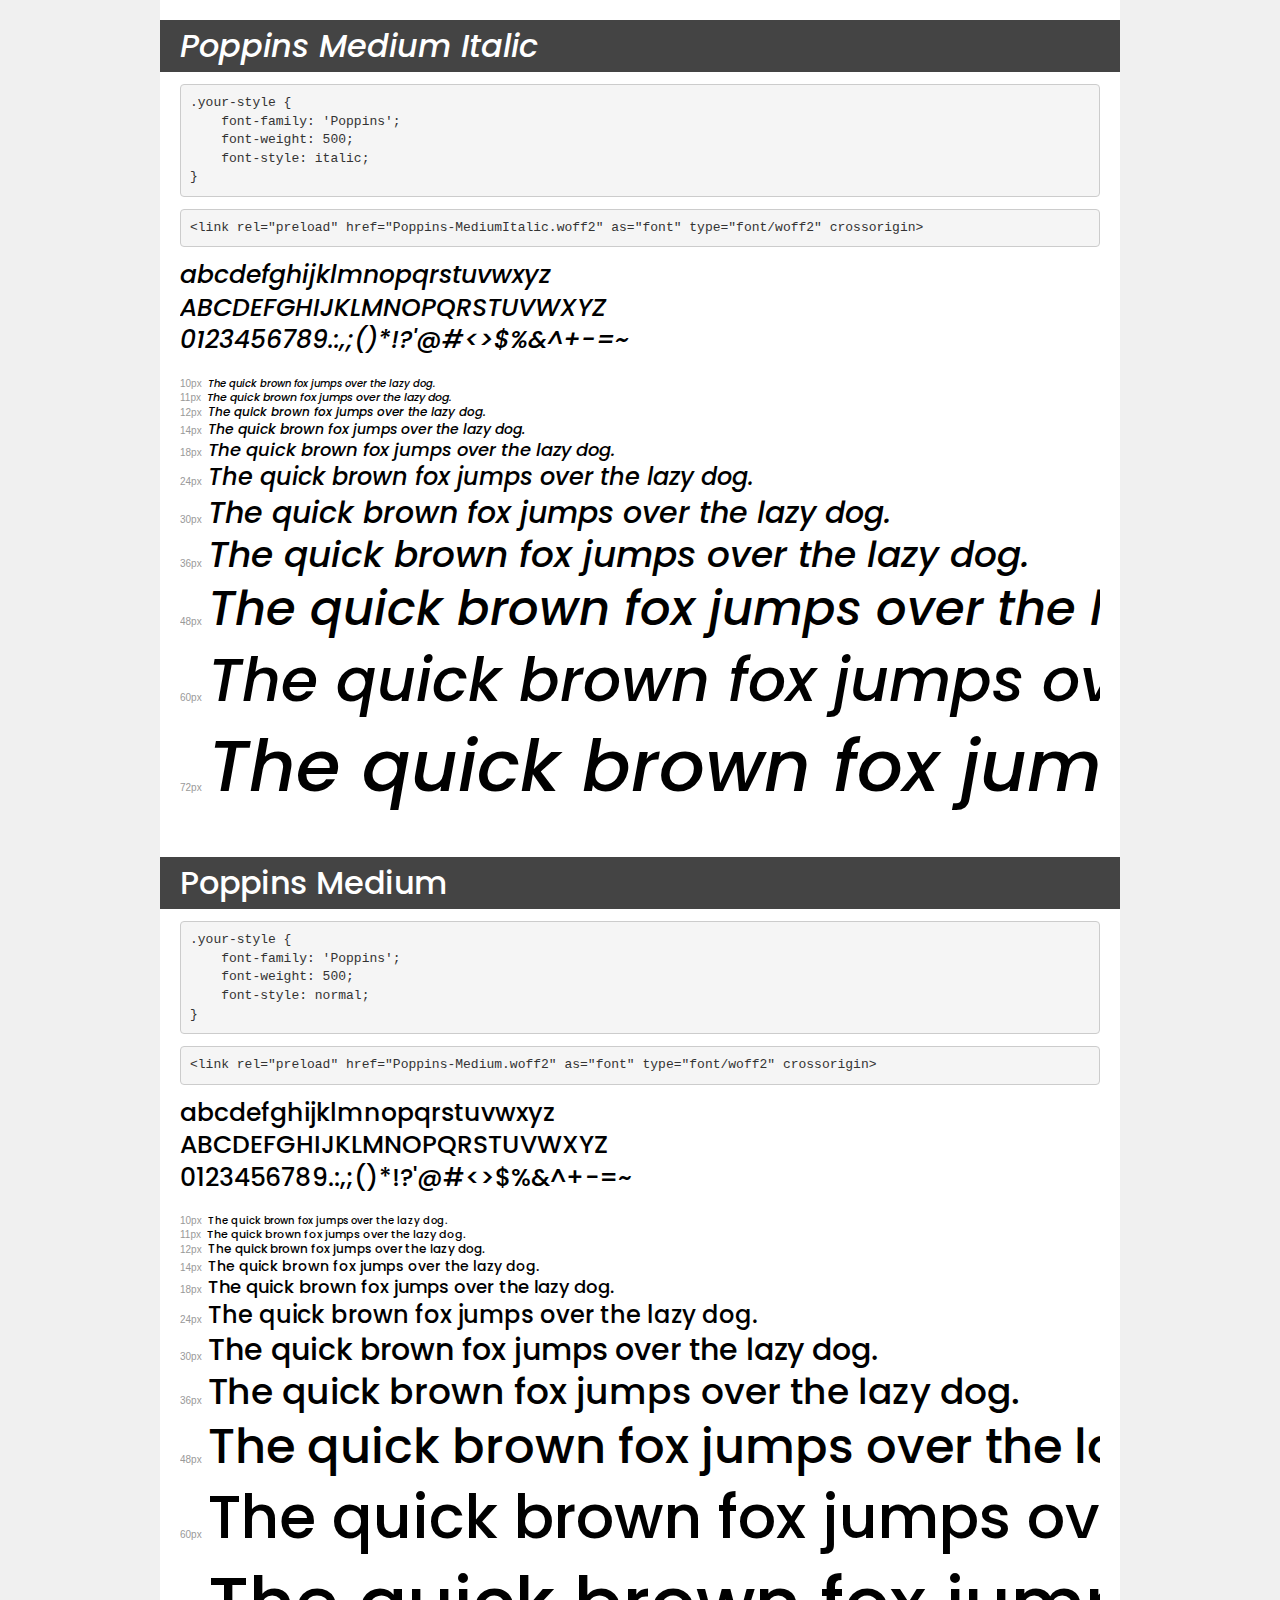
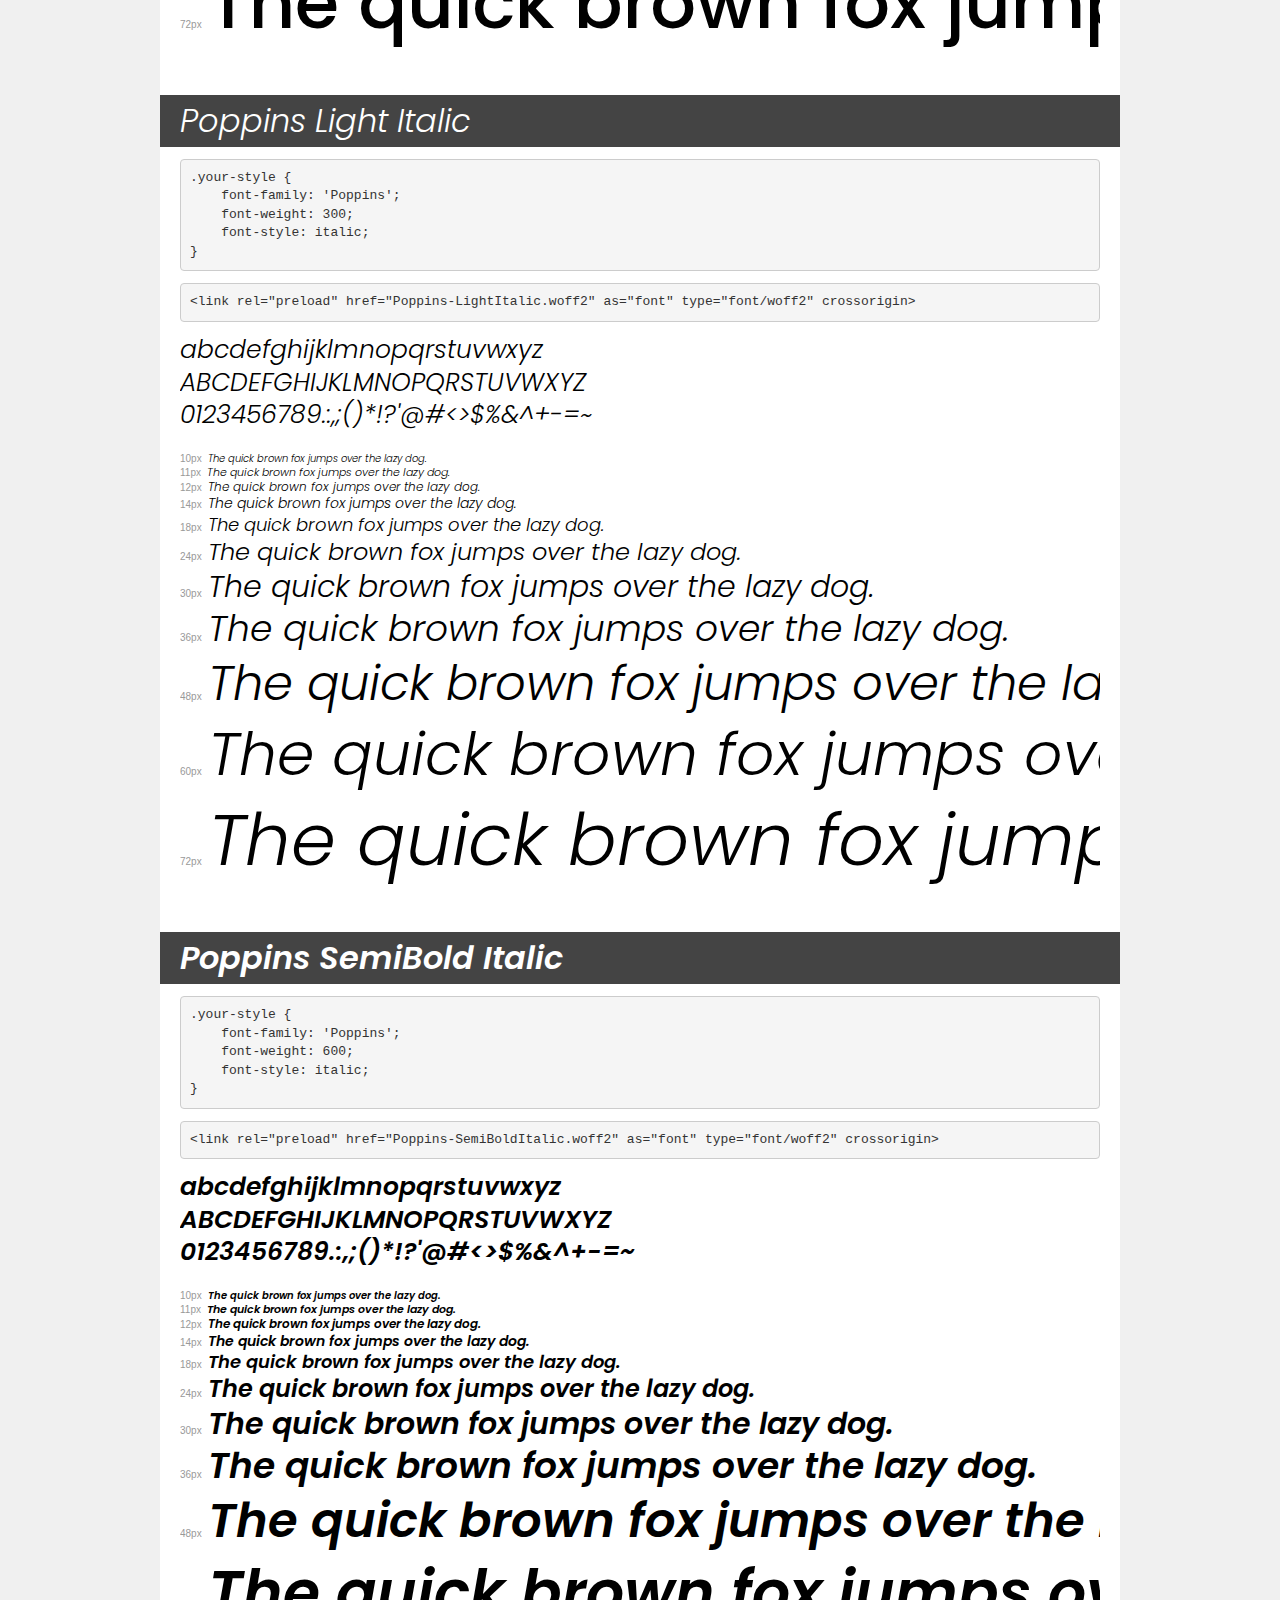
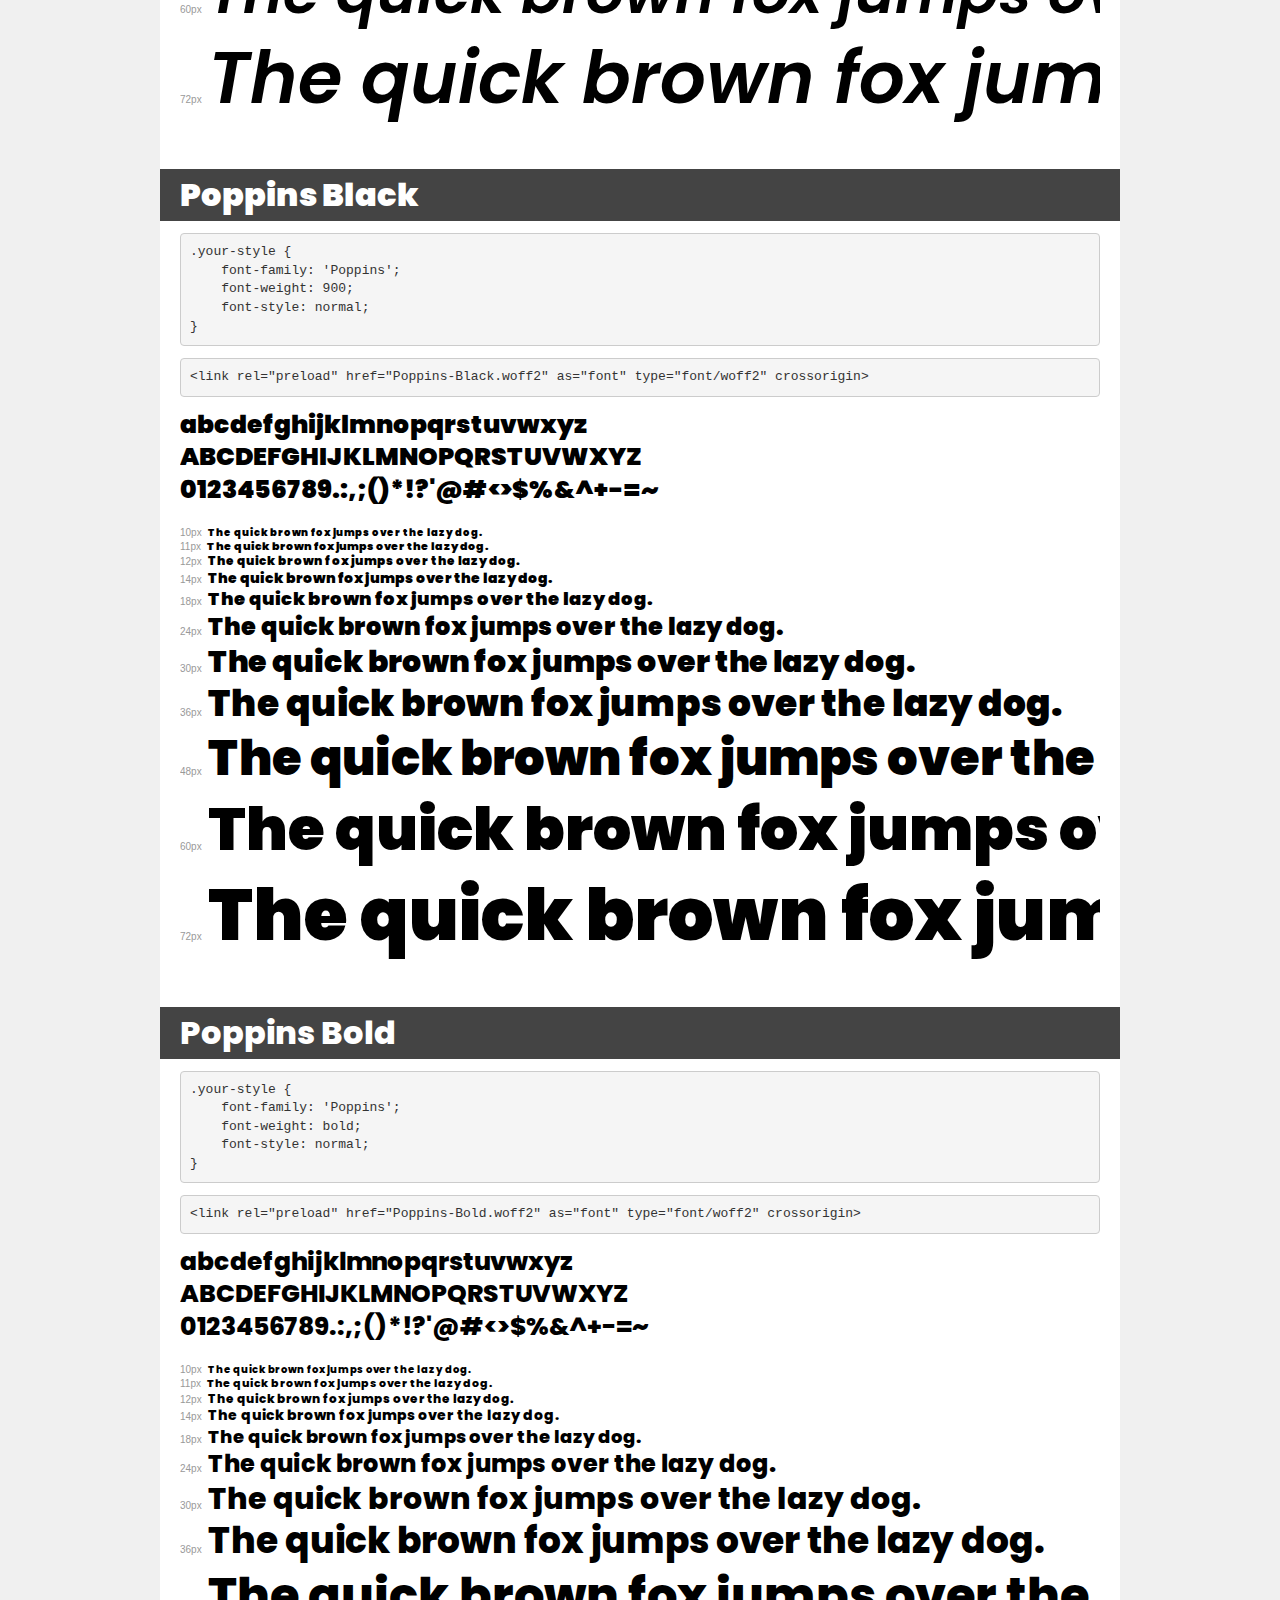
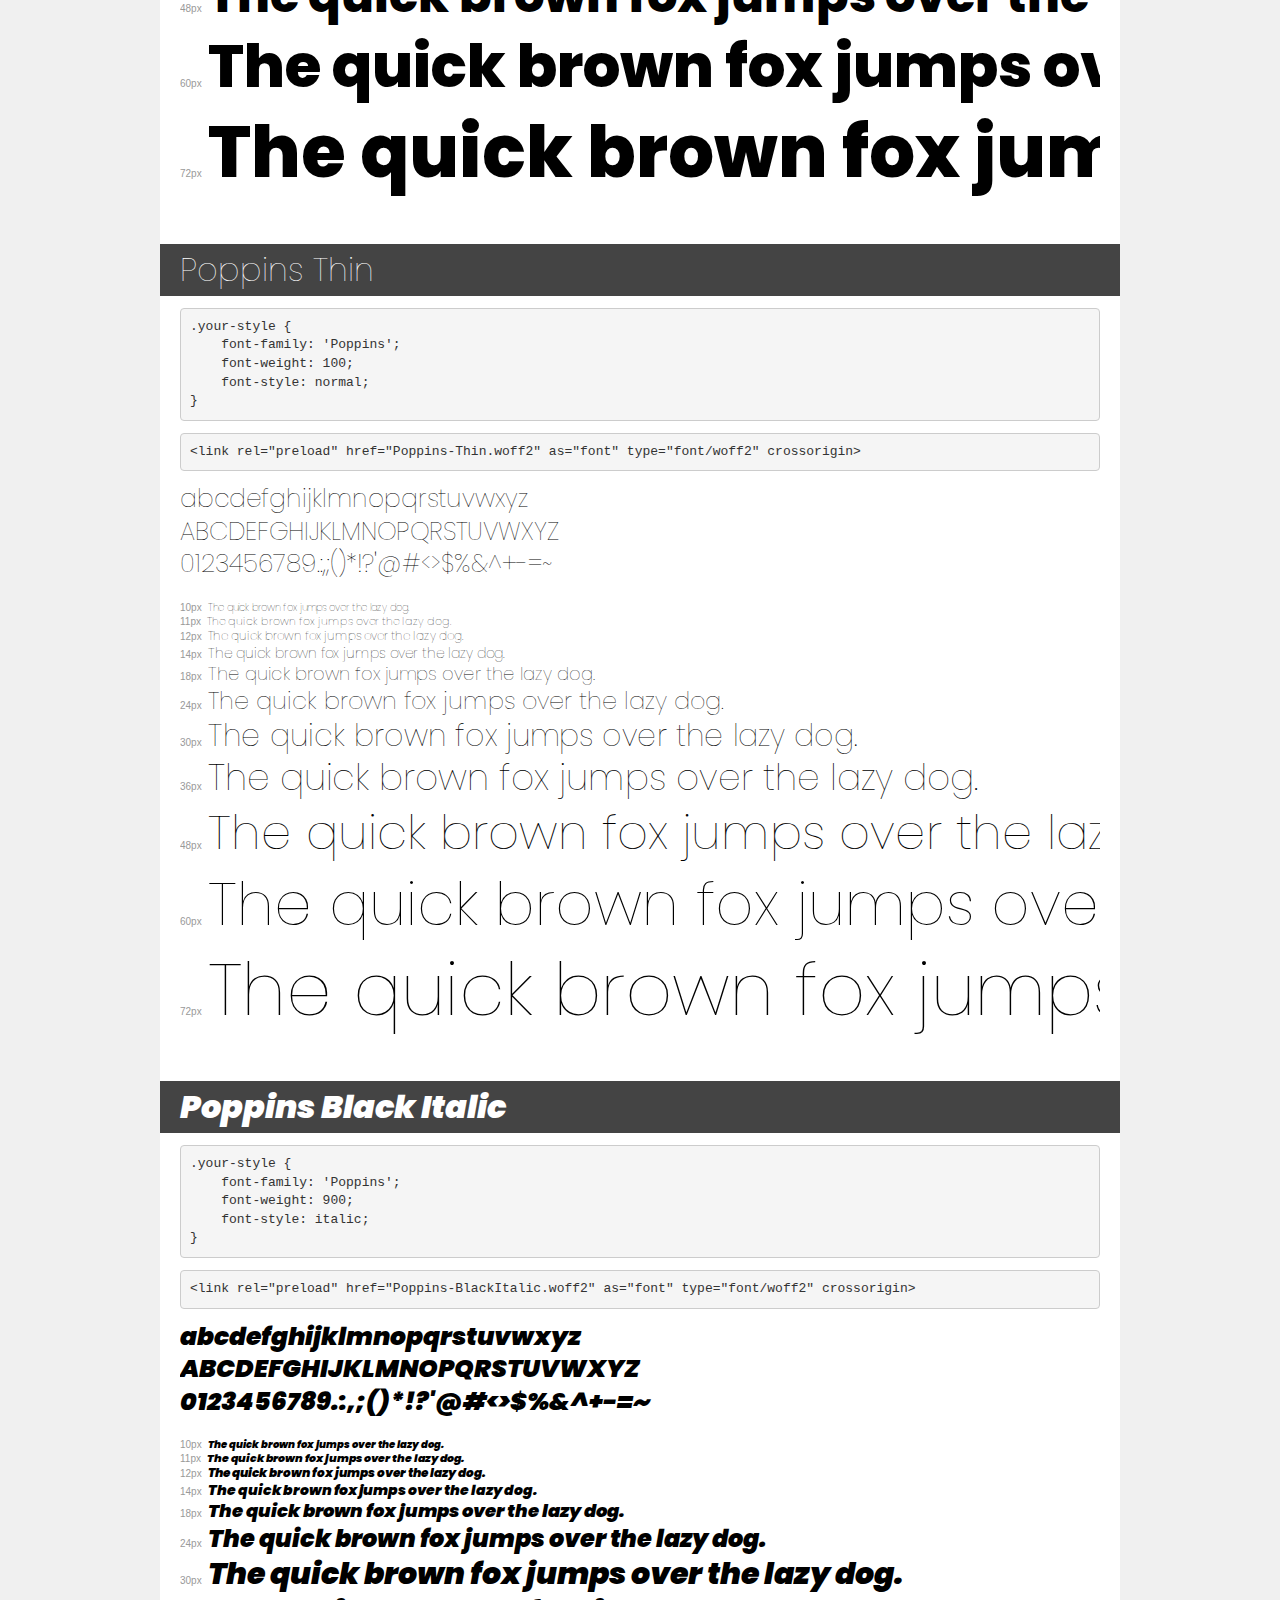
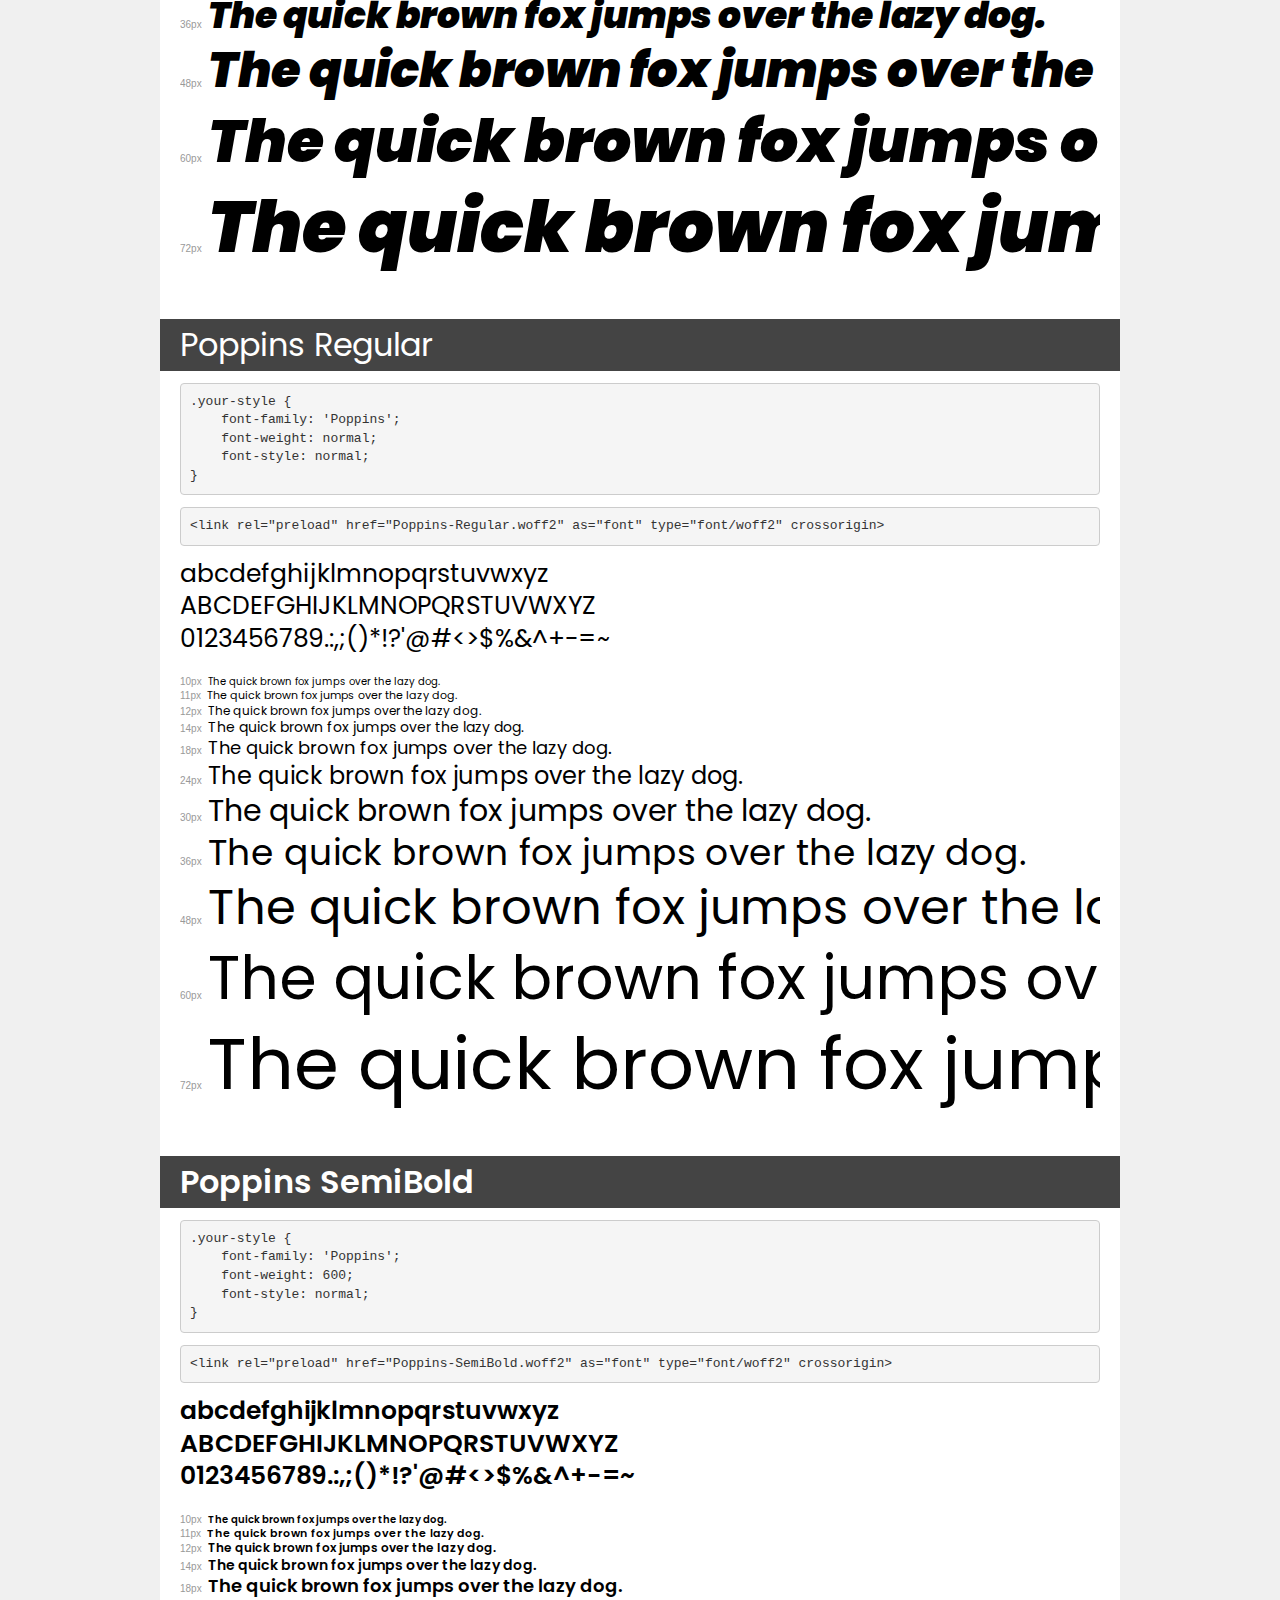
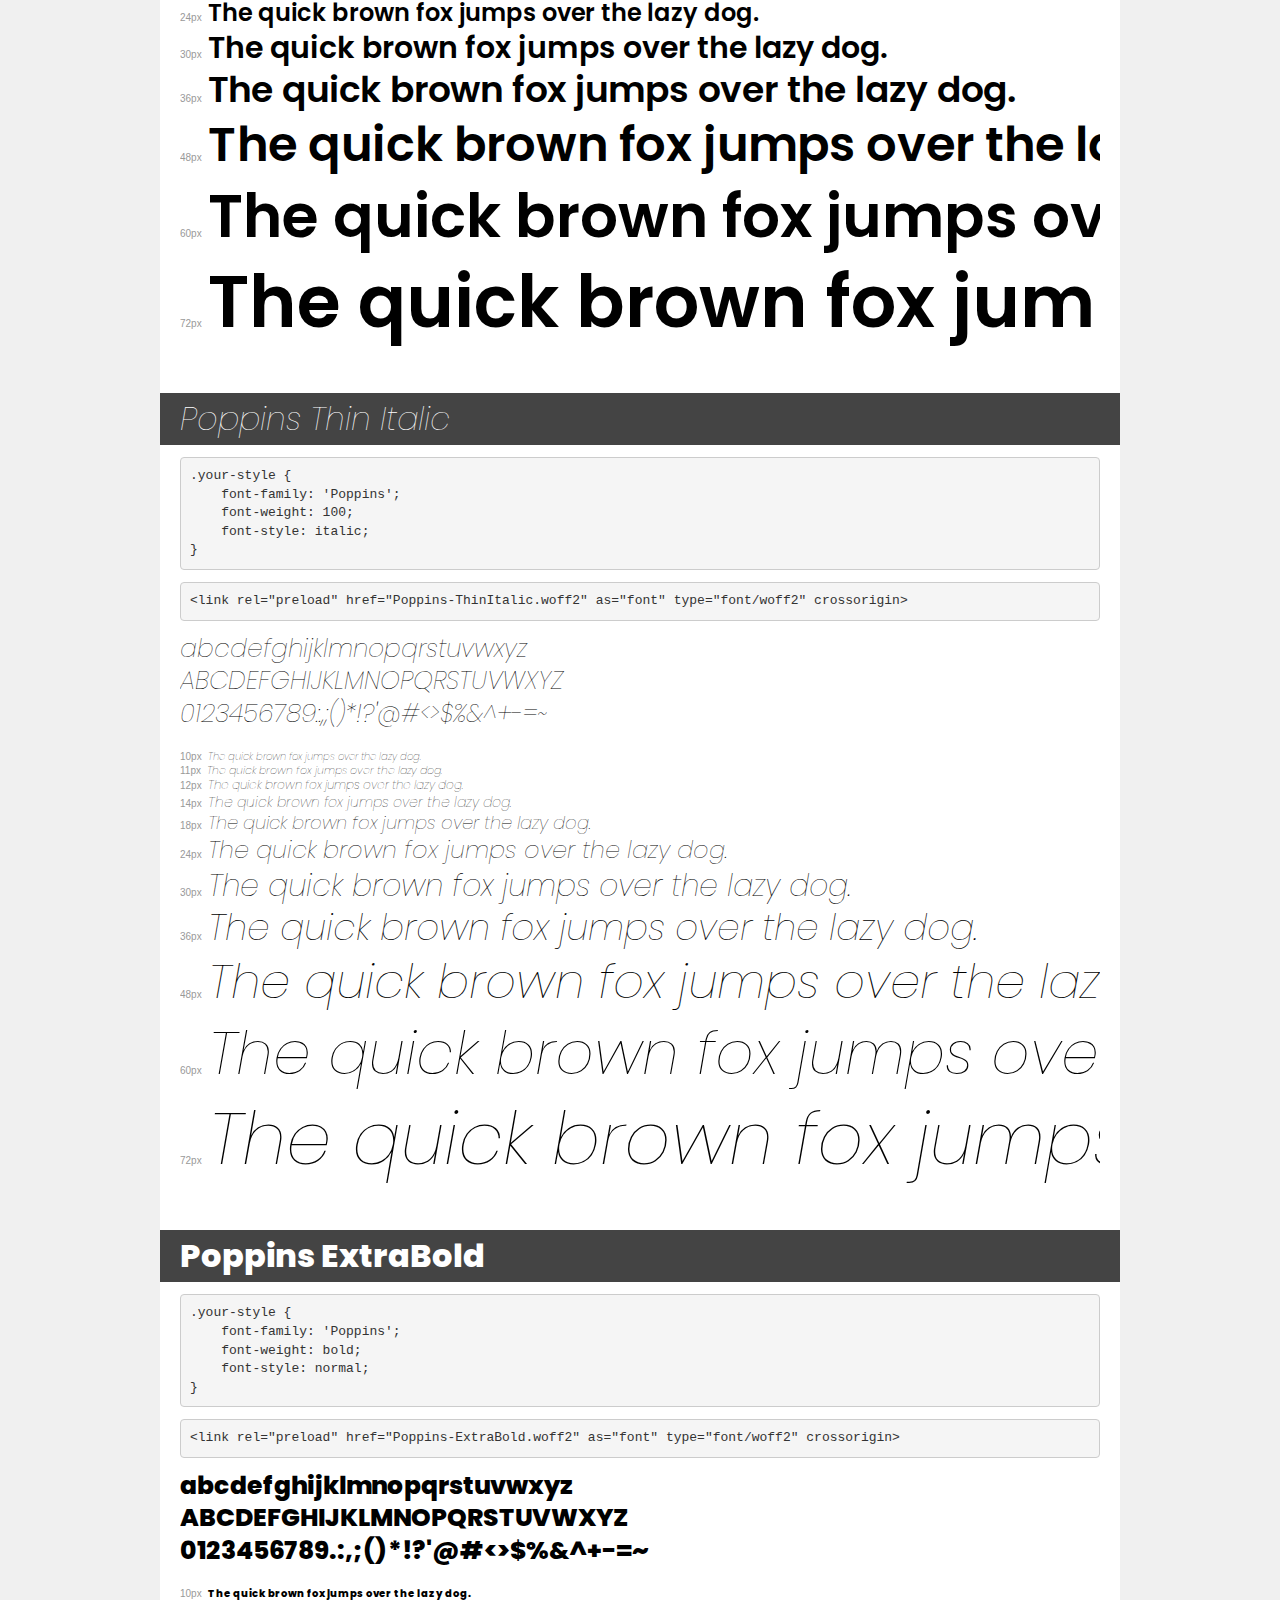
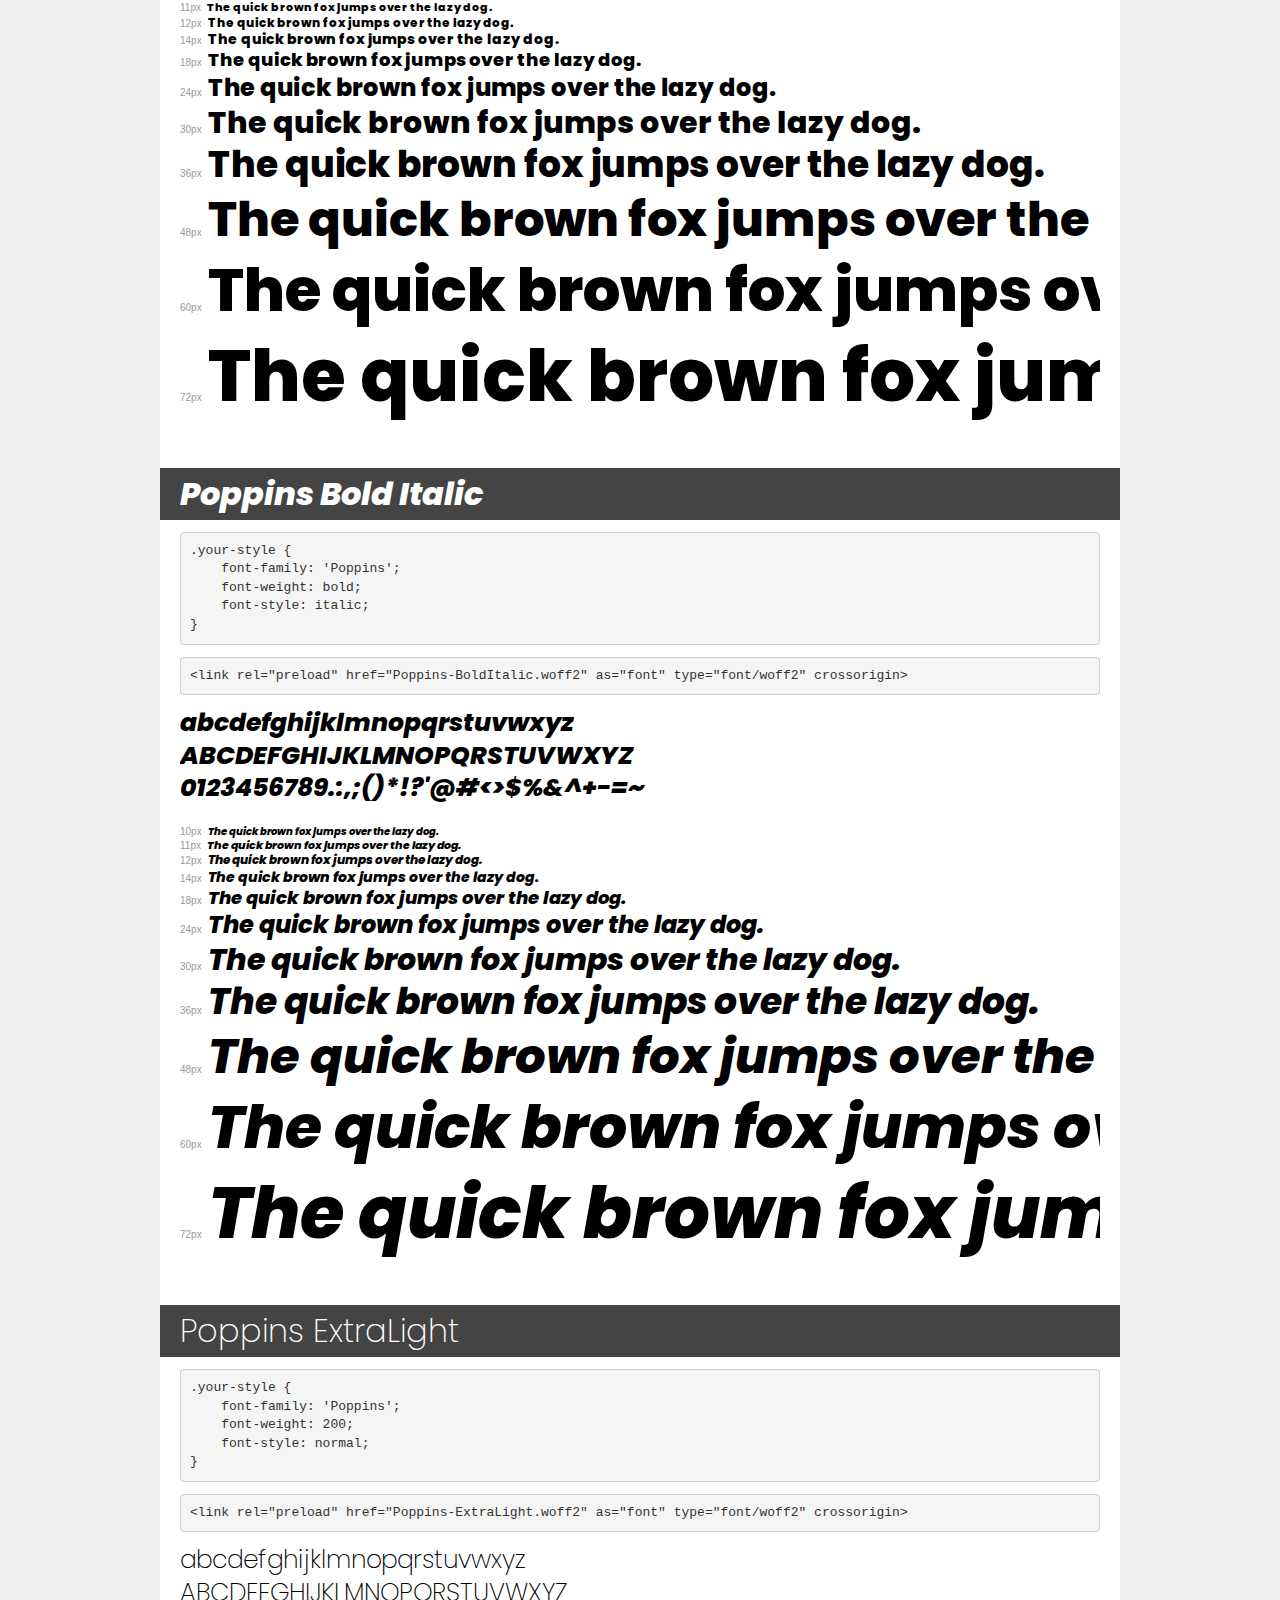
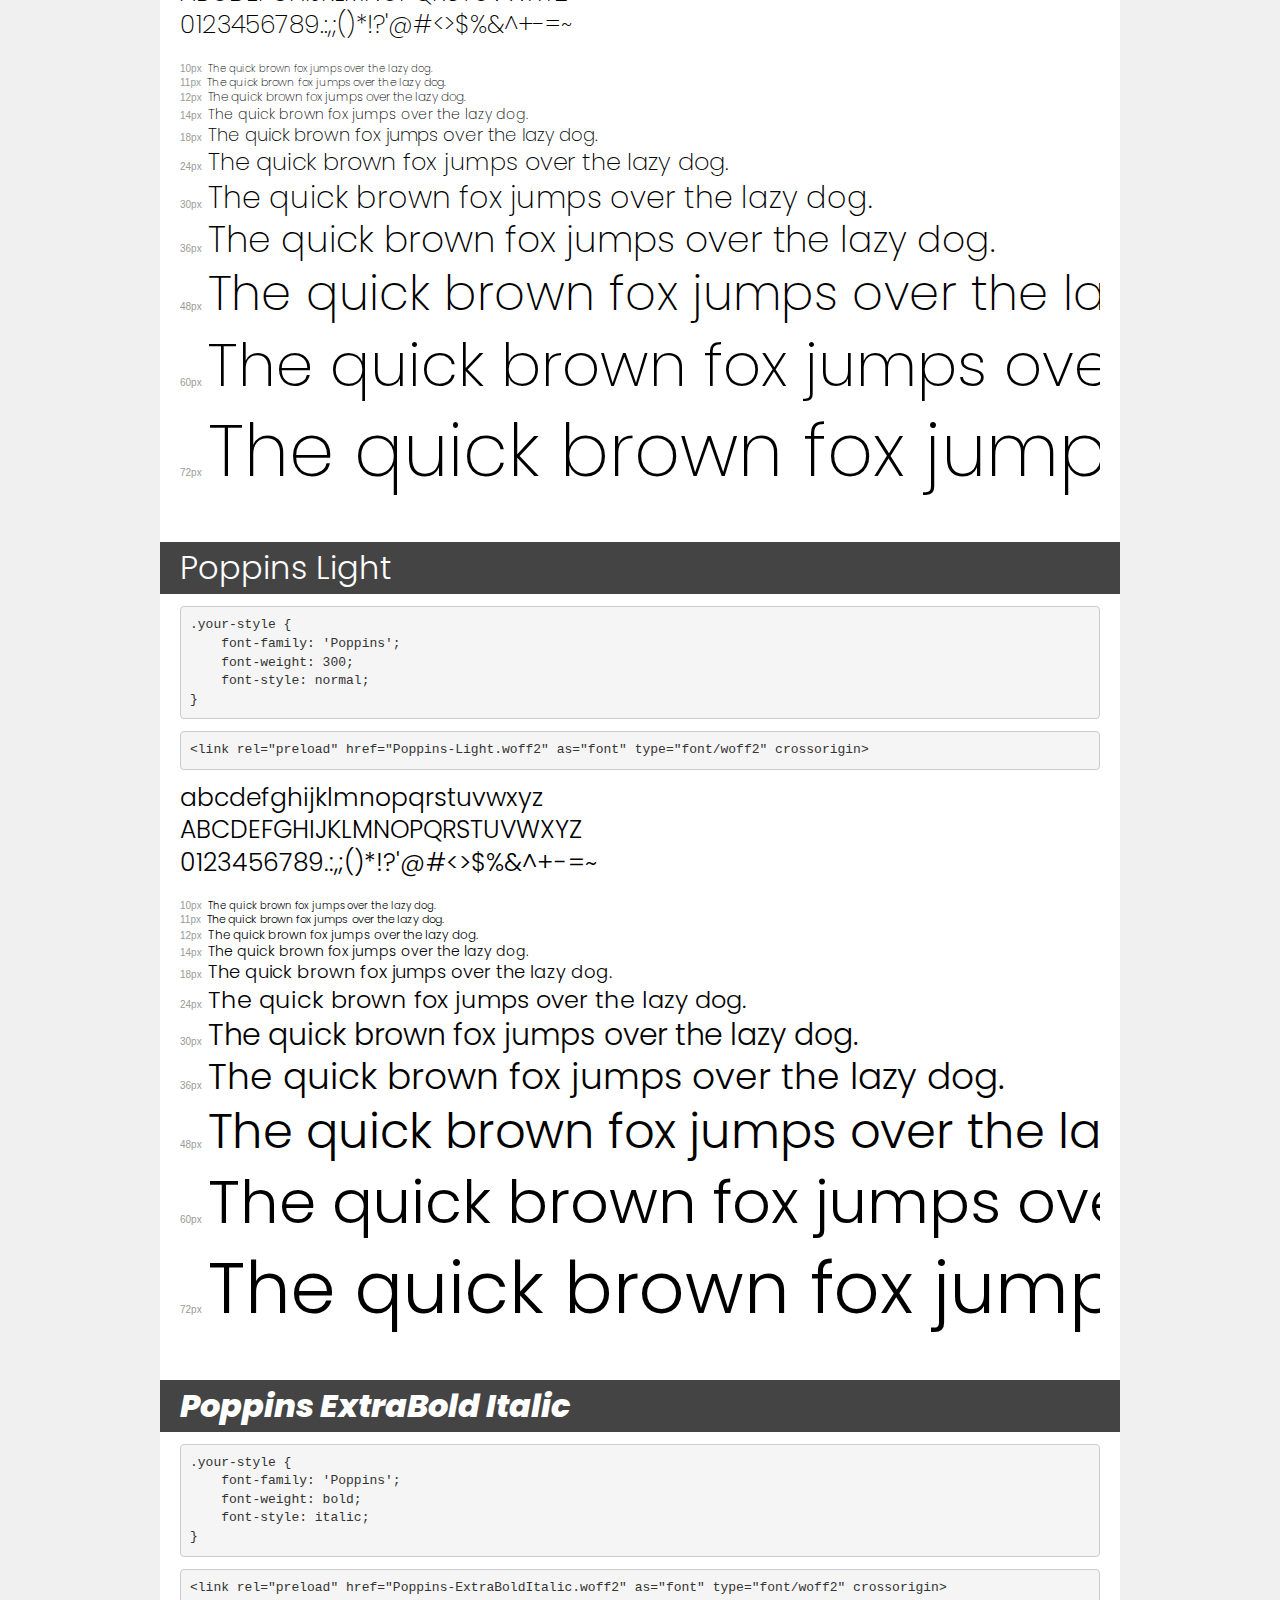
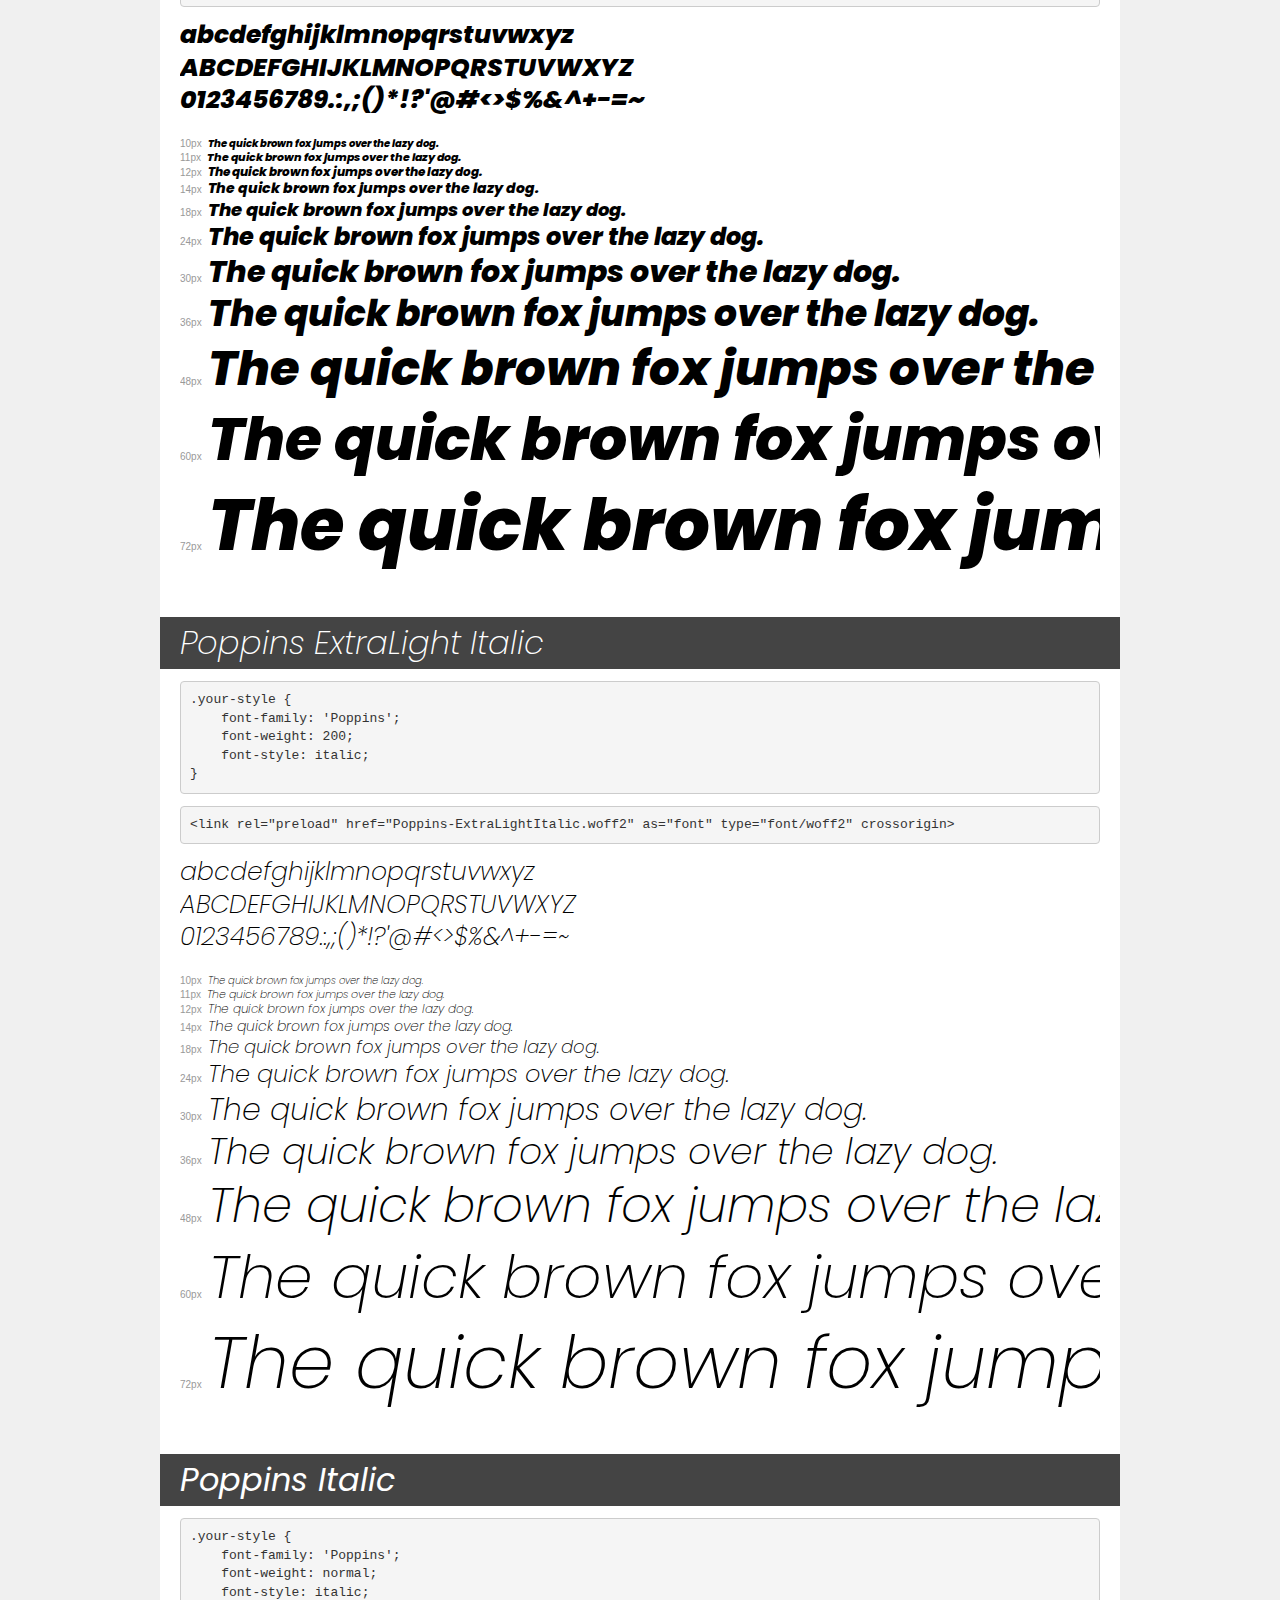
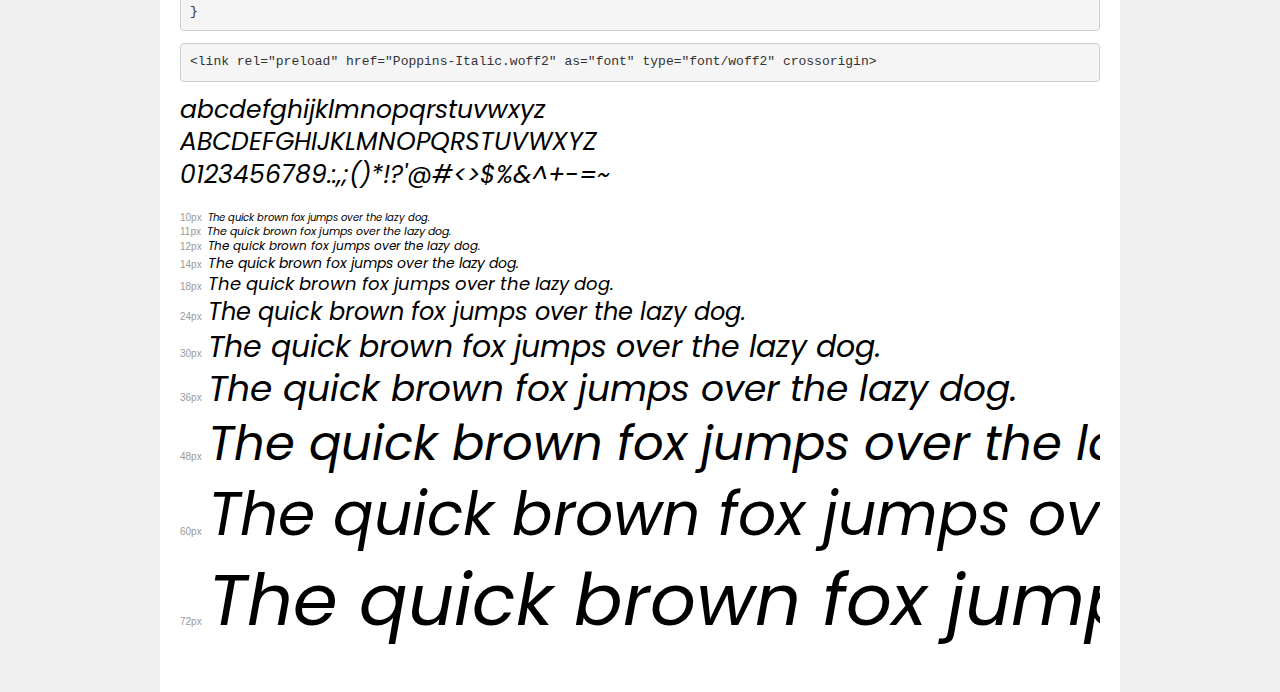
<file: webfonts/demo.html>
<!DOCTYPE html>
<html lang="en">
<head>
    <meta charset="utf-8">
    <meta http-equiv="X-UA-Compatible" content="IE=edge">
    <meta name="viewport" content="width=device-width, initial-scale=1">
    <meta name="robots" content="noindex, noarchive">
    <meta name="format-detection" content="telephone=no">
    <title>Transfonter demo</title>
    <link href="stylesheet.css" rel="stylesheet">
    <style>
        /*
        http://meyerweb.com/eric/tools/css/reset/
        v2.0 | 20110126
        License: none (public domain)
        */
        html, body, div, span, applet, object, iframe,
        h1, h2, h3, h4, h5, h6, p, blockquote, pre,
        a, abbr, acronym, address, big, cite, code,
        del, dfn, em, img, ins, kbd, q, s, samp,
        small, strike, strong, sub, sup, tt, var,
        b, u, i, center,
        dl, dt, dd, ol, ul, li,
        fieldset, form, label, legend,
        table, caption, tbody, tfoot, thead, tr, th, td,
        article, aside, canvas, details, embed,
        figure, figcaption, footer, header, hgroup,
        menu, nav, output, ruby, section, summary,
        time, mark, audio, video {
            margin: 0;
            padding: 0;
            border: 0;
            font-size: 100%;
            font: inherit;
            vertical-align: baseline;
        }
        /* HTML5 display-role reset for older browsers */
        article, aside, details, figcaption, figure,
        footer, header, hgroup, menu, nav, section {
            display: block;
        }
        body {
            line-height: 1;
        }
        ol, ul {
            list-style: none;
        }
        blockquote, q {
            quotes: none;
        }
        blockquote:before, blockquote:after,
        q:before, q:after {
            content: '';
            content: none;
        }
        table {
            border-collapse: collapse;
            border-spacing: 0;
        }
        /* demo styles */
        body {
            background: #f0f0f0;
            color: #000;
        }
        .page {
            background: #fff;
            width: 920px;
            margin: 0 auto;
            padding: 20px 20px 0 20px;
            overflow: hidden;
        }
        .font-container {
            overflow-x: auto;
            overflow-y: hidden;
            margin-bottom: 40px;
            line-height: 1.3;
            white-space: nowrap;
            padding-bottom: 5px;
        }
        h1 {
            position: relative;
            background: #444;
            font-size: 32px;
            color: #fff;
            padding: 10px 20px;
            margin: 0 -20px 12px -20px;
        }
        .letters {
            font-size: 25px;
            margin-bottom: 20px;
        }
        .s10:before {
            content: '10px';
        }
        .s11:before {
            content: '11px';
        }
        .s12:before {
            content: '12px';
        }
        .s14:before {
            content: '14px';
        }
        .s18:before {
            content: '18px';
        }
        .s24:before {
            content: '24px';
        }
        .s30:before {
            content: '30px';
        }
        .s36:before {
            content: '36px';
        }
        .s48:before {
            content: '48px';
        }
        .s60:before {
            content: '60px';
        }
        .s72:before {
            content: '72px';
        }
        .s10:before, .s11:before, .s12:before, .s14:before,
        .s18:before, .s24:before, .s30:before, .s36:before,
        .s48:before, .s60:before, .s72:before {
            font-family: Arial, sans-serif;
            font-size: 10px;
            font-weight: normal;
            font-style: normal;
            color: #999;
            padding-right: 6px;
        }
        pre {
            display: block;
            padding: 9px;
            margin: 0 0 12px;
            font-family: Monaco, Menlo, Consolas, "Courier New", monospace;
            font-size: 13px;
            line-height: 1.428571429;
            color: #333;
            font-weight: normal;
            font-style: normal;
            background-color: #f5f5f5;
            border: 1px solid #ccc;
            overflow-x: auto;
            border-radius: 4px;
        }
        /* responsive */
        @media (max-width: 959px) {
            .page {
                width: auto;
                margin: 0;
            }
        }
    </style>
</head>
<body>
<div class="page">
    <div class="demo">
        <h1 style="font-family: 'Poppins'; font-weight: 500; font-style: italic;">Poppins Medium Italic</h1>
        <pre title="Usage">.your-style {
    font-family: 'Poppins';
    font-weight: 500;
    font-style: italic;
}</pre>
        <pre title="Preload (optional)">
&lt;link rel=&quot;preload&quot; href=&quot;Poppins-MediumItalic.woff2&quot; as=&quot;font&quot; type=&quot;font/woff2&quot; crossorigin&gt;</pre>
        <div class="font-container" style="font-family: 'Poppins'; font-weight: 500; font-style: italic;">
            <p class="letters">
                abcdefghijklmnopqrstuvwxyz<br>
ABCDEFGHIJKLMNOPQRSTUVWXYZ<br>
                0123456789.:,;()*!?'@#&lt;&gt;$%&^+-=~
            </p>
            <p class="s10" style="font-size: 10px;">The quick brown fox jumps over the lazy dog.</p>
            <p class="s11" style="font-size: 11px;">The quick brown fox jumps over the lazy dog.</p>
            <p class="s12" style="font-size: 12px;">The quick brown fox jumps over the lazy dog.</p>
            <p class="s14" style="font-size: 14px;">The quick brown fox jumps over the lazy dog.</p>
            <p class="s18" style="font-size: 18px;">The quick brown fox jumps over the lazy dog.</p>
            <p class="s24" style="font-size: 24px;">The quick brown fox jumps over the lazy dog.</p>
            <p class="s30" style="font-size: 30px;">The quick brown fox jumps over the lazy dog.</p>
            <p class="s36" style="font-size: 36px;">The quick brown fox jumps over the lazy dog.</p>
            <p class="s48" style="font-size: 48px;">The quick brown fox jumps over the lazy dog.</p>
            <p class="s60" style="font-size: 60px;">The quick brown fox jumps over the lazy dog.</p>
            <p class="s72" style="font-size: 72px;">The quick brown fox jumps over the lazy dog.</p>
        </div>
    </div>

    <div class="demo">
        <h1 style="font-family: 'Poppins'; font-weight: 500; font-style: normal;">Poppins Medium</h1>
        <pre title="Usage">.your-style {
    font-family: 'Poppins';
    font-weight: 500;
    font-style: normal;
}</pre>
        <pre title="Preload (optional)">
&lt;link rel=&quot;preload&quot; href=&quot;Poppins-Medium.woff2&quot; as=&quot;font&quot; type=&quot;font/woff2&quot; crossorigin&gt;</pre>
        <div class="font-container" style="font-family: 'Poppins'; font-weight: 500; font-style: normal;">
            <p class="letters">
                abcdefghijklmnopqrstuvwxyz<br>
ABCDEFGHIJKLMNOPQRSTUVWXYZ<br>
                0123456789.:,;()*!?'@#&lt;&gt;$%&^+-=~
            </p>
            <p class="s10" style="font-size: 10px;">The quick brown fox jumps over the lazy dog.</p>
            <p class="s11" style="font-size: 11px;">The quick brown fox jumps over the lazy dog.</p>
            <p class="s12" style="font-size: 12px;">The quick brown fox jumps over the lazy dog.</p>
            <p class="s14" style="font-size: 14px;">The quick brown fox jumps over the lazy dog.</p>
            <p class="s18" style="font-size: 18px;">The quick brown fox jumps over the lazy dog.</p>
            <p class="s24" style="font-size: 24px;">The quick brown fox jumps over the lazy dog.</p>
            <p class="s30" style="font-size: 30px;">The quick brown fox jumps over the lazy dog.</p>
            <p class="s36" style="font-size: 36px;">The quick brown fox jumps over the lazy dog.</p>
            <p class="s48" style="font-size: 48px;">The quick brown fox jumps over the lazy dog.</p>
            <p class="s60" style="font-size: 60px;">The quick brown fox jumps over the lazy dog.</p>
            <p class="s72" style="font-size: 72px;">The quick brown fox jumps over the lazy dog.</p>
        </div>
    </div>

    <div class="demo">
        <h1 style="font-family: 'Poppins'; font-weight: 300; font-style: italic;">Poppins Light Italic</h1>
        <pre title="Usage">.your-style {
    font-family: 'Poppins';
    font-weight: 300;
    font-style: italic;
}</pre>
        <pre title="Preload (optional)">
&lt;link rel=&quot;preload&quot; href=&quot;Poppins-LightItalic.woff2&quot; as=&quot;font&quot; type=&quot;font/woff2&quot; crossorigin&gt;</pre>
        <div class="font-container" style="font-family: 'Poppins'; font-weight: 300; font-style: italic;">
            <p class="letters">
                abcdefghijklmnopqrstuvwxyz<br>
ABCDEFGHIJKLMNOPQRSTUVWXYZ<br>
                0123456789.:,;()*!?'@#&lt;&gt;$%&^+-=~
            </p>
            <p class="s10" style="font-size: 10px;">The quick brown fox jumps over the lazy dog.</p>
            <p class="s11" style="font-size: 11px;">The quick brown fox jumps over the lazy dog.</p>
            <p class="s12" style="font-size: 12px;">The quick brown fox jumps over the lazy dog.</p>
            <p class="s14" style="font-size: 14px;">The quick brown fox jumps over the lazy dog.</p>
            <p class="s18" style="font-size: 18px;">The quick brown fox jumps over the lazy dog.</p>
            <p class="s24" style="font-size: 24px;">The quick brown fox jumps over the lazy dog.</p>
            <p class="s30" style="font-size: 30px;">The quick brown fox jumps over the lazy dog.</p>
            <p class="s36" style="font-size: 36px;">The quick brown fox jumps over the lazy dog.</p>
            <p class="s48" style="font-size: 48px;">The quick brown fox jumps over the lazy dog.</p>
            <p class="s60" style="font-size: 60px;">The quick brown fox jumps over the lazy dog.</p>
            <p class="s72" style="font-size: 72px;">The quick brown fox jumps over the lazy dog.</p>
        </div>
    </div>

    <div class="demo">
        <h1 style="font-family: 'Poppins'; font-weight: 600; font-style: italic;">Poppins SemiBold Italic</h1>
        <pre title="Usage">.your-style {
    font-family: 'Poppins';
    font-weight: 600;
    font-style: italic;
}</pre>
        <pre title="Preload (optional)">
&lt;link rel=&quot;preload&quot; href=&quot;Poppins-SemiBoldItalic.woff2&quot; as=&quot;font&quot; type=&quot;font/woff2&quot; crossorigin&gt;</pre>
        <div class="font-container" style="font-family: 'Poppins'; font-weight: 600; font-style: italic;">
            <p class="letters">
                abcdefghijklmnopqrstuvwxyz<br>
ABCDEFGHIJKLMNOPQRSTUVWXYZ<br>
                0123456789.:,;()*!?'@#&lt;&gt;$%&^+-=~
            </p>
            <p class="s10" style="font-size: 10px;">The quick brown fox jumps over the lazy dog.</p>
            <p class="s11" style="font-size: 11px;">The quick brown fox jumps over the lazy dog.</p>
            <p class="s12" style="font-size: 12px;">The quick brown fox jumps over the lazy dog.</p>
            <p class="s14" style="font-size: 14px;">The quick brown fox jumps over the lazy dog.</p>
            <p class="s18" style="font-size: 18px;">The quick brown fox jumps over the lazy dog.</p>
            <p class="s24" style="font-size: 24px;">The quick brown fox jumps over the lazy dog.</p>
            <p class="s30" style="font-size: 30px;">The quick brown fox jumps over the lazy dog.</p>
            <p class="s36" style="font-size: 36px;">The quick brown fox jumps over the lazy dog.</p>
            <p class="s48" style="font-size: 48px;">The quick brown fox jumps over the lazy dog.</p>
            <p class="s60" style="font-size: 60px;">The quick brown fox jumps over the lazy dog.</p>
            <p class="s72" style="font-size: 72px;">The quick brown fox jumps over the lazy dog.</p>
        </div>
    </div>

    <div class="demo">
        <h1 style="font-family: 'Poppins'; font-weight: 900; font-style: normal;">Poppins Black</h1>
        <pre title="Usage">.your-style {
    font-family: 'Poppins';
    font-weight: 900;
    font-style: normal;
}</pre>
        <pre title="Preload (optional)">
&lt;link rel=&quot;preload&quot; href=&quot;Poppins-Black.woff2&quot; as=&quot;font&quot; type=&quot;font/woff2&quot; crossorigin&gt;</pre>
        <div class="font-container" style="font-family: 'Poppins'; font-weight: 900; font-style: normal;">
            <p class="letters">
                abcdefghijklmnopqrstuvwxyz<br>
ABCDEFGHIJKLMNOPQRSTUVWXYZ<br>
                0123456789.:,;()*!?'@#&lt;&gt;$%&^+-=~
            </p>
            <p class="s10" style="font-size: 10px;">The quick brown fox jumps over the lazy dog.</p>
            <p class="s11" style="font-size: 11px;">The quick brown fox jumps over the lazy dog.</p>
            <p class="s12" style="font-size: 12px;">The quick brown fox jumps over the lazy dog.</p>
            <p class="s14" style="font-size: 14px;">The quick brown fox jumps over the lazy dog.</p>
            <p class="s18" style="font-size: 18px;">The quick brown fox jumps over the lazy dog.</p>
            <p class="s24" style="font-size: 24px;">The quick brown fox jumps over the lazy dog.</p>
            <p class="s30" style="font-size: 30px;">The quick brown fox jumps over the lazy dog.</p>
            <p class="s36" style="font-size: 36px;">The quick brown fox jumps over the lazy dog.</p>
            <p class="s48" style="font-size: 48px;">The quick brown fox jumps over the lazy dog.</p>
            <p class="s60" style="font-size: 60px;">The quick brown fox jumps over the lazy dog.</p>
            <p class="s72" style="font-size: 72px;">The quick brown fox jumps over the lazy dog.</p>
        </div>
    </div>

    <div class="demo">
        <h1 style="font-family: 'Poppins'; font-weight: bold; font-style: normal;">Poppins Bold</h1>
        <pre title="Usage">.your-style {
    font-family: 'Poppins';
    font-weight: bold;
    font-style: normal;
}</pre>
        <pre title="Preload (optional)">
&lt;link rel=&quot;preload&quot; href=&quot;Poppins-Bold.woff2&quot; as=&quot;font&quot; type=&quot;font/woff2&quot; crossorigin&gt;</pre>
        <div class="font-container" style="font-family: 'Poppins'; font-weight: bold; font-style: normal;">
            <p class="letters">
                abcdefghijklmnopqrstuvwxyz<br>
ABCDEFGHIJKLMNOPQRSTUVWXYZ<br>
                0123456789.:,;()*!?'@#&lt;&gt;$%&^+-=~
            </p>
            <p class="s10" style="font-size: 10px;">The quick brown fox jumps over the lazy dog.</p>
            <p class="s11" style="font-size: 11px;">The quick brown fox jumps over the lazy dog.</p>
            <p class="s12" style="font-size: 12px;">The quick brown fox jumps over the lazy dog.</p>
            <p class="s14" style="font-size: 14px;">The quick brown fox jumps over the lazy dog.</p>
            <p class="s18" style="font-size: 18px;">The quick brown fox jumps over the lazy dog.</p>
            <p class="s24" style="font-size: 24px;">The quick brown fox jumps over the lazy dog.</p>
            <p class="s30" style="font-size: 30px;">The quick brown fox jumps over the lazy dog.</p>
            <p class="s36" style="font-size: 36px;">The quick brown fox jumps over the lazy dog.</p>
            <p class="s48" style="font-size: 48px;">The quick brown fox jumps over the lazy dog.</p>
            <p class="s60" style="font-size: 60px;">The quick brown fox jumps over the lazy dog.</p>
            <p class="s72" style="font-size: 72px;">The quick brown fox jumps over the lazy dog.</p>
        </div>
    </div>

    <div class="demo">
        <h1 style="font-family: 'Poppins'; font-weight: 100; font-style: normal;">Poppins Thin</h1>
        <pre title="Usage">.your-style {
    font-family: 'Poppins';
    font-weight: 100;
    font-style: normal;
}</pre>
        <pre title="Preload (optional)">
&lt;link rel=&quot;preload&quot; href=&quot;Poppins-Thin.woff2&quot; as=&quot;font&quot; type=&quot;font/woff2&quot; crossorigin&gt;</pre>
        <div class="font-container" style="font-family: 'Poppins'; font-weight: 100; font-style: normal;">
            <p class="letters">
                abcdefghijklmnopqrstuvwxyz<br>
ABCDEFGHIJKLMNOPQRSTUVWXYZ<br>
                0123456789.:,;()*!?'@#&lt;&gt;$%&^+-=~
            </p>
            <p class="s10" style="font-size: 10px;">The quick brown fox jumps over the lazy dog.</p>
            <p class="s11" style="font-size: 11px;">The quick brown fox jumps over the lazy dog.</p>
            <p class="s12" style="font-size: 12px;">The quick brown fox jumps over the lazy dog.</p>
            <p class="s14" style="font-size: 14px;">The quick brown fox jumps over the lazy dog.</p>
            <p class="s18" style="font-size: 18px;">The quick brown fox jumps over the lazy dog.</p>
            <p class="s24" style="font-size: 24px;">The quick brown fox jumps over the lazy dog.</p>
            <p class="s30" style="font-size: 30px;">The quick brown fox jumps over the lazy dog.</p>
            <p class="s36" style="font-size: 36px;">The quick brown fox jumps over the lazy dog.</p>
            <p class="s48" style="font-size: 48px;">The quick brown fox jumps over the lazy dog.</p>
            <p class="s60" style="font-size: 60px;">The quick brown fox jumps over the lazy dog.</p>
            <p class="s72" style="font-size: 72px;">The quick brown fox jumps over the lazy dog.</p>
        </div>
    </div>

    <div class="demo">
        <h1 style="font-family: 'Poppins'; font-weight: 900; font-style: italic;">Poppins Black Italic</h1>
        <pre title="Usage">.your-style {
    font-family: 'Poppins';
    font-weight: 900;
    font-style: italic;
}</pre>
        <pre title="Preload (optional)">
&lt;link rel=&quot;preload&quot; href=&quot;Poppins-BlackItalic.woff2&quot; as=&quot;font&quot; type=&quot;font/woff2&quot; crossorigin&gt;</pre>
        <div class="font-container" style="font-family: 'Poppins'; font-weight: 900; font-style: italic;">
            <p class="letters">
                abcdefghijklmnopqrstuvwxyz<br>
ABCDEFGHIJKLMNOPQRSTUVWXYZ<br>
                0123456789.:,;()*!?'@#&lt;&gt;$%&^+-=~
            </p>
            <p class="s10" style="font-size: 10px;">The quick brown fox jumps over the lazy dog.</p>
            <p class="s11" style="font-size: 11px;">The quick brown fox jumps over the lazy dog.</p>
            <p class="s12" style="font-size: 12px;">The quick brown fox jumps over the lazy dog.</p>
            <p class="s14" style="font-size: 14px;">The quick brown fox jumps over the lazy dog.</p>
            <p class="s18" style="font-size: 18px;">The quick brown fox jumps over the lazy dog.</p>
            <p class="s24" style="font-size: 24px;">The quick brown fox jumps over the lazy dog.</p>
            <p class="s30" style="font-size: 30px;">The quick brown fox jumps over the lazy dog.</p>
            <p class="s36" style="font-size: 36px;">The quick brown fox jumps over the lazy dog.</p>
            <p class="s48" style="font-size: 48px;">The quick brown fox jumps over the lazy dog.</p>
            <p class="s60" style="font-size: 60px;">The quick brown fox jumps over the lazy dog.</p>
            <p class="s72" style="font-size: 72px;">The quick brown fox jumps over the lazy dog.</p>
        </div>
    </div>

    <div class="demo">
        <h1 style="font-family: 'Poppins'; font-weight: normal; font-style: normal;">Poppins Regular</h1>
        <pre title="Usage">.your-style {
    font-family: 'Poppins';
    font-weight: normal;
    font-style: normal;
}</pre>
        <pre title="Preload (optional)">
&lt;link rel=&quot;preload&quot; href=&quot;Poppins-Regular.woff2&quot; as=&quot;font&quot; type=&quot;font/woff2&quot; crossorigin&gt;</pre>
        <div class="font-container" style="font-family: 'Poppins'; font-weight: normal; font-style: normal;">
            <p class="letters">
                abcdefghijklmnopqrstuvwxyz<br>
ABCDEFGHIJKLMNOPQRSTUVWXYZ<br>
                0123456789.:,;()*!?'@#&lt;&gt;$%&^+-=~
            </p>
            <p class="s10" style="font-size: 10px;">The quick brown fox jumps over the lazy dog.</p>
            <p class="s11" style="font-size: 11px;">The quick brown fox jumps over the lazy dog.</p>
            <p class="s12" style="font-size: 12px;">The quick brown fox jumps over the lazy dog.</p>
            <p class="s14" style="font-size: 14px;">The quick brown fox jumps over the lazy dog.</p>
            <p class="s18" style="font-size: 18px;">The quick brown fox jumps over the lazy dog.</p>
            <p class="s24" style="font-size: 24px;">The quick brown fox jumps over the lazy dog.</p>
            <p class="s30" style="font-size: 30px;">The quick brown fox jumps over the lazy dog.</p>
            <p class="s36" style="font-size: 36px;">The quick brown fox jumps over the lazy dog.</p>
            <p class="s48" style="font-size: 48px;">The quick brown fox jumps over the lazy dog.</p>
            <p class="s60" style="font-size: 60px;">The quick brown fox jumps over the lazy dog.</p>
            <p class="s72" style="font-size: 72px;">The quick brown fox jumps over the lazy dog.</p>
        </div>
    </div>

    <div class="demo">
        <h1 style="font-family: 'Poppins'; font-weight: 600; font-style: normal;">Poppins SemiBold</h1>
        <pre title="Usage">.your-style {
    font-family: 'Poppins';
    font-weight: 600;
    font-style: normal;
}</pre>
        <pre title="Preload (optional)">
&lt;link rel=&quot;preload&quot; href=&quot;Poppins-SemiBold.woff2&quot; as=&quot;font&quot; type=&quot;font/woff2&quot; crossorigin&gt;</pre>
        <div class="font-container" style="font-family: 'Poppins'; font-weight: 600; font-style: normal;">
            <p class="letters">
                abcdefghijklmnopqrstuvwxyz<br>
ABCDEFGHIJKLMNOPQRSTUVWXYZ<br>
                0123456789.:,;()*!?'@#&lt;&gt;$%&^+-=~
            </p>
            <p class="s10" style="font-size: 10px;">The quick brown fox jumps over the lazy dog.</p>
            <p class="s11" style="font-size: 11px;">The quick brown fox jumps over the lazy dog.</p>
            <p class="s12" style="font-size: 12px;">The quick brown fox jumps over the lazy dog.</p>
            <p class="s14" style="font-size: 14px;">The quick brown fox jumps over the lazy dog.</p>
            <p class="s18" style="font-size: 18px;">The quick brown fox jumps over the lazy dog.</p>
            <p class="s24" style="font-size: 24px;">The quick brown fox jumps over the lazy dog.</p>
            <p class="s30" style="font-size: 30px;">The quick brown fox jumps over the lazy dog.</p>
            <p class="s36" style="font-size: 36px;">The quick brown fox jumps over the lazy dog.</p>
            <p class="s48" style="font-size: 48px;">The quick brown fox jumps over the lazy dog.</p>
            <p class="s60" style="font-size: 60px;">The quick brown fox jumps over the lazy dog.</p>
            <p class="s72" style="font-size: 72px;">The quick brown fox jumps over the lazy dog.</p>
        </div>
    </div>

    <div class="demo">
        <h1 style="font-family: 'Poppins'; font-weight: 100; font-style: italic;">Poppins Thin Italic</h1>
        <pre title="Usage">.your-style {
    font-family: 'Poppins';
    font-weight: 100;
    font-style: italic;
}</pre>
        <pre title="Preload (optional)">
&lt;link rel=&quot;preload&quot; href=&quot;Poppins-ThinItalic.woff2&quot; as=&quot;font&quot; type=&quot;font/woff2&quot; crossorigin&gt;</pre>
        <div class="font-container" style="font-family: 'Poppins'; font-weight: 100; font-style: italic;">
            <p class="letters">
                abcdefghijklmnopqrstuvwxyz<br>
ABCDEFGHIJKLMNOPQRSTUVWXYZ<br>
                0123456789.:,;()*!?'@#&lt;&gt;$%&^+-=~
            </p>
            <p class="s10" style="font-size: 10px;">The quick brown fox jumps over the lazy dog.</p>
            <p class="s11" style="font-size: 11px;">The quick brown fox jumps over the lazy dog.</p>
            <p class="s12" style="font-size: 12px;">The quick brown fox jumps over the lazy dog.</p>
            <p class="s14" style="font-size: 14px;">The quick brown fox jumps over the lazy dog.</p>
            <p class="s18" style="font-size: 18px;">The quick brown fox jumps over the lazy dog.</p>
            <p class="s24" style="font-size: 24px;">The quick brown fox jumps over the lazy dog.</p>
            <p class="s30" style="font-size: 30px;">The quick brown fox jumps over the lazy dog.</p>
            <p class="s36" style="font-size: 36px;">The quick brown fox jumps over the lazy dog.</p>
            <p class="s48" style="font-size: 48px;">The quick brown fox jumps over the lazy dog.</p>
            <p class="s60" style="font-size: 60px;">The quick brown fox jumps over the lazy dog.</p>
            <p class="s72" style="font-size: 72px;">The quick brown fox jumps over the lazy dog.</p>
        </div>
    </div>

    <div class="demo">
        <h1 style="font-family: 'Poppins'; font-weight: bold; font-style: normal;">Poppins ExtraBold</h1>
        <pre title="Usage">.your-style {
    font-family: 'Poppins';
    font-weight: bold;
    font-style: normal;
}</pre>
        <pre title="Preload (optional)">
&lt;link rel=&quot;preload&quot; href=&quot;Poppins-ExtraBold.woff2&quot; as=&quot;font&quot; type=&quot;font/woff2&quot; crossorigin&gt;</pre>
        <div class="font-container" style="font-family: 'Poppins'; font-weight: bold; font-style: normal;">
            <p class="letters">
                abcdefghijklmnopqrstuvwxyz<br>
ABCDEFGHIJKLMNOPQRSTUVWXYZ<br>
                0123456789.:,;()*!?'@#&lt;&gt;$%&^+-=~
            </p>
            <p class="s10" style="font-size: 10px;">The quick brown fox jumps over the lazy dog.</p>
            <p class="s11" style="font-size: 11px;">The quick brown fox jumps over the lazy dog.</p>
            <p class="s12" style="font-size: 12px;">The quick brown fox jumps over the lazy dog.</p>
            <p class="s14" style="font-size: 14px;">The quick brown fox jumps over the lazy dog.</p>
            <p class="s18" style="font-size: 18px;">The quick brown fox jumps over the lazy dog.</p>
            <p class="s24" style="font-size: 24px;">The quick brown fox jumps over the lazy dog.</p>
            <p class="s30" style="font-size: 30px;">The quick brown fox jumps over the lazy dog.</p>
            <p class="s36" style="font-size: 36px;">The quick brown fox jumps over the lazy dog.</p>
            <p class="s48" style="font-size: 48px;">The quick brown fox jumps over the lazy dog.</p>
            <p class="s60" style="font-size: 60px;">The quick brown fox jumps over the lazy dog.</p>
            <p class="s72" style="font-size: 72px;">The quick brown fox jumps over the lazy dog.</p>
        </div>
    </div>

    <div class="demo">
        <h1 style="font-family: 'Poppins'; font-weight: bold; font-style: italic;">Poppins Bold Italic</h1>
        <pre title="Usage">.your-style {
    font-family: 'Poppins';
    font-weight: bold;
    font-style: italic;
}</pre>
        <pre title="Preload (optional)">
&lt;link rel=&quot;preload&quot; href=&quot;Poppins-BoldItalic.woff2&quot; as=&quot;font&quot; type=&quot;font/woff2&quot; crossorigin&gt;</pre>
        <div class="font-container" style="font-family: 'Poppins'; font-weight: bold; font-style: italic;">
            <p class="letters">
                abcdefghijklmnopqrstuvwxyz<br>
ABCDEFGHIJKLMNOPQRSTUVWXYZ<br>
                0123456789.:,;()*!?'@#&lt;&gt;$%&^+-=~
            </p>
            <p class="s10" style="font-size: 10px;">The quick brown fox jumps over the lazy dog.</p>
            <p class="s11" style="font-size: 11px;">The quick brown fox jumps over the lazy dog.</p>
            <p class="s12" style="font-size: 12px;">The quick brown fox jumps over the lazy dog.</p>
            <p class="s14" style="font-size: 14px;">The quick brown fox jumps over the lazy dog.</p>
            <p class="s18" style="font-size: 18px;">The quick brown fox jumps over the lazy dog.</p>
            <p class="s24" style="font-size: 24px;">The quick brown fox jumps over the lazy dog.</p>
            <p class="s30" style="font-size: 30px;">The quick brown fox jumps over the lazy dog.</p>
            <p class="s36" style="font-size: 36px;">The quick brown fox jumps over the lazy dog.</p>
            <p class="s48" style="font-size: 48px;">The quick brown fox jumps over the lazy dog.</p>
            <p class="s60" style="font-size: 60px;">The quick brown fox jumps over the lazy dog.</p>
            <p class="s72" style="font-size: 72px;">The quick brown fox jumps over the lazy dog.</p>
        </div>
    </div>

    <div class="demo">
        <h1 style="font-family: 'Poppins'; font-weight: 200; font-style: normal;">Poppins ExtraLight</h1>
        <pre title="Usage">.your-style {
    font-family: 'Poppins';
    font-weight: 200;
    font-style: normal;
}</pre>
        <pre title="Preload (optional)">
&lt;link rel=&quot;preload&quot; href=&quot;Poppins-ExtraLight.woff2&quot; as=&quot;font&quot; type=&quot;font/woff2&quot; crossorigin&gt;</pre>
        <div class="font-container" style="font-family: 'Poppins'; font-weight: 200; font-style: normal;">
            <p class="letters">
                abcdefghijklmnopqrstuvwxyz<br>
ABCDEFGHIJKLMNOPQRSTUVWXYZ<br>
                0123456789.:,;()*!?'@#&lt;&gt;$%&^+-=~
            </p>
            <p class="s10" style="font-size: 10px;">The quick brown fox jumps over the lazy dog.</p>
            <p class="s11" style="font-size: 11px;">The quick brown fox jumps over the lazy dog.</p>
            <p class="s12" style="font-size: 12px;">The quick brown fox jumps over the lazy dog.</p>
            <p class="s14" style="font-size: 14px;">The quick brown fox jumps over the lazy dog.</p>
            <p class="s18" style="font-size: 18px;">The quick brown fox jumps over the lazy dog.</p>
            <p class="s24" style="font-size: 24px;">The quick brown fox jumps over the lazy dog.</p>
            <p class="s30" style="font-size: 30px;">The quick brown fox jumps over the lazy dog.</p>
            <p class="s36" style="font-size: 36px;">The quick brown fox jumps over the lazy dog.</p>
            <p class="s48" style="font-size: 48px;">The quick brown fox jumps over the lazy dog.</p>
            <p class="s60" style="font-size: 60px;">The quick brown fox jumps over the lazy dog.</p>
            <p class="s72" style="font-size: 72px;">The quick brown fox jumps over the lazy dog.</p>
        </div>
    </div>

    <div class="demo">
        <h1 style="font-family: 'Poppins'; font-weight: 300; font-style: normal;">Poppins Light</h1>
        <pre title="Usage">.your-style {
    font-family: 'Poppins';
    font-weight: 300;
    font-style: normal;
}</pre>
        <pre title="Preload (optional)">
&lt;link rel=&quot;preload&quot; href=&quot;Poppins-Light.woff2&quot; as=&quot;font&quot; type=&quot;font/woff2&quot; crossorigin&gt;</pre>
        <div class="font-container" style="font-family: 'Poppins'; font-weight: 300; font-style: normal;">
            <p class="letters">
                abcdefghijklmnopqrstuvwxyz<br>
ABCDEFGHIJKLMNOPQRSTUVWXYZ<br>
                0123456789.:,;()*!?'@#&lt;&gt;$%&^+-=~
            </p>
            <p class="s10" style="font-size: 10px;">The quick brown fox jumps over the lazy dog.</p>
            <p class="s11" style="font-size: 11px;">The quick brown fox jumps over the lazy dog.</p>
            <p class="s12" style="font-size: 12px;">The quick brown fox jumps over the lazy dog.</p>
            <p class="s14" style="font-size: 14px;">The quick brown fox jumps over the lazy dog.</p>
            <p class="s18" style="font-size: 18px;">The quick brown fox jumps over the lazy dog.</p>
            <p class="s24" style="font-size: 24px;">The quick brown fox jumps over the lazy dog.</p>
            <p class="s30" style="font-size: 30px;">The quick brown fox jumps over the lazy dog.</p>
            <p class="s36" style="font-size: 36px;">The quick brown fox jumps over the lazy dog.</p>
            <p class="s48" style="font-size: 48px;">The quick brown fox jumps over the lazy dog.</p>
            <p class="s60" style="font-size: 60px;">The quick brown fox jumps over the lazy dog.</p>
            <p class="s72" style="font-size: 72px;">The quick brown fox jumps over the lazy dog.</p>
        </div>
    </div>

    <div class="demo">
        <h1 style="font-family: 'Poppins'; font-weight: bold; font-style: italic;">Poppins ExtraBold Italic</h1>
        <pre title="Usage">.your-style {
    font-family: 'Poppins';
    font-weight: bold;
    font-style: italic;
}</pre>
        <pre title="Preload (optional)">
&lt;link rel=&quot;preload&quot; href=&quot;Poppins-ExtraBoldItalic.woff2&quot; as=&quot;font&quot; type=&quot;font/woff2&quot; crossorigin&gt;</pre>
        <div class="font-container" style="font-family: 'Poppins'; font-weight: bold; font-style: italic;">
            <p class="letters">
                abcdefghijklmnopqrstuvwxyz<br>
ABCDEFGHIJKLMNOPQRSTUVWXYZ<br>
                0123456789.:,;()*!?'@#&lt;&gt;$%&^+-=~
            </p>
            <p class="s10" style="font-size: 10px;">The quick brown fox jumps over the lazy dog.</p>
            <p class="s11" style="font-size: 11px;">The quick brown fox jumps over the lazy dog.</p>
            <p class="s12" style="font-size: 12px;">The quick brown fox jumps over the lazy dog.</p>
            <p class="s14" style="font-size: 14px;">The quick brown fox jumps over the lazy dog.</p>
            <p class="s18" style="font-size: 18px;">The quick brown fox jumps over the lazy dog.</p>
            <p class="s24" style="font-size: 24px;">The quick brown fox jumps over the lazy dog.</p>
            <p class="s30" style="font-size: 30px;">The quick brown fox jumps over the lazy dog.</p>
            <p class="s36" style="font-size: 36px;">The quick brown fox jumps over the lazy dog.</p>
            <p class="s48" style="font-size: 48px;">The quick brown fox jumps over the lazy dog.</p>
            <p class="s60" style="font-size: 60px;">The quick brown fox jumps over the lazy dog.</p>
            <p class="s72" style="font-size: 72px;">The quick brown fox jumps over the lazy dog.</p>
        </div>
    </div>

    <div class="demo">
        <h1 style="font-family: 'Poppins'; font-weight: 200; font-style: italic;">Poppins ExtraLight Italic</h1>
        <pre title="Usage">.your-style {
    font-family: 'Poppins';
    font-weight: 200;
    font-style: italic;
}</pre>
        <pre title="Preload (optional)">
&lt;link rel=&quot;preload&quot; href=&quot;Poppins-ExtraLightItalic.woff2&quot; as=&quot;font&quot; type=&quot;font/woff2&quot; crossorigin&gt;</pre>
        <div class="font-container" style="font-family: 'Poppins'; font-weight: 200; font-style: italic;">
            <p class="letters">
                abcdefghijklmnopqrstuvwxyz<br>
ABCDEFGHIJKLMNOPQRSTUVWXYZ<br>
                0123456789.:,;()*!?'@#&lt;&gt;$%&^+-=~
            </p>
            <p class="s10" style="font-size: 10px;">The quick brown fox jumps over the lazy dog.</p>
            <p class="s11" style="font-size: 11px;">The quick brown fox jumps over the lazy dog.</p>
            <p class="s12" style="font-size: 12px;">The quick brown fox jumps over the lazy dog.</p>
            <p class="s14" style="font-size: 14px;">The quick brown fox jumps over the lazy dog.</p>
            <p class="s18" style="font-size: 18px;">The quick brown fox jumps over the lazy dog.</p>
            <p class="s24" style="font-size: 24px;">The quick brown fox jumps over the lazy dog.</p>
            <p class="s30" style="font-size: 30px;">The quick brown fox jumps over the lazy dog.</p>
            <p class="s36" style="font-size: 36px;">The quick brown fox jumps over the lazy dog.</p>
            <p class="s48" style="font-size: 48px;">The quick brown fox jumps over the lazy dog.</p>
            <p class="s60" style="font-size: 60px;">The quick brown fox jumps over the lazy dog.</p>
            <p class="s72" style="font-size: 72px;">The quick brown fox jumps over the lazy dog.</p>
        </div>
    </div>

    <div class="demo">
        <h1 style="font-family: 'Poppins'; font-weight: normal; font-style: italic;">Poppins Italic</h1>
        <pre title="Usage">.your-style {
    font-family: 'Poppins';
    font-weight: normal;
    font-style: italic;
}</pre>
        <pre title="Preload (optional)">
&lt;link rel=&quot;preload&quot; href=&quot;Poppins-Italic.woff2&quot; as=&quot;font&quot; type=&quot;font/woff2&quot; crossorigin&gt;</pre>
        <div class="font-container" style="font-family: 'Poppins'; font-weight: normal; font-style: italic;">
            <p class="letters">
                abcdefghijklmnopqrstuvwxyz<br>
ABCDEFGHIJKLMNOPQRSTUVWXYZ<br>
                0123456789.:,;()*!?'@#&lt;&gt;$%&^+-=~
            </p>
            <p class="s10" style="font-size: 10px;">The quick brown fox jumps over the lazy dog.</p>
            <p class="s11" style="font-size: 11px;">The quick brown fox jumps over the lazy dog.</p>
            <p class="s12" style="font-size: 12px;">The quick brown fox jumps over the lazy dog.</p>
            <p class="s14" style="font-size: 14px;">The quick brown fox jumps over the lazy dog.</p>
            <p class="s18" style="font-size: 18px;">The quick brown fox jumps over the lazy dog.</p>
            <p class="s24" style="font-size: 24px;">The quick brown fox jumps over the lazy dog.</p>
            <p class="s30" style="font-size: 30px;">The quick brown fox jumps over the lazy dog.</p>
            <p class="s36" style="font-size: 36px;">The quick brown fox jumps over the lazy dog.</p>
            <p class="s48" style="font-size: 48px;">The quick brown fox jumps over the lazy dog.</p>
            <p class="s60" style="font-size: 60px;">The quick brown fox jumps over the lazy dog.</p>
            <p class="s72" style="font-size: 72px;">The quick brown fox jumps over the lazy dog.</p>
        </div>
    </div>

</div>
</body>
</html>
</file>
<file: webfonts/stylesheet.css>
@font-face {
    font-family: 'Poppins';
    src: url('Poppins-MediumItalic.woff2') format('woff2'),
        url('Poppins-MediumItalic.woff') format('woff');
    font-weight: 500;
    font-style: italic;
    font-display: swap;
}

@font-face {
    font-family: 'Poppins';
    src: url('Poppins-Medium.woff2') format('woff2'),
        url('Poppins-Medium.woff') format('woff');
    font-weight: 500;
    font-style: normal;
    font-display: swap;
}

@font-face {
    font-family: 'Poppins';
    src: url('Poppins-LightItalic.woff2') format('woff2'),
        url('Poppins-LightItalic.woff') format('woff');
    font-weight: 300;
    font-style: italic;
    font-display: swap;
}

@font-face {
    font-family: 'Poppins';
    src: url('Poppins-SemiBoldItalic.woff2') format('woff2'),
        url('Poppins-SemiBoldItalic.woff') format('woff');
    font-weight: 600;
    font-style: italic;
    font-display: swap;
}

@font-face {
    font-family: 'Poppins';
    src: url('Poppins-Black.woff2') format('woff2'),
        url('Poppins-Black.woff') format('woff');
    font-weight: 900;
    font-style: normal;
    font-display: swap;
}

@font-face {
    font-family: 'Poppins';
    src: url('Poppins-Bold.woff2') format('woff2'),
        url('Poppins-Bold.woff') format('woff');
    font-weight: bold;
    font-style: normal;
    font-display: swap;
}

@font-face {
    font-family: 'Poppins';
    src: url('Poppins-Thin.woff2') format('woff2'),
        url('Poppins-Thin.woff') format('woff');
    font-weight: 100;
    font-style: normal;
    font-display: swap;
}

@font-face {
    font-family: 'Poppins';
    src: url('Poppins-BlackItalic.woff2') format('woff2'),
        url('Poppins-BlackItalic.woff') format('woff');
    font-weight: 900;
    font-style: italic;
    font-display: swap;
}

@font-face {
    font-family: 'Poppins';
    src: url('Poppins-Regular.woff2') format('woff2'),
        url('Poppins-Regular.woff') format('woff');
    font-weight: normal;
    font-style: normal;
    font-display: swap;
}

@font-face {
    font-family: 'Poppins';
    src: url('Poppins-SemiBold.woff2') format('woff2'),
        url('Poppins-SemiBold.woff') format('woff');
    font-weight: 600;
    font-style: normal;
    font-display: swap;
}

@font-face {
    font-family: 'Poppins';
    src: url('Poppins-ThinItalic.woff2') format('woff2'),
        url('Poppins-ThinItalic.woff') format('woff');
    font-weight: 100;
    font-style: italic;
    font-display: swap;
}

@font-face {
    font-family: 'Poppins';
    src: url('Poppins-ExtraBold.woff2') format('woff2'),
        url('Poppins-ExtraBold.woff') format('woff');
    font-weight: bold;
    font-style: normal;
    font-display: swap;
}

@font-face {
    font-family: 'Poppins';
    src: url('Poppins-BoldItalic.woff2') format('woff2'),
        url('Poppins-BoldItalic.woff') format('woff');
    font-weight: bold;
    font-style: italic;
    font-display: swap;
}

@font-face {
    font-family: 'Poppins';
    src: url('Poppins-ExtraLight.woff2') format('woff2'),
        url('Poppins-ExtraLight.woff') format('woff');
    font-weight: 200;
    font-style: normal;
    font-display: swap;
}

@font-face {
    font-family: 'Poppins';
    src: url('Poppins-Light.woff2') format('woff2'),
        url('Poppins-Light.woff') format('woff');
    font-weight: 300;
    font-style: normal;
    font-display: swap;
}

@font-face {
    font-family: 'Poppins';
    src: url('Poppins-ExtraBoldItalic.woff2') format('woff2'),
        url('Poppins-ExtraBoldItalic.woff') format('woff');
    font-weight: bold;
    font-style: italic;
    font-display: swap;
}

@font-face {
    font-family: 'Poppins';
    src: url('Poppins-ExtraLightItalic.woff2') format('woff2'),
        url('Poppins-ExtraLightItalic.woff') format('woff');
    font-weight: 200;
    font-style: italic;
    font-display: swap;
}

@font-face {
    font-family: 'Poppins';
    src: url('Poppins-Italic.woff2') format('woff2'),
        url('Poppins-Italic.woff') format('woff');
    font-weight: normal;
    font-style: italic;
    font-display: swap;
}
</file>
